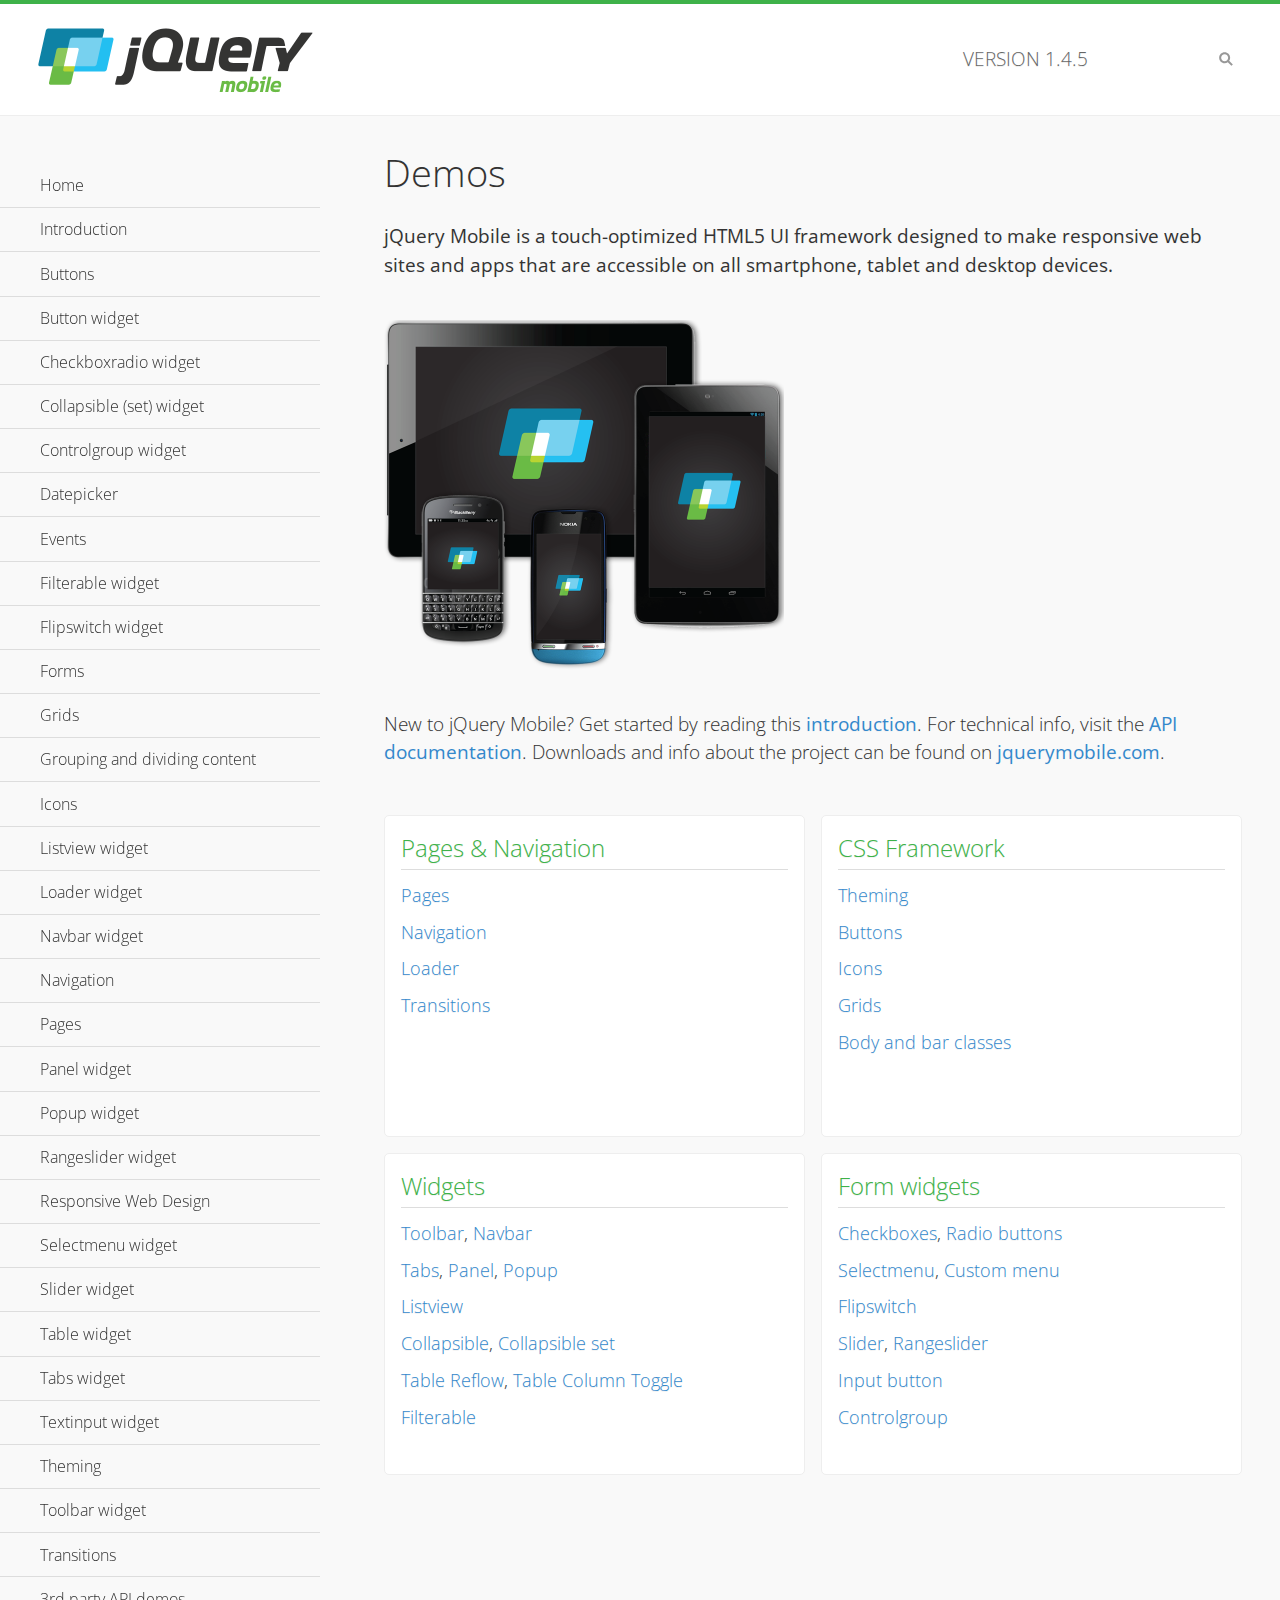
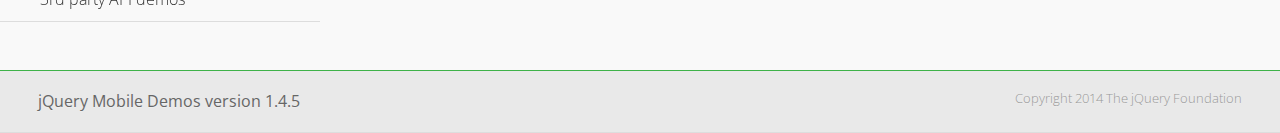
<file: pilot/scripts/jquery.mobile-1.4.5/demos/index.html>
<!DOCTYPE html>
<html>
<head>
	<meta charset="utf-8">
	<meta name="viewport" content="width=device-width, initial-scale=1">
	<title>jQuery Mobile Demos</title>
	<link rel="shortcut icon" href="favicon.ico">
	<link rel="stylesheet" href="css/themes/default/jquery.mobile-1.4.5.min.css">
	<link rel="stylesheet" href="_assets/css/jqm-demos.css">
    <link rel="stylesheet" href="http://fonts.googleapis.com/css?family=Open+Sans:300,400,700">
	<script src="js/jquery.js"></script>
	<script src="_assets/js/index.js"></script>
	<script src="js/jquery.mobile-1.4.5.min.js"></script>
</head>
<body>
<div data-role="page" class="jqm-demos jqm-home">

	<div data-role="header" class="jqm-header">
		<h2><img src="_assets/img/jquery-logo.png" alt="jQuery Mobile"></h2>
		<p>Version <span class="jqm-version"></span></p>
		<a href="#" class="jqm-navmenu-link ui-btn ui-btn-icon-notext ui-corner-all ui-icon-bars ui-nodisc-icon ui-alt-icon ui-btn-left">Menu</a>
		<a href="#" class="jqm-search-link ui-btn ui-btn-icon-notext ui-corner-all ui-icon-search ui-nodisc-icon ui-alt-icon ui-btn-right">Search</a>
	</div><!-- /header -->

	<div role="main" class="ui-content jqm-content">

		<h1>Demos</h1>

		<p><strong>jQuery Mobile is a touch-optimized HTML5 UI framework designed to make responsive web sites and apps that are accessible on all smartphone, tablet and desktop devices.</strong></p>

		<img src="_assets/img/devices.png">

		<p>New to jQuery Mobile? Get started by reading this <a href="intro/" data-ajax="false">introduction</a>. For technical info, visit the <a href="http://api.jquerymobile.com" title="jQuery Mobile API documentation" target="_blank">API documentation</a>. Downloads and info about the project can be found on <a href="http://jquerymobile.com" title="jQuery Mobile web site" target="_blank">jquerymobile.com</a>.</p>

        <div class="ui-grid-a ui-responsive">
        	<div class="ui-block-a">
        		<div class="jqm-block-content">
        			<h3>Pages &amp; Navigation</h3>

        			<p><a href="pages/" data-ajax="false">Pages</a></p>
        			<p><a href="navigation/" data-ajax="false">Navigation</a></p>
        			<p><a href="loader/" data-ajax="false">Loader</a></p>
        			<p><a href="transitions/" data-ajax="false">Transitions</a></p>
        		</div>
        	</div>
        	<div class="ui-block-b">
        		<div class="jqm-block-content">
        			<h3>CSS Framework</h3>

        			<p><a href="theme-default/" data-ajax="false">Theming</a></p>
        			<p><a href="button-markup/" data-ajax="false">Buttons</a></p>
        			<p><a href="icons/" data-ajax="false">Icons</a></p>
        			<p><a href="grids/" data-ajax="false">Grids</a></p>
        			<p><a href="../body-bar-classes/" data-ajax="false">Body and bar classes</a></p>
        		</div>
        	</div>        	
        	<div class="ui-block-a">
        		<div class="jqm-block-content">
        			<h3>Widgets</h3>

        			<p><a href="toolbar/" data-ajax="false">Toolbar</a>, <a href="navbar/" data-ajax="false">Navbar</a></p>
        			<p><a href="tabs/" data-ajax="false">Tabs</a>, <a href="panel/" data-ajax="false">Panel</a>, <a href="popup/" data-ajax="false">Popup</a></p>
        			<p><a href="listview/" data-ajax="false">Listview</a></p>
        			<p><a href="collapsible/" data-ajax="false">Collapsible</a>, <a href="collapsibleset/" data-ajax="false">Collapsible set</a></p>
        			<p><a href="table-reflow/" data-ajax="false">Table Reflow</a>, <a href="table-column-toggle/" data-ajax="false">Table Column Toggle</a></p>
        			<p><a href="filterable/" data-ajax="false">Filterable</a></p>
        		</div>
        	</div>
        	<div class="ui-block-b">
        		<div class="jqm-block-content">
        			<h3>Form widgets</h3>

        			<p><a href="checkboxradio-checkbox/" data-ajax="false">Checkboxes</a>, <a href="checkboxradio-radio/" data-ajax="false">Radio buttons</a></p>
        			<p><a href="selectmenu/" data-ajax="false">Selectmenu</a>, <a href="selectmenu-custom/" data-ajax="false">Custom menu</a></p>
        			<p><a href="flipswitch/" data-ajax="false">Flipswitch</a></p>
        			<p><a href="slider/" data-ajax="false">Slider</a>, <a href="rangeslider/" data-ajax="false">Rangeslider</a></p>
        			<p><a href="button/" data-ajax="false">Input button</a></p>
        			<p><a href="controlgroup/" data-ajax="false">Controlgroup</a></p>
        		</div>
        	</div>
        </div>

	</div><!-- /content -->
	    <div data-role="panel" class="jqm-navmenu-panel" data-position="left" data-display="overlay" data-theme="a">
	    	<ul class="jqm-list ui-alt-icon ui-nodisc-icon">
<li data-filtertext="demos homepage" data-icon="home"><a href=".././">Home</a></li>
<li data-filtertext="introduction overview getting started"><a href="../intro/" data-ajax="false">Introduction</a></li>
<li data-filtertext="buttons button markup buttonmarkup method anchor link button element"><a href="../button-markup/" data-ajax="false">Buttons</a></li>
<li data-filtertext="form button widget input button submit reset"><a href="../button/" data-ajax="false">Button widget</a></li>
<li data-role="collapsible" data-enhanced="true" data-collapsed-icon="carat-d" data-expanded-icon="carat-u" data-iconpos="right" data-inset="false" class="ui-collapsible ui-collapsible-themed-content ui-collapsible-collapsed">
	<h3 class="ui-collapsible-heading ui-collapsible-heading-collapsed">
		<a href="#" class="ui-collapsible-heading-toggle ui-btn ui-btn-icon-right ui-btn-inherit ui-icon-carat-d">
		    Checkboxradio widget<span class="ui-collapsible-heading-status"> click to expand contents</span>
		</a>
	</h3>
	<div class="ui-collapsible-content ui-body-inherit ui-collapsible-content-collapsed" aria-hidden="true">
		<ul>
			<li data-filtertext="form checkboxradio widget checkbox input checkboxes controlgroups"><a href="../checkboxradio-checkbox/" data-ajax="false">Checkboxes</a></li>
			<li data-filtertext="form checkboxradio widget radio input radio buttons controlgroups"><a href="../checkboxradio-radio/" data-ajax="false">Radio buttons</a></li>
		</ul>
	</div>
</li>
<li data-role="collapsible" data-enhanced="true" data-collapsed-icon="carat-d" data-expanded-icon="carat-u" data-iconpos="right" data-inset="false" class="ui-collapsible ui-collapsible-themed-content ui-collapsible-collapsed">
	<h3 class="ui-collapsible-heading ui-collapsible-heading-collapsed">
		<a href="#" class="ui-collapsible-heading-toggle ui-btn ui-btn-icon-right ui-btn-inherit ui-icon-carat-d">
			Collapsible (set) widget<span class="ui-collapsible-heading-status"> click to expand contents</span>
		</a>
	</h3>
	<div class="ui-collapsible-content ui-body-inherit ui-collapsible-content-collapsed" aria-hidden="true">
		<ul>
			<li data-filtertext="collapsibles content formatting"><a href="../collapsible/" data-ajax="false">Collapsible</a></li>
			<li data-filtertext="dynamic collapsible set accordion append expand"><a href="../collapsible-dynamic/" data-ajax="false">Dynamic collapsibles</a></li>
			<li data-filtertext="accordions collapsible set widget content formatting grouped collapsibles"><a href="../collapsibleset/" data-ajax="false">Collapsible set</a></li>
		</ul>
	</div>
</li>
<li data-role="collapsible" data-enhanced="true" data-collapsed-icon="carat-d" data-expanded-icon="carat-u" data-iconpos="right" data-inset="false" class="ui-collapsible ui-collapsible-themed-content ui-collapsible-collapsed">
	<h3 class="ui-collapsible-heading ui-collapsible-heading-collapsed">
		<a href="#" class="ui-collapsible-heading-toggle ui-btn ui-btn-icon-right ui-btn-inherit ui-icon-carat-d">
			Controlgroup widget<span class="ui-collapsible-heading-status"> click to expand contents</span>
		</a>
	</h3>
	<div class="ui-collapsible-content ui-body-inherit ui-collapsible-content-collapsed" aria-hidden="true">
		<ul>
			<li data-filtertext="controlgroups selectmenu checkboxradio input grouped buttons horizontal vertical"><a href="../controlgroup/" data-ajax="false">Controlgroup</a></li>
			<li data-filtertext="dynamic controlgroup dynamically add buttons"><a href="../controlgroup-dynamic/" data-ajax="false">Dynamic controlgroups</a></li>
		</ul>
	</div>
</li>
<li data-filtertext="form datepicker widget date input"><a href="../datepicker/" data-ajax="false">Datepicker</a></li>
<li data-role="collapsible" data-enhanced="true" data-collapsed-icon="carat-d" data-expanded-icon="carat-u" data-iconpos="right" data-inset="false" class="ui-collapsible ui-collapsible-themed-content ui-collapsible-collapsed">
	<h3 class="ui-collapsible-heading ui-collapsible-heading-collapsed">
		<a href="#" class="ui-collapsible-heading-toggle ui-btn ui-btn-icon-right ui-btn-inherit ui-icon-carat-d">
			Events<span class="ui-collapsible-heading-status"> click to expand contents</span>
		</a>
	</h3>
	<div class="ui-collapsible-content ui-body-inherit ui-collapsible-content-collapsed" aria-hidden="true">
		<ul>
			<li data-filtertext="swipe to delete list items listviews swipe events"><a href="../swipe-list/" data-ajax="false">Swipe list items</a></li>
			<li data-filtertext="swipe to navigate swipe page navigation swipe events"><a href="../swipe-page/" data-ajax="false">Swipe page navigation</a></li>
		</ul>
	</div>
</li>
<li data-filtertext="filterable filter elements sorting searching listview table"><a href="../filterable/" data-ajax="false">Filterable widget</a></li>
<li data-filtertext="form flipswitch widget flip toggle switch binary select checkbox input"><a href="../flipswitch/" data-ajax="false">Flipswitch widget</a></li>
<li data-role="collapsible" data-enhanced="true" data-collapsed-icon="carat-d" data-expanded-icon="carat-u" data-iconpos="right" data-inset="false" class="ui-collapsible ui-collapsible-themed-content ui-collapsible-collapsed">
	<h3 class="ui-collapsible-heading ui-collapsible-heading-collapsed">
		<a href="#" class="ui-collapsible-heading-toggle ui-btn ui-btn-icon-right ui-btn-inherit ui-icon-carat-d">
			Forms<span class="ui-collapsible-heading-status"> click to expand contents</span>
		</a>
	</h3>
	<div class="ui-collapsible-content ui-body-inherit ui-collapsible-content-collapsed" aria-hidden="true">
		<ul>
			<li data-filtertext="forms text checkbox radio range button submit reset inputs selects textarea slider flipswitch label form elements"><a href="../forms/" data-ajax="false">Forms</a></li>
			<li data-filtertext="form hide labels hidden accessible ui-hidden-accessible forms"><a href="../forms-label-hidden-accessible/" data-ajax="false">Hide labels</a></li>
			<li data-filtertext="form field containers fieldcontain ui-field-contain forms"><a href="../forms-field-contain/" data-ajax="false">Field containers</a></li>
			<li data-filtertext="forms disabled form elements"><a href="../forms-disabled/" data-ajax="false">Forms disabled</a></li>
			<li data-filtertext="forms gallery examples overview forms text checkbox radio range button submit reset inputs selects textarea slider flipswitch label form elements"><a href="../forms-gallery/" data-ajax="false">Forms gallery</a></li>
		</ul>
	</div>
</li>
<li data-role="collapsible" data-enhanced="true" data-collapsed-icon="carat-d" data-expanded-icon="carat-u" data-iconpos="right" data-inset="false" class="ui-collapsible ui-collapsible-themed-content ui-collapsible-collapsed">
	<h3 class="ui-collapsible-heading ui-collapsible-heading-collapsed">
		<a href="#" class="ui-collapsible-heading-toggle ui-btn ui-btn-icon-right ui-btn-inherit ui-icon-carat-d">
			Grids<span class="ui-collapsible-heading-status"> click to expand contents</span>
		</a>
	</h3>
	<div class="ui-collapsible-content ui-body-inherit ui-collapsible-content-collapsed" aria-hidden="true">
		<ul>
			<li data-filtertext="grids columns blocks content formatting rwd responsive css framework"><a href="../grids/" data-ajax="false">Grids</a></li>
			<li data-filtertext="buttons in grids css framework"><a href="../grids-buttons/" data-ajax="false">Buttons in grids</a></li>
			<li data-filtertext="custom responsive grids rwd css framework"><a href="../grids-custom-responsive/" data-ajax="false">Custom responsive grids</a></li>
		</ul>
	</div>
</li>
<li data-filtertext="blocks content formatting sections heading"><a href="../body-bar-classes/" data-ajax="false">Grouping and dividing content</a></li>
<li data-role="collapsible" data-enhanced="true" data-collapsed-icon="carat-d" data-expanded-icon="carat-u" data-iconpos="right" data-inset="false" class="ui-collapsible ui-collapsible-themed-content ui-collapsible-collapsed">
	<h3 class="ui-collapsible-heading ui-collapsible-heading-collapsed">
		<a href="#" class="ui-collapsible-heading-toggle ui-btn ui-btn-icon-right ui-btn-inherit ui-icon-carat-d">
			Icons<span class="ui-collapsible-heading-status"> click to expand contents</span>
		</a>
	</h3>
	<div class="ui-collapsible-content ui-body-inherit ui-collapsible-content-collapsed" aria-hidden="true">
		<ul>
			<li data-filtertext="button icons svg disc alt custom icon position"><a href="../icons/" data-ajax="false">Icons</a></li>
			<li data-filtertext=""><a href="../icons-grunticon/" data-ajax="false">Grunticon loader</a></li>
		</ul>
	</div>
</li>
<li data-role="collapsible" data-enhanced="true" data-collapsed-icon="carat-d" data-expanded-icon="carat-u" data-iconpos="right" data-inset="false" class="ui-collapsible ui-collapsible-themed-content ui-collapsible-collapsed">
	<h3 class="ui-collapsible-heading ui-collapsible-heading-collapsed">
		<a href="#" class="ui-collapsible-heading-toggle ui-btn ui-btn-icon-right ui-btn-inherit ui-icon-carat-d">
			Listview widget<span class="ui-collapsible-heading-status"> click to expand contents</span>
		</a>
	</h3>
	<div class="ui-collapsible-content ui-body-inherit ui-collapsible-content-collapsed" aria-hidden="true">
		<ul>
			<li data-filtertext="listview widget thumbnails icons nested split button collapsible ul ol"><a href="../listview/" data-ajax="false">Listview</a></li>
			<li data-filtertext="autocomplete filterable reveal listview filtertextbeforefilter placeholder"><a href="../listview-autocomplete/" data-ajax="false">Listview autocomplete</a></li>
			<li data-filtertext="autocomplete filterable reveal listview remote data filtertextbeforefilter placeholder"><a href="../listview-autocomplete-remote/" data-ajax="false">Listview autocomplete remote data</a></li>
			<li data-filtertext="autodividers anchor jump scroll linkbars listview lists ul ol"><a href="../listview-autodividers-linkbar/" data-ajax="false">Listview autodividers linkbar</a></li>
			<li data-filtertext="listview autodividers selector autodividersselector lists ul ol"><a href="../listview-autodividers-selector/" data-ajax="false">Listview autodividers selector</a></li>
			<li data-filtertext="listview nested list items"><a href="../listview-nested-lists/" data-ajax="false">Nested Listviews</a></li>
			<li data-filtertext="listview collapsible list items flat"><a href="../listview-collapsible-item-flat/" data-ajax="false">Listview collapsible list items (flat)</a></li>
			<li data-filtertext="listview collapsible list indented"><a href="../listview-collapsible-item-indented/" data-ajax="false">Listview collapsible list items (indented)</a></li>
			<li data-filtertext="grid listview responsive grids responsive listviews lists ul"><a href="../listview-grid/" data-ajax="false">Listview responsive grid</a></li>
		</ul>
	</div>
</li>
<li data-filtertext="loader widget page loading navigation overlay spinner"><a href="../loader/" data-ajax="false">Loader widget</a></li>
<li data-filtertext="navbar widget navmenu toolbars header footer"><a href="../navbar/" data-ajax="false">Navbar widget</a></li>
<li data-role="collapsible" data-enhanced="true" data-collapsed-icon="carat-d" data-expanded-icon="carat-u" data-iconpos="right" data-inset="false" class="ui-collapsible ui-collapsible-themed-content ui-collapsible-collapsed">
	<h3 class="ui-collapsible-heading ui-collapsible-heading-collapsed">
		<a href="#" class="ui-collapsible-heading-toggle ui-btn ui-btn-icon-right ui-btn-inherit ui-icon-carat-d">
			Navigation<span class="ui-collapsible-heading-status"> click to expand contents</span>
		</a>
	</h3>
	<div class="ui-collapsible-content ui-body-inherit ui-collapsible-content-collapsed" aria-hidden="true">
		<ul>
			<li data-filtertext="ajax navigation navigate widget history event method"><a href="../navigation/" data-ajax="false">Navigation</a></li>
			<li data-filtertext="linking pages page links navigation ajax prefetch cache"><a href="../navigation-linking-pages/" data-ajax="false">Linking pages</a></li>
			<!-- <li data-filtertext="php redirect server redirection server-side navigation"><a href="../navigation-php-redirect/" data-ajax="false">PHP redirect demo</a></li>-->
			<li data-filtertext="navigation redirection hash query"><a href="../navigation-hash-processing/" data-ajax="false">Hash processing demo</a></li>
			<li data-filtertext="navigation redirection hash query"><a href="../page-events/" data-ajax="false">Page Navigation Events</a></li>
		</ul>
	</div>
</li>
<li data-role="collapsible" data-enhanced="true" data-collapsed-icon="carat-d" data-expanded-icon="carat-u" data-iconpos="right" data-inset="false" class="ui-collapsible ui-collapsible-themed-content ui-collapsible-collapsed">
	<h3 class="ui-collapsible-heading ui-collapsible-heading-collapsed">
		<a href="#" class="ui-collapsible-heading-toggle ui-btn ui-btn-icon-right ui-btn-inherit ui-icon-carat-d">
			Pages<span class="ui-collapsible-heading-status"> click to expand contents</span>
		</a>
	</h3>
	<div class="ui-collapsible-content ui-body-inherit ui-collapsible-content-collapsed" aria-hidden="true">
		<ul>
			<li data-filtertext="pages page widget ajax navigation"><a href="../pages/" data-ajax="false">Pages</a></li>
			<li data-filtertext="single page"><a href="../pages-single-page/" data-ajax="false">Single page</a></li>
			<li data-filtertext="multipage multi-page page"><a href="../pages-multi-page/" data-ajax="false">Multi-page template</a></li>
			<li data-filtertext="dialog page widget modal popup"><a href="../pages-dialog/" data-ajax="false">Dialog page</a></li>
		</ul>
	</div>
</li>
<li data-role="collapsible" data-enhanced="true" data-collapsed-icon="carat-d" data-expanded-icon="carat-u" data-iconpos="right" data-inset="false" class="ui-collapsible ui-collapsible-themed-content ui-collapsible-collapsed">
	<h3 class="ui-collapsible-heading ui-collapsible-heading-collapsed">
		<a href="#" class="ui-collapsible-heading-toggle ui-btn ui-btn-icon-right ui-btn-inherit ui-icon-carat-d">
			Panel widget<span class="ui-collapsible-heading-status"> click to expand contents</span>
		</a>
	</h3>
	<div class="ui-collapsible-content ui-body-inherit ui-collapsible-content-collapsed" aria-hidden="true">
		<ul>
			<li data-filtertext="panel widget sliding panels reveal push overlay responsive"><a href="../panel/" data-ajax="false">Panel</a></li>
			<li data-filtertext=""><a href="../panel-external/" data-ajax="false">External panels</a></li>
			<li data-filtertext="panel "><a href="../panel-fixed/" data-ajax="false">Fixed panels</a></li>
			<li data-filtertext="panel slide panels sliding panels shadow rwd responsive breakpoint"><a href="../panel-responsive/" data-ajax="false">Panels responsive</a></li>
			<li data-filtertext="panel custom style custom panel width reveal shadow listview panel styling page background wrapper"><a href="../panel-styling/" data-ajax="false">Custom panel style</a></li>
			<li data-filtertext="panel open on swipe"><a href="../panel-swipe-open/" data-ajax="false">Panel open on swipe</a></li>
			<li data-filtertext="panels outside page internal external toolbars"><a href="../panel-external-internal/" data-ajax="false">Panel external and internal</a></li>
		</ul>
	</div>
</li>
<li data-role="collapsible" data-enhanced="true" data-collapsed-icon="carat-d" data-expanded-icon="carat-u" data-iconpos="right" data-inset="false" class="ui-collapsible ui-collapsible-themed-content ui-collapsible-collapsed">
	<h3 class="ui-collapsible-heading ui-collapsible-heading-collapsed">
		<a href="#" class="ui-collapsible-heading-toggle ui-btn ui-btn-icon-right ui-btn-inherit ui-icon-carat-d">
			Popup widget<span class="ui-collapsible-heading-status"> click to expand contents</span>
		</a>
	</h3>
	<div class="ui-collapsible-content ui-body-inherit ui-collapsible-content-collapsed" aria-hidden="true">
		<ul>
			<li data-filtertext="popup widget popups dialog modal transition tooltip lightbox form overlay screen flip pop fade transition"><a href="../popup/" data-ajax="false">Popup</a></li>
			<li data-filtertext="popup alignment position"><a href="../popup-alignment/" data-ajax="false">Popup alignment</a></li>
			<li data-filtertext="popup arrow size popups popover"><a href="../popup-arrow-size/" data-ajax="false">Popup arrow size</a></li>
			<li data-filtertext="dynamic popups popup images lightbox"><a href="../popup-dynamic/" data-ajax="false">Dynamic popups</a></li>
			<li data-filtertext="popups with iframes scaling"><a href="../popup-iframe/" data-ajax="false">Popups with iframes</a></li>
			<li data-filtertext="popup image scaling"><a href="../popup-image-scaling/" data-ajax="false">Popup image scaling</a></li>
			<li data-filtertext="external popup outside multi-page"><a href="../popup-outside-multipage/" data-ajax="false">Popup outside multi-page</a></li>
		</ul>
	</div>
</li>
<li data-filtertext="form rangeslider widget dual sliders dual handle sliders range input"><a href="../rangeslider/" data-ajax="false">Rangeslider widget</a></li>
<li data-filtertext="responsive web design rwd adaptive progressive enhancement PE accessible mobile breakpoints media query media queries"><a href="../rwd/" data-ajax="false">Responsive Web Design</a></li>
<li data-role="collapsible" data-enhanced="true" data-collapsed-icon="carat-d" data-expanded-icon="carat-u" data-iconpos="right" data-inset="false" class="ui-collapsible ui-collapsible-themed-content ui-collapsible-collapsed">
	<h3 class="ui-collapsible-heading ui-collapsible-heading-collapsed">
		<a href="#" class="ui-collapsible-heading-toggle ui-btn ui-btn-icon-right ui-btn-inherit ui-icon-carat-d">
			Selectmenu widget<span class="ui-collapsible-heading-status"> click to expand contents</span>
		</a>
	</h3>
	<div class="ui-collapsible-content ui-body-inherit ui-collapsible-content-collapsed" aria-hidden="true">
		<ul>
			<li data-filtertext="form selectmenu widget select input custom select menu selects"><a href="../selectmenu/" data-ajax="false">Selectmenu</a></li>
			<li data-filtertext="form custom select menu selectmenu widget custom menu option optgroup multiple selects"><a href="../selectmenu-custom/" data-ajax="false">Custom select menu</a></li>
			<li data-filtertext="filterable select filter popup dialog"><a href="../selectmenu-custom-filter/" data-ajax="false">Custom select menu with filter</a></li>
		</ul>
	</div>
</li>
<li data-role="collapsible" data-enhanced="true" data-collapsed-icon="carat-d" data-expanded-icon="carat-u" data-iconpos="right" data-inset="false" class="ui-collapsible ui-collapsible-themed-content ui-collapsible-collapsed">
	<h3 class="ui-collapsible-heading ui-collapsible-heading-collapsed">
		<a href="#" class="ui-collapsible-heading-toggle ui-btn ui-btn-icon-right ui-btn-inherit ui-icon-carat-d">
			Slider widget<span class="ui-collapsible-heading-status"> click to expand contents</span>
		</a>
	</h3>
	<div class="ui-collapsible-content ui-body-inherit ui-collapsible-content-collapsed" aria-hidden="true">
		<ul>
			<li data-filtertext="form slider widget range input single sliders"><a href="../slider/" data-ajax="false">Slider</a></li>
			<li data-filtertext="form slider widget flipswitch slider binary select flip toggle switch"><a href="../slider-flipswitch/" data-ajax="false">Slider flip toggle switch</a></li>
			<li data-filtertext="form slider tooltip handle value input range sliders"><a href="../slider-tooltip/" data-ajax="false">Slider tooltip</a></li>
		</ul>
	</div>
</li>
<li data-role="collapsible" data-enhanced="true" data-collapsed-icon="carat-d" data-expanded-icon="carat-u" data-iconpos="right" data-inset="false" class="ui-collapsible ui-collapsible-themed-content ui-collapsible-collapsed">
	<h3 class="ui-collapsible-heading ui-collapsible-heading-collapsed">
		<a href="#" class="ui-collapsible-heading-toggle ui-btn ui-btn-icon-right ui-btn-inherit ui-icon-carat-d">
			Table widget<span class="ui-collapsible-heading-status"> click to expand contents</span>
		</a>
	</h3>
	<div class="ui-collapsible-content ui-body-inherit ui-collapsible-content-collapsed" aria-hidden="true">
		<ul>
			<li data-filtertext="table widget reflow column toggle th td responsive tables rwd hide show tabular"><a href="../table-column-toggle/" data-ajax="false">Table Column Toggle</a></li>
			<li data-filtertext="table column toggle phone comparison demo"><a href="../table-column-toggle-example/" data-ajax="false">Table Column Toggle demo</a></li>
			<li data-filtertext="responsive tables table column toggle heading groups rwd breakpoint"><a href="../table-column-toggle-heading-groups/" data-ajax="false">Table Column Toggle heading groups</a></li>
			<li data-filtertext="responsive tables table column toggle hide rwd breakpoint customization options"><a href="../table-column-toggle-options/" data-ajax="false">Table Column Toggle options</a></li>
			<li data-filtertext="table reflow th td responsive rwd columns tabular"><a href="../table-reflow/" data-ajax="false">Table Reflow</a></li>
			<li data-filtertext="responsive tables table reflow heading groups rwd breakpoint"><a href="../table-reflow-heading-groups/" data-ajax="false">Table Reflow heading groups</a></li>
			<li data-filtertext="responsive tables table reflow stripes strokes table style"><a href="../table-reflow-stripes-strokes/" data-ajax="false">Table Reflow stripes and strokes</a></li>
			<li data-filtertext="responsive tables table reflow stack custom styles"><a href="../table-reflow-styling/" data-ajax="false">Table Reflow custom styles</a></li>
		</ul>
	</div>
</li>
<li data-filtertext="ui tabs widget"><a href="../tabs/" data-ajax="false">Tabs widget</a></li>
<li data-filtertext="form textinput widget text input textarea number date time tel email file color password"><a href="../textinput/" data-ajax="false">Textinput widget</a></li>
<li data-role="collapsible" data-enhanced="true" data-collapsed-icon="carat-d" data-expanded-icon="carat-u" data-iconpos="right" data-inset="false" class="ui-collapsible ui-collapsible-themed-content ui-collapsible-collapsed">
	<h3 class="ui-collapsible-heading ui-collapsible-heading-collapsed">
		<a href="#" class="ui-collapsible-heading-toggle ui-btn ui-btn-icon-right ui-btn-inherit ui-icon-carat-d">
			Theming<span class="ui-collapsible-heading-status"> click to expand contents</span>
		</a>
	</h3>
	<div class="ui-collapsible-content ui-body-inherit ui-collapsible-content-collapsed" aria-hidden="true">
		<ul>
			<li data-filtertext="default theme swatches theming style css"><a href="../theme-default/" data-ajax="false">Default theme</a></li>
			<li data-filtertext="classic theme old theme swatches theming style css"><a href="../theme-classic/" data-ajax="false">Classic theme</a></li>
		</ul>
	</div>
</li>
<li data-role="collapsible" data-enhanced="true" data-collapsed-icon="carat-d" data-expanded-icon="carat-u" data-iconpos="right" data-inset="false" class="ui-collapsible ui-collapsible-themed-content ui-collapsible-collapsed">
	<h3 class="ui-collapsible-heading ui-collapsible-heading-collapsed">
		<a href="#" class="ui-collapsible-heading-toggle ui-btn ui-btn-icon-right ui-btn-inherit ui-icon-carat-d">
			Toolbar widget<span class="ui-collapsible-heading-status"> click to expand contents</span>
		</a>
	</h3>
	<div class="ui-collapsible-content ui-body-inherit ui-collapsible-content-collapsed" aria-hidden="true">
		<ul>
			<li data-filtertext="toolbar widget header footer toolbars fixed fullscreen external sections"><a href="../toolbar/" data-ajax="false">Toolbar</a></li>
			<li data-filtertext="dynamic toolbars dynamically add toolbar header footer"><a href="../toolbar-dynamic/" data-ajax="false">Dynamic toolbars</a></li>
			<li data-filtertext="external toolbars header footer"><a href="../toolbar-external/" data-ajax="false">External toolbars</a></li>
			<li data-filtertext="fixed toolbars header footer"><a href="../toolbar-fixed/" data-ajax="false">Fixed toolbars</a></li>
			<li data-filtertext="fixed fullscreen toolbars header footer"><a href="../toolbar-fixed-fullscreen/" data-ajax="false">Fullscreen toolbars</a></li>
			<li data-filtertext="external fixed toolbars header footer"><a href="../toolbar-fixed-external/" data-ajax="false">Fixed external toolbars</a></li>
			<li data-filtertext="external persistent toolbars header footer navbar navmenu"><a href="../toolbar-fixed-persistent/" data-ajax="false">Persistent toolbars</a></li>
			<li data-filtertext="external ajax optimized toolbars persistent toolbars header footer navbar"><a href="../toolbar-fixed-persistent-optimized/" data-ajax="false">Ajax optimized toolbars</a></li>
			<li data-filtertext="form in toolbars header footer"><a href="../toolbar-fixed-forms/" data-ajax="false">Form in toolbar</a></li>
		</ul>
	</div>
</li>
<li data-filtertext="page transitions animated pages popup navigation flip slide fade pop"><a href="../transitions/" data-ajax="false">Transitions</a></li>
<li data-role="collapsible" data-enhanced="true" data-collapsed-icon="carat-d" data-expanded-icon="carat-u" data-iconpos="right" data-inset="false" class="ui-collapsible ui-collapsible-themed-content ui-collapsible-collapsed">
	<h3 class="ui-collapsible-heading ui-collapsible-heading-collapsed">
		<a href="#" class="ui-collapsible-heading-toggle ui-btn ui-btn-icon-right ui-btn-inherit ui-icon-carat-d">
			3rd party API demos<span class="ui-collapsible-heading-status"> click to expand contents</span>
		</a>
	</h3>
	<div class="ui-collapsible-content ui-body-inherit ui-collapsible-content-collapsed" aria-hidden="true">
		<ul>
			<li data-filtertext="backbone requirejs navigation router"><a href="../backbone-requirejs/" data-ajax="false">Backbone RequireJS</a></li>
			<li data-filtertext="google maps geolocation demo"><a href="../map-geolocation/" data-ajax="false">Google Maps geolocation</a></li>
			<li data-filtertext="google maps hybrid"><a href="../map-list-toggle/" data-ajax="false">Google Maps list toggle</a></li>
		</ul>
	</div>
</li>



		     </ul>
		</div><!-- /panel -->


	<div data-role="footer" data-position="fixed" data-tap-toggle="false" class="jqm-footer">
		<p>jQuery Mobile Demos version <span class="jqm-version"></span></p>
		<p>Copyright 2014 The jQuery Foundation</p>
	</div><!-- /footer -->
	<!-- TODO: This should become an external panel so we can add input to markup (unique ID) -->
    <div data-role="panel" class="jqm-search-panel" data-position="right" data-display="overlay" data-theme="a">
		<div class="jqm-search">
			<ul class="jqm-list" data-filter-placeholder="Search demos..." data-filter-reveal="true">
<li data-filtertext="demos homepage" data-icon="home"><a href=".././">Home</a></li>
<li data-filtertext="introduction overview getting started"><a href="../intro/" data-ajax="false">Introduction</a></li>
<li data-filtertext="buttons button markup buttonmarkup method anchor link button element"><a href="../button-markup/" data-ajax="false">Buttons</a></li>
<li data-filtertext="form button widget input button submit reset"><a href="../button/" data-ajax="false">Button widget</a></li>
<li data-role="collapsible" data-enhanced="true" data-collapsed-icon="carat-d" data-expanded-icon="carat-u" data-iconpos="right" data-inset="false" class="ui-collapsible ui-collapsible-themed-content ui-collapsible-collapsed">
	<h3 class="ui-collapsible-heading ui-collapsible-heading-collapsed">
		<a href="#" class="ui-collapsible-heading-toggle ui-btn ui-btn-icon-right ui-btn-inherit ui-icon-carat-d">
		    Checkboxradio widget<span class="ui-collapsible-heading-status"> click to expand contents</span>
		</a>
	</h3>
	<div class="ui-collapsible-content ui-body-inherit ui-collapsible-content-collapsed" aria-hidden="true">
		<ul>
			<li data-filtertext="form checkboxradio widget checkbox input checkboxes controlgroups"><a href="../checkboxradio-checkbox/" data-ajax="false">Checkboxes</a></li>
			<li data-filtertext="form checkboxradio widget radio input radio buttons controlgroups"><a href="../checkboxradio-radio/" data-ajax="false">Radio buttons</a></li>
		</ul>
	</div>
</li>
<li data-role="collapsible" data-enhanced="true" data-collapsed-icon="carat-d" data-expanded-icon="carat-u" data-iconpos="right" data-inset="false" class="ui-collapsible ui-collapsible-themed-content ui-collapsible-collapsed">
	<h3 class="ui-collapsible-heading ui-collapsible-heading-collapsed">
		<a href="#" class="ui-collapsible-heading-toggle ui-btn ui-btn-icon-right ui-btn-inherit ui-icon-carat-d">
			Collapsible (set) widget<span class="ui-collapsible-heading-status"> click to expand contents</span>
		</a>
	</h3>
	<div class="ui-collapsible-content ui-body-inherit ui-collapsible-content-collapsed" aria-hidden="true">
		<ul>
			<li data-filtertext="collapsibles content formatting"><a href="../collapsible/" data-ajax="false">Collapsible</a></li>
			<li data-filtertext="dynamic collapsible set accordion append expand"><a href="../collapsible-dynamic/" data-ajax="false">Dynamic collapsibles</a></li>
			<li data-filtertext="accordions collapsible set widget content formatting grouped collapsibles"><a href="../collapsibleset/" data-ajax="false">Collapsible set</a></li>
		</ul>
	</div>
</li>
<li data-role="collapsible" data-enhanced="true" data-collapsed-icon="carat-d" data-expanded-icon="carat-u" data-iconpos="right" data-inset="false" class="ui-collapsible ui-collapsible-themed-content ui-collapsible-collapsed">
	<h3 class="ui-collapsible-heading ui-collapsible-heading-collapsed">
		<a href="#" class="ui-collapsible-heading-toggle ui-btn ui-btn-icon-right ui-btn-inherit ui-icon-carat-d">
			Controlgroup widget<span class="ui-collapsible-heading-status"> click to expand contents</span>
		</a>
	</h3>
	<div class="ui-collapsible-content ui-body-inherit ui-collapsible-content-collapsed" aria-hidden="true">
		<ul>
			<li data-filtertext="controlgroups selectmenu checkboxradio input grouped buttons horizontal vertical"><a href="../controlgroup/" data-ajax="false">Controlgroup</a></li>
			<li data-filtertext="dynamic controlgroup dynamically add buttons"><a href="../controlgroup-dynamic/" data-ajax="false">Dynamic controlgroups</a></li>
		</ul>
	</div>
</li>
<li data-filtertext="form datepicker widget date input"><a href="../datepicker/" data-ajax="false">Datepicker</a></li>
<li data-role="collapsible" data-enhanced="true" data-collapsed-icon="carat-d" data-expanded-icon="carat-u" data-iconpos="right" data-inset="false" class="ui-collapsible ui-collapsible-themed-content ui-collapsible-collapsed">
	<h3 class="ui-collapsible-heading ui-collapsible-heading-collapsed">
		<a href="#" class="ui-collapsible-heading-toggle ui-btn ui-btn-icon-right ui-btn-inherit ui-icon-carat-d">
			Events<span class="ui-collapsible-heading-status"> click to expand contents</span>
		</a>
	</h3>
	<div class="ui-collapsible-content ui-body-inherit ui-collapsible-content-collapsed" aria-hidden="true">
		<ul>
			<li data-filtertext="swipe to delete list items listviews swipe events"><a href="../swipe-list/" data-ajax="false">Swipe list items</a></li>
			<li data-filtertext="swipe to navigate swipe page navigation swipe events"><a href="../swipe-page/" data-ajax="false">Swipe page navigation</a></li>
		</ul>
	</div>
</li>
<li data-filtertext="filterable filter elements sorting searching listview table"><a href="../filterable/" data-ajax="false">Filterable widget</a></li>
<li data-filtertext="form flipswitch widget flip toggle switch binary select checkbox input"><a href="../flipswitch/" data-ajax="false">Flipswitch widget</a></li>
<li data-role="collapsible" data-enhanced="true" data-collapsed-icon="carat-d" data-expanded-icon="carat-u" data-iconpos="right" data-inset="false" class="ui-collapsible ui-collapsible-themed-content ui-collapsible-collapsed">
	<h3 class="ui-collapsible-heading ui-collapsible-heading-collapsed">
		<a href="#" class="ui-collapsible-heading-toggle ui-btn ui-btn-icon-right ui-btn-inherit ui-icon-carat-d">
			Forms<span class="ui-collapsible-heading-status"> click to expand contents</span>
		</a>
	</h3>
	<div class="ui-collapsible-content ui-body-inherit ui-collapsible-content-collapsed" aria-hidden="true">
		<ul>
			<li data-filtertext="forms text checkbox radio range button submit reset inputs selects textarea slider flipswitch label form elements"><a href="../forms/" data-ajax="false">Forms</a></li>
			<li data-filtertext="form hide labels hidden accessible ui-hidden-accessible forms"><a href="../forms-label-hidden-accessible/" data-ajax="false">Hide labels</a></li>
			<li data-filtertext="form field containers fieldcontain ui-field-contain forms"><a href="../forms-field-contain/" data-ajax="false">Field containers</a></li>
			<li data-filtertext="forms disabled form elements"><a href="../forms-disabled/" data-ajax="false">Forms disabled</a></li>
			<li data-filtertext="forms gallery examples overview forms text checkbox radio range button submit reset inputs selects textarea slider flipswitch label form elements"><a href="../forms-gallery/" data-ajax="false">Forms gallery</a></li>
		</ul>
	</div>
</li>
<li data-role="collapsible" data-enhanced="true" data-collapsed-icon="carat-d" data-expanded-icon="carat-u" data-iconpos="right" data-inset="false" class="ui-collapsible ui-collapsible-themed-content ui-collapsible-collapsed">
	<h3 class="ui-collapsible-heading ui-collapsible-heading-collapsed">
		<a href="#" class="ui-collapsible-heading-toggle ui-btn ui-btn-icon-right ui-btn-inherit ui-icon-carat-d">
			Grids<span class="ui-collapsible-heading-status"> click to expand contents</span>
		</a>
	</h3>
	<div class="ui-collapsible-content ui-body-inherit ui-collapsible-content-collapsed" aria-hidden="true">
		<ul>
			<li data-filtertext="grids columns blocks content formatting rwd responsive css framework"><a href="../grids/" data-ajax="false">Grids</a></li>
			<li data-filtertext="buttons in grids css framework"><a href="../grids-buttons/" data-ajax="false">Buttons in grids</a></li>
			<li data-filtertext="custom responsive grids rwd css framework"><a href="../grids-custom-responsive/" data-ajax="false">Custom responsive grids</a></li>
		</ul>
	</div>
</li>
<li data-filtertext="blocks content formatting sections heading"><a href="../body-bar-classes/" data-ajax="false">Grouping and dividing content</a></li>
<li data-role="collapsible" data-enhanced="true" data-collapsed-icon="carat-d" data-expanded-icon="carat-u" data-iconpos="right" data-inset="false" class="ui-collapsible ui-collapsible-themed-content ui-collapsible-collapsed">
	<h3 class="ui-collapsible-heading ui-collapsible-heading-collapsed">
		<a href="#" class="ui-collapsible-heading-toggle ui-btn ui-btn-icon-right ui-btn-inherit ui-icon-carat-d">
			Icons<span class="ui-collapsible-heading-status"> click to expand contents</span>
		</a>
	</h3>
	<div class="ui-collapsible-content ui-body-inherit ui-collapsible-content-collapsed" aria-hidden="true">
		<ul>
			<li data-filtertext="button icons svg disc alt custom icon position"><a href="../icons/" data-ajax="false">Icons</a></li>
			<li data-filtertext=""><a href="../icons-grunticon/" data-ajax="false">Grunticon loader</a></li>
		</ul>
	</div>
</li>
<li data-role="collapsible" data-enhanced="true" data-collapsed-icon="carat-d" data-expanded-icon="carat-u" data-iconpos="right" data-inset="false" class="ui-collapsible ui-collapsible-themed-content ui-collapsible-collapsed">
	<h3 class="ui-collapsible-heading ui-collapsible-heading-collapsed">
		<a href="#" class="ui-collapsible-heading-toggle ui-btn ui-btn-icon-right ui-btn-inherit ui-icon-carat-d">
			Listview widget<span class="ui-collapsible-heading-status"> click to expand contents</span>
		</a>
	</h3>
	<div class="ui-collapsible-content ui-body-inherit ui-collapsible-content-collapsed" aria-hidden="true">
		<ul>
			<li data-filtertext="listview widget thumbnails icons nested split button collapsible ul ol"><a href="../listview/" data-ajax="false">Listview</a></li>
			<li data-filtertext="autocomplete filterable reveal listview filtertextbeforefilter placeholder"><a href="../listview-autocomplete/" data-ajax="false">Listview autocomplete</a></li>
			<li data-filtertext="autocomplete filterable reveal listview remote data filtertextbeforefilter placeholder"><a href="../listview-autocomplete-remote/" data-ajax="false">Listview autocomplete remote data</a></li>
			<li data-filtertext="autodividers anchor jump scroll linkbars listview lists ul ol"><a href="../listview-autodividers-linkbar/" data-ajax="false">Listview autodividers linkbar</a></li>
			<li data-filtertext="listview autodividers selector autodividersselector lists ul ol"><a href="../listview-autodividers-selector/" data-ajax="false">Listview autodividers selector</a></li>
			<li data-filtertext="listview nested list items"><a href="../listview-nested-lists/" data-ajax="false">Nested Listviews</a></li>
			<li data-filtertext="listview collapsible list items flat"><a href="../listview-collapsible-item-flat/" data-ajax="false">Listview collapsible list items (flat)</a></li>
			<li data-filtertext="listview collapsible list indented"><a href="../listview-collapsible-item-indented/" data-ajax="false">Listview collapsible list items (indented)</a></li>
			<li data-filtertext="grid listview responsive grids responsive listviews lists ul"><a href="../listview-grid/" data-ajax="false">Listview responsive grid</a></li>
		</ul>
	</div>
</li>
<li data-filtertext="loader widget page loading navigation overlay spinner"><a href="../loader/" data-ajax="false">Loader widget</a></li>
<li data-filtertext="navbar widget navmenu toolbars header footer"><a href="../navbar/" data-ajax="false">Navbar widget</a></li>
<li data-role="collapsible" data-enhanced="true" data-collapsed-icon="carat-d" data-expanded-icon="carat-u" data-iconpos="right" data-inset="false" class="ui-collapsible ui-collapsible-themed-content ui-collapsible-collapsed">
	<h3 class="ui-collapsible-heading ui-collapsible-heading-collapsed">
		<a href="#" class="ui-collapsible-heading-toggle ui-btn ui-btn-icon-right ui-btn-inherit ui-icon-carat-d">
			Navigation<span class="ui-collapsible-heading-status"> click to expand contents</span>
		</a>
	</h3>
	<div class="ui-collapsible-content ui-body-inherit ui-collapsible-content-collapsed" aria-hidden="true">
		<ul>
			<li data-filtertext="ajax navigation navigate widget history event method"><a href="../navigation/" data-ajax="false">Navigation</a></li>
			<li data-filtertext="linking pages page links navigation ajax prefetch cache"><a href="../navigation-linking-pages/" data-ajax="false">Linking pages</a></li>
			<!-- <li data-filtertext="php redirect server redirection server-side navigation"><a href="../navigation-php-redirect/" data-ajax="false">PHP redirect demo</a></li>-->
			<li data-filtertext="navigation redirection hash query"><a href="../navigation-hash-processing/" data-ajax="false">Hash processing demo</a></li>
			<li data-filtertext="navigation redirection hash query"><a href="../page-events/" data-ajax="false">Page Navigation Events</a></li>
		</ul>
	</div>
</li>
<li data-role="collapsible" data-enhanced="true" data-collapsed-icon="carat-d" data-expanded-icon="carat-u" data-iconpos="right" data-inset="false" class="ui-collapsible ui-collapsible-themed-content ui-collapsible-collapsed">
	<h3 class="ui-collapsible-heading ui-collapsible-heading-collapsed">
		<a href="#" class="ui-collapsible-heading-toggle ui-btn ui-btn-icon-right ui-btn-inherit ui-icon-carat-d">
			Pages<span class="ui-collapsible-heading-status"> click to expand contents</span>
		</a>
	</h3>
	<div class="ui-collapsible-content ui-body-inherit ui-collapsible-content-collapsed" aria-hidden="true">
		<ul>
			<li data-filtertext="pages page widget ajax navigation"><a href="../pages/" data-ajax="false">Pages</a></li>
			<li data-filtertext="single page"><a href="../pages-single-page/" data-ajax="false">Single page</a></li>
			<li data-filtertext="multipage multi-page page"><a href="../pages-multi-page/" data-ajax="false">Multi-page template</a></li>
			<li data-filtertext="dialog page widget modal popup"><a href="../pages-dialog/" data-ajax="false">Dialog page</a></li>
		</ul>
	</div>
</li>
<li data-role="collapsible" data-enhanced="true" data-collapsed-icon="carat-d" data-expanded-icon="carat-u" data-iconpos="right" data-inset="false" class="ui-collapsible ui-collapsible-themed-content ui-collapsible-collapsed">
	<h3 class="ui-collapsible-heading ui-collapsible-heading-collapsed">
		<a href="#" class="ui-collapsible-heading-toggle ui-btn ui-btn-icon-right ui-btn-inherit ui-icon-carat-d">
			Panel widget<span class="ui-collapsible-heading-status"> click to expand contents</span>
		</a>
	</h3>
	<div class="ui-collapsible-content ui-body-inherit ui-collapsible-content-collapsed" aria-hidden="true">
		<ul>
			<li data-filtertext="panel widget sliding panels reveal push overlay responsive"><a href="../panel/" data-ajax="false">Panel</a></li>
			<li data-filtertext=""><a href="../panel-external/" data-ajax="false">External panels</a></li>
			<li data-filtertext="panel "><a href="../panel-fixed/" data-ajax="false">Fixed panels</a></li>
			<li data-filtertext="panel slide panels sliding panels shadow rwd responsive breakpoint"><a href="../panel-responsive/" data-ajax="false">Panels responsive</a></li>
			<li data-filtertext="panel custom style custom panel width reveal shadow listview panel styling page background wrapper"><a href="../panel-styling/" data-ajax="false">Custom panel style</a></li>
			<li data-filtertext="panel open on swipe"><a href="../panel-swipe-open/" data-ajax="false">Panel open on swipe</a></li>
			<li data-filtertext="panels outside page internal external toolbars"><a href="../panel-external-internal/" data-ajax="false">Panel external and internal</a></li>
		</ul>
	</div>
</li>
<li data-role="collapsible" data-enhanced="true" data-collapsed-icon="carat-d" data-expanded-icon="carat-u" data-iconpos="right" data-inset="false" class="ui-collapsible ui-collapsible-themed-content ui-collapsible-collapsed">
	<h3 class="ui-collapsible-heading ui-collapsible-heading-collapsed">
		<a href="#" class="ui-collapsible-heading-toggle ui-btn ui-btn-icon-right ui-btn-inherit ui-icon-carat-d">
			Popup widget<span class="ui-collapsible-heading-status"> click to expand contents</span>
		</a>
	</h3>
	<div class="ui-collapsible-content ui-body-inherit ui-collapsible-content-collapsed" aria-hidden="true">
		<ul>
			<li data-filtertext="popup widget popups dialog modal transition tooltip lightbox form overlay screen flip pop fade transition"><a href="../popup/" data-ajax="false">Popup</a></li>
			<li data-filtertext="popup alignment position"><a href="../popup-alignment/" data-ajax="false">Popup alignment</a></li>
			<li data-filtertext="popup arrow size popups popover"><a href="../popup-arrow-size/" data-ajax="false">Popup arrow size</a></li>
			<li data-filtertext="dynamic popups popup images lightbox"><a href="../popup-dynamic/" data-ajax="false">Dynamic popups</a></li>
			<li data-filtertext="popups with iframes scaling"><a href="../popup-iframe/" data-ajax="false">Popups with iframes</a></li>
			<li data-filtertext="popup image scaling"><a href="../popup-image-scaling/" data-ajax="false">Popup image scaling</a></li>
			<li data-filtertext="external popup outside multi-page"><a href="../popup-outside-multipage/" data-ajax="false">Popup outside multi-page</a></li>
		</ul>
	</div>
</li>
<li data-filtertext="form rangeslider widget dual sliders dual handle sliders range input"><a href="../rangeslider/" data-ajax="false">Rangeslider widget</a></li>
<li data-filtertext="responsive web design rwd adaptive progressive enhancement PE accessible mobile breakpoints media query media queries"><a href="../rwd/" data-ajax="false">Responsive Web Design</a></li>
<li data-role="collapsible" data-enhanced="true" data-collapsed-icon="carat-d" data-expanded-icon="carat-u" data-iconpos="right" data-inset="false" class="ui-collapsible ui-collapsible-themed-content ui-collapsible-collapsed">
	<h3 class="ui-collapsible-heading ui-collapsible-heading-collapsed">
		<a href="#" class="ui-collapsible-heading-toggle ui-btn ui-btn-icon-right ui-btn-inherit ui-icon-carat-d">
			Selectmenu widget<span class="ui-collapsible-heading-status"> click to expand contents</span>
		</a>
	</h3>
	<div class="ui-collapsible-content ui-body-inherit ui-collapsible-content-collapsed" aria-hidden="true">
		<ul>
			<li data-filtertext="form selectmenu widget select input custom select menu selects"><a href="../selectmenu/" data-ajax="false">Selectmenu</a></li>
			<li data-filtertext="form custom select menu selectmenu widget custom menu option optgroup multiple selects"><a href="../selectmenu-custom/" data-ajax="false">Custom select menu</a></li>
			<li data-filtertext="filterable select filter popup dialog"><a href="../selectmenu-custom-filter/" data-ajax="false">Custom select menu with filter</a></li>
		</ul>
	</div>
</li>
<li data-role="collapsible" data-enhanced="true" data-collapsed-icon="carat-d" data-expanded-icon="carat-u" data-iconpos="right" data-inset="false" class="ui-collapsible ui-collapsible-themed-content ui-collapsible-collapsed">
	<h3 class="ui-collapsible-heading ui-collapsible-heading-collapsed">
		<a href="#" class="ui-collapsible-heading-toggle ui-btn ui-btn-icon-right ui-btn-inherit ui-icon-carat-d">
			Slider widget<span class="ui-collapsible-heading-status"> click to expand contents</span>
		</a>
	</h3>
	<div class="ui-collapsible-content ui-body-inherit ui-collapsible-content-collapsed" aria-hidden="true">
		<ul>
			<li data-filtertext="form slider widget range input single sliders"><a href="../slider/" data-ajax="false">Slider</a></li>
			<li data-filtertext="form slider widget flipswitch slider binary select flip toggle switch"><a href="../slider-flipswitch/" data-ajax="false">Slider flip toggle switch</a></li>
			<li data-filtertext="form slider tooltip handle value input range sliders"><a href="../slider-tooltip/" data-ajax="false">Slider tooltip</a></li>
		</ul>
	</div>
</li>
<li data-role="collapsible" data-enhanced="true" data-collapsed-icon="carat-d" data-expanded-icon="carat-u" data-iconpos="right" data-inset="false" class="ui-collapsible ui-collapsible-themed-content ui-collapsible-collapsed">
	<h3 class="ui-collapsible-heading ui-collapsible-heading-collapsed">
		<a href="#" class="ui-collapsible-heading-toggle ui-btn ui-btn-icon-right ui-btn-inherit ui-icon-carat-d">
			Table widget<span class="ui-collapsible-heading-status"> click to expand contents</span>
		</a>
	</h3>
	<div class="ui-collapsible-content ui-body-inherit ui-collapsible-content-collapsed" aria-hidden="true">
		<ul>
			<li data-filtertext="table widget reflow column toggle th td responsive tables rwd hide show tabular"><a href="../table-column-toggle/" data-ajax="false">Table Column Toggle</a></li>
			<li data-filtertext="table column toggle phone comparison demo"><a href="../table-column-toggle-example/" data-ajax="false">Table Column Toggle demo</a></li>
			<li data-filtertext="responsive tables table column toggle heading groups rwd breakpoint"><a href="../table-column-toggle-heading-groups/" data-ajax="false">Table Column Toggle heading groups</a></li>
			<li data-filtertext="responsive tables table column toggle hide rwd breakpoint customization options"><a href="../table-column-toggle-options/" data-ajax="false">Table Column Toggle options</a></li>
			<li data-filtertext="table reflow th td responsive rwd columns tabular"><a href="../table-reflow/" data-ajax="false">Table Reflow</a></li>
			<li data-filtertext="responsive tables table reflow heading groups rwd breakpoint"><a href="../table-reflow-heading-groups/" data-ajax="false">Table Reflow heading groups</a></li>
			<li data-filtertext="responsive tables table reflow stripes strokes table style"><a href="../table-reflow-stripes-strokes/" data-ajax="false">Table Reflow stripes and strokes</a></li>
			<li data-filtertext="responsive tables table reflow stack custom styles"><a href="../table-reflow-styling/" data-ajax="false">Table Reflow custom styles</a></li>
		</ul>
	</div>
</li>
<li data-filtertext="ui tabs widget"><a href="../tabs/" data-ajax="false">Tabs widget</a></li>
<li data-filtertext="form textinput widget text input textarea number date time tel email file color password"><a href="../textinput/" data-ajax="false">Textinput widget</a></li>
<li data-role="collapsible" data-enhanced="true" data-collapsed-icon="carat-d" data-expanded-icon="carat-u" data-iconpos="right" data-inset="false" class="ui-collapsible ui-collapsible-themed-content ui-collapsible-collapsed">
	<h3 class="ui-collapsible-heading ui-collapsible-heading-collapsed">
		<a href="#" class="ui-collapsible-heading-toggle ui-btn ui-btn-icon-right ui-btn-inherit ui-icon-carat-d">
			Theming<span class="ui-collapsible-heading-status"> click to expand contents</span>
		</a>
	</h3>
	<div class="ui-collapsible-content ui-body-inherit ui-collapsible-content-collapsed" aria-hidden="true">
		<ul>
			<li data-filtertext="default theme swatches theming style css"><a href="../theme-default/" data-ajax="false">Default theme</a></li>
			<li data-filtertext="classic theme old theme swatches theming style css"><a href="../theme-classic/" data-ajax="false">Classic theme</a></li>
		</ul>
	</div>
</li>
<li data-role="collapsible" data-enhanced="true" data-collapsed-icon="carat-d" data-expanded-icon="carat-u" data-iconpos="right" data-inset="false" class="ui-collapsible ui-collapsible-themed-content ui-collapsible-collapsed">
	<h3 class="ui-collapsible-heading ui-collapsible-heading-collapsed">
		<a href="#" class="ui-collapsible-heading-toggle ui-btn ui-btn-icon-right ui-btn-inherit ui-icon-carat-d">
			Toolbar widget<span class="ui-collapsible-heading-status"> click to expand contents</span>
		</a>
	</h3>
	<div class="ui-collapsible-content ui-body-inherit ui-collapsible-content-collapsed" aria-hidden="true">
		<ul>
			<li data-filtertext="toolbar widget header footer toolbars fixed fullscreen external sections"><a href="../toolbar/" data-ajax="false">Toolbar</a></li>
			<li data-filtertext="dynamic toolbars dynamically add toolbar header footer"><a href="../toolbar-dynamic/" data-ajax="false">Dynamic toolbars</a></li>
			<li data-filtertext="external toolbars header footer"><a href="../toolbar-external/" data-ajax="false">External toolbars</a></li>
			<li data-filtertext="fixed toolbars header footer"><a href="../toolbar-fixed/" data-ajax="false">Fixed toolbars</a></li>
			<li data-filtertext="fixed fullscreen toolbars header footer"><a href="../toolbar-fixed-fullscreen/" data-ajax="false">Fullscreen toolbars</a></li>
			<li data-filtertext="external fixed toolbars header footer"><a href="../toolbar-fixed-external/" data-ajax="false">Fixed external toolbars</a></li>
			<li data-filtertext="external persistent toolbars header footer navbar navmenu"><a href="../toolbar-fixed-persistent/" data-ajax="false">Persistent toolbars</a></li>
			<li data-filtertext="external ajax optimized toolbars persistent toolbars header footer navbar"><a href="../toolbar-fixed-persistent-optimized/" data-ajax="false">Ajax optimized toolbars</a></li>
			<li data-filtertext="form in toolbars header footer"><a href="../toolbar-fixed-forms/" data-ajax="false">Form in toolbar</a></li>
		</ul>
	</div>
</li>
<li data-filtertext="page transitions animated pages popup navigation flip slide fade pop"><a href="../transitions/" data-ajax="false">Transitions</a></li>
<li data-role="collapsible" data-enhanced="true" data-collapsed-icon="carat-d" data-expanded-icon="carat-u" data-iconpos="right" data-inset="false" class="ui-collapsible ui-collapsible-themed-content ui-collapsible-collapsed">
	<h3 class="ui-collapsible-heading ui-collapsible-heading-collapsed">
		<a href="#" class="ui-collapsible-heading-toggle ui-btn ui-btn-icon-right ui-btn-inherit ui-icon-carat-d">
			3rd party API demos<span class="ui-collapsible-heading-status"> click to expand contents</span>
		</a>
	</h3>
	<div class="ui-collapsible-content ui-body-inherit ui-collapsible-content-collapsed" aria-hidden="true">
		<ul>
			<li data-filtertext="backbone requirejs navigation router"><a href="../backbone-requirejs/" data-ajax="false">Backbone RequireJS</a></li>
			<li data-filtertext="google maps geolocation demo"><a href="../map-geolocation/" data-ajax="false">Google Maps geolocation</a></li>
			<li data-filtertext="google maps hybrid"><a href="../map-list-toggle/" data-ajax="false">Google Maps list toggle</a></li>
		</ul>
	</div>
</li>



			</ul>
		</div>
	</div><!-- /panel -->


</div><!-- /page -->

</body>
</html>
</file>
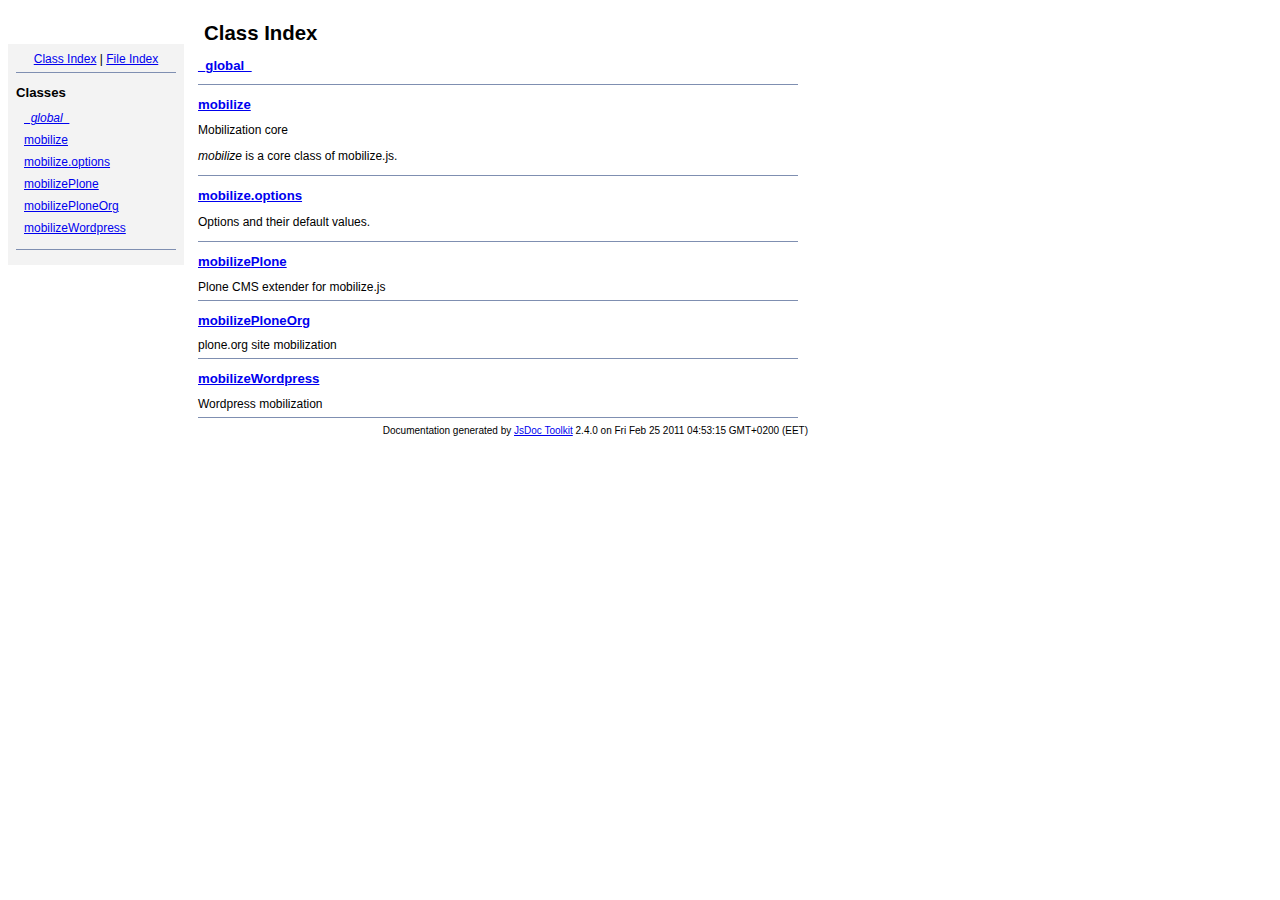
<file: pilot/scripts/mobilize/docs/index.html>
<!DOCTYPE html PUBLIC "-//W3C//DTD XHTML 1.0 Transitional//EN"
        "http://www.w3.org/TR/xhtml1/DTD/xhtml1-transitional.dtd">
<html xmlns="http://www.w3.org/1999/xhtml" xml:lang="en" lang="en">
	<head>
		<meta http-equiv="content-type" content="text/html; charset=utf-8" />
		
		<title>JsDoc Reference - Index</title>
		<meta name="generator" content="JsDoc Toolkit" />
		
		<style type="text/css">
		/* default.css */
body
{
	font: 12px "Lucida Grande", Tahoma, Arial, Helvetica, sans-serif;
	width: 800px;
}

.header
{
	clear: both;
	background-color: #ccc;
	padding: 8px;
}

h1
{
	font-size: 150%;
	font-weight: bold;
	padding: 0;
	margin: 1em 0 0 .3em;
}

hr
{
	border: none 0;
	border-top: 1px solid #7F8FB1;
	height: 1px;
}

pre.code
{
	display: block;
	padding: 8px;
	border: 1px dashed #ccc;
}

#index
{
	margin-top: 24px;
	float: left;
	width: 160px;
	position: absolute;
	left: 8px;
	background-color: #F3F3F3;
	padding: 8px;
}

#content
{
	margin-left: 190px;
	width: 600px;
}

.classList
{
	list-style-type: none;
	padding: 0;
	margin: 0 0 0 8px;
	font-family: arial, sans-serif;
	font-size: 1em;
	overflow: auto;
}

.classList li
{
	padding: 0;
	margin: 0 0 8px 0;
}

.summaryTable { width: 100%; }

h1.classTitle
{
	font-size:170%;
	line-height:130%;
}

h2 { font-size: 110%; }
caption, div.sectionTitle
{
	background-color: #7F8FB1;
	color: #fff;
	font-size:130%;
	text-align: left;
	padding: 2px 6px 2px 6px;
	border: 1px #7F8FB1 solid;
}

div.sectionTitle { margin-bottom: 8px; }
.summaryTable thead { display: none; }

.summaryTable td
{
	vertical-align: top;
	padding: 4px;
	border-bottom: 1px #7F8FB1 solid;
	border-right: 1px #7F8FB1 solid;
}

/*col#summaryAttributes {}*/
.summaryTable td.attributes
{
	border-left: 1px #7F8FB1 solid;
	width: 140px;
	text-align: right;
}

td.attributes, .fixedFont
{
	line-height: 15px;
	color: #002EBE;
	font-family: "Courier New",Courier,monospace;
	font-size: 13px;
}

.summaryTable td.nameDescription
{
	text-align: left;
	font-size: 13px;
	line-height: 15px;
}

.summaryTable td.nameDescription, .description
{
	line-height: 15px;
	padding: 4px;
	padding-left: 4px;
}

.summaryTable { margin-bottom: 8px; }

ul.inheritsList
{
	list-style: square;
	margin-left: 20px;
	padding-left: 0;
}

.detailList {
	margin-left: 20px; 
	line-height: 15px;
}
.detailList dt { margin-left: 20px; }

.detailList .heading
{
	font-weight: bold;
	padding-bottom: 6px;
	margin-left: 0;
}

.light, td.attributes, .light a:link, .light a:visited
{
	color: #777;
	font-style: italic;
}

.fineprint
{
	text-align: right;
	font-size: 10px;
}
		</style>
	</head>
	
	<body>
		<div id="header">
</div>
		
		<div id="index">
			<div align="center"><a href="index.html">Class Index</a>
| <a href="files.html">File Index</a></div>
<hr />
<h2>Classes</h2>
<ul class="classList">
	
	<li><i><a href="symbols/_global_.html">_global_</a></i></li>
	
	<li><a href="symbols/mobilize.html">mobilize</a></li>
	
	<li><a href="symbols/mobilize.options.html">mobilize.options</a></li>
	
	<li><a href="symbols/mobilizePlone.html">mobilizePlone</a></li>
	
	<li><a href="symbols/mobilizePloneOrg.html">mobilizePloneOrg</a></li>
	
	<li><a href="symbols/mobilizeWordpress.html">mobilizeWordpress</a></li>
	
</ul>
<hr />
		</div>
		
		<div id="content">
			<h1 class="classTitle">Class Index</h1>
			
			
			<div>
				<h2><a href="symbols/_global_.html">_global_</a></h2>
				
			</div>
			<hr />
			
			<div>
				<h2><a href="symbols/mobilize.html">mobilize</a></h2>
				Mobilization core
<p>
<i>mobilize</i> is a core class of mobilize.js.
			</div>
			<hr />
			
			<div>
				<h2><a href="symbols/mobilize.options.html">mobilize.options</a></h2>
				<p>
Options and their default values.
			</div>
			<hr />
			
			<div>
				<h2><a href="symbols/mobilizePlone.html">mobilizePlone</a></h2>
				Plone CMS extender for mobilize.js
			</div>
			<hr />
			
			<div>
				<h2><a href="symbols/mobilizePloneOrg.html">mobilizePloneOrg</a></h2>
				plone.org site  mobilization
			</div>
			<hr />
			
			<div>
				<h2><a href="symbols/mobilizeWordpress.html">mobilizeWordpress</a></h2>
				Wordpress mobilization
			</div>
			<hr />
			
			
		</div>
		<div class="fineprint" style="clear:both">
			
			Documentation generated by <a href="http://code.google.com/p/jsdoc-toolkit/" target="_blankt">JsDoc Toolkit</a> 2.4.0 on Fri Feb 25 2011 04:53:15 GMT+0200 (EET)
		</div>
	</body>
</html>
</file>
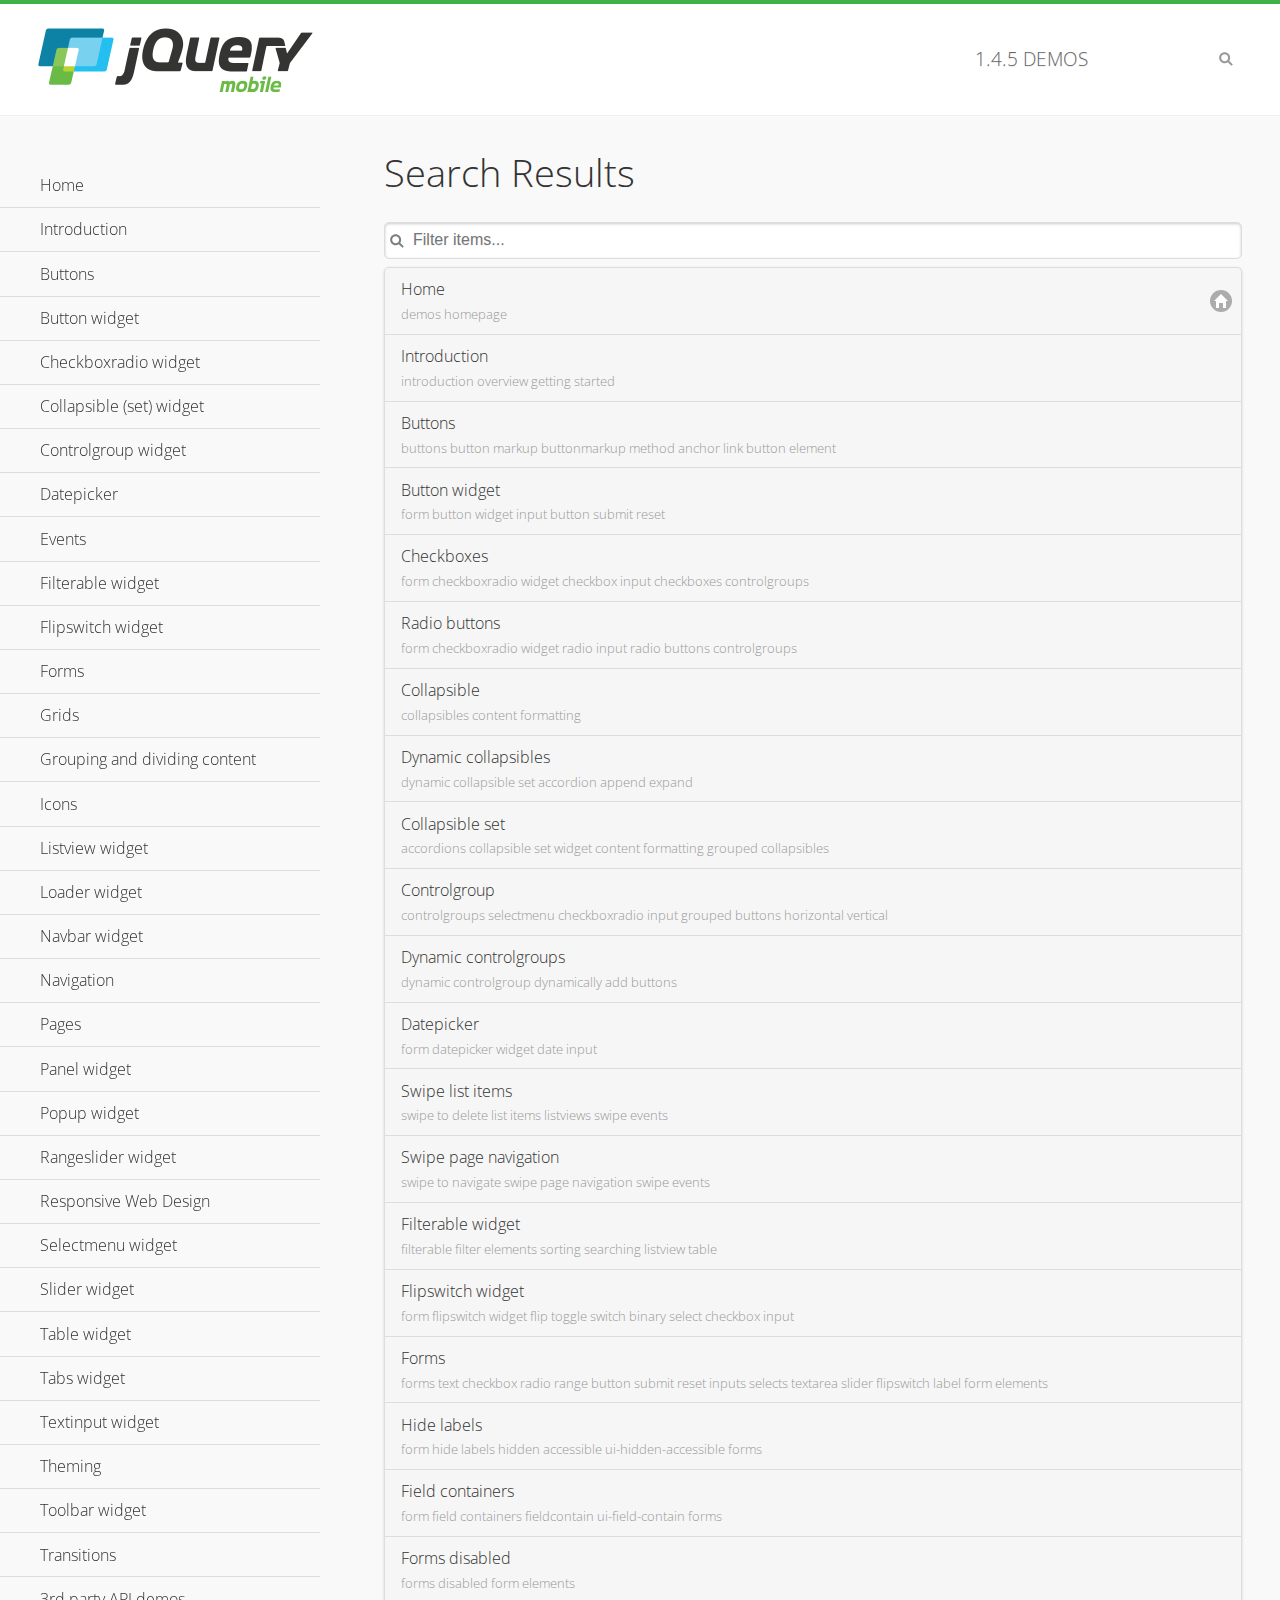
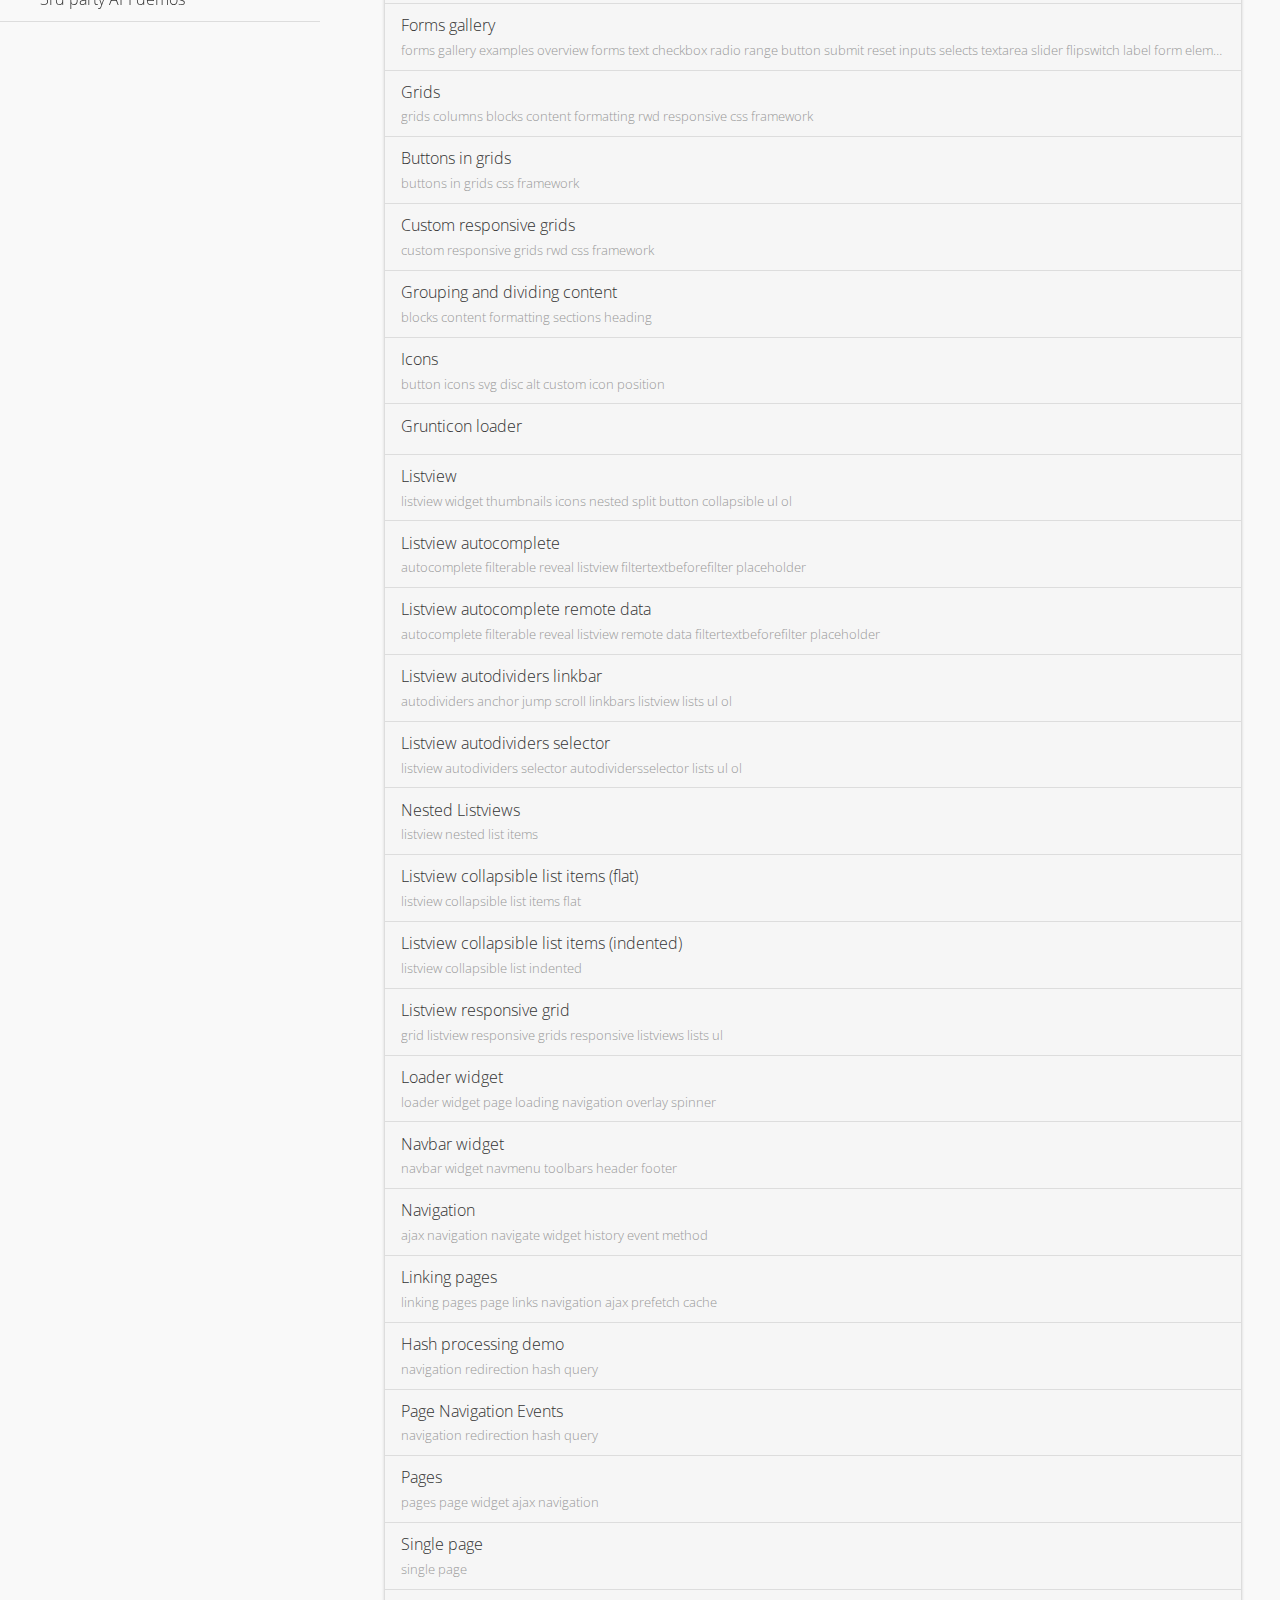
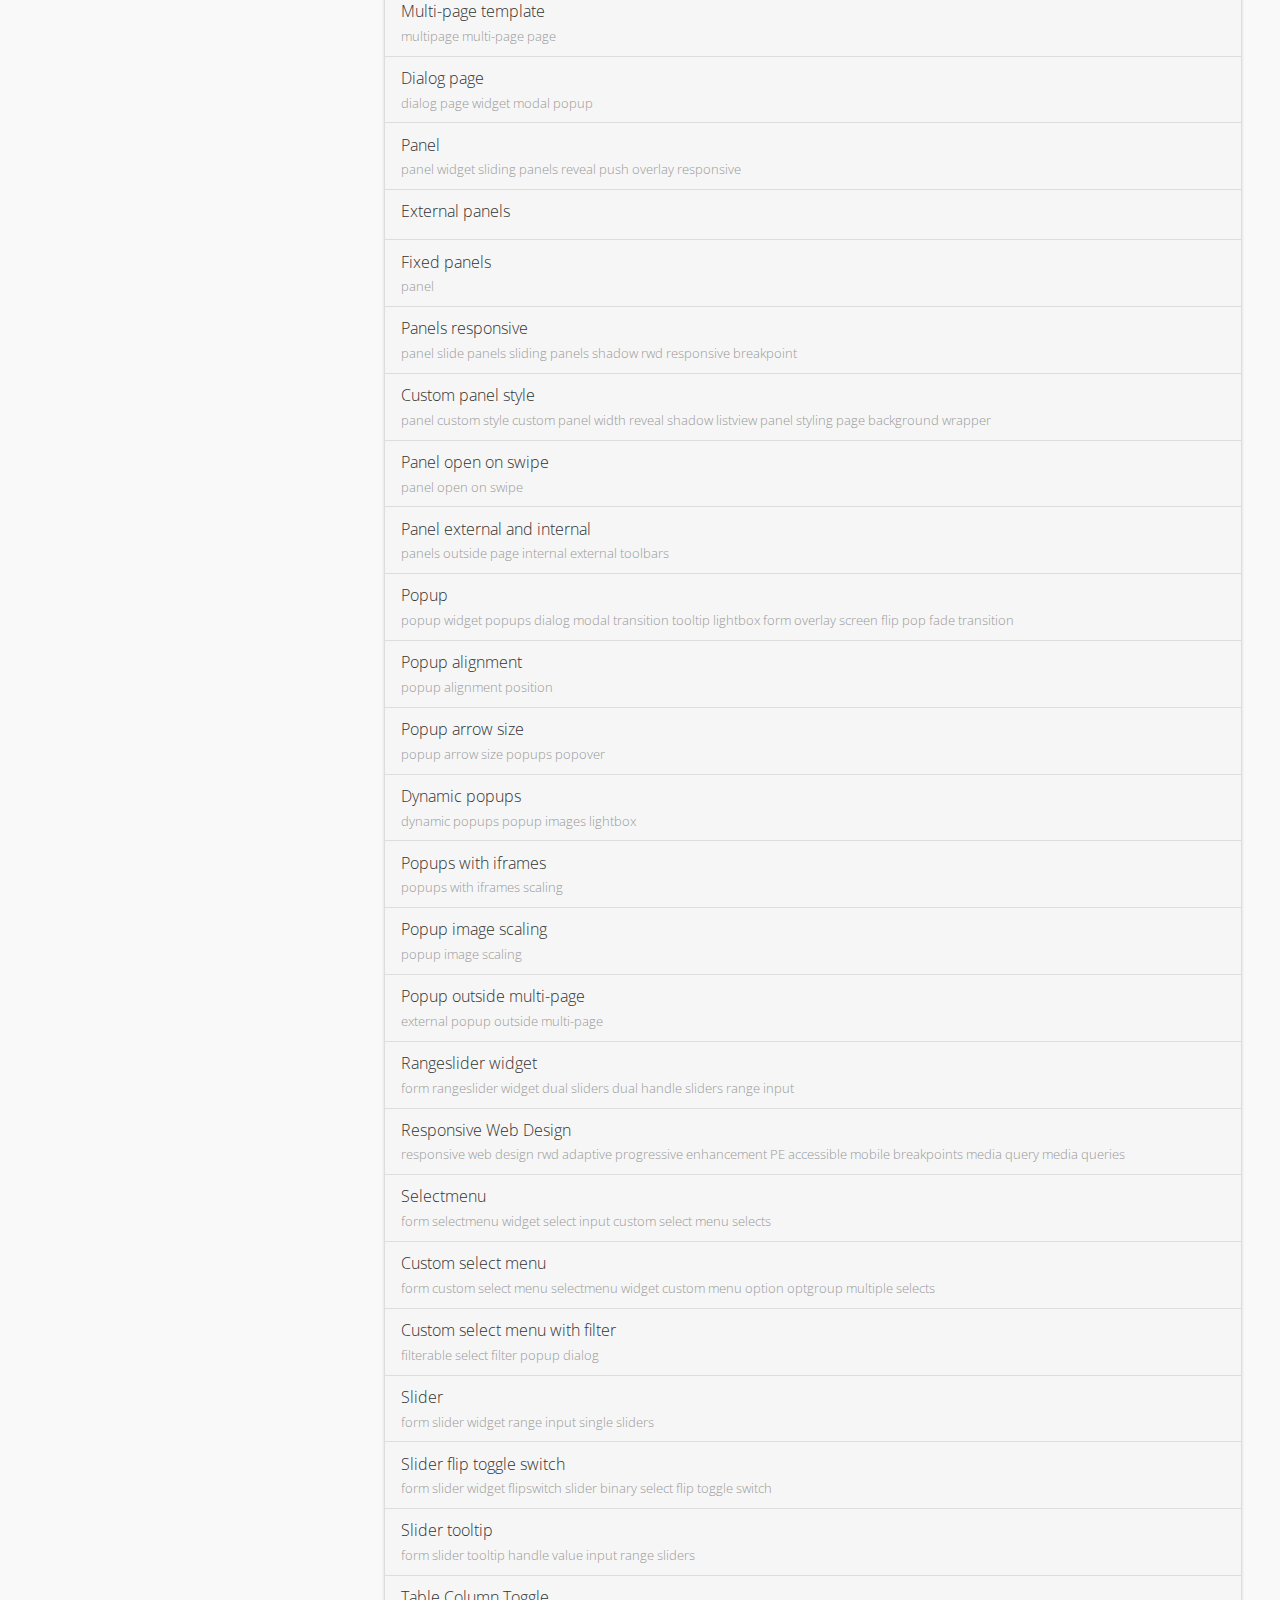
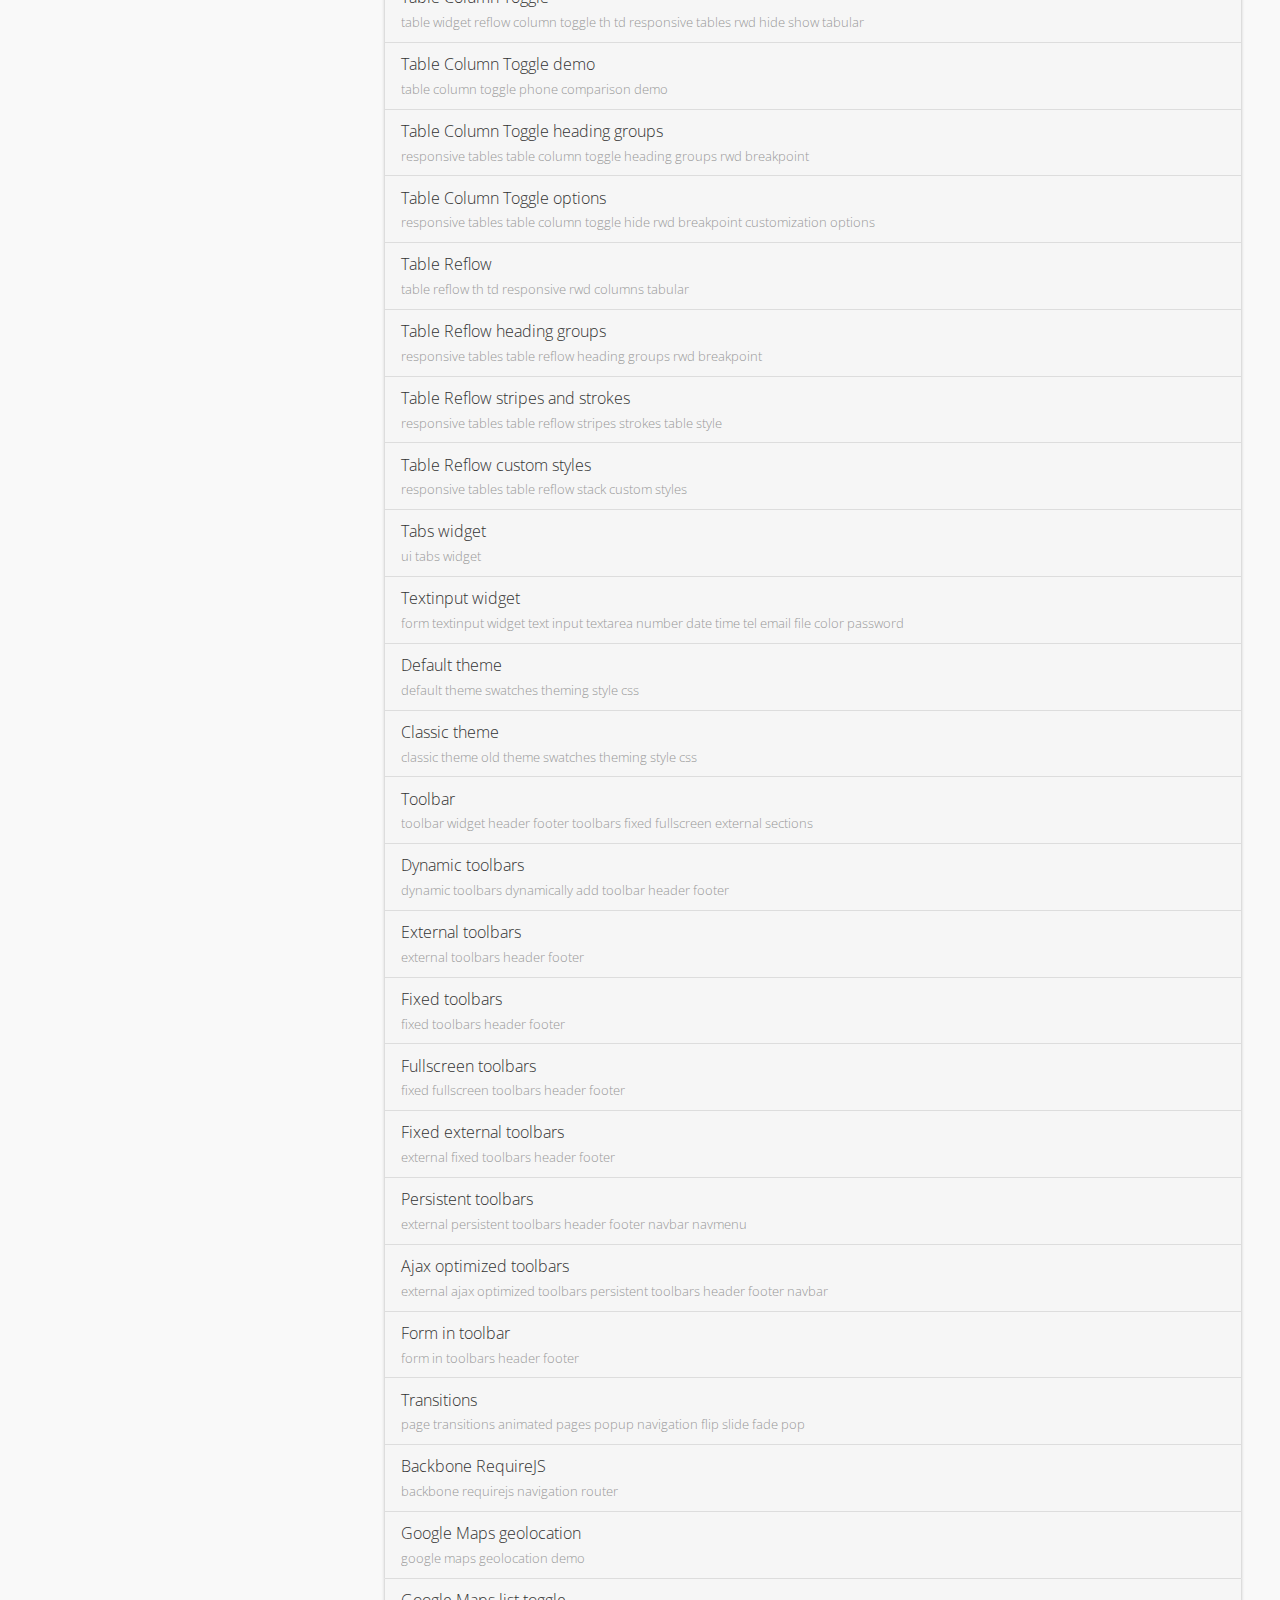
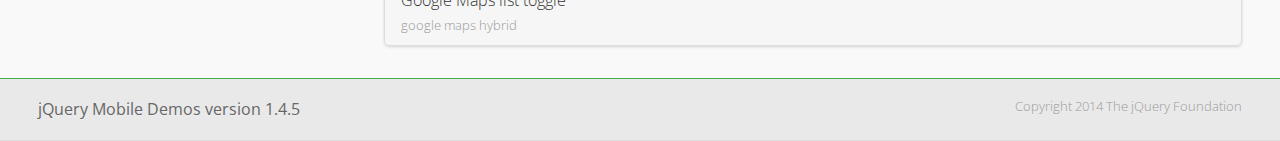
<file: pilot/scripts/jquery.mobile-1.4.5/demos/_search/index.html>
<!DOCTYPE html>
<html>
<head>
	<meta charset="utf-8">
	<meta name="viewport" content="width=device-width, initial-scale=1">
	<title>jQuery Mobile Demos</title>
	<link rel="stylesheet" href="../css/themes/default/jquery.mobile-1.4.5.min.css">
	<link rel="stylesheet" href="../_assets/css/jqm-demos.css">
	<link rel="shortcut icon" href="../_assets/favicon.ico">
    <link rel="stylesheet" href="http://fonts.googleapis.com/css?family=Open+Sans:300,400,700">
	<script src="../js/jquery.js"></script>
	<script src="../_assets/js/index.js"></script>
	<script src="../js/jquery.mobile-1.4.5.min.js"></script>

</head>
<body>
<div data-role="page" class="jqm-demos jqm-demos-index jqm-demos-search-results">

	<div data-role="header" class="jqm-header">
		<h2><a href="../" title="jQuery Mobile Demos home"><img src="../_assets/img/jquery-logo.png" alt="jQuery Mobile"></a></h2>
		<p><span class="jqm-version"></span> Demos</p>
		<a href="#" class="jqm-navmenu-link ui-btn ui-btn-icon-notext ui-corner-all ui-icon-bars ui-nodisc-icon ui-alt-icon ui-btn-left">Menu</a>
		<a href="#" class="jqm-search-link ui-btn ui-btn-icon-notext ui-corner-all ui-icon-search ui-nodisc-icon ui-alt-icon ui-btn-right">Search</a>
	</div><!-- /header -->

	<div role="main" class="ui-content jqm-content">

		<h1>Search Results</h1>

        <div class="jqm-search-results-wrap">
	        <ul class="jqm-list jqm-search-results-list">
<li data-filtertext="demos homepage" data-icon="home"><a href=".././">Home</a></li>
<li data-filtertext="introduction overview getting started"><a href="../intro/" data-ajax="false">Introduction</a></li>
<li data-filtertext="buttons button markup buttonmarkup method anchor link button element"><a href="../button-markup/" data-ajax="false">Buttons</a></li>
<li data-filtertext="form button widget input button submit reset"><a href="../button/" data-ajax="false">Button widget</a></li>
<li data-role="collapsible" data-enhanced="true" data-collapsed-icon="carat-d" data-expanded-icon="carat-u" data-iconpos="right" data-inset="false" class="ui-collapsible ui-collapsible-themed-content ui-collapsible-collapsed">
	<h3 class="ui-collapsible-heading ui-collapsible-heading-collapsed">
		<a href="#" class="ui-collapsible-heading-toggle ui-btn ui-btn-icon-right ui-btn-inherit ui-icon-carat-d">
		    Checkboxradio widget<span class="ui-collapsible-heading-status"> click to expand contents</span>
		</a>
	</h3>
	<div class="ui-collapsible-content ui-body-inherit ui-collapsible-content-collapsed" aria-hidden="true">
		<ul>
			<li data-filtertext="form checkboxradio widget checkbox input checkboxes controlgroups"><a href="../checkboxradio-checkbox/" data-ajax="false">Checkboxes</a></li>
			<li data-filtertext="form checkboxradio widget radio input radio buttons controlgroups"><a href="../checkboxradio-radio/" data-ajax="false">Radio buttons</a></li>
		</ul>
	</div>
</li>
<li data-role="collapsible" data-enhanced="true" data-collapsed-icon="carat-d" data-expanded-icon="carat-u" data-iconpos="right" data-inset="false" class="ui-collapsible ui-collapsible-themed-content ui-collapsible-collapsed">
	<h3 class="ui-collapsible-heading ui-collapsible-heading-collapsed">
		<a href="#" class="ui-collapsible-heading-toggle ui-btn ui-btn-icon-right ui-btn-inherit ui-icon-carat-d">
			Collapsible (set) widget<span class="ui-collapsible-heading-status"> click to expand contents</span>
		</a>
	</h3>
	<div class="ui-collapsible-content ui-body-inherit ui-collapsible-content-collapsed" aria-hidden="true">
		<ul>
			<li data-filtertext="collapsibles content formatting"><a href="../collapsible/" data-ajax="false">Collapsible</a></li>
			<li data-filtertext="dynamic collapsible set accordion append expand"><a href="../collapsible-dynamic/" data-ajax="false">Dynamic collapsibles</a></li>
			<li data-filtertext="accordions collapsible set widget content formatting grouped collapsibles"><a href="../collapsibleset/" data-ajax="false">Collapsible set</a></li>
		</ul>
	</div>
</li>
<li data-role="collapsible" data-enhanced="true" data-collapsed-icon="carat-d" data-expanded-icon="carat-u" data-iconpos="right" data-inset="false" class="ui-collapsible ui-collapsible-themed-content ui-collapsible-collapsed">
	<h3 class="ui-collapsible-heading ui-collapsible-heading-collapsed">
		<a href="#" class="ui-collapsible-heading-toggle ui-btn ui-btn-icon-right ui-btn-inherit ui-icon-carat-d">
			Controlgroup widget<span class="ui-collapsible-heading-status"> click to expand contents</span>
		</a>
	</h3>
	<div class="ui-collapsible-content ui-body-inherit ui-collapsible-content-collapsed" aria-hidden="true">
		<ul>
			<li data-filtertext="controlgroups selectmenu checkboxradio input grouped buttons horizontal vertical"><a href="../controlgroup/" data-ajax="false">Controlgroup</a></li>
			<li data-filtertext="dynamic controlgroup dynamically add buttons"><a href="../controlgroup-dynamic/" data-ajax="false">Dynamic controlgroups</a></li>
		</ul>
	</div>
</li>
<li data-filtertext="form datepicker widget date input"><a href="../datepicker/" data-ajax="false">Datepicker</a></li>
<li data-role="collapsible" data-enhanced="true" data-collapsed-icon="carat-d" data-expanded-icon="carat-u" data-iconpos="right" data-inset="false" class="ui-collapsible ui-collapsible-themed-content ui-collapsible-collapsed">
	<h3 class="ui-collapsible-heading ui-collapsible-heading-collapsed">
		<a href="#" class="ui-collapsible-heading-toggle ui-btn ui-btn-icon-right ui-btn-inherit ui-icon-carat-d">
			Events<span class="ui-collapsible-heading-status"> click to expand contents</span>
		</a>
	</h3>
	<div class="ui-collapsible-content ui-body-inherit ui-collapsible-content-collapsed" aria-hidden="true">
		<ul>
			<li data-filtertext="swipe to delete list items listviews swipe events"><a href="../swipe-list/" data-ajax="false">Swipe list items</a></li>
			<li data-filtertext="swipe to navigate swipe page navigation swipe events"><a href="../swipe-page/" data-ajax="false">Swipe page navigation</a></li>
		</ul>
	</div>
</li>
<li data-filtertext="filterable filter elements sorting searching listview table"><a href="../filterable/" data-ajax="false">Filterable widget</a></li>
<li data-filtertext="form flipswitch widget flip toggle switch binary select checkbox input"><a href="../flipswitch/" data-ajax="false">Flipswitch widget</a></li>
<li data-role="collapsible" data-enhanced="true" data-collapsed-icon="carat-d" data-expanded-icon="carat-u" data-iconpos="right" data-inset="false" class="ui-collapsible ui-collapsible-themed-content ui-collapsible-collapsed">
	<h3 class="ui-collapsible-heading ui-collapsible-heading-collapsed">
		<a href="#" class="ui-collapsible-heading-toggle ui-btn ui-btn-icon-right ui-btn-inherit ui-icon-carat-d">
			Forms<span class="ui-collapsible-heading-status"> click to expand contents</span>
		</a>
	</h3>
	<div class="ui-collapsible-content ui-body-inherit ui-collapsible-content-collapsed" aria-hidden="true">
		<ul>
			<li data-filtertext="forms text checkbox radio range button submit reset inputs selects textarea slider flipswitch label form elements"><a href="../forms/" data-ajax="false">Forms</a></li>
			<li data-filtertext="form hide labels hidden accessible ui-hidden-accessible forms"><a href="../forms-label-hidden-accessible/" data-ajax="false">Hide labels</a></li>
			<li data-filtertext="form field containers fieldcontain ui-field-contain forms"><a href="../forms-field-contain/" data-ajax="false">Field containers</a></li>
			<li data-filtertext="forms disabled form elements"><a href="../forms-disabled/" data-ajax="false">Forms disabled</a></li>
			<li data-filtertext="forms gallery examples overview forms text checkbox radio range button submit reset inputs selects textarea slider flipswitch label form elements"><a href="../forms-gallery/" data-ajax="false">Forms gallery</a></li>
		</ul>
	</div>
</li>
<li data-role="collapsible" data-enhanced="true" data-collapsed-icon="carat-d" data-expanded-icon="carat-u" data-iconpos="right" data-inset="false" class="ui-collapsible ui-collapsible-themed-content ui-collapsible-collapsed">
	<h3 class="ui-collapsible-heading ui-collapsible-heading-collapsed">
		<a href="#" class="ui-collapsible-heading-toggle ui-btn ui-btn-icon-right ui-btn-inherit ui-icon-carat-d">
			Grids<span class="ui-collapsible-heading-status"> click to expand contents</span>
		</a>
	</h3>
	<div class="ui-collapsible-content ui-body-inherit ui-collapsible-content-collapsed" aria-hidden="true">
		<ul>
			<li data-filtertext="grids columns blocks content formatting rwd responsive css framework"><a href="../grids/" data-ajax="false">Grids</a></li>
			<li data-filtertext="buttons in grids css framework"><a href="../grids-buttons/" data-ajax="false">Buttons in grids</a></li>
			<li data-filtertext="custom responsive grids rwd css framework"><a href="../grids-custom-responsive/" data-ajax="false">Custom responsive grids</a></li>
		</ul>
	</div>
</li>
<li data-filtertext="blocks content formatting sections heading"><a href="../body-bar-classes/" data-ajax="false">Grouping and dividing content</a></li>
<li data-role="collapsible" data-enhanced="true" data-collapsed-icon="carat-d" data-expanded-icon="carat-u" data-iconpos="right" data-inset="false" class="ui-collapsible ui-collapsible-themed-content ui-collapsible-collapsed">
	<h3 class="ui-collapsible-heading ui-collapsible-heading-collapsed">
		<a href="#" class="ui-collapsible-heading-toggle ui-btn ui-btn-icon-right ui-btn-inherit ui-icon-carat-d">
			Icons<span class="ui-collapsible-heading-status"> click to expand contents</span>
		</a>
	</h3>
	<div class="ui-collapsible-content ui-body-inherit ui-collapsible-content-collapsed" aria-hidden="true">
		<ul>
			<li data-filtertext="button icons svg disc alt custom icon position"><a href="../icons/" data-ajax="false">Icons</a></li>
			<li data-filtertext=""><a href="../icons-grunticon/" data-ajax="false">Grunticon loader</a></li>
		</ul>
	</div>
</li>
<li data-role="collapsible" data-enhanced="true" data-collapsed-icon="carat-d" data-expanded-icon="carat-u" data-iconpos="right" data-inset="false" class="ui-collapsible ui-collapsible-themed-content ui-collapsible-collapsed">
	<h3 class="ui-collapsible-heading ui-collapsible-heading-collapsed">
		<a href="#" class="ui-collapsible-heading-toggle ui-btn ui-btn-icon-right ui-btn-inherit ui-icon-carat-d">
			Listview widget<span class="ui-collapsible-heading-status"> click to expand contents</span>
		</a>
	</h3>
	<div class="ui-collapsible-content ui-body-inherit ui-collapsible-content-collapsed" aria-hidden="true">
		<ul>
			<li data-filtertext="listview widget thumbnails icons nested split button collapsible ul ol"><a href="../listview/" data-ajax="false">Listview</a></li>
			<li data-filtertext="autocomplete filterable reveal listview filtertextbeforefilter placeholder"><a href="../listview-autocomplete/" data-ajax="false">Listview autocomplete</a></li>
			<li data-filtertext="autocomplete filterable reveal listview remote data filtertextbeforefilter placeholder"><a href="../listview-autocomplete-remote/" data-ajax="false">Listview autocomplete remote data</a></li>
			<li data-filtertext="autodividers anchor jump scroll linkbars listview lists ul ol"><a href="../listview-autodividers-linkbar/" data-ajax="false">Listview autodividers linkbar</a></li>
			<li data-filtertext="listview autodividers selector autodividersselector lists ul ol"><a href="../listview-autodividers-selector/" data-ajax="false">Listview autodividers selector</a></li>
			<li data-filtertext="listview nested list items"><a href="../listview-nested-lists/" data-ajax="false">Nested Listviews</a></li>
			<li data-filtertext="listview collapsible list items flat"><a href="../listview-collapsible-item-flat/" data-ajax="false">Listview collapsible list items (flat)</a></li>
			<li data-filtertext="listview collapsible list indented"><a href="../listview-collapsible-item-indented/" data-ajax="false">Listview collapsible list items (indented)</a></li>
			<li data-filtertext="grid listview responsive grids responsive listviews lists ul"><a href="../listview-grid/" data-ajax="false">Listview responsive grid</a></li>
		</ul>
	</div>
</li>
<li data-filtertext="loader widget page loading navigation overlay spinner"><a href="../loader/" data-ajax="false">Loader widget</a></li>
<li data-filtertext="navbar widget navmenu toolbars header footer"><a href="../navbar/" data-ajax="false">Navbar widget</a></li>
<li data-role="collapsible" data-enhanced="true" data-collapsed-icon="carat-d" data-expanded-icon="carat-u" data-iconpos="right" data-inset="false" class="ui-collapsible ui-collapsible-themed-content ui-collapsible-collapsed">
	<h3 class="ui-collapsible-heading ui-collapsible-heading-collapsed">
		<a href="#" class="ui-collapsible-heading-toggle ui-btn ui-btn-icon-right ui-btn-inherit ui-icon-carat-d">
			Navigation<span class="ui-collapsible-heading-status"> click to expand contents</span>
		</a>
	</h3>
	<div class="ui-collapsible-content ui-body-inherit ui-collapsible-content-collapsed" aria-hidden="true">
		<ul>
			<li data-filtertext="ajax navigation navigate widget history event method"><a href="../navigation/" data-ajax="false">Navigation</a></li>
			<li data-filtertext="linking pages page links navigation ajax prefetch cache"><a href="../navigation-linking-pages/" data-ajax="false">Linking pages</a></li>
			<!-- <li data-filtertext="php redirect server redirection server-side navigation"><a href="../navigation-php-redirect/" data-ajax="false">PHP redirect demo</a></li>-->
			<li data-filtertext="navigation redirection hash query"><a href="../navigation-hash-processing/" data-ajax="false">Hash processing demo</a></li>
			<li data-filtertext="navigation redirection hash query"><a href="../page-events/" data-ajax="false">Page Navigation Events</a></li>
		</ul>
	</div>
</li>
<li data-role="collapsible" data-enhanced="true" data-collapsed-icon="carat-d" data-expanded-icon="carat-u" data-iconpos="right" data-inset="false" class="ui-collapsible ui-collapsible-themed-content ui-collapsible-collapsed">
	<h3 class="ui-collapsible-heading ui-collapsible-heading-collapsed">
		<a href="#" class="ui-collapsible-heading-toggle ui-btn ui-btn-icon-right ui-btn-inherit ui-icon-carat-d">
			Pages<span class="ui-collapsible-heading-status"> click to expand contents</span>
		</a>
	</h3>
	<div class="ui-collapsible-content ui-body-inherit ui-collapsible-content-collapsed" aria-hidden="true">
		<ul>
			<li data-filtertext="pages page widget ajax navigation"><a href="../pages/" data-ajax="false">Pages</a></li>
			<li data-filtertext="single page"><a href="../pages-single-page/" data-ajax="false">Single page</a></li>
			<li data-filtertext="multipage multi-page page"><a href="../pages-multi-page/" data-ajax="false">Multi-page template</a></li>
			<li data-filtertext="dialog page widget modal popup"><a href="../pages-dialog/" data-ajax="false">Dialog page</a></li>
		</ul>
	</div>
</li>
<li data-role="collapsible" data-enhanced="true" data-collapsed-icon="carat-d" data-expanded-icon="carat-u" data-iconpos="right" data-inset="false" class="ui-collapsible ui-collapsible-themed-content ui-collapsible-collapsed">
	<h3 class="ui-collapsible-heading ui-collapsible-heading-collapsed">
		<a href="#" class="ui-collapsible-heading-toggle ui-btn ui-btn-icon-right ui-btn-inherit ui-icon-carat-d">
			Panel widget<span class="ui-collapsible-heading-status"> click to expand contents</span>
		</a>
	</h3>
	<div class="ui-collapsible-content ui-body-inherit ui-collapsible-content-collapsed" aria-hidden="true">
		<ul>
			<li data-filtertext="panel widget sliding panels reveal push overlay responsive"><a href="../panel/" data-ajax="false">Panel</a></li>
			<li data-filtertext=""><a href="../panel-external/" data-ajax="false">External panels</a></li>
			<li data-filtertext="panel "><a href="../panel-fixed/" data-ajax="false">Fixed panels</a></li>
			<li data-filtertext="panel slide panels sliding panels shadow rwd responsive breakpoint"><a href="../panel-responsive/" data-ajax="false">Panels responsive</a></li>
			<li data-filtertext="panel custom style custom panel width reveal shadow listview panel styling page background wrapper"><a href="../panel-styling/" data-ajax="false">Custom panel style</a></li>
			<li data-filtertext="panel open on swipe"><a href="../panel-swipe-open/" data-ajax="false">Panel open on swipe</a></li>
			<li data-filtertext="panels outside page internal external toolbars"><a href="../panel-external-internal/" data-ajax="false">Panel external and internal</a></li>
		</ul>
	</div>
</li>
<li data-role="collapsible" data-enhanced="true" data-collapsed-icon="carat-d" data-expanded-icon="carat-u" data-iconpos="right" data-inset="false" class="ui-collapsible ui-collapsible-themed-content ui-collapsible-collapsed">
	<h3 class="ui-collapsible-heading ui-collapsible-heading-collapsed">
		<a href="#" class="ui-collapsible-heading-toggle ui-btn ui-btn-icon-right ui-btn-inherit ui-icon-carat-d">
			Popup widget<span class="ui-collapsible-heading-status"> click to expand contents</span>
		</a>
	</h3>
	<div class="ui-collapsible-content ui-body-inherit ui-collapsible-content-collapsed" aria-hidden="true">
		<ul>
			<li data-filtertext="popup widget popups dialog modal transition tooltip lightbox form overlay screen flip pop fade transition"><a href="../popup/" data-ajax="false">Popup</a></li>
			<li data-filtertext="popup alignment position"><a href="../popup-alignment/" data-ajax="false">Popup alignment</a></li>
			<li data-filtertext="popup arrow size popups popover"><a href="../popup-arrow-size/" data-ajax="false">Popup arrow size</a></li>
			<li data-filtertext="dynamic popups popup images lightbox"><a href="../popup-dynamic/" data-ajax="false">Dynamic popups</a></li>
			<li data-filtertext="popups with iframes scaling"><a href="../popup-iframe/" data-ajax="false">Popups with iframes</a></li>
			<li data-filtertext="popup image scaling"><a href="../popup-image-scaling/" data-ajax="false">Popup image scaling</a></li>
			<li data-filtertext="external popup outside multi-page"><a href="../popup-outside-multipage/" data-ajax="false">Popup outside multi-page</a></li>
		</ul>
	</div>
</li>
<li data-filtertext="form rangeslider widget dual sliders dual handle sliders range input"><a href="../rangeslider/" data-ajax="false">Rangeslider widget</a></li>
<li data-filtertext="responsive web design rwd adaptive progressive enhancement PE accessible mobile breakpoints media query media queries"><a href="../rwd/" data-ajax="false">Responsive Web Design</a></li>
<li data-role="collapsible" data-enhanced="true" data-collapsed-icon="carat-d" data-expanded-icon="carat-u" data-iconpos="right" data-inset="false" class="ui-collapsible ui-collapsible-themed-content ui-collapsible-collapsed">
	<h3 class="ui-collapsible-heading ui-collapsible-heading-collapsed">
		<a href="#" class="ui-collapsible-heading-toggle ui-btn ui-btn-icon-right ui-btn-inherit ui-icon-carat-d">
			Selectmenu widget<span class="ui-collapsible-heading-status"> click to expand contents</span>
		</a>
	</h3>
	<div class="ui-collapsible-content ui-body-inherit ui-collapsible-content-collapsed" aria-hidden="true">
		<ul>
			<li data-filtertext="form selectmenu widget select input custom select menu selects"><a href="../selectmenu/" data-ajax="false">Selectmenu</a></li>
			<li data-filtertext="form custom select menu selectmenu widget custom menu option optgroup multiple selects"><a href="../selectmenu-custom/" data-ajax="false">Custom select menu</a></li>
			<li data-filtertext="filterable select filter popup dialog"><a href="../selectmenu-custom-filter/" data-ajax="false">Custom select menu with filter</a></li>
		</ul>
	</div>
</li>
<li data-role="collapsible" data-enhanced="true" data-collapsed-icon="carat-d" data-expanded-icon="carat-u" data-iconpos="right" data-inset="false" class="ui-collapsible ui-collapsible-themed-content ui-collapsible-collapsed">
	<h3 class="ui-collapsible-heading ui-collapsible-heading-collapsed">
		<a href="#" class="ui-collapsible-heading-toggle ui-btn ui-btn-icon-right ui-btn-inherit ui-icon-carat-d">
			Slider widget<span class="ui-collapsible-heading-status"> click to expand contents</span>
		</a>
	</h3>
	<div class="ui-collapsible-content ui-body-inherit ui-collapsible-content-collapsed" aria-hidden="true">
		<ul>
			<li data-filtertext="form slider widget range input single sliders"><a href="../slider/" data-ajax="false">Slider</a></li>
			<li data-filtertext="form slider widget flipswitch slider binary select flip toggle switch"><a href="../slider-flipswitch/" data-ajax="false">Slider flip toggle switch</a></li>
			<li data-filtertext="form slider tooltip handle value input range sliders"><a href="../slider-tooltip/" data-ajax="false">Slider tooltip</a></li>
		</ul>
	</div>
</li>
<li data-role="collapsible" data-enhanced="true" data-collapsed-icon="carat-d" data-expanded-icon="carat-u" data-iconpos="right" data-inset="false" class="ui-collapsible ui-collapsible-themed-content ui-collapsible-collapsed">
	<h3 class="ui-collapsible-heading ui-collapsible-heading-collapsed">
		<a href="#" class="ui-collapsible-heading-toggle ui-btn ui-btn-icon-right ui-btn-inherit ui-icon-carat-d">
			Table widget<span class="ui-collapsible-heading-status"> click to expand contents</span>
		</a>
	</h3>
	<div class="ui-collapsible-content ui-body-inherit ui-collapsible-content-collapsed" aria-hidden="true">
		<ul>
			<li data-filtertext="table widget reflow column toggle th td responsive tables rwd hide show tabular"><a href="../table-column-toggle/" data-ajax="false">Table Column Toggle</a></li>
			<li data-filtertext="table column toggle phone comparison demo"><a href="../table-column-toggle-example/" data-ajax="false">Table Column Toggle demo</a></li>
			<li data-filtertext="responsive tables table column toggle heading groups rwd breakpoint"><a href="../table-column-toggle-heading-groups/" data-ajax="false">Table Column Toggle heading groups</a></li>
			<li data-filtertext="responsive tables table column toggle hide rwd breakpoint customization options"><a href="../table-column-toggle-options/" data-ajax="false">Table Column Toggle options</a></li>
			<li data-filtertext="table reflow th td responsive rwd columns tabular"><a href="../table-reflow/" data-ajax="false">Table Reflow</a></li>
			<li data-filtertext="responsive tables table reflow heading groups rwd breakpoint"><a href="../table-reflow-heading-groups/" data-ajax="false">Table Reflow heading groups</a></li>
			<li data-filtertext="responsive tables table reflow stripes strokes table style"><a href="../table-reflow-stripes-strokes/" data-ajax="false">Table Reflow stripes and strokes</a></li>
			<li data-filtertext="responsive tables table reflow stack custom styles"><a href="../table-reflow-styling/" data-ajax="false">Table Reflow custom styles</a></li>
		</ul>
	</div>
</li>
<li data-filtertext="ui tabs widget"><a href="../tabs/" data-ajax="false">Tabs widget</a></li>
<li data-filtertext="form textinput widget text input textarea number date time tel email file color password"><a href="../textinput/" data-ajax="false">Textinput widget</a></li>
<li data-role="collapsible" data-enhanced="true" data-collapsed-icon="carat-d" data-expanded-icon="carat-u" data-iconpos="right" data-inset="false" class="ui-collapsible ui-collapsible-themed-content ui-collapsible-collapsed">
	<h3 class="ui-collapsible-heading ui-collapsible-heading-collapsed">
		<a href="#" class="ui-collapsible-heading-toggle ui-btn ui-btn-icon-right ui-btn-inherit ui-icon-carat-d">
			Theming<span class="ui-collapsible-heading-status"> click to expand contents</span>
		</a>
	</h3>
	<div class="ui-collapsible-content ui-body-inherit ui-collapsible-content-collapsed" aria-hidden="true">
		<ul>
			<li data-filtertext="default theme swatches theming style css"><a href="../theme-default/" data-ajax="false">Default theme</a></li>
			<li data-filtertext="classic theme old theme swatches theming style css"><a href="../theme-classic/" data-ajax="false">Classic theme</a></li>
		</ul>
	</div>
</li>
<li data-role="collapsible" data-enhanced="true" data-collapsed-icon="carat-d" data-expanded-icon="carat-u" data-iconpos="right" data-inset="false" class="ui-collapsible ui-collapsible-themed-content ui-collapsible-collapsed">
	<h3 class="ui-collapsible-heading ui-collapsible-heading-collapsed">
		<a href="#" class="ui-collapsible-heading-toggle ui-btn ui-btn-icon-right ui-btn-inherit ui-icon-carat-d">
			Toolbar widget<span class="ui-collapsible-heading-status"> click to expand contents</span>
		</a>
	</h3>
	<div class="ui-collapsible-content ui-body-inherit ui-collapsible-content-collapsed" aria-hidden="true">
		<ul>
			<li data-filtertext="toolbar widget header footer toolbars fixed fullscreen external sections"><a href="../toolbar/" data-ajax="false">Toolbar</a></li>
			<li data-filtertext="dynamic toolbars dynamically add toolbar header footer"><a href="../toolbar-dynamic/" data-ajax="false">Dynamic toolbars</a></li>
			<li data-filtertext="external toolbars header footer"><a href="../toolbar-external/" data-ajax="false">External toolbars</a></li>
			<li data-filtertext="fixed toolbars header footer"><a href="../toolbar-fixed/" data-ajax="false">Fixed toolbars</a></li>
			<li data-filtertext="fixed fullscreen toolbars header footer"><a href="../toolbar-fixed-fullscreen/" data-ajax="false">Fullscreen toolbars</a></li>
			<li data-filtertext="external fixed toolbars header footer"><a href="../toolbar-fixed-external/" data-ajax="false">Fixed external toolbars</a></li>
			<li data-filtertext="external persistent toolbars header footer navbar navmenu"><a href="../toolbar-fixed-persistent/" data-ajax="false">Persistent toolbars</a></li>
			<li data-filtertext="external ajax optimized toolbars persistent toolbars header footer navbar"><a href="../toolbar-fixed-persistent-optimized/" data-ajax="false">Ajax optimized toolbars</a></li>
			<li data-filtertext="form in toolbars header footer"><a href="../toolbar-fixed-forms/" data-ajax="false">Form in toolbar</a></li>
		</ul>
	</div>
</li>
<li data-filtertext="page transitions animated pages popup navigation flip slide fade pop"><a href="../transitions/" data-ajax="false">Transitions</a></li>
<li data-role="collapsible" data-enhanced="true" data-collapsed-icon="carat-d" data-expanded-icon="carat-u" data-iconpos="right" data-inset="false" class="ui-collapsible ui-collapsible-themed-content ui-collapsible-collapsed">
	<h3 class="ui-collapsible-heading ui-collapsible-heading-collapsed">
		<a href="#" class="ui-collapsible-heading-toggle ui-btn ui-btn-icon-right ui-btn-inherit ui-icon-carat-d">
			3rd party API demos<span class="ui-collapsible-heading-status"> click to expand contents</span>
		</a>
	</h3>
	<div class="ui-collapsible-content ui-body-inherit ui-collapsible-content-collapsed" aria-hidden="true">
		<ul>
			<li data-filtertext="backbone requirejs navigation router"><a href="../backbone-requirejs/" data-ajax="false">Backbone RequireJS</a></li>
			<li data-filtertext="google maps geolocation demo"><a href="../map-geolocation/" data-ajax="false">Google Maps geolocation</a></li>
			<li data-filtertext="google maps hybrid"><a href="../map-list-toggle/" data-ajax="false">Google Maps list toggle</a></li>
		</ul>
	</div>
</li>



	        </ul>
	    </div>

	</div><!-- /content -->
	    <div data-role="panel" class="jqm-navmenu-panel" data-position="left" data-display="overlay" data-theme="a">
	    	<ul class="jqm-list ui-alt-icon ui-nodisc-icon">
<li data-filtertext="demos homepage" data-icon="home"><a href=".././">Home</a></li>
<li data-filtertext="introduction overview getting started"><a href="../intro/" data-ajax="false">Introduction</a></li>
<li data-filtertext="buttons button markup buttonmarkup method anchor link button element"><a href="../button-markup/" data-ajax="false">Buttons</a></li>
<li data-filtertext="form button widget input button submit reset"><a href="../button/" data-ajax="false">Button widget</a></li>
<li data-role="collapsible" data-enhanced="true" data-collapsed-icon="carat-d" data-expanded-icon="carat-u" data-iconpos="right" data-inset="false" class="ui-collapsible ui-collapsible-themed-content ui-collapsible-collapsed">
	<h3 class="ui-collapsible-heading ui-collapsible-heading-collapsed">
		<a href="#" class="ui-collapsible-heading-toggle ui-btn ui-btn-icon-right ui-btn-inherit ui-icon-carat-d">
		    Checkboxradio widget<span class="ui-collapsible-heading-status"> click to expand contents</span>
		</a>
	</h3>
	<div class="ui-collapsible-content ui-body-inherit ui-collapsible-content-collapsed" aria-hidden="true">
		<ul>
			<li data-filtertext="form checkboxradio widget checkbox input checkboxes controlgroups"><a href="../checkboxradio-checkbox/" data-ajax="false">Checkboxes</a></li>
			<li data-filtertext="form checkboxradio widget radio input radio buttons controlgroups"><a href="../checkboxradio-radio/" data-ajax="false">Radio buttons</a></li>
		</ul>
	</div>
</li>
<li data-role="collapsible" data-enhanced="true" data-collapsed-icon="carat-d" data-expanded-icon="carat-u" data-iconpos="right" data-inset="false" class="ui-collapsible ui-collapsible-themed-content ui-collapsible-collapsed">
	<h3 class="ui-collapsible-heading ui-collapsible-heading-collapsed">
		<a href="#" class="ui-collapsible-heading-toggle ui-btn ui-btn-icon-right ui-btn-inherit ui-icon-carat-d">
			Collapsible (set) widget<span class="ui-collapsible-heading-status"> click to expand contents</span>
		</a>
	</h3>
	<div class="ui-collapsible-content ui-body-inherit ui-collapsible-content-collapsed" aria-hidden="true">
		<ul>
			<li data-filtertext="collapsibles content formatting"><a href="../collapsible/" data-ajax="false">Collapsible</a></li>
			<li data-filtertext="dynamic collapsible set accordion append expand"><a href="../collapsible-dynamic/" data-ajax="false">Dynamic collapsibles</a></li>
			<li data-filtertext="accordions collapsible set widget content formatting grouped collapsibles"><a href="../collapsibleset/" data-ajax="false">Collapsible set</a></li>
		</ul>
	</div>
</li>
<li data-role="collapsible" data-enhanced="true" data-collapsed-icon="carat-d" data-expanded-icon="carat-u" data-iconpos="right" data-inset="false" class="ui-collapsible ui-collapsible-themed-content ui-collapsible-collapsed">
	<h3 class="ui-collapsible-heading ui-collapsible-heading-collapsed">
		<a href="#" class="ui-collapsible-heading-toggle ui-btn ui-btn-icon-right ui-btn-inherit ui-icon-carat-d">
			Controlgroup widget<span class="ui-collapsible-heading-status"> click to expand contents</span>
		</a>
	</h3>
	<div class="ui-collapsible-content ui-body-inherit ui-collapsible-content-collapsed" aria-hidden="true">
		<ul>
			<li data-filtertext="controlgroups selectmenu checkboxradio input grouped buttons horizontal vertical"><a href="../controlgroup/" data-ajax="false">Controlgroup</a></li>
			<li data-filtertext="dynamic controlgroup dynamically add buttons"><a href="../controlgroup-dynamic/" data-ajax="false">Dynamic controlgroups</a></li>
		</ul>
	</div>
</li>
<li data-filtertext="form datepicker widget date input"><a href="../datepicker/" data-ajax="false">Datepicker</a></li>
<li data-role="collapsible" data-enhanced="true" data-collapsed-icon="carat-d" data-expanded-icon="carat-u" data-iconpos="right" data-inset="false" class="ui-collapsible ui-collapsible-themed-content ui-collapsible-collapsed">
	<h3 class="ui-collapsible-heading ui-collapsible-heading-collapsed">
		<a href="#" class="ui-collapsible-heading-toggle ui-btn ui-btn-icon-right ui-btn-inherit ui-icon-carat-d">
			Events<span class="ui-collapsible-heading-status"> click to expand contents</span>
		</a>
	</h3>
	<div class="ui-collapsible-content ui-body-inherit ui-collapsible-content-collapsed" aria-hidden="true">
		<ul>
			<li data-filtertext="swipe to delete list items listviews swipe events"><a href="../swipe-list/" data-ajax="false">Swipe list items</a></li>
			<li data-filtertext="swipe to navigate swipe page navigation swipe events"><a href="../swipe-page/" data-ajax="false">Swipe page navigation</a></li>
		</ul>
	</div>
</li>
<li data-filtertext="filterable filter elements sorting searching listview table"><a href="../filterable/" data-ajax="false">Filterable widget</a></li>
<li data-filtertext="form flipswitch widget flip toggle switch binary select checkbox input"><a href="../flipswitch/" data-ajax="false">Flipswitch widget</a></li>
<li data-role="collapsible" data-enhanced="true" data-collapsed-icon="carat-d" data-expanded-icon="carat-u" data-iconpos="right" data-inset="false" class="ui-collapsible ui-collapsible-themed-content ui-collapsible-collapsed">
	<h3 class="ui-collapsible-heading ui-collapsible-heading-collapsed">
		<a href="#" class="ui-collapsible-heading-toggle ui-btn ui-btn-icon-right ui-btn-inherit ui-icon-carat-d">
			Forms<span class="ui-collapsible-heading-status"> click to expand contents</span>
		</a>
	</h3>
	<div class="ui-collapsible-content ui-body-inherit ui-collapsible-content-collapsed" aria-hidden="true">
		<ul>
			<li data-filtertext="forms text checkbox radio range button submit reset inputs selects textarea slider flipswitch label form elements"><a href="../forms/" data-ajax="false">Forms</a></li>
			<li data-filtertext="form hide labels hidden accessible ui-hidden-accessible forms"><a href="../forms-label-hidden-accessible/" data-ajax="false">Hide labels</a></li>
			<li data-filtertext="form field containers fieldcontain ui-field-contain forms"><a href="../forms-field-contain/" data-ajax="false">Field containers</a></li>
			<li data-filtertext="forms disabled form elements"><a href="../forms-disabled/" data-ajax="false">Forms disabled</a></li>
			<li data-filtertext="forms gallery examples overview forms text checkbox radio range button submit reset inputs selects textarea slider flipswitch label form elements"><a href="../forms-gallery/" data-ajax="false">Forms gallery</a></li>
		</ul>
	</div>
</li>
<li data-role="collapsible" data-enhanced="true" data-collapsed-icon="carat-d" data-expanded-icon="carat-u" data-iconpos="right" data-inset="false" class="ui-collapsible ui-collapsible-themed-content ui-collapsible-collapsed">
	<h3 class="ui-collapsible-heading ui-collapsible-heading-collapsed">
		<a href="#" class="ui-collapsible-heading-toggle ui-btn ui-btn-icon-right ui-btn-inherit ui-icon-carat-d">
			Grids<span class="ui-collapsible-heading-status"> click to expand contents</span>
		</a>
	</h3>
	<div class="ui-collapsible-content ui-body-inherit ui-collapsible-content-collapsed" aria-hidden="true">
		<ul>
			<li data-filtertext="grids columns blocks content formatting rwd responsive css framework"><a href="../grids/" data-ajax="false">Grids</a></li>
			<li data-filtertext="buttons in grids css framework"><a href="../grids-buttons/" data-ajax="false">Buttons in grids</a></li>
			<li data-filtertext="custom responsive grids rwd css framework"><a href="../grids-custom-responsive/" data-ajax="false">Custom responsive grids</a></li>
		</ul>
	</div>
</li>
<li data-filtertext="blocks content formatting sections heading"><a href="../body-bar-classes/" data-ajax="false">Grouping and dividing content</a></li>
<li data-role="collapsible" data-enhanced="true" data-collapsed-icon="carat-d" data-expanded-icon="carat-u" data-iconpos="right" data-inset="false" class="ui-collapsible ui-collapsible-themed-content ui-collapsible-collapsed">
	<h3 class="ui-collapsible-heading ui-collapsible-heading-collapsed">
		<a href="#" class="ui-collapsible-heading-toggle ui-btn ui-btn-icon-right ui-btn-inherit ui-icon-carat-d">
			Icons<span class="ui-collapsible-heading-status"> click to expand contents</span>
		</a>
	</h3>
	<div class="ui-collapsible-content ui-body-inherit ui-collapsible-content-collapsed" aria-hidden="true">
		<ul>
			<li data-filtertext="button icons svg disc alt custom icon position"><a href="../icons/" data-ajax="false">Icons</a></li>
			<li data-filtertext=""><a href="../icons-grunticon/" data-ajax="false">Grunticon loader</a></li>
		</ul>
	</div>
</li>
<li data-role="collapsible" data-enhanced="true" data-collapsed-icon="carat-d" data-expanded-icon="carat-u" data-iconpos="right" data-inset="false" class="ui-collapsible ui-collapsible-themed-content ui-collapsible-collapsed">
	<h3 class="ui-collapsible-heading ui-collapsible-heading-collapsed">
		<a href="#" class="ui-collapsible-heading-toggle ui-btn ui-btn-icon-right ui-btn-inherit ui-icon-carat-d">
			Listview widget<span class="ui-collapsible-heading-status"> click to expand contents</span>
		</a>
	</h3>
	<div class="ui-collapsible-content ui-body-inherit ui-collapsible-content-collapsed" aria-hidden="true">
		<ul>
			<li data-filtertext="listview widget thumbnails icons nested split button collapsible ul ol"><a href="../listview/" data-ajax="false">Listview</a></li>
			<li data-filtertext="autocomplete filterable reveal listview filtertextbeforefilter placeholder"><a href="../listview-autocomplete/" data-ajax="false">Listview autocomplete</a></li>
			<li data-filtertext="autocomplete filterable reveal listview remote data filtertextbeforefilter placeholder"><a href="../listview-autocomplete-remote/" data-ajax="false">Listview autocomplete remote data</a></li>
			<li data-filtertext="autodividers anchor jump scroll linkbars listview lists ul ol"><a href="../listview-autodividers-linkbar/" data-ajax="false">Listview autodividers linkbar</a></li>
			<li data-filtertext="listview autodividers selector autodividersselector lists ul ol"><a href="../listview-autodividers-selector/" data-ajax="false">Listview autodividers selector</a></li>
			<li data-filtertext="listview nested list items"><a href="../listview-nested-lists/" data-ajax="false">Nested Listviews</a></li>
			<li data-filtertext="listview collapsible list items flat"><a href="../listview-collapsible-item-flat/" data-ajax="false">Listview collapsible list items (flat)</a></li>
			<li data-filtertext="listview collapsible list indented"><a href="../listview-collapsible-item-indented/" data-ajax="false">Listview collapsible list items (indented)</a></li>
			<li data-filtertext="grid listview responsive grids responsive listviews lists ul"><a href="../listview-grid/" data-ajax="false">Listview responsive grid</a></li>
		</ul>
	</div>
</li>
<li data-filtertext="loader widget page loading navigation overlay spinner"><a href="../loader/" data-ajax="false">Loader widget</a></li>
<li data-filtertext="navbar widget navmenu toolbars header footer"><a href="../navbar/" data-ajax="false">Navbar widget</a></li>
<li data-role="collapsible" data-enhanced="true" data-collapsed-icon="carat-d" data-expanded-icon="carat-u" data-iconpos="right" data-inset="false" class="ui-collapsible ui-collapsible-themed-content ui-collapsible-collapsed">
	<h3 class="ui-collapsible-heading ui-collapsible-heading-collapsed">
		<a href="#" class="ui-collapsible-heading-toggle ui-btn ui-btn-icon-right ui-btn-inherit ui-icon-carat-d">
			Navigation<span class="ui-collapsible-heading-status"> click to expand contents</span>
		</a>
	</h3>
	<div class="ui-collapsible-content ui-body-inherit ui-collapsible-content-collapsed" aria-hidden="true">
		<ul>
			<li data-filtertext="ajax navigation navigate widget history event method"><a href="../navigation/" data-ajax="false">Navigation</a></li>
			<li data-filtertext="linking pages page links navigation ajax prefetch cache"><a href="../navigation-linking-pages/" data-ajax="false">Linking pages</a></li>
			<!-- <li data-filtertext="php redirect server redirection server-side navigation"><a href="../navigation-php-redirect/" data-ajax="false">PHP redirect demo</a></li>-->
			<li data-filtertext="navigation redirection hash query"><a href="../navigation-hash-processing/" data-ajax="false">Hash processing demo</a></li>
			<li data-filtertext="navigation redirection hash query"><a href="../page-events/" data-ajax="false">Page Navigation Events</a></li>
		</ul>
	</div>
</li>
<li data-role="collapsible" data-enhanced="true" data-collapsed-icon="carat-d" data-expanded-icon="carat-u" data-iconpos="right" data-inset="false" class="ui-collapsible ui-collapsible-themed-content ui-collapsible-collapsed">
	<h3 class="ui-collapsible-heading ui-collapsible-heading-collapsed">
		<a href="#" class="ui-collapsible-heading-toggle ui-btn ui-btn-icon-right ui-btn-inherit ui-icon-carat-d">
			Pages<span class="ui-collapsible-heading-status"> click to expand contents</span>
		</a>
	</h3>
	<div class="ui-collapsible-content ui-body-inherit ui-collapsible-content-collapsed" aria-hidden="true">
		<ul>
			<li data-filtertext="pages page widget ajax navigation"><a href="../pages/" data-ajax="false">Pages</a></li>
			<li data-filtertext="single page"><a href="../pages-single-page/" data-ajax="false">Single page</a></li>
			<li data-filtertext="multipage multi-page page"><a href="../pages-multi-page/" data-ajax="false">Multi-page template</a></li>
			<li data-filtertext="dialog page widget modal popup"><a href="../pages-dialog/" data-ajax="false">Dialog page</a></li>
		</ul>
	</div>
</li>
<li data-role="collapsible" data-enhanced="true" data-collapsed-icon="carat-d" data-expanded-icon="carat-u" data-iconpos="right" data-inset="false" class="ui-collapsible ui-collapsible-themed-content ui-collapsible-collapsed">
	<h3 class="ui-collapsible-heading ui-collapsible-heading-collapsed">
		<a href="#" class="ui-collapsible-heading-toggle ui-btn ui-btn-icon-right ui-btn-inherit ui-icon-carat-d">
			Panel widget<span class="ui-collapsible-heading-status"> click to expand contents</span>
		</a>
	</h3>
	<div class="ui-collapsible-content ui-body-inherit ui-collapsible-content-collapsed" aria-hidden="true">
		<ul>
			<li data-filtertext="panel widget sliding panels reveal push overlay responsive"><a href="../panel/" data-ajax="false">Panel</a></li>
			<li data-filtertext=""><a href="../panel-external/" data-ajax="false">External panels</a></li>
			<li data-filtertext="panel "><a href="../panel-fixed/" data-ajax="false">Fixed panels</a></li>
			<li data-filtertext="panel slide panels sliding panels shadow rwd responsive breakpoint"><a href="../panel-responsive/" data-ajax="false">Panels responsive</a></li>
			<li data-filtertext="panel custom style custom panel width reveal shadow listview panel styling page background wrapper"><a href="../panel-styling/" data-ajax="false">Custom panel style</a></li>
			<li data-filtertext="panel open on swipe"><a href="../panel-swipe-open/" data-ajax="false">Panel open on swipe</a></li>
			<li data-filtertext="panels outside page internal external toolbars"><a href="../panel-external-internal/" data-ajax="false">Panel external and internal</a></li>
		</ul>
	</div>
</li>
<li data-role="collapsible" data-enhanced="true" data-collapsed-icon="carat-d" data-expanded-icon="carat-u" data-iconpos="right" data-inset="false" class="ui-collapsible ui-collapsible-themed-content ui-collapsible-collapsed">
	<h3 class="ui-collapsible-heading ui-collapsible-heading-collapsed">
		<a href="#" class="ui-collapsible-heading-toggle ui-btn ui-btn-icon-right ui-btn-inherit ui-icon-carat-d">
			Popup widget<span class="ui-collapsible-heading-status"> click to expand contents</span>
		</a>
	</h3>
	<div class="ui-collapsible-content ui-body-inherit ui-collapsible-content-collapsed" aria-hidden="true">
		<ul>
			<li data-filtertext="popup widget popups dialog modal transition tooltip lightbox form overlay screen flip pop fade transition"><a href="../popup/" data-ajax="false">Popup</a></li>
			<li data-filtertext="popup alignment position"><a href="../popup-alignment/" data-ajax="false">Popup alignment</a></li>
			<li data-filtertext="popup arrow size popups popover"><a href="../popup-arrow-size/" data-ajax="false">Popup arrow size</a></li>
			<li data-filtertext="dynamic popups popup images lightbox"><a href="../popup-dynamic/" data-ajax="false">Dynamic popups</a></li>
			<li data-filtertext="popups with iframes scaling"><a href="../popup-iframe/" data-ajax="false">Popups with iframes</a></li>
			<li data-filtertext="popup image scaling"><a href="../popup-image-scaling/" data-ajax="false">Popup image scaling</a></li>
			<li data-filtertext="external popup outside multi-page"><a href="../popup-outside-multipage/" data-ajax="false">Popup outside multi-page</a></li>
		</ul>
	</div>
</li>
<li data-filtertext="form rangeslider widget dual sliders dual handle sliders range input"><a href="../rangeslider/" data-ajax="false">Rangeslider widget</a></li>
<li data-filtertext="responsive web design rwd adaptive progressive enhancement PE accessible mobile breakpoints media query media queries"><a href="../rwd/" data-ajax="false">Responsive Web Design</a></li>
<li data-role="collapsible" data-enhanced="true" data-collapsed-icon="carat-d" data-expanded-icon="carat-u" data-iconpos="right" data-inset="false" class="ui-collapsible ui-collapsible-themed-content ui-collapsible-collapsed">
	<h3 class="ui-collapsible-heading ui-collapsible-heading-collapsed">
		<a href="#" class="ui-collapsible-heading-toggle ui-btn ui-btn-icon-right ui-btn-inherit ui-icon-carat-d">
			Selectmenu widget<span class="ui-collapsible-heading-status"> click to expand contents</span>
		</a>
	</h3>
	<div class="ui-collapsible-content ui-body-inherit ui-collapsible-content-collapsed" aria-hidden="true">
		<ul>
			<li data-filtertext="form selectmenu widget select input custom select menu selects"><a href="../selectmenu/" data-ajax="false">Selectmenu</a></li>
			<li data-filtertext="form custom select menu selectmenu widget custom menu option optgroup multiple selects"><a href="../selectmenu-custom/" data-ajax="false">Custom select menu</a></li>
			<li data-filtertext="filterable select filter popup dialog"><a href="../selectmenu-custom-filter/" data-ajax="false">Custom select menu with filter</a></li>
		</ul>
	</div>
</li>
<li data-role="collapsible" data-enhanced="true" data-collapsed-icon="carat-d" data-expanded-icon="carat-u" data-iconpos="right" data-inset="false" class="ui-collapsible ui-collapsible-themed-content ui-collapsible-collapsed">
	<h3 class="ui-collapsible-heading ui-collapsible-heading-collapsed">
		<a href="#" class="ui-collapsible-heading-toggle ui-btn ui-btn-icon-right ui-btn-inherit ui-icon-carat-d">
			Slider widget<span class="ui-collapsible-heading-status"> click to expand contents</span>
		</a>
	</h3>
	<div class="ui-collapsible-content ui-body-inherit ui-collapsible-content-collapsed" aria-hidden="true">
		<ul>
			<li data-filtertext="form slider widget range input single sliders"><a href="../slider/" data-ajax="false">Slider</a></li>
			<li data-filtertext="form slider widget flipswitch slider binary select flip toggle switch"><a href="../slider-flipswitch/" data-ajax="false">Slider flip toggle switch</a></li>
			<li data-filtertext="form slider tooltip handle value input range sliders"><a href="../slider-tooltip/" data-ajax="false">Slider tooltip</a></li>
		</ul>
	</div>
</li>
<li data-role="collapsible" data-enhanced="true" data-collapsed-icon="carat-d" data-expanded-icon="carat-u" data-iconpos="right" data-inset="false" class="ui-collapsible ui-collapsible-themed-content ui-collapsible-collapsed">
	<h3 class="ui-collapsible-heading ui-collapsible-heading-collapsed">
		<a href="#" class="ui-collapsible-heading-toggle ui-btn ui-btn-icon-right ui-btn-inherit ui-icon-carat-d">
			Table widget<span class="ui-collapsible-heading-status"> click to expand contents</span>
		</a>
	</h3>
	<div class="ui-collapsible-content ui-body-inherit ui-collapsible-content-collapsed" aria-hidden="true">
		<ul>
			<li data-filtertext="table widget reflow column toggle th td responsive tables rwd hide show tabular"><a href="../table-column-toggle/" data-ajax="false">Table Column Toggle</a></li>
			<li data-filtertext="table column toggle phone comparison demo"><a href="../table-column-toggle-example/" data-ajax="false">Table Column Toggle demo</a></li>
			<li data-filtertext="responsive tables table column toggle heading groups rwd breakpoint"><a href="../table-column-toggle-heading-groups/" data-ajax="false">Table Column Toggle heading groups</a></li>
			<li data-filtertext="responsive tables table column toggle hide rwd breakpoint customization options"><a href="../table-column-toggle-options/" data-ajax="false">Table Column Toggle options</a></li>
			<li data-filtertext="table reflow th td responsive rwd columns tabular"><a href="../table-reflow/" data-ajax="false">Table Reflow</a></li>
			<li data-filtertext="responsive tables table reflow heading groups rwd breakpoint"><a href="../table-reflow-heading-groups/" data-ajax="false">Table Reflow heading groups</a></li>
			<li data-filtertext="responsive tables table reflow stripes strokes table style"><a href="../table-reflow-stripes-strokes/" data-ajax="false">Table Reflow stripes and strokes</a></li>
			<li data-filtertext="responsive tables table reflow stack custom styles"><a href="../table-reflow-styling/" data-ajax="false">Table Reflow custom styles</a></li>
		</ul>
	</div>
</li>
<li data-filtertext="ui tabs widget"><a href="../tabs/" data-ajax="false">Tabs widget</a></li>
<li data-filtertext="form textinput widget text input textarea number date time tel email file color password"><a href="../textinput/" data-ajax="false">Textinput widget</a></li>
<li data-role="collapsible" data-enhanced="true" data-collapsed-icon="carat-d" data-expanded-icon="carat-u" data-iconpos="right" data-inset="false" class="ui-collapsible ui-collapsible-themed-content ui-collapsible-collapsed">
	<h3 class="ui-collapsible-heading ui-collapsible-heading-collapsed">
		<a href="#" class="ui-collapsible-heading-toggle ui-btn ui-btn-icon-right ui-btn-inherit ui-icon-carat-d">
			Theming<span class="ui-collapsible-heading-status"> click to expand contents</span>
		</a>
	</h3>
	<div class="ui-collapsible-content ui-body-inherit ui-collapsible-content-collapsed" aria-hidden="true">
		<ul>
			<li data-filtertext="default theme swatches theming style css"><a href="../theme-default/" data-ajax="false">Default theme</a></li>
			<li data-filtertext="classic theme old theme swatches theming style css"><a href="../theme-classic/" data-ajax="false">Classic theme</a></li>
		</ul>
	</div>
</li>
<li data-role="collapsible" data-enhanced="true" data-collapsed-icon="carat-d" data-expanded-icon="carat-u" data-iconpos="right" data-inset="false" class="ui-collapsible ui-collapsible-themed-content ui-collapsible-collapsed">
	<h3 class="ui-collapsible-heading ui-collapsible-heading-collapsed">
		<a href="#" class="ui-collapsible-heading-toggle ui-btn ui-btn-icon-right ui-btn-inherit ui-icon-carat-d">
			Toolbar widget<span class="ui-collapsible-heading-status"> click to expand contents</span>
		</a>
	</h3>
	<div class="ui-collapsible-content ui-body-inherit ui-collapsible-content-collapsed" aria-hidden="true">
		<ul>
			<li data-filtertext="toolbar widget header footer toolbars fixed fullscreen external sections"><a href="../toolbar/" data-ajax="false">Toolbar</a></li>
			<li data-filtertext="dynamic toolbars dynamically add toolbar header footer"><a href="../toolbar-dynamic/" data-ajax="false">Dynamic toolbars</a></li>
			<li data-filtertext="external toolbars header footer"><a href="../toolbar-external/" data-ajax="false">External toolbars</a></li>
			<li data-filtertext="fixed toolbars header footer"><a href="../toolbar-fixed/" data-ajax="false">Fixed toolbars</a></li>
			<li data-filtertext="fixed fullscreen toolbars header footer"><a href="../toolbar-fixed-fullscreen/" data-ajax="false">Fullscreen toolbars</a></li>
			<li data-filtertext="external fixed toolbars header footer"><a href="../toolbar-fixed-external/" data-ajax="false">Fixed external toolbars</a></li>
			<li data-filtertext="external persistent toolbars header footer navbar navmenu"><a href="../toolbar-fixed-persistent/" data-ajax="false">Persistent toolbars</a></li>
			<li data-filtertext="external ajax optimized toolbars persistent toolbars header footer navbar"><a href="../toolbar-fixed-persistent-optimized/" data-ajax="false">Ajax optimized toolbars</a></li>
			<li data-filtertext="form in toolbars header footer"><a href="../toolbar-fixed-forms/" data-ajax="false">Form in toolbar</a></li>
		</ul>
	</div>
</li>
<li data-filtertext="page transitions animated pages popup navigation flip slide fade pop"><a href="../transitions/" data-ajax="false">Transitions</a></li>
<li data-role="collapsible" data-enhanced="true" data-collapsed-icon="carat-d" data-expanded-icon="carat-u" data-iconpos="right" data-inset="false" class="ui-collapsible ui-collapsible-themed-content ui-collapsible-collapsed">
	<h3 class="ui-collapsible-heading ui-collapsible-heading-collapsed">
		<a href="#" class="ui-collapsible-heading-toggle ui-btn ui-btn-icon-right ui-btn-inherit ui-icon-carat-d">
			3rd party API demos<span class="ui-collapsible-heading-status"> click to expand contents</span>
		</a>
	</h3>
	<div class="ui-collapsible-content ui-body-inherit ui-collapsible-content-collapsed" aria-hidden="true">
		<ul>
			<li data-filtertext="backbone requirejs navigation router"><a href="../backbone-requirejs/" data-ajax="false">Backbone RequireJS</a></li>
			<li data-filtertext="google maps geolocation demo"><a href="../map-geolocation/" data-ajax="false">Google Maps geolocation</a></li>
			<li data-filtertext="google maps hybrid"><a href="../map-list-toggle/" data-ajax="false">Google Maps list toggle</a></li>
		</ul>
	</div>
</li>



		     </ul>
		</div><!-- /panel -->


	<div data-role="footer" data-position="fixed" data-tap-toggle="false" class="jqm-footer">
		<p>jQuery Mobile Demos version <span class="jqm-version"></span></p>
		<p>Copyright 2014 The jQuery Foundation</p>
	</div><!-- /footer -->
	<!-- TODO: This should become an external panel so we can add input to markup (unique ID) -->
    <div data-role="panel" class="jqm-search-panel" data-position="right" data-display="overlay" data-theme="a">
		<div class="jqm-search">
			<ul class="jqm-list" data-filter-placeholder="Search demos..." data-filter-reveal="true">
<li data-filtertext="demos homepage" data-icon="home"><a href=".././">Home</a></li>
<li data-filtertext="introduction overview getting started"><a href="../intro/" data-ajax="false">Introduction</a></li>
<li data-filtertext="buttons button markup buttonmarkup method anchor link button element"><a href="../button-markup/" data-ajax="false">Buttons</a></li>
<li data-filtertext="form button widget input button submit reset"><a href="../button/" data-ajax="false">Button widget</a></li>
<li data-role="collapsible" data-enhanced="true" data-collapsed-icon="carat-d" data-expanded-icon="carat-u" data-iconpos="right" data-inset="false" class="ui-collapsible ui-collapsible-themed-content ui-collapsible-collapsed">
	<h3 class="ui-collapsible-heading ui-collapsible-heading-collapsed">
		<a href="#" class="ui-collapsible-heading-toggle ui-btn ui-btn-icon-right ui-btn-inherit ui-icon-carat-d">
		    Checkboxradio widget<span class="ui-collapsible-heading-status"> click to expand contents</span>
		</a>
	</h3>
	<div class="ui-collapsible-content ui-body-inherit ui-collapsible-content-collapsed" aria-hidden="true">
		<ul>
			<li data-filtertext="form checkboxradio widget checkbox input checkboxes controlgroups"><a href="../checkboxradio-checkbox/" data-ajax="false">Checkboxes</a></li>
			<li data-filtertext="form checkboxradio widget radio input radio buttons controlgroups"><a href="../checkboxradio-radio/" data-ajax="false">Radio buttons</a></li>
		</ul>
	</div>
</li>
<li data-role="collapsible" data-enhanced="true" data-collapsed-icon="carat-d" data-expanded-icon="carat-u" data-iconpos="right" data-inset="false" class="ui-collapsible ui-collapsible-themed-content ui-collapsible-collapsed">
	<h3 class="ui-collapsible-heading ui-collapsible-heading-collapsed">
		<a href="#" class="ui-collapsible-heading-toggle ui-btn ui-btn-icon-right ui-btn-inherit ui-icon-carat-d">
			Collapsible (set) widget<span class="ui-collapsible-heading-status"> click to expand contents</span>
		</a>
	</h3>
	<div class="ui-collapsible-content ui-body-inherit ui-collapsible-content-collapsed" aria-hidden="true">
		<ul>
			<li data-filtertext="collapsibles content formatting"><a href="../collapsible/" data-ajax="false">Collapsible</a></li>
			<li data-filtertext="dynamic collapsible set accordion append expand"><a href="../collapsible-dynamic/" data-ajax="false">Dynamic collapsibles</a></li>
			<li data-filtertext="accordions collapsible set widget content formatting grouped collapsibles"><a href="../collapsibleset/" data-ajax="false">Collapsible set</a></li>
		</ul>
	</div>
</li>
<li data-role="collapsible" data-enhanced="true" data-collapsed-icon="carat-d" data-expanded-icon="carat-u" data-iconpos="right" data-inset="false" class="ui-collapsible ui-collapsible-themed-content ui-collapsible-collapsed">
	<h3 class="ui-collapsible-heading ui-collapsible-heading-collapsed">
		<a href="#" class="ui-collapsible-heading-toggle ui-btn ui-btn-icon-right ui-btn-inherit ui-icon-carat-d">
			Controlgroup widget<span class="ui-collapsible-heading-status"> click to expand contents</span>
		</a>
	</h3>
	<div class="ui-collapsible-content ui-body-inherit ui-collapsible-content-collapsed" aria-hidden="true">
		<ul>
			<li data-filtertext="controlgroups selectmenu checkboxradio input grouped buttons horizontal vertical"><a href="../controlgroup/" data-ajax="false">Controlgroup</a></li>
			<li data-filtertext="dynamic controlgroup dynamically add buttons"><a href="../controlgroup-dynamic/" data-ajax="false">Dynamic controlgroups</a></li>
		</ul>
	</div>
</li>
<li data-filtertext="form datepicker widget date input"><a href="../datepicker/" data-ajax="false">Datepicker</a></li>
<li data-role="collapsible" data-enhanced="true" data-collapsed-icon="carat-d" data-expanded-icon="carat-u" data-iconpos="right" data-inset="false" class="ui-collapsible ui-collapsible-themed-content ui-collapsible-collapsed">
	<h3 class="ui-collapsible-heading ui-collapsible-heading-collapsed">
		<a href="#" class="ui-collapsible-heading-toggle ui-btn ui-btn-icon-right ui-btn-inherit ui-icon-carat-d">
			Events<span class="ui-collapsible-heading-status"> click to expand contents</span>
		</a>
	</h3>
	<div class="ui-collapsible-content ui-body-inherit ui-collapsible-content-collapsed" aria-hidden="true">
		<ul>
			<li data-filtertext="swipe to delete list items listviews swipe events"><a href="../swipe-list/" data-ajax="false">Swipe list items</a></li>
			<li data-filtertext="swipe to navigate swipe page navigation swipe events"><a href="../swipe-page/" data-ajax="false">Swipe page navigation</a></li>
		</ul>
	</div>
</li>
<li data-filtertext="filterable filter elements sorting searching listview table"><a href="../filterable/" data-ajax="false">Filterable widget</a></li>
<li data-filtertext="form flipswitch widget flip toggle switch binary select checkbox input"><a href="../flipswitch/" data-ajax="false">Flipswitch widget</a></li>
<li data-role="collapsible" data-enhanced="true" data-collapsed-icon="carat-d" data-expanded-icon="carat-u" data-iconpos="right" data-inset="false" class="ui-collapsible ui-collapsible-themed-content ui-collapsible-collapsed">
	<h3 class="ui-collapsible-heading ui-collapsible-heading-collapsed">
		<a href="#" class="ui-collapsible-heading-toggle ui-btn ui-btn-icon-right ui-btn-inherit ui-icon-carat-d">
			Forms<span class="ui-collapsible-heading-status"> click to expand contents</span>
		</a>
	</h3>
	<div class="ui-collapsible-content ui-body-inherit ui-collapsible-content-collapsed" aria-hidden="true">
		<ul>
			<li data-filtertext="forms text checkbox radio range button submit reset inputs selects textarea slider flipswitch label form elements"><a href="../forms/" data-ajax="false">Forms</a></li>
			<li data-filtertext="form hide labels hidden accessible ui-hidden-accessible forms"><a href="../forms-label-hidden-accessible/" data-ajax="false">Hide labels</a></li>
			<li data-filtertext="form field containers fieldcontain ui-field-contain forms"><a href="../forms-field-contain/" data-ajax="false">Field containers</a></li>
			<li data-filtertext="forms disabled form elements"><a href="../forms-disabled/" data-ajax="false">Forms disabled</a></li>
			<li data-filtertext="forms gallery examples overview forms text checkbox radio range button submit reset inputs selects textarea slider flipswitch label form elements"><a href="../forms-gallery/" data-ajax="false">Forms gallery</a></li>
		</ul>
	</div>
</li>
<li data-role="collapsible" data-enhanced="true" data-collapsed-icon="carat-d" data-expanded-icon="carat-u" data-iconpos="right" data-inset="false" class="ui-collapsible ui-collapsible-themed-content ui-collapsible-collapsed">
	<h3 class="ui-collapsible-heading ui-collapsible-heading-collapsed">
		<a href="#" class="ui-collapsible-heading-toggle ui-btn ui-btn-icon-right ui-btn-inherit ui-icon-carat-d">
			Grids<span class="ui-collapsible-heading-status"> click to expand contents</span>
		</a>
	</h3>
	<div class="ui-collapsible-content ui-body-inherit ui-collapsible-content-collapsed" aria-hidden="true">
		<ul>
			<li data-filtertext="grids columns blocks content formatting rwd responsive css framework"><a href="../grids/" data-ajax="false">Grids</a></li>
			<li data-filtertext="buttons in grids css framework"><a href="../grids-buttons/" data-ajax="false">Buttons in grids</a></li>
			<li data-filtertext="custom responsive grids rwd css framework"><a href="../grids-custom-responsive/" data-ajax="false">Custom responsive grids</a></li>
		</ul>
	</div>
</li>
<li data-filtertext="blocks content formatting sections heading"><a href="../body-bar-classes/" data-ajax="false">Grouping and dividing content</a></li>
<li data-role="collapsible" data-enhanced="true" data-collapsed-icon="carat-d" data-expanded-icon="carat-u" data-iconpos="right" data-inset="false" class="ui-collapsible ui-collapsible-themed-content ui-collapsible-collapsed">
	<h3 class="ui-collapsible-heading ui-collapsible-heading-collapsed">
		<a href="#" class="ui-collapsible-heading-toggle ui-btn ui-btn-icon-right ui-btn-inherit ui-icon-carat-d">
			Icons<span class="ui-collapsible-heading-status"> click to expand contents</span>
		</a>
	</h3>
	<div class="ui-collapsible-content ui-body-inherit ui-collapsible-content-collapsed" aria-hidden="true">
		<ul>
			<li data-filtertext="button icons svg disc alt custom icon position"><a href="../icons/" data-ajax="false">Icons</a></li>
			<li data-filtertext=""><a href="../icons-grunticon/" data-ajax="false">Grunticon loader</a></li>
		</ul>
	</div>
</li>
<li data-role="collapsible" data-enhanced="true" data-collapsed-icon="carat-d" data-expanded-icon="carat-u" data-iconpos="right" data-inset="false" class="ui-collapsible ui-collapsible-themed-content ui-collapsible-collapsed">
	<h3 class="ui-collapsible-heading ui-collapsible-heading-collapsed">
		<a href="#" class="ui-collapsible-heading-toggle ui-btn ui-btn-icon-right ui-btn-inherit ui-icon-carat-d">
			Listview widget<span class="ui-collapsible-heading-status"> click to expand contents</span>
		</a>
	</h3>
	<div class="ui-collapsible-content ui-body-inherit ui-collapsible-content-collapsed" aria-hidden="true">
		<ul>
			<li data-filtertext="listview widget thumbnails icons nested split button collapsible ul ol"><a href="../listview/" data-ajax="false">Listview</a></li>
			<li data-filtertext="autocomplete filterable reveal listview filtertextbeforefilter placeholder"><a href="../listview-autocomplete/" data-ajax="false">Listview autocomplete</a></li>
			<li data-filtertext="autocomplete filterable reveal listview remote data filtertextbeforefilter placeholder"><a href="../listview-autocomplete-remote/" data-ajax="false">Listview autocomplete remote data</a></li>
			<li data-filtertext="autodividers anchor jump scroll linkbars listview lists ul ol"><a href="../listview-autodividers-linkbar/" data-ajax="false">Listview autodividers linkbar</a></li>
			<li data-filtertext="listview autodividers selector autodividersselector lists ul ol"><a href="../listview-autodividers-selector/" data-ajax="false">Listview autodividers selector</a></li>
			<li data-filtertext="listview nested list items"><a href="../listview-nested-lists/" data-ajax="false">Nested Listviews</a></li>
			<li data-filtertext="listview collapsible list items flat"><a href="../listview-collapsible-item-flat/" data-ajax="false">Listview collapsible list items (flat)</a></li>
			<li data-filtertext="listview collapsible list indented"><a href="../listview-collapsible-item-indented/" data-ajax="false">Listview collapsible list items (indented)</a></li>
			<li data-filtertext="grid listview responsive grids responsive listviews lists ul"><a href="../listview-grid/" data-ajax="false">Listview responsive grid</a></li>
		</ul>
	</div>
</li>
<li data-filtertext="loader widget page loading navigation overlay spinner"><a href="../loader/" data-ajax="false">Loader widget</a></li>
<li data-filtertext="navbar widget navmenu toolbars header footer"><a href="../navbar/" data-ajax="false">Navbar widget</a></li>
<li data-role="collapsible" data-enhanced="true" data-collapsed-icon="carat-d" data-expanded-icon="carat-u" data-iconpos="right" data-inset="false" class="ui-collapsible ui-collapsible-themed-content ui-collapsible-collapsed">
	<h3 class="ui-collapsible-heading ui-collapsible-heading-collapsed">
		<a href="#" class="ui-collapsible-heading-toggle ui-btn ui-btn-icon-right ui-btn-inherit ui-icon-carat-d">
			Navigation<span class="ui-collapsible-heading-status"> click to expand contents</span>
		</a>
	</h3>
	<div class="ui-collapsible-content ui-body-inherit ui-collapsible-content-collapsed" aria-hidden="true">
		<ul>
			<li data-filtertext="ajax navigation navigate widget history event method"><a href="../navigation/" data-ajax="false">Navigation</a></li>
			<li data-filtertext="linking pages page links navigation ajax prefetch cache"><a href="../navigation-linking-pages/" data-ajax="false">Linking pages</a></li>
			<!-- <li data-filtertext="php redirect server redirection server-side navigation"><a href="../navigation-php-redirect/" data-ajax="false">PHP redirect demo</a></li>-->
			<li data-filtertext="navigation redirection hash query"><a href="../navigation-hash-processing/" data-ajax="false">Hash processing demo</a></li>
			<li data-filtertext="navigation redirection hash query"><a href="../page-events/" data-ajax="false">Page Navigation Events</a></li>
		</ul>
	</div>
</li>
<li data-role="collapsible" data-enhanced="true" data-collapsed-icon="carat-d" data-expanded-icon="carat-u" data-iconpos="right" data-inset="false" class="ui-collapsible ui-collapsible-themed-content ui-collapsible-collapsed">
	<h3 class="ui-collapsible-heading ui-collapsible-heading-collapsed">
		<a href="#" class="ui-collapsible-heading-toggle ui-btn ui-btn-icon-right ui-btn-inherit ui-icon-carat-d">
			Pages<span class="ui-collapsible-heading-status"> click to expand contents</span>
		</a>
	</h3>
	<div class="ui-collapsible-content ui-body-inherit ui-collapsible-content-collapsed" aria-hidden="true">
		<ul>
			<li data-filtertext="pages page widget ajax navigation"><a href="../pages/" data-ajax="false">Pages</a></li>
			<li data-filtertext="single page"><a href="../pages-single-page/" data-ajax="false">Single page</a></li>
			<li data-filtertext="multipage multi-page page"><a href="../pages-multi-page/" data-ajax="false">Multi-page template</a></li>
			<li data-filtertext="dialog page widget modal popup"><a href="../pages-dialog/" data-ajax="false">Dialog page</a></li>
		</ul>
	</div>
</li>
<li data-role="collapsible" data-enhanced="true" data-collapsed-icon="carat-d" data-expanded-icon="carat-u" data-iconpos="right" data-inset="false" class="ui-collapsible ui-collapsible-themed-content ui-collapsible-collapsed">
	<h3 class="ui-collapsible-heading ui-collapsible-heading-collapsed">
		<a href="#" class="ui-collapsible-heading-toggle ui-btn ui-btn-icon-right ui-btn-inherit ui-icon-carat-d">
			Panel widget<span class="ui-collapsible-heading-status"> click to expand contents</span>
		</a>
	</h3>
	<div class="ui-collapsible-content ui-body-inherit ui-collapsible-content-collapsed" aria-hidden="true">
		<ul>
			<li data-filtertext="panel widget sliding panels reveal push overlay responsive"><a href="../panel/" data-ajax="false">Panel</a></li>
			<li data-filtertext=""><a href="../panel-external/" data-ajax="false">External panels</a></li>
			<li data-filtertext="panel "><a href="../panel-fixed/" data-ajax="false">Fixed panels</a></li>
			<li data-filtertext="panel slide panels sliding panels shadow rwd responsive breakpoint"><a href="../panel-responsive/" data-ajax="false">Panels responsive</a></li>
			<li data-filtertext="panel custom style custom panel width reveal shadow listview panel styling page background wrapper"><a href="../panel-styling/" data-ajax="false">Custom panel style</a></li>
			<li data-filtertext="panel open on swipe"><a href="../panel-swipe-open/" data-ajax="false">Panel open on swipe</a></li>
			<li data-filtertext="panels outside page internal external toolbars"><a href="../panel-external-internal/" data-ajax="false">Panel external and internal</a></li>
		</ul>
	</div>
</li>
<li data-role="collapsible" data-enhanced="true" data-collapsed-icon="carat-d" data-expanded-icon="carat-u" data-iconpos="right" data-inset="false" class="ui-collapsible ui-collapsible-themed-content ui-collapsible-collapsed">
	<h3 class="ui-collapsible-heading ui-collapsible-heading-collapsed">
		<a href="#" class="ui-collapsible-heading-toggle ui-btn ui-btn-icon-right ui-btn-inherit ui-icon-carat-d">
			Popup widget<span class="ui-collapsible-heading-status"> click to expand contents</span>
		</a>
	</h3>
	<div class="ui-collapsible-content ui-body-inherit ui-collapsible-content-collapsed" aria-hidden="true">
		<ul>
			<li data-filtertext="popup widget popups dialog modal transition tooltip lightbox form overlay screen flip pop fade transition"><a href="../popup/" data-ajax="false">Popup</a></li>
			<li data-filtertext="popup alignment position"><a href="../popup-alignment/" data-ajax="false">Popup alignment</a></li>
			<li data-filtertext="popup arrow size popups popover"><a href="../popup-arrow-size/" data-ajax="false">Popup arrow size</a></li>
			<li data-filtertext="dynamic popups popup images lightbox"><a href="../popup-dynamic/" data-ajax="false">Dynamic popups</a></li>
			<li data-filtertext="popups with iframes scaling"><a href="../popup-iframe/" data-ajax="false">Popups with iframes</a></li>
			<li data-filtertext="popup image scaling"><a href="../popup-image-scaling/" data-ajax="false">Popup image scaling</a></li>
			<li data-filtertext="external popup outside multi-page"><a href="../popup-outside-multipage/" data-ajax="false">Popup outside multi-page</a></li>
		</ul>
	</div>
</li>
<li data-filtertext="form rangeslider widget dual sliders dual handle sliders range input"><a href="../rangeslider/" data-ajax="false">Rangeslider widget</a></li>
<li data-filtertext="responsive web design rwd adaptive progressive enhancement PE accessible mobile breakpoints media query media queries"><a href="../rwd/" data-ajax="false">Responsive Web Design</a></li>
<li data-role="collapsible" data-enhanced="true" data-collapsed-icon="carat-d" data-expanded-icon="carat-u" data-iconpos="right" data-inset="false" class="ui-collapsible ui-collapsible-themed-content ui-collapsible-collapsed">
	<h3 class="ui-collapsible-heading ui-collapsible-heading-collapsed">
		<a href="#" class="ui-collapsible-heading-toggle ui-btn ui-btn-icon-right ui-btn-inherit ui-icon-carat-d">
			Selectmenu widget<span class="ui-collapsible-heading-status"> click to expand contents</span>
		</a>
	</h3>
	<div class="ui-collapsible-content ui-body-inherit ui-collapsible-content-collapsed" aria-hidden="true">
		<ul>
			<li data-filtertext="form selectmenu widget select input custom select menu selects"><a href="../selectmenu/" data-ajax="false">Selectmenu</a></li>
			<li data-filtertext="form custom select menu selectmenu widget custom menu option optgroup multiple selects"><a href="../selectmenu-custom/" data-ajax="false">Custom select menu</a></li>
			<li data-filtertext="filterable select filter popup dialog"><a href="../selectmenu-custom-filter/" data-ajax="false">Custom select menu with filter</a></li>
		</ul>
	</div>
</li>
<li data-role="collapsible" data-enhanced="true" data-collapsed-icon="carat-d" data-expanded-icon="carat-u" data-iconpos="right" data-inset="false" class="ui-collapsible ui-collapsible-themed-content ui-collapsible-collapsed">
	<h3 class="ui-collapsible-heading ui-collapsible-heading-collapsed">
		<a href="#" class="ui-collapsible-heading-toggle ui-btn ui-btn-icon-right ui-btn-inherit ui-icon-carat-d">
			Slider widget<span class="ui-collapsible-heading-status"> click to expand contents</span>
		</a>
	</h3>
	<div class="ui-collapsible-content ui-body-inherit ui-collapsible-content-collapsed" aria-hidden="true">
		<ul>
			<li data-filtertext="form slider widget range input single sliders"><a href="../slider/" data-ajax="false">Slider</a></li>
			<li data-filtertext="form slider widget flipswitch slider binary select flip toggle switch"><a href="../slider-flipswitch/" data-ajax="false">Slider flip toggle switch</a></li>
			<li data-filtertext="form slider tooltip handle value input range sliders"><a href="../slider-tooltip/" data-ajax="false">Slider tooltip</a></li>
		</ul>
	</div>
</li>
<li data-role="collapsible" data-enhanced="true" data-collapsed-icon="carat-d" data-expanded-icon="carat-u" data-iconpos="right" data-inset="false" class="ui-collapsible ui-collapsible-themed-content ui-collapsible-collapsed">
	<h3 class="ui-collapsible-heading ui-collapsible-heading-collapsed">
		<a href="#" class="ui-collapsible-heading-toggle ui-btn ui-btn-icon-right ui-btn-inherit ui-icon-carat-d">
			Table widget<span class="ui-collapsible-heading-status"> click to expand contents</span>
		</a>
	</h3>
	<div class="ui-collapsible-content ui-body-inherit ui-collapsible-content-collapsed" aria-hidden="true">
		<ul>
			<li data-filtertext="table widget reflow column toggle th td responsive tables rwd hide show tabular"><a href="../table-column-toggle/" data-ajax="false">Table Column Toggle</a></li>
			<li data-filtertext="table column toggle phone comparison demo"><a href="../table-column-toggle-example/" data-ajax="false">Table Column Toggle demo</a></li>
			<li data-filtertext="responsive tables table column toggle heading groups rwd breakpoint"><a href="../table-column-toggle-heading-groups/" data-ajax="false">Table Column Toggle heading groups</a></li>
			<li data-filtertext="responsive tables table column toggle hide rwd breakpoint customization options"><a href="../table-column-toggle-options/" data-ajax="false">Table Column Toggle options</a></li>
			<li data-filtertext="table reflow th td responsive rwd columns tabular"><a href="../table-reflow/" data-ajax="false">Table Reflow</a></li>
			<li data-filtertext="responsive tables table reflow heading groups rwd breakpoint"><a href="../table-reflow-heading-groups/" data-ajax="false">Table Reflow heading groups</a></li>
			<li data-filtertext="responsive tables table reflow stripes strokes table style"><a href="../table-reflow-stripes-strokes/" data-ajax="false">Table Reflow stripes and strokes</a></li>
			<li data-filtertext="responsive tables table reflow stack custom styles"><a href="../table-reflow-styling/" data-ajax="false">Table Reflow custom styles</a></li>
		</ul>
	</div>
</li>
<li data-filtertext="ui tabs widget"><a href="../tabs/" data-ajax="false">Tabs widget</a></li>
<li data-filtertext="form textinput widget text input textarea number date time tel email file color password"><a href="../textinput/" data-ajax="false">Textinput widget</a></li>
<li data-role="collapsible" data-enhanced="true" data-collapsed-icon="carat-d" data-expanded-icon="carat-u" data-iconpos="right" data-inset="false" class="ui-collapsible ui-collapsible-themed-content ui-collapsible-collapsed">
	<h3 class="ui-collapsible-heading ui-collapsible-heading-collapsed">
		<a href="#" class="ui-collapsible-heading-toggle ui-btn ui-btn-icon-right ui-btn-inherit ui-icon-carat-d">
			Theming<span class="ui-collapsible-heading-status"> click to expand contents</span>
		</a>
	</h3>
	<div class="ui-collapsible-content ui-body-inherit ui-collapsible-content-collapsed" aria-hidden="true">
		<ul>
			<li data-filtertext="default theme swatches theming style css"><a href="../theme-default/" data-ajax="false">Default theme</a></li>
			<li data-filtertext="classic theme old theme swatches theming style css"><a href="../theme-classic/" data-ajax="false">Classic theme</a></li>
		</ul>
	</div>
</li>
<li data-role="collapsible" data-enhanced="true" data-collapsed-icon="carat-d" data-expanded-icon="carat-u" data-iconpos="right" data-inset="false" class="ui-collapsible ui-collapsible-themed-content ui-collapsible-collapsed">
	<h3 class="ui-collapsible-heading ui-collapsible-heading-collapsed">
		<a href="#" class="ui-collapsible-heading-toggle ui-btn ui-btn-icon-right ui-btn-inherit ui-icon-carat-d">
			Toolbar widget<span class="ui-collapsible-heading-status"> click to expand contents</span>
		</a>
	</h3>
	<div class="ui-collapsible-content ui-body-inherit ui-collapsible-content-collapsed" aria-hidden="true">
		<ul>
			<li data-filtertext="toolbar widget header footer toolbars fixed fullscreen external sections"><a href="../toolbar/" data-ajax="false">Toolbar</a></li>
			<li data-filtertext="dynamic toolbars dynamically add toolbar header footer"><a href="../toolbar-dynamic/" data-ajax="false">Dynamic toolbars</a></li>
			<li data-filtertext="external toolbars header footer"><a href="../toolbar-external/" data-ajax="false">External toolbars</a></li>
			<li data-filtertext="fixed toolbars header footer"><a href="../toolbar-fixed/" data-ajax="false">Fixed toolbars</a></li>
			<li data-filtertext="fixed fullscreen toolbars header footer"><a href="../toolbar-fixed-fullscreen/" data-ajax="false">Fullscreen toolbars</a></li>
			<li data-filtertext="external fixed toolbars header footer"><a href="../toolbar-fixed-external/" data-ajax="false">Fixed external toolbars</a></li>
			<li data-filtertext="external persistent toolbars header footer navbar navmenu"><a href="../toolbar-fixed-persistent/" data-ajax="false">Persistent toolbars</a></li>
			<li data-filtertext="external ajax optimized toolbars persistent toolbars header footer navbar"><a href="../toolbar-fixed-persistent-optimized/" data-ajax="false">Ajax optimized toolbars</a></li>
			<li data-filtertext="form in toolbars header footer"><a href="../toolbar-fixed-forms/" data-ajax="false">Form in toolbar</a></li>
		</ul>
	</div>
</li>
<li data-filtertext="page transitions animated pages popup navigation flip slide fade pop"><a href="../transitions/" data-ajax="false">Transitions</a></li>
<li data-role="collapsible" data-enhanced="true" data-collapsed-icon="carat-d" data-expanded-icon="carat-u" data-iconpos="right" data-inset="false" class="ui-collapsible ui-collapsible-themed-content ui-collapsible-collapsed">
	<h3 class="ui-collapsible-heading ui-collapsible-heading-collapsed">
		<a href="#" class="ui-collapsible-heading-toggle ui-btn ui-btn-icon-right ui-btn-inherit ui-icon-carat-d">
			3rd party API demos<span class="ui-collapsible-heading-status"> click to expand contents</span>
		</a>
	</h3>
	<div class="ui-collapsible-content ui-body-inherit ui-collapsible-content-collapsed" aria-hidden="true">
		<ul>
			<li data-filtertext="backbone requirejs navigation router"><a href="../backbone-requirejs/" data-ajax="false">Backbone RequireJS</a></li>
			<li data-filtertext="google maps geolocation demo"><a href="../map-geolocation/" data-ajax="false">Google Maps geolocation</a></li>
			<li data-filtertext="google maps hybrid"><a href="../map-list-toggle/" data-ajax="false">Google Maps list toggle</a></li>
		</ul>
	</div>
</li>



			</ul>
		</div>
	</div><!-- /panel -->


</div><!-- /page -->

</body>
</html>
</file>
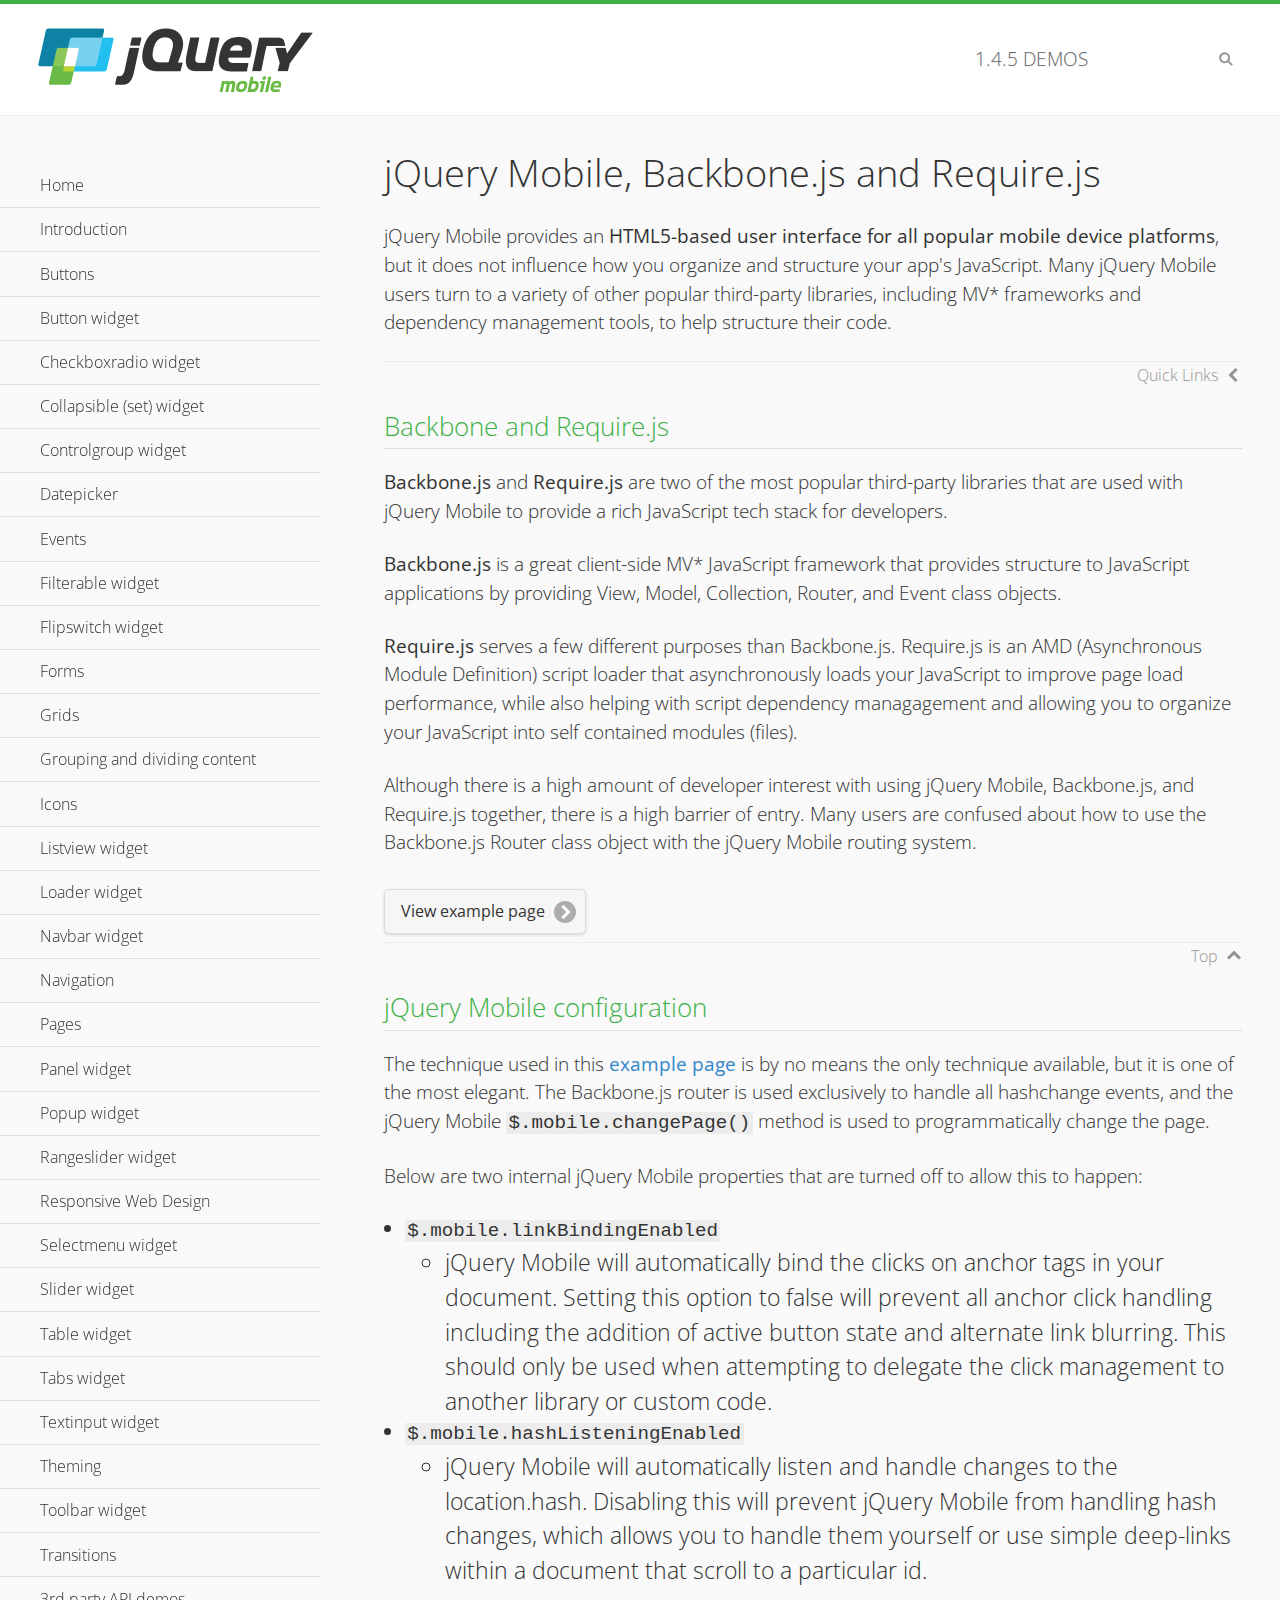
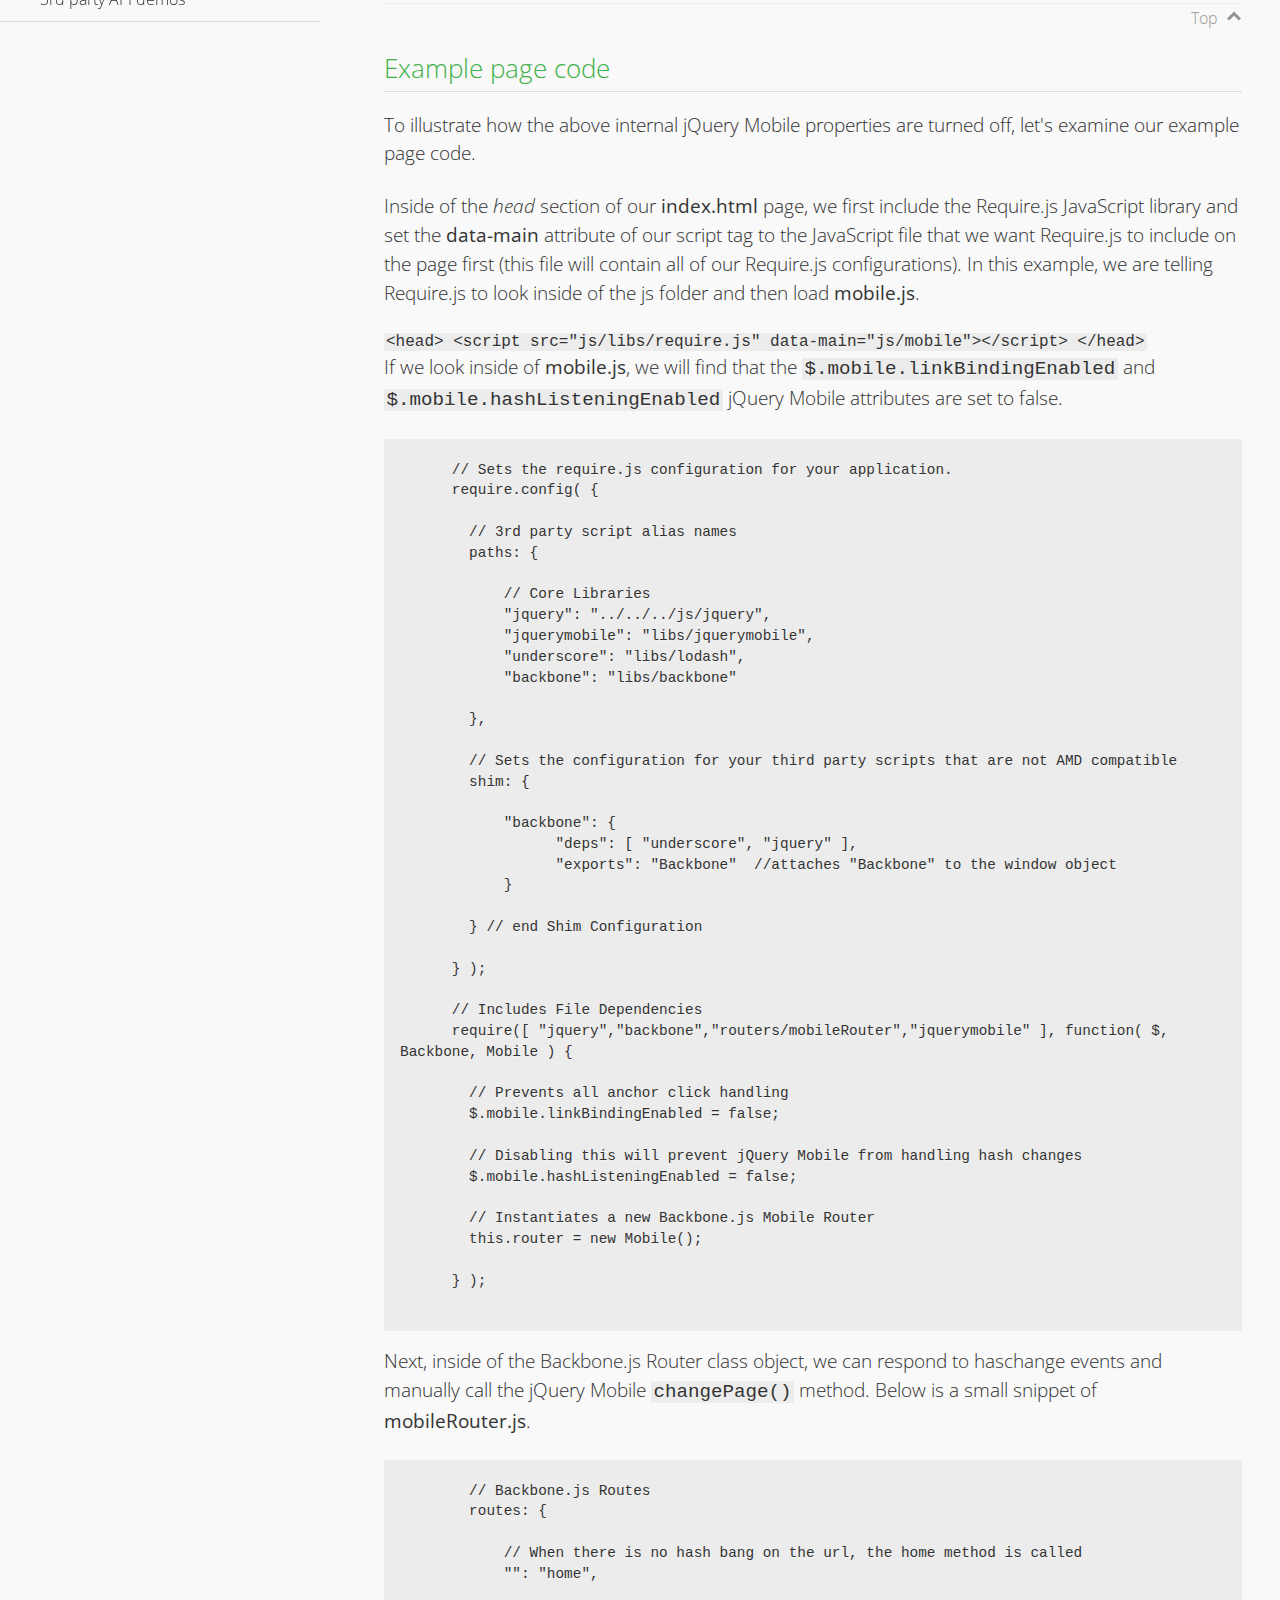
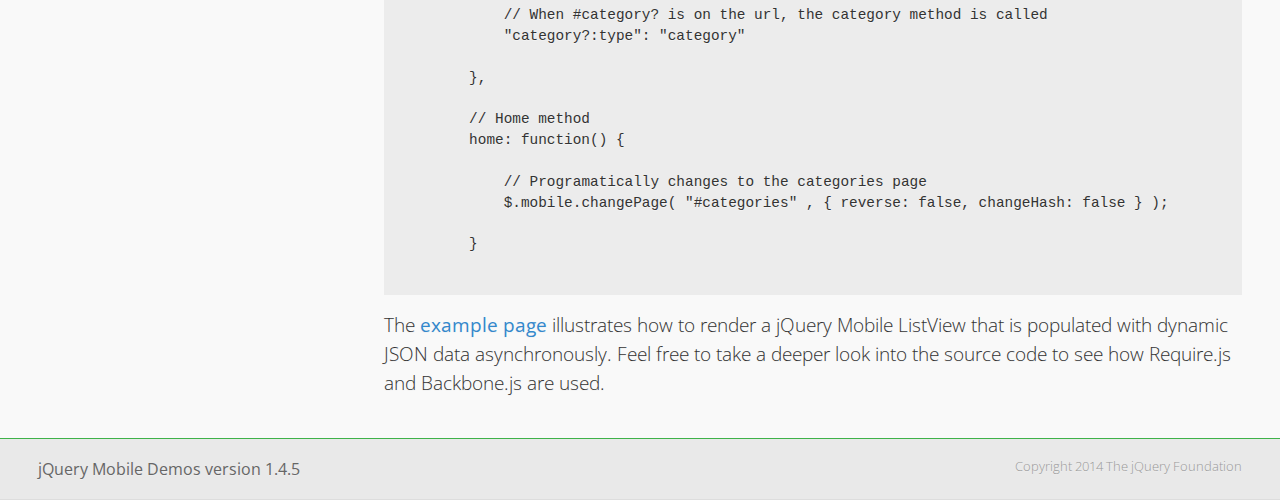
<file: pilot/scripts/jquery.mobile-1.4.5/demos/backbone-requirejs/index.html>
<!DOCTYPE html>
<html>
  <head>
  <meta charset="utf-8">
  <meta name="viewport" content="width=device-width, initial-scale=1">
  <title>jQuery Mobile - Backbone.js and Require.js Apps</title>
	<link rel="shortcut icon" href="../favicon.ico">
    <link rel="stylesheet" href="http://fonts.googleapis.com/css?family=Open+Sans:300,400,700">
	<link rel="stylesheet" href="../css/themes/default/jquery.mobile-1.4.5.min.css">
	<link rel="stylesheet" href="../_assets/css/jqm-demos.css">
	<script src="../js/jquery.js"></script>
	<script src="../_assets/js/index.js"></script>
	<script src="../js/jquery.mobile-1.4.5.min.js"></script>

</head>
<body>
<div data-role="page" class="jqm-demos" data-quicklinks="true">

    <div data-role="header" class="jqm-header">
		<h2><a href="../" title="jQuery Mobile Demos home"><img src="../_assets/img/jquery-logo.png" alt="jQuery Mobile"></a></h2>
		<p><span class="jqm-version"></span> Demos</p>
        <a href="#" class="jqm-navmenu-link ui-btn ui-btn-icon-notext ui-corner-all ui-icon-bars ui-nodisc-icon ui-alt-icon ui-btn-left">Menu</a>
        <a href="#" class="jqm-search-link ui-btn ui-btn-icon-notext ui-corner-all ui-icon-search ui-nodisc-icon ui-alt-icon ui-btn-right">Search</a>
    </div><!-- /header -->

	<div role="main" class="ui-content jqm-content">

      <h1>jQuery Mobile, Backbone.js and Require.js</h1>
      <p>jQuery Mobile provides an <strong>HTML5-based user interface for all popular mobile device platforms</strong>, but it does not influence how you organize and structure your app's JavaScript.  Many jQuery Mobile users turn to a variety of other popular third-party libraries, including MV* frameworks and dependency management tools, to help structure their code.
      </p>

	  <h2>Backbone and Require.js</h2>
      <p><strong>Backbone.js</strong> and <strong>Require.js</strong> are two of the most popular third-party libraries that are used with jQuery Mobile to provide a rich JavaScript tech stack for developers.
      </p>
      <p><strong>Backbone.js</strong> is a great client-side MV* JavaScript framework that provides structure to JavaScript applications by providing View, Model, Collection, Router, and Event class objects.
      </p>
      <p><strong>Require.js</strong> serves a few different purposes than Backbone.js. Require.js is an AMD (Asynchronous Module Definition) script loader that asynchronously loads your JavaScript to improve page load performance, while also helping with script dependency managagement and allowing you to organize your JavaScript into self contained modules (files).
      </p>
      <p>Although there is a high amount of developer interest with using jQuery Mobile, Backbone.js, and Require.js together, there is a high barrier of entry.  Many users are confused about how to use the Backbone.js Router class object with the jQuery Mobile routing system.</p>

	   <a href="backbone-require.html" rel="external" class="ui-btn ui-btn-inline ui-corner-all ui-shadow ui-btn-icon-right ui-icon-carat-r">View example page</a>

      <h2>jQuery Mobile configuration</h2>

      <p>The technique used in this <a href="backbone-require.html" rel="external">example page</a> is by no means the only technique available, but it is one of the most elegant.  The Backbone.js router is used exclusively to handle all hashchange events, and the jQuery Mobile <code>$.mobile.changePage()</code> method is used to programmatically change the page.</p>

      <p>Below are two internal jQuery Mobile properties that are turned off to allow this to happen:</p>

      <ul>
        <li><code>$.mobile.linkBindingEnabled</code>
          <ul>
            <li>jQuery Mobile will automatically bind the clicks on anchor tags in your document. Setting this option to false will prevent all anchor click handling including the addition of active button state and alternate link blurring. This should only be used when attempting to delegate the click management to another library or custom code.</li>
            </ul>
        </li>
        <li><code>$.mobile.hashListeningEnabled</code>
          <ul>
            <li>jQuery Mobile will automatically listen and handle changes to the location.hash. Disabling this will prevent jQuery Mobile from handling hash changes, which allows you to handle them yourself or use simple deep-links within a document that scroll to a particular id.</li>
            </ul>
        </li>
      </ul>

	  <h2>Example page code</h2>
      <p>To illustrate how the above internal jQuery Mobile properties are turned off, let's examine our example page code.</p>

      <p>Inside of the <em>head</em> section of our <strong>index.html</strong> page, we first include the Require.js JavaScript library and set the <strong>data-main</strong> attribute of our script tag to the JavaScript file that we want Require.js to include on the page first (this file will contain all of our Require.js configurations).  In this example, we are telling Require.js to look inside of the js folder and then load <strong>mobile.js</strong>.
      </p>

      <code>
        &lt;head&gt;
          &lt;script src=&quot;js/libs/require.js&quot; data-main=&quot;js/mobile&quot;&gt;&lt;/script&gt;
        &lt;/head&gt;
      </code>
      <p>If we look inside of <strong>mobile.js</strong>, we will find that the <code>$.mobile.linkBindingEnabled</code> and <code>$.mobile.hashListeningEnabled</code> jQuery Mobile attributes are set to false.
      </p>
      <pre>
      <code>
      // Sets the require.js configuration for your application.
      require.config( {

        // 3rd party script alias names
        paths: {

            // Core Libraries
            "jquery": "../../../js/jquery",
            "jquerymobile": "libs/jquerymobile",
            "underscore": "libs/lodash",
            "backbone": "libs/backbone"

        },

        // Sets the configuration for your third party scripts that are not AMD compatible
        shim: {

            "backbone": {
                  "deps": [ "underscore", "jquery" ],
                  "exports": "Backbone"  //attaches "Backbone" to the window object
            }

        } // end Shim Configuration

      } );

      // Includes File Dependencies
      require([ "jquery","backbone","routers/mobileRouter","jquerymobile" ], function( $, Backbone, Mobile ) {

        // Prevents all anchor click handling
        $.mobile.linkBindingEnabled = false;

        // Disabling this will prevent jQuery Mobile from handling hash changes
        $.mobile.hashListeningEnabled = false;

        // Instantiates a new Backbone.js Mobile Router
        this.router = new Mobile();

      } );
</code>
</pre>
<p>Next, inside of the Backbone.js Router class object, we can respond to haschange events and manually call the jQuery Mobile <code>changePage()</code> method.  Below is a small snippet of <strong>mobileRouter.js</strong>.</p>
<pre>
<code>
        // Backbone.js Routes
        routes: {

            // When there is no hash bang on the url, the home method is called
            "": "home",

            // When #category? is on the url, the category method is called
            "category?:type": "category"

        },

        // Home method
        home: function() {

            // Programatically changes to the categories page
            $.mobile.changePage( "#categories" , { reverse: false, changeHash: false } );

        }
</code>
</pre>

		<p>The <a href="backbone-require.html" rel="external">example page</a> illustrates how to render a jQuery Mobile ListView that is populated with dynamic JSON data asynchronously. Feel free to take a deeper look into the source code to see how Require.js and Backbone.js are used.</p>

    </div><!-- /content -->
	    <div data-role="panel" class="jqm-navmenu-panel" data-position="left" data-display="overlay" data-theme="a">
	    	<ul class="jqm-list ui-alt-icon ui-nodisc-icon">
<li data-filtertext="demos homepage" data-icon="home"><a href=".././">Home</a></li>
<li data-filtertext="introduction overview getting started"><a href="../intro/" data-ajax="false">Introduction</a></li>
<li data-filtertext="buttons button markup buttonmarkup method anchor link button element"><a href="../button-markup/" data-ajax="false">Buttons</a></li>
<li data-filtertext="form button widget input button submit reset"><a href="../button/" data-ajax="false">Button widget</a></li>
<li data-role="collapsible" data-enhanced="true" data-collapsed-icon="carat-d" data-expanded-icon="carat-u" data-iconpos="right" data-inset="false" class="ui-collapsible ui-collapsible-themed-content ui-collapsible-collapsed">
	<h3 class="ui-collapsible-heading ui-collapsible-heading-collapsed">
		<a href="#" class="ui-collapsible-heading-toggle ui-btn ui-btn-icon-right ui-btn-inherit ui-icon-carat-d">
		    Checkboxradio widget<span class="ui-collapsible-heading-status"> click to expand contents</span>
		</a>
	</h3>
	<div class="ui-collapsible-content ui-body-inherit ui-collapsible-content-collapsed" aria-hidden="true">
		<ul>
			<li data-filtertext="form checkboxradio widget checkbox input checkboxes controlgroups"><a href="../checkboxradio-checkbox/" data-ajax="false">Checkboxes</a></li>
			<li data-filtertext="form checkboxradio widget radio input radio buttons controlgroups"><a href="../checkboxradio-radio/" data-ajax="false">Radio buttons</a></li>
		</ul>
	</div>
</li>
<li data-role="collapsible" data-enhanced="true" data-collapsed-icon="carat-d" data-expanded-icon="carat-u" data-iconpos="right" data-inset="false" class="ui-collapsible ui-collapsible-themed-content ui-collapsible-collapsed">
	<h3 class="ui-collapsible-heading ui-collapsible-heading-collapsed">
		<a href="#" class="ui-collapsible-heading-toggle ui-btn ui-btn-icon-right ui-btn-inherit ui-icon-carat-d">
			Collapsible (set) widget<span class="ui-collapsible-heading-status"> click to expand contents</span>
		</a>
	</h3>
	<div class="ui-collapsible-content ui-body-inherit ui-collapsible-content-collapsed" aria-hidden="true">
		<ul>
			<li data-filtertext="collapsibles content formatting"><a href="../collapsible/" data-ajax="false">Collapsible</a></li>
			<li data-filtertext="dynamic collapsible set accordion append expand"><a href="../collapsible-dynamic/" data-ajax="false">Dynamic collapsibles</a></li>
			<li data-filtertext="accordions collapsible set widget content formatting grouped collapsibles"><a href="../collapsibleset/" data-ajax="false">Collapsible set</a></li>
		</ul>
	</div>
</li>
<li data-role="collapsible" data-enhanced="true" data-collapsed-icon="carat-d" data-expanded-icon="carat-u" data-iconpos="right" data-inset="false" class="ui-collapsible ui-collapsible-themed-content ui-collapsible-collapsed">
	<h3 class="ui-collapsible-heading ui-collapsible-heading-collapsed">
		<a href="#" class="ui-collapsible-heading-toggle ui-btn ui-btn-icon-right ui-btn-inherit ui-icon-carat-d">
			Controlgroup widget<span class="ui-collapsible-heading-status"> click to expand contents</span>
		</a>
	</h3>
	<div class="ui-collapsible-content ui-body-inherit ui-collapsible-content-collapsed" aria-hidden="true">
		<ul>
			<li data-filtertext="controlgroups selectmenu checkboxradio input grouped buttons horizontal vertical"><a href="../controlgroup/" data-ajax="false">Controlgroup</a></li>
			<li data-filtertext="dynamic controlgroup dynamically add buttons"><a href="../controlgroup-dynamic/" data-ajax="false">Dynamic controlgroups</a></li>
		</ul>
	</div>
</li>
<li data-filtertext="form datepicker widget date input"><a href="../datepicker/" data-ajax="false">Datepicker</a></li>
<li data-role="collapsible" data-enhanced="true" data-collapsed-icon="carat-d" data-expanded-icon="carat-u" data-iconpos="right" data-inset="false" class="ui-collapsible ui-collapsible-themed-content ui-collapsible-collapsed">
	<h3 class="ui-collapsible-heading ui-collapsible-heading-collapsed">
		<a href="#" class="ui-collapsible-heading-toggle ui-btn ui-btn-icon-right ui-btn-inherit ui-icon-carat-d">
			Events<span class="ui-collapsible-heading-status"> click to expand contents</span>
		</a>
	</h3>
	<div class="ui-collapsible-content ui-body-inherit ui-collapsible-content-collapsed" aria-hidden="true">
		<ul>
			<li data-filtertext="swipe to delete list items listviews swipe events"><a href="../swipe-list/" data-ajax="false">Swipe list items</a></li>
			<li data-filtertext="swipe to navigate swipe page navigation swipe events"><a href="../swipe-page/" data-ajax="false">Swipe page navigation</a></li>
		</ul>
	</div>
</li>
<li data-filtertext="filterable filter elements sorting searching listview table"><a href="../filterable/" data-ajax="false">Filterable widget</a></li>
<li data-filtertext="form flipswitch widget flip toggle switch binary select checkbox input"><a href="../flipswitch/" data-ajax="false">Flipswitch widget</a></li>
<li data-role="collapsible" data-enhanced="true" data-collapsed-icon="carat-d" data-expanded-icon="carat-u" data-iconpos="right" data-inset="false" class="ui-collapsible ui-collapsible-themed-content ui-collapsible-collapsed">
	<h3 class="ui-collapsible-heading ui-collapsible-heading-collapsed">
		<a href="#" class="ui-collapsible-heading-toggle ui-btn ui-btn-icon-right ui-btn-inherit ui-icon-carat-d">
			Forms<span class="ui-collapsible-heading-status"> click to expand contents</span>
		</a>
	</h3>
	<div class="ui-collapsible-content ui-body-inherit ui-collapsible-content-collapsed" aria-hidden="true">
		<ul>
			<li data-filtertext="forms text checkbox radio range button submit reset inputs selects textarea slider flipswitch label form elements"><a href="../forms/" data-ajax="false">Forms</a></li>
			<li data-filtertext="form hide labels hidden accessible ui-hidden-accessible forms"><a href="../forms-label-hidden-accessible/" data-ajax="false">Hide labels</a></li>
			<li data-filtertext="form field containers fieldcontain ui-field-contain forms"><a href="../forms-field-contain/" data-ajax="false">Field containers</a></li>
			<li data-filtertext="forms disabled form elements"><a href="../forms-disabled/" data-ajax="false">Forms disabled</a></li>
			<li data-filtertext="forms gallery examples overview forms text checkbox radio range button submit reset inputs selects textarea slider flipswitch label form elements"><a href="../forms-gallery/" data-ajax="false">Forms gallery</a></li>
		</ul>
	</div>
</li>
<li data-role="collapsible" data-enhanced="true" data-collapsed-icon="carat-d" data-expanded-icon="carat-u" data-iconpos="right" data-inset="false" class="ui-collapsible ui-collapsible-themed-content ui-collapsible-collapsed">
	<h3 class="ui-collapsible-heading ui-collapsible-heading-collapsed">
		<a href="#" class="ui-collapsible-heading-toggle ui-btn ui-btn-icon-right ui-btn-inherit ui-icon-carat-d">
			Grids<span class="ui-collapsible-heading-status"> click to expand contents</span>
		</a>
	</h3>
	<div class="ui-collapsible-content ui-body-inherit ui-collapsible-content-collapsed" aria-hidden="true">
		<ul>
			<li data-filtertext="grids columns blocks content formatting rwd responsive css framework"><a href="../grids/" data-ajax="false">Grids</a></li>
			<li data-filtertext="buttons in grids css framework"><a href="../grids-buttons/" data-ajax="false">Buttons in grids</a></li>
			<li data-filtertext="custom responsive grids rwd css framework"><a href="../grids-custom-responsive/" data-ajax="false">Custom responsive grids</a></li>
		</ul>
	</div>
</li>
<li data-filtertext="blocks content formatting sections heading"><a href="../body-bar-classes/" data-ajax="false">Grouping and dividing content</a></li>
<li data-role="collapsible" data-enhanced="true" data-collapsed-icon="carat-d" data-expanded-icon="carat-u" data-iconpos="right" data-inset="false" class="ui-collapsible ui-collapsible-themed-content ui-collapsible-collapsed">
	<h3 class="ui-collapsible-heading ui-collapsible-heading-collapsed">
		<a href="#" class="ui-collapsible-heading-toggle ui-btn ui-btn-icon-right ui-btn-inherit ui-icon-carat-d">
			Icons<span class="ui-collapsible-heading-status"> click to expand contents</span>
		</a>
	</h3>
	<div class="ui-collapsible-content ui-body-inherit ui-collapsible-content-collapsed" aria-hidden="true">
		<ul>
			<li data-filtertext="button icons svg disc alt custom icon position"><a href="../icons/" data-ajax="false">Icons</a></li>
			<li data-filtertext=""><a href="../icons-grunticon/" data-ajax="false">Grunticon loader</a></li>
		</ul>
	</div>
</li>
<li data-role="collapsible" data-enhanced="true" data-collapsed-icon="carat-d" data-expanded-icon="carat-u" data-iconpos="right" data-inset="false" class="ui-collapsible ui-collapsible-themed-content ui-collapsible-collapsed">
	<h3 class="ui-collapsible-heading ui-collapsible-heading-collapsed">
		<a href="#" class="ui-collapsible-heading-toggle ui-btn ui-btn-icon-right ui-btn-inherit ui-icon-carat-d">
			Listview widget<span class="ui-collapsible-heading-status"> click to expand contents</span>
		</a>
	</h3>
	<div class="ui-collapsible-content ui-body-inherit ui-collapsible-content-collapsed" aria-hidden="true">
		<ul>
			<li data-filtertext="listview widget thumbnails icons nested split button collapsible ul ol"><a href="../listview/" data-ajax="false">Listview</a></li>
			<li data-filtertext="autocomplete filterable reveal listview filtertextbeforefilter placeholder"><a href="../listview-autocomplete/" data-ajax="false">Listview autocomplete</a></li>
			<li data-filtertext="autocomplete filterable reveal listview remote data filtertextbeforefilter placeholder"><a href="../listview-autocomplete-remote/" data-ajax="false">Listview autocomplete remote data</a></li>
			<li data-filtertext="autodividers anchor jump scroll linkbars listview lists ul ol"><a href="../listview-autodividers-linkbar/" data-ajax="false">Listview autodividers linkbar</a></li>
			<li data-filtertext="listview autodividers selector autodividersselector lists ul ol"><a href="../listview-autodividers-selector/" data-ajax="false">Listview autodividers selector</a></li>
			<li data-filtertext="listview nested list items"><a href="../listview-nested-lists/" data-ajax="false">Nested Listviews</a></li>
			<li data-filtertext="listview collapsible list items flat"><a href="../listview-collapsible-item-flat/" data-ajax="false">Listview collapsible list items (flat)</a></li>
			<li data-filtertext="listview collapsible list indented"><a href="../listview-collapsible-item-indented/" data-ajax="false">Listview collapsible list items (indented)</a></li>
			<li data-filtertext="grid listview responsive grids responsive listviews lists ul"><a href="../listview-grid/" data-ajax="false">Listview responsive grid</a></li>
		</ul>
	</div>
</li>
<li data-filtertext="loader widget page loading navigation overlay spinner"><a href="../loader/" data-ajax="false">Loader widget</a></li>
<li data-filtertext="navbar widget navmenu toolbars header footer"><a href="../navbar/" data-ajax="false">Navbar widget</a></li>
<li data-role="collapsible" data-enhanced="true" data-collapsed-icon="carat-d" data-expanded-icon="carat-u" data-iconpos="right" data-inset="false" class="ui-collapsible ui-collapsible-themed-content ui-collapsible-collapsed">
	<h3 class="ui-collapsible-heading ui-collapsible-heading-collapsed">
		<a href="#" class="ui-collapsible-heading-toggle ui-btn ui-btn-icon-right ui-btn-inherit ui-icon-carat-d">
			Navigation<span class="ui-collapsible-heading-status"> click to expand contents</span>
		</a>
	</h3>
	<div class="ui-collapsible-content ui-body-inherit ui-collapsible-content-collapsed" aria-hidden="true">
		<ul>
			<li data-filtertext="ajax navigation navigate widget history event method"><a href="../navigation/" data-ajax="false">Navigation</a></li>
			<li data-filtertext="linking pages page links navigation ajax prefetch cache"><a href="../navigation-linking-pages/" data-ajax="false">Linking pages</a></li>
			<!-- <li data-filtertext="php redirect server redirection server-side navigation"><a href="../navigation-php-redirect/" data-ajax="false">PHP redirect demo</a></li>-->
			<li data-filtertext="navigation redirection hash query"><a href="../navigation-hash-processing/" data-ajax="false">Hash processing demo</a></li>
			<li data-filtertext="navigation redirection hash query"><a href="../page-events/" data-ajax="false">Page Navigation Events</a></li>
		</ul>
	</div>
</li>
<li data-role="collapsible" data-enhanced="true" data-collapsed-icon="carat-d" data-expanded-icon="carat-u" data-iconpos="right" data-inset="false" class="ui-collapsible ui-collapsible-themed-content ui-collapsible-collapsed">
	<h3 class="ui-collapsible-heading ui-collapsible-heading-collapsed">
		<a href="#" class="ui-collapsible-heading-toggle ui-btn ui-btn-icon-right ui-btn-inherit ui-icon-carat-d">
			Pages<span class="ui-collapsible-heading-status"> click to expand contents</span>
		</a>
	</h3>
	<div class="ui-collapsible-content ui-body-inherit ui-collapsible-content-collapsed" aria-hidden="true">
		<ul>
			<li data-filtertext="pages page widget ajax navigation"><a href="../pages/" data-ajax="false">Pages</a></li>
			<li data-filtertext="single page"><a href="../pages-single-page/" data-ajax="false">Single page</a></li>
			<li data-filtertext="multipage multi-page page"><a href="../pages-multi-page/" data-ajax="false">Multi-page template</a></li>
			<li data-filtertext="dialog page widget modal popup"><a href="../pages-dialog/" data-ajax="false">Dialog page</a></li>
		</ul>
	</div>
</li>
<li data-role="collapsible" data-enhanced="true" data-collapsed-icon="carat-d" data-expanded-icon="carat-u" data-iconpos="right" data-inset="false" class="ui-collapsible ui-collapsible-themed-content ui-collapsible-collapsed">
	<h3 class="ui-collapsible-heading ui-collapsible-heading-collapsed">
		<a href="#" class="ui-collapsible-heading-toggle ui-btn ui-btn-icon-right ui-btn-inherit ui-icon-carat-d">
			Panel widget<span class="ui-collapsible-heading-status"> click to expand contents</span>
		</a>
	</h3>
	<div class="ui-collapsible-content ui-body-inherit ui-collapsible-content-collapsed" aria-hidden="true">
		<ul>
			<li data-filtertext="panel widget sliding panels reveal push overlay responsive"><a href="../panel/" data-ajax="false">Panel</a></li>
			<li data-filtertext=""><a href="../panel-external/" data-ajax="false">External panels</a></li>
			<li data-filtertext="panel "><a href="../panel-fixed/" data-ajax="false">Fixed panels</a></li>
			<li data-filtertext="panel slide panels sliding panels shadow rwd responsive breakpoint"><a href="../panel-responsive/" data-ajax="false">Panels responsive</a></li>
			<li data-filtertext="panel custom style custom panel width reveal shadow listview panel styling page background wrapper"><a href="../panel-styling/" data-ajax="false">Custom panel style</a></li>
			<li data-filtertext="panel open on swipe"><a href="../panel-swipe-open/" data-ajax="false">Panel open on swipe</a></li>
			<li data-filtertext="panels outside page internal external toolbars"><a href="../panel-external-internal/" data-ajax="false">Panel external and internal</a></li>
		</ul>
	</div>
</li>
<li data-role="collapsible" data-enhanced="true" data-collapsed-icon="carat-d" data-expanded-icon="carat-u" data-iconpos="right" data-inset="false" class="ui-collapsible ui-collapsible-themed-content ui-collapsible-collapsed">
	<h3 class="ui-collapsible-heading ui-collapsible-heading-collapsed">
		<a href="#" class="ui-collapsible-heading-toggle ui-btn ui-btn-icon-right ui-btn-inherit ui-icon-carat-d">
			Popup widget<span class="ui-collapsible-heading-status"> click to expand contents</span>
		</a>
	</h3>
	<div class="ui-collapsible-content ui-body-inherit ui-collapsible-content-collapsed" aria-hidden="true">
		<ul>
			<li data-filtertext="popup widget popups dialog modal transition tooltip lightbox form overlay screen flip pop fade transition"><a href="../popup/" data-ajax="false">Popup</a></li>
			<li data-filtertext="popup alignment position"><a href="../popup-alignment/" data-ajax="false">Popup alignment</a></li>
			<li data-filtertext="popup arrow size popups popover"><a href="../popup-arrow-size/" data-ajax="false">Popup arrow size</a></li>
			<li data-filtertext="dynamic popups popup images lightbox"><a href="../popup-dynamic/" data-ajax="false">Dynamic popups</a></li>
			<li data-filtertext="popups with iframes scaling"><a href="../popup-iframe/" data-ajax="false">Popups with iframes</a></li>
			<li data-filtertext="popup image scaling"><a href="../popup-image-scaling/" data-ajax="false">Popup image scaling</a></li>
			<li data-filtertext="external popup outside multi-page"><a href="../popup-outside-multipage/" data-ajax="false">Popup outside multi-page</a></li>
		</ul>
	</div>
</li>
<li data-filtertext="form rangeslider widget dual sliders dual handle sliders range input"><a href="../rangeslider/" data-ajax="false">Rangeslider widget</a></li>
<li data-filtertext="responsive web design rwd adaptive progressive enhancement PE accessible mobile breakpoints media query media queries"><a href="../rwd/" data-ajax="false">Responsive Web Design</a></li>
<li data-role="collapsible" data-enhanced="true" data-collapsed-icon="carat-d" data-expanded-icon="carat-u" data-iconpos="right" data-inset="false" class="ui-collapsible ui-collapsible-themed-content ui-collapsible-collapsed">
	<h3 class="ui-collapsible-heading ui-collapsible-heading-collapsed">
		<a href="#" class="ui-collapsible-heading-toggle ui-btn ui-btn-icon-right ui-btn-inherit ui-icon-carat-d">
			Selectmenu widget<span class="ui-collapsible-heading-status"> click to expand contents</span>
		</a>
	</h3>
	<div class="ui-collapsible-content ui-body-inherit ui-collapsible-content-collapsed" aria-hidden="true">
		<ul>
			<li data-filtertext="form selectmenu widget select input custom select menu selects"><a href="../selectmenu/" data-ajax="false">Selectmenu</a></li>
			<li data-filtertext="form custom select menu selectmenu widget custom menu option optgroup multiple selects"><a href="../selectmenu-custom/" data-ajax="false">Custom select menu</a></li>
			<li data-filtertext="filterable select filter popup dialog"><a href="../selectmenu-custom-filter/" data-ajax="false">Custom select menu with filter</a></li>
		</ul>
	</div>
</li>
<li data-role="collapsible" data-enhanced="true" data-collapsed-icon="carat-d" data-expanded-icon="carat-u" data-iconpos="right" data-inset="false" class="ui-collapsible ui-collapsible-themed-content ui-collapsible-collapsed">
	<h3 class="ui-collapsible-heading ui-collapsible-heading-collapsed">
		<a href="#" class="ui-collapsible-heading-toggle ui-btn ui-btn-icon-right ui-btn-inherit ui-icon-carat-d">
			Slider widget<span class="ui-collapsible-heading-status"> click to expand contents</span>
		</a>
	</h3>
	<div class="ui-collapsible-content ui-body-inherit ui-collapsible-content-collapsed" aria-hidden="true">
		<ul>
			<li data-filtertext="form slider widget range input single sliders"><a href="../slider/" data-ajax="false">Slider</a></li>
			<li data-filtertext="form slider widget flipswitch slider binary select flip toggle switch"><a href="../slider-flipswitch/" data-ajax="false">Slider flip toggle switch</a></li>
			<li data-filtertext="form slider tooltip handle value input range sliders"><a href="../slider-tooltip/" data-ajax="false">Slider tooltip</a></li>
		</ul>
	</div>
</li>
<li data-role="collapsible" data-enhanced="true" data-collapsed-icon="carat-d" data-expanded-icon="carat-u" data-iconpos="right" data-inset="false" class="ui-collapsible ui-collapsible-themed-content ui-collapsible-collapsed">
	<h3 class="ui-collapsible-heading ui-collapsible-heading-collapsed">
		<a href="#" class="ui-collapsible-heading-toggle ui-btn ui-btn-icon-right ui-btn-inherit ui-icon-carat-d">
			Table widget<span class="ui-collapsible-heading-status"> click to expand contents</span>
		</a>
	</h3>
	<div class="ui-collapsible-content ui-body-inherit ui-collapsible-content-collapsed" aria-hidden="true">
		<ul>
			<li data-filtertext="table widget reflow column toggle th td responsive tables rwd hide show tabular"><a href="../table-column-toggle/" data-ajax="false">Table Column Toggle</a></li>
			<li data-filtertext="table column toggle phone comparison demo"><a href="../table-column-toggle-example/" data-ajax="false">Table Column Toggle demo</a></li>
			<li data-filtertext="responsive tables table column toggle heading groups rwd breakpoint"><a href="../table-column-toggle-heading-groups/" data-ajax="false">Table Column Toggle heading groups</a></li>
			<li data-filtertext="responsive tables table column toggle hide rwd breakpoint customization options"><a href="../table-column-toggle-options/" data-ajax="false">Table Column Toggle options</a></li>
			<li data-filtertext="table reflow th td responsive rwd columns tabular"><a href="../table-reflow/" data-ajax="false">Table Reflow</a></li>
			<li data-filtertext="responsive tables table reflow heading groups rwd breakpoint"><a href="../table-reflow-heading-groups/" data-ajax="false">Table Reflow heading groups</a></li>
			<li data-filtertext="responsive tables table reflow stripes strokes table style"><a href="../table-reflow-stripes-strokes/" data-ajax="false">Table Reflow stripes and strokes</a></li>
			<li data-filtertext="responsive tables table reflow stack custom styles"><a href="../table-reflow-styling/" data-ajax="false">Table Reflow custom styles</a></li>
		</ul>
	</div>
</li>
<li data-filtertext="ui tabs widget"><a href="../tabs/" data-ajax="false">Tabs widget</a></li>
<li data-filtertext="form textinput widget text input textarea number date time tel email file color password"><a href="../textinput/" data-ajax="false">Textinput widget</a></li>
<li data-role="collapsible" data-enhanced="true" data-collapsed-icon="carat-d" data-expanded-icon="carat-u" data-iconpos="right" data-inset="false" class="ui-collapsible ui-collapsible-themed-content ui-collapsible-collapsed">
	<h3 class="ui-collapsible-heading ui-collapsible-heading-collapsed">
		<a href="#" class="ui-collapsible-heading-toggle ui-btn ui-btn-icon-right ui-btn-inherit ui-icon-carat-d">
			Theming<span class="ui-collapsible-heading-status"> click to expand contents</span>
		</a>
	</h3>
	<div class="ui-collapsible-content ui-body-inherit ui-collapsible-content-collapsed" aria-hidden="true">
		<ul>
			<li data-filtertext="default theme swatches theming style css"><a href="../theme-default/" data-ajax="false">Default theme</a></li>
			<li data-filtertext="classic theme old theme swatches theming style css"><a href="../theme-classic/" data-ajax="false">Classic theme</a></li>
		</ul>
	</div>
</li>
<li data-role="collapsible" data-enhanced="true" data-collapsed-icon="carat-d" data-expanded-icon="carat-u" data-iconpos="right" data-inset="false" class="ui-collapsible ui-collapsible-themed-content ui-collapsible-collapsed">
	<h3 class="ui-collapsible-heading ui-collapsible-heading-collapsed">
		<a href="#" class="ui-collapsible-heading-toggle ui-btn ui-btn-icon-right ui-btn-inherit ui-icon-carat-d">
			Toolbar widget<span class="ui-collapsible-heading-status"> click to expand contents</span>
		</a>
	</h3>
	<div class="ui-collapsible-content ui-body-inherit ui-collapsible-content-collapsed" aria-hidden="true">
		<ul>
			<li data-filtertext="toolbar widget header footer toolbars fixed fullscreen external sections"><a href="../toolbar/" data-ajax="false">Toolbar</a></li>
			<li data-filtertext="dynamic toolbars dynamically add toolbar header footer"><a href="../toolbar-dynamic/" data-ajax="false">Dynamic toolbars</a></li>
			<li data-filtertext="external toolbars header footer"><a href="../toolbar-external/" data-ajax="false">External toolbars</a></li>
			<li data-filtertext="fixed toolbars header footer"><a href="../toolbar-fixed/" data-ajax="false">Fixed toolbars</a></li>
			<li data-filtertext="fixed fullscreen toolbars header footer"><a href="../toolbar-fixed-fullscreen/" data-ajax="false">Fullscreen toolbars</a></li>
			<li data-filtertext="external fixed toolbars header footer"><a href="../toolbar-fixed-external/" data-ajax="false">Fixed external toolbars</a></li>
			<li data-filtertext="external persistent toolbars header footer navbar navmenu"><a href="../toolbar-fixed-persistent/" data-ajax="false">Persistent toolbars</a></li>
			<li data-filtertext="external ajax optimized toolbars persistent toolbars header footer navbar"><a href="../toolbar-fixed-persistent-optimized/" data-ajax="false">Ajax optimized toolbars</a></li>
			<li data-filtertext="form in toolbars header footer"><a href="../toolbar-fixed-forms/" data-ajax="false">Form in toolbar</a></li>
		</ul>
	</div>
</li>
<li data-filtertext="page transitions animated pages popup navigation flip slide fade pop"><a href="../transitions/" data-ajax="false">Transitions</a></li>
<li data-role="collapsible" data-enhanced="true" data-collapsed-icon="carat-d" data-expanded-icon="carat-u" data-iconpos="right" data-inset="false" class="ui-collapsible ui-collapsible-themed-content ui-collapsible-collapsed">
	<h3 class="ui-collapsible-heading ui-collapsible-heading-collapsed">
		<a href="#" class="ui-collapsible-heading-toggle ui-btn ui-btn-icon-right ui-btn-inherit ui-icon-carat-d">
			3rd party API demos<span class="ui-collapsible-heading-status"> click to expand contents</span>
		</a>
	</h3>
	<div class="ui-collapsible-content ui-body-inherit ui-collapsible-content-collapsed" aria-hidden="true">
		<ul>
			<li data-filtertext="backbone requirejs navigation router"><a href="../backbone-requirejs/" data-ajax="false">Backbone RequireJS</a></li>
			<li data-filtertext="google maps geolocation demo"><a href="../map-geolocation/" data-ajax="false">Google Maps geolocation</a></li>
			<li data-filtertext="google maps hybrid"><a href="../map-list-toggle/" data-ajax="false">Google Maps list toggle</a></li>
		</ul>
	</div>
</li>



		     </ul>
		</div><!-- /panel -->


    <div data-role="footer" data-position="fixed" data-tap-toggle="false" class="jqm-footer">
        <p>jQuery Mobile Demos version <span class="jqm-version"></span></p>
        <p>Copyright 2014 The jQuery Foundation</p>
    </div><!-- /footer -->
	<!-- TODO: This should become an external panel so we can add input to markup (unique ID) -->
    <div data-role="panel" class="jqm-search-panel" data-position="right" data-display="overlay" data-theme="a">
		<div class="jqm-search">
			<ul class="jqm-list" data-filter-placeholder="Search demos..." data-filter-reveal="true">
<li data-filtertext="demos homepage" data-icon="home"><a href=".././">Home</a></li>
<li data-filtertext="introduction overview getting started"><a href="../intro/" data-ajax="false">Introduction</a></li>
<li data-filtertext="buttons button markup buttonmarkup method anchor link button element"><a href="../button-markup/" data-ajax="false">Buttons</a></li>
<li data-filtertext="form button widget input button submit reset"><a href="../button/" data-ajax="false">Button widget</a></li>
<li data-role="collapsible" data-enhanced="true" data-collapsed-icon="carat-d" data-expanded-icon="carat-u" data-iconpos="right" data-inset="false" class="ui-collapsible ui-collapsible-themed-content ui-collapsible-collapsed">
	<h3 class="ui-collapsible-heading ui-collapsible-heading-collapsed">
		<a href="#" class="ui-collapsible-heading-toggle ui-btn ui-btn-icon-right ui-btn-inherit ui-icon-carat-d">
		    Checkboxradio widget<span class="ui-collapsible-heading-status"> click to expand contents</span>
		</a>
	</h3>
	<div class="ui-collapsible-content ui-body-inherit ui-collapsible-content-collapsed" aria-hidden="true">
		<ul>
			<li data-filtertext="form checkboxradio widget checkbox input checkboxes controlgroups"><a href="../checkboxradio-checkbox/" data-ajax="false">Checkboxes</a></li>
			<li data-filtertext="form checkboxradio widget radio input radio buttons controlgroups"><a href="../checkboxradio-radio/" data-ajax="false">Radio buttons</a></li>
		</ul>
	</div>
</li>
<li data-role="collapsible" data-enhanced="true" data-collapsed-icon="carat-d" data-expanded-icon="carat-u" data-iconpos="right" data-inset="false" class="ui-collapsible ui-collapsible-themed-content ui-collapsible-collapsed">
	<h3 class="ui-collapsible-heading ui-collapsible-heading-collapsed">
		<a href="#" class="ui-collapsible-heading-toggle ui-btn ui-btn-icon-right ui-btn-inherit ui-icon-carat-d">
			Collapsible (set) widget<span class="ui-collapsible-heading-status"> click to expand contents</span>
		</a>
	</h3>
	<div class="ui-collapsible-content ui-body-inherit ui-collapsible-content-collapsed" aria-hidden="true">
		<ul>
			<li data-filtertext="collapsibles content formatting"><a href="../collapsible/" data-ajax="false">Collapsible</a></li>
			<li data-filtertext="dynamic collapsible set accordion append expand"><a href="../collapsible-dynamic/" data-ajax="false">Dynamic collapsibles</a></li>
			<li data-filtertext="accordions collapsible set widget content formatting grouped collapsibles"><a href="../collapsibleset/" data-ajax="false">Collapsible set</a></li>
		</ul>
	</div>
</li>
<li data-role="collapsible" data-enhanced="true" data-collapsed-icon="carat-d" data-expanded-icon="carat-u" data-iconpos="right" data-inset="false" class="ui-collapsible ui-collapsible-themed-content ui-collapsible-collapsed">
	<h3 class="ui-collapsible-heading ui-collapsible-heading-collapsed">
		<a href="#" class="ui-collapsible-heading-toggle ui-btn ui-btn-icon-right ui-btn-inherit ui-icon-carat-d">
			Controlgroup widget<span class="ui-collapsible-heading-status"> click to expand contents</span>
		</a>
	</h3>
	<div class="ui-collapsible-content ui-body-inherit ui-collapsible-content-collapsed" aria-hidden="true">
		<ul>
			<li data-filtertext="controlgroups selectmenu checkboxradio input grouped buttons horizontal vertical"><a href="../controlgroup/" data-ajax="false">Controlgroup</a></li>
			<li data-filtertext="dynamic controlgroup dynamically add buttons"><a href="../controlgroup-dynamic/" data-ajax="false">Dynamic controlgroups</a></li>
		</ul>
	</div>
</li>
<li data-filtertext="form datepicker widget date input"><a href="../datepicker/" data-ajax="false">Datepicker</a></li>
<li data-role="collapsible" data-enhanced="true" data-collapsed-icon="carat-d" data-expanded-icon="carat-u" data-iconpos="right" data-inset="false" class="ui-collapsible ui-collapsible-themed-content ui-collapsible-collapsed">
	<h3 class="ui-collapsible-heading ui-collapsible-heading-collapsed">
		<a href="#" class="ui-collapsible-heading-toggle ui-btn ui-btn-icon-right ui-btn-inherit ui-icon-carat-d">
			Events<span class="ui-collapsible-heading-status"> click to expand contents</span>
		</a>
	</h3>
	<div class="ui-collapsible-content ui-body-inherit ui-collapsible-content-collapsed" aria-hidden="true">
		<ul>
			<li data-filtertext="swipe to delete list items listviews swipe events"><a href="../swipe-list/" data-ajax="false">Swipe list items</a></li>
			<li data-filtertext="swipe to navigate swipe page navigation swipe events"><a href="../swipe-page/" data-ajax="false">Swipe page navigation</a></li>
		</ul>
	</div>
</li>
<li data-filtertext="filterable filter elements sorting searching listview table"><a href="../filterable/" data-ajax="false">Filterable widget</a></li>
<li data-filtertext="form flipswitch widget flip toggle switch binary select checkbox input"><a href="../flipswitch/" data-ajax="false">Flipswitch widget</a></li>
<li data-role="collapsible" data-enhanced="true" data-collapsed-icon="carat-d" data-expanded-icon="carat-u" data-iconpos="right" data-inset="false" class="ui-collapsible ui-collapsible-themed-content ui-collapsible-collapsed">
	<h3 class="ui-collapsible-heading ui-collapsible-heading-collapsed">
		<a href="#" class="ui-collapsible-heading-toggle ui-btn ui-btn-icon-right ui-btn-inherit ui-icon-carat-d">
			Forms<span class="ui-collapsible-heading-status"> click to expand contents</span>
		</a>
	</h3>
	<div class="ui-collapsible-content ui-body-inherit ui-collapsible-content-collapsed" aria-hidden="true">
		<ul>
			<li data-filtertext="forms text checkbox radio range button submit reset inputs selects textarea slider flipswitch label form elements"><a href="../forms/" data-ajax="false">Forms</a></li>
			<li data-filtertext="form hide labels hidden accessible ui-hidden-accessible forms"><a href="../forms-label-hidden-accessible/" data-ajax="false">Hide labels</a></li>
			<li data-filtertext="form field containers fieldcontain ui-field-contain forms"><a href="../forms-field-contain/" data-ajax="false">Field containers</a></li>
			<li data-filtertext="forms disabled form elements"><a href="../forms-disabled/" data-ajax="false">Forms disabled</a></li>
			<li data-filtertext="forms gallery examples overview forms text checkbox radio range button submit reset inputs selects textarea slider flipswitch label form elements"><a href="../forms-gallery/" data-ajax="false">Forms gallery</a></li>
		</ul>
	</div>
</li>
<li data-role="collapsible" data-enhanced="true" data-collapsed-icon="carat-d" data-expanded-icon="carat-u" data-iconpos="right" data-inset="false" class="ui-collapsible ui-collapsible-themed-content ui-collapsible-collapsed">
	<h3 class="ui-collapsible-heading ui-collapsible-heading-collapsed">
		<a href="#" class="ui-collapsible-heading-toggle ui-btn ui-btn-icon-right ui-btn-inherit ui-icon-carat-d">
			Grids<span class="ui-collapsible-heading-status"> click to expand contents</span>
		</a>
	</h3>
	<div class="ui-collapsible-content ui-body-inherit ui-collapsible-content-collapsed" aria-hidden="true">
		<ul>
			<li data-filtertext="grids columns blocks content formatting rwd responsive css framework"><a href="../grids/" data-ajax="false">Grids</a></li>
			<li data-filtertext="buttons in grids css framework"><a href="../grids-buttons/" data-ajax="false">Buttons in grids</a></li>
			<li data-filtertext="custom responsive grids rwd css framework"><a href="../grids-custom-responsive/" data-ajax="false">Custom responsive grids</a></li>
		</ul>
	</div>
</li>
<li data-filtertext="blocks content formatting sections heading"><a href="../body-bar-classes/" data-ajax="false">Grouping and dividing content</a></li>
<li data-role="collapsible" data-enhanced="true" data-collapsed-icon="carat-d" data-expanded-icon="carat-u" data-iconpos="right" data-inset="false" class="ui-collapsible ui-collapsible-themed-content ui-collapsible-collapsed">
	<h3 class="ui-collapsible-heading ui-collapsible-heading-collapsed">
		<a href="#" class="ui-collapsible-heading-toggle ui-btn ui-btn-icon-right ui-btn-inherit ui-icon-carat-d">
			Icons<span class="ui-collapsible-heading-status"> click to expand contents</span>
		</a>
	</h3>
	<div class="ui-collapsible-content ui-body-inherit ui-collapsible-content-collapsed" aria-hidden="true">
		<ul>
			<li data-filtertext="button icons svg disc alt custom icon position"><a href="../icons/" data-ajax="false">Icons</a></li>
			<li data-filtertext=""><a href="../icons-grunticon/" data-ajax="false">Grunticon loader</a></li>
		</ul>
	</div>
</li>
<li data-role="collapsible" data-enhanced="true" data-collapsed-icon="carat-d" data-expanded-icon="carat-u" data-iconpos="right" data-inset="false" class="ui-collapsible ui-collapsible-themed-content ui-collapsible-collapsed">
	<h3 class="ui-collapsible-heading ui-collapsible-heading-collapsed">
		<a href="#" class="ui-collapsible-heading-toggle ui-btn ui-btn-icon-right ui-btn-inherit ui-icon-carat-d">
			Listview widget<span class="ui-collapsible-heading-status"> click to expand contents</span>
		</a>
	</h3>
	<div class="ui-collapsible-content ui-body-inherit ui-collapsible-content-collapsed" aria-hidden="true">
		<ul>
			<li data-filtertext="listview widget thumbnails icons nested split button collapsible ul ol"><a href="../listview/" data-ajax="false">Listview</a></li>
			<li data-filtertext="autocomplete filterable reveal listview filtertextbeforefilter placeholder"><a href="../listview-autocomplete/" data-ajax="false">Listview autocomplete</a></li>
			<li data-filtertext="autocomplete filterable reveal listview remote data filtertextbeforefilter placeholder"><a href="../listview-autocomplete-remote/" data-ajax="false">Listview autocomplete remote data</a></li>
			<li data-filtertext="autodividers anchor jump scroll linkbars listview lists ul ol"><a href="../listview-autodividers-linkbar/" data-ajax="false">Listview autodividers linkbar</a></li>
			<li data-filtertext="listview autodividers selector autodividersselector lists ul ol"><a href="../listview-autodividers-selector/" data-ajax="false">Listview autodividers selector</a></li>
			<li data-filtertext="listview nested list items"><a href="../listview-nested-lists/" data-ajax="false">Nested Listviews</a></li>
			<li data-filtertext="listview collapsible list items flat"><a href="../listview-collapsible-item-flat/" data-ajax="false">Listview collapsible list items (flat)</a></li>
			<li data-filtertext="listview collapsible list indented"><a href="../listview-collapsible-item-indented/" data-ajax="false">Listview collapsible list items (indented)</a></li>
			<li data-filtertext="grid listview responsive grids responsive listviews lists ul"><a href="../listview-grid/" data-ajax="false">Listview responsive grid</a></li>
		</ul>
	</div>
</li>
<li data-filtertext="loader widget page loading navigation overlay spinner"><a href="../loader/" data-ajax="false">Loader widget</a></li>
<li data-filtertext="navbar widget navmenu toolbars header footer"><a href="../navbar/" data-ajax="false">Navbar widget</a></li>
<li data-role="collapsible" data-enhanced="true" data-collapsed-icon="carat-d" data-expanded-icon="carat-u" data-iconpos="right" data-inset="false" class="ui-collapsible ui-collapsible-themed-content ui-collapsible-collapsed">
	<h3 class="ui-collapsible-heading ui-collapsible-heading-collapsed">
		<a href="#" class="ui-collapsible-heading-toggle ui-btn ui-btn-icon-right ui-btn-inherit ui-icon-carat-d">
			Navigation<span class="ui-collapsible-heading-status"> click to expand contents</span>
		</a>
	</h3>
	<div class="ui-collapsible-content ui-body-inherit ui-collapsible-content-collapsed" aria-hidden="true">
		<ul>
			<li data-filtertext="ajax navigation navigate widget history event method"><a href="../navigation/" data-ajax="false">Navigation</a></li>
			<li data-filtertext="linking pages page links navigation ajax prefetch cache"><a href="../navigation-linking-pages/" data-ajax="false">Linking pages</a></li>
			<!-- <li data-filtertext="php redirect server redirection server-side navigation"><a href="../navigation-php-redirect/" data-ajax="false">PHP redirect demo</a></li>-->
			<li data-filtertext="navigation redirection hash query"><a href="../navigation-hash-processing/" data-ajax="false">Hash processing demo</a></li>
			<li data-filtertext="navigation redirection hash query"><a href="../page-events/" data-ajax="false">Page Navigation Events</a></li>
		</ul>
	</div>
</li>
<li data-role="collapsible" data-enhanced="true" data-collapsed-icon="carat-d" data-expanded-icon="carat-u" data-iconpos="right" data-inset="false" class="ui-collapsible ui-collapsible-themed-content ui-collapsible-collapsed">
	<h3 class="ui-collapsible-heading ui-collapsible-heading-collapsed">
		<a href="#" class="ui-collapsible-heading-toggle ui-btn ui-btn-icon-right ui-btn-inherit ui-icon-carat-d">
			Pages<span class="ui-collapsible-heading-status"> click to expand contents</span>
		</a>
	</h3>
	<div class="ui-collapsible-content ui-body-inherit ui-collapsible-content-collapsed" aria-hidden="true">
		<ul>
			<li data-filtertext="pages page widget ajax navigation"><a href="../pages/" data-ajax="false">Pages</a></li>
			<li data-filtertext="single page"><a href="../pages-single-page/" data-ajax="false">Single page</a></li>
			<li data-filtertext="multipage multi-page page"><a href="../pages-multi-page/" data-ajax="false">Multi-page template</a></li>
			<li data-filtertext="dialog page widget modal popup"><a href="../pages-dialog/" data-ajax="false">Dialog page</a></li>
		</ul>
	</div>
</li>
<li data-role="collapsible" data-enhanced="true" data-collapsed-icon="carat-d" data-expanded-icon="carat-u" data-iconpos="right" data-inset="false" class="ui-collapsible ui-collapsible-themed-content ui-collapsible-collapsed">
	<h3 class="ui-collapsible-heading ui-collapsible-heading-collapsed">
		<a href="#" class="ui-collapsible-heading-toggle ui-btn ui-btn-icon-right ui-btn-inherit ui-icon-carat-d">
			Panel widget<span class="ui-collapsible-heading-status"> click to expand contents</span>
		</a>
	</h3>
	<div class="ui-collapsible-content ui-body-inherit ui-collapsible-content-collapsed" aria-hidden="true">
		<ul>
			<li data-filtertext="panel widget sliding panels reveal push overlay responsive"><a href="../panel/" data-ajax="false">Panel</a></li>
			<li data-filtertext=""><a href="../panel-external/" data-ajax="false">External panels</a></li>
			<li data-filtertext="panel "><a href="../panel-fixed/" data-ajax="false">Fixed panels</a></li>
			<li data-filtertext="panel slide panels sliding panels shadow rwd responsive breakpoint"><a href="../panel-responsive/" data-ajax="false">Panels responsive</a></li>
			<li data-filtertext="panel custom style custom panel width reveal shadow listview panel styling page background wrapper"><a href="../panel-styling/" data-ajax="false">Custom panel style</a></li>
			<li data-filtertext="panel open on swipe"><a href="../panel-swipe-open/" data-ajax="false">Panel open on swipe</a></li>
			<li data-filtertext="panels outside page internal external toolbars"><a href="../panel-external-internal/" data-ajax="false">Panel external and internal</a></li>
		</ul>
	</div>
</li>
<li data-role="collapsible" data-enhanced="true" data-collapsed-icon="carat-d" data-expanded-icon="carat-u" data-iconpos="right" data-inset="false" class="ui-collapsible ui-collapsible-themed-content ui-collapsible-collapsed">
	<h3 class="ui-collapsible-heading ui-collapsible-heading-collapsed">
		<a href="#" class="ui-collapsible-heading-toggle ui-btn ui-btn-icon-right ui-btn-inherit ui-icon-carat-d">
			Popup widget<span class="ui-collapsible-heading-status"> click to expand contents</span>
		</a>
	</h3>
	<div class="ui-collapsible-content ui-body-inherit ui-collapsible-content-collapsed" aria-hidden="true">
		<ul>
			<li data-filtertext="popup widget popups dialog modal transition tooltip lightbox form overlay screen flip pop fade transition"><a href="../popup/" data-ajax="false">Popup</a></li>
			<li data-filtertext="popup alignment position"><a href="../popup-alignment/" data-ajax="false">Popup alignment</a></li>
			<li data-filtertext="popup arrow size popups popover"><a href="../popup-arrow-size/" data-ajax="false">Popup arrow size</a></li>
			<li data-filtertext="dynamic popups popup images lightbox"><a href="../popup-dynamic/" data-ajax="false">Dynamic popups</a></li>
			<li data-filtertext="popups with iframes scaling"><a href="../popup-iframe/" data-ajax="false">Popups with iframes</a></li>
			<li data-filtertext="popup image scaling"><a href="../popup-image-scaling/" data-ajax="false">Popup image scaling</a></li>
			<li data-filtertext="external popup outside multi-page"><a href="../popup-outside-multipage/" data-ajax="false">Popup outside multi-page</a></li>
		</ul>
	</div>
</li>
<li data-filtertext="form rangeslider widget dual sliders dual handle sliders range input"><a href="../rangeslider/" data-ajax="false">Rangeslider widget</a></li>
<li data-filtertext="responsive web design rwd adaptive progressive enhancement PE accessible mobile breakpoints media query media queries"><a href="../rwd/" data-ajax="false">Responsive Web Design</a></li>
<li data-role="collapsible" data-enhanced="true" data-collapsed-icon="carat-d" data-expanded-icon="carat-u" data-iconpos="right" data-inset="false" class="ui-collapsible ui-collapsible-themed-content ui-collapsible-collapsed">
	<h3 class="ui-collapsible-heading ui-collapsible-heading-collapsed">
		<a href="#" class="ui-collapsible-heading-toggle ui-btn ui-btn-icon-right ui-btn-inherit ui-icon-carat-d">
			Selectmenu widget<span class="ui-collapsible-heading-status"> click to expand contents</span>
		</a>
	</h3>
	<div class="ui-collapsible-content ui-body-inherit ui-collapsible-content-collapsed" aria-hidden="true">
		<ul>
			<li data-filtertext="form selectmenu widget select input custom select menu selects"><a href="../selectmenu/" data-ajax="false">Selectmenu</a></li>
			<li data-filtertext="form custom select menu selectmenu widget custom menu option optgroup multiple selects"><a href="../selectmenu-custom/" data-ajax="false">Custom select menu</a></li>
			<li data-filtertext="filterable select filter popup dialog"><a href="../selectmenu-custom-filter/" data-ajax="false">Custom select menu with filter</a></li>
		</ul>
	</div>
</li>
<li data-role="collapsible" data-enhanced="true" data-collapsed-icon="carat-d" data-expanded-icon="carat-u" data-iconpos="right" data-inset="false" class="ui-collapsible ui-collapsible-themed-content ui-collapsible-collapsed">
	<h3 class="ui-collapsible-heading ui-collapsible-heading-collapsed">
		<a href="#" class="ui-collapsible-heading-toggle ui-btn ui-btn-icon-right ui-btn-inherit ui-icon-carat-d">
			Slider widget<span class="ui-collapsible-heading-status"> click to expand contents</span>
		</a>
	</h3>
	<div class="ui-collapsible-content ui-body-inherit ui-collapsible-content-collapsed" aria-hidden="true">
		<ul>
			<li data-filtertext="form slider widget range input single sliders"><a href="../slider/" data-ajax="false">Slider</a></li>
			<li data-filtertext="form slider widget flipswitch slider binary select flip toggle switch"><a href="../slider-flipswitch/" data-ajax="false">Slider flip toggle switch</a></li>
			<li data-filtertext="form slider tooltip handle value input range sliders"><a href="../slider-tooltip/" data-ajax="false">Slider tooltip</a></li>
		</ul>
	</div>
</li>
<li data-role="collapsible" data-enhanced="true" data-collapsed-icon="carat-d" data-expanded-icon="carat-u" data-iconpos="right" data-inset="false" class="ui-collapsible ui-collapsible-themed-content ui-collapsible-collapsed">
	<h3 class="ui-collapsible-heading ui-collapsible-heading-collapsed">
		<a href="#" class="ui-collapsible-heading-toggle ui-btn ui-btn-icon-right ui-btn-inherit ui-icon-carat-d">
			Table widget<span class="ui-collapsible-heading-status"> click to expand contents</span>
		</a>
	</h3>
	<div class="ui-collapsible-content ui-body-inherit ui-collapsible-content-collapsed" aria-hidden="true">
		<ul>
			<li data-filtertext="table widget reflow column toggle th td responsive tables rwd hide show tabular"><a href="../table-column-toggle/" data-ajax="false">Table Column Toggle</a></li>
			<li data-filtertext="table column toggle phone comparison demo"><a href="../table-column-toggle-example/" data-ajax="false">Table Column Toggle demo</a></li>
			<li data-filtertext="responsive tables table column toggle heading groups rwd breakpoint"><a href="../table-column-toggle-heading-groups/" data-ajax="false">Table Column Toggle heading groups</a></li>
			<li data-filtertext="responsive tables table column toggle hide rwd breakpoint customization options"><a href="../table-column-toggle-options/" data-ajax="false">Table Column Toggle options</a></li>
			<li data-filtertext="table reflow th td responsive rwd columns tabular"><a href="../table-reflow/" data-ajax="false">Table Reflow</a></li>
			<li data-filtertext="responsive tables table reflow heading groups rwd breakpoint"><a href="../table-reflow-heading-groups/" data-ajax="false">Table Reflow heading groups</a></li>
			<li data-filtertext="responsive tables table reflow stripes strokes table style"><a href="../table-reflow-stripes-strokes/" data-ajax="false">Table Reflow stripes and strokes</a></li>
			<li data-filtertext="responsive tables table reflow stack custom styles"><a href="../table-reflow-styling/" data-ajax="false">Table Reflow custom styles</a></li>
		</ul>
	</div>
</li>
<li data-filtertext="ui tabs widget"><a href="../tabs/" data-ajax="false">Tabs widget</a></li>
<li data-filtertext="form textinput widget text input textarea number date time tel email file color password"><a href="../textinput/" data-ajax="false">Textinput widget</a></li>
<li data-role="collapsible" data-enhanced="true" data-collapsed-icon="carat-d" data-expanded-icon="carat-u" data-iconpos="right" data-inset="false" class="ui-collapsible ui-collapsible-themed-content ui-collapsible-collapsed">
	<h3 class="ui-collapsible-heading ui-collapsible-heading-collapsed">
		<a href="#" class="ui-collapsible-heading-toggle ui-btn ui-btn-icon-right ui-btn-inherit ui-icon-carat-d">
			Theming<span class="ui-collapsible-heading-status"> click to expand contents</span>
		</a>
	</h3>
	<div class="ui-collapsible-content ui-body-inherit ui-collapsible-content-collapsed" aria-hidden="true">
		<ul>
			<li data-filtertext="default theme swatches theming style css"><a href="../theme-default/" data-ajax="false">Default theme</a></li>
			<li data-filtertext="classic theme old theme swatches theming style css"><a href="../theme-classic/" data-ajax="false">Classic theme</a></li>
		</ul>
	</div>
</li>
<li data-role="collapsible" data-enhanced="true" data-collapsed-icon="carat-d" data-expanded-icon="carat-u" data-iconpos="right" data-inset="false" class="ui-collapsible ui-collapsible-themed-content ui-collapsible-collapsed">
	<h3 class="ui-collapsible-heading ui-collapsible-heading-collapsed">
		<a href="#" class="ui-collapsible-heading-toggle ui-btn ui-btn-icon-right ui-btn-inherit ui-icon-carat-d">
			Toolbar widget<span class="ui-collapsible-heading-status"> click to expand contents</span>
		</a>
	</h3>
	<div class="ui-collapsible-content ui-body-inherit ui-collapsible-content-collapsed" aria-hidden="true">
		<ul>
			<li data-filtertext="toolbar widget header footer toolbars fixed fullscreen external sections"><a href="../toolbar/" data-ajax="false">Toolbar</a></li>
			<li data-filtertext="dynamic toolbars dynamically add toolbar header footer"><a href="../toolbar-dynamic/" data-ajax="false">Dynamic toolbars</a></li>
			<li data-filtertext="external toolbars header footer"><a href="../toolbar-external/" data-ajax="false">External toolbars</a></li>
			<li data-filtertext="fixed toolbars header footer"><a href="../toolbar-fixed/" data-ajax="false">Fixed toolbars</a></li>
			<li data-filtertext="fixed fullscreen toolbars header footer"><a href="../toolbar-fixed-fullscreen/" data-ajax="false">Fullscreen toolbars</a></li>
			<li data-filtertext="external fixed toolbars header footer"><a href="../toolbar-fixed-external/" data-ajax="false">Fixed external toolbars</a></li>
			<li data-filtertext="external persistent toolbars header footer navbar navmenu"><a href="../toolbar-fixed-persistent/" data-ajax="false">Persistent toolbars</a></li>
			<li data-filtertext="external ajax optimized toolbars persistent toolbars header footer navbar"><a href="../toolbar-fixed-persistent-optimized/" data-ajax="false">Ajax optimized toolbars</a></li>
			<li data-filtertext="form in toolbars header footer"><a href="../toolbar-fixed-forms/" data-ajax="false">Form in toolbar</a></li>
		</ul>
	</div>
</li>
<li data-filtertext="page transitions animated pages popup navigation flip slide fade pop"><a href="../transitions/" data-ajax="false">Transitions</a></li>
<li data-role="collapsible" data-enhanced="true" data-collapsed-icon="carat-d" data-expanded-icon="carat-u" data-iconpos="right" data-inset="false" class="ui-collapsible ui-collapsible-themed-content ui-collapsible-collapsed">
	<h3 class="ui-collapsible-heading ui-collapsible-heading-collapsed">
		<a href="#" class="ui-collapsible-heading-toggle ui-btn ui-btn-icon-right ui-btn-inherit ui-icon-carat-d">
			3rd party API demos<span class="ui-collapsible-heading-status"> click to expand contents</span>
		</a>
	</h3>
	<div class="ui-collapsible-content ui-body-inherit ui-collapsible-content-collapsed" aria-hidden="true">
		<ul>
			<li data-filtertext="backbone requirejs navigation router"><a href="../backbone-requirejs/" data-ajax="false">Backbone RequireJS</a></li>
			<li data-filtertext="google maps geolocation demo"><a href="../map-geolocation/" data-ajax="false">Google Maps geolocation</a></li>
			<li data-filtertext="google maps hybrid"><a href="../map-list-toggle/" data-ajax="false">Google Maps list toggle</a></li>
		</ul>
	</div>
</li>



			</ul>
		</div>
	</div><!-- /panel -->


</div><!-- /page -->

</body>
</html>
</file>
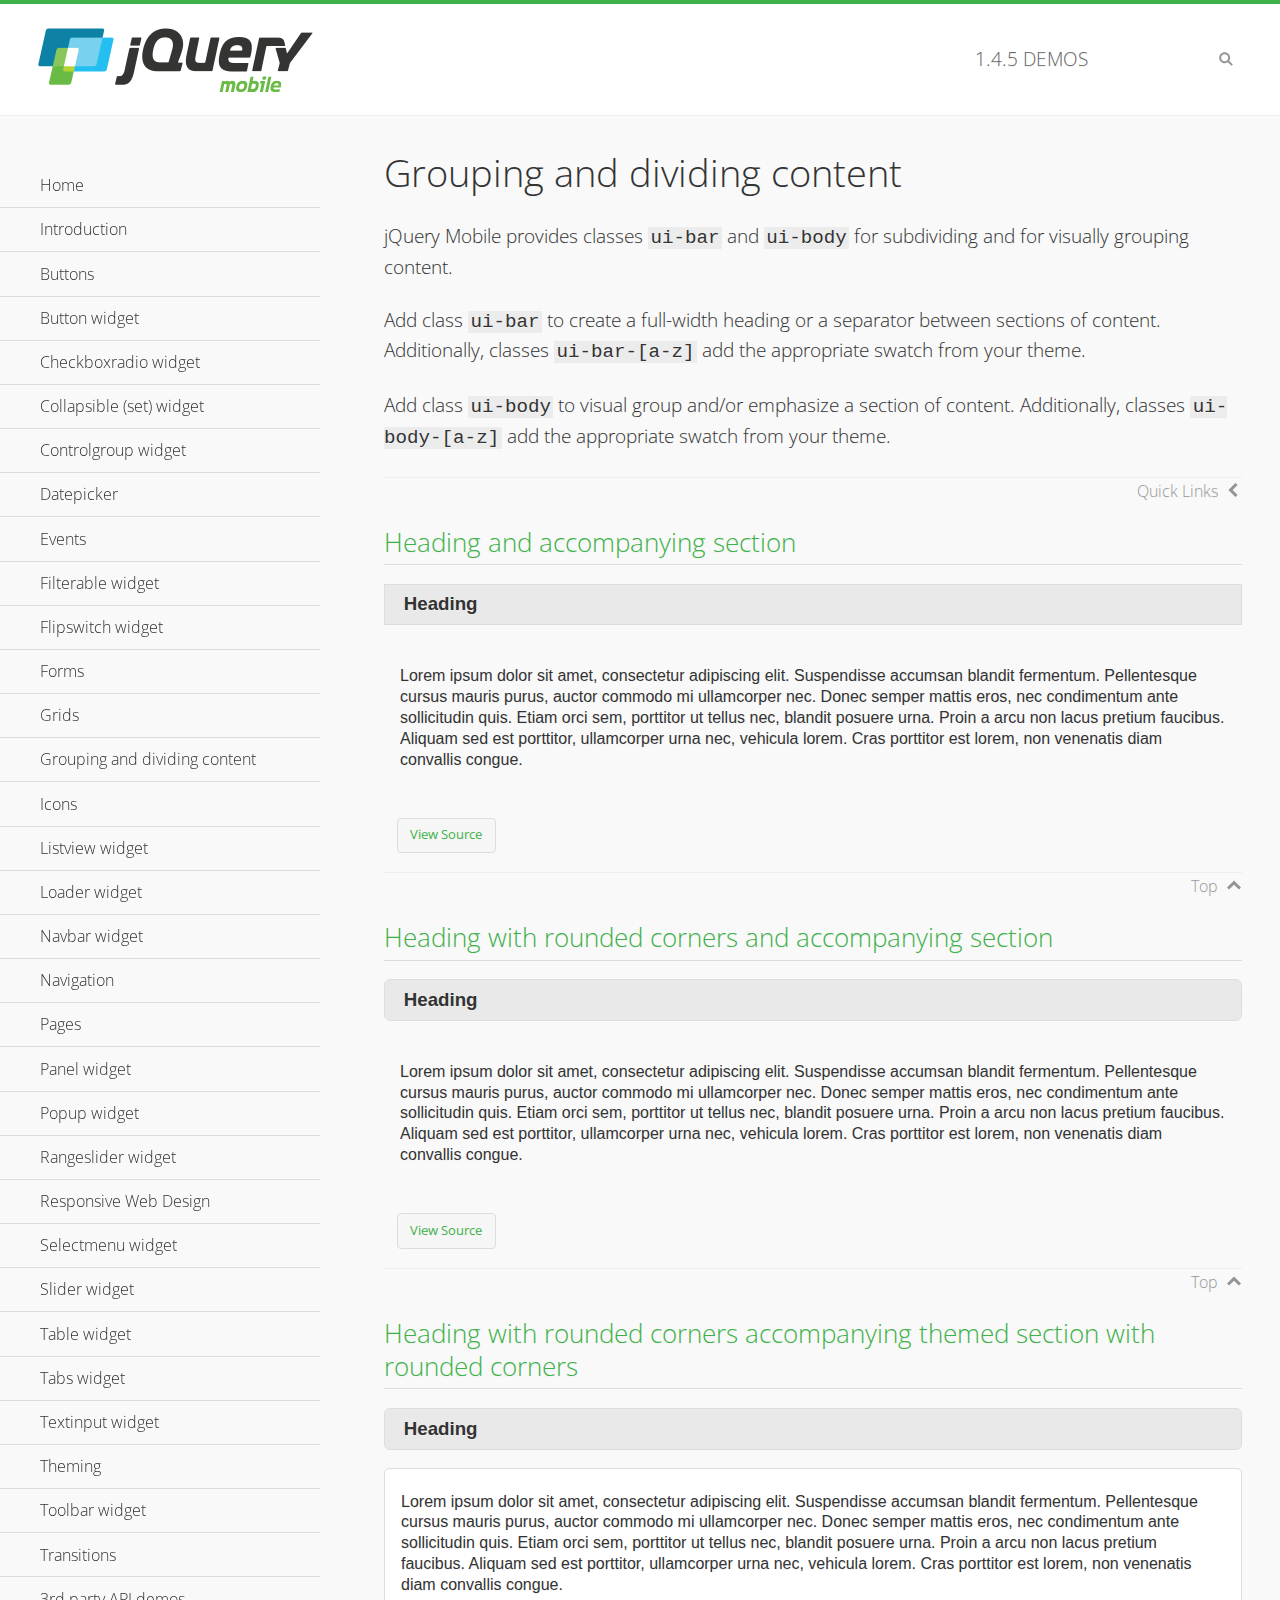
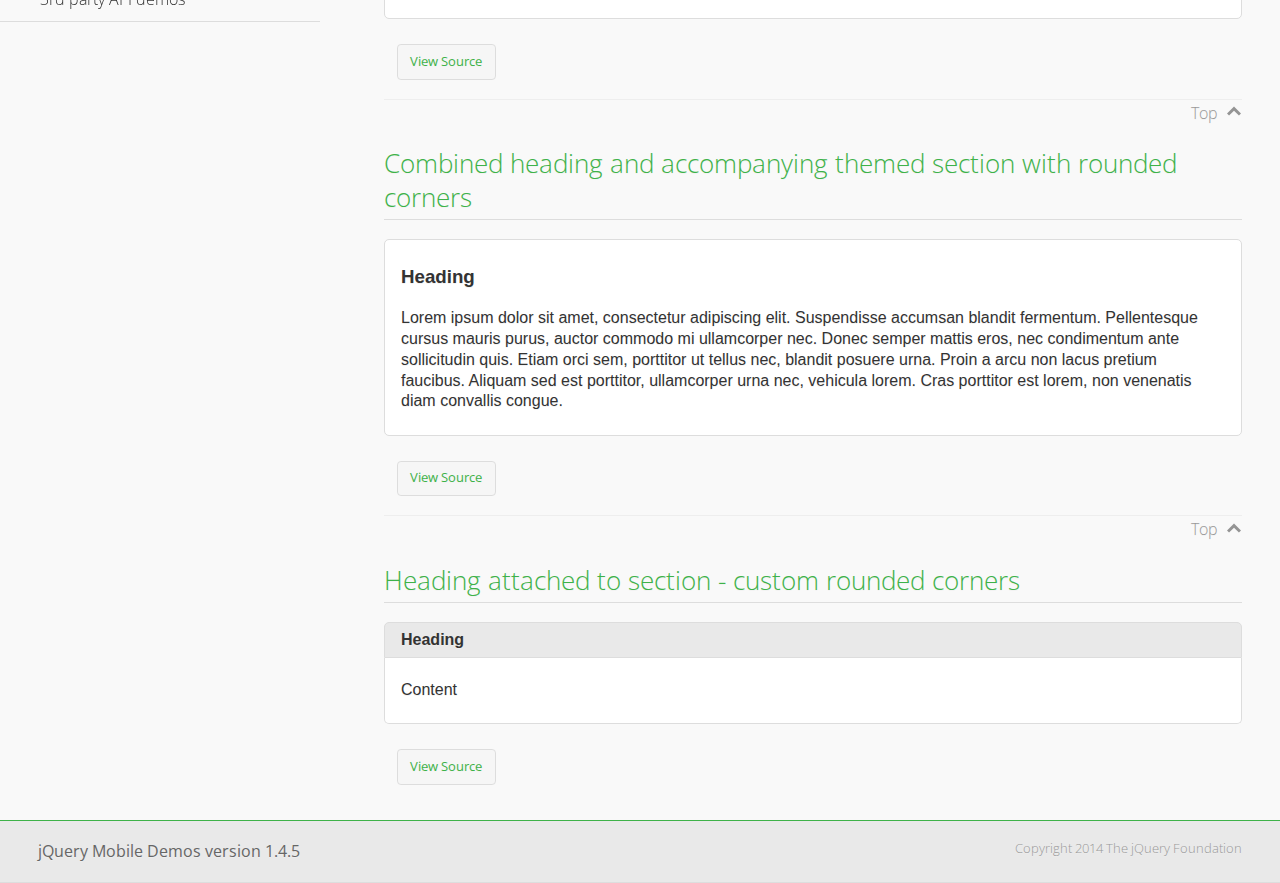
<file: pilot/scripts/jquery.mobile-1.4.5/demos/body-bar-classes/index.html>
<!DOCTYPE html>
<html>
	<head>
	<meta charset="utf-8">
	<meta name="viewport" content="width=device-width, initial-scale=1">
	<title>Grouping and dividing content - jQuery Mobile Demos</title>
	<link rel="shortcut icon" href="../favicon.ico">
	<link rel="stylesheet" href="http://fonts.googleapis.com/css?family=Open+Sans:300,400,700">
	<link rel="stylesheet" href="../css/themes/default/jquery.mobile-1.4.5.min.css">
	<link rel="stylesheet" href="../_assets/css/jqm-demos.css">
	<script src="../js/jquery.js"></script>
	<script src="../_assets/js/index.js"></script>
	<script src="../js/jquery.mobile-1.4.5.min.js"></script>
  <style id="combined-heading-and-section">
    .custom-corners .ui-bar {
      -webkit-border-top-left-radius: inherit;
      border-top-left-radius: inherit;
      -webkit-border-top-right-radius: inherit;
      border-top-right-radius: inherit;
    }
    .custom-corners .ui-body {
      border-top-width: 0;
      -webkit-border-bottom-left-radius: inherit;
      border-bottom-left-radius: inherit;
      -webkit-border-bottom-right-radius: inherit;
      border-bottom-right-radius: inherit;
    }
  </style>
</head>
<body>
<div data-role="page" class="jqm-demos" data-quicklinks="true">

	<div data-role="header" class="jqm-header">
		<h2><a href="../" title="jQuery Mobile Demos home"><img src="../_assets/img/jquery-logo.png" alt="jQuery Mobile"></a></h2>
		<p><span class="jqm-version"></span> Demos</p>
		<a href="#" class="jqm-navmenu-link ui-btn ui-btn-icon-notext ui-corner-all ui-icon-bars ui-nodisc-icon ui-alt-icon ui-btn-left">Menu</a>
		<a href="#" class="jqm-search-link ui-btn ui-btn-icon-notext ui-corner-all ui-icon-search ui-nodisc-icon ui-alt-icon ui-btn-right">Search</a>
	</div><!-- /header -->

	<div role="main" class="ui-content jqm-content">

		<h1>Grouping and dividing content</h1>

		<p>jQuery Mobile provides classes <code>ui-bar</code> and <code>ui-body</code> for subdividing and for visually grouping content.</p>
		<p>Add class <code>ui-bar</code> to create a full-width heading or a separator between sections of content. Additionally, classes <code>ui-bar-[a-z]</code> add the appropriate swatch from your theme.</p>
		<p>Add class <code>ui-body</code> to visual group and/or emphasize a section of content. Additionally, classes <code>ui-body-[a-z]</code> add the appropriate swatch from your theme.</p>

		<h2>Heading and accompanying section</h2>

		<div data-demo-html="true">
      <h3 class="ui-bar ui-bar-a">Heading</h3>
			<div class="ui-body">
				<p>Lorem ipsum dolor sit amet, consectetur adipiscing elit. Suspendisse accumsan blandit fermentum. Pellentesque cursus mauris purus, auctor commodo mi ullamcorper nec. Donec semper mattis eros, nec condimentum ante sollicitudin quis. Etiam orci sem, porttitor ut tellus nec, blandit posuere urna. Proin a arcu non lacus pretium faucibus. Aliquam sed est porttitor, ullamcorper urna nec, vehicula lorem. Cras porttitor est lorem, non venenatis diam convallis congue.</p>
			</div>
		</div>

		<h2>Heading with rounded corners and accompanying section</h2>

		<div data-demo-html="true">
      <h3 class="ui-bar ui-bar-a ui-corner-all">Heading</h3>
			<div class="ui-body">
				<p>Lorem ipsum dolor sit amet, consectetur adipiscing elit. Suspendisse accumsan blandit fermentum. Pellentesque cursus mauris purus, auctor commodo mi ullamcorper nec. Donec semper mattis eros, nec condimentum ante sollicitudin quis. Etiam orci sem, porttitor ut tellus nec, blandit posuere urna. Proin a arcu non lacus pretium faucibus. Aliquam sed est porttitor, ullamcorper urna nec, vehicula lorem. Cras porttitor est lorem, non venenatis diam convallis congue.</p>
			</div>
		</div>

		<h2>Heading with rounded corners accompanying themed section with rounded corners</h2>

		<div data-demo-html="true">
      <h3 class="ui-bar ui-bar-a ui-corner-all">Heading</h3>
			<div class="ui-body ui-body-a ui-corner-all">
				<p>Lorem ipsum dolor sit amet, consectetur adipiscing elit. Suspendisse accumsan blandit fermentum. Pellentesque cursus mauris purus, auctor commodo mi ullamcorper nec. Donec semper mattis eros, nec condimentum ante sollicitudin quis. Etiam orci sem, porttitor ut tellus nec, blandit posuere urna. Proin a arcu non lacus pretium faucibus. Aliquam sed est porttitor, ullamcorper urna nec, vehicula lorem. Cras porttitor est lorem, non venenatis diam convallis congue.</p>
			</div>
		</div>

		<h2>Combined heading and accompanying themed section with rounded corners</h2>

		<div data-demo-html="true">
			<div class="ui-body ui-body-a ui-corner-all">
	      <h3>Heading</h3>
				<p>Lorem ipsum dolor sit amet, consectetur adipiscing elit. Suspendisse accumsan blandit fermentum. Pellentesque cursus mauris purus, auctor commodo mi ullamcorper nec. Donec semper mattis eros, nec condimentum ante sollicitudin quis. Etiam orci sem, porttitor ut tellus nec, blandit posuere urna. Proin a arcu non lacus pretium faucibus. Aliquam sed est porttitor, ullamcorper urna nec, vehicula lorem. Cras porttitor est lorem, non venenatis diam convallis congue.</p>
			</div>
		</div>

		<h2>Heading attached to section - custom rounded corners</h2>

		<div data-demo-html="true" data-demo-css="#combined-heading-and-section">
      <div class="ui-corner-all custom-corners">
        <div class="ui-bar ui-bar-a">
          <h3>Heading</h3>
        </div>
        <div class="ui-body ui-body-a">
          <p>Content</p>
        </div>
      </div>
		</div>

	</div><!-- /content -->
	    <div data-role="panel" class="jqm-navmenu-panel" data-position="left" data-display="overlay" data-theme="a">
	    	<ul class="jqm-list ui-alt-icon ui-nodisc-icon">
<li data-filtertext="demos homepage" data-icon="home"><a href=".././">Home</a></li>
<li data-filtertext="introduction overview getting started"><a href="../intro/" data-ajax="false">Introduction</a></li>
<li data-filtertext="buttons button markup buttonmarkup method anchor link button element"><a href="../button-markup/" data-ajax="false">Buttons</a></li>
<li data-filtertext="form button widget input button submit reset"><a href="../button/" data-ajax="false">Button widget</a></li>
<li data-role="collapsible" data-enhanced="true" data-collapsed-icon="carat-d" data-expanded-icon="carat-u" data-iconpos="right" data-inset="false" class="ui-collapsible ui-collapsible-themed-content ui-collapsible-collapsed">
	<h3 class="ui-collapsible-heading ui-collapsible-heading-collapsed">
		<a href="#" class="ui-collapsible-heading-toggle ui-btn ui-btn-icon-right ui-btn-inherit ui-icon-carat-d">
		    Checkboxradio widget<span class="ui-collapsible-heading-status"> click to expand contents</span>
		</a>
	</h3>
	<div class="ui-collapsible-content ui-body-inherit ui-collapsible-content-collapsed" aria-hidden="true">
		<ul>
			<li data-filtertext="form checkboxradio widget checkbox input checkboxes controlgroups"><a href="../checkboxradio-checkbox/" data-ajax="false">Checkboxes</a></li>
			<li data-filtertext="form checkboxradio widget radio input radio buttons controlgroups"><a href="../checkboxradio-radio/" data-ajax="false">Radio buttons</a></li>
		</ul>
	</div>
</li>
<li data-role="collapsible" data-enhanced="true" data-collapsed-icon="carat-d" data-expanded-icon="carat-u" data-iconpos="right" data-inset="false" class="ui-collapsible ui-collapsible-themed-content ui-collapsible-collapsed">
	<h3 class="ui-collapsible-heading ui-collapsible-heading-collapsed">
		<a href="#" class="ui-collapsible-heading-toggle ui-btn ui-btn-icon-right ui-btn-inherit ui-icon-carat-d">
			Collapsible (set) widget<span class="ui-collapsible-heading-status"> click to expand contents</span>
		</a>
	</h3>
	<div class="ui-collapsible-content ui-body-inherit ui-collapsible-content-collapsed" aria-hidden="true">
		<ul>
			<li data-filtertext="collapsibles content formatting"><a href="../collapsible/" data-ajax="false">Collapsible</a></li>
			<li data-filtertext="dynamic collapsible set accordion append expand"><a href="../collapsible-dynamic/" data-ajax="false">Dynamic collapsibles</a></li>
			<li data-filtertext="accordions collapsible set widget content formatting grouped collapsibles"><a href="../collapsibleset/" data-ajax="false">Collapsible set</a></li>
		</ul>
	</div>
</li>
<li data-role="collapsible" data-enhanced="true" data-collapsed-icon="carat-d" data-expanded-icon="carat-u" data-iconpos="right" data-inset="false" class="ui-collapsible ui-collapsible-themed-content ui-collapsible-collapsed">
	<h3 class="ui-collapsible-heading ui-collapsible-heading-collapsed">
		<a href="#" class="ui-collapsible-heading-toggle ui-btn ui-btn-icon-right ui-btn-inherit ui-icon-carat-d">
			Controlgroup widget<span class="ui-collapsible-heading-status"> click to expand contents</span>
		</a>
	</h3>
	<div class="ui-collapsible-content ui-body-inherit ui-collapsible-content-collapsed" aria-hidden="true">
		<ul>
			<li data-filtertext="controlgroups selectmenu checkboxradio input grouped buttons horizontal vertical"><a href="../controlgroup/" data-ajax="false">Controlgroup</a></li>
			<li data-filtertext="dynamic controlgroup dynamically add buttons"><a href="../controlgroup-dynamic/" data-ajax="false">Dynamic controlgroups</a></li>
		</ul>
	</div>
</li>
<li data-filtertext="form datepicker widget date input"><a href="../datepicker/" data-ajax="false">Datepicker</a></li>
<li data-role="collapsible" data-enhanced="true" data-collapsed-icon="carat-d" data-expanded-icon="carat-u" data-iconpos="right" data-inset="false" class="ui-collapsible ui-collapsible-themed-content ui-collapsible-collapsed">
	<h3 class="ui-collapsible-heading ui-collapsible-heading-collapsed">
		<a href="#" class="ui-collapsible-heading-toggle ui-btn ui-btn-icon-right ui-btn-inherit ui-icon-carat-d">
			Events<span class="ui-collapsible-heading-status"> click to expand contents</span>
		</a>
	</h3>
	<div class="ui-collapsible-content ui-body-inherit ui-collapsible-content-collapsed" aria-hidden="true">
		<ul>
			<li data-filtertext="swipe to delete list items listviews swipe events"><a href="../swipe-list/" data-ajax="false">Swipe list items</a></li>
			<li data-filtertext="swipe to navigate swipe page navigation swipe events"><a href="../swipe-page/" data-ajax="false">Swipe page navigation</a></li>
		</ul>
	</div>
</li>
<li data-filtertext="filterable filter elements sorting searching listview table"><a href="../filterable/" data-ajax="false">Filterable widget</a></li>
<li data-filtertext="form flipswitch widget flip toggle switch binary select checkbox input"><a href="../flipswitch/" data-ajax="false">Flipswitch widget</a></li>
<li data-role="collapsible" data-enhanced="true" data-collapsed-icon="carat-d" data-expanded-icon="carat-u" data-iconpos="right" data-inset="false" class="ui-collapsible ui-collapsible-themed-content ui-collapsible-collapsed">
	<h3 class="ui-collapsible-heading ui-collapsible-heading-collapsed">
		<a href="#" class="ui-collapsible-heading-toggle ui-btn ui-btn-icon-right ui-btn-inherit ui-icon-carat-d">
			Forms<span class="ui-collapsible-heading-status"> click to expand contents</span>
		</a>
	</h3>
	<div class="ui-collapsible-content ui-body-inherit ui-collapsible-content-collapsed" aria-hidden="true">
		<ul>
			<li data-filtertext="forms text checkbox radio range button submit reset inputs selects textarea slider flipswitch label form elements"><a href="../forms/" data-ajax="false">Forms</a></li>
			<li data-filtertext="form hide labels hidden accessible ui-hidden-accessible forms"><a href="../forms-label-hidden-accessible/" data-ajax="false">Hide labels</a></li>
			<li data-filtertext="form field containers fieldcontain ui-field-contain forms"><a href="../forms-field-contain/" data-ajax="false">Field containers</a></li>
			<li data-filtertext="forms disabled form elements"><a href="../forms-disabled/" data-ajax="false">Forms disabled</a></li>
			<li data-filtertext="forms gallery examples overview forms text checkbox radio range button submit reset inputs selects textarea slider flipswitch label form elements"><a href="../forms-gallery/" data-ajax="false">Forms gallery</a></li>
		</ul>
	</div>
</li>
<li data-role="collapsible" data-enhanced="true" data-collapsed-icon="carat-d" data-expanded-icon="carat-u" data-iconpos="right" data-inset="false" class="ui-collapsible ui-collapsible-themed-content ui-collapsible-collapsed">
	<h3 class="ui-collapsible-heading ui-collapsible-heading-collapsed">
		<a href="#" class="ui-collapsible-heading-toggle ui-btn ui-btn-icon-right ui-btn-inherit ui-icon-carat-d">
			Grids<span class="ui-collapsible-heading-status"> click to expand contents</span>
		</a>
	</h3>
	<div class="ui-collapsible-content ui-body-inherit ui-collapsible-content-collapsed" aria-hidden="true">
		<ul>
			<li data-filtertext="grids columns blocks content formatting rwd responsive css framework"><a href="../grids/" data-ajax="false">Grids</a></li>
			<li data-filtertext="buttons in grids css framework"><a href="../grids-buttons/" data-ajax="false">Buttons in grids</a></li>
			<li data-filtertext="custom responsive grids rwd css framework"><a href="../grids-custom-responsive/" data-ajax="false">Custom responsive grids</a></li>
		</ul>
	</div>
</li>
<li data-filtertext="blocks content formatting sections heading"><a href="../body-bar-classes/" data-ajax="false">Grouping and dividing content</a></li>
<li data-role="collapsible" data-enhanced="true" data-collapsed-icon="carat-d" data-expanded-icon="carat-u" data-iconpos="right" data-inset="false" class="ui-collapsible ui-collapsible-themed-content ui-collapsible-collapsed">
	<h3 class="ui-collapsible-heading ui-collapsible-heading-collapsed">
		<a href="#" class="ui-collapsible-heading-toggle ui-btn ui-btn-icon-right ui-btn-inherit ui-icon-carat-d">
			Icons<span class="ui-collapsible-heading-status"> click to expand contents</span>
		</a>
	</h3>
	<div class="ui-collapsible-content ui-body-inherit ui-collapsible-content-collapsed" aria-hidden="true">
		<ul>
			<li data-filtertext="button icons svg disc alt custom icon position"><a href="../icons/" data-ajax="false">Icons</a></li>
			<li data-filtertext=""><a href="../icons-grunticon/" data-ajax="false">Grunticon loader</a></li>
		</ul>
	</div>
</li>
<li data-role="collapsible" data-enhanced="true" data-collapsed-icon="carat-d" data-expanded-icon="carat-u" data-iconpos="right" data-inset="false" class="ui-collapsible ui-collapsible-themed-content ui-collapsible-collapsed">
	<h3 class="ui-collapsible-heading ui-collapsible-heading-collapsed">
		<a href="#" class="ui-collapsible-heading-toggle ui-btn ui-btn-icon-right ui-btn-inherit ui-icon-carat-d">
			Listview widget<span class="ui-collapsible-heading-status"> click to expand contents</span>
		</a>
	</h3>
	<div class="ui-collapsible-content ui-body-inherit ui-collapsible-content-collapsed" aria-hidden="true">
		<ul>
			<li data-filtertext="listview widget thumbnails icons nested split button collapsible ul ol"><a href="../listview/" data-ajax="false">Listview</a></li>
			<li data-filtertext="autocomplete filterable reveal listview filtertextbeforefilter placeholder"><a href="../listview-autocomplete/" data-ajax="false">Listview autocomplete</a></li>
			<li data-filtertext="autocomplete filterable reveal listview remote data filtertextbeforefilter placeholder"><a href="../listview-autocomplete-remote/" data-ajax="false">Listview autocomplete remote data</a></li>
			<li data-filtertext="autodividers anchor jump scroll linkbars listview lists ul ol"><a href="../listview-autodividers-linkbar/" data-ajax="false">Listview autodividers linkbar</a></li>
			<li data-filtertext="listview autodividers selector autodividersselector lists ul ol"><a href="../listview-autodividers-selector/" data-ajax="false">Listview autodividers selector</a></li>
			<li data-filtertext="listview nested list items"><a href="../listview-nested-lists/" data-ajax="false">Nested Listviews</a></li>
			<li data-filtertext="listview collapsible list items flat"><a href="../listview-collapsible-item-flat/" data-ajax="false">Listview collapsible list items (flat)</a></li>
			<li data-filtertext="listview collapsible list indented"><a href="../listview-collapsible-item-indented/" data-ajax="false">Listview collapsible list items (indented)</a></li>
			<li data-filtertext="grid listview responsive grids responsive listviews lists ul"><a href="../listview-grid/" data-ajax="false">Listview responsive grid</a></li>
		</ul>
	</div>
</li>
<li data-filtertext="loader widget page loading navigation overlay spinner"><a href="../loader/" data-ajax="false">Loader widget</a></li>
<li data-filtertext="navbar widget navmenu toolbars header footer"><a href="../navbar/" data-ajax="false">Navbar widget</a></li>
<li data-role="collapsible" data-enhanced="true" data-collapsed-icon="carat-d" data-expanded-icon="carat-u" data-iconpos="right" data-inset="false" class="ui-collapsible ui-collapsible-themed-content ui-collapsible-collapsed">
	<h3 class="ui-collapsible-heading ui-collapsible-heading-collapsed">
		<a href="#" class="ui-collapsible-heading-toggle ui-btn ui-btn-icon-right ui-btn-inherit ui-icon-carat-d">
			Navigation<span class="ui-collapsible-heading-status"> click to expand contents</span>
		</a>
	</h3>
	<div class="ui-collapsible-content ui-body-inherit ui-collapsible-content-collapsed" aria-hidden="true">
		<ul>
			<li data-filtertext="ajax navigation navigate widget history event method"><a href="../navigation/" data-ajax="false">Navigation</a></li>
			<li data-filtertext="linking pages page links navigation ajax prefetch cache"><a href="../navigation-linking-pages/" data-ajax="false">Linking pages</a></li>
			<!-- <li data-filtertext="php redirect server redirection server-side navigation"><a href="../navigation-php-redirect/" data-ajax="false">PHP redirect demo</a></li>-->
			<li data-filtertext="navigation redirection hash query"><a href="../navigation-hash-processing/" data-ajax="false">Hash processing demo</a></li>
			<li data-filtertext="navigation redirection hash query"><a href="../page-events/" data-ajax="false">Page Navigation Events</a></li>
		</ul>
	</div>
</li>
<li data-role="collapsible" data-enhanced="true" data-collapsed-icon="carat-d" data-expanded-icon="carat-u" data-iconpos="right" data-inset="false" class="ui-collapsible ui-collapsible-themed-content ui-collapsible-collapsed">
	<h3 class="ui-collapsible-heading ui-collapsible-heading-collapsed">
		<a href="#" class="ui-collapsible-heading-toggle ui-btn ui-btn-icon-right ui-btn-inherit ui-icon-carat-d">
			Pages<span class="ui-collapsible-heading-status"> click to expand contents</span>
		</a>
	</h3>
	<div class="ui-collapsible-content ui-body-inherit ui-collapsible-content-collapsed" aria-hidden="true">
		<ul>
			<li data-filtertext="pages page widget ajax navigation"><a href="../pages/" data-ajax="false">Pages</a></li>
			<li data-filtertext="single page"><a href="../pages-single-page/" data-ajax="false">Single page</a></li>
			<li data-filtertext="multipage multi-page page"><a href="../pages-multi-page/" data-ajax="false">Multi-page template</a></li>
			<li data-filtertext="dialog page widget modal popup"><a href="../pages-dialog/" data-ajax="false">Dialog page</a></li>
		</ul>
	</div>
</li>
<li data-role="collapsible" data-enhanced="true" data-collapsed-icon="carat-d" data-expanded-icon="carat-u" data-iconpos="right" data-inset="false" class="ui-collapsible ui-collapsible-themed-content ui-collapsible-collapsed">
	<h3 class="ui-collapsible-heading ui-collapsible-heading-collapsed">
		<a href="#" class="ui-collapsible-heading-toggle ui-btn ui-btn-icon-right ui-btn-inherit ui-icon-carat-d">
			Panel widget<span class="ui-collapsible-heading-status"> click to expand contents</span>
		</a>
	</h3>
	<div class="ui-collapsible-content ui-body-inherit ui-collapsible-content-collapsed" aria-hidden="true">
		<ul>
			<li data-filtertext="panel widget sliding panels reveal push overlay responsive"><a href="../panel/" data-ajax="false">Panel</a></li>
			<li data-filtertext=""><a href="../panel-external/" data-ajax="false">External panels</a></li>
			<li data-filtertext="panel "><a href="../panel-fixed/" data-ajax="false">Fixed panels</a></li>
			<li data-filtertext="panel slide panels sliding panels shadow rwd responsive breakpoint"><a href="../panel-responsive/" data-ajax="false">Panels responsive</a></li>
			<li data-filtertext="panel custom style custom panel width reveal shadow listview panel styling page background wrapper"><a href="../panel-styling/" data-ajax="false">Custom panel style</a></li>
			<li data-filtertext="panel open on swipe"><a href="../panel-swipe-open/" data-ajax="false">Panel open on swipe</a></li>
			<li data-filtertext="panels outside page internal external toolbars"><a href="../panel-external-internal/" data-ajax="false">Panel external and internal</a></li>
		</ul>
	</div>
</li>
<li data-role="collapsible" data-enhanced="true" data-collapsed-icon="carat-d" data-expanded-icon="carat-u" data-iconpos="right" data-inset="false" class="ui-collapsible ui-collapsible-themed-content ui-collapsible-collapsed">
	<h3 class="ui-collapsible-heading ui-collapsible-heading-collapsed">
		<a href="#" class="ui-collapsible-heading-toggle ui-btn ui-btn-icon-right ui-btn-inherit ui-icon-carat-d">
			Popup widget<span class="ui-collapsible-heading-status"> click to expand contents</span>
		</a>
	</h3>
	<div class="ui-collapsible-content ui-body-inherit ui-collapsible-content-collapsed" aria-hidden="true">
		<ul>
			<li data-filtertext="popup widget popups dialog modal transition tooltip lightbox form overlay screen flip pop fade transition"><a href="../popup/" data-ajax="false">Popup</a></li>
			<li data-filtertext="popup alignment position"><a href="../popup-alignment/" data-ajax="false">Popup alignment</a></li>
			<li data-filtertext="popup arrow size popups popover"><a href="../popup-arrow-size/" data-ajax="false">Popup arrow size</a></li>
			<li data-filtertext="dynamic popups popup images lightbox"><a href="../popup-dynamic/" data-ajax="false">Dynamic popups</a></li>
			<li data-filtertext="popups with iframes scaling"><a href="../popup-iframe/" data-ajax="false">Popups with iframes</a></li>
			<li data-filtertext="popup image scaling"><a href="../popup-image-scaling/" data-ajax="false">Popup image scaling</a></li>
			<li data-filtertext="external popup outside multi-page"><a href="../popup-outside-multipage/" data-ajax="false">Popup outside multi-page</a></li>
		</ul>
	</div>
</li>
<li data-filtertext="form rangeslider widget dual sliders dual handle sliders range input"><a href="../rangeslider/" data-ajax="false">Rangeslider widget</a></li>
<li data-filtertext="responsive web design rwd adaptive progressive enhancement PE accessible mobile breakpoints media query media queries"><a href="../rwd/" data-ajax="false">Responsive Web Design</a></li>
<li data-role="collapsible" data-enhanced="true" data-collapsed-icon="carat-d" data-expanded-icon="carat-u" data-iconpos="right" data-inset="false" class="ui-collapsible ui-collapsible-themed-content ui-collapsible-collapsed">
	<h3 class="ui-collapsible-heading ui-collapsible-heading-collapsed">
		<a href="#" class="ui-collapsible-heading-toggle ui-btn ui-btn-icon-right ui-btn-inherit ui-icon-carat-d">
			Selectmenu widget<span class="ui-collapsible-heading-status"> click to expand contents</span>
		</a>
	</h3>
	<div class="ui-collapsible-content ui-body-inherit ui-collapsible-content-collapsed" aria-hidden="true">
		<ul>
			<li data-filtertext="form selectmenu widget select input custom select menu selects"><a href="../selectmenu/" data-ajax="false">Selectmenu</a></li>
			<li data-filtertext="form custom select menu selectmenu widget custom menu option optgroup multiple selects"><a href="../selectmenu-custom/" data-ajax="false">Custom select menu</a></li>
			<li data-filtertext="filterable select filter popup dialog"><a href="../selectmenu-custom-filter/" data-ajax="false">Custom select menu with filter</a></li>
		</ul>
	</div>
</li>
<li data-role="collapsible" data-enhanced="true" data-collapsed-icon="carat-d" data-expanded-icon="carat-u" data-iconpos="right" data-inset="false" class="ui-collapsible ui-collapsible-themed-content ui-collapsible-collapsed">
	<h3 class="ui-collapsible-heading ui-collapsible-heading-collapsed">
		<a href="#" class="ui-collapsible-heading-toggle ui-btn ui-btn-icon-right ui-btn-inherit ui-icon-carat-d">
			Slider widget<span class="ui-collapsible-heading-status"> click to expand contents</span>
		</a>
	</h3>
	<div class="ui-collapsible-content ui-body-inherit ui-collapsible-content-collapsed" aria-hidden="true">
		<ul>
			<li data-filtertext="form slider widget range input single sliders"><a href="../slider/" data-ajax="false">Slider</a></li>
			<li data-filtertext="form slider widget flipswitch slider binary select flip toggle switch"><a href="../slider-flipswitch/" data-ajax="false">Slider flip toggle switch</a></li>
			<li data-filtertext="form slider tooltip handle value input range sliders"><a href="../slider-tooltip/" data-ajax="false">Slider tooltip</a></li>
		</ul>
	</div>
</li>
<li data-role="collapsible" data-enhanced="true" data-collapsed-icon="carat-d" data-expanded-icon="carat-u" data-iconpos="right" data-inset="false" class="ui-collapsible ui-collapsible-themed-content ui-collapsible-collapsed">
	<h3 class="ui-collapsible-heading ui-collapsible-heading-collapsed">
		<a href="#" class="ui-collapsible-heading-toggle ui-btn ui-btn-icon-right ui-btn-inherit ui-icon-carat-d">
			Table widget<span class="ui-collapsible-heading-status"> click to expand contents</span>
		</a>
	</h3>
	<div class="ui-collapsible-content ui-body-inherit ui-collapsible-content-collapsed" aria-hidden="true">
		<ul>
			<li data-filtertext="table widget reflow column toggle th td responsive tables rwd hide show tabular"><a href="../table-column-toggle/" data-ajax="false">Table Column Toggle</a></li>
			<li data-filtertext="table column toggle phone comparison demo"><a href="../table-column-toggle-example/" data-ajax="false">Table Column Toggle demo</a></li>
			<li data-filtertext="responsive tables table column toggle heading groups rwd breakpoint"><a href="../table-column-toggle-heading-groups/" data-ajax="false">Table Column Toggle heading groups</a></li>
			<li data-filtertext="responsive tables table column toggle hide rwd breakpoint customization options"><a href="../table-column-toggle-options/" data-ajax="false">Table Column Toggle options</a></li>
			<li data-filtertext="table reflow th td responsive rwd columns tabular"><a href="../table-reflow/" data-ajax="false">Table Reflow</a></li>
			<li data-filtertext="responsive tables table reflow heading groups rwd breakpoint"><a href="../table-reflow-heading-groups/" data-ajax="false">Table Reflow heading groups</a></li>
			<li data-filtertext="responsive tables table reflow stripes strokes table style"><a href="../table-reflow-stripes-strokes/" data-ajax="false">Table Reflow stripes and strokes</a></li>
			<li data-filtertext="responsive tables table reflow stack custom styles"><a href="../table-reflow-styling/" data-ajax="false">Table Reflow custom styles</a></li>
		</ul>
	</div>
</li>
<li data-filtertext="ui tabs widget"><a href="../tabs/" data-ajax="false">Tabs widget</a></li>
<li data-filtertext="form textinput widget text input textarea number date time tel email file color password"><a href="../textinput/" data-ajax="false">Textinput widget</a></li>
<li data-role="collapsible" data-enhanced="true" data-collapsed-icon="carat-d" data-expanded-icon="carat-u" data-iconpos="right" data-inset="false" class="ui-collapsible ui-collapsible-themed-content ui-collapsible-collapsed">
	<h3 class="ui-collapsible-heading ui-collapsible-heading-collapsed">
		<a href="#" class="ui-collapsible-heading-toggle ui-btn ui-btn-icon-right ui-btn-inherit ui-icon-carat-d">
			Theming<span class="ui-collapsible-heading-status"> click to expand contents</span>
		</a>
	</h3>
	<div class="ui-collapsible-content ui-body-inherit ui-collapsible-content-collapsed" aria-hidden="true">
		<ul>
			<li data-filtertext="default theme swatches theming style css"><a href="../theme-default/" data-ajax="false">Default theme</a></li>
			<li data-filtertext="classic theme old theme swatches theming style css"><a href="../theme-classic/" data-ajax="false">Classic theme</a></li>
		</ul>
	</div>
</li>
<li data-role="collapsible" data-enhanced="true" data-collapsed-icon="carat-d" data-expanded-icon="carat-u" data-iconpos="right" data-inset="false" class="ui-collapsible ui-collapsible-themed-content ui-collapsible-collapsed">
	<h3 class="ui-collapsible-heading ui-collapsible-heading-collapsed">
		<a href="#" class="ui-collapsible-heading-toggle ui-btn ui-btn-icon-right ui-btn-inherit ui-icon-carat-d">
			Toolbar widget<span class="ui-collapsible-heading-status"> click to expand contents</span>
		</a>
	</h3>
	<div class="ui-collapsible-content ui-body-inherit ui-collapsible-content-collapsed" aria-hidden="true">
		<ul>
			<li data-filtertext="toolbar widget header footer toolbars fixed fullscreen external sections"><a href="../toolbar/" data-ajax="false">Toolbar</a></li>
			<li data-filtertext="dynamic toolbars dynamically add toolbar header footer"><a href="../toolbar-dynamic/" data-ajax="false">Dynamic toolbars</a></li>
			<li data-filtertext="external toolbars header footer"><a href="../toolbar-external/" data-ajax="false">External toolbars</a></li>
			<li data-filtertext="fixed toolbars header footer"><a href="../toolbar-fixed/" data-ajax="false">Fixed toolbars</a></li>
			<li data-filtertext="fixed fullscreen toolbars header footer"><a href="../toolbar-fixed-fullscreen/" data-ajax="false">Fullscreen toolbars</a></li>
			<li data-filtertext="external fixed toolbars header footer"><a href="../toolbar-fixed-external/" data-ajax="false">Fixed external toolbars</a></li>
			<li data-filtertext="external persistent toolbars header footer navbar navmenu"><a href="../toolbar-fixed-persistent/" data-ajax="false">Persistent toolbars</a></li>
			<li data-filtertext="external ajax optimized toolbars persistent toolbars header footer navbar"><a href="../toolbar-fixed-persistent-optimized/" data-ajax="false">Ajax optimized toolbars</a></li>
			<li data-filtertext="form in toolbars header footer"><a href="../toolbar-fixed-forms/" data-ajax="false">Form in toolbar</a></li>
		</ul>
	</div>
</li>
<li data-filtertext="page transitions animated pages popup navigation flip slide fade pop"><a href="../transitions/" data-ajax="false">Transitions</a></li>
<li data-role="collapsible" data-enhanced="true" data-collapsed-icon="carat-d" data-expanded-icon="carat-u" data-iconpos="right" data-inset="false" class="ui-collapsible ui-collapsible-themed-content ui-collapsible-collapsed">
	<h3 class="ui-collapsible-heading ui-collapsible-heading-collapsed">
		<a href="#" class="ui-collapsible-heading-toggle ui-btn ui-btn-icon-right ui-btn-inherit ui-icon-carat-d">
			3rd party API demos<span class="ui-collapsible-heading-status"> click to expand contents</span>
		</a>
	</h3>
	<div class="ui-collapsible-content ui-body-inherit ui-collapsible-content-collapsed" aria-hidden="true">
		<ul>
			<li data-filtertext="backbone requirejs navigation router"><a href="../backbone-requirejs/" data-ajax="false">Backbone RequireJS</a></li>
			<li data-filtertext="google maps geolocation demo"><a href="../map-geolocation/" data-ajax="false">Google Maps geolocation</a></li>
			<li data-filtertext="google maps hybrid"><a href="../map-list-toggle/" data-ajax="false">Google Maps list toggle</a></li>
		</ul>
	</div>
</li>



		     </ul>
		</div><!-- /panel -->


	<div data-role="footer" data-position="fixed" data-tap-toggle="false" class="jqm-footer">
		<p>jQuery Mobile Demos version <span class="jqm-version"></span></p>
		<p>Copyright 2014 The jQuery Foundation</p>
	</div><!-- /footer -->
	<!-- TODO: This should become an external panel so we can add input to markup (unique ID) -->
    <div data-role="panel" class="jqm-search-panel" data-position="right" data-display="overlay" data-theme="a">
		<div class="jqm-search">
			<ul class="jqm-list" data-filter-placeholder="Search demos..." data-filter-reveal="true">
<li data-filtertext="demos homepage" data-icon="home"><a href=".././">Home</a></li>
<li data-filtertext="introduction overview getting started"><a href="../intro/" data-ajax="false">Introduction</a></li>
<li data-filtertext="buttons button markup buttonmarkup method anchor link button element"><a href="../button-markup/" data-ajax="false">Buttons</a></li>
<li data-filtertext="form button widget input button submit reset"><a href="../button/" data-ajax="false">Button widget</a></li>
<li data-role="collapsible" data-enhanced="true" data-collapsed-icon="carat-d" data-expanded-icon="carat-u" data-iconpos="right" data-inset="false" class="ui-collapsible ui-collapsible-themed-content ui-collapsible-collapsed">
	<h3 class="ui-collapsible-heading ui-collapsible-heading-collapsed">
		<a href="#" class="ui-collapsible-heading-toggle ui-btn ui-btn-icon-right ui-btn-inherit ui-icon-carat-d">
		    Checkboxradio widget<span class="ui-collapsible-heading-status"> click to expand contents</span>
		</a>
	</h3>
	<div class="ui-collapsible-content ui-body-inherit ui-collapsible-content-collapsed" aria-hidden="true">
		<ul>
			<li data-filtertext="form checkboxradio widget checkbox input checkboxes controlgroups"><a href="../checkboxradio-checkbox/" data-ajax="false">Checkboxes</a></li>
			<li data-filtertext="form checkboxradio widget radio input radio buttons controlgroups"><a href="../checkboxradio-radio/" data-ajax="false">Radio buttons</a></li>
		</ul>
	</div>
</li>
<li data-role="collapsible" data-enhanced="true" data-collapsed-icon="carat-d" data-expanded-icon="carat-u" data-iconpos="right" data-inset="false" class="ui-collapsible ui-collapsible-themed-content ui-collapsible-collapsed">
	<h3 class="ui-collapsible-heading ui-collapsible-heading-collapsed">
		<a href="#" class="ui-collapsible-heading-toggle ui-btn ui-btn-icon-right ui-btn-inherit ui-icon-carat-d">
			Collapsible (set) widget<span class="ui-collapsible-heading-status"> click to expand contents</span>
		</a>
	</h3>
	<div class="ui-collapsible-content ui-body-inherit ui-collapsible-content-collapsed" aria-hidden="true">
		<ul>
			<li data-filtertext="collapsibles content formatting"><a href="../collapsible/" data-ajax="false">Collapsible</a></li>
			<li data-filtertext="dynamic collapsible set accordion append expand"><a href="../collapsible-dynamic/" data-ajax="false">Dynamic collapsibles</a></li>
			<li data-filtertext="accordions collapsible set widget content formatting grouped collapsibles"><a href="../collapsibleset/" data-ajax="false">Collapsible set</a></li>
		</ul>
	</div>
</li>
<li data-role="collapsible" data-enhanced="true" data-collapsed-icon="carat-d" data-expanded-icon="carat-u" data-iconpos="right" data-inset="false" class="ui-collapsible ui-collapsible-themed-content ui-collapsible-collapsed">
	<h3 class="ui-collapsible-heading ui-collapsible-heading-collapsed">
		<a href="#" class="ui-collapsible-heading-toggle ui-btn ui-btn-icon-right ui-btn-inherit ui-icon-carat-d">
			Controlgroup widget<span class="ui-collapsible-heading-status"> click to expand contents</span>
		</a>
	</h3>
	<div class="ui-collapsible-content ui-body-inherit ui-collapsible-content-collapsed" aria-hidden="true">
		<ul>
			<li data-filtertext="controlgroups selectmenu checkboxradio input grouped buttons horizontal vertical"><a href="../controlgroup/" data-ajax="false">Controlgroup</a></li>
			<li data-filtertext="dynamic controlgroup dynamically add buttons"><a href="../controlgroup-dynamic/" data-ajax="false">Dynamic controlgroups</a></li>
		</ul>
	</div>
</li>
<li data-filtertext="form datepicker widget date input"><a href="../datepicker/" data-ajax="false">Datepicker</a></li>
<li data-role="collapsible" data-enhanced="true" data-collapsed-icon="carat-d" data-expanded-icon="carat-u" data-iconpos="right" data-inset="false" class="ui-collapsible ui-collapsible-themed-content ui-collapsible-collapsed">
	<h3 class="ui-collapsible-heading ui-collapsible-heading-collapsed">
		<a href="#" class="ui-collapsible-heading-toggle ui-btn ui-btn-icon-right ui-btn-inherit ui-icon-carat-d">
			Events<span class="ui-collapsible-heading-status"> click to expand contents</span>
		</a>
	</h3>
	<div class="ui-collapsible-content ui-body-inherit ui-collapsible-content-collapsed" aria-hidden="true">
		<ul>
			<li data-filtertext="swipe to delete list items listviews swipe events"><a href="../swipe-list/" data-ajax="false">Swipe list items</a></li>
			<li data-filtertext="swipe to navigate swipe page navigation swipe events"><a href="../swipe-page/" data-ajax="false">Swipe page navigation</a></li>
		</ul>
	</div>
</li>
<li data-filtertext="filterable filter elements sorting searching listview table"><a href="../filterable/" data-ajax="false">Filterable widget</a></li>
<li data-filtertext="form flipswitch widget flip toggle switch binary select checkbox input"><a href="../flipswitch/" data-ajax="false">Flipswitch widget</a></li>
<li data-role="collapsible" data-enhanced="true" data-collapsed-icon="carat-d" data-expanded-icon="carat-u" data-iconpos="right" data-inset="false" class="ui-collapsible ui-collapsible-themed-content ui-collapsible-collapsed">
	<h3 class="ui-collapsible-heading ui-collapsible-heading-collapsed">
		<a href="#" class="ui-collapsible-heading-toggle ui-btn ui-btn-icon-right ui-btn-inherit ui-icon-carat-d">
			Forms<span class="ui-collapsible-heading-status"> click to expand contents</span>
		</a>
	</h3>
	<div class="ui-collapsible-content ui-body-inherit ui-collapsible-content-collapsed" aria-hidden="true">
		<ul>
			<li data-filtertext="forms text checkbox radio range button submit reset inputs selects textarea slider flipswitch label form elements"><a href="../forms/" data-ajax="false">Forms</a></li>
			<li data-filtertext="form hide labels hidden accessible ui-hidden-accessible forms"><a href="../forms-label-hidden-accessible/" data-ajax="false">Hide labels</a></li>
			<li data-filtertext="form field containers fieldcontain ui-field-contain forms"><a href="../forms-field-contain/" data-ajax="false">Field containers</a></li>
			<li data-filtertext="forms disabled form elements"><a href="../forms-disabled/" data-ajax="false">Forms disabled</a></li>
			<li data-filtertext="forms gallery examples overview forms text checkbox radio range button submit reset inputs selects textarea slider flipswitch label form elements"><a href="../forms-gallery/" data-ajax="false">Forms gallery</a></li>
		</ul>
	</div>
</li>
<li data-role="collapsible" data-enhanced="true" data-collapsed-icon="carat-d" data-expanded-icon="carat-u" data-iconpos="right" data-inset="false" class="ui-collapsible ui-collapsible-themed-content ui-collapsible-collapsed">
	<h3 class="ui-collapsible-heading ui-collapsible-heading-collapsed">
		<a href="#" class="ui-collapsible-heading-toggle ui-btn ui-btn-icon-right ui-btn-inherit ui-icon-carat-d">
			Grids<span class="ui-collapsible-heading-status"> click to expand contents</span>
		</a>
	</h3>
	<div class="ui-collapsible-content ui-body-inherit ui-collapsible-content-collapsed" aria-hidden="true">
		<ul>
			<li data-filtertext="grids columns blocks content formatting rwd responsive css framework"><a href="../grids/" data-ajax="false">Grids</a></li>
			<li data-filtertext="buttons in grids css framework"><a href="../grids-buttons/" data-ajax="false">Buttons in grids</a></li>
			<li data-filtertext="custom responsive grids rwd css framework"><a href="../grids-custom-responsive/" data-ajax="false">Custom responsive grids</a></li>
		</ul>
	</div>
</li>
<li data-filtertext="blocks content formatting sections heading"><a href="../body-bar-classes/" data-ajax="false">Grouping and dividing content</a></li>
<li data-role="collapsible" data-enhanced="true" data-collapsed-icon="carat-d" data-expanded-icon="carat-u" data-iconpos="right" data-inset="false" class="ui-collapsible ui-collapsible-themed-content ui-collapsible-collapsed">
	<h3 class="ui-collapsible-heading ui-collapsible-heading-collapsed">
		<a href="#" class="ui-collapsible-heading-toggle ui-btn ui-btn-icon-right ui-btn-inherit ui-icon-carat-d">
			Icons<span class="ui-collapsible-heading-status"> click to expand contents</span>
		</a>
	</h3>
	<div class="ui-collapsible-content ui-body-inherit ui-collapsible-content-collapsed" aria-hidden="true">
		<ul>
			<li data-filtertext="button icons svg disc alt custom icon position"><a href="../icons/" data-ajax="false">Icons</a></li>
			<li data-filtertext=""><a href="../icons-grunticon/" data-ajax="false">Grunticon loader</a></li>
		</ul>
	</div>
</li>
<li data-role="collapsible" data-enhanced="true" data-collapsed-icon="carat-d" data-expanded-icon="carat-u" data-iconpos="right" data-inset="false" class="ui-collapsible ui-collapsible-themed-content ui-collapsible-collapsed">
	<h3 class="ui-collapsible-heading ui-collapsible-heading-collapsed">
		<a href="#" class="ui-collapsible-heading-toggle ui-btn ui-btn-icon-right ui-btn-inherit ui-icon-carat-d">
			Listview widget<span class="ui-collapsible-heading-status"> click to expand contents</span>
		</a>
	</h3>
	<div class="ui-collapsible-content ui-body-inherit ui-collapsible-content-collapsed" aria-hidden="true">
		<ul>
			<li data-filtertext="listview widget thumbnails icons nested split button collapsible ul ol"><a href="../listview/" data-ajax="false">Listview</a></li>
			<li data-filtertext="autocomplete filterable reveal listview filtertextbeforefilter placeholder"><a href="../listview-autocomplete/" data-ajax="false">Listview autocomplete</a></li>
			<li data-filtertext="autocomplete filterable reveal listview remote data filtertextbeforefilter placeholder"><a href="../listview-autocomplete-remote/" data-ajax="false">Listview autocomplete remote data</a></li>
			<li data-filtertext="autodividers anchor jump scroll linkbars listview lists ul ol"><a href="../listview-autodividers-linkbar/" data-ajax="false">Listview autodividers linkbar</a></li>
			<li data-filtertext="listview autodividers selector autodividersselector lists ul ol"><a href="../listview-autodividers-selector/" data-ajax="false">Listview autodividers selector</a></li>
			<li data-filtertext="listview nested list items"><a href="../listview-nested-lists/" data-ajax="false">Nested Listviews</a></li>
			<li data-filtertext="listview collapsible list items flat"><a href="../listview-collapsible-item-flat/" data-ajax="false">Listview collapsible list items (flat)</a></li>
			<li data-filtertext="listview collapsible list indented"><a href="../listview-collapsible-item-indented/" data-ajax="false">Listview collapsible list items (indented)</a></li>
			<li data-filtertext="grid listview responsive grids responsive listviews lists ul"><a href="../listview-grid/" data-ajax="false">Listview responsive grid</a></li>
		</ul>
	</div>
</li>
<li data-filtertext="loader widget page loading navigation overlay spinner"><a href="../loader/" data-ajax="false">Loader widget</a></li>
<li data-filtertext="navbar widget navmenu toolbars header footer"><a href="../navbar/" data-ajax="false">Navbar widget</a></li>
<li data-role="collapsible" data-enhanced="true" data-collapsed-icon="carat-d" data-expanded-icon="carat-u" data-iconpos="right" data-inset="false" class="ui-collapsible ui-collapsible-themed-content ui-collapsible-collapsed">
	<h3 class="ui-collapsible-heading ui-collapsible-heading-collapsed">
		<a href="#" class="ui-collapsible-heading-toggle ui-btn ui-btn-icon-right ui-btn-inherit ui-icon-carat-d">
			Navigation<span class="ui-collapsible-heading-status"> click to expand contents</span>
		</a>
	</h3>
	<div class="ui-collapsible-content ui-body-inherit ui-collapsible-content-collapsed" aria-hidden="true">
		<ul>
			<li data-filtertext="ajax navigation navigate widget history event method"><a href="../navigation/" data-ajax="false">Navigation</a></li>
			<li data-filtertext="linking pages page links navigation ajax prefetch cache"><a href="../navigation-linking-pages/" data-ajax="false">Linking pages</a></li>
			<!-- <li data-filtertext="php redirect server redirection server-side navigation"><a href="../navigation-php-redirect/" data-ajax="false">PHP redirect demo</a></li>-->
			<li data-filtertext="navigation redirection hash query"><a href="../navigation-hash-processing/" data-ajax="false">Hash processing demo</a></li>
			<li data-filtertext="navigation redirection hash query"><a href="../page-events/" data-ajax="false">Page Navigation Events</a></li>
		</ul>
	</div>
</li>
<li data-role="collapsible" data-enhanced="true" data-collapsed-icon="carat-d" data-expanded-icon="carat-u" data-iconpos="right" data-inset="false" class="ui-collapsible ui-collapsible-themed-content ui-collapsible-collapsed">
	<h3 class="ui-collapsible-heading ui-collapsible-heading-collapsed">
		<a href="#" class="ui-collapsible-heading-toggle ui-btn ui-btn-icon-right ui-btn-inherit ui-icon-carat-d">
			Pages<span class="ui-collapsible-heading-status"> click to expand contents</span>
		</a>
	</h3>
	<div class="ui-collapsible-content ui-body-inherit ui-collapsible-content-collapsed" aria-hidden="true">
		<ul>
			<li data-filtertext="pages page widget ajax navigation"><a href="../pages/" data-ajax="false">Pages</a></li>
			<li data-filtertext="single page"><a href="../pages-single-page/" data-ajax="false">Single page</a></li>
			<li data-filtertext="multipage multi-page page"><a href="../pages-multi-page/" data-ajax="false">Multi-page template</a></li>
			<li data-filtertext="dialog page widget modal popup"><a href="../pages-dialog/" data-ajax="false">Dialog page</a></li>
		</ul>
	</div>
</li>
<li data-role="collapsible" data-enhanced="true" data-collapsed-icon="carat-d" data-expanded-icon="carat-u" data-iconpos="right" data-inset="false" class="ui-collapsible ui-collapsible-themed-content ui-collapsible-collapsed">
	<h3 class="ui-collapsible-heading ui-collapsible-heading-collapsed">
		<a href="#" class="ui-collapsible-heading-toggle ui-btn ui-btn-icon-right ui-btn-inherit ui-icon-carat-d">
			Panel widget<span class="ui-collapsible-heading-status"> click to expand contents</span>
		</a>
	</h3>
	<div class="ui-collapsible-content ui-body-inherit ui-collapsible-content-collapsed" aria-hidden="true">
		<ul>
			<li data-filtertext="panel widget sliding panels reveal push overlay responsive"><a href="../panel/" data-ajax="false">Panel</a></li>
			<li data-filtertext=""><a href="../panel-external/" data-ajax="false">External panels</a></li>
			<li data-filtertext="panel "><a href="../panel-fixed/" data-ajax="false">Fixed panels</a></li>
			<li data-filtertext="panel slide panels sliding panels shadow rwd responsive breakpoint"><a href="../panel-responsive/" data-ajax="false">Panels responsive</a></li>
			<li data-filtertext="panel custom style custom panel width reveal shadow listview panel styling page background wrapper"><a href="../panel-styling/" data-ajax="false">Custom panel style</a></li>
			<li data-filtertext="panel open on swipe"><a href="../panel-swipe-open/" data-ajax="false">Panel open on swipe</a></li>
			<li data-filtertext="panels outside page internal external toolbars"><a href="../panel-external-internal/" data-ajax="false">Panel external and internal</a></li>
		</ul>
	</div>
</li>
<li data-role="collapsible" data-enhanced="true" data-collapsed-icon="carat-d" data-expanded-icon="carat-u" data-iconpos="right" data-inset="false" class="ui-collapsible ui-collapsible-themed-content ui-collapsible-collapsed">
	<h3 class="ui-collapsible-heading ui-collapsible-heading-collapsed">
		<a href="#" class="ui-collapsible-heading-toggle ui-btn ui-btn-icon-right ui-btn-inherit ui-icon-carat-d">
			Popup widget<span class="ui-collapsible-heading-status"> click to expand contents</span>
		</a>
	</h3>
	<div class="ui-collapsible-content ui-body-inherit ui-collapsible-content-collapsed" aria-hidden="true">
		<ul>
			<li data-filtertext="popup widget popups dialog modal transition tooltip lightbox form overlay screen flip pop fade transition"><a href="../popup/" data-ajax="false">Popup</a></li>
			<li data-filtertext="popup alignment position"><a href="../popup-alignment/" data-ajax="false">Popup alignment</a></li>
			<li data-filtertext="popup arrow size popups popover"><a href="../popup-arrow-size/" data-ajax="false">Popup arrow size</a></li>
			<li data-filtertext="dynamic popups popup images lightbox"><a href="../popup-dynamic/" data-ajax="false">Dynamic popups</a></li>
			<li data-filtertext="popups with iframes scaling"><a href="../popup-iframe/" data-ajax="false">Popups with iframes</a></li>
			<li data-filtertext="popup image scaling"><a href="../popup-image-scaling/" data-ajax="false">Popup image scaling</a></li>
			<li data-filtertext="external popup outside multi-page"><a href="../popup-outside-multipage/" data-ajax="false">Popup outside multi-page</a></li>
		</ul>
	</div>
</li>
<li data-filtertext="form rangeslider widget dual sliders dual handle sliders range input"><a href="../rangeslider/" data-ajax="false">Rangeslider widget</a></li>
<li data-filtertext="responsive web design rwd adaptive progressive enhancement PE accessible mobile breakpoints media query media queries"><a href="../rwd/" data-ajax="false">Responsive Web Design</a></li>
<li data-role="collapsible" data-enhanced="true" data-collapsed-icon="carat-d" data-expanded-icon="carat-u" data-iconpos="right" data-inset="false" class="ui-collapsible ui-collapsible-themed-content ui-collapsible-collapsed">
	<h3 class="ui-collapsible-heading ui-collapsible-heading-collapsed">
		<a href="#" class="ui-collapsible-heading-toggle ui-btn ui-btn-icon-right ui-btn-inherit ui-icon-carat-d">
			Selectmenu widget<span class="ui-collapsible-heading-status"> click to expand contents</span>
		</a>
	</h3>
	<div class="ui-collapsible-content ui-body-inherit ui-collapsible-content-collapsed" aria-hidden="true">
		<ul>
			<li data-filtertext="form selectmenu widget select input custom select menu selects"><a href="../selectmenu/" data-ajax="false">Selectmenu</a></li>
			<li data-filtertext="form custom select menu selectmenu widget custom menu option optgroup multiple selects"><a href="../selectmenu-custom/" data-ajax="false">Custom select menu</a></li>
			<li data-filtertext="filterable select filter popup dialog"><a href="../selectmenu-custom-filter/" data-ajax="false">Custom select menu with filter</a></li>
		</ul>
	</div>
</li>
<li data-role="collapsible" data-enhanced="true" data-collapsed-icon="carat-d" data-expanded-icon="carat-u" data-iconpos="right" data-inset="false" class="ui-collapsible ui-collapsible-themed-content ui-collapsible-collapsed">
	<h3 class="ui-collapsible-heading ui-collapsible-heading-collapsed">
		<a href="#" class="ui-collapsible-heading-toggle ui-btn ui-btn-icon-right ui-btn-inherit ui-icon-carat-d">
			Slider widget<span class="ui-collapsible-heading-status"> click to expand contents</span>
		</a>
	</h3>
	<div class="ui-collapsible-content ui-body-inherit ui-collapsible-content-collapsed" aria-hidden="true">
		<ul>
			<li data-filtertext="form slider widget range input single sliders"><a href="../slider/" data-ajax="false">Slider</a></li>
			<li data-filtertext="form slider widget flipswitch slider binary select flip toggle switch"><a href="../slider-flipswitch/" data-ajax="false">Slider flip toggle switch</a></li>
			<li data-filtertext="form slider tooltip handle value input range sliders"><a href="../slider-tooltip/" data-ajax="false">Slider tooltip</a></li>
		</ul>
	</div>
</li>
<li data-role="collapsible" data-enhanced="true" data-collapsed-icon="carat-d" data-expanded-icon="carat-u" data-iconpos="right" data-inset="false" class="ui-collapsible ui-collapsible-themed-content ui-collapsible-collapsed">
	<h3 class="ui-collapsible-heading ui-collapsible-heading-collapsed">
		<a href="#" class="ui-collapsible-heading-toggle ui-btn ui-btn-icon-right ui-btn-inherit ui-icon-carat-d">
			Table widget<span class="ui-collapsible-heading-status"> click to expand contents</span>
		</a>
	</h3>
	<div class="ui-collapsible-content ui-body-inherit ui-collapsible-content-collapsed" aria-hidden="true">
		<ul>
			<li data-filtertext="table widget reflow column toggle th td responsive tables rwd hide show tabular"><a href="../table-column-toggle/" data-ajax="false">Table Column Toggle</a></li>
			<li data-filtertext="table column toggle phone comparison demo"><a href="../table-column-toggle-example/" data-ajax="false">Table Column Toggle demo</a></li>
			<li data-filtertext="responsive tables table column toggle heading groups rwd breakpoint"><a href="../table-column-toggle-heading-groups/" data-ajax="false">Table Column Toggle heading groups</a></li>
			<li data-filtertext="responsive tables table column toggle hide rwd breakpoint customization options"><a href="../table-column-toggle-options/" data-ajax="false">Table Column Toggle options</a></li>
			<li data-filtertext="table reflow th td responsive rwd columns tabular"><a href="../table-reflow/" data-ajax="false">Table Reflow</a></li>
			<li data-filtertext="responsive tables table reflow heading groups rwd breakpoint"><a href="../table-reflow-heading-groups/" data-ajax="false">Table Reflow heading groups</a></li>
			<li data-filtertext="responsive tables table reflow stripes strokes table style"><a href="../table-reflow-stripes-strokes/" data-ajax="false">Table Reflow stripes and strokes</a></li>
			<li data-filtertext="responsive tables table reflow stack custom styles"><a href="../table-reflow-styling/" data-ajax="false">Table Reflow custom styles</a></li>
		</ul>
	</div>
</li>
<li data-filtertext="ui tabs widget"><a href="../tabs/" data-ajax="false">Tabs widget</a></li>
<li data-filtertext="form textinput widget text input textarea number date time tel email file color password"><a href="../textinput/" data-ajax="false">Textinput widget</a></li>
<li data-role="collapsible" data-enhanced="true" data-collapsed-icon="carat-d" data-expanded-icon="carat-u" data-iconpos="right" data-inset="false" class="ui-collapsible ui-collapsible-themed-content ui-collapsible-collapsed">
	<h3 class="ui-collapsible-heading ui-collapsible-heading-collapsed">
		<a href="#" class="ui-collapsible-heading-toggle ui-btn ui-btn-icon-right ui-btn-inherit ui-icon-carat-d">
			Theming<span class="ui-collapsible-heading-status"> click to expand contents</span>
		</a>
	</h3>
	<div class="ui-collapsible-content ui-body-inherit ui-collapsible-content-collapsed" aria-hidden="true">
		<ul>
			<li data-filtertext="default theme swatches theming style css"><a href="../theme-default/" data-ajax="false">Default theme</a></li>
			<li data-filtertext="classic theme old theme swatches theming style css"><a href="../theme-classic/" data-ajax="false">Classic theme</a></li>
		</ul>
	</div>
</li>
<li data-role="collapsible" data-enhanced="true" data-collapsed-icon="carat-d" data-expanded-icon="carat-u" data-iconpos="right" data-inset="false" class="ui-collapsible ui-collapsible-themed-content ui-collapsible-collapsed">
	<h3 class="ui-collapsible-heading ui-collapsible-heading-collapsed">
		<a href="#" class="ui-collapsible-heading-toggle ui-btn ui-btn-icon-right ui-btn-inherit ui-icon-carat-d">
			Toolbar widget<span class="ui-collapsible-heading-status"> click to expand contents</span>
		</a>
	</h3>
	<div class="ui-collapsible-content ui-body-inherit ui-collapsible-content-collapsed" aria-hidden="true">
		<ul>
			<li data-filtertext="toolbar widget header footer toolbars fixed fullscreen external sections"><a href="../toolbar/" data-ajax="false">Toolbar</a></li>
			<li data-filtertext="dynamic toolbars dynamically add toolbar header footer"><a href="../toolbar-dynamic/" data-ajax="false">Dynamic toolbars</a></li>
			<li data-filtertext="external toolbars header footer"><a href="../toolbar-external/" data-ajax="false">External toolbars</a></li>
			<li data-filtertext="fixed toolbars header footer"><a href="../toolbar-fixed/" data-ajax="false">Fixed toolbars</a></li>
			<li data-filtertext="fixed fullscreen toolbars header footer"><a href="../toolbar-fixed-fullscreen/" data-ajax="false">Fullscreen toolbars</a></li>
			<li data-filtertext="external fixed toolbars header footer"><a href="../toolbar-fixed-external/" data-ajax="false">Fixed external toolbars</a></li>
			<li data-filtertext="external persistent toolbars header footer navbar navmenu"><a href="../toolbar-fixed-persistent/" data-ajax="false">Persistent toolbars</a></li>
			<li data-filtertext="external ajax optimized toolbars persistent toolbars header footer navbar"><a href="../toolbar-fixed-persistent-optimized/" data-ajax="false">Ajax optimized toolbars</a></li>
			<li data-filtertext="form in toolbars header footer"><a href="../toolbar-fixed-forms/" data-ajax="false">Form in toolbar</a></li>
		</ul>
	</div>
</li>
<li data-filtertext="page transitions animated pages popup navigation flip slide fade pop"><a href="../transitions/" data-ajax="false">Transitions</a></li>
<li data-role="collapsible" data-enhanced="true" data-collapsed-icon="carat-d" data-expanded-icon="carat-u" data-iconpos="right" data-inset="false" class="ui-collapsible ui-collapsible-themed-content ui-collapsible-collapsed">
	<h3 class="ui-collapsible-heading ui-collapsible-heading-collapsed">
		<a href="#" class="ui-collapsible-heading-toggle ui-btn ui-btn-icon-right ui-btn-inherit ui-icon-carat-d">
			3rd party API demos<span class="ui-collapsible-heading-status"> click to expand contents</span>
		</a>
	</h3>
	<div class="ui-collapsible-content ui-body-inherit ui-collapsible-content-collapsed" aria-hidden="true">
		<ul>
			<li data-filtertext="backbone requirejs navigation router"><a href="../backbone-requirejs/" data-ajax="false">Backbone RequireJS</a></li>
			<li data-filtertext="google maps geolocation demo"><a href="../map-geolocation/" data-ajax="false">Google Maps geolocation</a></li>
			<li data-filtertext="google maps hybrid"><a href="../map-list-toggle/" data-ajax="false">Google Maps list toggle</a></li>
		</ul>
	</div>
</li>



			</ul>
		</div>
	</div><!-- /panel -->


</div><!-- /page -->

</body>
</html>
</file>
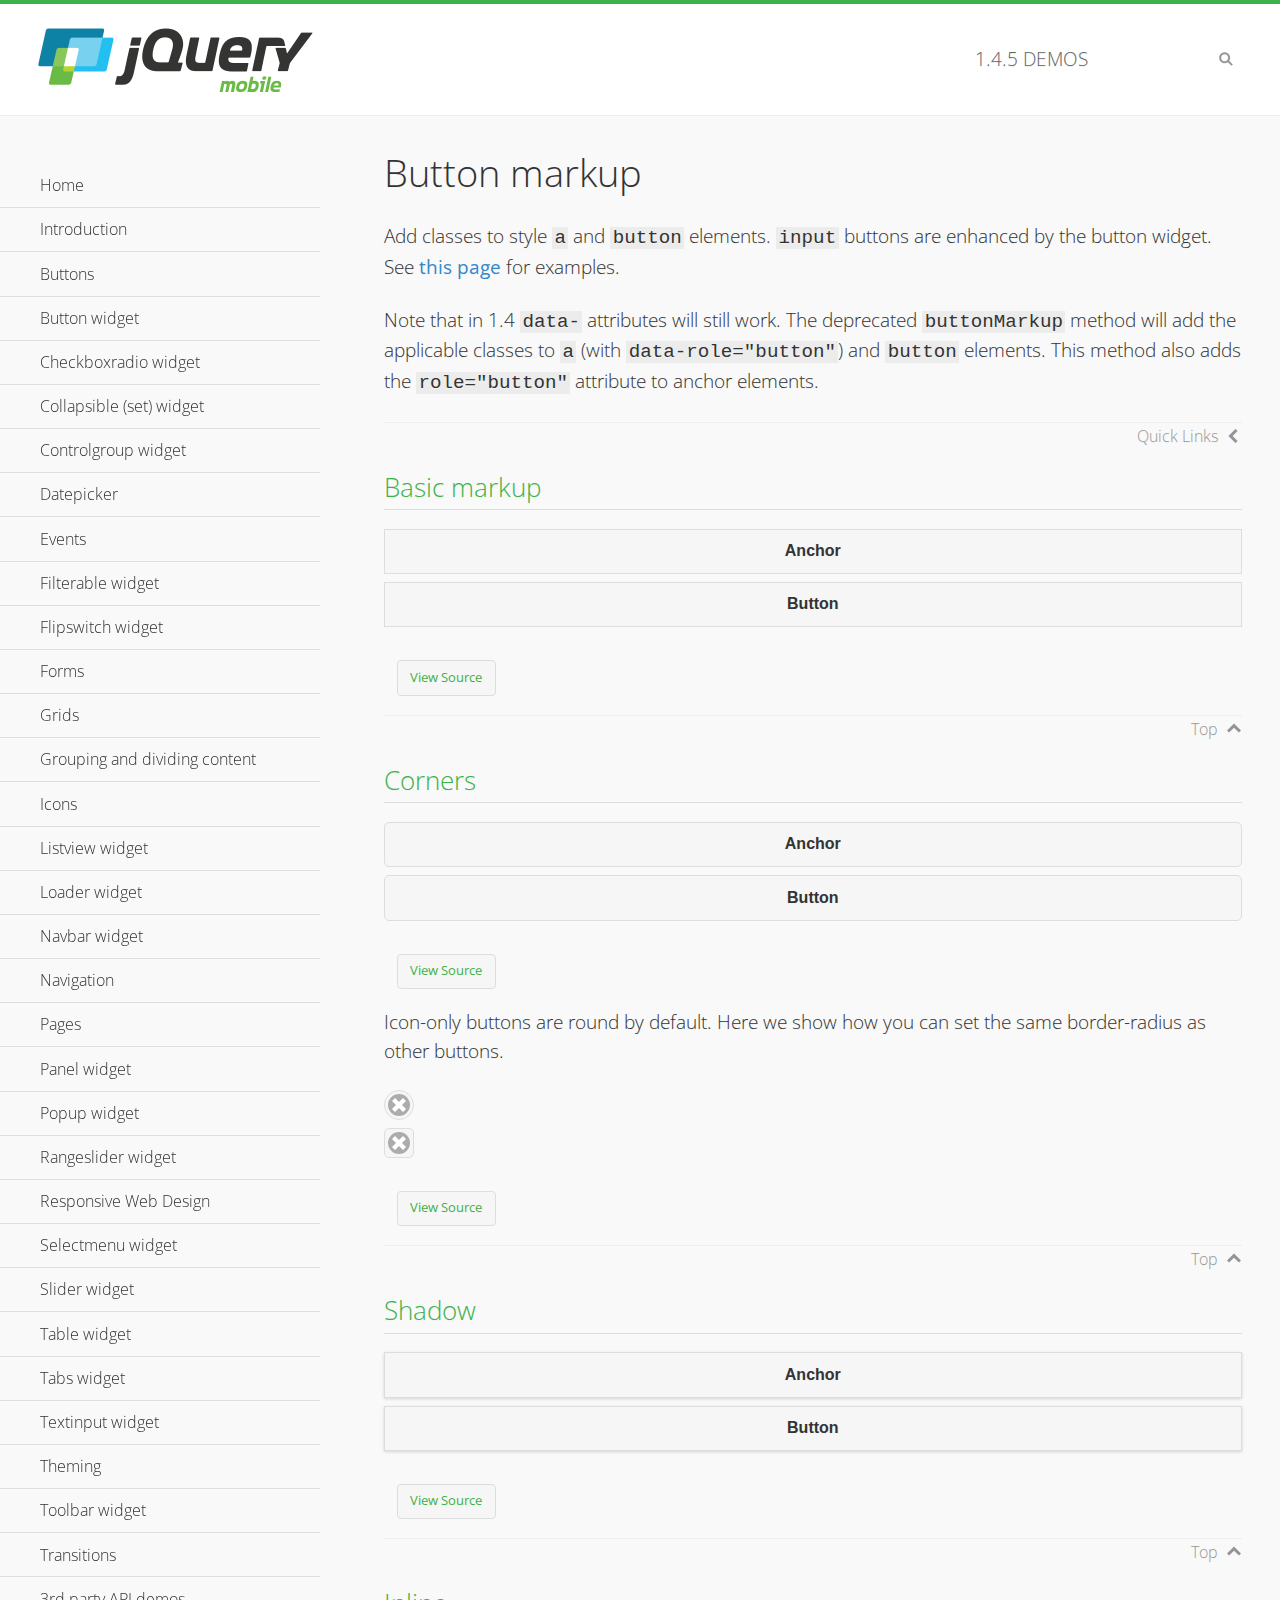
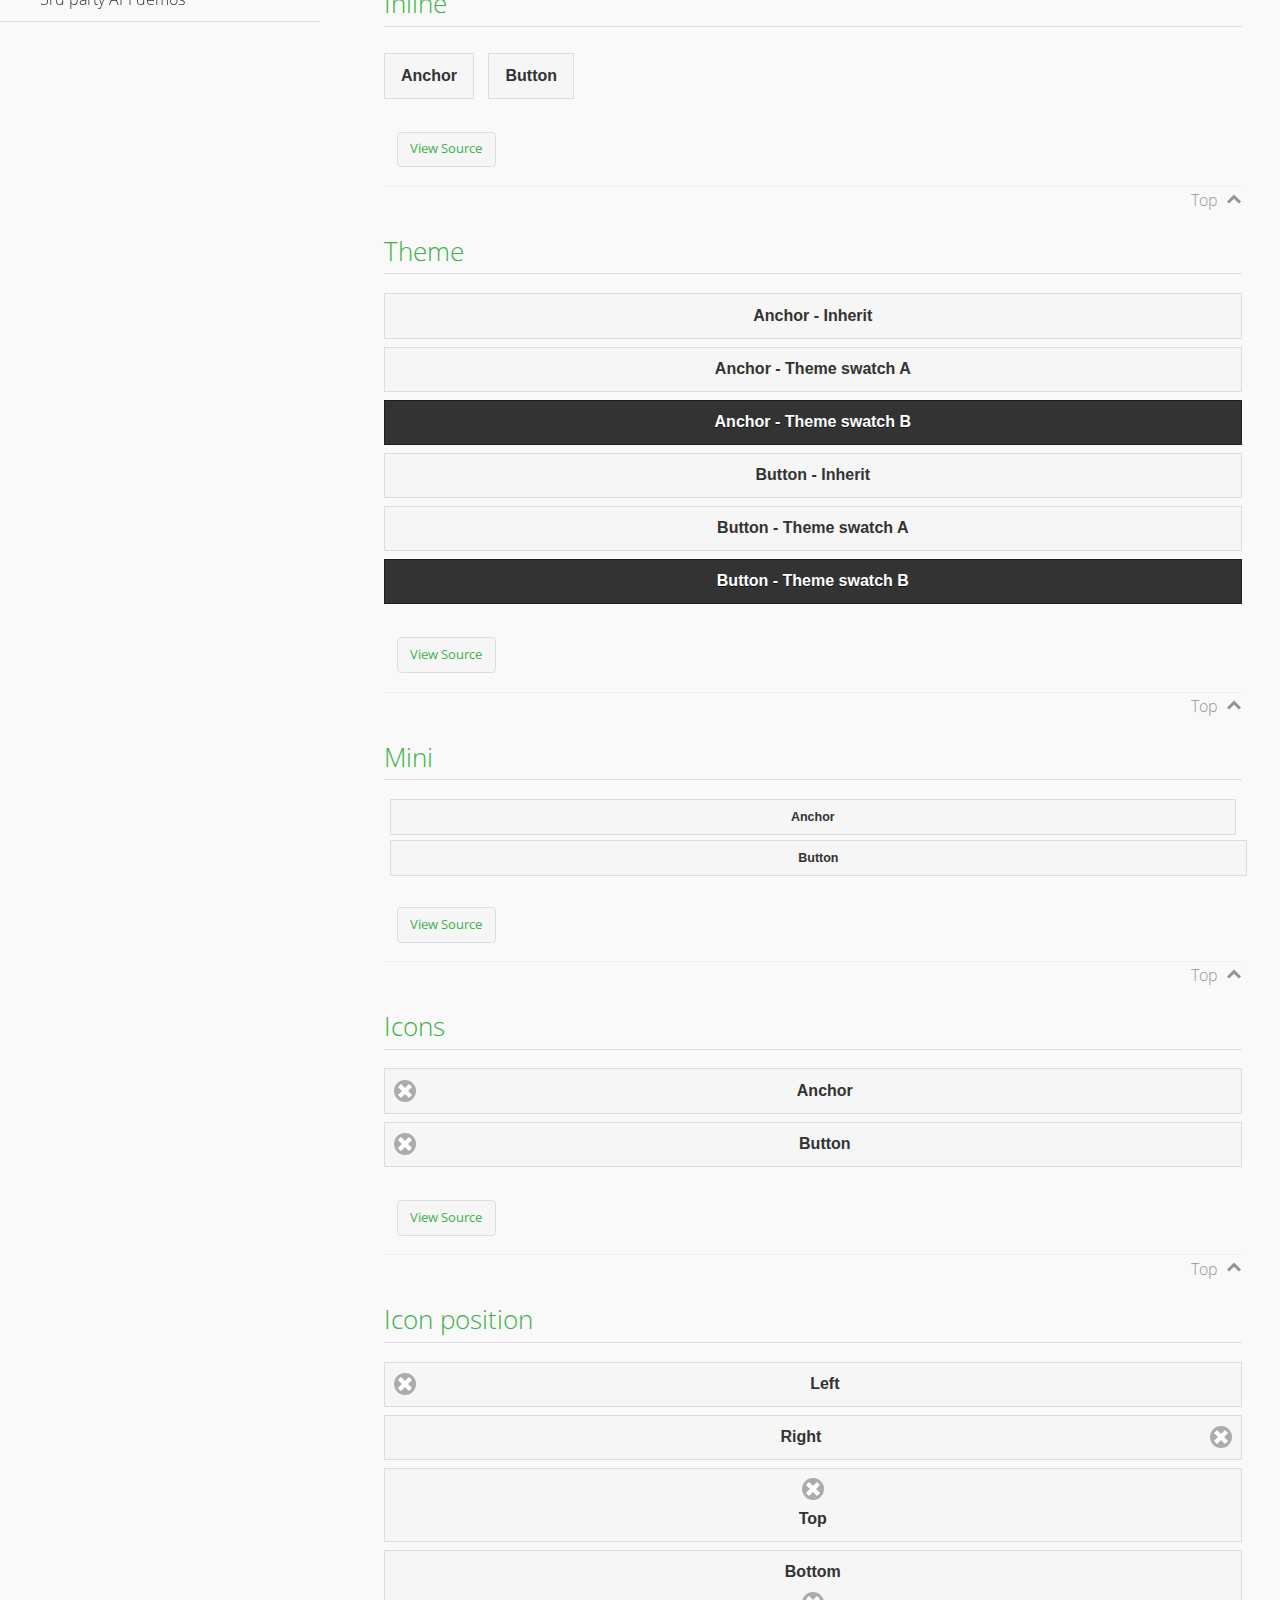
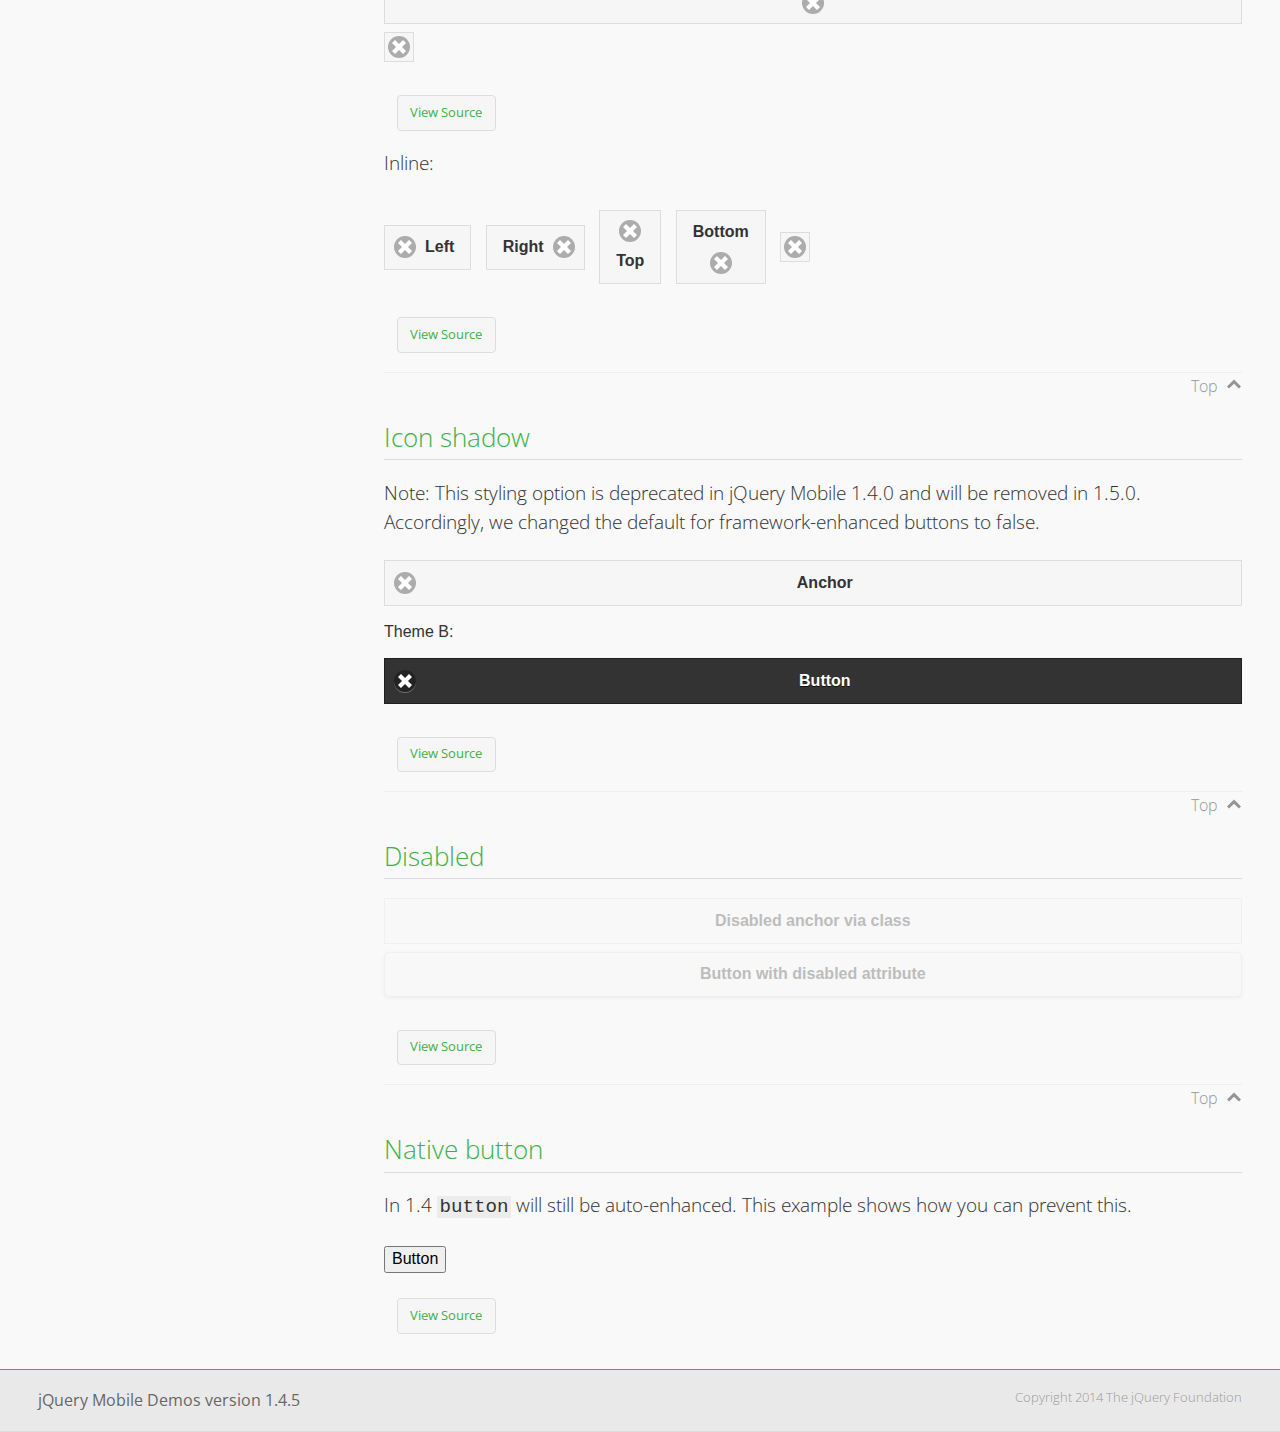
<file: pilot/scripts/jquery.mobile-1.4.5/demos/button-markup/index.html>
<!DOCTYPE html>
<html>
<head>
	<meta charset="utf-8">
	<meta name="viewport" content="width=device-width, initial-scale=1">
	<title>Button markup - jQuery Mobile Demos</title>
	<link rel="shortcut icon" href="../favicon.ico">
    <link rel="stylesheet" href="http://fonts.googleapis.com/css?family=Open+Sans:300,400,700">
	<link rel="stylesheet" href="../css/themes/default/jquery.mobile-1.4.5.min.css">
	<link rel="stylesheet" href="../_assets/css/jqm-demos.css">
	<script src="../js/jquery.js"></script>
	<script src="../_assets/js/index.js"></script>
	<script src="../js/jquery.mobile-1.4.5.min.js"></script>
	<style>
		#custom-border-radius .ui-btn-icon-notext.ui-corner-all {
			-webkit-border-radius: .3125em;
			border-radius: .3125em;
		}
	</style>
</head>
<body>
<div data-role="page" class="jqm-demos" data-quicklinks="true">

	<div data-role="header" class="jqm-header">
		<h2><a href="../" title="jQuery Mobile Demos home"><img src="../_assets/img/jquery-logo.png" alt="jQuery Mobile"></a></h2>
		<p><span class="jqm-version"></span> Demos</p>
		<a href="#" class="jqm-navmenu-link ui-btn ui-btn-icon-notext ui-corner-all ui-icon-bars ui-nodisc-icon ui-alt-icon ui-btn-left">Menu</a>
		<a href="#" class="jqm-search-link ui-btn ui-btn-icon-notext ui-corner-all ui-icon-search ui-nodisc-icon ui-alt-icon ui-btn-right">Search</a>
	</div><!-- /header -->

	<div role="main" class="ui-content jqm-content">

		<h1>Button markup</h1>

		<p>Add classes to style <code>a</code> and <code>button</code> elements. <code>input</code> buttons are enhanced by the button widget. See <a href="../button/" data-ajax="false">this page</a> for examples.</p>

		<p>Note that in 1.4 <code>data-</code> attributes will still work. The deprecated <code>buttonMarkup</code> method will add the applicable classes to <code>a</code> (with <code>data-role="button"</code>) and <code>button</code> elements. This method also adds the <code>role="button"</code> attribute to anchor elements.</p>

		<h2>Basic markup</h2>

		<div data-demo-html="true">
			<a href="#" class="ui-btn">Anchor</a>
			<button class="ui-btn">Button</button>
		</div><!--/demo-html -->

		<h2>Corners</h2>

		<div data-demo-html="true">
			<a href="#" class="ui-btn ui-corner-all">Anchor</a>
			<button class="ui-btn ui-corner-all">Button</button>
		</div><!--/demo-html -->

		<p>Icon-only buttons are round by default. Here we show how you can set the same border-radius as other buttons.</p>

		<div data-demo-html="true" data-demo-css="true">
			<a href="#" class="ui-btn ui-icon-delete ui-btn-icon-notext ui-corner-all">No text</a>
			<div id="custom-border-radius">
				<a href="#" class="ui-btn ui-icon-delete ui-btn-icon-notext ui-corner-all">No text</a>
			</div>
		</div><!--/demo-html -->

		<h2>Shadow</h2>

		<div data-demo-html="true">
			<a href="#" class="ui-btn ui-shadow">Anchor</a>
			<button class="ui-btn ui-shadow">Button</button>
		</div><!--/demo-html -->

		<h2>Inline</h2>

		<div data-demo-html="true">
			<a href="#" class="ui-btn ui-btn-inline">Anchor</a>
			<button class="ui-btn ui-btn-inline">Button</button>
		</div><!--/demo-html -->

		<h2>Theme</h2>

		<div data-demo-html="true">
			<a href="#" class="ui-btn">Anchor - Inherit</a>
			<a href="#" class="ui-btn ui-btn-a">Anchor - Theme swatch A</a>
			<a href="#" class="ui-btn ui-btn-b">Anchor - Theme swatch B</a>
			<button class="ui-btn">Button - Inherit</button>
			<button class="ui-btn ui-btn-a">Button - Theme swatch A</button>
			<button class="ui-btn ui-btn-b">Button - Theme swatch B</button>
		</div><!--/demo-html -->

		<h2>Mini</h2>

		<div data-demo-html="true">
			<a href="#" class="ui-btn ui-mini">Anchor</a>
			<button class="ui-btn ui-mini">Button</button>
		</div><!--/demo-html -->

		<h2>Icons</h2>

		<div data-demo-html="true">
			<a href="#" class="ui-btn ui-icon-delete ui-btn-icon-left">Anchor</a>
			<button class="ui-btn ui-icon-delete ui-btn-icon-left">Button</button>
		</div><!--/demo-html -->

		<h2>Icon position</h2>

		<div data-demo-html="true">
			<a href="#" class="ui-btn ui-icon-delete ui-btn-icon-left">Left</a>
			<a href="#" class="ui-btn ui-icon-delete ui-btn-icon-right">Right</a>
			<a href="#" class="ui-btn ui-icon-delete ui-btn-icon-top">Top</a>
			<a href="#" class="ui-btn ui-icon-delete ui-btn-icon-bottom">Bottom</a>
			<a href="#" class="ui-btn ui-icon-delete ui-btn-icon-notext">Icon only</a>
		</div><!--/demo-html -->

		<p>Inline:</p>

		<div data-demo-html="true">
			<a href="#" class="ui-btn ui-btn-inline ui-icon-delete ui-btn-icon-left">Left</a>
			<a href="#" class="ui-btn ui-btn-inline ui-icon-delete ui-btn-icon-right">Right</a>
			<a href="#" class="ui-btn ui-btn-inline ui-icon-delete ui-btn-icon-top">Top</a>
			<a href="#" class="ui-btn ui-btn-inline ui-icon-delete ui-btn-icon-bottom">Bottom</a>
			<a href="#" class="ui-btn ui-btn-inline ui-icon-delete ui-btn-icon-notext">Icon only</a>
		</div><!--/demo-html -->

		<h2>Icon shadow</h2>
		<p>Note: This styling option is deprecated in jQuery Mobile 1.4.0 and will be removed in 1.5.0. Accordingly, we changed the default for framework-enhanced buttons to false.</p>

		<div data-demo-html="true">
			<a href="#" class="ui-btn ui-icon-delete ui-btn-icon-left ui-shadow-icon">Anchor</a>
			<p>Theme B:</p>
			<button class="ui-btn ui-icon-delete ui-btn-icon-left ui-shadow-icon ui-btn-b">Button</button>
		</div><!--/demo-html -->

		<h2>Disabled</h2>

		<div data-demo-html="true">
			<a href="#" class="ui-btn ui-state-disabled">Disabled anchor via class</a>
			<button disabled>Button with disabled attribute</button>
		</div><!--/demo-html -->

		<h2>Native button</h2>
		<!-- TODO: Remove this demo in 1.5 -->
		<p>In 1.4 <code>button</code> will still be auto-enhanced. This example shows how you can prevent this.</p>

		<div data-demo-html="true">
			<button data-role="none">Button</button>
		</div><!--/demo-html -->

	</div><!-- /content -->
	    <div data-role="panel" class="jqm-navmenu-panel" data-position="left" data-display="overlay" data-theme="a">
	    	<ul class="jqm-list ui-alt-icon ui-nodisc-icon">
<li data-filtertext="demos homepage" data-icon="home"><a href=".././">Home</a></li>
<li data-filtertext="introduction overview getting started"><a href="../intro/" data-ajax="false">Introduction</a></li>
<li data-filtertext="buttons button markup buttonmarkup method anchor link button element"><a href="../button-markup/" data-ajax="false">Buttons</a></li>
<li data-filtertext="form button widget input button submit reset"><a href="../button/" data-ajax="false">Button widget</a></li>
<li data-role="collapsible" data-enhanced="true" data-collapsed-icon="carat-d" data-expanded-icon="carat-u" data-iconpos="right" data-inset="false" class="ui-collapsible ui-collapsible-themed-content ui-collapsible-collapsed">
	<h3 class="ui-collapsible-heading ui-collapsible-heading-collapsed">
		<a href="#" class="ui-collapsible-heading-toggle ui-btn ui-btn-icon-right ui-btn-inherit ui-icon-carat-d">
		    Checkboxradio widget<span class="ui-collapsible-heading-status"> click to expand contents</span>
		</a>
	</h3>
	<div class="ui-collapsible-content ui-body-inherit ui-collapsible-content-collapsed" aria-hidden="true">
		<ul>
			<li data-filtertext="form checkboxradio widget checkbox input checkboxes controlgroups"><a href="../checkboxradio-checkbox/" data-ajax="false">Checkboxes</a></li>
			<li data-filtertext="form checkboxradio widget radio input radio buttons controlgroups"><a href="../checkboxradio-radio/" data-ajax="false">Radio buttons</a></li>
		</ul>
	</div>
</li>
<li data-role="collapsible" data-enhanced="true" data-collapsed-icon="carat-d" data-expanded-icon="carat-u" data-iconpos="right" data-inset="false" class="ui-collapsible ui-collapsible-themed-content ui-collapsible-collapsed">
	<h3 class="ui-collapsible-heading ui-collapsible-heading-collapsed">
		<a href="#" class="ui-collapsible-heading-toggle ui-btn ui-btn-icon-right ui-btn-inherit ui-icon-carat-d">
			Collapsible (set) widget<span class="ui-collapsible-heading-status"> click to expand contents</span>
		</a>
	</h3>
	<div class="ui-collapsible-content ui-body-inherit ui-collapsible-content-collapsed" aria-hidden="true">
		<ul>
			<li data-filtertext="collapsibles content formatting"><a href="../collapsible/" data-ajax="false">Collapsible</a></li>
			<li data-filtertext="dynamic collapsible set accordion append expand"><a href="../collapsible-dynamic/" data-ajax="false">Dynamic collapsibles</a></li>
			<li data-filtertext="accordions collapsible set widget content formatting grouped collapsibles"><a href="../collapsibleset/" data-ajax="false">Collapsible set</a></li>
		</ul>
	</div>
</li>
<li data-role="collapsible" data-enhanced="true" data-collapsed-icon="carat-d" data-expanded-icon="carat-u" data-iconpos="right" data-inset="false" class="ui-collapsible ui-collapsible-themed-content ui-collapsible-collapsed">
	<h3 class="ui-collapsible-heading ui-collapsible-heading-collapsed">
		<a href="#" class="ui-collapsible-heading-toggle ui-btn ui-btn-icon-right ui-btn-inherit ui-icon-carat-d">
			Controlgroup widget<span class="ui-collapsible-heading-status"> click to expand contents</span>
		</a>
	</h3>
	<div class="ui-collapsible-content ui-body-inherit ui-collapsible-content-collapsed" aria-hidden="true">
		<ul>
			<li data-filtertext="controlgroups selectmenu checkboxradio input grouped buttons horizontal vertical"><a href="../controlgroup/" data-ajax="false">Controlgroup</a></li>
			<li data-filtertext="dynamic controlgroup dynamically add buttons"><a href="../controlgroup-dynamic/" data-ajax="false">Dynamic controlgroups</a></li>
		</ul>
	</div>
</li>
<li data-filtertext="form datepicker widget date input"><a href="../datepicker/" data-ajax="false">Datepicker</a></li>
<li data-role="collapsible" data-enhanced="true" data-collapsed-icon="carat-d" data-expanded-icon="carat-u" data-iconpos="right" data-inset="false" class="ui-collapsible ui-collapsible-themed-content ui-collapsible-collapsed">
	<h3 class="ui-collapsible-heading ui-collapsible-heading-collapsed">
		<a href="#" class="ui-collapsible-heading-toggle ui-btn ui-btn-icon-right ui-btn-inherit ui-icon-carat-d">
			Events<span class="ui-collapsible-heading-status"> click to expand contents</span>
		</a>
	</h3>
	<div class="ui-collapsible-content ui-body-inherit ui-collapsible-content-collapsed" aria-hidden="true">
		<ul>
			<li data-filtertext="swipe to delete list items listviews swipe events"><a href="../swipe-list/" data-ajax="false">Swipe list items</a></li>
			<li data-filtertext="swipe to navigate swipe page navigation swipe events"><a href="../swipe-page/" data-ajax="false">Swipe page navigation</a></li>
		</ul>
	</div>
</li>
<li data-filtertext="filterable filter elements sorting searching listview table"><a href="../filterable/" data-ajax="false">Filterable widget</a></li>
<li data-filtertext="form flipswitch widget flip toggle switch binary select checkbox input"><a href="../flipswitch/" data-ajax="false">Flipswitch widget</a></li>
<li data-role="collapsible" data-enhanced="true" data-collapsed-icon="carat-d" data-expanded-icon="carat-u" data-iconpos="right" data-inset="false" class="ui-collapsible ui-collapsible-themed-content ui-collapsible-collapsed">
	<h3 class="ui-collapsible-heading ui-collapsible-heading-collapsed">
		<a href="#" class="ui-collapsible-heading-toggle ui-btn ui-btn-icon-right ui-btn-inherit ui-icon-carat-d">
			Forms<span class="ui-collapsible-heading-status"> click to expand contents</span>
		</a>
	</h3>
	<div class="ui-collapsible-content ui-body-inherit ui-collapsible-content-collapsed" aria-hidden="true">
		<ul>
			<li data-filtertext="forms text checkbox radio range button submit reset inputs selects textarea slider flipswitch label form elements"><a href="../forms/" data-ajax="false">Forms</a></li>
			<li data-filtertext="form hide labels hidden accessible ui-hidden-accessible forms"><a href="../forms-label-hidden-accessible/" data-ajax="false">Hide labels</a></li>
			<li data-filtertext="form field containers fieldcontain ui-field-contain forms"><a href="../forms-field-contain/" data-ajax="false">Field containers</a></li>
			<li data-filtertext="forms disabled form elements"><a href="../forms-disabled/" data-ajax="false">Forms disabled</a></li>
			<li data-filtertext="forms gallery examples overview forms text checkbox radio range button submit reset inputs selects textarea slider flipswitch label form elements"><a href="../forms-gallery/" data-ajax="false">Forms gallery</a></li>
		</ul>
	</div>
</li>
<li data-role="collapsible" data-enhanced="true" data-collapsed-icon="carat-d" data-expanded-icon="carat-u" data-iconpos="right" data-inset="false" class="ui-collapsible ui-collapsible-themed-content ui-collapsible-collapsed">
	<h3 class="ui-collapsible-heading ui-collapsible-heading-collapsed">
		<a href="#" class="ui-collapsible-heading-toggle ui-btn ui-btn-icon-right ui-btn-inherit ui-icon-carat-d">
			Grids<span class="ui-collapsible-heading-status"> click to expand contents</span>
		</a>
	</h3>
	<div class="ui-collapsible-content ui-body-inherit ui-collapsible-content-collapsed" aria-hidden="true">
		<ul>
			<li data-filtertext="grids columns blocks content formatting rwd responsive css framework"><a href="../grids/" data-ajax="false">Grids</a></li>
			<li data-filtertext="buttons in grids css framework"><a href="../grids-buttons/" data-ajax="false">Buttons in grids</a></li>
			<li data-filtertext="custom responsive grids rwd css framework"><a href="../grids-custom-responsive/" data-ajax="false">Custom responsive grids</a></li>
		</ul>
	</div>
</li>
<li data-filtertext="blocks content formatting sections heading"><a href="../body-bar-classes/" data-ajax="false">Grouping and dividing content</a></li>
<li data-role="collapsible" data-enhanced="true" data-collapsed-icon="carat-d" data-expanded-icon="carat-u" data-iconpos="right" data-inset="false" class="ui-collapsible ui-collapsible-themed-content ui-collapsible-collapsed">
	<h3 class="ui-collapsible-heading ui-collapsible-heading-collapsed">
		<a href="#" class="ui-collapsible-heading-toggle ui-btn ui-btn-icon-right ui-btn-inherit ui-icon-carat-d">
			Icons<span class="ui-collapsible-heading-status"> click to expand contents</span>
		</a>
	</h3>
	<div class="ui-collapsible-content ui-body-inherit ui-collapsible-content-collapsed" aria-hidden="true">
		<ul>
			<li data-filtertext="button icons svg disc alt custom icon position"><a href="../icons/" data-ajax="false">Icons</a></li>
			<li data-filtertext=""><a href="../icons-grunticon/" data-ajax="false">Grunticon loader</a></li>
		</ul>
	</div>
</li>
<li data-role="collapsible" data-enhanced="true" data-collapsed-icon="carat-d" data-expanded-icon="carat-u" data-iconpos="right" data-inset="false" class="ui-collapsible ui-collapsible-themed-content ui-collapsible-collapsed">
	<h3 class="ui-collapsible-heading ui-collapsible-heading-collapsed">
		<a href="#" class="ui-collapsible-heading-toggle ui-btn ui-btn-icon-right ui-btn-inherit ui-icon-carat-d">
			Listview widget<span class="ui-collapsible-heading-status"> click to expand contents</span>
		</a>
	</h3>
	<div class="ui-collapsible-content ui-body-inherit ui-collapsible-content-collapsed" aria-hidden="true">
		<ul>
			<li data-filtertext="listview widget thumbnails icons nested split button collapsible ul ol"><a href="../listview/" data-ajax="false">Listview</a></li>
			<li data-filtertext="autocomplete filterable reveal listview filtertextbeforefilter placeholder"><a href="../listview-autocomplete/" data-ajax="false">Listview autocomplete</a></li>
			<li data-filtertext="autocomplete filterable reveal listview remote data filtertextbeforefilter placeholder"><a href="../listview-autocomplete-remote/" data-ajax="false">Listview autocomplete remote data</a></li>
			<li data-filtertext="autodividers anchor jump scroll linkbars listview lists ul ol"><a href="../listview-autodividers-linkbar/" data-ajax="false">Listview autodividers linkbar</a></li>
			<li data-filtertext="listview autodividers selector autodividersselector lists ul ol"><a href="../listview-autodividers-selector/" data-ajax="false">Listview autodividers selector</a></li>
			<li data-filtertext="listview nested list items"><a href="../listview-nested-lists/" data-ajax="false">Nested Listviews</a></li>
			<li data-filtertext="listview collapsible list items flat"><a href="../listview-collapsible-item-flat/" data-ajax="false">Listview collapsible list items (flat)</a></li>
			<li data-filtertext="listview collapsible list indented"><a href="../listview-collapsible-item-indented/" data-ajax="false">Listview collapsible list items (indented)</a></li>
			<li data-filtertext="grid listview responsive grids responsive listviews lists ul"><a href="../listview-grid/" data-ajax="false">Listview responsive grid</a></li>
		</ul>
	</div>
</li>
<li data-filtertext="loader widget page loading navigation overlay spinner"><a href="../loader/" data-ajax="false">Loader widget</a></li>
<li data-filtertext="navbar widget navmenu toolbars header footer"><a href="../navbar/" data-ajax="false">Navbar widget</a></li>
<li data-role="collapsible" data-enhanced="true" data-collapsed-icon="carat-d" data-expanded-icon="carat-u" data-iconpos="right" data-inset="false" class="ui-collapsible ui-collapsible-themed-content ui-collapsible-collapsed">
	<h3 class="ui-collapsible-heading ui-collapsible-heading-collapsed">
		<a href="#" class="ui-collapsible-heading-toggle ui-btn ui-btn-icon-right ui-btn-inherit ui-icon-carat-d">
			Navigation<span class="ui-collapsible-heading-status"> click to expand contents</span>
		</a>
	</h3>
	<div class="ui-collapsible-content ui-body-inherit ui-collapsible-content-collapsed" aria-hidden="true">
		<ul>
			<li data-filtertext="ajax navigation navigate widget history event method"><a href="../navigation/" data-ajax="false">Navigation</a></li>
			<li data-filtertext="linking pages page links navigation ajax prefetch cache"><a href="../navigation-linking-pages/" data-ajax="false">Linking pages</a></li>
			<!-- <li data-filtertext="php redirect server redirection server-side navigation"><a href="../navigation-php-redirect/" data-ajax="false">PHP redirect demo</a></li>-->
			<li data-filtertext="navigation redirection hash query"><a href="../navigation-hash-processing/" data-ajax="false">Hash processing demo</a></li>
			<li data-filtertext="navigation redirection hash query"><a href="../page-events/" data-ajax="false">Page Navigation Events</a></li>
		</ul>
	</div>
</li>
<li data-role="collapsible" data-enhanced="true" data-collapsed-icon="carat-d" data-expanded-icon="carat-u" data-iconpos="right" data-inset="false" class="ui-collapsible ui-collapsible-themed-content ui-collapsible-collapsed">
	<h3 class="ui-collapsible-heading ui-collapsible-heading-collapsed">
		<a href="#" class="ui-collapsible-heading-toggle ui-btn ui-btn-icon-right ui-btn-inherit ui-icon-carat-d">
			Pages<span class="ui-collapsible-heading-status"> click to expand contents</span>
		</a>
	</h3>
	<div class="ui-collapsible-content ui-body-inherit ui-collapsible-content-collapsed" aria-hidden="true">
		<ul>
			<li data-filtertext="pages page widget ajax navigation"><a href="../pages/" data-ajax="false">Pages</a></li>
			<li data-filtertext="single page"><a href="../pages-single-page/" data-ajax="false">Single page</a></li>
			<li data-filtertext="multipage multi-page page"><a href="../pages-multi-page/" data-ajax="false">Multi-page template</a></li>
			<li data-filtertext="dialog page widget modal popup"><a href="../pages-dialog/" data-ajax="false">Dialog page</a></li>
		</ul>
	</div>
</li>
<li data-role="collapsible" data-enhanced="true" data-collapsed-icon="carat-d" data-expanded-icon="carat-u" data-iconpos="right" data-inset="false" class="ui-collapsible ui-collapsible-themed-content ui-collapsible-collapsed">
	<h3 class="ui-collapsible-heading ui-collapsible-heading-collapsed">
		<a href="#" class="ui-collapsible-heading-toggle ui-btn ui-btn-icon-right ui-btn-inherit ui-icon-carat-d">
			Panel widget<span class="ui-collapsible-heading-status"> click to expand contents</span>
		</a>
	</h3>
	<div class="ui-collapsible-content ui-body-inherit ui-collapsible-content-collapsed" aria-hidden="true">
		<ul>
			<li data-filtertext="panel widget sliding panels reveal push overlay responsive"><a href="../panel/" data-ajax="false">Panel</a></li>
			<li data-filtertext=""><a href="../panel-external/" data-ajax="false">External panels</a></li>
			<li data-filtertext="panel "><a href="../panel-fixed/" data-ajax="false">Fixed panels</a></li>
			<li data-filtertext="panel slide panels sliding panels shadow rwd responsive breakpoint"><a href="../panel-responsive/" data-ajax="false">Panels responsive</a></li>
			<li data-filtertext="panel custom style custom panel width reveal shadow listview panel styling page background wrapper"><a href="../panel-styling/" data-ajax="false">Custom panel style</a></li>
			<li data-filtertext="panel open on swipe"><a href="../panel-swipe-open/" data-ajax="false">Panel open on swipe</a></li>
			<li data-filtertext="panels outside page internal external toolbars"><a href="../panel-external-internal/" data-ajax="false">Panel external and internal</a></li>
		</ul>
	</div>
</li>
<li data-role="collapsible" data-enhanced="true" data-collapsed-icon="carat-d" data-expanded-icon="carat-u" data-iconpos="right" data-inset="false" class="ui-collapsible ui-collapsible-themed-content ui-collapsible-collapsed">
	<h3 class="ui-collapsible-heading ui-collapsible-heading-collapsed">
		<a href="#" class="ui-collapsible-heading-toggle ui-btn ui-btn-icon-right ui-btn-inherit ui-icon-carat-d">
			Popup widget<span class="ui-collapsible-heading-status"> click to expand contents</span>
		</a>
	</h3>
	<div class="ui-collapsible-content ui-body-inherit ui-collapsible-content-collapsed" aria-hidden="true">
		<ul>
			<li data-filtertext="popup widget popups dialog modal transition tooltip lightbox form overlay screen flip pop fade transition"><a href="../popup/" data-ajax="false">Popup</a></li>
			<li data-filtertext="popup alignment position"><a href="../popup-alignment/" data-ajax="false">Popup alignment</a></li>
			<li data-filtertext="popup arrow size popups popover"><a href="../popup-arrow-size/" data-ajax="false">Popup arrow size</a></li>
			<li data-filtertext="dynamic popups popup images lightbox"><a href="../popup-dynamic/" data-ajax="false">Dynamic popups</a></li>
			<li data-filtertext="popups with iframes scaling"><a href="../popup-iframe/" data-ajax="false">Popups with iframes</a></li>
			<li data-filtertext="popup image scaling"><a href="../popup-image-scaling/" data-ajax="false">Popup image scaling</a></li>
			<li data-filtertext="external popup outside multi-page"><a href="../popup-outside-multipage/" data-ajax="false">Popup outside multi-page</a></li>
		</ul>
	</div>
</li>
<li data-filtertext="form rangeslider widget dual sliders dual handle sliders range input"><a href="../rangeslider/" data-ajax="false">Rangeslider widget</a></li>
<li data-filtertext="responsive web design rwd adaptive progressive enhancement PE accessible mobile breakpoints media query media queries"><a href="../rwd/" data-ajax="false">Responsive Web Design</a></li>
<li data-role="collapsible" data-enhanced="true" data-collapsed-icon="carat-d" data-expanded-icon="carat-u" data-iconpos="right" data-inset="false" class="ui-collapsible ui-collapsible-themed-content ui-collapsible-collapsed">
	<h3 class="ui-collapsible-heading ui-collapsible-heading-collapsed">
		<a href="#" class="ui-collapsible-heading-toggle ui-btn ui-btn-icon-right ui-btn-inherit ui-icon-carat-d">
			Selectmenu widget<span class="ui-collapsible-heading-status"> click to expand contents</span>
		</a>
	</h3>
	<div class="ui-collapsible-content ui-body-inherit ui-collapsible-content-collapsed" aria-hidden="true">
		<ul>
			<li data-filtertext="form selectmenu widget select input custom select menu selects"><a href="../selectmenu/" data-ajax="false">Selectmenu</a></li>
			<li data-filtertext="form custom select menu selectmenu widget custom menu option optgroup multiple selects"><a href="../selectmenu-custom/" data-ajax="false">Custom select menu</a></li>
			<li data-filtertext="filterable select filter popup dialog"><a href="../selectmenu-custom-filter/" data-ajax="false">Custom select menu with filter</a></li>
		</ul>
	</div>
</li>
<li data-role="collapsible" data-enhanced="true" data-collapsed-icon="carat-d" data-expanded-icon="carat-u" data-iconpos="right" data-inset="false" class="ui-collapsible ui-collapsible-themed-content ui-collapsible-collapsed">
	<h3 class="ui-collapsible-heading ui-collapsible-heading-collapsed">
		<a href="#" class="ui-collapsible-heading-toggle ui-btn ui-btn-icon-right ui-btn-inherit ui-icon-carat-d">
			Slider widget<span class="ui-collapsible-heading-status"> click to expand contents</span>
		</a>
	</h3>
	<div class="ui-collapsible-content ui-body-inherit ui-collapsible-content-collapsed" aria-hidden="true">
		<ul>
			<li data-filtertext="form slider widget range input single sliders"><a href="../slider/" data-ajax="false">Slider</a></li>
			<li data-filtertext="form slider widget flipswitch slider binary select flip toggle switch"><a href="../slider-flipswitch/" data-ajax="false">Slider flip toggle switch</a></li>
			<li data-filtertext="form slider tooltip handle value input range sliders"><a href="../slider-tooltip/" data-ajax="false">Slider tooltip</a></li>
		</ul>
	</div>
</li>
<li data-role="collapsible" data-enhanced="true" data-collapsed-icon="carat-d" data-expanded-icon="carat-u" data-iconpos="right" data-inset="false" class="ui-collapsible ui-collapsible-themed-content ui-collapsible-collapsed">
	<h3 class="ui-collapsible-heading ui-collapsible-heading-collapsed">
		<a href="#" class="ui-collapsible-heading-toggle ui-btn ui-btn-icon-right ui-btn-inherit ui-icon-carat-d">
			Table widget<span class="ui-collapsible-heading-status"> click to expand contents</span>
		</a>
	</h3>
	<div class="ui-collapsible-content ui-body-inherit ui-collapsible-content-collapsed" aria-hidden="true">
		<ul>
			<li data-filtertext="table widget reflow column toggle th td responsive tables rwd hide show tabular"><a href="../table-column-toggle/" data-ajax="false">Table Column Toggle</a></li>
			<li data-filtertext="table column toggle phone comparison demo"><a href="../table-column-toggle-example/" data-ajax="false">Table Column Toggle demo</a></li>
			<li data-filtertext="responsive tables table column toggle heading groups rwd breakpoint"><a href="../table-column-toggle-heading-groups/" data-ajax="false">Table Column Toggle heading groups</a></li>
			<li data-filtertext="responsive tables table column toggle hide rwd breakpoint customization options"><a href="../table-column-toggle-options/" data-ajax="false">Table Column Toggle options</a></li>
			<li data-filtertext="table reflow th td responsive rwd columns tabular"><a href="../table-reflow/" data-ajax="false">Table Reflow</a></li>
			<li data-filtertext="responsive tables table reflow heading groups rwd breakpoint"><a href="../table-reflow-heading-groups/" data-ajax="false">Table Reflow heading groups</a></li>
			<li data-filtertext="responsive tables table reflow stripes strokes table style"><a href="../table-reflow-stripes-strokes/" data-ajax="false">Table Reflow stripes and strokes</a></li>
			<li data-filtertext="responsive tables table reflow stack custom styles"><a href="../table-reflow-styling/" data-ajax="false">Table Reflow custom styles</a></li>
		</ul>
	</div>
</li>
<li data-filtertext="ui tabs widget"><a href="../tabs/" data-ajax="false">Tabs widget</a></li>
<li data-filtertext="form textinput widget text input textarea number date time tel email file color password"><a href="../textinput/" data-ajax="false">Textinput widget</a></li>
<li data-role="collapsible" data-enhanced="true" data-collapsed-icon="carat-d" data-expanded-icon="carat-u" data-iconpos="right" data-inset="false" class="ui-collapsible ui-collapsible-themed-content ui-collapsible-collapsed">
	<h3 class="ui-collapsible-heading ui-collapsible-heading-collapsed">
		<a href="#" class="ui-collapsible-heading-toggle ui-btn ui-btn-icon-right ui-btn-inherit ui-icon-carat-d">
			Theming<span class="ui-collapsible-heading-status"> click to expand contents</span>
		</a>
	</h3>
	<div class="ui-collapsible-content ui-body-inherit ui-collapsible-content-collapsed" aria-hidden="true">
		<ul>
			<li data-filtertext="default theme swatches theming style css"><a href="../theme-default/" data-ajax="false">Default theme</a></li>
			<li data-filtertext="classic theme old theme swatches theming style css"><a href="../theme-classic/" data-ajax="false">Classic theme</a></li>
		</ul>
	</div>
</li>
<li data-role="collapsible" data-enhanced="true" data-collapsed-icon="carat-d" data-expanded-icon="carat-u" data-iconpos="right" data-inset="false" class="ui-collapsible ui-collapsible-themed-content ui-collapsible-collapsed">
	<h3 class="ui-collapsible-heading ui-collapsible-heading-collapsed">
		<a href="#" class="ui-collapsible-heading-toggle ui-btn ui-btn-icon-right ui-btn-inherit ui-icon-carat-d">
			Toolbar widget<span class="ui-collapsible-heading-status"> click to expand contents</span>
		</a>
	</h3>
	<div class="ui-collapsible-content ui-body-inherit ui-collapsible-content-collapsed" aria-hidden="true">
		<ul>
			<li data-filtertext="toolbar widget header footer toolbars fixed fullscreen external sections"><a href="../toolbar/" data-ajax="false">Toolbar</a></li>
			<li data-filtertext="dynamic toolbars dynamically add toolbar header footer"><a href="../toolbar-dynamic/" data-ajax="false">Dynamic toolbars</a></li>
			<li data-filtertext="external toolbars header footer"><a href="../toolbar-external/" data-ajax="false">External toolbars</a></li>
			<li data-filtertext="fixed toolbars header footer"><a href="../toolbar-fixed/" data-ajax="false">Fixed toolbars</a></li>
			<li data-filtertext="fixed fullscreen toolbars header footer"><a href="../toolbar-fixed-fullscreen/" data-ajax="false">Fullscreen toolbars</a></li>
			<li data-filtertext="external fixed toolbars header footer"><a href="../toolbar-fixed-external/" data-ajax="false">Fixed external toolbars</a></li>
			<li data-filtertext="external persistent toolbars header footer navbar navmenu"><a href="../toolbar-fixed-persistent/" data-ajax="false">Persistent toolbars</a></li>
			<li data-filtertext="external ajax optimized toolbars persistent toolbars header footer navbar"><a href="../toolbar-fixed-persistent-optimized/" data-ajax="false">Ajax optimized toolbars</a></li>
			<li data-filtertext="form in toolbars header footer"><a href="../toolbar-fixed-forms/" data-ajax="false">Form in toolbar</a></li>
		</ul>
	</div>
</li>
<li data-filtertext="page transitions animated pages popup navigation flip slide fade pop"><a href="../transitions/" data-ajax="false">Transitions</a></li>
<li data-role="collapsible" data-enhanced="true" data-collapsed-icon="carat-d" data-expanded-icon="carat-u" data-iconpos="right" data-inset="false" class="ui-collapsible ui-collapsible-themed-content ui-collapsible-collapsed">
	<h3 class="ui-collapsible-heading ui-collapsible-heading-collapsed">
		<a href="#" class="ui-collapsible-heading-toggle ui-btn ui-btn-icon-right ui-btn-inherit ui-icon-carat-d">
			3rd party API demos<span class="ui-collapsible-heading-status"> click to expand contents</span>
		</a>
	</h3>
	<div class="ui-collapsible-content ui-body-inherit ui-collapsible-content-collapsed" aria-hidden="true">
		<ul>
			<li data-filtertext="backbone requirejs navigation router"><a href="../backbone-requirejs/" data-ajax="false">Backbone RequireJS</a></li>
			<li data-filtertext="google maps geolocation demo"><a href="../map-geolocation/" data-ajax="false">Google Maps geolocation</a></li>
			<li data-filtertext="google maps hybrid"><a href="../map-list-toggle/" data-ajax="false">Google Maps list toggle</a></li>
		</ul>
	</div>
</li>



		     </ul>
		</div><!-- /panel -->


	<div data-role="footer" data-position="fixed" data-tap-toggle="false" class="jqm-footer">
		<p>jQuery Mobile Demos version <span class="jqm-version"></span></p>
		<p>Copyright 2014 The jQuery Foundation</p>
	</div><!-- /footer -->
	<!-- TODO: This should become an external panel so we can add input to markup (unique ID) -->
    <div data-role="panel" class="jqm-search-panel" data-position="right" data-display="overlay" data-theme="a">
		<div class="jqm-search">
			<ul class="jqm-list" data-filter-placeholder="Search demos..." data-filter-reveal="true">
<li data-filtertext="demos homepage" data-icon="home"><a href=".././">Home</a></li>
<li data-filtertext="introduction overview getting started"><a href="../intro/" data-ajax="false">Introduction</a></li>
<li data-filtertext="buttons button markup buttonmarkup method anchor link button element"><a href="../button-markup/" data-ajax="false">Buttons</a></li>
<li data-filtertext="form button widget input button submit reset"><a href="../button/" data-ajax="false">Button widget</a></li>
<li data-role="collapsible" data-enhanced="true" data-collapsed-icon="carat-d" data-expanded-icon="carat-u" data-iconpos="right" data-inset="false" class="ui-collapsible ui-collapsible-themed-content ui-collapsible-collapsed">
	<h3 class="ui-collapsible-heading ui-collapsible-heading-collapsed">
		<a href="#" class="ui-collapsible-heading-toggle ui-btn ui-btn-icon-right ui-btn-inherit ui-icon-carat-d">
		    Checkboxradio widget<span class="ui-collapsible-heading-status"> click to expand contents</span>
		</a>
	</h3>
	<div class="ui-collapsible-content ui-body-inherit ui-collapsible-content-collapsed" aria-hidden="true">
		<ul>
			<li data-filtertext="form checkboxradio widget checkbox input checkboxes controlgroups"><a href="../checkboxradio-checkbox/" data-ajax="false">Checkboxes</a></li>
			<li data-filtertext="form checkboxradio widget radio input radio buttons controlgroups"><a href="../checkboxradio-radio/" data-ajax="false">Radio buttons</a></li>
		</ul>
	</div>
</li>
<li data-role="collapsible" data-enhanced="true" data-collapsed-icon="carat-d" data-expanded-icon="carat-u" data-iconpos="right" data-inset="false" class="ui-collapsible ui-collapsible-themed-content ui-collapsible-collapsed">
	<h3 class="ui-collapsible-heading ui-collapsible-heading-collapsed">
		<a href="#" class="ui-collapsible-heading-toggle ui-btn ui-btn-icon-right ui-btn-inherit ui-icon-carat-d">
			Collapsible (set) widget<span class="ui-collapsible-heading-status"> click to expand contents</span>
		</a>
	</h3>
	<div class="ui-collapsible-content ui-body-inherit ui-collapsible-content-collapsed" aria-hidden="true">
		<ul>
			<li data-filtertext="collapsibles content formatting"><a href="../collapsible/" data-ajax="false">Collapsible</a></li>
			<li data-filtertext="dynamic collapsible set accordion append expand"><a href="../collapsible-dynamic/" data-ajax="false">Dynamic collapsibles</a></li>
			<li data-filtertext="accordions collapsible set widget content formatting grouped collapsibles"><a href="../collapsibleset/" data-ajax="false">Collapsible set</a></li>
		</ul>
	</div>
</li>
<li data-role="collapsible" data-enhanced="true" data-collapsed-icon="carat-d" data-expanded-icon="carat-u" data-iconpos="right" data-inset="false" class="ui-collapsible ui-collapsible-themed-content ui-collapsible-collapsed">
	<h3 class="ui-collapsible-heading ui-collapsible-heading-collapsed">
		<a href="#" class="ui-collapsible-heading-toggle ui-btn ui-btn-icon-right ui-btn-inherit ui-icon-carat-d">
			Controlgroup widget<span class="ui-collapsible-heading-status"> click to expand contents</span>
		</a>
	</h3>
	<div class="ui-collapsible-content ui-body-inherit ui-collapsible-content-collapsed" aria-hidden="true">
		<ul>
			<li data-filtertext="controlgroups selectmenu checkboxradio input grouped buttons horizontal vertical"><a href="../controlgroup/" data-ajax="false">Controlgroup</a></li>
			<li data-filtertext="dynamic controlgroup dynamically add buttons"><a href="../controlgroup-dynamic/" data-ajax="false">Dynamic controlgroups</a></li>
		</ul>
	</div>
</li>
<li data-filtertext="form datepicker widget date input"><a href="../datepicker/" data-ajax="false">Datepicker</a></li>
<li data-role="collapsible" data-enhanced="true" data-collapsed-icon="carat-d" data-expanded-icon="carat-u" data-iconpos="right" data-inset="false" class="ui-collapsible ui-collapsible-themed-content ui-collapsible-collapsed">
	<h3 class="ui-collapsible-heading ui-collapsible-heading-collapsed">
		<a href="#" class="ui-collapsible-heading-toggle ui-btn ui-btn-icon-right ui-btn-inherit ui-icon-carat-d">
			Events<span class="ui-collapsible-heading-status"> click to expand contents</span>
		</a>
	</h3>
	<div class="ui-collapsible-content ui-body-inherit ui-collapsible-content-collapsed" aria-hidden="true">
		<ul>
			<li data-filtertext="swipe to delete list items listviews swipe events"><a href="../swipe-list/" data-ajax="false">Swipe list items</a></li>
			<li data-filtertext="swipe to navigate swipe page navigation swipe events"><a href="../swipe-page/" data-ajax="false">Swipe page navigation</a></li>
		</ul>
	</div>
</li>
<li data-filtertext="filterable filter elements sorting searching listview table"><a href="../filterable/" data-ajax="false">Filterable widget</a></li>
<li data-filtertext="form flipswitch widget flip toggle switch binary select checkbox input"><a href="../flipswitch/" data-ajax="false">Flipswitch widget</a></li>
<li data-role="collapsible" data-enhanced="true" data-collapsed-icon="carat-d" data-expanded-icon="carat-u" data-iconpos="right" data-inset="false" class="ui-collapsible ui-collapsible-themed-content ui-collapsible-collapsed">
	<h3 class="ui-collapsible-heading ui-collapsible-heading-collapsed">
		<a href="#" class="ui-collapsible-heading-toggle ui-btn ui-btn-icon-right ui-btn-inherit ui-icon-carat-d">
			Forms<span class="ui-collapsible-heading-status"> click to expand contents</span>
		</a>
	</h3>
	<div class="ui-collapsible-content ui-body-inherit ui-collapsible-content-collapsed" aria-hidden="true">
		<ul>
			<li data-filtertext="forms text checkbox radio range button submit reset inputs selects textarea slider flipswitch label form elements"><a href="../forms/" data-ajax="false">Forms</a></li>
			<li data-filtertext="form hide labels hidden accessible ui-hidden-accessible forms"><a href="../forms-label-hidden-accessible/" data-ajax="false">Hide labels</a></li>
			<li data-filtertext="form field containers fieldcontain ui-field-contain forms"><a href="../forms-field-contain/" data-ajax="false">Field containers</a></li>
			<li data-filtertext="forms disabled form elements"><a href="../forms-disabled/" data-ajax="false">Forms disabled</a></li>
			<li data-filtertext="forms gallery examples overview forms text checkbox radio range button submit reset inputs selects textarea slider flipswitch label form elements"><a href="../forms-gallery/" data-ajax="false">Forms gallery</a></li>
		</ul>
	</div>
</li>
<li data-role="collapsible" data-enhanced="true" data-collapsed-icon="carat-d" data-expanded-icon="carat-u" data-iconpos="right" data-inset="false" class="ui-collapsible ui-collapsible-themed-content ui-collapsible-collapsed">
	<h3 class="ui-collapsible-heading ui-collapsible-heading-collapsed">
		<a href="#" class="ui-collapsible-heading-toggle ui-btn ui-btn-icon-right ui-btn-inherit ui-icon-carat-d">
			Grids<span class="ui-collapsible-heading-status"> click to expand contents</span>
		</a>
	</h3>
	<div class="ui-collapsible-content ui-body-inherit ui-collapsible-content-collapsed" aria-hidden="true">
		<ul>
			<li data-filtertext="grids columns blocks content formatting rwd responsive css framework"><a href="../grids/" data-ajax="false">Grids</a></li>
			<li data-filtertext="buttons in grids css framework"><a href="../grids-buttons/" data-ajax="false">Buttons in grids</a></li>
			<li data-filtertext="custom responsive grids rwd css framework"><a href="../grids-custom-responsive/" data-ajax="false">Custom responsive grids</a></li>
		</ul>
	</div>
</li>
<li data-filtertext="blocks content formatting sections heading"><a href="../body-bar-classes/" data-ajax="false">Grouping and dividing content</a></li>
<li data-role="collapsible" data-enhanced="true" data-collapsed-icon="carat-d" data-expanded-icon="carat-u" data-iconpos="right" data-inset="false" class="ui-collapsible ui-collapsible-themed-content ui-collapsible-collapsed">
	<h3 class="ui-collapsible-heading ui-collapsible-heading-collapsed">
		<a href="#" class="ui-collapsible-heading-toggle ui-btn ui-btn-icon-right ui-btn-inherit ui-icon-carat-d">
			Icons<span class="ui-collapsible-heading-status"> click to expand contents</span>
		</a>
	</h3>
	<div class="ui-collapsible-content ui-body-inherit ui-collapsible-content-collapsed" aria-hidden="true">
		<ul>
			<li data-filtertext="button icons svg disc alt custom icon position"><a href="../icons/" data-ajax="false">Icons</a></li>
			<li data-filtertext=""><a href="../icons-grunticon/" data-ajax="false">Grunticon loader</a></li>
		</ul>
	</div>
</li>
<li data-role="collapsible" data-enhanced="true" data-collapsed-icon="carat-d" data-expanded-icon="carat-u" data-iconpos="right" data-inset="false" class="ui-collapsible ui-collapsible-themed-content ui-collapsible-collapsed">
	<h3 class="ui-collapsible-heading ui-collapsible-heading-collapsed">
		<a href="#" class="ui-collapsible-heading-toggle ui-btn ui-btn-icon-right ui-btn-inherit ui-icon-carat-d">
			Listview widget<span class="ui-collapsible-heading-status"> click to expand contents</span>
		</a>
	</h3>
	<div class="ui-collapsible-content ui-body-inherit ui-collapsible-content-collapsed" aria-hidden="true">
		<ul>
			<li data-filtertext="listview widget thumbnails icons nested split button collapsible ul ol"><a href="../listview/" data-ajax="false">Listview</a></li>
			<li data-filtertext="autocomplete filterable reveal listview filtertextbeforefilter placeholder"><a href="../listview-autocomplete/" data-ajax="false">Listview autocomplete</a></li>
			<li data-filtertext="autocomplete filterable reveal listview remote data filtertextbeforefilter placeholder"><a href="../listview-autocomplete-remote/" data-ajax="false">Listview autocomplete remote data</a></li>
			<li data-filtertext="autodividers anchor jump scroll linkbars listview lists ul ol"><a href="../listview-autodividers-linkbar/" data-ajax="false">Listview autodividers linkbar</a></li>
			<li data-filtertext="listview autodividers selector autodividersselector lists ul ol"><a href="../listview-autodividers-selector/" data-ajax="false">Listview autodividers selector</a></li>
			<li data-filtertext="listview nested list items"><a href="../listview-nested-lists/" data-ajax="false">Nested Listviews</a></li>
			<li data-filtertext="listview collapsible list items flat"><a href="../listview-collapsible-item-flat/" data-ajax="false">Listview collapsible list items (flat)</a></li>
			<li data-filtertext="listview collapsible list indented"><a href="../listview-collapsible-item-indented/" data-ajax="false">Listview collapsible list items (indented)</a></li>
			<li data-filtertext="grid listview responsive grids responsive listviews lists ul"><a href="../listview-grid/" data-ajax="false">Listview responsive grid</a></li>
		</ul>
	</div>
</li>
<li data-filtertext="loader widget page loading navigation overlay spinner"><a href="../loader/" data-ajax="false">Loader widget</a></li>
<li data-filtertext="navbar widget navmenu toolbars header footer"><a href="../navbar/" data-ajax="false">Navbar widget</a></li>
<li data-role="collapsible" data-enhanced="true" data-collapsed-icon="carat-d" data-expanded-icon="carat-u" data-iconpos="right" data-inset="false" class="ui-collapsible ui-collapsible-themed-content ui-collapsible-collapsed">
	<h3 class="ui-collapsible-heading ui-collapsible-heading-collapsed">
		<a href="#" class="ui-collapsible-heading-toggle ui-btn ui-btn-icon-right ui-btn-inherit ui-icon-carat-d">
			Navigation<span class="ui-collapsible-heading-status"> click to expand contents</span>
		</a>
	</h3>
	<div class="ui-collapsible-content ui-body-inherit ui-collapsible-content-collapsed" aria-hidden="true">
		<ul>
			<li data-filtertext="ajax navigation navigate widget history event method"><a href="../navigation/" data-ajax="false">Navigation</a></li>
			<li data-filtertext="linking pages page links navigation ajax prefetch cache"><a href="../navigation-linking-pages/" data-ajax="false">Linking pages</a></li>
			<!-- <li data-filtertext="php redirect server redirection server-side navigation"><a href="../navigation-php-redirect/" data-ajax="false">PHP redirect demo</a></li>-->
			<li data-filtertext="navigation redirection hash query"><a href="../navigation-hash-processing/" data-ajax="false">Hash processing demo</a></li>
			<li data-filtertext="navigation redirection hash query"><a href="../page-events/" data-ajax="false">Page Navigation Events</a></li>
		</ul>
	</div>
</li>
<li data-role="collapsible" data-enhanced="true" data-collapsed-icon="carat-d" data-expanded-icon="carat-u" data-iconpos="right" data-inset="false" class="ui-collapsible ui-collapsible-themed-content ui-collapsible-collapsed">
	<h3 class="ui-collapsible-heading ui-collapsible-heading-collapsed">
		<a href="#" class="ui-collapsible-heading-toggle ui-btn ui-btn-icon-right ui-btn-inherit ui-icon-carat-d">
			Pages<span class="ui-collapsible-heading-status"> click to expand contents</span>
		</a>
	</h3>
	<div class="ui-collapsible-content ui-body-inherit ui-collapsible-content-collapsed" aria-hidden="true">
		<ul>
			<li data-filtertext="pages page widget ajax navigation"><a href="../pages/" data-ajax="false">Pages</a></li>
			<li data-filtertext="single page"><a href="../pages-single-page/" data-ajax="false">Single page</a></li>
			<li data-filtertext="multipage multi-page page"><a href="../pages-multi-page/" data-ajax="false">Multi-page template</a></li>
			<li data-filtertext="dialog page widget modal popup"><a href="../pages-dialog/" data-ajax="false">Dialog page</a></li>
		</ul>
	</div>
</li>
<li data-role="collapsible" data-enhanced="true" data-collapsed-icon="carat-d" data-expanded-icon="carat-u" data-iconpos="right" data-inset="false" class="ui-collapsible ui-collapsible-themed-content ui-collapsible-collapsed">
	<h3 class="ui-collapsible-heading ui-collapsible-heading-collapsed">
		<a href="#" class="ui-collapsible-heading-toggle ui-btn ui-btn-icon-right ui-btn-inherit ui-icon-carat-d">
			Panel widget<span class="ui-collapsible-heading-status"> click to expand contents</span>
		</a>
	</h3>
	<div class="ui-collapsible-content ui-body-inherit ui-collapsible-content-collapsed" aria-hidden="true">
		<ul>
			<li data-filtertext="panel widget sliding panels reveal push overlay responsive"><a href="../panel/" data-ajax="false">Panel</a></li>
			<li data-filtertext=""><a href="../panel-external/" data-ajax="false">External panels</a></li>
			<li data-filtertext="panel "><a href="../panel-fixed/" data-ajax="false">Fixed panels</a></li>
			<li data-filtertext="panel slide panels sliding panels shadow rwd responsive breakpoint"><a href="../panel-responsive/" data-ajax="false">Panels responsive</a></li>
			<li data-filtertext="panel custom style custom panel width reveal shadow listview panel styling page background wrapper"><a href="../panel-styling/" data-ajax="false">Custom panel style</a></li>
			<li data-filtertext="panel open on swipe"><a href="../panel-swipe-open/" data-ajax="false">Panel open on swipe</a></li>
			<li data-filtertext="panels outside page internal external toolbars"><a href="../panel-external-internal/" data-ajax="false">Panel external and internal</a></li>
		</ul>
	</div>
</li>
<li data-role="collapsible" data-enhanced="true" data-collapsed-icon="carat-d" data-expanded-icon="carat-u" data-iconpos="right" data-inset="false" class="ui-collapsible ui-collapsible-themed-content ui-collapsible-collapsed">
	<h3 class="ui-collapsible-heading ui-collapsible-heading-collapsed">
		<a href="#" class="ui-collapsible-heading-toggle ui-btn ui-btn-icon-right ui-btn-inherit ui-icon-carat-d">
			Popup widget<span class="ui-collapsible-heading-status"> click to expand contents</span>
		</a>
	</h3>
	<div class="ui-collapsible-content ui-body-inherit ui-collapsible-content-collapsed" aria-hidden="true">
		<ul>
			<li data-filtertext="popup widget popups dialog modal transition tooltip lightbox form overlay screen flip pop fade transition"><a href="../popup/" data-ajax="false">Popup</a></li>
			<li data-filtertext="popup alignment position"><a href="../popup-alignment/" data-ajax="false">Popup alignment</a></li>
			<li data-filtertext="popup arrow size popups popover"><a href="../popup-arrow-size/" data-ajax="false">Popup arrow size</a></li>
			<li data-filtertext="dynamic popups popup images lightbox"><a href="../popup-dynamic/" data-ajax="false">Dynamic popups</a></li>
			<li data-filtertext="popups with iframes scaling"><a href="../popup-iframe/" data-ajax="false">Popups with iframes</a></li>
			<li data-filtertext="popup image scaling"><a href="../popup-image-scaling/" data-ajax="false">Popup image scaling</a></li>
			<li data-filtertext="external popup outside multi-page"><a href="../popup-outside-multipage/" data-ajax="false">Popup outside multi-page</a></li>
		</ul>
	</div>
</li>
<li data-filtertext="form rangeslider widget dual sliders dual handle sliders range input"><a href="../rangeslider/" data-ajax="false">Rangeslider widget</a></li>
<li data-filtertext="responsive web design rwd adaptive progressive enhancement PE accessible mobile breakpoints media query media queries"><a href="../rwd/" data-ajax="false">Responsive Web Design</a></li>
<li data-role="collapsible" data-enhanced="true" data-collapsed-icon="carat-d" data-expanded-icon="carat-u" data-iconpos="right" data-inset="false" class="ui-collapsible ui-collapsible-themed-content ui-collapsible-collapsed">
	<h3 class="ui-collapsible-heading ui-collapsible-heading-collapsed">
		<a href="#" class="ui-collapsible-heading-toggle ui-btn ui-btn-icon-right ui-btn-inherit ui-icon-carat-d">
			Selectmenu widget<span class="ui-collapsible-heading-status"> click to expand contents</span>
		</a>
	</h3>
	<div class="ui-collapsible-content ui-body-inherit ui-collapsible-content-collapsed" aria-hidden="true">
		<ul>
			<li data-filtertext="form selectmenu widget select input custom select menu selects"><a href="../selectmenu/" data-ajax="false">Selectmenu</a></li>
			<li data-filtertext="form custom select menu selectmenu widget custom menu option optgroup multiple selects"><a href="../selectmenu-custom/" data-ajax="false">Custom select menu</a></li>
			<li data-filtertext="filterable select filter popup dialog"><a href="../selectmenu-custom-filter/" data-ajax="false">Custom select menu with filter</a></li>
		</ul>
	</div>
</li>
<li data-role="collapsible" data-enhanced="true" data-collapsed-icon="carat-d" data-expanded-icon="carat-u" data-iconpos="right" data-inset="false" class="ui-collapsible ui-collapsible-themed-content ui-collapsible-collapsed">
	<h3 class="ui-collapsible-heading ui-collapsible-heading-collapsed">
		<a href="#" class="ui-collapsible-heading-toggle ui-btn ui-btn-icon-right ui-btn-inherit ui-icon-carat-d">
			Slider widget<span class="ui-collapsible-heading-status"> click to expand contents</span>
		</a>
	</h3>
	<div class="ui-collapsible-content ui-body-inherit ui-collapsible-content-collapsed" aria-hidden="true">
		<ul>
			<li data-filtertext="form slider widget range input single sliders"><a href="../slider/" data-ajax="false">Slider</a></li>
			<li data-filtertext="form slider widget flipswitch slider binary select flip toggle switch"><a href="../slider-flipswitch/" data-ajax="false">Slider flip toggle switch</a></li>
			<li data-filtertext="form slider tooltip handle value input range sliders"><a href="../slider-tooltip/" data-ajax="false">Slider tooltip</a></li>
		</ul>
	</div>
</li>
<li data-role="collapsible" data-enhanced="true" data-collapsed-icon="carat-d" data-expanded-icon="carat-u" data-iconpos="right" data-inset="false" class="ui-collapsible ui-collapsible-themed-content ui-collapsible-collapsed">
	<h3 class="ui-collapsible-heading ui-collapsible-heading-collapsed">
		<a href="#" class="ui-collapsible-heading-toggle ui-btn ui-btn-icon-right ui-btn-inherit ui-icon-carat-d">
			Table widget<span class="ui-collapsible-heading-status"> click to expand contents</span>
		</a>
	</h3>
	<div class="ui-collapsible-content ui-body-inherit ui-collapsible-content-collapsed" aria-hidden="true">
		<ul>
			<li data-filtertext="table widget reflow column toggle th td responsive tables rwd hide show tabular"><a href="../table-column-toggle/" data-ajax="false">Table Column Toggle</a></li>
			<li data-filtertext="table column toggle phone comparison demo"><a href="../table-column-toggle-example/" data-ajax="false">Table Column Toggle demo</a></li>
			<li data-filtertext="responsive tables table column toggle heading groups rwd breakpoint"><a href="../table-column-toggle-heading-groups/" data-ajax="false">Table Column Toggle heading groups</a></li>
			<li data-filtertext="responsive tables table column toggle hide rwd breakpoint customization options"><a href="../table-column-toggle-options/" data-ajax="false">Table Column Toggle options</a></li>
			<li data-filtertext="table reflow th td responsive rwd columns tabular"><a href="../table-reflow/" data-ajax="false">Table Reflow</a></li>
			<li data-filtertext="responsive tables table reflow heading groups rwd breakpoint"><a href="../table-reflow-heading-groups/" data-ajax="false">Table Reflow heading groups</a></li>
			<li data-filtertext="responsive tables table reflow stripes strokes table style"><a href="../table-reflow-stripes-strokes/" data-ajax="false">Table Reflow stripes and strokes</a></li>
			<li data-filtertext="responsive tables table reflow stack custom styles"><a href="../table-reflow-styling/" data-ajax="false">Table Reflow custom styles</a></li>
		</ul>
	</div>
</li>
<li data-filtertext="ui tabs widget"><a href="../tabs/" data-ajax="false">Tabs widget</a></li>
<li data-filtertext="form textinput widget text input textarea number date time tel email file color password"><a href="../textinput/" data-ajax="false">Textinput widget</a></li>
<li data-role="collapsible" data-enhanced="true" data-collapsed-icon="carat-d" data-expanded-icon="carat-u" data-iconpos="right" data-inset="false" class="ui-collapsible ui-collapsible-themed-content ui-collapsible-collapsed">
	<h3 class="ui-collapsible-heading ui-collapsible-heading-collapsed">
		<a href="#" class="ui-collapsible-heading-toggle ui-btn ui-btn-icon-right ui-btn-inherit ui-icon-carat-d">
			Theming<span class="ui-collapsible-heading-status"> click to expand contents</span>
		</a>
	</h3>
	<div class="ui-collapsible-content ui-body-inherit ui-collapsible-content-collapsed" aria-hidden="true">
		<ul>
			<li data-filtertext="default theme swatches theming style css"><a href="../theme-default/" data-ajax="false">Default theme</a></li>
			<li data-filtertext="classic theme old theme swatches theming style css"><a href="../theme-classic/" data-ajax="false">Classic theme</a></li>
		</ul>
	</div>
</li>
<li data-role="collapsible" data-enhanced="true" data-collapsed-icon="carat-d" data-expanded-icon="carat-u" data-iconpos="right" data-inset="false" class="ui-collapsible ui-collapsible-themed-content ui-collapsible-collapsed">
	<h3 class="ui-collapsible-heading ui-collapsible-heading-collapsed">
		<a href="#" class="ui-collapsible-heading-toggle ui-btn ui-btn-icon-right ui-btn-inherit ui-icon-carat-d">
			Toolbar widget<span class="ui-collapsible-heading-status"> click to expand contents</span>
		</a>
	</h3>
	<div class="ui-collapsible-content ui-body-inherit ui-collapsible-content-collapsed" aria-hidden="true">
		<ul>
			<li data-filtertext="toolbar widget header footer toolbars fixed fullscreen external sections"><a href="../toolbar/" data-ajax="false">Toolbar</a></li>
			<li data-filtertext="dynamic toolbars dynamically add toolbar header footer"><a href="../toolbar-dynamic/" data-ajax="false">Dynamic toolbars</a></li>
			<li data-filtertext="external toolbars header footer"><a href="../toolbar-external/" data-ajax="false">External toolbars</a></li>
			<li data-filtertext="fixed toolbars header footer"><a href="../toolbar-fixed/" data-ajax="false">Fixed toolbars</a></li>
			<li data-filtertext="fixed fullscreen toolbars header footer"><a href="../toolbar-fixed-fullscreen/" data-ajax="false">Fullscreen toolbars</a></li>
			<li data-filtertext="external fixed toolbars header footer"><a href="../toolbar-fixed-external/" data-ajax="false">Fixed external toolbars</a></li>
			<li data-filtertext="external persistent toolbars header footer navbar navmenu"><a href="../toolbar-fixed-persistent/" data-ajax="false">Persistent toolbars</a></li>
			<li data-filtertext="external ajax optimized toolbars persistent toolbars header footer navbar"><a href="../toolbar-fixed-persistent-optimized/" data-ajax="false">Ajax optimized toolbars</a></li>
			<li data-filtertext="form in toolbars header footer"><a href="../toolbar-fixed-forms/" data-ajax="false">Form in toolbar</a></li>
		</ul>
	</div>
</li>
<li data-filtertext="page transitions animated pages popup navigation flip slide fade pop"><a href="../transitions/" data-ajax="false">Transitions</a></li>
<li data-role="collapsible" data-enhanced="true" data-collapsed-icon="carat-d" data-expanded-icon="carat-u" data-iconpos="right" data-inset="false" class="ui-collapsible ui-collapsible-themed-content ui-collapsible-collapsed">
	<h3 class="ui-collapsible-heading ui-collapsible-heading-collapsed">
		<a href="#" class="ui-collapsible-heading-toggle ui-btn ui-btn-icon-right ui-btn-inherit ui-icon-carat-d">
			3rd party API demos<span class="ui-collapsible-heading-status"> click to expand contents</span>
		</a>
	</h3>
	<div class="ui-collapsible-content ui-body-inherit ui-collapsible-content-collapsed" aria-hidden="true">
		<ul>
			<li data-filtertext="backbone requirejs navigation router"><a href="../backbone-requirejs/" data-ajax="false">Backbone RequireJS</a></li>
			<li data-filtertext="google maps geolocation demo"><a href="../map-geolocation/" data-ajax="false">Google Maps geolocation</a></li>
			<li data-filtertext="google maps hybrid"><a href="../map-list-toggle/" data-ajax="false">Google Maps list toggle</a></li>
		</ul>
	</div>
</li>



			</ul>
		</div>
	</div><!-- /panel -->


</div><!-- /page -->

</body>
</html>
</file>
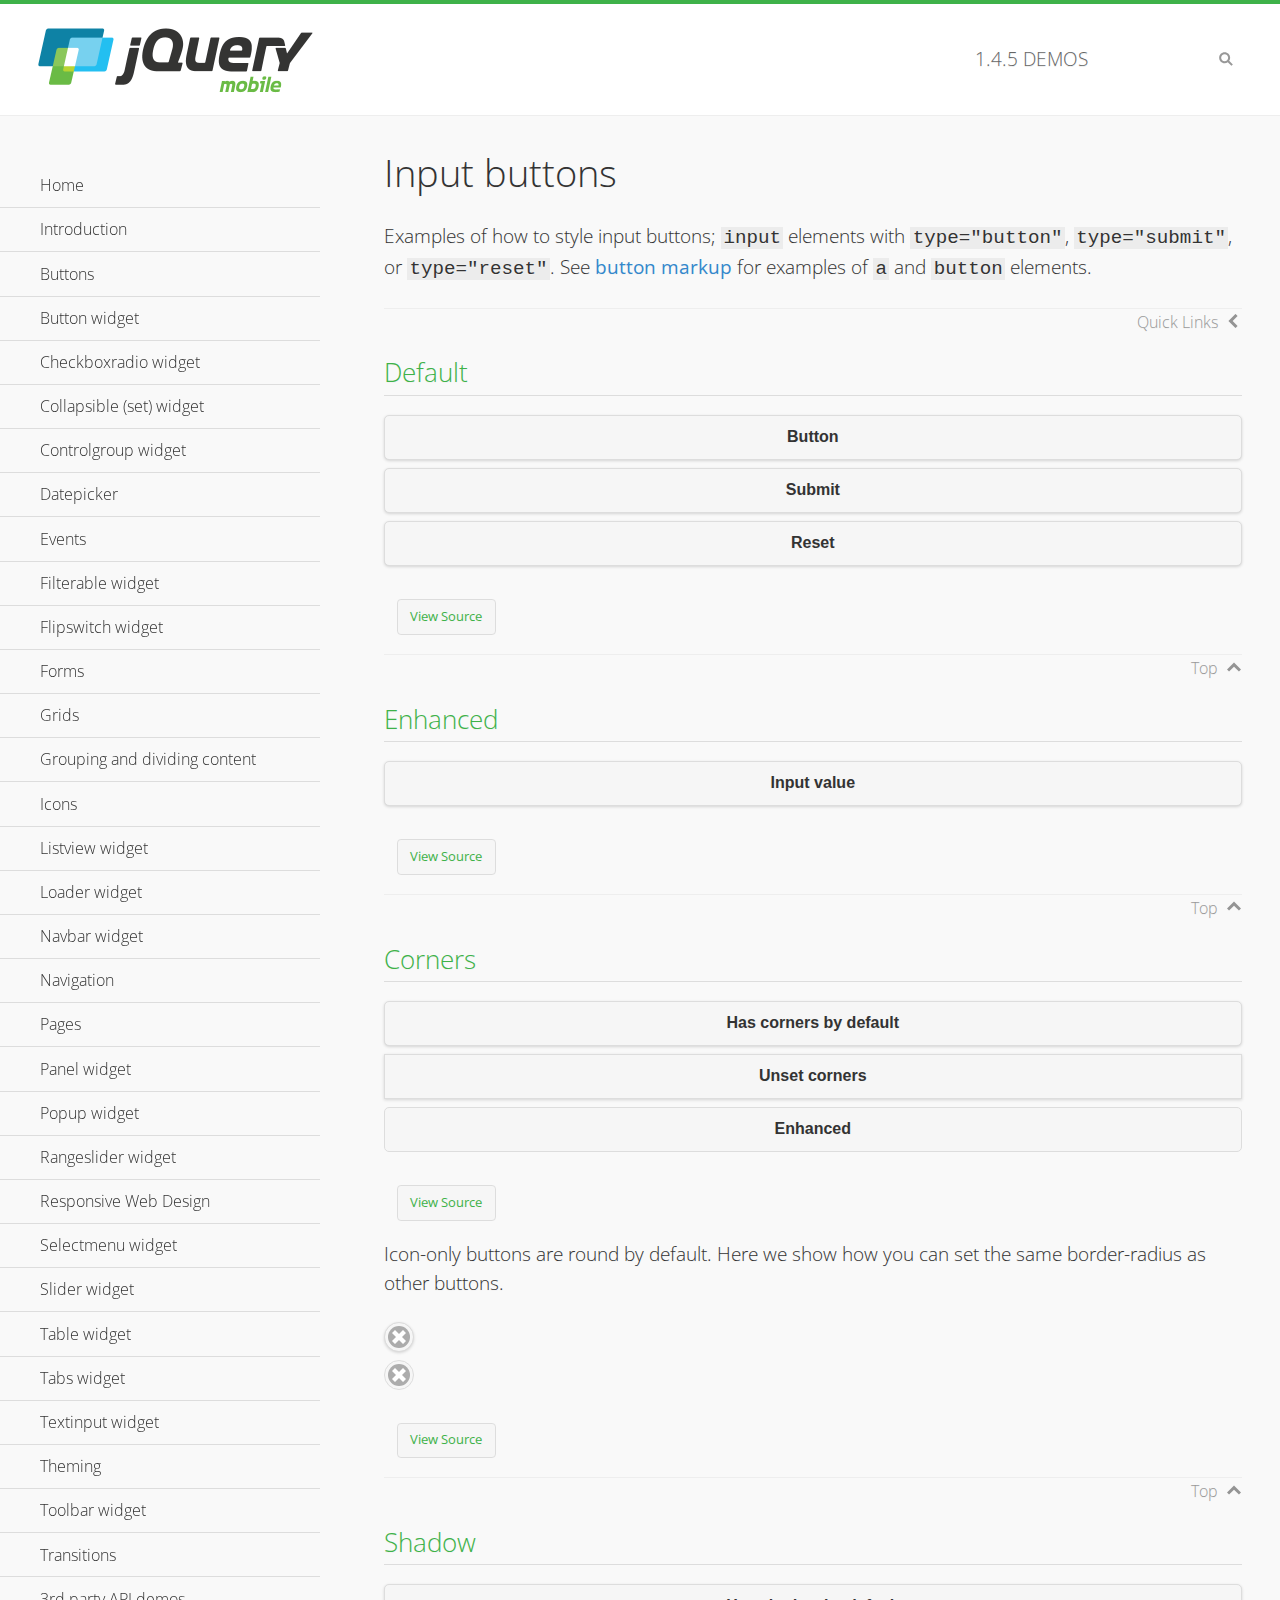
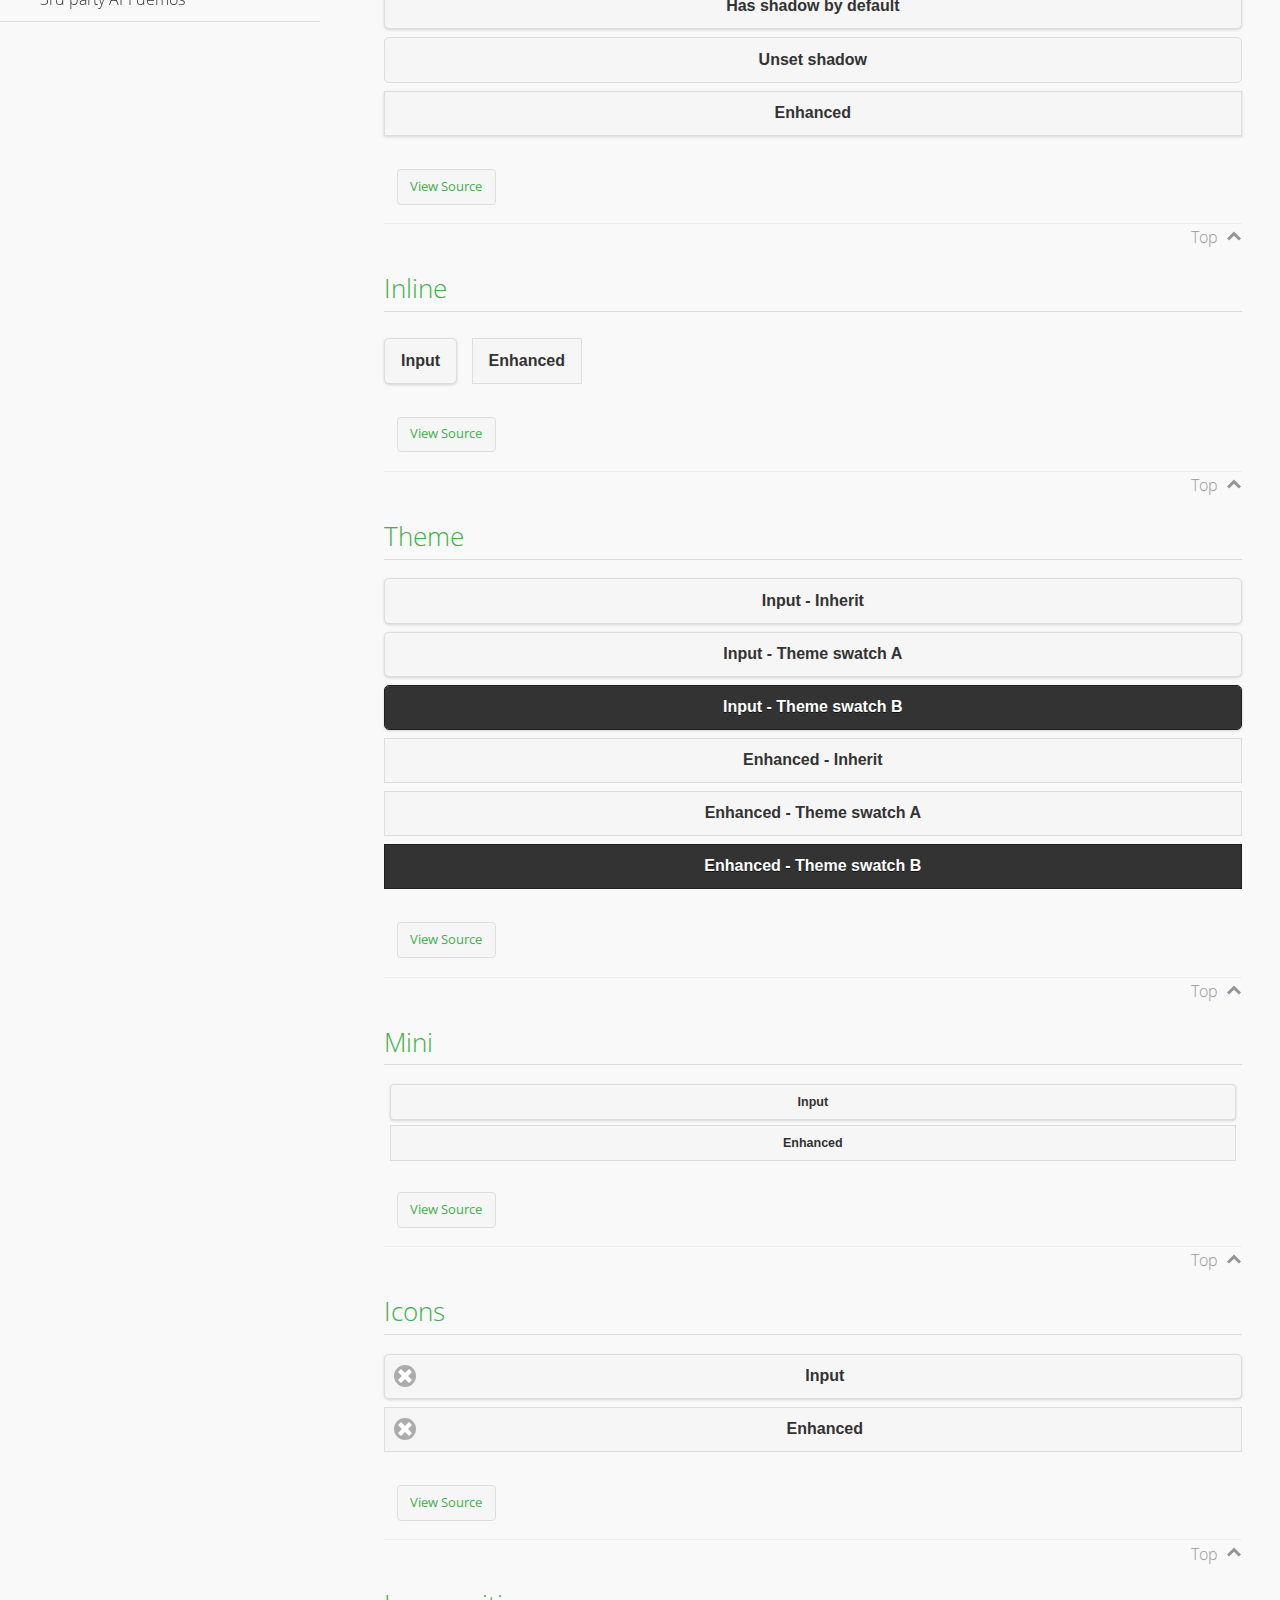
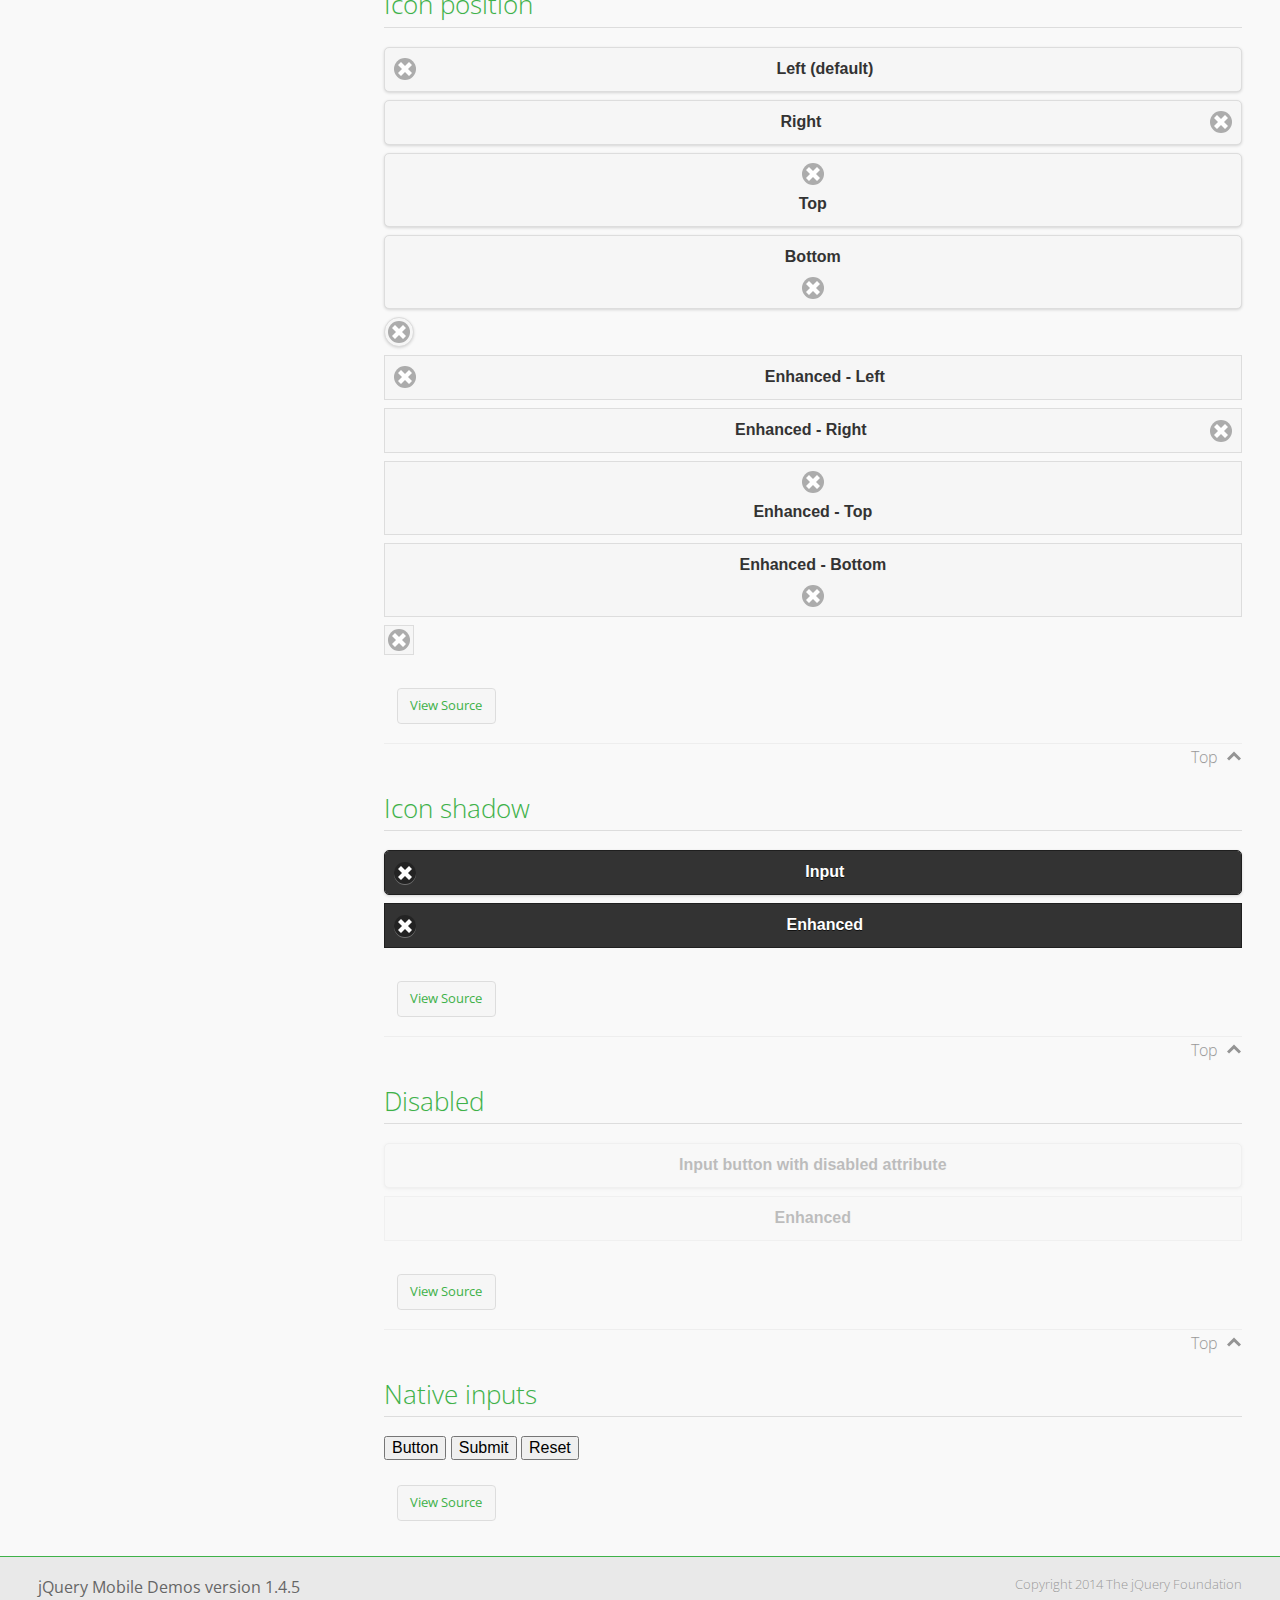
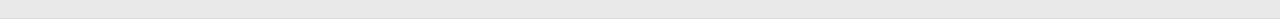
<file: pilot/scripts/jquery.mobile-1.4.5/demos/button/index.html>
<!DOCTYPE html>
<html>
<head>
	<meta charset="utf-8">
	<meta name="viewport" content="width=device-width, initial-scale=1">
	<title>Input buttons - jQuery Mobile Demos</title>
	<link rel="shortcut icon" href="../favicon.ico">
    <link rel="stylesheet" href="http://fonts.googleapis.com/css?family=Open+Sans:300,400,700">
	<link rel="stylesheet" href="../css/themes/default/jquery.mobile-1.4.5.min.css">
	<link rel="stylesheet" href="../_assets/css/jqm-demos.css">
	<script src="../js/jquery.js"></script>
	<script src="../_assets/js/index.js"></script>
	<script src="../js/jquery.mobile-1.4.5.min.js"></script>
</head>
<body>
<div data-role="page" class="jqm-demos" data-quicklinks="true">

	<div data-role="header" class="jqm-header">
		<h2><a href="../" title="jQuery Mobile Demos home"><img src="../_assets/img/jquery-logo.png" alt="jQuery Mobile"></a></h2>
		<p><span class="jqm-version"></span> Demos</p>
		<a href="#" class="jqm-navmenu-link ui-btn ui-btn-icon-notext ui-corner-all ui-icon-bars ui-nodisc-icon ui-alt-icon ui-btn-left">Menu</a>
		<a href="#" class="jqm-search-link ui-btn ui-btn-icon-notext ui-corner-all ui-icon-search ui-nodisc-icon ui-alt-icon ui-btn-right">Search</a>
	</div><!-- /header -->

	<div role="main" class="ui-content jqm-content">

		<h1>Input buttons</h1>

		<p>Examples of how to style input buttons; <code>input</code> elements with <code>type="button"</code>, <code>type="submit"</code>, or <code>type="reset"</code>. See <a href="../button-markup/">button markup</a> for examples of <code>a</code> and <code>button</code> elements.</p>

		<h2>Default</h2>

		<div data-demo-html="true">
			<form>
				<input type="button" value="Button">
				<input type="submit" value="Submit">
				<input type="reset" value="Reset">
			</form>
		</div><!--/demo-html -->

		<h2>Enhanced</h2>

		<div data-demo-html="true">
			<form>
				<div class="ui-input-btn ui-btn ui-corner-all ui-shadow">
					Input value
					<input type="button" data-enhanced="true" value="Input value">
				</div>
			</form>
		</div><!--/demo-html -->

		<h2>Corners</h2>

		<div data-demo-html="true">
			<form>
				<input type="button" value="Has corners by default">
				<input type="button" data-corners="false" value="Unset corners">
				<div class="ui-input-btn ui-btn ui-corner-all">
					Enhanced
					<input type="button" data-enhanced="true" value="Enhanced">
				</div>
			</form>
		</div><!--/demo-html -->

		<p>Icon-only buttons are round by default. Here we show how you can set the same border-radius as other buttons.</p>

		<div data-demo-html="true" data-demo-css="true">
			<form>
				<input type="button" data-icon="delete" data-iconpos="notext" value="Icon only">
				<div id="custom-border-radius">
					<div class="ui-input-btn ui-btn ui-icon-delete ui-btn-icon-notext ui-corner-all">
						Enhanced - Icon only
						<input type="button" data-enhanced="true" value="Enhanced - Icon only">
					</div>
				</div>
			</form>
		</div><!--/demo-html -->

		<h2>Shadow</h2>

		<div data-demo-html="true">
			<form>
				<input type="button" value="Has shadow by default">
				<input type="button" data-shadow="false" value="Unset shadow">
				<div class="ui-input-btn ui-btn ui-shadow">
					Enhanced
					<input type="button" data-enhanced="true" value="Enhanced">
				</div>
			</form>
		</div><!--/demo-html -->

		<h2>Inline</h2>

		<div data-demo-html="true">
			<form>
				<input type="button" data-inline="true" value="Input">
				<div class="ui-input-btn ui-btn ui-btn-inline">
					Enhanced
					<input type="button" data-enhanced="true" value="Enhanced">
				</div>
			</form>
		</div><!--/demo-html -->

		<h2>Theme</h2>

		<div data-demo-html="true">
			<form>
				<input type="button" value="Input - Inherit">
				<input type="button" data-theme="a" value="Input - Theme swatch A">
				<input type="button" data-theme="b" value="Input - Theme swatch B">
				<div class="ui-input-btn ui-btn">
					Enhanced - Inherit
					<input type="button" data-enhanced="true" value="Enhanced - Inherit">
				</div>
				<div class="ui-input-btn ui-btn ui-btn-a">
					Enhanced - Theme swatch A
					<input type="button" data-enhanced="true" value="Enhanced - Theme swatch A">
				</div>
				<div class="ui-input-btn ui-btn ui-btn-b">
					Enhanced - Theme swatch B
					<input type="button" data-enhanced="true" value="Enhanced - Theme swatch B">
				</div>
			</form>
		</div><!--/demo-html -->

		<h2>Mini</h2>

		<div data-demo-html="true">
			<form>
				<input type="button" data-mini="true" value="Input">
				<div class="ui-input-btn ui-btn ui-mini">
					Enhanced
					<input type="button" data-enhanced="true" value="Enhanced">
				</div>
			</form>
		</div><!--/demo-html -->

		<h2>Icons</h2>

		<div data-demo-html="true">
			<form>
				<input type="button" data-icon="delete" value="Input">
				<div class="ui-input-btn ui-btn ui-icon-delete ui-btn-icon-left">
					Enhanced
					<input type="button" data-enhanced="true" value="Enhanced">
				</div>
			</form>
		</div><!--/demo-html -->

		<h2>Icon position</h2>

		<div data-demo-html="true">
			<form>
				<input type="button" data-icon="delete" value="Left (default)">
				<input type="button" data-icon="delete" data-iconpos="right" value="Right">
				<input type="button" data-icon="delete" data-iconpos="top" value="Top">
				<input type="button" data-icon="delete" data-iconpos="bottom" value="Bottom">
				<input type="button" data-icon="delete" data-iconpos="notext" value="Icon only">
				<div class="ui-input-btn ui-btn ui-icon-delete ui-btn-icon-left">
					Enhanced - Left
					<input type="button" data-enhanced="true" value="Enhanced - Left">
				</div>
				<div class="ui-input-btn ui-btn ui-icon-delete ui-btn-icon-right">
					Enhanced - Right
					<input type="button" data-enhanced="true" value="Enhanced - Right">
				</div>
				<div class="ui-input-btn ui-btn ui-icon-delete ui-btn-icon-top">
					Enhanced - Top
					<input type="button" data-enhanced="true" value="Enhanced - Top">
				</div>
				<div class="ui-input-btn ui-btn ui-icon-delete ui-btn-icon-bottom">
					Enhanced - Bottom
					<input type="button" data-enhanced="true" value="Enhanced - Bottom">
				</div>
				<div class="ui-input-btn ui-btn ui-icon-delete ui-btn-icon-notext">
					Enhanced - Icon only
					<input type="button" data-enhanced="true" value="Enhanced - Icon only">
				</div>
			</form>
		</div><!--/demo-html -->

		<h2>Icon shadow</h2>

		<div data-demo-html="true">
			<form>
				<input type="button" data-theme="b" data-icon="delete" data-iconshadow="true" value="Input">
				<div class="ui-input-btn ui-btn ui-btn-b ui-icon-delete ui-btn-icon-left ui-shadow-icon">
					Enhanced
					<input type="button" data-enhanced="true" value="Enhanced">
				</div>
			</form>
		</div><!--/demo-html -->

		<h2>Disabled</h2>

		<div data-demo-html="true">
			<form>
				<input type="button" disabled value="Input button with disabled attribute">
				<div class="ui-input-btn ui-btn ui-state-disabled">
					Enhanced
					<input type="button" disabled data-enhanced="true" value="Enhanced">
				</div>
			</form>
		</div><!--/demo-html -->

		<h2>Native inputs</h2>

		<div data-demo-html="true">
			<form>
				<input type="button" data-role="none" value="Button">
				<input type="submit" data-role="none" value="Submit">
				<input type="reset" data-role="none" value="Reset">
			</form>
		</div><!--/demo-html -->

	</div><!-- /content -->
	    <div data-role="panel" class="jqm-navmenu-panel" data-position="left" data-display="overlay" data-theme="a">
	    	<ul class="jqm-list ui-alt-icon ui-nodisc-icon">
<li data-filtertext="demos homepage" data-icon="home"><a href=".././">Home</a></li>
<li data-filtertext="introduction overview getting started"><a href="../intro/" data-ajax="false">Introduction</a></li>
<li data-filtertext="buttons button markup buttonmarkup method anchor link button element"><a href="../button-markup/" data-ajax="false">Buttons</a></li>
<li data-filtertext="form button widget input button submit reset"><a href="../button/" data-ajax="false">Button widget</a></li>
<li data-role="collapsible" data-enhanced="true" data-collapsed-icon="carat-d" data-expanded-icon="carat-u" data-iconpos="right" data-inset="false" class="ui-collapsible ui-collapsible-themed-content ui-collapsible-collapsed">
	<h3 class="ui-collapsible-heading ui-collapsible-heading-collapsed">
		<a href="#" class="ui-collapsible-heading-toggle ui-btn ui-btn-icon-right ui-btn-inherit ui-icon-carat-d">
		    Checkboxradio widget<span class="ui-collapsible-heading-status"> click to expand contents</span>
		</a>
	</h3>
	<div class="ui-collapsible-content ui-body-inherit ui-collapsible-content-collapsed" aria-hidden="true">
		<ul>
			<li data-filtertext="form checkboxradio widget checkbox input checkboxes controlgroups"><a href="../checkboxradio-checkbox/" data-ajax="false">Checkboxes</a></li>
			<li data-filtertext="form checkboxradio widget radio input radio buttons controlgroups"><a href="../checkboxradio-radio/" data-ajax="false">Radio buttons</a></li>
		</ul>
	</div>
</li>
<li data-role="collapsible" data-enhanced="true" data-collapsed-icon="carat-d" data-expanded-icon="carat-u" data-iconpos="right" data-inset="false" class="ui-collapsible ui-collapsible-themed-content ui-collapsible-collapsed">
	<h3 class="ui-collapsible-heading ui-collapsible-heading-collapsed">
		<a href="#" class="ui-collapsible-heading-toggle ui-btn ui-btn-icon-right ui-btn-inherit ui-icon-carat-d">
			Collapsible (set) widget<span class="ui-collapsible-heading-status"> click to expand contents</span>
		</a>
	</h3>
	<div class="ui-collapsible-content ui-body-inherit ui-collapsible-content-collapsed" aria-hidden="true">
		<ul>
			<li data-filtertext="collapsibles content formatting"><a href="../collapsible/" data-ajax="false">Collapsible</a></li>
			<li data-filtertext="dynamic collapsible set accordion append expand"><a href="../collapsible-dynamic/" data-ajax="false">Dynamic collapsibles</a></li>
			<li data-filtertext="accordions collapsible set widget content formatting grouped collapsibles"><a href="../collapsibleset/" data-ajax="false">Collapsible set</a></li>
		</ul>
	</div>
</li>
<li data-role="collapsible" data-enhanced="true" data-collapsed-icon="carat-d" data-expanded-icon="carat-u" data-iconpos="right" data-inset="false" class="ui-collapsible ui-collapsible-themed-content ui-collapsible-collapsed">
	<h3 class="ui-collapsible-heading ui-collapsible-heading-collapsed">
		<a href="#" class="ui-collapsible-heading-toggle ui-btn ui-btn-icon-right ui-btn-inherit ui-icon-carat-d">
			Controlgroup widget<span class="ui-collapsible-heading-status"> click to expand contents</span>
		</a>
	</h3>
	<div class="ui-collapsible-content ui-body-inherit ui-collapsible-content-collapsed" aria-hidden="true">
		<ul>
			<li data-filtertext="controlgroups selectmenu checkboxradio input grouped buttons horizontal vertical"><a href="../controlgroup/" data-ajax="false">Controlgroup</a></li>
			<li data-filtertext="dynamic controlgroup dynamically add buttons"><a href="../controlgroup-dynamic/" data-ajax="false">Dynamic controlgroups</a></li>
		</ul>
	</div>
</li>
<li data-filtertext="form datepicker widget date input"><a href="../datepicker/" data-ajax="false">Datepicker</a></li>
<li data-role="collapsible" data-enhanced="true" data-collapsed-icon="carat-d" data-expanded-icon="carat-u" data-iconpos="right" data-inset="false" class="ui-collapsible ui-collapsible-themed-content ui-collapsible-collapsed">
	<h3 class="ui-collapsible-heading ui-collapsible-heading-collapsed">
		<a href="#" class="ui-collapsible-heading-toggle ui-btn ui-btn-icon-right ui-btn-inherit ui-icon-carat-d">
			Events<span class="ui-collapsible-heading-status"> click to expand contents</span>
		</a>
	</h3>
	<div class="ui-collapsible-content ui-body-inherit ui-collapsible-content-collapsed" aria-hidden="true">
		<ul>
			<li data-filtertext="swipe to delete list items listviews swipe events"><a href="../swipe-list/" data-ajax="false">Swipe list items</a></li>
			<li data-filtertext="swipe to navigate swipe page navigation swipe events"><a href="../swipe-page/" data-ajax="false">Swipe page navigation</a></li>
		</ul>
	</div>
</li>
<li data-filtertext="filterable filter elements sorting searching listview table"><a href="../filterable/" data-ajax="false">Filterable widget</a></li>
<li data-filtertext="form flipswitch widget flip toggle switch binary select checkbox input"><a href="../flipswitch/" data-ajax="false">Flipswitch widget</a></li>
<li data-role="collapsible" data-enhanced="true" data-collapsed-icon="carat-d" data-expanded-icon="carat-u" data-iconpos="right" data-inset="false" class="ui-collapsible ui-collapsible-themed-content ui-collapsible-collapsed">
	<h3 class="ui-collapsible-heading ui-collapsible-heading-collapsed">
		<a href="#" class="ui-collapsible-heading-toggle ui-btn ui-btn-icon-right ui-btn-inherit ui-icon-carat-d">
			Forms<span class="ui-collapsible-heading-status"> click to expand contents</span>
		</a>
	</h3>
	<div class="ui-collapsible-content ui-body-inherit ui-collapsible-content-collapsed" aria-hidden="true">
		<ul>
			<li data-filtertext="forms text checkbox radio range button submit reset inputs selects textarea slider flipswitch label form elements"><a href="../forms/" data-ajax="false">Forms</a></li>
			<li data-filtertext="form hide labels hidden accessible ui-hidden-accessible forms"><a href="../forms-label-hidden-accessible/" data-ajax="false">Hide labels</a></li>
			<li data-filtertext="form field containers fieldcontain ui-field-contain forms"><a href="../forms-field-contain/" data-ajax="false">Field containers</a></li>
			<li data-filtertext="forms disabled form elements"><a href="../forms-disabled/" data-ajax="false">Forms disabled</a></li>
			<li data-filtertext="forms gallery examples overview forms text checkbox radio range button submit reset inputs selects textarea slider flipswitch label form elements"><a href="../forms-gallery/" data-ajax="false">Forms gallery</a></li>
		</ul>
	</div>
</li>
<li data-role="collapsible" data-enhanced="true" data-collapsed-icon="carat-d" data-expanded-icon="carat-u" data-iconpos="right" data-inset="false" class="ui-collapsible ui-collapsible-themed-content ui-collapsible-collapsed">
	<h3 class="ui-collapsible-heading ui-collapsible-heading-collapsed">
		<a href="#" class="ui-collapsible-heading-toggle ui-btn ui-btn-icon-right ui-btn-inherit ui-icon-carat-d">
			Grids<span class="ui-collapsible-heading-status"> click to expand contents</span>
		</a>
	</h3>
	<div class="ui-collapsible-content ui-body-inherit ui-collapsible-content-collapsed" aria-hidden="true">
		<ul>
			<li data-filtertext="grids columns blocks content formatting rwd responsive css framework"><a href="../grids/" data-ajax="false">Grids</a></li>
			<li data-filtertext="buttons in grids css framework"><a href="../grids-buttons/" data-ajax="false">Buttons in grids</a></li>
			<li data-filtertext="custom responsive grids rwd css framework"><a href="../grids-custom-responsive/" data-ajax="false">Custom responsive grids</a></li>
		</ul>
	</div>
</li>
<li data-filtertext="blocks content formatting sections heading"><a href="../body-bar-classes/" data-ajax="false">Grouping and dividing content</a></li>
<li data-role="collapsible" data-enhanced="true" data-collapsed-icon="carat-d" data-expanded-icon="carat-u" data-iconpos="right" data-inset="false" class="ui-collapsible ui-collapsible-themed-content ui-collapsible-collapsed">
	<h3 class="ui-collapsible-heading ui-collapsible-heading-collapsed">
		<a href="#" class="ui-collapsible-heading-toggle ui-btn ui-btn-icon-right ui-btn-inherit ui-icon-carat-d">
			Icons<span class="ui-collapsible-heading-status"> click to expand contents</span>
		</a>
	</h3>
	<div class="ui-collapsible-content ui-body-inherit ui-collapsible-content-collapsed" aria-hidden="true">
		<ul>
			<li data-filtertext="button icons svg disc alt custom icon position"><a href="../icons/" data-ajax="false">Icons</a></li>
			<li data-filtertext=""><a href="../icons-grunticon/" data-ajax="false">Grunticon loader</a></li>
		</ul>
	</div>
</li>
<li data-role="collapsible" data-enhanced="true" data-collapsed-icon="carat-d" data-expanded-icon="carat-u" data-iconpos="right" data-inset="false" class="ui-collapsible ui-collapsible-themed-content ui-collapsible-collapsed">
	<h3 class="ui-collapsible-heading ui-collapsible-heading-collapsed">
		<a href="#" class="ui-collapsible-heading-toggle ui-btn ui-btn-icon-right ui-btn-inherit ui-icon-carat-d">
			Listview widget<span class="ui-collapsible-heading-status"> click to expand contents</span>
		</a>
	</h3>
	<div class="ui-collapsible-content ui-body-inherit ui-collapsible-content-collapsed" aria-hidden="true">
		<ul>
			<li data-filtertext="listview widget thumbnails icons nested split button collapsible ul ol"><a href="../listview/" data-ajax="false">Listview</a></li>
			<li data-filtertext="autocomplete filterable reveal listview filtertextbeforefilter placeholder"><a href="../listview-autocomplete/" data-ajax="false">Listview autocomplete</a></li>
			<li data-filtertext="autocomplete filterable reveal listview remote data filtertextbeforefilter placeholder"><a href="../listview-autocomplete-remote/" data-ajax="false">Listview autocomplete remote data</a></li>
			<li data-filtertext="autodividers anchor jump scroll linkbars listview lists ul ol"><a href="../listview-autodividers-linkbar/" data-ajax="false">Listview autodividers linkbar</a></li>
			<li data-filtertext="listview autodividers selector autodividersselector lists ul ol"><a href="../listview-autodividers-selector/" data-ajax="false">Listview autodividers selector</a></li>
			<li data-filtertext="listview nested list items"><a href="../listview-nested-lists/" data-ajax="false">Nested Listviews</a></li>
			<li data-filtertext="listview collapsible list items flat"><a href="../listview-collapsible-item-flat/" data-ajax="false">Listview collapsible list items (flat)</a></li>
			<li data-filtertext="listview collapsible list indented"><a href="../listview-collapsible-item-indented/" data-ajax="false">Listview collapsible list items (indented)</a></li>
			<li data-filtertext="grid listview responsive grids responsive listviews lists ul"><a href="../listview-grid/" data-ajax="false">Listview responsive grid</a></li>
		</ul>
	</div>
</li>
<li data-filtertext="loader widget page loading navigation overlay spinner"><a href="../loader/" data-ajax="false">Loader widget</a></li>
<li data-filtertext="navbar widget navmenu toolbars header footer"><a href="../navbar/" data-ajax="false">Navbar widget</a></li>
<li data-role="collapsible" data-enhanced="true" data-collapsed-icon="carat-d" data-expanded-icon="carat-u" data-iconpos="right" data-inset="false" class="ui-collapsible ui-collapsible-themed-content ui-collapsible-collapsed">
	<h3 class="ui-collapsible-heading ui-collapsible-heading-collapsed">
		<a href="#" class="ui-collapsible-heading-toggle ui-btn ui-btn-icon-right ui-btn-inherit ui-icon-carat-d">
			Navigation<span class="ui-collapsible-heading-status"> click to expand contents</span>
		</a>
	</h3>
	<div class="ui-collapsible-content ui-body-inherit ui-collapsible-content-collapsed" aria-hidden="true">
		<ul>
			<li data-filtertext="ajax navigation navigate widget history event method"><a href="../navigation/" data-ajax="false">Navigation</a></li>
			<li data-filtertext="linking pages page links navigation ajax prefetch cache"><a href="../navigation-linking-pages/" data-ajax="false">Linking pages</a></li>
			<!-- <li data-filtertext="php redirect server redirection server-side navigation"><a href="../navigation-php-redirect/" data-ajax="false">PHP redirect demo</a></li>-->
			<li data-filtertext="navigation redirection hash query"><a href="../navigation-hash-processing/" data-ajax="false">Hash processing demo</a></li>
			<li data-filtertext="navigation redirection hash query"><a href="../page-events/" data-ajax="false">Page Navigation Events</a></li>
		</ul>
	</div>
</li>
<li data-role="collapsible" data-enhanced="true" data-collapsed-icon="carat-d" data-expanded-icon="carat-u" data-iconpos="right" data-inset="false" class="ui-collapsible ui-collapsible-themed-content ui-collapsible-collapsed">
	<h3 class="ui-collapsible-heading ui-collapsible-heading-collapsed">
		<a href="#" class="ui-collapsible-heading-toggle ui-btn ui-btn-icon-right ui-btn-inherit ui-icon-carat-d">
			Pages<span class="ui-collapsible-heading-status"> click to expand contents</span>
		</a>
	</h3>
	<div class="ui-collapsible-content ui-body-inherit ui-collapsible-content-collapsed" aria-hidden="true">
		<ul>
			<li data-filtertext="pages page widget ajax navigation"><a href="../pages/" data-ajax="false">Pages</a></li>
			<li data-filtertext="single page"><a href="../pages-single-page/" data-ajax="false">Single page</a></li>
			<li data-filtertext="multipage multi-page page"><a href="../pages-multi-page/" data-ajax="false">Multi-page template</a></li>
			<li data-filtertext="dialog page widget modal popup"><a href="../pages-dialog/" data-ajax="false">Dialog page</a></li>
		</ul>
	</div>
</li>
<li data-role="collapsible" data-enhanced="true" data-collapsed-icon="carat-d" data-expanded-icon="carat-u" data-iconpos="right" data-inset="false" class="ui-collapsible ui-collapsible-themed-content ui-collapsible-collapsed">
	<h3 class="ui-collapsible-heading ui-collapsible-heading-collapsed">
		<a href="#" class="ui-collapsible-heading-toggle ui-btn ui-btn-icon-right ui-btn-inherit ui-icon-carat-d">
			Panel widget<span class="ui-collapsible-heading-status"> click to expand contents</span>
		</a>
	</h3>
	<div class="ui-collapsible-content ui-body-inherit ui-collapsible-content-collapsed" aria-hidden="true">
		<ul>
			<li data-filtertext="panel widget sliding panels reveal push overlay responsive"><a href="../panel/" data-ajax="false">Panel</a></li>
			<li data-filtertext=""><a href="../panel-external/" data-ajax="false">External panels</a></li>
			<li data-filtertext="panel "><a href="../panel-fixed/" data-ajax="false">Fixed panels</a></li>
			<li data-filtertext="panel slide panels sliding panels shadow rwd responsive breakpoint"><a href="../panel-responsive/" data-ajax="false">Panels responsive</a></li>
			<li data-filtertext="panel custom style custom panel width reveal shadow listview panel styling page background wrapper"><a href="../panel-styling/" data-ajax="false">Custom panel style</a></li>
			<li data-filtertext="panel open on swipe"><a href="../panel-swipe-open/" data-ajax="false">Panel open on swipe</a></li>
			<li data-filtertext="panels outside page internal external toolbars"><a href="../panel-external-internal/" data-ajax="false">Panel external and internal</a></li>
		</ul>
	</div>
</li>
<li data-role="collapsible" data-enhanced="true" data-collapsed-icon="carat-d" data-expanded-icon="carat-u" data-iconpos="right" data-inset="false" class="ui-collapsible ui-collapsible-themed-content ui-collapsible-collapsed">
	<h3 class="ui-collapsible-heading ui-collapsible-heading-collapsed">
		<a href="#" class="ui-collapsible-heading-toggle ui-btn ui-btn-icon-right ui-btn-inherit ui-icon-carat-d">
			Popup widget<span class="ui-collapsible-heading-status"> click to expand contents</span>
		</a>
	</h3>
	<div class="ui-collapsible-content ui-body-inherit ui-collapsible-content-collapsed" aria-hidden="true">
		<ul>
			<li data-filtertext="popup widget popups dialog modal transition tooltip lightbox form overlay screen flip pop fade transition"><a href="../popup/" data-ajax="false">Popup</a></li>
			<li data-filtertext="popup alignment position"><a href="../popup-alignment/" data-ajax="false">Popup alignment</a></li>
			<li data-filtertext="popup arrow size popups popover"><a href="../popup-arrow-size/" data-ajax="false">Popup arrow size</a></li>
			<li data-filtertext="dynamic popups popup images lightbox"><a href="../popup-dynamic/" data-ajax="false">Dynamic popups</a></li>
			<li data-filtertext="popups with iframes scaling"><a href="../popup-iframe/" data-ajax="false">Popups with iframes</a></li>
			<li data-filtertext="popup image scaling"><a href="../popup-image-scaling/" data-ajax="false">Popup image scaling</a></li>
			<li data-filtertext="external popup outside multi-page"><a href="../popup-outside-multipage/" data-ajax="false">Popup outside multi-page</a></li>
		</ul>
	</div>
</li>
<li data-filtertext="form rangeslider widget dual sliders dual handle sliders range input"><a href="../rangeslider/" data-ajax="false">Rangeslider widget</a></li>
<li data-filtertext="responsive web design rwd adaptive progressive enhancement PE accessible mobile breakpoints media query media queries"><a href="../rwd/" data-ajax="false">Responsive Web Design</a></li>
<li data-role="collapsible" data-enhanced="true" data-collapsed-icon="carat-d" data-expanded-icon="carat-u" data-iconpos="right" data-inset="false" class="ui-collapsible ui-collapsible-themed-content ui-collapsible-collapsed">
	<h3 class="ui-collapsible-heading ui-collapsible-heading-collapsed">
		<a href="#" class="ui-collapsible-heading-toggle ui-btn ui-btn-icon-right ui-btn-inherit ui-icon-carat-d">
			Selectmenu widget<span class="ui-collapsible-heading-status"> click to expand contents</span>
		</a>
	</h3>
	<div class="ui-collapsible-content ui-body-inherit ui-collapsible-content-collapsed" aria-hidden="true">
		<ul>
			<li data-filtertext="form selectmenu widget select input custom select menu selects"><a href="../selectmenu/" data-ajax="false">Selectmenu</a></li>
			<li data-filtertext="form custom select menu selectmenu widget custom menu option optgroup multiple selects"><a href="../selectmenu-custom/" data-ajax="false">Custom select menu</a></li>
			<li data-filtertext="filterable select filter popup dialog"><a href="../selectmenu-custom-filter/" data-ajax="false">Custom select menu with filter</a></li>
		</ul>
	</div>
</li>
<li data-role="collapsible" data-enhanced="true" data-collapsed-icon="carat-d" data-expanded-icon="carat-u" data-iconpos="right" data-inset="false" class="ui-collapsible ui-collapsible-themed-content ui-collapsible-collapsed">
	<h3 class="ui-collapsible-heading ui-collapsible-heading-collapsed">
		<a href="#" class="ui-collapsible-heading-toggle ui-btn ui-btn-icon-right ui-btn-inherit ui-icon-carat-d">
			Slider widget<span class="ui-collapsible-heading-status"> click to expand contents</span>
		</a>
	</h3>
	<div class="ui-collapsible-content ui-body-inherit ui-collapsible-content-collapsed" aria-hidden="true">
		<ul>
			<li data-filtertext="form slider widget range input single sliders"><a href="../slider/" data-ajax="false">Slider</a></li>
			<li data-filtertext="form slider widget flipswitch slider binary select flip toggle switch"><a href="../slider-flipswitch/" data-ajax="false">Slider flip toggle switch</a></li>
			<li data-filtertext="form slider tooltip handle value input range sliders"><a href="../slider-tooltip/" data-ajax="false">Slider tooltip</a></li>
		</ul>
	</div>
</li>
<li data-role="collapsible" data-enhanced="true" data-collapsed-icon="carat-d" data-expanded-icon="carat-u" data-iconpos="right" data-inset="false" class="ui-collapsible ui-collapsible-themed-content ui-collapsible-collapsed">
	<h3 class="ui-collapsible-heading ui-collapsible-heading-collapsed">
		<a href="#" class="ui-collapsible-heading-toggle ui-btn ui-btn-icon-right ui-btn-inherit ui-icon-carat-d">
			Table widget<span class="ui-collapsible-heading-status"> click to expand contents</span>
		</a>
	</h3>
	<div class="ui-collapsible-content ui-body-inherit ui-collapsible-content-collapsed" aria-hidden="true">
		<ul>
			<li data-filtertext="table widget reflow column toggle th td responsive tables rwd hide show tabular"><a href="../table-column-toggle/" data-ajax="false">Table Column Toggle</a></li>
			<li data-filtertext="table column toggle phone comparison demo"><a href="../table-column-toggle-example/" data-ajax="false">Table Column Toggle demo</a></li>
			<li data-filtertext="responsive tables table column toggle heading groups rwd breakpoint"><a href="../table-column-toggle-heading-groups/" data-ajax="false">Table Column Toggle heading groups</a></li>
			<li data-filtertext="responsive tables table column toggle hide rwd breakpoint customization options"><a href="../table-column-toggle-options/" data-ajax="false">Table Column Toggle options</a></li>
			<li data-filtertext="table reflow th td responsive rwd columns tabular"><a href="../table-reflow/" data-ajax="false">Table Reflow</a></li>
			<li data-filtertext="responsive tables table reflow heading groups rwd breakpoint"><a href="../table-reflow-heading-groups/" data-ajax="false">Table Reflow heading groups</a></li>
			<li data-filtertext="responsive tables table reflow stripes strokes table style"><a href="../table-reflow-stripes-strokes/" data-ajax="false">Table Reflow stripes and strokes</a></li>
			<li data-filtertext="responsive tables table reflow stack custom styles"><a href="../table-reflow-styling/" data-ajax="false">Table Reflow custom styles</a></li>
		</ul>
	</div>
</li>
<li data-filtertext="ui tabs widget"><a href="../tabs/" data-ajax="false">Tabs widget</a></li>
<li data-filtertext="form textinput widget text input textarea number date time tel email file color password"><a href="../textinput/" data-ajax="false">Textinput widget</a></li>
<li data-role="collapsible" data-enhanced="true" data-collapsed-icon="carat-d" data-expanded-icon="carat-u" data-iconpos="right" data-inset="false" class="ui-collapsible ui-collapsible-themed-content ui-collapsible-collapsed">
	<h3 class="ui-collapsible-heading ui-collapsible-heading-collapsed">
		<a href="#" class="ui-collapsible-heading-toggle ui-btn ui-btn-icon-right ui-btn-inherit ui-icon-carat-d">
			Theming<span class="ui-collapsible-heading-status"> click to expand contents</span>
		</a>
	</h3>
	<div class="ui-collapsible-content ui-body-inherit ui-collapsible-content-collapsed" aria-hidden="true">
		<ul>
			<li data-filtertext="default theme swatches theming style css"><a href="../theme-default/" data-ajax="false">Default theme</a></li>
			<li data-filtertext="classic theme old theme swatches theming style css"><a href="../theme-classic/" data-ajax="false">Classic theme</a></li>
		</ul>
	</div>
</li>
<li data-role="collapsible" data-enhanced="true" data-collapsed-icon="carat-d" data-expanded-icon="carat-u" data-iconpos="right" data-inset="false" class="ui-collapsible ui-collapsible-themed-content ui-collapsible-collapsed">
	<h3 class="ui-collapsible-heading ui-collapsible-heading-collapsed">
		<a href="#" class="ui-collapsible-heading-toggle ui-btn ui-btn-icon-right ui-btn-inherit ui-icon-carat-d">
			Toolbar widget<span class="ui-collapsible-heading-status"> click to expand contents</span>
		</a>
	</h3>
	<div class="ui-collapsible-content ui-body-inherit ui-collapsible-content-collapsed" aria-hidden="true">
		<ul>
			<li data-filtertext="toolbar widget header footer toolbars fixed fullscreen external sections"><a href="../toolbar/" data-ajax="false">Toolbar</a></li>
			<li data-filtertext="dynamic toolbars dynamically add toolbar header footer"><a href="../toolbar-dynamic/" data-ajax="false">Dynamic toolbars</a></li>
			<li data-filtertext="external toolbars header footer"><a href="../toolbar-external/" data-ajax="false">External toolbars</a></li>
			<li data-filtertext="fixed toolbars header footer"><a href="../toolbar-fixed/" data-ajax="false">Fixed toolbars</a></li>
			<li data-filtertext="fixed fullscreen toolbars header footer"><a href="../toolbar-fixed-fullscreen/" data-ajax="false">Fullscreen toolbars</a></li>
			<li data-filtertext="external fixed toolbars header footer"><a href="../toolbar-fixed-external/" data-ajax="false">Fixed external toolbars</a></li>
			<li data-filtertext="external persistent toolbars header footer navbar navmenu"><a href="../toolbar-fixed-persistent/" data-ajax="false">Persistent toolbars</a></li>
			<li data-filtertext="external ajax optimized toolbars persistent toolbars header footer navbar"><a href="../toolbar-fixed-persistent-optimized/" data-ajax="false">Ajax optimized toolbars</a></li>
			<li data-filtertext="form in toolbars header footer"><a href="../toolbar-fixed-forms/" data-ajax="false">Form in toolbar</a></li>
		</ul>
	</div>
</li>
<li data-filtertext="page transitions animated pages popup navigation flip slide fade pop"><a href="../transitions/" data-ajax="false">Transitions</a></li>
<li data-role="collapsible" data-enhanced="true" data-collapsed-icon="carat-d" data-expanded-icon="carat-u" data-iconpos="right" data-inset="false" class="ui-collapsible ui-collapsible-themed-content ui-collapsible-collapsed">
	<h3 class="ui-collapsible-heading ui-collapsible-heading-collapsed">
		<a href="#" class="ui-collapsible-heading-toggle ui-btn ui-btn-icon-right ui-btn-inherit ui-icon-carat-d">
			3rd party API demos<span class="ui-collapsible-heading-status"> click to expand contents</span>
		</a>
	</h3>
	<div class="ui-collapsible-content ui-body-inherit ui-collapsible-content-collapsed" aria-hidden="true">
		<ul>
			<li data-filtertext="backbone requirejs navigation router"><a href="../backbone-requirejs/" data-ajax="false">Backbone RequireJS</a></li>
			<li data-filtertext="google maps geolocation demo"><a href="../map-geolocation/" data-ajax="false">Google Maps geolocation</a></li>
			<li data-filtertext="google maps hybrid"><a href="../map-list-toggle/" data-ajax="false">Google Maps list toggle</a></li>
		</ul>
	</div>
</li>



		     </ul>
		</div><!-- /panel -->


	<div data-role="footer" data-position="fixed" data-tap-toggle="false" class="jqm-footer">
		<p>jQuery Mobile Demos version <span class="jqm-version"></span></p>
		<p>Copyright 2014 The jQuery Foundation</p>
	</div><!-- /footer -->
	<!-- TODO: This should become an external panel so we can add input to markup (unique ID) -->
    <div data-role="panel" class="jqm-search-panel" data-position="right" data-display="overlay" data-theme="a">
		<div class="jqm-search">
			<ul class="jqm-list" data-filter-placeholder="Search demos..." data-filter-reveal="true">
<li data-filtertext="demos homepage" data-icon="home"><a href=".././">Home</a></li>
<li data-filtertext="introduction overview getting started"><a href="../intro/" data-ajax="false">Introduction</a></li>
<li data-filtertext="buttons button markup buttonmarkup method anchor link button element"><a href="../button-markup/" data-ajax="false">Buttons</a></li>
<li data-filtertext="form button widget input button submit reset"><a href="../button/" data-ajax="false">Button widget</a></li>
<li data-role="collapsible" data-enhanced="true" data-collapsed-icon="carat-d" data-expanded-icon="carat-u" data-iconpos="right" data-inset="false" class="ui-collapsible ui-collapsible-themed-content ui-collapsible-collapsed">
	<h3 class="ui-collapsible-heading ui-collapsible-heading-collapsed">
		<a href="#" class="ui-collapsible-heading-toggle ui-btn ui-btn-icon-right ui-btn-inherit ui-icon-carat-d">
		    Checkboxradio widget<span class="ui-collapsible-heading-status"> click to expand contents</span>
		</a>
	</h3>
	<div class="ui-collapsible-content ui-body-inherit ui-collapsible-content-collapsed" aria-hidden="true">
		<ul>
			<li data-filtertext="form checkboxradio widget checkbox input checkboxes controlgroups"><a href="../checkboxradio-checkbox/" data-ajax="false">Checkboxes</a></li>
			<li data-filtertext="form checkboxradio widget radio input radio buttons controlgroups"><a href="../checkboxradio-radio/" data-ajax="false">Radio buttons</a></li>
		</ul>
	</div>
</li>
<li data-role="collapsible" data-enhanced="true" data-collapsed-icon="carat-d" data-expanded-icon="carat-u" data-iconpos="right" data-inset="false" class="ui-collapsible ui-collapsible-themed-content ui-collapsible-collapsed">
	<h3 class="ui-collapsible-heading ui-collapsible-heading-collapsed">
		<a href="#" class="ui-collapsible-heading-toggle ui-btn ui-btn-icon-right ui-btn-inherit ui-icon-carat-d">
			Collapsible (set) widget<span class="ui-collapsible-heading-status"> click to expand contents</span>
		</a>
	</h3>
	<div class="ui-collapsible-content ui-body-inherit ui-collapsible-content-collapsed" aria-hidden="true">
		<ul>
			<li data-filtertext="collapsibles content formatting"><a href="../collapsible/" data-ajax="false">Collapsible</a></li>
			<li data-filtertext="dynamic collapsible set accordion append expand"><a href="../collapsible-dynamic/" data-ajax="false">Dynamic collapsibles</a></li>
			<li data-filtertext="accordions collapsible set widget content formatting grouped collapsibles"><a href="../collapsibleset/" data-ajax="false">Collapsible set</a></li>
		</ul>
	</div>
</li>
<li data-role="collapsible" data-enhanced="true" data-collapsed-icon="carat-d" data-expanded-icon="carat-u" data-iconpos="right" data-inset="false" class="ui-collapsible ui-collapsible-themed-content ui-collapsible-collapsed">
	<h3 class="ui-collapsible-heading ui-collapsible-heading-collapsed">
		<a href="#" class="ui-collapsible-heading-toggle ui-btn ui-btn-icon-right ui-btn-inherit ui-icon-carat-d">
			Controlgroup widget<span class="ui-collapsible-heading-status"> click to expand contents</span>
		</a>
	</h3>
	<div class="ui-collapsible-content ui-body-inherit ui-collapsible-content-collapsed" aria-hidden="true">
		<ul>
			<li data-filtertext="controlgroups selectmenu checkboxradio input grouped buttons horizontal vertical"><a href="../controlgroup/" data-ajax="false">Controlgroup</a></li>
			<li data-filtertext="dynamic controlgroup dynamically add buttons"><a href="../controlgroup-dynamic/" data-ajax="false">Dynamic controlgroups</a></li>
		</ul>
	</div>
</li>
<li data-filtertext="form datepicker widget date input"><a href="../datepicker/" data-ajax="false">Datepicker</a></li>
<li data-role="collapsible" data-enhanced="true" data-collapsed-icon="carat-d" data-expanded-icon="carat-u" data-iconpos="right" data-inset="false" class="ui-collapsible ui-collapsible-themed-content ui-collapsible-collapsed">
	<h3 class="ui-collapsible-heading ui-collapsible-heading-collapsed">
		<a href="#" class="ui-collapsible-heading-toggle ui-btn ui-btn-icon-right ui-btn-inherit ui-icon-carat-d">
			Events<span class="ui-collapsible-heading-status"> click to expand contents</span>
		</a>
	</h3>
	<div class="ui-collapsible-content ui-body-inherit ui-collapsible-content-collapsed" aria-hidden="true">
		<ul>
			<li data-filtertext="swipe to delete list items listviews swipe events"><a href="../swipe-list/" data-ajax="false">Swipe list items</a></li>
			<li data-filtertext="swipe to navigate swipe page navigation swipe events"><a href="../swipe-page/" data-ajax="false">Swipe page navigation</a></li>
		</ul>
	</div>
</li>
<li data-filtertext="filterable filter elements sorting searching listview table"><a href="../filterable/" data-ajax="false">Filterable widget</a></li>
<li data-filtertext="form flipswitch widget flip toggle switch binary select checkbox input"><a href="../flipswitch/" data-ajax="false">Flipswitch widget</a></li>
<li data-role="collapsible" data-enhanced="true" data-collapsed-icon="carat-d" data-expanded-icon="carat-u" data-iconpos="right" data-inset="false" class="ui-collapsible ui-collapsible-themed-content ui-collapsible-collapsed">
	<h3 class="ui-collapsible-heading ui-collapsible-heading-collapsed">
		<a href="#" class="ui-collapsible-heading-toggle ui-btn ui-btn-icon-right ui-btn-inherit ui-icon-carat-d">
			Forms<span class="ui-collapsible-heading-status"> click to expand contents</span>
		</a>
	</h3>
	<div class="ui-collapsible-content ui-body-inherit ui-collapsible-content-collapsed" aria-hidden="true">
		<ul>
			<li data-filtertext="forms text checkbox radio range button submit reset inputs selects textarea slider flipswitch label form elements"><a href="../forms/" data-ajax="false">Forms</a></li>
			<li data-filtertext="form hide labels hidden accessible ui-hidden-accessible forms"><a href="../forms-label-hidden-accessible/" data-ajax="false">Hide labels</a></li>
			<li data-filtertext="form field containers fieldcontain ui-field-contain forms"><a href="../forms-field-contain/" data-ajax="false">Field containers</a></li>
			<li data-filtertext="forms disabled form elements"><a href="../forms-disabled/" data-ajax="false">Forms disabled</a></li>
			<li data-filtertext="forms gallery examples overview forms text checkbox radio range button submit reset inputs selects textarea slider flipswitch label form elements"><a href="../forms-gallery/" data-ajax="false">Forms gallery</a></li>
		</ul>
	</div>
</li>
<li data-role="collapsible" data-enhanced="true" data-collapsed-icon="carat-d" data-expanded-icon="carat-u" data-iconpos="right" data-inset="false" class="ui-collapsible ui-collapsible-themed-content ui-collapsible-collapsed">
	<h3 class="ui-collapsible-heading ui-collapsible-heading-collapsed">
		<a href="#" class="ui-collapsible-heading-toggle ui-btn ui-btn-icon-right ui-btn-inherit ui-icon-carat-d">
			Grids<span class="ui-collapsible-heading-status"> click to expand contents</span>
		</a>
	</h3>
	<div class="ui-collapsible-content ui-body-inherit ui-collapsible-content-collapsed" aria-hidden="true">
		<ul>
			<li data-filtertext="grids columns blocks content formatting rwd responsive css framework"><a href="../grids/" data-ajax="false">Grids</a></li>
			<li data-filtertext="buttons in grids css framework"><a href="../grids-buttons/" data-ajax="false">Buttons in grids</a></li>
			<li data-filtertext="custom responsive grids rwd css framework"><a href="../grids-custom-responsive/" data-ajax="false">Custom responsive grids</a></li>
		</ul>
	</div>
</li>
<li data-filtertext="blocks content formatting sections heading"><a href="../body-bar-classes/" data-ajax="false">Grouping and dividing content</a></li>
<li data-role="collapsible" data-enhanced="true" data-collapsed-icon="carat-d" data-expanded-icon="carat-u" data-iconpos="right" data-inset="false" class="ui-collapsible ui-collapsible-themed-content ui-collapsible-collapsed">
	<h3 class="ui-collapsible-heading ui-collapsible-heading-collapsed">
		<a href="#" class="ui-collapsible-heading-toggle ui-btn ui-btn-icon-right ui-btn-inherit ui-icon-carat-d">
			Icons<span class="ui-collapsible-heading-status"> click to expand contents</span>
		</a>
	</h3>
	<div class="ui-collapsible-content ui-body-inherit ui-collapsible-content-collapsed" aria-hidden="true">
		<ul>
			<li data-filtertext="button icons svg disc alt custom icon position"><a href="../icons/" data-ajax="false">Icons</a></li>
			<li data-filtertext=""><a href="../icons-grunticon/" data-ajax="false">Grunticon loader</a></li>
		</ul>
	</div>
</li>
<li data-role="collapsible" data-enhanced="true" data-collapsed-icon="carat-d" data-expanded-icon="carat-u" data-iconpos="right" data-inset="false" class="ui-collapsible ui-collapsible-themed-content ui-collapsible-collapsed">
	<h3 class="ui-collapsible-heading ui-collapsible-heading-collapsed">
		<a href="#" class="ui-collapsible-heading-toggle ui-btn ui-btn-icon-right ui-btn-inherit ui-icon-carat-d">
			Listview widget<span class="ui-collapsible-heading-status"> click to expand contents</span>
		</a>
	</h3>
	<div class="ui-collapsible-content ui-body-inherit ui-collapsible-content-collapsed" aria-hidden="true">
		<ul>
			<li data-filtertext="listview widget thumbnails icons nested split button collapsible ul ol"><a href="../listview/" data-ajax="false">Listview</a></li>
			<li data-filtertext="autocomplete filterable reveal listview filtertextbeforefilter placeholder"><a href="../listview-autocomplete/" data-ajax="false">Listview autocomplete</a></li>
			<li data-filtertext="autocomplete filterable reveal listview remote data filtertextbeforefilter placeholder"><a href="../listview-autocomplete-remote/" data-ajax="false">Listview autocomplete remote data</a></li>
			<li data-filtertext="autodividers anchor jump scroll linkbars listview lists ul ol"><a href="../listview-autodividers-linkbar/" data-ajax="false">Listview autodividers linkbar</a></li>
			<li data-filtertext="listview autodividers selector autodividersselector lists ul ol"><a href="../listview-autodividers-selector/" data-ajax="false">Listview autodividers selector</a></li>
			<li data-filtertext="listview nested list items"><a href="../listview-nested-lists/" data-ajax="false">Nested Listviews</a></li>
			<li data-filtertext="listview collapsible list items flat"><a href="../listview-collapsible-item-flat/" data-ajax="false">Listview collapsible list items (flat)</a></li>
			<li data-filtertext="listview collapsible list indented"><a href="../listview-collapsible-item-indented/" data-ajax="false">Listview collapsible list items (indented)</a></li>
			<li data-filtertext="grid listview responsive grids responsive listviews lists ul"><a href="../listview-grid/" data-ajax="false">Listview responsive grid</a></li>
		</ul>
	</div>
</li>
<li data-filtertext="loader widget page loading navigation overlay spinner"><a href="../loader/" data-ajax="false">Loader widget</a></li>
<li data-filtertext="navbar widget navmenu toolbars header footer"><a href="../navbar/" data-ajax="false">Navbar widget</a></li>
<li data-role="collapsible" data-enhanced="true" data-collapsed-icon="carat-d" data-expanded-icon="carat-u" data-iconpos="right" data-inset="false" class="ui-collapsible ui-collapsible-themed-content ui-collapsible-collapsed">
	<h3 class="ui-collapsible-heading ui-collapsible-heading-collapsed">
		<a href="#" class="ui-collapsible-heading-toggle ui-btn ui-btn-icon-right ui-btn-inherit ui-icon-carat-d">
			Navigation<span class="ui-collapsible-heading-status"> click to expand contents</span>
		</a>
	</h3>
	<div class="ui-collapsible-content ui-body-inherit ui-collapsible-content-collapsed" aria-hidden="true">
		<ul>
			<li data-filtertext="ajax navigation navigate widget history event method"><a href="../navigation/" data-ajax="false">Navigation</a></li>
			<li data-filtertext="linking pages page links navigation ajax prefetch cache"><a href="../navigation-linking-pages/" data-ajax="false">Linking pages</a></li>
			<!-- <li data-filtertext="php redirect server redirection server-side navigation"><a href="../navigation-php-redirect/" data-ajax="false">PHP redirect demo</a></li>-->
			<li data-filtertext="navigation redirection hash query"><a href="../navigation-hash-processing/" data-ajax="false">Hash processing demo</a></li>
			<li data-filtertext="navigation redirection hash query"><a href="../page-events/" data-ajax="false">Page Navigation Events</a></li>
		</ul>
	</div>
</li>
<li data-role="collapsible" data-enhanced="true" data-collapsed-icon="carat-d" data-expanded-icon="carat-u" data-iconpos="right" data-inset="false" class="ui-collapsible ui-collapsible-themed-content ui-collapsible-collapsed">
	<h3 class="ui-collapsible-heading ui-collapsible-heading-collapsed">
		<a href="#" class="ui-collapsible-heading-toggle ui-btn ui-btn-icon-right ui-btn-inherit ui-icon-carat-d">
			Pages<span class="ui-collapsible-heading-status"> click to expand contents</span>
		</a>
	</h3>
	<div class="ui-collapsible-content ui-body-inherit ui-collapsible-content-collapsed" aria-hidden="true">
		<ul>
			<li data-filtertext="pages page widget ajax navigation"><a href="../pages/" data-ajax="false">Pages</a></li>
			<li data-filtertext="single page"><a href="../pages-single-page/" data-ajax="false">Single page</a></li>
			<li data-filtertext="multipage multi-page page"><a href="../pages-multi-page/" data-ajax="false">Multi-page template</a></li>
			<li data-filtertext="dialog page widget modal popup"><a href="../pages-dialog/" data-ajax="false">Dialog page</a></li>
		</ul>
	</div>
</li>
<li data-role="collapsible" data-enhanced="true" data-collapsed-icon="carat-d" data-expanded-icon="carat-u" data-iconpos="right" data-inset="false" class="ui-collapsible ui-collapsible-themed-content ui-collapsible-collapsed">
	<h3 class="ui-collapsible-heading ui-collapsible-heading-collapsed">
		<a href="#" class="ui-collapsible-heading-toggle ui-btn ui-btn-icon-right ui-btn-inherit ui-icon-carat-d">
			Panel widget<span class="ui-collapsible-heading-status"> click to expand contents</span>
		</a>
	</h3>
	<div class="ui-collapsible-content ui-body-inherit ui-collapsible-content-collapsed" aria-hidden="true">
		<ul>
			<li data-filtertext="panel widget sliding panels reveal push overlay responsive"><a href="../panel/" data-ajax="false">Panel</a></li>
			<li data-filtertext=""><a href="../panel-external/" data-ajax="false">External panels</a></li>
			<li data-filtertext="panel "><a href="../panel-fixed/" data-ajax="false">Fixed panels</a></li>
			<li data-filtertext="panel slide panels sliding panels shadow rwd responsive breakpoint"><a href="../panel-responsive/" data-ajax="false">Panels responsive</a></li>
			<li data-filtertext="panel custom style custom panel width reveal shadow listview panel styling page background wrapper"><a href="../panel-styling/" data-ajax="false">Custom panel style</a></li>
			<li data-filtertext="panel open on swipe"><a href="../panel-swipe-open/" data-ajax="false">Panel open on swipe</a></li>
			<li data-filtertext="panels outside page internal external toolbars"><a href="../panel-external-internal/" data-ajax="false">Panel external and internal</a></li>
		</ul>
	</div>
</li>
<li data-role="collapsible" data-enhanced="true" data-collapsed-icon="carat-d" data-expanded-icon="carat-u" data-iconpos="right" data-inset="false" class="ui-collapsible ui-collapsible-themed-content ui-collapsible-collapsed">
	<h3 class="ui-collapsible-heading ui-collapsible-heading-collapsed">
		<a href="#" class="ui-collapsible-heading-toggle ui-btn ui-btn-icon-right ui-btn-inherit ui-icon-carat-d">
			Popup widget<span class="ui-collapsible-heading-status"> click to expand contents</span>
		</a>
	</h3>
	<div class="ui-collapsible-content ui-body-inherit ui-collapsible-content-collapsed" aria-hidden="true">
		<ul>
			<li data-filtertext="popup widget popups dialog modal transition tooltip lightbox form overlay screen flip pop fade transition"><a href="../popup/" data-ajax="false">Popup</a></li>
			<li data-filtertext="popup alignment position"><a href="../popup-alignment/" data-ajax="false">Popup alignment</a></li>
			<li data-filtertext="popup arrow size popups popover"><a href="../popup-arrow-size/" data-ajax="false">Popup arrow size</a></li>
			<li data-filtertext="dynamic popups popup images lightbox"><a href="../popup-dynamic/" data-ajax="false">Dynamic popups</a></li>
			<li data-filtertext="popups with iframes scaling"><a href="../popup-iframe/" data-ajax="false">Popups with iframes</a></li>
			<li data-filtertext="popup image scaling"><a href="../popup-image-scaling/" data-ajax="false">Popup image scaling</a></li>
			<li data-filtertext="external popup outside multi-page"><a href="../popup-outside-multipage/" data-ajax="false">Popup outside multi-page</a></li>
		</ul>
	</div>
</li>
<li data-filtertext="form rangeslider widget dual sliders dual handle sliders range input"><a href="../rangeslider/" data-ajax="false">Rangeslider widget</a></li>
<li data-filtertext="responsive web design rwd adaptive progressive enhancement PE accessible mobile breakpoints media query media queries"><a href="../rwd/" data-ajax="false">Responsive Web Design</a></li>
<li data-role="collapsible" data-enhanced="true" data-collapsed-icon="carat-d" data-expanded-icon="carat-u" data-iconpos="right" data-inset="false" class="ui-collapsible ui-collapsible-themed-content ui-collapsible-collapsed">
	<h3 class="ui-collapsible-heading ui-collapsible-heading-collapsed">
		<a href="#" class="ui-collapsible-heading-toggle ui-btn ui-btn-icon-right ui-btn-inherit ui-icon-carat-d">
			Selectmenu widget<span class="ui-collapsible-heading-status"> click to expand contents</span>
		</a>
	</h3>
	<div class="ui-collapsible-content ui-body-inherit ui-collapsible-content-collapsed" aria-hidden="true">
		<ul>
			<li data-filtertext="form selectmenu widget select input custom select menu selects"><a href="../selectmenu/" data-ajax="false">Selectmenu</a></li>
			<li data-filtertext="form custom select menu selectmenu widget custom menu option optgroup multiple selects"><a href="../selectmenu-custom/" data-ajax="false">Custom select menu</a></li>
			<li data-filtertext="filterable select filter popup dialog"><a href="../selectmenu-custom-filter/" data-ajax="false">Custom select menu with filter</a></li>
		</ul>
	</div>
</li>
<li data-role="collapsible" data-enhanced="true" data-collapsed-icon="carat-d" data-expanded-icon="carat-u" data-iconpos="right" data-inset="false" class="ui-collapsible ui-collapsible-themed-content ui-collapsible-collapsed">
	<h3 class="ui-collapsible-heading ui-collapsible-heading-collapsed">
		<a href="#" class="ui-collapsible-heading-toggle ui-btn ui-btn-icon-right ui-btn-inherit ui-icon-carat-d">
			Slider widget<span class="ui-collapsible-heading-status"> click to expand contents</span>
		</a>
	</h3>
	<div class="ui-collapsible-content ui-body-inherit ui-collapsible-content-collapsed" aria-hidden="true">
		<ul>
			<li data-filtertext="form slider widget range input single sliders"><a href="../slider/" data-ajax="false">Slider</a></li>
			<li data-filtertext="form slider widget flipswitch slider binary select flip toggle switch"><a href="../slider-flipswitch/" data-ajax="false">Slider flip toggle switch</a></li>
			<li data-filtertext="form slider tooltip handle value input range sliders"><a href="../slider-tooltip/" data-ajax="false">Slider tooltip</a></li>
		</ul>
	</div>
</li>
<li data-role="collapsible" data-enhanced="true" data-collapsed-icon="carat-d" data-expanded-icon="carat-u" data-iconpos="right" data-inset="false" class="ui-collapsible ui-collapsible-themed-content ui-collapsible-collapsed">
	<h3 class="ui-collapsible-heading ui-collapsible-heading-collapsed">
		<a href="#" class="ui-collapsible-heading-toggle ui-btn ui-btn-icon-right ui-btn-inherit ui-icon-carat-d">
			Table widget<span class="ui-collapsible-heading-status"> click to expand contents</span>
		</a>
	</h3>
	<div class="ui-collapsible-content ui-body-inherit ui-collapsible-content-collapsed" aria-hidden="true">
		<ul>
			<li data-filtertext="table widget reflow column toggle th td responsive tables rwd hide show tabular"><a href="../table-column-toggle/" data-ajax="false">Table Column Toggle</a></li>
			<li data-filtertext="table column toggle phone comparison demo"><a href="../table-column-toggle-example/" data-ajax="false">Table Column Toggle demo</a></li>
			<li data-filtertext="responsive tables table column toggle heading groups rwd breakpoint"><a href="../table-column-toggle-heading-groups/" data-ajax="false">Table Column Toggle heading groups</a></li>
			<li data-filtertext="responsive tables table column toggle hide rwd breakpoint customization options"><a href="../table-column-toggle-options/" data-ajax="false">Table Column Toggle options</a></li>
			<li data-filtertext="table reflow th td responsive rwd columns tabular"><a href="../table-reflow/" data-ajax="false">Table Reflow</a></li>
			<li data-filtertext="responsive tables table reflow heading groups rwd breakpoint"><a href="../table-reflow-heading-groups/" data-ajax="false">Table Reflow heading groups</a></li>
			<li data-filtertext="responsive tables table reflow stripes strokes table style"><a href="../table-reflow-stripes-strokes/" data-ajax="false">Table Reflow stripes and strokes</a></li>
			<li data-filtertext="responsive tables table reflow stack custom styles"><a href="../table-reflow-styling/" data-ajax="false">Table Reflow custom styles</a></li>
		</ul>
	</div>
</li>
<li data-filtertext="ui tabs widget"><a href="../tabs/" data-ajax="false">Tabs widget</a></li>
<li data-filtertext="form textinput widget text input textarea number date time tel email file color password"><a href="../textinput/" data-ajax="false">Textinput widget</a></li>
<li data-role="collapsible" data-enhanced="true" data-collapsed-icon="carat-d" data-expanded-icon="carat-u" data-iconpos="right" data-inset="false" class="ui-collapsible ui-collapsible-themed-content ui-collapsible-collapsed">
	<h3 class="ui-collapsible-heading ui-collapsible-heading-collapsed">
		<a href="#" class="ui-collapsible-heading-toggle ui-btn ui-btn-icon-right ui-btn-inherit ui-icon-carat-d">
			Theming<span class="ui-collapsible-heading-status"> click to expand contents</span>
		</a>
	</h3>
	<div class="ui-collapsible-content ui-body-inherit ui-collapsible-content-collapsed" aria-hidden="true">
		<ul>
			<li data-filtertext="default theme swatches theming style css"><a href="../theme-default/" data-ajax="false">Default theme</a></li>
			<li data-filtertext="classic theme old theme swatches theming style css"><a href="../theme-classic/" data-ajax="false">Classic theme</a></li>
		</ul>
	</div>
</li>
<li data-role="collapsible" data-enhanced="true" data-collapsed-icon="carat-d" data-expanded-icon="carat-u" data-iconpos="right" data-inset="false" class="ui-collapsible ui-collapsible-themed-content ui-collapsible-collapsed">
	<h3 class="ui-collapsible-heading ui-collapsible-heading-collapsed">
		<a href="#" class="ui-collapsible-heading-toggle ui-btn ui-btn-icon-right ui-btn-inherit ui-icon-carat-d">
			Toolbar widget<span class="ui-collapsible-heading-status"> click to expand contents</span>
		</a>
	</h3>
	<div class="ui-collapsible-content ui-body-inherit ui-collapsible-content-collapsed" aria-hidden="true">
		<ul>
			<li data-filtertext="toolbar widget header footer toolbars fixed fullscreen external sections"><a href="../toolbar/" data-ajax="false">Toolbar</a></li>
			<li data-filtertext="dynamic toolbars dynamically add toolbar header footer"><a href="../toolbar-dynamic/" data-ajax="false">Dynamic toolbars</a></li>
			<li data-filtertext="external toolbars header footer"><a href="../toolbar-external/" data-ajax="false">External toolbars</a></li>
			<li data-filtertext="fixed toolbars header footer"><a href="../toolbar-fixed/" data-ajax="false">Fixed toolbars</a></li>
			<li data-filtertext="fixed fullscreen toolbars header footer"><a href="../toolbar-fixed-fullscreen/" data-ajax="false">Fullscreen toolbars</a></li>
			<li data-filtertext="external fixed toolbars header footer"><a href="../toolbar-fixed-external/" data-ajax="false">Fixed external toolbars</a></li>
			<li data-filtertext="external persistent toolbars header footer navbar navmenu"><a href="../toolbar-fixed-persistent/" data-ajax="false">Persistent toolbars</a></li>
			<li data-filtertext="external ajax optimized toolbars persistent toolbars header footer navbar"><a href="../toolbar-fixed-persistent-optimized/" data-ajax="false">Ajax optimized toolbars</a></li>
			<li data-filtertext="form in toolbars header footer"><a href="../toolbar-fixed-forms/" data-ajax="false">Form in toolbar</a></li>
		</ul>
	</div>
</li>
<li data-filtertext="page transitions animated pages popup navigation flip slide fade pop"><a href="../transitions/" data-ajax="false">Transitions</a></li>
<li data-role="collapsible" data-enhanced="true" data-collapsed-icon="carat-d" data-expanded-icon="carat-u" data-iconpos="right" data-inset="false" class="ui-collapsible ui-collapsible-themed-content ui-collapsible-collapsed">
	<h3 class="ui-collapsible-heading ui-collapsible-heading-collapsed">
		<a href="#" class="ui-collapsible-heading-toggle ui-btn ui-btn-icon-right ui-btn-inherit ui-icon-carat-d">
			3rd party API demos<span class="ui-collapsible-heading-status"> click to expand contents</span>
		</a>
	</h3>
	<div class="ui-collapsible-content ui-body-inherit ui-collapsible-content-collapsed" aria-hidden="true">
		<ul>
			<li data-filtertext="backbone requirejs navigation router"><a href="../backbone-requirejs/" data-ajax="false">Backbone RequireJS</a></li>
			<li data-filtertext="google maps geolocation demo"><a href="../map-geolocation/" data-ajax="false">Google Maps geolocation</a></li>
			<li data-filtertext="google maps hybrid"><a href="../map-list-toggle/" data-ajax="false">Google Maps list toggle</a></li>
		</ul>
	</div>
</li>



			</ul>
		</div>
	</div><!-- /panel -->


</div><!-- /page -->

</body>
</html>
</file>
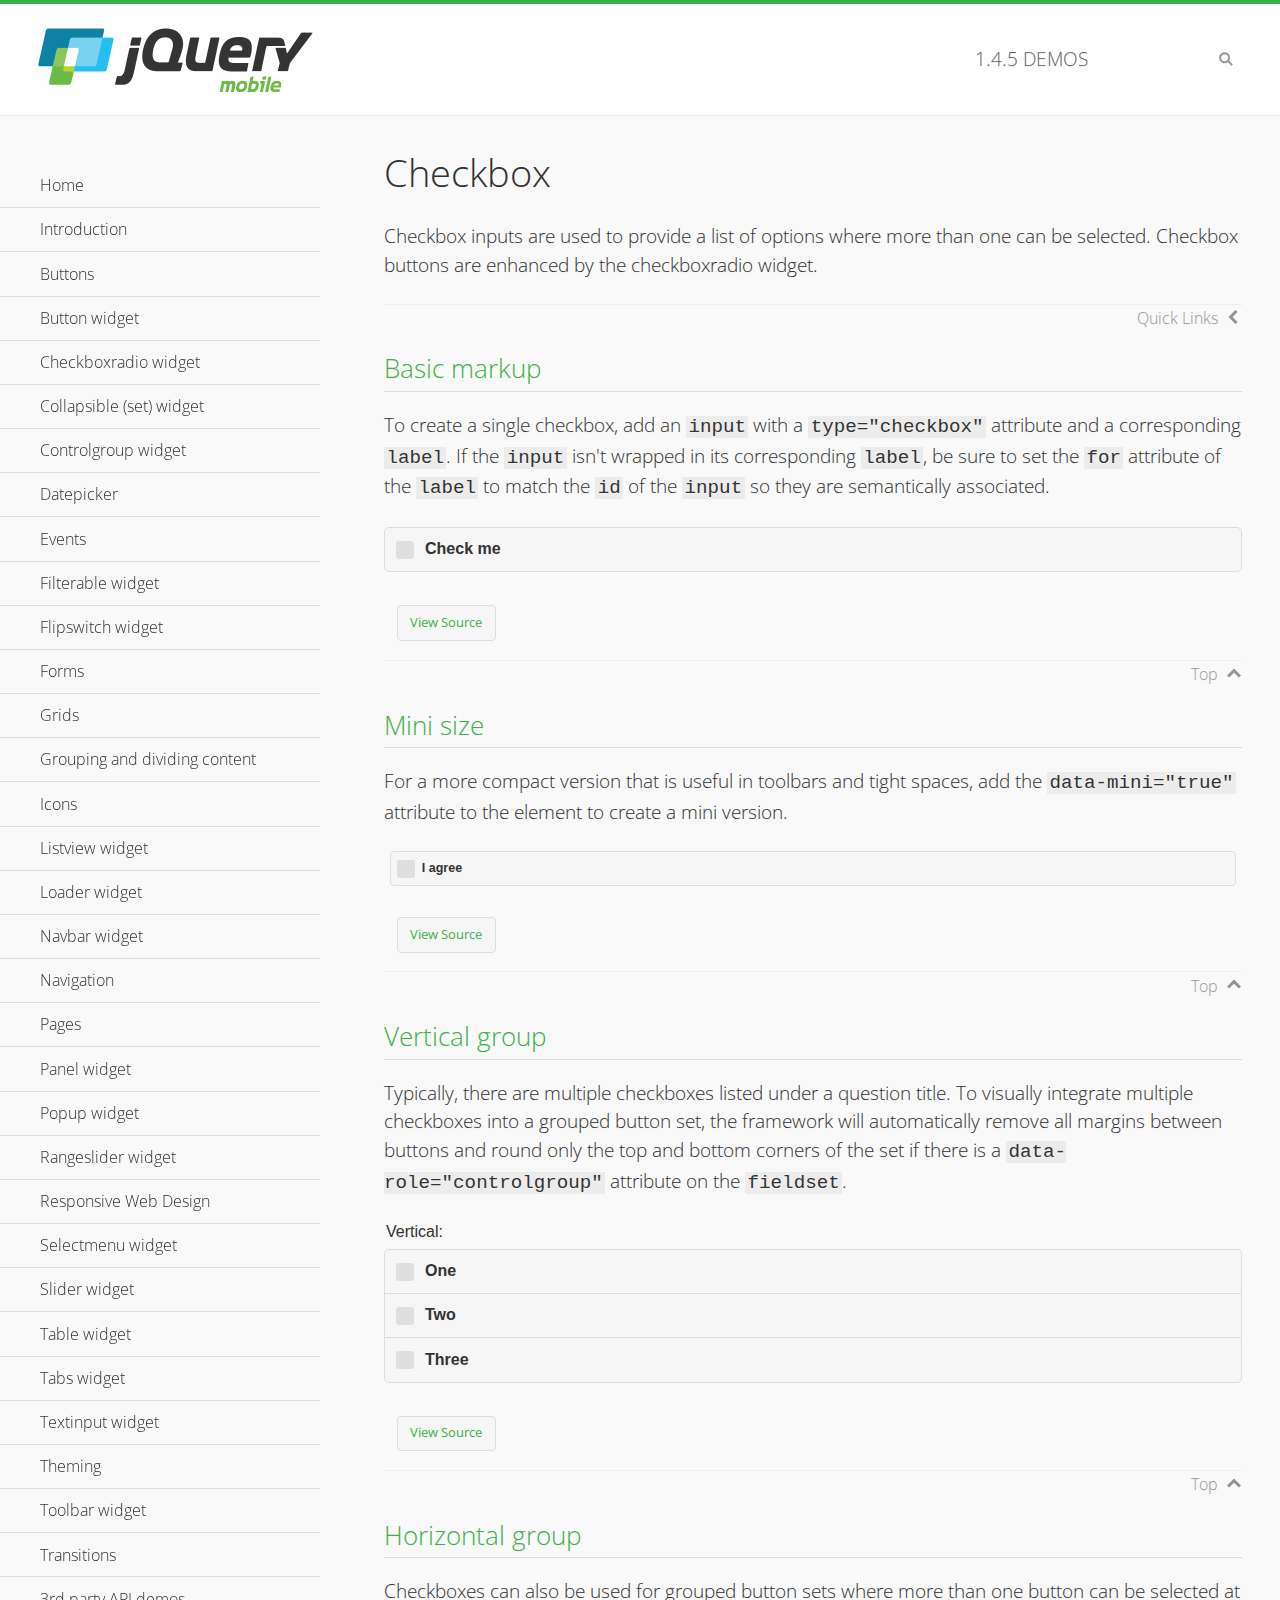
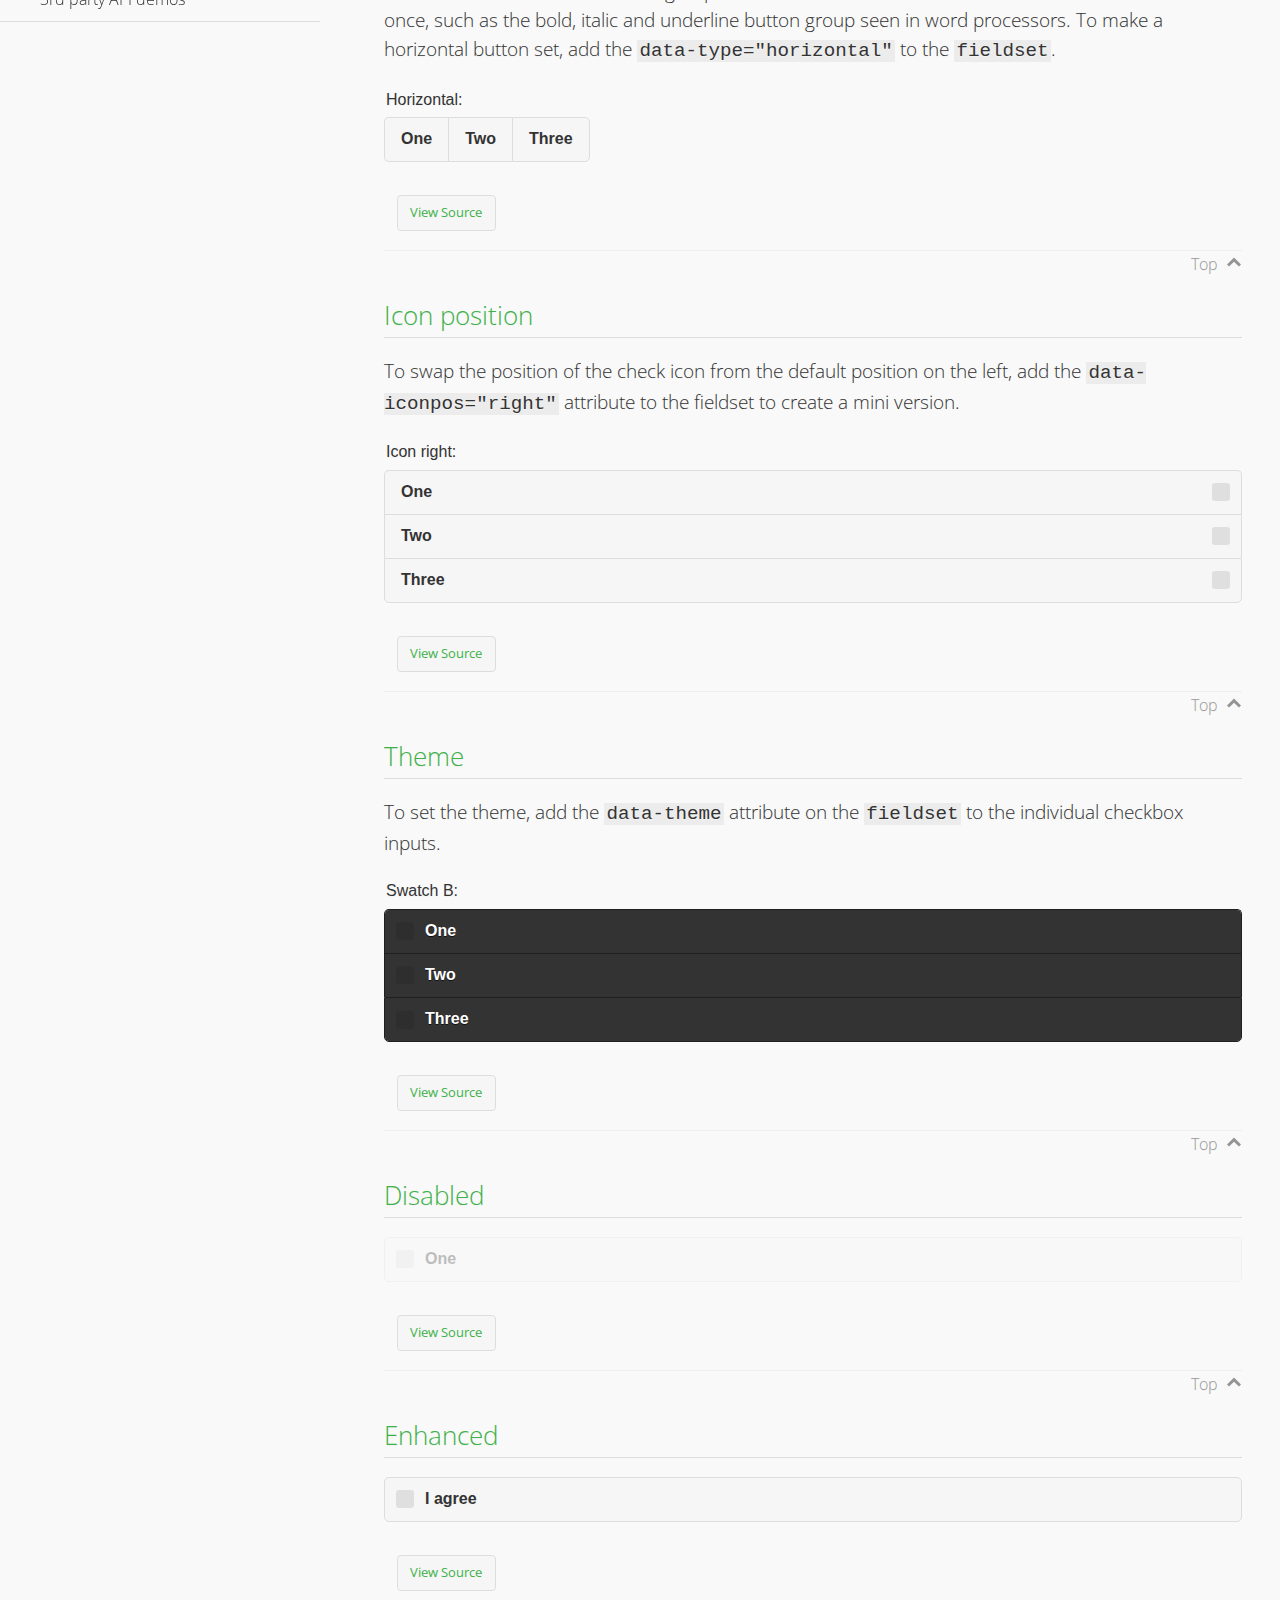
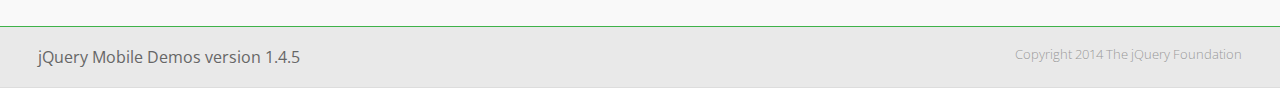
<file: pilot/scripts/jquery.mobile-1.4.5/demos/checkboxradio-checkbox/index.html>
<!DOCTYPE html>
<html>
<head>
	<meta charset="utf-8">
	<meta name="viewport" content="width=device-width, initial-scale=1">
	<title>Checkbox - jQuery Mobile Demos</title>
	<link rel="shortcut icon" href="../favicon.ico">
	<link rel="stylesheet" href="http://fonts.googleapis.com/css?family=Open+Sans:300,400,700">
	<link rel="stylesheet" href="../css/themes/default/jquery.mobile-1.4.5.min.css">
	<link rel="stylesheet" href="../_assets/css/jqm-demos.css">
	<script src="../js/jquery.js"></script>
	<script src="../_assets/js/index.js"></script>
	<script src="../js/jquery.mobile-1.4.5.min.js"></script>
</head>
<body>
<div data-role="page" class="jqm-demos" data-quicklinks="true">

	<div data-role="header" class="jqm-header">
		<h2><a href="../" title="jQuery Mobile Demos home"><img src="../_assets/img/jquery-logo.png" alt="jQuery Mobile"></a></h2>
		<p><span class="jqm-version"></span> Demos</p>
		<a href="#" class="jqm-navmenu-link ui-btn ui-btn-icon-notext ui-corner-all ui-icon-bars ui-nodisc-icon ui-alt-icon ui-btn-left">Menu</a>
		<a href="#" class="jqm-search-link ui-btn ui-btn-icon-notext ui-corner-all ui-icon-search ui-nodisc-icon ui-alt-icon ui-btn-right">Search</a>
	</div><!-- /header -->

	<div role="main" class="ui-content jqm-content">

		<h1>Checkbox</h1>

		<p>Checkbox inputs are used to provide a list of options where more than one can be selected. Checkbox buttons are enhanced by the checkboxradio widget.</p>

		<h2>Basic markup</h2>

		<p>To create a single checkbox, add an <code>input</code> with a <code>type="checkbox"</code> attribute and a corresponding <code>label</code>. If the <code>input</code> isn't wrapped in its corresponding <code>label</code>, be sure to set the <code>for</code> attribute of the <code>label</code> to match the <code>id</code> of the <code>input</code> so they are semantically associated.</p>

		<div data-demo-html="true">
			<form>
				<label>
					<input type="checkbox" name="checkbox-0 ">Check me
				</label>
			</form>
		</div><!--/demo-html -->

		<h2>Mini size</h2>

		<p>For a more compact version that is useful in toolbars and tight spaces, add the <code>data-mini="true"</code> attribute to the element to create a mini version. </p>

		<div data-demo-html="true">
			<form>
				<input type="checkbox" name="checkbox-mini-0" id="checkbox-mini-0" data-mini="true">
				<label for="checkbox-mini-0">I agree</label>
			</form>
		</div><!--/demo-html -->

		<h2>Vertical group</h2>

		<p>Typically, there are multiple checkboxes listed under a question title. To visually integrate multiple checkboxes into a grouped button set, the framework will automatically remove all margins between buttons and round only the top and bottom corners of the set if there is a <code> data-role="controlgroup"</code> attribute on the <code>fieldset</code>.</p>

		<div data-demo-html="true">
			<form>
				<fieldset data-role="controlgroup">
					<legend>Vertical:</legend>
					<input type="checkbox" name="checkbox-v-2a" id="checkbox-v-2a">
					<label for="checkbox-v-2a">One</label>
					<input type="checkbox" name="checkbox-v-2b" id="checkbox-v-2b">
					<label for="checkbox-v-2b">Two</label>
					<input type="checkbox" name="checkbox-v-2c" id="checkbox-v-2c">
					<label for="checkbox-v-2c">Three</label>
				</fieldset>
			</form>
		</div><!--/demo-html -->

		<h2>Horizontal group</h2>

		<p>Checkboxes can also be used for grouped button sets where more than one button can be selected at once, such as the bold, italic and underline button group seen in word processors. To make a horizontal button set, add the <code> data-type="horizontal"</code> to the <code>fieldset</code>.</p>

		<div data-demo-html="true">
			<form>
				<fieldset data-role="controlgroup" data-type="horizontal">
					<legend>Horizontal:</legend>
					<input type="checkbox" name="checkbox-h-2a" id="checkbox-h-2a">
					<label for="checkbox-h-2a">One</label>
					<input type="checkbox" name="checkbox-h-2b" id="checkbox-h-2b">
					<label for="checkbox-h-2b">Two</label>
					<input type="checkbox" name="checkbox-h-2c" id="checkbox-h-2c">
					<label for="checkbox-h-2c">Three</label>
				</fieldset>
			</form>
		</div><!--/demo-html -->

		<h2>Icon position</h2>

		<p>To swap the position of the check icon from the default position on the left, add the <code>data-iconpos="right"</code> attribute to the fieldset to create a mini version. </p>

		<div data-demo-html="true">
			<form>
				<fieldset data-role="controlgroup" data-iconpos="right">
					<legend>Icon right:</legend>
					<input type="checkbox" name="checkbox-h-6a" id="checkbox-h-6a">
					<label for="checkbox-h-6a">One</label>
					<input type="checkbox" name="checkbox-h-6b" id="checkbox-h-6b">
					<label for="checkbox-h-6b">Two</label>
					<input type="checkbox" name="checkbox-h-6c" id="checkbox-h-6c">
					<label for="checkbox-h-6c">Three</label>
				</fieldset>
			</form>
		</div><!--/demo-html -->

		<h2>Theme</h2>

		<p>To set the theme, add the <code>data-theme</code> attribute on the <code>fieldset</code> to the individual checkbox inputs.</p>

		<div data-demo-html="true">
			<form>
				<fieldset data-role="controlgroup">
					<legend>Swatch B:</legend>
					<input type="checkbox" name="checkbox-t-2a" id="checkbox-t-2a" data-theme="b">
					<label for="checkbox-t-2a">One</label>
					<input type="checkbox" name="checkbox-t-2b" id="checkbox-t-2b" data-theme="b">
					<label for="checkbox-t-2b">Two</label>
					<input type="checkbox" name="checkbox-t-2c" id="checkbox-t-2c" data-theme="b">
					<label for="checkbox-t-2c">Three</label>
				</fieldset>
			</form>
		</div><!--/demo-html -->

		<h2>Disabled</h2>

		<div data-demo-html="true">
			<form>
				<input disabled type="checkbox" name="checkbox-t-3a" id="checkbox-t-3a" data-theme="a">
				<label for="checkbox-t-3a">One</label>
			</form>
		</div><!--/demo-html -->

		<h2>Enhanced</h2>

		<div data-demo-html="true">
			<div class="ui-checkbox">
				<label for="checkbox-enhanced" class="ui-btn ui-corner-all ui-btn-inherit ui-btn-icon-left ui-checkbox-off">I agree</label>
				<input type="checkbox" name="checkbox-enhanced" id="checkbox-enhanced" data-enhanced="true">
			</div>
		</div><!--/demo-html -->

	</div><!-- /content -->
	    <div data-role="panel" class="jqm-navmenu-panel" data-position="left" data-display="overlay" data-theme="a">
	    	<ul class="jqm-list ui-alt-icon ui-nodisc-icon">
<li data-filtertext="demos homepage" data-icon="home"><a href=".././">Home</a></li>
<li data-filtertext="introduction overview getting started"><a href="../intro/" data-ajax="false">Introduction</a></li>
<li data-filtertext="buttons button markup buttonmarkup method anchor link button element"><a href="../button-markup/" data-ajax="false">Buttons</a></li>
<li data-filtertext="form button widget input button submit reset"><a href="../button/" data-ajax="false">Button widget</a></li>
<li data-role="collapsible" data-enhanced="true" data-collapsed-icon="carat-d" data-expanded-icon="carat-u" data-iconpos="right" data-inset="false" class="ui-collapsible ui-collapsible-themed-content ui-collapsible-collapsed">
	<h3 class="ui-collapsible-heading ui-collapsible-heading-collapsed">
		<a href="#" class="ui-collapsible-heading-toggle ui-btn ui-btn-icon-right ui-btn-inherit ui-icon-carat-d">
		    Checkboxradio widget<span class="ui-collapsible-heading-status"> click to expand contents</span>
		</a>
	</h3>
	<div class="ui-collapsible-content ui-body-inherit ui-collapsible-content-collapsed" aria-hidden="true">
		<ul>
			<li data-filtertext="form checkboxradio widget checkbox input checkboxes controlgroups"><a href="../checkboxradio-checkbox/" data-ajax="false">Checkboxes</a></li>
			<li data-filtertext="form checkboxradio widget radio input radio buttons controlgroups"><a href="../checkboxradio-radio/" data-ajax="false">Radio buttons</a></li>
		</ul>
	</div>
</li>
<li data-role="collapsible" data-enhanced="true" data-collapsed-icon="carat-d" data-expanded-icon="carat-u" data-iconpos="right" data-inset="false" class="ui-collapsible ui-collapsible-themed-content ui-collapsible-collapsed">
	<h3 class="ui-collapsible-heading ui-collapsible-heading-collapsed">
		<a href="#" class="ui-collapsible-heading-toggle ui-btn ui-btn-icon-right ui-btn-inherit ui-icon-carat-d">
			Collapsible (set) widget<span class="ui-collapsible-heading-status"> click to expand contents</span>
		</a>
	</h3>
	<div class="ui-collapsible-content ui-body-inherit ui-collapsible-content-collapsed" aria-hidden="true">
		<ul>
			<li data-filtertext="collapsibles content formatting"><a href="../collapsible/" data-ajax="false">Collapsible</a></li>
			<li data-filtertext="dynamic collapsible set accordion append expand"><a href="../collapsible-dynamic/" data-ajax="false">Dynamic collapsibles</a></li>
			<li data-filtertext="accordions collapsible set widget content formatting grouped collapsibles"><a href="../collapsibleset/" data-ajax="false">Collapsible set</a></li>
		</ul>
	</div>
</li>
<li data-role="collapsible" data-enhanced="true" data-collapsed-icon="carat-d" data-expanded-icon="carat-u" data-iconpos="right" data-inset="false" class="ui-collapsible ui-collapsible-themed-content ui-collapsible-collapsed">
	<h3 class="ui-collapsible-heading ui-collapsible-heading-collapsed">
		<a href="#" class="ui-collapsible-heading-toggle ui-btn ui-btn-icon-right ui-btn-inherit ui-icon-carat-d">
			Controlgroup widget<span class="ui-collapsible-heading-status"> click to expand contents</span>
		</a>
	</h3>
	<div class="ui-collapsible-content ui-body-inherit ui-collapsible-content-collapsed" aria-hidden="true">
		<ul>
			<li data-filtertext="controlgroups selectmenu checkboxradio input grouped buttons horizontal vertical"><a href="../controlgroup/" data-ajax="false">Controlgroup</a></li>
			<li data-filtertext="dynamic controlgroup dynamically add buttons"><a href="../controlgroup-dynamic/" data-ajax="false">Dynamic controlgroups</a></li>
		</ul>
	</div>
</li>
<li data-filtertext="form datepicker widget date input"><a href="../datepicker/" data-ajax="false">Datepicker</a></li>
<li data-role="collapsible" data-enhanced="true" data-collapsed-icon="carat-d" data-expanded-icon="carat-u" data-iconpos="right" data-inset="false" class="ui-collapsible ui-collapsible-themed-content ui-collapsible-collapsed">
	<h3 class="ui-collapsible-heading ui-collapsible-heading-collapsed">
		<a href="#" class="ui-collapsible-heading-toggle ui-btn ui-btn-icon-right ui-btn-inherit ui-icon-carat-d">
			Events<span class="ui-collapsible-heading-status"> click to expand contents</span>
		</a>
	</h3>
	<div class="ui-collapsible-content ui-body-inherit ui-collapsible-content-collapsed" aria-hidden="true">
		<ul>
			<li data-filtertext="swipe to delete list items listviews swipe events"><a href="../swipe-list/" data-ajax="false">Swipe list items</a></li>
			<li data-filtertext="swipe to navigate swipe page navigation swipe events"><a href="../swipe-page/" data-ajax="false">Swipe page navigation</a></li>
		</ul>
	</div>
</li>
<li data-filtertext="filterable filter elements sorting searching listview table"><a href="../filterable/" data-ajax="false">Filterable widget</a></li>
<li data-filtertext="form flipswitch widget flip toggle switch binary select checkbox input"><a href="../flipswitch/" data-ajax="false">Flipswitch widget</a></li>
<li data-role="collapsible" data-enhanced="true" data-collapsed-icon="carat-d" data-expanded-icon="carat-u" data-iconpos="right" data-inset="false" class="ui-collapsible ui-collapsible-themed-content ui-collapsible-collapsed">
	<h3 class="ui-collapsible-heading ui-collapsible-heading-collapsed">
		<a href="#" class="ui-collapsible-heading-toggle ui-btn ui-btn-icon-right ui-btn-inherit ui-icon-carat-d">
			Forms<span class="ui-collapsible-heading-status"> click to expand contents</span>
		</a>
	</h3>
	<div class="ui-collapsible-content ui-body-inherit ui-collapsible-content-collapsed" aria-hidden="true">
		<ul>
			<li data-filtertext="forms text checkbox radio range button submit reset inputs selects textarea slider flipswitch label form elements"><a href="../forms/" data-ajax="false">Forms</a></li>
			<li data-filtertext="form hide labels hidden accessible ui-hidden-accessible forms"><a href="../forms-label-hidden-accessible/" data-ajax="false">Hide labels</a></li>
			<li data-filtertext="form field containers fieldcontain ui-field-contain forms"><a href="../forms-field-contain/" data-ajax="false">Field containers</a></li>
			<li data-filtertext="forms disabled form elements"><a href="../forms-disabled/" data-ajax="false">Forms disabled</a></li>
			<li data-filtertext="forms gallery examples overview forms text checkbox radio range button submit reset inputs selects textarea slider flipswitch label form elements"><a href="../forms-gallery/" data-ajax="false">Forms gallery</a></li>
		</ul>
	</div>
</li>
<li data-role="collapsible" data-enhanced="true" data-collapsed-icon="carat-d" data-expanded-icon="carat-u" data-iconpos="right" data-inset="false" class="ui-collapsible ui-collapsible-themed-content ui-collapsible-collapsed">
	<h3 class="ui-collapsible-heading ui-collapsible-heading-collapsed">
		<a href="#" class="ui-collapsible-heading-toggle ui-btn ui-btn-icon-right ui-btn-inherit ui-icon-carat-d">
			Grids<span class="ui-collapsible-heading-status"> click to expand contents</span>
		</a>
	</h3>
	<div class="ui-collapsible-content ui-body-inherit ui-collapsible-content-collapsed" aria-hidden="true">
		<ul>
			<li data-filtertext="grids columns blocks content formatting rwd responsive css framework"><a href="../grids/" data-ajax="false">Grids</a></li>
			<li data-filtertext="buttons in grids css framework"><a href="../grids-buttons/" data-ajax="false">Buttons in grids</a></li>
			<li data-filtertext="custom responsive grids rwd css framework"><a href="../grids-custom-responsive/" data-ajax="false">Custom responsive grids</a></li>
		</ul>
	</div>
</li>
<li data-filtertext="blocks content formatting sections heading"><a href="../body-bar-classes/" data-ajax="false">Grouping and dividing content</a></li>
<li data-role="collapsible" data-enhanced="true" data-collapsed-icon="carat-d" data-expanded-icon="carat-u" data-iconpos="right" data-inset="false" class="ui-collapsible ui-collapsible-themed-content ui-collapsible-collapsed">
	<h3 class="ui-collapsible-heading ui-collapsible-heading-collapsed">
		<a href="#" class="ui-collapsible-heading-toggle ui-btn ui-btn-icon-right ui-btn-inherit ui-icon-carat-d">
			Icons<span class="ui-collapsible-heading-status"> click to expand contents</span>
		</a>
	</h3>
	<div class="ui-collapsible-content ui-body-inherit ui-collapsible-content-collapsed" aria-hidden="true">
		<ul>
			<li data-filtertext="button icons svg disc alt custom icon position"><a href="../icons/" data-ajax="false">Icons</a></li>
			<li data-filtertext=""><a href="../icons-grunticon/" data-ajax="false">Grunticon loader</a></li>
		</ul>
	</div>
</li>
<li data-role="collapsible" data-enhanced="true" data-collapsed-icon="carat-d" data-expanded-icon="carat-u" data-iconpos="right" data-inset="false" class="ui-collapsible ui-collapsible-themed-content ui-collapsible-collapsed">
	<h3 class="ui-collapsible-heading ui-collapsible-heading-collapsed">
		<a href="#" class="ui-collapsible-heading-toggle ui-btn ui-btn-icon-right ui-btn-inherit ui-icon-carat-d">
			Listview widget<span class="ui-collapsible-heading-status"> click to expand contents</span>
		</a>
	</h3>
	<div class="ui-collapsible-content ui-body-inherit ui-collapsible-content-collapsed" aria-hidden="true">
		<ul>
			<li data-filtertext="listview widget thumbnails icons nested split button collapsible ul ol"><a href="../listview/" data-ajax="false">Listview</a></li>
			<li data-filtertext="autocomplete filterable reveal listview filtertextbeforefilter placeholder"><a href="../listview-autocomplete/" data-ajax="false">Listview autocomplete</a></li>
			<li data-filtertext="autocomplete filterable reveal listview remote data filtertextbeforefilter placeholder"><a href="../listview-autocomplete-remote/" data-ajax="false">Listview autocomplete remote data</a></li>
			<li data-filtertext="autodividers anchor jump scroll linkbars listview lists ul ol"><a href="../listview-autodividers-linkbar/" data-ajax="false">Listview autodividers linkbar</a></li>
			<li data-filtertext="listview autodividers selector autodividersselector lists ul ol"><a href="../listview-autodividers-selector/" data-ajax="false">Listview autodividers selector</a></li>
			<li data-filtertext="listview nested list items"><a href="../listview-nested-lists/" data-ajax="false">Nested Listviews</a></li>
			<li data-filtertext="listview collapsible list items flat"><a href="../listview-collapsible-item-flat/" data-ajax="false">Listview collapsible list items (flat)</a></li>
			<li data-filtertext="listview collapsible list indented"><a href="../listview-collapsible-item-indented/" data-ajax="false">Listview collapsible list items (indented)</a></li>
			<li data-filtertext="grid listview responsive grids responsive listviews lists ul"><a href="../listview-grid/" data-ajax="false">Listview responsive grid</a></li>
		</ul>
	</div>
</li>
<li data-filtertext="loader widget page loading navigation overlay spinner"><a href="../loader/" data-ajax="false">Loader widget</a></li>
<li data-filtertext="navbar widget navmenu toolbars header footer"><a href="../navbar/" data-ajax="false">Navbar widget</a></li>
<li data-role="collapsible" data-enhanced="true" data-collapsed-icon="carat-d" data-expanded-icon="carat-u" data-iconpos="right" data-inset="false" class="ui-collapsible ui-collapsible-themed-content ui-collapsible-collapsed">
	<h3 class="ui-collapsible-heading ui-collapsible-heading-collapsed">
		<a href="#" class="ui-collapsible-heading-toggle ui-btn ui-btn-icon-right ui-btn-inherit ui-icon-carat-d">
			Navigation<span class="ui-collapsible-heading-status"> click to expand contents</span>
		</a>
	</h3>
	<div class="ui-collapsible-content ui-body-inherit ui-collapsible-content-collapsed" aria-hidden="true">
		<ul>
			<li data-filtertext="ajax navigation navigate widget history event method"><a href="../navigation/" data-ajax="false">Navigation</a></li>
			<li data-filtertext="linking pages page links navigation ajax prefetch cache"><a href="../navigation-linking-pages/" data-ajax="false">Linking pages</a></li>
			<!-- <li data-filtertext="php redirect server redirection server-side navigation"><a href="../navigation-php-redirect/" data-ajax="false">PHP redirect demo</a></li>-->
			<li data-filtertext="navigation redirection hash query"><a href="../navigation-hash-processing/" data-ajax="false">Hash processing demo</a></li>
			<li data-filtertext="navigation redirection hash query"><a href="../page-events/" data-ajax="false">Page Navigation Events</a></li>
		</ul>
	</div>
</li>
<li data-role="collapsible" data-enhanced="true" data-collapsed-icon="carat-d" data-expanded-icon="carat-u" data-iconpos="right" data-inset="false" class="ui-collapsible ui-collapsible-themed-content ui-collapsible-collapsed">
	<h3 class="ui-collapsible-heading ui-collapsible-heading-collapsed">
		<a href="#" class="ui-collapsible-heading-toggle ui-btn ui-btn-icon-right ui-btn-inherit ui-icon-carat-d">
			Pages<span class="ui-collapsible-heading-status"> click to expand contents</span>
		</a>
	</h3>
	<div class="ui-collapsible-content ui-body-inherit ui-collapsible-content-collapsed" aria-hidden="true">
		<ul>
			<li data-filtertext="pages page widget ajax navigation"><a href="../pages/" data-ajax="false">Pages</a></li>
			<li data-filtertext="single page"><a href="../pages-single-page/" data-ajax="false">Single page</a></li>
			<li data-filtertext="multipage multi-page page"><a href="../pages-multi-page/" data-ajax="false">Multi-page template</a></li>
			<li data-filtertext="dialog page widget modal popup"><a href="../pages-dialog/" data-ajax="false">Dialog page</a></li>
		</ul>
	</div>
</li>
<li data-role="collapsible" data-enhanced="true" data-collapsed-icon="carat-d" data-expanded-icon="carat-u" data-iconpos="right" data-inset="false" class="ui-collapsible ui-collapsible-themed-content ui-collapsible-collapsed">
	<h3 class="ui-collapsible-heading ui-collapsible-heading-collapsed">
		<a href="#" class="ui-collapsible-heading-toggle ui-btn ui-btn-icon-right ui-btn-inherit ui-icon-carat-d">
			Panel widget<span class="ui-collapsible-heading-status"> click to expand contents</span>
		</a>
	</h3>
	<div class="ui-collapsible-content ui-body-inherit ui-collapsible-content-collapsed" aria-hidden="true">
		<ul>
			<li data-filtertext="panel widget sliding panels reveal push overlay responsive"><a href="../panel/" data-ajax="false">Panel</a></li>
			<li data-filtertext=""><a href="../panel-external/" data-ajax="false">External panels</a></li>
			<li data-filtertext="panel "><a href="../panel-fixed/" data-ajax="false">Fixed panels</a></li>
			<li data-filtertext="panel slide panels sliding panels shadow rwd responsive breakpoint"><a href="../panel-responsive/" data-ajax="false">Panels responsive</a></li>
			<li data-filtertext="panel custom style custom panel width reveal shadow listview panel styling page background wrapper"><a href="../panel-styling/" data-ajax="false">Custom panel style</a></li>
			<li data-filtertext="panel open on swipe"><a href="../panel-swipe-open/" data-ajax="false">Panel open on swipe</a></li>
			<li data-filtertext="panels outside page internal external toolbars"><a href="../panel-external-internal/" data-ajax="false">Panel external and internal</a></li>
		</ul>
	</div>
</li>
<li data-role="collapsible" data-enhanced="true" data-collapsed-icon="carat-d" data-expanded-icon="carat-u" data-iconpos="right" data-inset="false" class="ui-collapsible ui-collapsible-themed-content ui-collapsible-collapsed">
	<h3 class="ui-collapsible-heading ui-collapsible-heading-collapsed">
		<a href="#" class="ui-collapsible-heading-toggle ui-btn ui-btn-icon-right ui-btn-inherit ui-icon-carat-d">
			Popup widget<span class="ui-collapsible-heading-status"> click to expand contents</span>
		</a>
	</h3>
	<div class="ui-collapsible-content ui-body-inherit ui-collapsible-content-collapsed" aria-hidden="true">
		<ul>
			<li data-filtertext="popup widget popups dialog modal transition tooltip lightbox form overlay screen flip pop fade transition"><a href="../popup/" data-ajax="false">Popup</a></li>
			<li data-filtertext="popup alignment position"><a href="../popup-alignment/" data-ajax="false">Popup alignment</a></li>
			<li data-filtertext="popup arrow size popups popover"><a href="../popup-arrow-size/" data-ajax="false">Popup arrow size</a></li>
			<li data-filtertext="dynamic popups popup images lightbox"><a href="../popup-dynamic/" data-ajax="false">Dynamic popups</a></li>
			<li data-filtertext="popups with iframes scaling"><a href="../popup-iframe/" data-ajax="false">Popups with iframes</a></li>
			<li data-filtertext="popup image scaling"><a href="../popup-image-scaling/" data-ajax="false">Popup image scaling</a></li>
			<li data-filtertext="external popup outside multi-page"><a href="../popup-outside-multipage/" data-ajax="false">Popup outside multi-page</a></li>
		</ul>
	</div>
</li>
<li data-filtertext="form rangeslider widget dual sliders dual handle sliders range input"><a href="../rangeslider/" data-ajax="false">Rangeslider widget</a></li>
<li data-filtertext="responsive web design rwd adaptive progressive enhancement PE accessible mobile breakpoints media query media queries"><a href="../rwd/" data-ajax="false">Responsive Web Design</a></li>
<li data-role="collapsible" data-enhanced="true" data-collapsed-icon="carat-d" data-expanded-icon="carat-u" data-iconpos="right" data-inset="false" class="ui-collapsible ui-collapsible-themed-content ui-collapsible-collapsed">
	<h3 class="ui-collapsible-heading ui-collapsible-heading-collapsed">
		<a href="#" class="ui-collapsible-heading-toggle ui-btn ui-btn-icon-right ui-btn-inherit ui-icon-carat-d">
			Selectmenu widget<span class="ui-collapsible-heading-status"> click to expand contents</span>
		</a>
	</h3>
	<div class="ui-collapsible-content ui-body-inherit ui-collapsible-content-collapsed" aria-hidden="true">
		<ul>
			<li data-filtertext="form selectmenu widget select input custom select menu selects"><a href="../selectmenu/" data-ajax="false">Selectmenu</a></li>
			<li data-filtertext="form custom select menu selectmenu widget custom menu option optgroup multiple selects"><a href="../selectmenu-custom/" data-ajax="false">Custom select menu</a></li>
			<li data-filtertext="filterable select filter popup dialog"><a href="../selectmenu-custom-filter/" data-ajax="false">Custom select menu with filter</a></li>
		</ul>
	</div>
</li>
<li data-role="collapsible" data-enhanced="true" data-collapsed-icon="carat-d" data-expanded-icon="carat-u" data-iconpos="right" data-inset="false" class="ui-collapsible ui-collapsible-themed-content ui-collapsible-collapsed">
	<h3 class="ui-collapsible-heading ui-collapsible-heading-collapsed">
		<a href="#" class="ui-collapsible-heading-toggle ui-btn ui-btn-icon-right ui-btn-inherit ui-icon-carat-d">
			Slider widget<span class="ui-collapsible-heading-status"> click to expand contents</span>
		</a>
	</h3>
	<div class="ui-collapsible-content ui-body-inherit ui-collapsible-content-collapsed" aria-hidden="true">
		<ul>
			<li data-filtertext="form slider widget range input single sliders"><a href="../slider/" data-ajax="false">Slider</a></li>
			<li data-filtertext="form slider widget flipswitch slider binary select flip toggle switch"><a href="../slider-flipswitch/" data-ajax="false">Slider flip toggle switch</a></li>
			<li data-filtertext="form slider tooltip handle value input range sliders"><a href="../slider-tooltip/" data-ajax="false">Slider tooltip</a></li>
		</ul>
	</div>
</li>
<li data-role="collapsible" data-enhanced="true" data-collapsed-icon="carat-d" data-expanded-icon="carat-u" data-iconpos="right" data-inset="false" class="ui-collapsible ui-collapsible-themed-content ui-collapsible-collapsed">
	<h3 class="ui-collapsible-heading ui-collapsible-heading-collapsed">
		<a href="#" class="ui-collapsible-heading-toggle ui-btn ui-btn-icon-right ui-btn-inherit ui-icon-carat-d">
			Table widget<span class="ui-collapsible-heading-status"> click to expand contents</span>
		</a>
	</h3>
	<div class="ui-collapsible-content ui-body-inherit ui-collapsible-content-collapsed" aria-hidden="true">
		<ul>
			<li data-filtertext="table widget reflow column toggle th td responsive tables rwd hide show tabular"><a href="../table-column-toggle/" data-ajax="false">Table Column Toggle</a></li>
			<li data-filtertext="table column toggle phone comparison demo"><a href="../table-column-toggle-example/" data-ajax="false">Table Column Toggle demo</a></li>
			<li data-filtertext="responsive tables table column toggle heading groups rwd breakpoint"><a href="../table-column-toggle-heading-groups/" data-ajax="false">Table Column Toggle heading groups</a></li>
			<li data-filtertext="responsive tables table column toggle hide rwd breakpoint customization options"><a href="../table-column-toggle-options/" data-ajax="false">Table Column Toggle options</a></li>
			<li data-filtertext="table reflow th td responsive rwd columns tabular"><a href="../table-reflow/" data-ajax="false">Table Reflow</a></li>
			<li data-filtertext="responsive tables table reflow heading groups rwd breakpoint"><a href="../table-reflow-heading-groups/" data-ajax="false">Table Reflow heading groups</a></li>
			<li data-filtertext="responsive tables table reflow stripes strokes table style"><a href="../table-reflow-stripes-strokes/" data-ajax="false">Table Reflow stripes and strokes</a></li>
			<li data-filtertext="responsive tables table reflow stack custom styles"><a href="../table-reflow-styling/" data-ajax="false">Table Reflow custom styles</a></li>
		</ul>
	</div>
</li>
<li data-filtertext="ui tabs widget"><a href="../tabs/" data-ajax="false">Tabs widget</a></li>
<li data-filtertext="form textinput widget text input textarea number date time tel email file color password"><a href="../textinput/" data-ajax="false">Textinput widget</a></li>
<li data-role="collapsible" data-enhanced="true" data-collapsed-icon="carat-d" data-expanded-icon="carat-u" data-iconpos="right" data-inset="false" class="ui-collapsible ui-collapsible-themed-content ui-collapsible-collapsed">
	<h3 class="ui-collapsible-heading ui-collapsible-heading-collapsed">
		<a href="#" class="ui-collapsible-heading-toggle ui-btn ui-btn-icon-right ui-btn-inherit ui-icon-carat-d">
			Theming<span class="ui-collapsible-heading-status"> click to expand contents</span>
		</a>
	</h3>
	<div class="ui-collapsible-content ui-body-inherit ui-collapsible-content-collapsed" aria-hidden="true">
		<ul>
			<li data-filtertext="default theme swatches theming style css"><a href="../theme-default/" data-ajax="false">Default theme</a></li>
			<li data-filtertext="classic theme old theme swatches theming style css"><a href="../theme-classic/" data-ajax="false">Classic theme</a></li>
		</ul>
	</div>
</li>
<li data-role="collapsible" data-enhanced="true" data-collapsed-icon="carat-d" data-expanded-icon="carat-u" data-iconpos="right" data-inset="false" class="ui-collapsible ui-collapsible-themed-content ui-collapsible-collapsed">
	<h3 class="ui-collapsible-heading ui-collapsible-heading-collapsed">
		<a href="#" class="ui-collapsible-heading-toggle ui-btn ui-btn-icon-right ui-btn-inherit ui-icon-carat-d">
			Toolbar widget<span class="ui-collapsible-heading-status"> click to expand contents</span>
		</a>
	</h3>
	<div class="ui-collapsible-content ui-body-inherit ui-collapsible-content-collapsed" aria-hidden="true">
		<ul>
			<li data-filtertext="toolbar widget header footer toolbars fixed fullscreen external sections"><a href="../toolbar/" data-ajax="false">Toolbar</a></li>
			<li data-filtertext="dynamic toolbars dynamically add toolbar header footer"><a href="../toolbar-dynamic/" data-ajax="false">Dynamic toolbars</a></li>
			<li data-filtertext="external toolbars header footer"><a href="../toolbar-external/" data-ajax="false">External toolbars</a></li>
			<li data-filtertext="fixed toolbars header footer"><a href="../toolbar-fixed/" data-ajax="false">Fixed toolbars</a></li>
			<li data-filtertext="fixed fullscreen toolbars header footer"><a href="../toolbar-fixed-fullscreen/" data-ajax="false">Fullscreen toolbars</a></li>
			<li data-filtertext="external fixed toolbars header footer"><a href="../toolbar-fixed-external/" data-ajax="false">Fixed external toolbars</a></li>
			<li data-filtertext="external persistent toolbars header footer navbar navmenu"><a href="../toolbar-fixed-persistent/" data-ajax="false">Persistent toolbars</a></li>
			<li data-filtertext="external ajax optimized toolbars persistent toolbars header footer navbar"><a href="../toolbar-fixed-persistent-optimized/" data-ajax="false">Ajax optimized toolbars</a></li>
			<li data-filtertext="form in toolbars header footer"><a href="../toolbar-fixed-forms/" data-ajax="false">Form in toolbar</a></li>
		</ul>
	</div>
</li>
<li data-filtertext="page transitions animated pages popup navigation flip slide fade pop"><a href="../transitions/" data-ajax="false">Transitions</a></li>
<li data-role="collapsible" data-enhanced="true" data-collapsed-icon="carat-d" data-expanded-icon="carat-u" data-iconpos="right" data-inset="false" class="ui-collapsible ui-collapsible-themed-content ui-collapsible-collapsed">
	<h3 class="ui-collapsible-heading ui-collapsible-heading-collapsed">
		<a href="#" class="ui-collapsible-heading-toggle ui-btn ui-btn-icon-right ui-btn-inherit ui-icon-carat-d">
			3rd party API demos<span class="ui-collapsible-heading-status"> click to expand contents</span>
		</a>
	</h3>
	<div class="ui-collapsible-content ui-body-inherit ui-collapsible-content-collapsed" aria-hidden="true">
		<ul>
			<li data-filtertext="backbone requirejs navigation router"><a href="../backbone-requirejs/" data-ajax="false">Backbone RequireJS</a></li>
			<li data-filtertext="google maps geolocation demo"><a href="../map-geolocation/" data-ajax="false">Google Maps geolocation</a></li>
			<li data-filtertext="google maps hybrid"><a href="../map-list-toggle/" data-ajax="false">Google Maps list toggle</a></li>
		</ul>
	</div>
</li>



		     </ul>
		</div><!-- /panel -->


	<div data-role="footer" data-position="fixed" data-tap-toggle="false" class="jqm-footer">
		<p>jQuery Mobile Demos version <span class="jqm-version"></span></p>
		<p>Copyright 2014 The jQuery Foundation</p>
	</div><!-- /footer -->
	<!-- TODO: This should become an external panel so we can add input to markup (unique ID) -->
    <div data-role="panel" class="jqm-search-panel" data-position="right" data-display="overlay" data-theme="a">
		<div class="jqm-search">
			<ul class="jqm-list" data-filter-placeholder="Search demos..." data-filter-reveal="true">
<li data-filtertext="demos homepage" data-icon="home"><a href=".././">Home</a></li>
<li data-filtertext="introduction overview getting started"><a href="../intro/" data-ajax="false">Introduction</a></li>
<li data-filtertext="buttons button markup buttonmarkup method anchor link button element"><a href="../button-markup/" data-ajax="false">Buttons</a></li>
<li data-filtertext="form button widget input button submit reset"><a href="../button/" data-ajax="false">Button widget</a></li>
<li data-role="collapsible" data-enhanced="true" data-collapsed-icon="carat-d" data-expanded-icon="carat-u" data-iconpos="right" data-inset="false" class="ui-collapsible ui-collapsible-themed-content ui-collapsible-collapsed">
	<h3 class="ui-collapsible-heading ui-collapsible-heading-collapsed">
		<a href="#" class="ui-collapsible-heading-toggle ui-btn ui-btn-icon-right ui-btn-inherit ui-icon-carat-d">
		    Checkboxradio widget<span class="ui-collapsible-heading-status"> click to expand contents</span>
		</a>
	</h3>
	<div class="ui-collapsible-content ui-body-inherit ui-collapsible-content-collapsed" aria-hidden="true">
		<ul>
			<li data-filtertext="form checkboxradio widget checkbox input checkboxes controlgroups"><a href="../checkboxradio-checkbox/" data-ajax="false">Checkboxes</a></li>
			<li data-filtertext="form checkboxradio widget radio input radio buttons controlgroups"><a href="../checkboxradio-radio/" data-ajax="false">Radio buttons</a></li>
		</ul>
	</div>
</li>
<li data-role="collapsible" data-enhanced="true" data-collapsed-icon="carat-d" data-expanded-icon="carat-u" data-iconpos="right" data-inset="false" class="ui-collapsible ui-collapsible-themed-content ui-collapsible-collapsed">
	<h3 class="ui-collapsible-heading ui-collapsible-heading-collapsed">
		<a href="#" class="ui-collapsible-heading-toggle ui-btn ui-btn-icon-right ui-btn-inherit ui-icon-carat-d">
			Collapsible (set) widget<span class="ui-collapsible-heading-status"> click to expand contents</span>
		</a>
	</h3>
	<div class="ui-collapsible-content ui-body-inherit ui-collapsible-content-collapsed" aria-hidden="true">
		<ul>
			<li data-filtertext="collapsibles content formatting"><a href="../collapsible/" data-ajax="false">Collapsible</a></li>
			<li data-filtertext="dynamic collapsible set accordion append expand"><a href="../collapsible-dynamic/" data-ajax="false">Dynamic collapsibles</a></li>
			<li data-filtertext="accordions collapsible set widget content formatting grouped collapsibles"><a href="../collapsibleset/" data-ajax="false">Collapsible set</a></li>
		</ul>
	</div>
</li>
<li data-role="collapsible" data-enhanced="true" data-collapsed-icon="carat-d" data-expanded-icon="carat-u" data-iconpos="right" data-inset="false" class="ui-collapsible ui-collapsible-themed-content ui-collapsible-collapsed">
	<h3 class="ui-collapsible-heading ui-collapsible-heading-collapsed">
		<a href="#" class="ui-collapsible-heading-toggle ui-btn ui-btn-icon-right ui-btn-inherit ui-icon-carat-d">
			Controlgroup widget<span class="ui-collapsible-heading-status"> click to expand contents</span>
		</a>
	</h3>
	<div class="ui-collapsible-content ui-body-inherit ui-collapsible-content-collapsed" aria-hidden="true">
		<ul>
			<li data-filtertext="controlgroups selectmenu checkboxradio input grouped buttons horizontal vertical"><a href="../controlgroup/" data-ajax="false">Controlgroup</a></li>
			<li data-filtertext="dynamic controlgroup dynamically add buttons"><a href="../controlgroup-dynamic/" data-ajax="false">Dynamic controlgroups</a></li>
		</ul>
	</div>
</li>
<li data-filtertext="form datepicker widget date input"><a href="../datepicker/" data-ajax="false">Datepicker</a></li>
<li data-role="collapsible" data-enhanced="true" data-collapsed-icon="carat-d" data-expanded-icon="carat-u" data-iconpos="right" data-inset="false" class="ui-collapsible ui-collapsible-themed-content ui-collapsible-collapsed">
	<h3 class="ui-collapsible-heading ui-collapsible-heading-collapsed">
		<a href="#" class="ui-collapsible-heading-toggle ui-btn ui-btn-icon-right ui-btn-inherit ui-icon-carat-d">
			Events<span class="ui-collapsible-heading-status"> click to expand contents</span>
		</a>
	</h3>
	<div class="ui-collapsible-content ui-body-inherit ui-collapsible-content-collapsed" aria-hidden="true">
		<ul>
			<li data-filtertext="swipe to delete list items listviews swipe events"><a href="../swipe-list/" data-ajax="false">Swipe list items</a></li>
			<li data-filtertext="swipe to navigate swipe page navigation swipe events"><a href="../swipe-page/" data-ajax="false">Swipe page navigation</a></li>
		</ul>
	</div>
</li>
<li data-filtertext="filterable filter elements sorting searching listview table"><a href="../filterable/" data-ajax="false">Filterable widget</a></li>
<li data-filtertext="form flipswitch widget flip toggle switch binary select checkbox input"><a href="../flipswitch/" data-ajax="false">Flipswitch widget</a></li>
<li data-role="collapsible" data-enhanced="true" data-collapsed-icon="carat-d" data-expanded-icon="carat-u" data-iconpos="right" data-inset="false" class="ui-collapsible ui-collapsible-themed-content ui-collapsible-collapsed">
	<h3 class="ui-collapsible-heading ui-collapsible-heading-collapsed">
		<a href="#" class="ui-collapsible-heading-toggle ui-btn ui-btn-icon-right ui-btn-inherit ui-icon-carat-d">
			Forms<span class="ui-collapsible-heading-status"> click to expand contents</span>
		</a>
	</h3>
	<div class="ui-collapsible-content ui-body-inherit ui-collapsible-content-collapsed" aria-hidden="true">
		<ul>
			<li data-filtertext="forms text checkbox radio range button submit reset inputs selects textarea slider flipswitch label form elements"><a href="../forms/" data-ajax="false">Forms</a></li>
			<li data-filtertext="form hide labels hidden accessible ui-hidden-accessible forms"><a href="../forms-label-hidden-accessible/" data-ajax="false">Hide labels</a></li>
			<li data-filtertext="form field containers fieldcontain ui-field-contain forms"><a href="../forms-field-contain/" data-ajax="false">Field containers</a></li>
			<li data-filtertext="forms disabled form elements"><a href="../forms-disabled/" data-ajax="false">Forms disabled</a></li>
			<li data-filtertext="forms gallery examples overview forms text checkbox radio range button submit reset inputs selects textarea slider flipswitch label form elements"><a href="../forms-gallery/" data-ajax="false">Forms gallery</a></li>
		</ul>
	</div>
</li>
<li data-role="collapsible" data-enhanced="true" data-collapsed-icon="carat-d" data-expanded-icon="carat-u" data-iconpos="right" data-inset="false" class="ui-collapsible ui-collapsible-themed-content ui-collapsible-collapsed">
	<h3 class="ui-collapsible-heading ui-collapsible-heading-collapsed">
		<a href="#" class="ui-collapsible-heading-toggle ui-btn ui-btn-icon-right ui-btn-inherit ui-icon-carat-d">
			Grids<span class="ui-collapsible-heading-status"> click to expand contents</span>
		</a>
	</h3>
	<div class="ui-collapsible-content ui-body-inherit ui-collapsible-content-collapsed" aria-hidden="true">
		<ul>
			<li data-filtertext="grids columns blocks content formatting rwd responsive css framework"><a href="../grids/" data-ajax="false">Grids</a></li>
			<li data-filtertext="buttons in grids css framework"><a href="../grids-buttons/" data-ajax="false">Buttons in grids</a></li>
			<li data-filtertext="custom responsive grids rwd css framework"><a href="../grids-custom-responsive/" data-ajax="false">Custom responsive grids</a></li>
		</ul>
	</div>
</li>
<li data-filtertext="blocks content formatting sections heading"><a href="../body-bar-classes/" data-ajax="false">Grouping and dividing content</a></li>
<li data-role="collapsible" data-enhanced="true" data-collapsed-icon="carat-d" data-expanded-icon="carat-u" data-iconpos="right" data-inset="false" class="ui-collapsible ui-collapsible-themed-content ui-collapsible-collapsed">
	<h3 class="ui-collapsible-heading ui-collapsible-heading-collapsed">
		<a href="#" class="ui-collapsible-heading-toggle ui-btn ui-btn-icon-right ui-btn-inherit ui-icon-carat-d">
			Icons<span class="ui-collapsible-heading-status"> click to expand contents</span>
		</a>
	</h3>
	<div class="ui-collapsible-content ui-body-inherit ui-collapsible-content-collapsed" aria-hidden="true">
		<ul>
			<li data-filtertext="button icons svg disc alt custom icon position"><a href="../icons/" data-ajax="false">Icons</a></li>
			<li data-filtertext=""><a href="../icons-grunticon/" data-ajax="false">Grunticon loader</a></li>
		</ul>
	</div>
</li>
<li data-role="collapsible" data-enhanced="true" data-collapsed-icon="carat-d" data-expanded-icon="carat-u" data-iconpos="right" data-inset="false" class="ui-collapsible ui-collapsible-themed-content ui-collapsible-collapsed">
	<h3 class="ui-collapsible-heading ui-collapsible-heading-collapsed">
		<a href="#" class="ui-collapsible-heading-toggle ui-btn ui-btn-icon-right ui-btn-inherit ui-icon-carat-d">
			Listview widget<span class="ui-collapsible-heading-status"> click to expand contents</span>
		</a>
	</h3>
	<div class="ui-collapsible-content ui-body-inherit ui-collapsible-content-collapsed" aria-hidden="true">
		<ul>
			<li data-filtertext="listview widget thumbnails icons nested split button collapsible ul ol"><a href="../listview/" data-ajax="false">Listview</a></li>
			<li data-filtertext="autocomplete filterable reveal listview filtertextbeforefilter placeholder"><a href="../listview-autocomplete/" data-ajax="false">Listview autocomplete</a></li>
			<li data-filtertext="autocomplete filterable reveal listview remote data filtertextbeforefilter placeholder"><a href="../listview-autocomplete-remote/" data-ajax="false">Listview autocomplete remote data</a></li>
			<li data-filtertext="autodividers anchor jump scroll linkbars listview lists ul ol"><a href="../listview-autodividers-linkbar/" data-ajax="false">Listview autodividers linkbar</a></li>
			<li data-filtertext="listview autodividers selector autodividersselector lists ul ol"><a href="../listview-autodividers-selector/" data-ajax="false">Listview autodividers selector</a></li>
			<li data-filtertext="listview nested list items"><a href="../listview-nested-lists/" data-ajax="false">Nested Listviews</a></li>
			<li data-filtertext="listview collapsible list items flat"><a href="../listview-collapsible-item-flat/" data-ajax="false">Listview collapsible list items (flat)</a></li>
			<li data-filtertext="listview collapsible list indented"><a href="../listview-collapsible-item-indented/" data-ajax="false">Listview collapsible list items (indented)</a></li>
			<li data-filtertext="grid listview responsive grids responsive listviews lists ul"><a href="../listview-grid/" data-ajax="false">Listview responsive grid</a></li>
		</ul>
	</div>
</li>
<li data-filtertext="loader widget page loading navigation overlay spinner"><a href="../loader/" data-ajax="false">Loader widget</a></li>
<li data-filtertext="navbar widget navmenu toolbars header footer"><a href="../navbar/" data-ajax="false">Navbar widget</a></li>
<li data-role="collapsible" data-enhanced="true" data-collapsed-icon="carat-d" data-expanded-icon="carat-u" data-iconpos="right" data-inset="false" class="ui-collapsible ui-collapsible-themed-content ui-collapsible-collapsed">
	<h3 class="ui-collapsible-heading ui-collapsible-heading-collapsed">
		<a href="#" class="ui-collapsible-heading-toggle ui-btn ui-btn-icon-right ui-btn-inherit ui-icon-carat-d">
			Navigation<span class="ui-collapsible-heading-status"> click to expand contents</span>
		</a>
	</h3>
	<div class="ui-collapsible-content ui-body-inherit ui-collapsible-content-collapsed" aria-hidden="true">
		<ul>
			<li data-filtertext="ajax navigation navigate widget history event method"><a href="../navigation/" data-ajax="false">Navigation</a></li>
			<li data-filtertext="linking pages page links navigation ajax prefetch cache"><a href="../navigation-linking-pages/" data-ajax="false">Linking pages</a></li>
			<!-- <li data-filtertext="php redirect server redirection server-side navigation"><a href="../navigation-php-redirect/" data-ajax="false">PHP redirect demo</a></li>-->
			<li data-filtertext="navigation redirection hash query"><a href="../navigation-hash-processing/" data-ajax="false">Hash processing demo</a></li>
			<li data-filtertext="navigation redirection hash query"><a href="../page-events/" data-ajax="false">Page Navigation Events</a></li>
		</ul>
	</div>
</li>
<li data-role="collapsible" data-enhanced="true" data-collapsed-icon="carat-d" data-expanded-icon="carat-u" data-iconpos="right" data-inset="false" class="ui-collapsible ui-collapsible-themed-content ui-collapsible-collapsed">
	<h3 class="ui-collapsible-heading ui-collapsible-heading-collapsed">
		<a href="#" class="ui-collapsible-heading-toggle ui-btn ui-btn-icon-right ui-btn-inherit ui-icon-carat-d">
			Pages<span class="ui-collapsible-heading-status"> click to expand contents</span>
		</a>
	</h3>
	<div class="ui-collapsible-content ui-body-inherit ui-collapsible-content-collapsed" aria-hidden="true">
		<ul>
			<li data-filtertext="pages page widget ajax navigation"><a href="../pages/" data-ajax="false">Pages</a></li>
			<li data-filtertext="single page"><a href="../pages-single-page/" data-ajax="false">Single page</a></li>
			<li data-filtertext="multipage multi-page page"><a href="../pages-multi-page/" data-ajax="false">Multi-page template</a></li>
			<li data-filtertext="dialog page widget modal popup"><a href="../pages-dialog/" data-ajax="false">Dialog page</a></li>
		</ul>
	</div>
</li>
<li data-role="collapsible" data-enhanced="true" data-collapsed-icon="carat-d" data-expanded-icon="carat-u" data-iconpos="right" data-inset="false" class="ui-collapsible ui-collapsible-themed-content ui-collapsible-collapsed">
	<h3 class="ui-collapsible-heading ui-collapsible-heading-collapsed">
		<a href="#" class="ui-collapsible-heading-toggle ui-btn ui-btn-icon-right ui-btn-inherit ui-icon-carat-d">
			Panel widget<span class="ui-collapsible-heading-status"> click to expand contents</span>
		</a>
	</h3>
	<div class="ui-collapsible-content ui-body-inherit ui-collapsible-content-collapsed" aria-hidden="true">
		<ul>
			<li data-filtertext="panel widget sliding panels reveal push overlay responsive"><a href="../panel/" data-ajax="false">Panel</a></li>
			<li data-filtertext=""><a href="../panel-external/" data-ajax="false">External panels</a></li>
			<li data-filtertext="panel "><a href="../panel-fixed/" data-ajax="false">Fixed panels</a></li>
			<li data-filtertext="panel slide panels sliding panels shadow rwd responsive breakpoint"><a href="../panel-responsive/" data-ajax="false">Panels responsive</a></li>
			<li data-filtertext="panel custom style custom panel width reveal shadow listview panel styling page background wrapper"><a href="../panel-styling/" data-ajax="false">Custom panel style</a></li>
			<li data-filtertext="panel open on swipe"><a href="../panel-swipe-open/" data-ajax="false">Panel open on swipe</a></li>
			<li data-filtertext="panels outside page internal external toolbars"><a href="../panel-external-internal/" data-ajax="false">Panel external and internal</a></li>
		</ul>
	</div>
</li>
<li data-role="collapsible" data-enhanced="true" data-collapsed-icon="carat-d" data-expanded-icon="carat-u" data-iconpos="right" data-inset="false" class="ui-collapsible ui-collapsible-themed-content ui-collapsible-collapsed">
	<h3 class="ui-collapsible-heading ui-collapsible-heading-collapsed">
		<a href="#" class="ui-collapsible-heading-toggle ui-btn ui-btn-icon-right ui-btn-inherit ui-icon-carat-d">
			Popup widget<span class="ui-collapsible-heading-status"> click to expand contents</span>
		</a>
	</h3>
	<div class="ui-collapsible-content ui-body-inherit ui-collapsible-content-collapsed" aria-hidden="true">
		<ul>
			<li data-filtertext="popup widget popups dialog modal transition tooltip lightbox form overlay screen flip pop fade transition"><a href="../popup/" data-ajax="false">Popup</a></li>
			<li data-filtertext="popup alignment position"><a href="../popup-alignment/" data-ajax="false">Popup alignment</a></li>
			<li data-filtertext="popup arrow size popups popover"><a href="../popup-arrow-size/" data-ajax="false">Popup arrow size</a></li>
			<li data-filtertext="dynamic popups popup images lightbox"><a href="../popup-dynamic/" data-ajax="false">Dynamic popups</a></li>
			<li data-filtertext="popups with iframes scaling"><a href="../popup-iframe/" data-ajax="false">Popups with iframes</a></li>
			<li data-filtertext="popup image scaling"><a href="../popup-image-scaling/" data-ajax="false">Popup image scaling</a></li>
			<li data-filtertext="external popup outside multi-page"><a href="../popup-outside-multipage/" data-ajax="false">Popup outside multi-page</a></li>
		</ul>
	</div>
</li>
<li data-filtertext="form rangeslider widget dual sliders dual handle sliders range input"><a href="../rangeslider/" data-ajax="false">Rangeslider widget</a></li>
<li data-filtertext="responsive web design rwd adaptive progressive enhancement PE accessible mobile breakpoints media query media queries"><a href="../rwd/" data-ajax="false">Responsive Web Design</a></li>
<li data-role="collapsible" data-enhanced="true" data-collapsed-icon="carat-d" data-expanded-icon="carat-u" data-iconpos="right" data-inset="false" class="ui-collapsible ui-collapsible-themed-content ui-collapsible-collapsed">
	<h3 class="ui-collapsible-heading ui-collapsible-heading-collapsed">
		<a href="#" class="ui-collapsible-heading-toggle ui-btn ui-btn-icon-right ui-btn-inherit ui-icon-carat-d">
			Selectmenu widget<span class="ui-collapsible-heading-status"> click to expand contents</span>
		</a>
	</h3>
	<div class="ui-collapsible-content ui-body-inherit ui-collapsible-content-collapsed" aria-hidden="true">
		<ul>
			<li data-filtertext="form selectmenu widget select input custom select menu selects"><a href="../selectmenu/" data-ajax="false">Selectmenu</a></li>
			<li data-filtertext="form custom select menu selectmenu widget custom menu option optgroup multiple selects"><a href="../selectmenu-custom/" data-ajax="false">Custom select menu</a></li>
			<li data-filtertext="filterable select filter popup dialog"><a href="../selectmenu-custom-filter/" data-ajax="false">Custom select menu with filter</a></li>
		</ul>
	</div>
</li>
<li data-role="collapsible" data-enhanced="true" data-collapsed-icon="carat-d" data-expanded-icon="carat-u" data-iconpos="right" data-inset="false" class="ui-collapsible ui-collapsible-themed-content ui-collapsible-collapsed">
	<h3 class="ui-collapsible-heading ui-collapsible-heading-collapsed">
		<a href="#" class="ui-collapsible-heading-toggle ui-btn ui-btn-icon-right ui-btn-inherit ui-icon-carat-d">
			Slider widget<span class="ui-collapsible-heading-status"> click to expand contents</span>
		</a>
	</h3>
	<div class="ui-collapsible-content ui-body-inherit ui-collapsible-content-collapsed" aria-hidden="true">
		<ul>
			<li data-filtertext="form slider widget range input single sliders"><a href="../slider/" data-ajax="false">Slider</a></li>
			<li data-filtertext="form slider widget flipswitch slider binary select flip toggle switch"><a href="../slider-flipswitch/" data-ajax="false">Slider flip toggle switch</a></li>
			<li data-filtertext="form slider tooltip handle value input range sliders"><a href="../slider-tooltip/" data-ajax="false">Slider tooltip</a></li>
		</ul>
	</div>
</li>
<li data-role="collapsible" data-enhanced="true" data-collapsed-icon="carat-d" data-expanded-icon="carat-u" data-iconpos="right" data-inset="false" class="ui-collapsible ui-collapsible-themed-content ui-collapsible-collapsed">
	<h3 class="ui-collapsible-heading ui-collapsible-heading-collapsed">
		<a href="#" class="ui-collapsible-heading-toggle ui-btn ui-btn-icon-right ui-btn-inherit ui-icon-carat-d">
			Table widget<span class="ui-collapsible-heading-status"> click to expand contents</span>
		</a>
	</h3>
	<div class="ui-collapsible-content ui-body-inherit ui-collapsible-content-collapsed" aria-hidden="true">
		<ul>
			<li data-filtertext="table widget reflow column toggle th td responsive tables rwd hide show tabular"><a href="../table-column-toggle/" data-ajax="false">Table Column Toggle</a></li>
			<li data-filtertext="table column toggle phone comparison demo"><a href="../table-column-toggle-example/" data-ajax="false">Table Column Toggle demo</a></li>
			<li data-filtertext="responsive tables table column toggle heading groups rwd breakpoint"><a href="../table-column-toggle-heading-groups/" data-ajax="false">Table Column Toggle heading groups</a></li>
			<li data-filtertext="responsive tables table column toggle hide rwd breakpoint customization options"><a href="../table-column-toggle-options/" data-ajax="false">Table Column Toggle options</a></li>
			<li data-filtertext="table reflow th td responsive rwd columns tabular"><a href="../table-reflow/" data-ajax="false">Table Reflow</a></li>
			<li data-filtertext="responsive tables table reflow heading groups rwd breakpoint"><a href="../table-reflow-heading-groups/" data-ajax="false">Table Reflow heading groups</a></li>
			<li data-filtertext="responsive tables table reflow stripes strokes table style"><a href="../table-reflow-stripes-strokes/" data-ajax="false">Table Reflow stripes and strokes</a></li>
			<li data-filtertext="responsive tables table reflow stack custom styles"><a href="../table-reflow-styling/" data-ajax="false">Table Reflow custom styles</a></li>
		</ul>
	</div>
</li>
<li data-filtertext="ui tabs widget"><a href="../tabs/" data-ajax="false">Tabs widget</a></li>
<li data-filtertext="form textinput widget text input textarea number date time tel email file color password"><a href="../textinput/" data-ajax="false">Textinput widget</a></li>
<li data-role="collapsible" data-enhanced="true" data-collapsed-icon="carat-d" data-expanded-icon="carat-u" data-iconpos="right" data-inset="false" class="ui-collapsible ui-collapsible-themed-content ui-collapsible-collapsed">
	<h3 class="ui-collapsible-heading ui-collapsible-heading-collapsed">
		<a href="#" class="ui-collapsible-heading-toggle ui-btn ui-btn-icon-right ui-btn-inherit ui-icon-carat-d">
			Theming<span class="ui-collapsible-heading-status"> click to expand contents</span>
		</a>
	</h3>
	<div class="ui-collapsible-content ui-body-inherit ui-collapsible-content-collapsed" aria-hidden="true">
		<ul>
			<li data-filtertext="default theme swatches theming style css"><a href="../theme-default/" data-ajax="false">Default theme</a></li>
			<li data-filtertext="classic theme old theme swatches theming style css"><a href="../theme-classic/" data-ajax="false">Classic theme</a></li>
		</ul>
	</div>
</li>
<li data-role="collapsible" data-enhanced="true" data-collapsed-icon="carat-d" data-expanded-icon="carat-u" data-iconpos="right" data-inset="false" class="ui-collapsible ui-collapsible-themed-content ui-collapsible-collapsed">
	<h3 class="ui-collapsible-heading ui-collapsible-heading-collapsed">
		<a href="#" class="ui-collapsible-heading-toggle ui-btn ui-btn-icon-right ui-btn-inherit ui-icon-carat-d">
			Toolbar widget<span class="ui-collapsible-heading-status"> click to expand contents</span>
		</a>
	</h3>
	<div class="ui-collapsible-content ui-body-inherit ui-collapsible-content-collapsed" aria-hidden="true">
		<ul>
			<li data-filtertext="toolbar widget header footer toolbars fixed fullscreen external sections"><a href="../toolbar/" data-ajax="false">Toolbar</a></li>
			<li data-filtertext="dynamic toolbars dynamically add toolbar header footer"><a href="../toolbar-dynamic/" data-ajax="false">Dynamic toolbars</a></li>
			<li data-filtertext="external toolbars header footer"><a href="../toolbar-external/" data-ajax="false">External toolbars</a></li>
			<li data-filtertext="fixed toolbars header footer"><a href="../toolbar-fixed/" data-ajax="false">Fixed toolbars</a></li>
			<li data-filtertext="fixed fullscreen toolbars header footer"><a href="../toolbar-fixed-fullscreen/" data-ajax="false">Fullscreen toolbars</a></li>
			<li data-filtertext="external fixed toolbars header footer"><a href="../toolbar-fixed-external/" data-ajax="false">Fixed external toolbars</a></li>
			<li data-filtertext="external persistent toolbars header footer navbar navmenu"><a href="../toolbar-fixed-persistent/" data-ajax="false">Persistent toolbars</a></li>
			<li data-filtertext="external ajax optimized toolbars persistent toolbars header footer navbar"><a href="../toolbar-fixed-persistent-optimized/" data-ajax="false">Ajax optimized toolbars</a></li>
			<li data-filtertext="form in toolbars header footer"><a href="../toolbar-fixed-forms/" data-ajax="false">Form in toolbar</a></li>
		</ul>
	</div>
</li>
<li data-filtertext="page transitions animated pages popup navigation flip slide fade pop"><a href="../transitions/" data-ajax="false">Transitions</a></li>
<li data-role="collapsible" data-enhanced="true" data-collapsed-icon="carat-d" data-expanded-icon="carat-u" data-iconpos="right" data-inset="false" class="ui-collapsible ui-collapsible-themed-content ui-collapsible-collapsed">
	<h3 class="ui-collapsible-heading ui-collapsible-heading-collapsed">
		<a href="#" class="ui-collapsible-heading-toggle ui-btn ui-btn-icon-right ui-btn-inherit ui-icon-carat-d">
			3rd party API demos<span class="ui-collapsible-heading-status"> click to expand contents</span>
		</a>
	</h3>
	<div class="ui-collapsible-content ui-body-inherit ui-collapsible-content-collapsed" aria-hidden="true">
		<ul>
			<li data-filtertext="backbone requirejs navigation router"><a href="../backbone-requirejs/" data-ajax="false">Backbone RequireJS</a></li>
			<li data-filtertext="google maps geolocation demo"><a href="../map-geolocation/" data-ajax="false">Google Maps geolocation</a></li>
			<li data-filtertext="google maps hybrid"><a href="../map-list-toggle/" data-ajax="false">Google Maps list toggle</a></li>
		</ul>
	</div>
</li>



			</ul>
		</div>
	</div><!-- /panel -->


</div><!-- /page -->

</body>
</html>
</file>
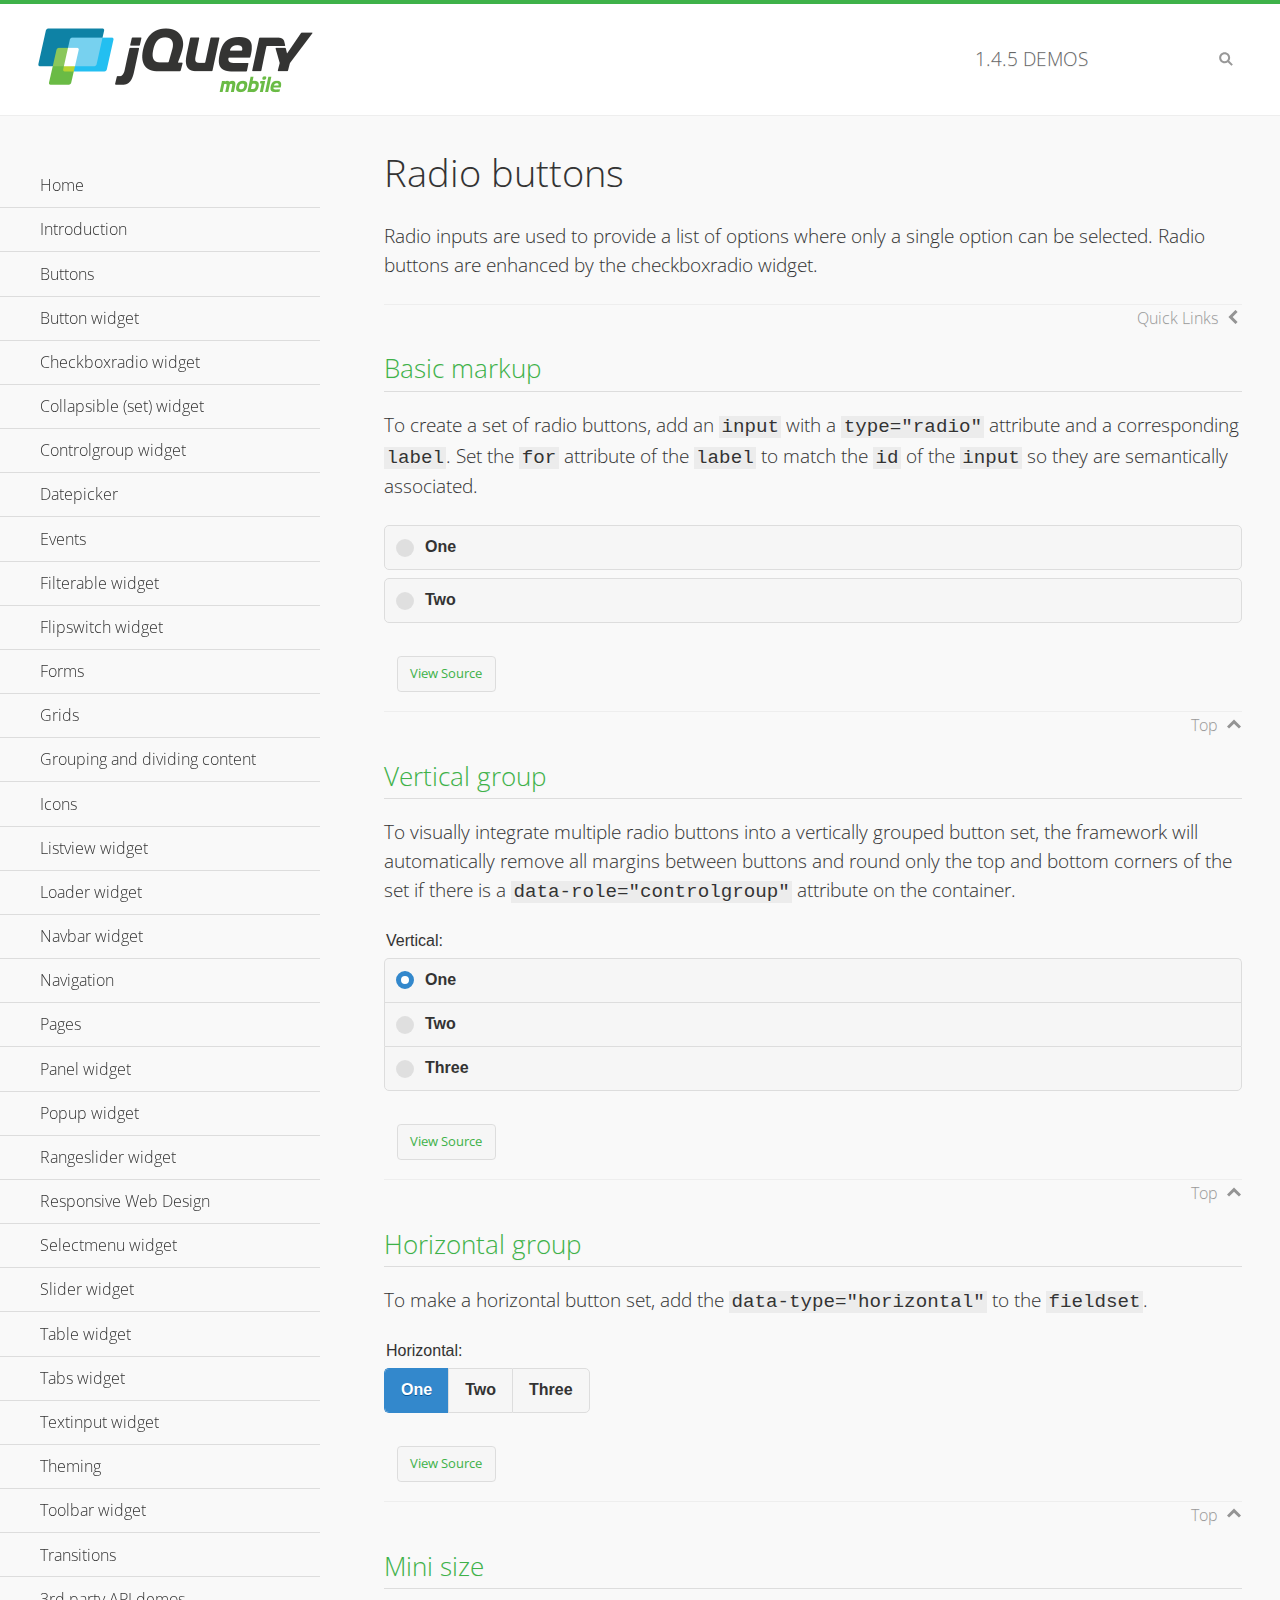
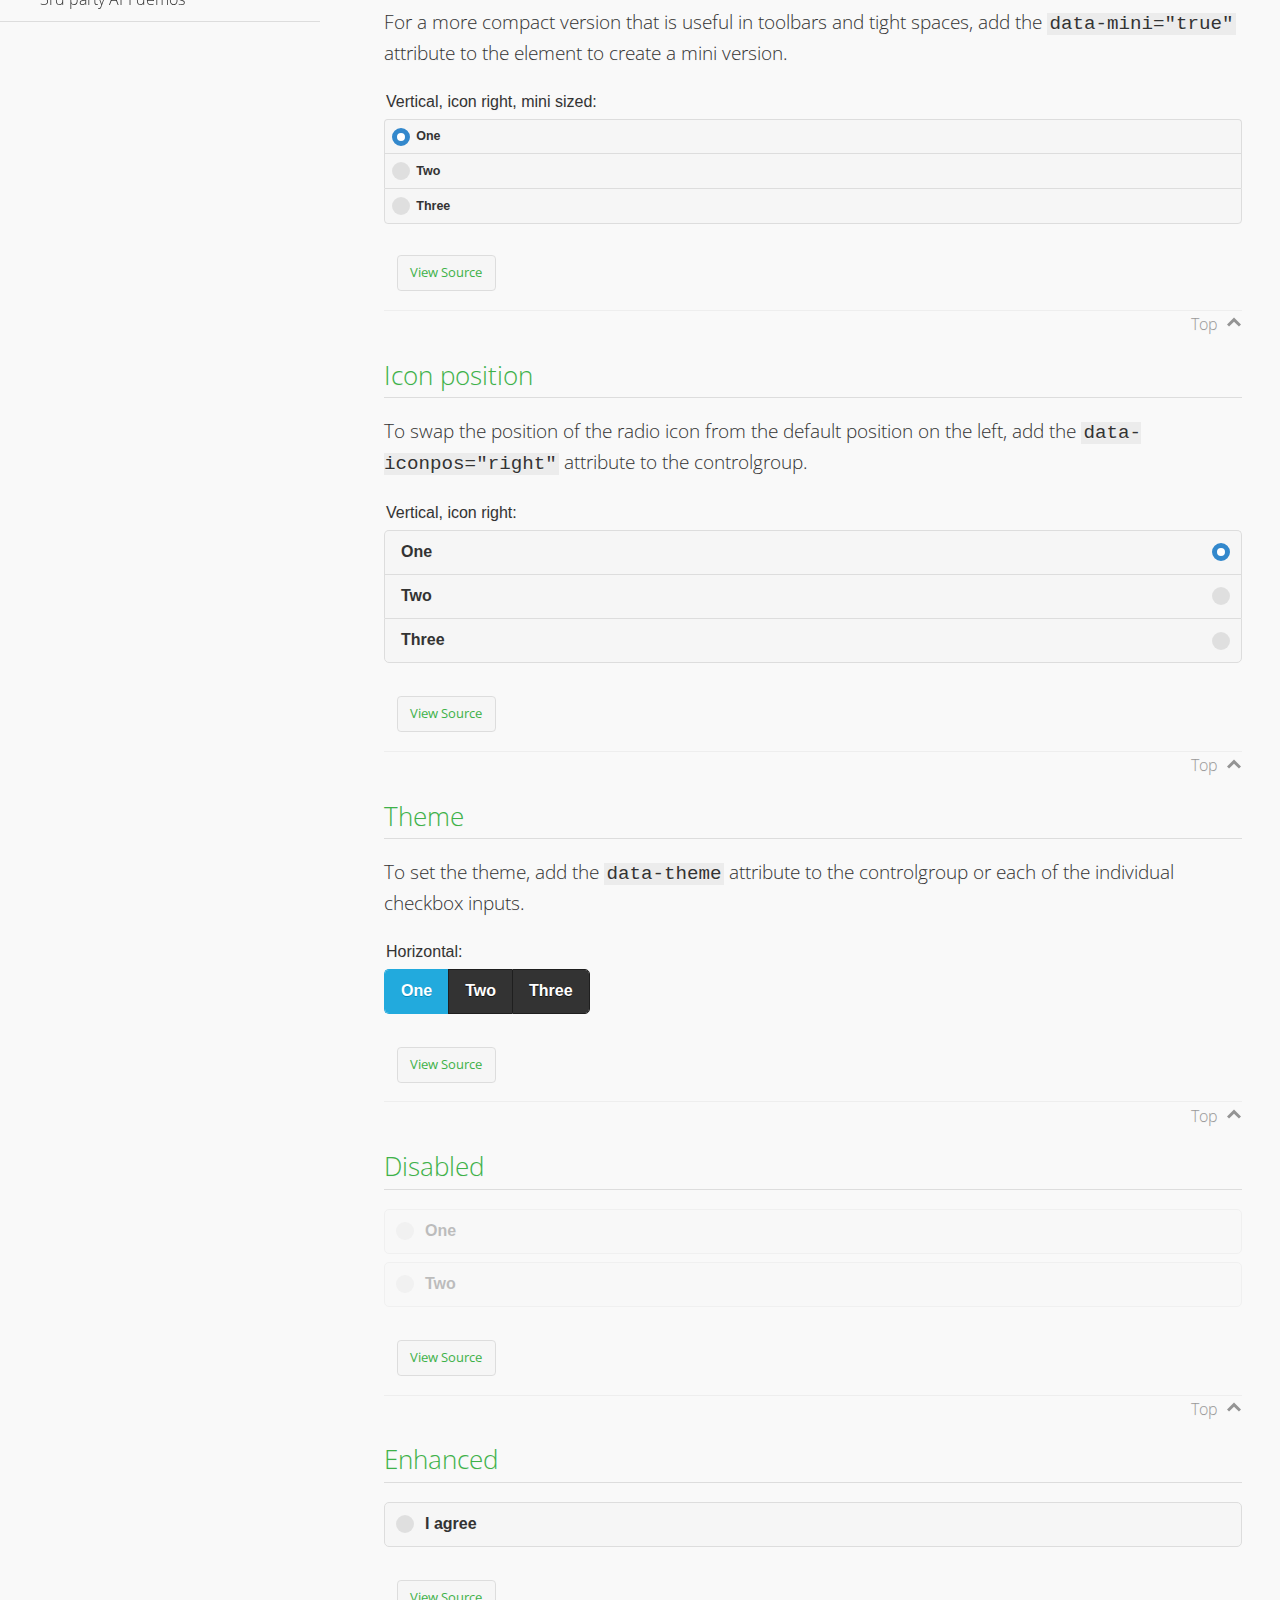
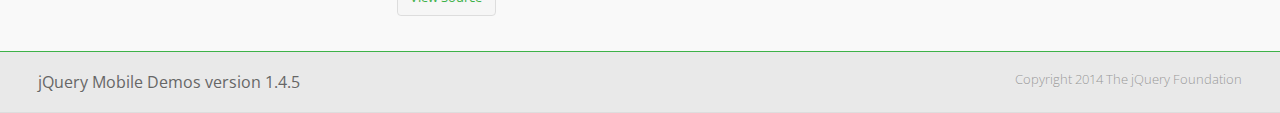
<file: pilot/scripts/jquery.mobile-1.4.5/demos/checkboxradio-radio/index.html>
<!DOCTYPE html>
<html>
<head>
	<meta charset="utf-8">
	<meta name="viewport" content="width=device-width, initial-scale=1">
	<title>Radio buttons - jQuery Mobile Demos</title>
	<link rel="shortcut icon" href="../favicon.ico">
	<link rel="stylesheet" href="http://fonts.googleapis.com/css?family=Open+Sans:300,400,700">
	<link rel="stylesheet" href="../css/themes/default/jquery.mobile-1.4.5.min.css">
	<link rel="stylesheet" href="../_assets/css/jqm-demos.css">
	<script src="../js/jquery.js"></script>
	<script src="../_assets/js/index.js"></script>
	<script src="../js/jquery.mobile-1.4.5.min.js"></script>
</head>
<body>
<div data-role="page" class="jqm-demos" data-quicklinks="true">

	<div data-role="header" class="jqm-header">
		<h2><a href="../" title="jQuery Mobile Demos home"><img src="../_assets/img/jquery-logo.png" alt="jQuery Mobile"></a></h2>
		<p><span class="jqm-version"></span> Demos</p>
		<a href="#" class="jqm-navmenu-link ui-btn ui-btn-icon-notext ui-corner-all ui-icon-bars ui-nodisc-icon ui-alt-icon ui-btn-left">Menu</a>
		<a href="#" class="jqm-search-link ui-btn ui-btn-icon-notext ui-corner-all ui-icon-search ui-nodisc-icon ui-alt-icon ui-btn-right">Search</a>
	</div><!-- /header -->

	<div role="main" class="ui-content jqm-content">

		<h1>Radio buttons</h1>

		<p>Radio inputs are used to provide a list of options where only a single option can be selected. Radio buttons are enhanced by the checkboxradio widget.</p>

		<h2>Basic markup</h2>

		<p>To create a set of radio buttons, add an <code>input</code> with a <code>type="radio"</code> attribute and a corresponding <code>label</code>. Set the <code>for</code> attribute of the <code>label</code> to match the <code>id</code> of the <code>input</code> so they are semantically associated.</p>

		<div data-demo-html="true">
			<form>
				<label>
					<input type="radio" name="radio-choice-0" id="radio-choice-0a">One
				</label>

				<label for="radio-choice-0b">Two</label>
				<input type="radio" name="radio-choice-0" id="radio-choice-0b" class="custom">
			</form>
		</div><!--/demo-html -->

		<h2>Vertical group</h2>

		<p>To visually integrate multiple radio buttons into a vertically grouped button set, the framework will automatically remove all margins between buttons and round only the top and bottom corners of the set if there is a <code> data-role="controlgroup"</code> attribute on the container.</p>

		<div data-demo-html="true">
			<form>
					<fieldset data-role="controlgroup">
					<legend>Vertical:</legend>
					<input type="radio" name="radio-choice-v-2" id="radio-choice-v-2a" value="on" checked="checked">
					<label for="radio-choice-v-2a">One</label>
					<input type="radio" name="radio-choice-v-2" id="radio-choice-v-2b" value="off">
					<label for="radio-choice-v-2b">Two</label>
					<input type="radio" name="radio-choice-v-2" id="radio-choice-v-2c" value="other">
					<label for="radio-choice-v-2c">Three</label>
				</fieldset>
			</form>
		</div><!--/demo-html -->

		<h2>Horizontal group</h2>

		<p>To make a horizontal button set, add the <code> data-type="horizontal"</code> to the <code>fieldset</code>.</p>

		<div data-demo-html="true">
			<form>
				<fieldset data-role="controlgroup" data-type="horizontal">
					<legend>Horizontal:</legend>
					<input type="radio" name="radio-choice-h-2" id="radio-choice-h-2a" value="on" checked="checked">
					<label for="radio-choice-h-2a">One</label>
					<input type="radio" name="radio-choice-h-2" id="radio-choice-h-2b" value="off">
					<label for="radio-choice-h-2b">Two</label>
					<input type="radio" name="radio-choice-h-2" id="radio-choice-h-2c" value="other">
					<label for="radio-choice-h-2c">Three</label>
				</fieldset>
			</form>
		</div><!--/demo-html -->

		<h2>Mini size</h2>

		<p>For a more compact version that is useful in toolbars and tight spaces, add the <code>data-mini="true"</code> attribute to the element to create a mini version. </p>

		<div data-demo-html="true">
			<form>
				<fieldset data-role="controlgroup" data-mini="true">
					<legend>Vertical, icon right, mini sized:</legend>
					<input type="radio" name="radio-choice-v-6" id="radio-choice-v-6a" value="on" checked="checked">
					<label for="radio-choice-v-6a">One</label>
					<input type="radio" name="radio-choice-v-6" id="radio-choice-v-6b" value="off">
					<label for="radio-choice-v-6b">Two</label>
					<input type="radio" name="radio-choice-v-6" id="radio-choice-v-6c" value="other">
					<label for="radio-choice-v-6c">Three</label>
				</fieldset>
			</form>
		</div><!--/demo-html -->

		<h2>Icon position</h2>

		<p>To swap the position of the radio icon from the default position on the left, add the <code>data-iconpos="right"</code> attribute to the controlgroup.</p>

		<div data-demo-html="true">
			<form>
				<fieldset data-role="controlgroup" data-iconpos="right">
					<legend>Vertical, icon right:</legend>
					<input type="radio" name="radio-choice-w-6" id="radio-choice-w-6a" value="on" checked="checked">
					<label for="radio-choice-w-6a">One</label>
					<input type="radio" name="radio-choice-w-6" id="radio-choice-w-6b" value="off">
					<label for="radio-choice-w-6b">Two</label>
					<input type="radio" name="radio-choice-w-6" id="radio-choice-w-6c" value="other">
					<label for="radio-choice-w-6c">Three</label>
				</fieldset>
			</form>
		</div><!--/demo-html -->

		<h2>Theme</h2>

		<p>To set the theme, add the <code>data-theme</code> attribute to the controlgroup or each of the individual checkbox inputs.</p>

		<div data-demo-html="true">
			<form>
				<fieldset data-role="controlgroup" data-theme="b" data-type="horizontal">
					<legend>Horizontal:</legend>
					<input type="radio" name="radio-choice-t-6" id="radio-choice-t-6a" value="on" checked="checked">
					<label for="radio-choice-t-6a">One</label>
					<input type="radio" name="radio-choice-t-6" id="radio-choice-t-6b" value="off">
					<label for="radio-choice-t-6b">Two</label>
					<input type="radio" name="radio-choice-t-6" id="radio-choice-t-6c" value="other">
					<label for="radio-choice-t-6c">Three</label>
				</fieldset>
			</form>
		</div><!--/demo-html -->

		<h2>Disabled</h2>

		<div data-demo-html="true">
			<form>
				<label>
					<input type="radio" name="radio-choice-7" id="radio-choice-7a" disabled="disabled">One
				</label>
				<label for="radio-choice-7b">Two</label>
				<input type="radio" name="radio-choice-7" id="radio-choice-7b" disabled="disabled">
			</form>
		</div><!--/demo-html -->

		<h2>Enhanced</h2>

		<div data-demo-html="true">
			<div class="ui-radio">
				<label for="radio-enhanced" class="ui-btn ui-corner-all ui-btn-inherit ui-btn-icon-left ui-radio-off">I agree</label>
				<input type="radio" name="radio-enhanced" id="radio-enhanced" data-enhanced="true">
			</div>
		</div><!--/demo-html -->

	</div><!-- /content -->
	    <div data-role="panel" class="jqm-navmenu-panel" data-position="left" data-display="overlay" data-theme="a">
	    	<ul class="jqm-list ui-alt-icon ui-nodisc-icon">
<li data-filtertext="demos homepage" data-icon="home"><a href=".././">Home</a></li>
<li data-filtertext="introduction overview getting started"><a href="../intro/" data-ajax="false">Introduction</a></li>
<li data-filtertext="buttons button markup buttonmarkup method anchor link button element"><a href="../button-markup/" data-ajax="false">Buttons</a></li>
<li data-filtertext="form button widget input button submit reset"><a href="../button/" data-ajax="false">Button widget</a></li>
<li data-role="collapsible" data-enhanced="true" data-collapsed-icon="carat-d" data-expanded-icon="carat-u" data-iconpos="right" data-inset="false" class="ui-collapsible ui-collapsible-themed-content ui-collapsible-collapsed">
	<h3 class="ui-collapsible-heading ui-collapsible-heading-collapsed">
		<a href="#" class="ui-collapsible-heading-toggle ui-btn ui-btn-icon-right ui-btn-inherit ui-icon-carat-d">
		    Checkboxradio widget<span class="ui-collapsible-heading-status"> click to expand contents</span>
		</a>
	</h3>
	<div class="ui-collapsible-content ui-body-inherit ui-collapsible-content-collapsed" aria-hidden="true">
		<ul>
			<li data-filtertext="form checkboxradio widget checkbox input checkboxes controlgroups"><a href="../checkboxradio-checkbox/" data-ajax="false">Checkboxes</a></li>
			<li data-filtertext="form checkboxradio widget radio input radio buttons controlgroups"><a href="../checkboxradio-radio/" data-ajax="false">Radio buttons</a></li>
		</ul>
	</div>
</li>
<li data-role="collapsible" data-enhanced="true" data-collapsed-icon="carat-d" data-expanded-icon="carat-u" data-iconpos="right" data-inset="false" class="ui-collapsible ui-collapsible-themed-content ui-collapsible-collapsed">
	<h3 class="ui-collapsible-heading ui-collapsible-heading-collapsed">
		<a href="#" class="ui-collapsible-heading-toggle ui-btn ui-btn-icon-right ui-btn-inherit ui-icon-carat-d">
			Collapsible (set) widget<span class="ui-collapsible-heading-status"> click to expand contents</span>
		</a>
	</h3>
	<div class="ui-collapsible-content ui-body-inherit ui-collapsible-content-collapsed" aria-hidden="true">
		<ul>
			<li data-filtertext="collapsibles content formatting"><a href="../collapsible/" data-ajax="false">Collapsible</a></li>
			<li data-filtertext="dynamic collapsible set accordion append expand"><a href="../collapsible-dynamic/" data-ajax="false">Dynamic collapsibles</a></li>
			<li data-filtertext="accordions collapsible set widget content formatting grouped collapsibles"><a href="../collapsibleset/" data-ajax="false">Collapsible set</a></li>
		</ul>
	</div>
</li>
<li data-role="collapsible" data-enhanced="true" data-collapsed-icon="carat-d" data-expanded-icon="carat-u" data-iconpos="right" data-inset="false" class="ui-collapsible ui-collapsible-themed-content ui-collapsible-collapsed">
	<h3 class="ui-collapsible-heading ui-collapsible-heading-collapsed">
		<a href="#" class="ui-collapsible-heading-toggle ui-btn ui-btn-icon-right ui-btn-inherit ui-icon-carat-d">
			Controlgroup widget<span class="ui-collapsible-heading-status"> click to expand contents</span>
		</a>
	</h3>
	<div class="ui-collapsible-content ui-body-inherit ui-collapsible-content-collapsed" aria-hidden="true">
		<ul>
			<li data-filtertext="controlgroups selectmenu checkboxradio input grouped buttons horizontal vertical"><a href="../controlgroup/" data-ajax="false">Controlgroup</a></li>
			<li data-filtertext="dynamic controlgroup dynamically add buttons"><a href="../controlgroup-dynamic/" data-ajax="false">Dynamic controlgroups</a></li>
		</ul>
	</div>
</li>
<li data-filtertext="form datepicker widget date input"><a href="../datepicker/" data-ajax="false">Datepicker</a></li>
<li data-role="collapsible" data-enhanced="true" data-collapsed-icon="carat-d" data-expanded-icon="carat-u" data-iconpos="right" data-inset="false" class="ui-collapsible ui-collapsible-themed-content ui-collapsible-collapsed">
	<h3 class="ui-collapsible-heading ui-collapsible-heading-collapsed">
		<a href="#" class="ui-collapsible-heading-toggle ui-btn ui-btn-icon-right ui-btn-inherit ui-icon-carat-d">
			Events<span class="ui-collapsible-heading-status"> click to expand contents</span>
		</a>
	</h3>
	<div class="ui-collapsible-content ui-body-inherit ui-collapsible-content-collapsed" aria-hidden="true">
		<ul>
			<li data-filtertext="swipe to delete list items listviews swipe events"><a href="../swipe-list/" data-ajax="false">Swipe list items</a></li>
			<li data-filtertext="swipe to navigate swipe page navigation swipe events"><a href="../swipe-page/" data-ajax="false">Swipe page navigation</a></li>
		</ul>
	</div>
</li>
<li data-filtertext="filterable filter elements sorting searching listview table"><a href="../filterable/" data-ajax="false">Filterable widget</a></li>
<li data-filtertext="form flipswitch widget flip toggle switch binary select checkbox input"><a href="../flipswitch/" data-ajax="false">Flipswitch widget</a></li>
<li data-role="collapsible" data-enhanced="true" data-collapsed-icon="carat-d" data-expanded-icon="carat-u" data-iconpos="right" data-inset="false" class="ui-collapsible ui-collapsible-themed-content ui-collapsible-collapsed">
	<h3 class="ui-collapsible-heading ui-collapsible-heading-collapsed">
		<a href="#" class="ui-collapsible-heading-toggle ui-btn ui-btn-icon-right ui-btn-inherit ui-icon-carat-d">
			Forms<span class="ui-collapsible-heading-status"> click to expand contents</span>
		</a>
	</h3>
	<div class="ui-collapsible-content ui-body-inherit ui-collapsible-content-collapsed" aria-hidden="true">
		<ul>
			<li data-filtertext="forms text checkbox radio range button submit reset inputs selects textarea slider flipswitch label form elements"><a href="../forms/" data-ajax="false">Forms</a></li>
			<li data-filtertext="form hide labels hidden accessible ui-hidden-accessible forms"><a href="../forms-label-hidden-accessible/" data-ajax="false">Hide labels</a></li>
			<li data-filtertext="form field containers fieldcontain ui-field-contain forms"><a href="../forms-field-contain/" data-ajax="false">Field containers</a></li>
			<li data-filtertext="forms disabled form elements"><a href="../forms-disabled/" data-ajax="false">Forms disabled</a></li>
			<li data-filtertext="forms gallery examples overview forms text checkbox radio range button submit reset inputs selects textarea slider flipswitch label form elements"><a href="../forms-gallery/" data-ajax="false">Forms gallery</a></li>
		</ul>
	</div>
</li>
<li data-role="collapsible" data-enhanced="true" data-collapsed-icon="carat-d" data-expanded-icon="carat-u" data-iconpos="right" data-inset="false" class="ui-collapsible ui-collapsible-themed-content ui-collapsible-collapsed">
	<h3 class="ui-collapsible-heading ui-collapsible-heading-collapsed">
		<a href="#" class="ui-collapsible-heading-toggle ui-btn ui-btn-icon-right ui-btn-inherit ui-icon-carat-d">
			Grids<span class="ui-collapsible-heading-status"> click to expand contents</span>
		</a>
	</h3>
	<div class="ui-collapsible-content ui-body-inherit ui-collapsible-content-collapsed" aria-hidden="true">
		<ul>
			<li data-filtertext="grids columns blocks content formatting rwd responsive css framework"><a href="../grids/" data-ajax="false">Grids</a></li>
			<li data-filtertext="buttons in grids css framework"><a href="../grids-buttons/" data-ajax="false">Buttons in grids</a></li>
			<li data-filtertext="custom responsive grids rwd css framework"><a href="../grids-custom-responsive/" data-ajax="false">Custom responsive grids</a></li>
		</ul>
	</div>
</li>
<li data-filtertext="blocks content formatting sections heading"><a href="../body-bar-classes/" data-ajax="false">Grouping and dividing content</a></li>
<li data-role="collapsible" data-enhanced="true" data-collapsed-icon="carat-d" data-expanded-icon="carat-u" data-iconpos="right" data-inset="false" class="ui-collapsible ui-collapsible-themed-content ui-collapsible-collapsed">
	<h3 class="ui-collapsible-heading ui-collapsible-heading-collapsed">
		<a href="#" class="ui-collapsible-heading-toggle ui-btn ui-btn-icon-right ui-btn-inherit ui-icon-carat-d">
			Icons<span class="ui-collapsible-heading-status"> click to expand contents</span>
		</a>
	</h3>
	<div class="ui-collapsible-content ui-body-inherit ui-collapsible-content-collapsed" aria-hidden="true">
		<ul>
			<li data-filtertext="button icons svg disc alt custom icon position"><a href="../icons/" data-ajax="false">Icons</a></li>
			<li data-filtertext=""><a href="../icons-grunticon/" data-ajax="false">Grunticon loader</a></li>
		</ul>
	</div>
</li>
<li data-role="collapsible" data-enhanced="true" data-collapsed-icon="carat-d" data-expanded-icon="carat-u" data-iconpos="right" data-inset="false" class="ui-collapsible ui-collapsible-themed-content ui-collapsible-collapsed">
	<h3 class="ui-collapsible-heading ui-collapsible-heading-collapsed">
		<a href="#" class="ui-collapsible-heading-toggle ui-btn ui-btn-icon-right ui-btn-inherit ui-icon-carat-d">
			Listview widget<span class="ui-collapsible-heading-status"> click to expand contents</span>
		</a>
	</h3>
	<div class="ui-collapsible-content ui-body-inherit ui-collapsible-content-collapsed" aria-hidden="true">
		<ul>
			<li data-filtertext="listview widget thumbnails icons nested split button collapsible ul ol"><a href="../listview/" data-ajax="false">Listview</a></li>
			<li data-filtertext="autocomplete filterable reveal listview filtertextbeforefilter placeholder"><a href="../listview-autocomplete/" data-ajax="false">Listview autocomplete</a></li>
			<li data-filtertext="autocomplete filterable reveal listview remote data filtertextbeforefilter placeholder"><a href="../listview-autocomplete-remote/" data-ajax="false">Listview autocomplete remote data</a></li>
			<li data-filtertext="autodividers anchor jump scroll linkbars listview lists ul ol"><a href="../listview-autodividers-linkbar/" data-ajax="false">Listview autodividers linkbar</a></li>
			<li data-filtertext="listview autodividers selector autodividersselector lists ul ol"><a href="../listview-autodividers-selector/" data-ajax="false">Listview autodividers selector</a></li>
			<li data-filtertext="listview nested list items"><a href="../listview-nested-lists/" data-ajax="false">Nested Listviews</a></li>
			<li data-filtertext="listview collapsible list items flat"><a href="../listview-collapsible-item-flat/" data-ajax="false">Listview collapsible list items (flat)</a></li>
			<li data-filtertext="listview collapsible list indented"><a href="../listview-collapsible-item-indented/" data-ajax="false">Listview collapsible list items (indented)</a></li>
			<li data-filtertext="grid listview responsive grids responsive listviews lists ul"><a href="../listview-grid/" data-ajax="false">Listview responsive grid</a></li>
		</ul>
	</div>
</li>
<li data-filtertext="loader widget page loading navigation overlay spinner"><a href="../loader/" data-ajax="false">Loader widget</a></li>
<li data-filtertext="navbar widget navmenu toolbars header footer"><a href="../navbar/" data-ajax="false">Navbar widget</a></li>
<li data-role="collapsible" data-enhanced="true" data-collapsed-icon="carat-d" data-expanded-icon="carat-u" data-iconpos="right" data-inset="false" class="ui-collapsible ui-collapsible-themed-content ui-collapsible-collapsed">
	<h3 class="ui-collapsible-heading ui-collapsible-heading-collapsed">
		<a href="#" class="ui-collapsible-heading-toggle ui-btn ui-btn-icon-right ui-btn-inherit ui-icon-carat-d">
			Navigation<span class="ui-collapsible-heading-status"> click to expand contents</span>
		</a>
	</h3>
	<div class="ui-collapsible-content ui-body-inherit ui-collapsible-content-collapsed" aria-hidden="true">
		<ul>
			<li data-filtertext="ajax navigation navigate widget history event method"><a href="../navigation/" data-ajax="false">Navigation</a></li>
			<li data-filtertext="linking pages page links navigation ajax prefetch cache"><a href="../navigation-linking-pages/" data-ajax="false">Linking pages</a></li>
			<!-- <li data-filtertext="php redirect server redirection server-side navigation"><a href="../navigation-php-redirect/" data-ajax="false">PHP redirect demo</a></li>-->
			<li data-filtertext="navigation redirection hash query"><a href="../navigation-hash-processing/" data-ajax="false">Hash processing demo</a></li>
			<li data-filtertext="navigation redirection hash query"><a href="../page-events/" data-ajax="false">Page Navigation Events</a></li>
		</ul>
	</div>
</li>
<li data-role="collapsible" data-enhanced="true" data-collapsed-icon="carat-d" data-expanded-icon="carat-u" data-iconpos="right" data-inset="false" class="ui-collapsible ui-collapsible-themed-content ui-collapsible-collapsed">
	<h3 class="ui-collapsible-heading ui-collapsible-heading-collapsed">
		<a href="#" class="ui-collapsible-heading-toggle ui-btn ui-btn-icon-right ui-btn-inherit ui-icon-carat-d">
			Pages<span class="ui-collapsible-heading-status"> click to expand contents</span>
		</a>
	</h3>
	<div class="ui-collapsible-content ui-body-inherit ui-collapsible-content-collapsed" aria-hidden="true">
		<ul>
			<li data-filtertext="pages page widget ajax navigation"><a href="../pages/" data-ajax="false">Pages</a></li>
			<li data-filtertext="single page"><a href="../pages-single-page/" data-ajax="false">Single page</a></li>
			<li data-filtertext="multipage multi-page page"><a href="../pages-multi-page/" data-ajax="false">Multi-page template</a></li>
			<li data-filtertext="dialog page widget modal popup"><a href="../pages-dialog/" data-ajax="false">Dialog page</a></li>
		</ul>
	</div>
</li>
<li data-role="collapsible" data-enhanced="true" data-collapsed-icon="carat-d" data-expanded-icon="carat-u" data-iconpos="right" data-inset="false" class="ui-collapsible ui-collapsible-themed-content ui-collapsible-collapsed">
	<h3 class="ui-collapsible-heading ui-collapsible-heading-collapsed">
		<a href="#" class="ui-collapsible-heading-toggle ui-btn ui-btn-icon-right ui-btn-inherit ui-icon-carat-d">
			Panel widget<span class="ui-collapsible-heading-status"> click to expand contents</span>
		</a>
	</h3>
	<div class="ui-collapsible-content ui-body-inherit ui-collapsible-content-collapsed" aria-hidden="true">
		<ul>
			<li data-filtertext="panel widget sliding panels reveal push overlay responsive"><a href="../panel/" data-ajax="false">Panel</a></li>
			<li data-filtertext=""><a href="../panel-external/" data-ajax="false">External panels</a></li>
			<li data-filtertext="panel "><a href="../panel-fixed/" data-ajax="false">Fixed panels</a></li>
			<li data-filtertext="panel slide panels sliding panels shadow rwd responsive breakpoint"><a href="../panel-responsive/" data-ajax="false">Panels responsive</a></li>
			<li data-filtertext="panel custom style custom panel width reveal shadow listview panel styling page background wrapper"><a href="../panel-styling/" data-ajax="false">Custom panel style</a></li>
			<li data-filtertext="panel open on swipe"><a href="../panel-swipe-open/" data-ajax="false">Panel open on swipe</a></li>
			<li data-filtertext="panels outside page internal external toolbars"><a href="../panel-external-internal/" data-ajax="false">Panel external and internal</a></li>
		</ul>
	</div>
</li>
<li data-role="collapsible" data-enhanced="true" data-collapsed-icon="carat-d" data-expanded-icon="carat-u" data-iconpos="right" data-inset="false" class="ui-collapsible ui-collapsible-themed-content ui-collapsible-collapsed">
	<h3 class="ui-collapsible-heading ui-collapsible-heading-collapsed">
		<a href="#" class="ui-collapsible-heading-toggle ui-btn ui-btn-icon-right ui-btn-inherit ui-icon-carat-d">
			Popup widget<span class="ui-collapsible-heading-status"> click to expand contents</span>
		</a>
	</h3>
	<div class="ui-collapsible-content ui-body-inherit ui-collapsible-content-collapsed" aria-hidden="true">
		<ul>
			<li data-filtertext="popup widget popups dialog modal transition tooltip lightbox form overlay screen flip pop fade transition"><a href="../popup/" data-ajax="false">Popup</a></li>
			<li data-filtertext="popup alignment position"><a href="../popup-alignment/" data-ajax="false">Popup alignment</a></li>
			<li data-filtertext="popup arrow size popups popover"><a href="../popup-arrow-size/" data-ajax="false">Popup arrow size</a></li>
			<li data-filtertext="dynamic popups popup images lightbox"><a href="../popup-dynamic/" data-ajax="false">Dynamic popups</a></li>
			<li data-filtertext="popups with iframes scaling"><a href="../popup-iframe/" data-ajax="false">Popups with iframes</a></li>
			<li data-filtertext="popup image scaling"><a href="../popup-image-scaling/" data-ajax="false">Popup image scaling</a></li>
			<li data-filtertext="external popup outside multi-page"><a href="../popup-outside-multipage/" data-ajax="false">Popup outside multi-page</a></li>
		</ul>
	</div>
</li>
<li data-filtertext="form rangeslider widget dual sliders dual handle sliders range input"><a href="../rangeslider/" data-ajax="false">Rangeslider widget</a></li>
<li data-filtertext="responsive web design rwd adaptive progressive enhancement PE accessible mobile breakpoints media query media queries"><a href="../rwd/" data-ajax="false">Responsive Web Design</a></li>
<li data-role="collapsible" data-enhanced="true" data-collapsed-icon="carat-d" data-expanded-icon="carat-u" data-iconpos="right" data-inset="false" class="ui-collapsible ui-collapsible-themed-content ui-collapsible-collapsed">
	<h3 class="ui-collapsible-heading ui-collapsible-heading-collapsed">
		<a href="#" class="ui-collapsible-heading-toggle ui-btn ui-btn-icon-right ui-btn-inherit ui-icon-carat-d">
			Selectmenu widget<span class="ui-collapsible-heading-status"> click to expand contents</span>
		</a>
	</h3>
	<div class="ui-collapsible-content ui-body-inherit ui-collapsible-content-collapsed" aria-hidden="true">
		<ul>
			<li data-filtertext="form selectmenu widget select input custom select menu selects"><a href="../selectmenu/" data-ajax="false">Selectmenu</a></li>
			<li data-filtertext="form custom select menu selectmenu widget custom menu option optgroup multiple selects"><a href="../selectmenu-custom/" data-ajax="false">Custom select menu</a></li>
			<li data-filtertext="filterable select filter popup dialog"><a href="../selectmenu-custom-filter/" data-ajax="false">Custom select menu with filter</a></li>
		</ul>
	</div>
</li>
<li data-role="collapsible" data-enhanced="true" data-collapsed-icon="carat-d" data-expanded-icon="carat-u" data-iconpos="right" data-inset="false" class="ui-collapsible ui-collapsible-themed-content ui-collapsible-collapsed">
	<h3 class="ui-collapsible-heading ui-collapsible-heading-collapsed">
		<a href="#" class="ui-collapsible-heading-toggle ui-btn ui-btn-icon-right ui-btn-inherit ui-icon-carat-d">
			Slider widget<span class="ui-collapsible-heading-status"> click to expand contents</span>
		</a>
	</h3>
	<div class="ui-collapsible-content ui-body-inherit ui-collapsible-content-collapsed" aria-hidden="true">
		<ul>
			<li data-filtertext="form slider widget range input single sliders"><a href="../slider/" data-ajax="false">Slider</a></li>
			<li data-filtertext="form slider widget flipswitch slider binary select flip toggle switch"><a href="../slider-flipswitch/" data-ajax="false">Slider flip toggle switch</a></li>
			<li data-filtertext="form slider tooltip handle value input range sliders"><a href="../slider-tooltip/" data-ajax="false">Slider tooltip</a></li>
		</ul>
	</div>
</li>
<li data-role="collapsible" data-enhanced="true" data-collapsed-icon="carat-d" data-expanded-icon="carat-u" data-iconpos="right" data-inset="false" class="ui-collapsible ui-collapsible-themed-content ui-collapsible-collapsed">
	<h3 class="ui-collapsible-heading ui-collapsible-heading-collapsed">
		<a href="#" class="ui-collapsible-heading-toggle ui-btn ui-btn-icon-right ui-btn-inherit ui-icon-carat-d">
			Table widget<span class="ui-collapsible-heading-status"> click to expand contents</span>
		</a>
	</h3>
	<div class="ui-collapsible-content ui-body-inherit ui-collapsible-content-collapsed" aria-hidden="true">
		<ul>
			<li data-filtertext="table widget reflow column toggle th td responsive tables rwd hide show tabular"><a href="../table-column-toggle/" data-ajax="false">Table Column Toggle</a></li>
			<li data-filtertext="table column toggle phone comparison demo"><a href="../table-column-toggle-example/" data-ajax="false">Table Column Toggle demo</a></li>
			<li data-filtertext="responsive tables table column toggle heading groups rwd breakpoint"><a href="../table-column-toggle-heading-groups/" data-ajax="false">Table Column Toggle heading groups</a></li>
			<li data-filtertext="responsive tables table column toggle hide rwd breakpoint customization options"><a href="../table-column-toggle-options/" data-ajax="false">Table Column Toggle options</a></li>
			<li data-filtertext="table reflow th td responsive rwd columns tabular"><a href="../table-reflow/" data-ajax="false">Table Reflow</a></li>
			<li data-filtertext="responsive tables table reflow heading groups rwd breakpoint"><a href="../table-reflow-heading-groups/" data-ajax="false">Table Reflow heading groups</a></li>
			<li data-filtertext="responsive tables table reflow stripes strokes table style"><a href="../table-reflow-stripes-strokes/" data-ajax="false">Table Reflow stripes and strokes</a></li>
			<li data-filtertext="responsive tables table reflow stack custom styles"><a href="../table-reflow-styling/" data-ajax="false">Table Reflow custom styles</a></li>
		</ul>
	</div>
</li>
<li data-filtertext="ui tabs widget"><a href="../tabs/" data-ajax="false">Tabs widget</a></li>
<li data-filtertext="form textinput widget text input textarea number date time tel email file color password"><a href="../textinput/" data-ajax="false">Textinput widget</a></li>
<li data-role="collapsible" data-enhanced="true" data-collapsed-icon="carat-d" data-expanded-icon="carat-u" data-iconpos="right" data-inset="false" class="ui-collapsible ui-collapsible-themed-content ui-collapsible-collapsed">
	<h3 class="ui-collapsible-heading ui-collapsible-heading-collapsed">
		<a href="#" class="ui-collapsible-heading-toggle ui-btn ui-btn-icon-right ui-btn-inherit ui-icon-carat-d">
			Theming<span class="ui-collapsible-heading-status"> click to expand contents</span>
		</a>
	</h3>
	<div class="ui-collapsible-content ui-body-inherit ui-collapsible-content-collapsed" aria-hidden="true">
		<ul>
			<li data-filtertext="default theme swatches theming style css"><a href="../theme-default/" data-ajax="false">Default theme</a></li>
			<li data-filtertext="classic theme old theme swatches theming style css"><a href="../theme-classic/" data-ajax="false">Classic theme</a></li>
		</ul>
	</div>
</li>
<li data-role="collapsible" data-enhanced="true" data-collapsed-icon="carat-d" data-expanded-icon="carat-u" data-iconpos="right" data-inset="false" class="ui-collapsible ui-collapsible-themed-content ui-collapsible-collapsed">
	<h3 class="ui-collapsible-heading ui-collapsible-heading-collapsed">
		<a href="#" class="ui-collapsible-heading-toggle ui-btn ui-btn-icon-right ui-btn-inherit ui-icon-carat-d">
			Toolbar widget<span class="ui-collapsible-heading-status"> click to expand contents</span>
		</a>
	</h3>
	<div class="ui-collapsible-content ui-body-inherit ui-collapsible-content-collapsed" aria-hidden="true">
		<ul>
			<li data-filtertext="toolbar widget header footer toolbars fixed fullscreen external sections"><a href="../toolbar/" data-ajax="false">Toolbar</a></li>
			<li data-filtertext="dynamic toolbars dynamically add toolbar header footer"><a href="../toolbar-dynamic/" data-ajax="false">Dynamic toolbars</a></li>
			<li data-filtertext="external toolbars header footer"><a href="../toolbar-external/" data-ajax="false">External toolbars</a></li>
			<li data-filtertext="fixed toolbars header footer"><a href="../toolbar-fixed/" data-ajax="false">Fixed toolbars</a></li>
			<li data-filtertext="fixed fullscreen toolbars header footer"><a href="../toolbar-fixed-fullscreen/" data-ajax="false">Fullscreen toolbars</a></li>
			<li data-filtertext="external fixed toolbars header footer"><a href="../toolbar-fixed-external/" data-ajax="false">Fixed external toolbars</a></li>
			<li data-filtertext="external persistent toolbars header footer navbar navmenu"><a href="../toolbar-fixed-persistent/" data-ajax="false">Persistent toolbars</a></li>
			<li data-filtertext="external ajax optimized toolbars persistent toolbars header footer navbar"><a href="../toolbar-fixed-persistent-optimized/" data-ajax="false">Ajax optimized toolbars</a></li>
			<li data-filtertext="form in toolbars header footer"><a href="../toolbar-fixed-forms/" data-ajax="false">Form in toolbar</a></li>
		</ul>
	</div>
</li>
<li data-filtertext="page transitions animated pages popup navigation flip slide fade pop"><a href="../transitions/" data-ajax="false">Transitions</a></li>
<li data-role="collapsible" data-enhanced="true" data-collapsed-icon="carat-d" data-expanded-icon="carat-u" data-iconpos="right" data-inset="false" class="ui-collapsible ui-collapsible-themed-content ui-collapsible-collapsed">
	<h3 class="ui-collapsible-heading ui-collapsible-heading-collapsed">
		<a href="#" class="ui-collapsible-heading-toggle ui-btn ui-btn-icon-right ui-btn-inherit ui-icon-carat-d">
			3rd party API demos<span class="ui-collapsible-heading-status"> click to expand contents</span>
		</a>
	</h3>
	<div class="ui-collapsible-content ui-body-inherit ui-collapsible-content-collapsed" aria-hidden="true">
		<ul>
			<li data-filtertext="backbone requirejs navigation router"><a href="../backbone-requirejs/" data-ajax="false">Backbone RequireJS</a></li>
			<li data-filtertext="google maps geolocation demo"><a href="../map-geolocation/" data-ajax="false">Google Maps geolocation</a></li>
			<li data-filtertext="google maps hybrid"><a href="../map-list-toggle/" data-ajax="false">Google Maps list toggle</a></li>
		</ul>
	</div>
</li>



		     </ul>
		</div><!-- /panel -->


	<div data-role="footer" data-position="fixed" data-tap-toggle="false" class="jqm-footer">
		<p>jQuery Mobile Demos version <span class="jqm-version"></span></p>
		<p>Copyright 2014 The jQuery Foundation</p>
	</div><!-- /footer -->
	<!-- TODO: This should become an external panel so we can add input to markup (unique ID) -->
    <div data-role="panel" class="jqm-search-panel" data-position="right" data-display="overlay" data-theme="a">
		<div class="jqm-search">
			<ul class="jqm-list" data-filter-placeholder="Search demos..." data-filter-reveal="true">
<li data-filtertext="demos homepage" data-icon="home"><a href=".././">Home</a></li>
<li data-filtertext="introduction overview getting started"><a href="../intro/" data-ajax="false">Introduction</a></li>
<li data-filtertext="buttons button markup buttonmarkup method anchor link button element"><a href="../button-markup/" data-ajax="false">Buttons</a></li>
<li data-filtertext="form button widget input button submit reset"><a href="../button/" data-ajax="false">Button widget</a></li>
<li data-role="collapsible" data-enhanced="true" data-collapsed-icon="carat-d" data-expanded-icon="carat-u" data-iconpos="right" data-inset="false" class="ui-collapsible ui-collapsible-themed-content ui-collapsible-collapsed">
	<h3 class="ui-collapsible-heading ui-collapsible-heading-collapsed">
		<a href="#" class="ui-collapsible-heading-toggle ui-btn ui-btn-icon-right ui-btn-inherit ui-icon-carat-d">
		    Checkboxradio widget<span class="ui-collapsible-heading-status"> click to expand contents</span>
		</a>
	</h3>
	<div class="ui-collapsible-content ui-body-inherit ui-collapsible-content-collapsed" aria-hidden="true">
		<ul>
			<li data-filtertext="form checkboxradio widget checkbox input checkboxes controlgroups"><a href="../checkboxradio-checkbox/" data-ajax="false">Checkboxes</a></li>
			<li data-filtertext="form checkboxradio widget radio input radio buttons controlgroups"><a href="../checkboxradio-radio/" data-ajax="false">Radio buttons</a></li>
		</ul>
	</div>
</li>
<li data-role="collapsible" data-enhanced="true" data-collapsed-icon="carat-d" data-expanded-icon="carat-u" data-iconpos="right" data-inset="false" class="ui-collapsible ui-collapsible-themed-content ui-collapsible-collapsed">
	<h3 class="ui-collapsible-heading ui-collapsible-heading-collapsed">
		<a href="#" class="ui-collapsible-heading-toggle ui-btn ui-btn-icon-right ui-btn-inherit ui-icon-carat-d">
			Collapsible (set) widget<span class="ui-collapsible-heading-status"> click to expand contents</span>
		</a>
	</h3>
	<div class="ui-collapsible-content ui-body-inherit ui-collapsible-content-collapsed" aria-hidden="true">
		<ul>
			<li data-filtertext="collapsibles content formatting"><a href="../collapsible/" data-ajax="false">Collapsible</a></li>
			<li data-filtertext="dynamic collapsible set accordion append expand"><a href="../collapsible-dynamic/" data-ajax="false">Dynamic collapsibles</a></li>
			<li data-filtertext="accordions collapsible set widget content formatting grouped collapsibles"><a href="../collapsibleset/" data-ajax="false">Collapsible set</a></li>
		</ul>
	</div>
</li>
<li data-role="collapsible" data-enhanced="true" data-collapsed-icon="carat-d" data-expanded-icon="carat-u" data-iconpos="right" data-inset="false" class="ui-collapsible ui-collapsible-themed-content ui-collapsible-collapsed">
	<h3 class="ui-collapsible-heading ui-collapsible-heading-collapsed">
		<a href="#" class="ui-collapsible-heading-toggle ui-btn ui-btn-icon-right ui-btn-inherit ui-icon-carat-d">
			Controlgroup widget<span class="ui-collapsible-heading-status"> click to expand contents</span>
		</a>
	</h3>
	<div class="ui-collapsible-content ui-body-inherit ui-collapsible-content-collapsed" aria-hidden="true">
		<ul>
			<li data-filtertext="controlgroups selectmenu checkboxradio input grouped buttons horizontal vertical"><a href="../controlgroup/" data-ajax="false">Controlgroup</a></li>
			<li data-filtertext="dynamic controlgroup dynamically add buttons"><a href="../controlgroup-dynamic/" data-ajax="false">Dynamic controlgroups</a></li>
		</ul>
	</div>
</li>
<li data-filtertext="form datepicker widget date input"><a href="../datepicker/" data-ajax="false">Datepicker</a></li>
<li data-role="collapsible" data-enhanced="true" data-collapsed-icon="carat-d" data-expanded-icon="carat-u" data-iconpos="right" data-inset="false" class="ui-collapsible ui-collapsible-themed-content ui-collapsible-collapsed">
	<h3 class="ui-collapsible-heading ui-collapsible-heading-collapsed">
		<a href="#" class="ui-collapsible-heading-toggle ui-btn ui-btn-icon-right ui-btn-inherit ui-icon-carat-d">
			Events<span class="ui-collapsible-heading-status"> click to expand contents</span>
		</a>
	</h3>
	<div class="ui-collapsible-content ui-body-inherit ui-collapsible-content-collapsed" aria-hidden="true">
		<ul>
			<li data-filtertext="swipe to delete list items listviews swipe events"><a href="../swipe-list/" data-ajax="false">Swipe list items</a></li>
			<li data-filtertext="swipe to navigate swipe page navigation swipe events"><a href="../swipe-page/" data-ajax="false">Swipe page navigation</a></li>
		</ul>
	</div>
</li>
<li data-filtertext="filterable filter elements sorting searching listview table"><a href="../filterable/" data-ajax="false">Filterable widget</a></li>
<li data-filtertext="form flipswitch widget flip toggle switch binary select checkbox input"><a href="../flipswitch/" data-ajax="false">Flipswitch widget</a></li>
<li data-role="collapsible" data-enhanced="true" data-collapsed-icon="carat-d" data-expanded-icon="carat-u" data-iconpos="right" data-inset="false" class="ui-collapsible ui-collapsible-themed-content ui-collapsible-collapsed">
	<h3 class="ui-collapsible-heading ui-collapsible-heading-collapsed">
		<a href="#" class="ui-collapsible-heading-toggle ui-btn ui-btn-icon-right ui-btn-inherit ui-icon-carat-d">
			Forms<span class="ui-collapsible-heading-status"> click to expand contents</span>
		</a>
	</h3>
	<div class="ui-collapsible-content ui-body-inherit ui-collapsible-content-collapsed" aria-hidden="true">
		<ul>
			<li data-filtertext="forms text checkbox radio range button submit reset inputs selects textarea slider flipswitch label form elements"><a href="../forms/" data-ajax="false">Forms</a></li>
			<li data-filtertext="form hide labels hidden accessible ui-hidden-accessible forms"><a href="../forms-label-hidden-accessible/" data-ajax="false">Hide labels</a></li>
			<li data-filtertext="form field containers fieldcontain ui-field-contain forms"><a href="../forms-field-contain/" data-ajax="false">Field containers</a></li>
			<li data-filtertext="forms disabled form elements"><a href="../forms-disabled/" data-ajax="false">Forms disabled</a></li>
			<li data-filtertext="forms gallery examples overview forms text checkbox radio range button submit reset inputs selects textarea slider flipswitch label form elements"><a href="../forms-gallery/" data-ajax="false">Forms gallery</a></li>
		</ul>
	</div>
</li>
<li data-role="collapsible" data-enhanced="true" data-collapsed-icon="carat-d" data-expanded-icon="carat-u" data-iconpos="right" data-inset="false" class="ui-collapsible ui-collapsible-themed-content ui-collapsible-collapsed">
	<h3 class="ui-collapsible-heading ui-collapsible-heading-collapsed">
		<a href="#" class="ui-collapsible-heading-toggle ui-btn ui-btn-icon-right ui-btn-inherit ui-icon-carat-d">
			Grids<span class="ui-collapsible-heading-status"> click to expand contents</span>
		</a>
	</h3>
	<div class="ui-collapsible-content ui-body-inherit ui-collapsible-content-collapsed" aria-hidden="true">
		<ul>
			<li data-filtertext="grids columns blocks content formatting rwd responsive css framework"><a href="../grids/" data-ajax="false">Grids</a></li>
			<li data-filtertext="buttons in grids css framework"><a href="../grids-buttons/" data-ajax="false">Buttons in grids</a></li>
			<li data-filtertext="custom responsive grids rwd css framework"><a href="../grids-custom-responsive/" data-ajax="false">Custom responsive grids</a></li>
		</ul>
	</div>
</li>
<li data-filtertext="blocks content formatting sections heading"><a href="../body-bar-classes/" data-ajax="false">Grouping and dividing content</a></li>
<li data-role="collapsible" data-enhanced="true" data-collapsed-icon="carat-d" data-expanded-icon="carat-u" data-iconpos="right" data-inset="false" class="ui-collapsible ui-collapsible-themed-content ui-collapsible-collapsed">
	<h3 class="ui-collapsible-heading ui-collapsible-heading-collapsed">
		<a href="#" class="ui-collapsible-heading-toggle ui-btn ui-btn-icon-right ui-btn-inherit ui-icon-carat-d">
			Icons<span class="ui-collapsible-heading-status"> click to expand contents</span>
		</a>
	</h3>
	<div class="ui-collapsible-content ui-body-inherit ui-collapsible-content-collapsed" aria-hidden="true">
		<ul>
			<li data-filtertext="button icons svg disc alt custom icon position"><a href="../icons/" data-ajax="false">Icons</a></li>
			<li data-filtertext=""><a href="../icons-grunticon/" data-ajax="false">Grunticon loader</a></li>
		</ul>
	</div>
</li>
<li data-role="collapsible" data-enhanced="true" data-collapsed-icon="carat-d" data-expanded-icon="carat-u" data-iconpos="right" data-inset="false" class="ui-collapsible ui-collapsible-themed-content ui-collapsible-collapsed">
	<h3 class="ui-collapsible-heading ui-collapsible-heading-collapsed">
		<a href="#" class="ui-collapsible-heading-toggle ui-btn ui-btn-icon-right ui-btn-inherit ui-icon-carat-d">
			Listview widget<span class="ui-collapsible-heading-status"> click to expand contents</span>
		</a>
	</h3>
	<div class="ui-collapsible-content ui-body-inherit ui-collapsible-content-collapsed" aria-hidden="true">
		<ul>
			<li data-filtertext="listview widget thumbnails icons nested split button collapsible ul ol"><a href="../listview/" data-ajax="false">Listview</a></li>
			<li data-filtertext="autocomplete filterable reveal listview filtertextbeforefilter placeholder"><a href="../listview-autocomplete/" data-ajax="false">Listview autocomplete</a></li>
			<li data-filtertext="autocomplete filterable reveal listview remote data filtertextbeforefilter placeholder"><a href="../listview-autocomplete-remote/" data-ajax="false">Listview autocomplete remote data</a></li>
			<li data-filtertext="autodividers anchor jump scroll linkbars listview lists ul ol"><a href="../listview-autodividers-linkbar/" data-ajax="false">Listview autodividers linkbar</a></li>
			<li data-filtertext="listview autodividers selector autodividersselector lists ul ol"><a href="../listview-autodividers-selector/" data-ajax="false">Listview autodividers selector</a></li>
			<li data-filtertext="listview nested list items"><a href="../listview-nested-lists/" data-ajax="false">Nested Listviews</a></li>
			<li data-filtertext="listview collapsible list items flat"><a href="../listview-collapsible-item-flat/" data-ajax="false">Listview collapsible list items (flat)</a></li>
			<li data-filtertext="listview collapsible list indented"><a href="../listview-collapsible-item-indented/" data-ajax="false">Listview collapsible list items (indented)</a></li>
			<li data-filtertext="grid listview responsive grids responsive listviews lists ul"><a href="../listview-grid/" data-ajax="false">Listview responsive grid</a></li>
		</ul>
	</div>
</li>
<li data-filtertext="loader widget page loading navigation overlay spinner"><a href="../loader/" data-ajax="false">Loader widget</a></li>
<li data-filtertext="navbar widget navmenu toolbars header footer"><a href="../navbar/" data-ajax="false">Navbar widget</a></li>
<li data-role="collapsible" data-enhanced="true" data-collapsed-icon="carat-d" data-expanded-icon="carat-u" data-iconpos="right" data-inset="false" class="ui-collapsible ui-collapsible-themed-content ui-collapsible-collapsed">
	<h3 class="ui-collapsible-heading ui-collapsible-heading-collapsed">
		<a href="#" class="ui-collapsible-heading-toggle ui-btn ui-btn-icon-right ui-btn-inherit ui-icon-carat-d">
			Navigation<span class="ui-collapsible-heading-status"> click to expand contents</span>
		</a>
	</h3>
	<div class="ui-collapsible-content ui-body-inherit ui-collapsible-content-collapsed" aria-hidden="true">
		<ul>
			<li data-filtertext="ajax navigation navigate widget history event method"><a href="../navigation/" data-ajax="false">Navigation</a></li>
			<li data-filtertext="linking pages page links navigation ajax prefetch cache"><a href="../navigation-linking-pages/" data-ajax="false">Linking pages</a></li>
			<!-- <li data-filtertext="php redirect server redirection server-side navigation"><a href="../navigation-php-redirect/" data-ajax="false">PHP redirect demo</a></li>-->
			<li data-filtertext="navigation redirection hash query"><a href="../navigation-hash-processing/" data-ajax="false">Hash processing demo</a></li>
			<li data-filtertext="navigation redirection hash query"><a href="../page-events/" data-ajax="false">Page Navigation Events</a></li>
		</ul>
	</div>
</li>
<li data-role="collapsible" data-enhanced="true" data-collapsed-icon="carat-d" data-expanded-icon="carat-u" data-iconpos="right" data-inset="false" class="ui-collapsible ui-collapsible-themed-content ui-collapsible-collapsed">
	<h3 class="ui-collapsible-heading ui-collapsible-heading-collapsed">
		<a href="#" class="ui-collapsible-heading-toggle ui-btn ui-btn-icon-right ui-btn-inherit ui-icon-carat-d">
			Pages<span class="ui-collapsible-heading-status"> click to expand contents</span>
		</a>
	</h3>
	<div class="ui-collapsible-content ui-body-inherit ui-collapsible-content-collapsed" aria-hidden="true">
		<ul>
			<li data-filtertext="pages page widget ajax navigation"><a href="../pages/" data-ajax="false">Pages</a></li>
			<li data-filtertext="single page"><a href="../pages-single-page/" data-ajax="false">Single page</a></li>
			<li data-filtertext="multipage multi-page page"><a href="../pages-multi-page/" data-ajax="false">Multi-page template</a></li>
			<li data-filtertext="dialog page widget modal popup"><a href="../pages-dialog/" data-ajax="false">Dialog page</a></li>
		</ul>
	</div>
</li>
<li data-role="collapsible" data-enhanced="true" data-collapsed-icon="carat-d" data-expanded-icon="carat-u" data-iconpos="right" data-inset="false" class="ui-collapsible ui-collapsible-themed-content ui-collapsible-collapsed">
	<h3 class="ui-collapsible-heading ui-collapsible-heading-collapsed">
		<a href="#" class="ui-collapsible-heading-toggle ui-btn ui-btn-icon-right ui-btn-inherit ui-icon-carat-d">
			Panel widget<span class="ui-collapsible-heading-status"> click to expand contents</span>
		</a>
	</h3>
	<div class="ui-collapsible-content ui-body-inherit ui-collapsible-content-collapsed" aria-hidden="true">
		<ul>
			<li data-filtertext="panel widget sliding panels reveal push overlay responsive"><a href="../panel/" data-ajax="false">Panel</a></li>
			<li data-filtertext=""><a href="../panel-external/" data-ajax="false">External panels</a></li>
			<li data-filtertext="panel "><a href="../panel-fixed/" data-ajax="false">Fixed panels</a></li>
			<li data-filtertext="panel slide panels sliding panels shadow rwd responsive breakpoint"><a href="../panel-responsive/" data-ajax="false">Panels responsive</a></li>
			<li data-filtertext="panel custom style custom panel width reveal shadow listview panel styling page background wrapper"><a href="../panel-styling/" data-ajax="false">Custom panel style</a></li>
			<li data-filtertext="panel open on swipe"><a href="../panel-swipe-open/" data-ajax="false">Panel open on swipe</a></li>
			<li data-filtertext="panels outside page internal external toolbars"><a href="../panel-external-internal/" data-ajax="false">Panel external and internal</a></li>
		</ul>
	</div>
</li>
<li data-role="collapsible" data-enhanced="true" data-collapsed-icon="carat-d" data-expanded-icon="carat-u" data-iconpos="right" data-inset="false" class="ui-collapsible ui-collapsible-themed-content ui-collapsible-collapsed">
	<h3 class="ui-collapsible-heading ui-collapsible-heading-collapsed">
		<a href="#" class="ui-collapsible-heading-toggle ui-btn ui-btn-icon-right ui-btn-inherit ui-icon-carat-d">
			Popup widget<span class="ui-collapsible-heading-status"> click to expand contents</span>
		</a>
	</h3>
	<div class="ui-collapsible-content ui-body-inherit ui-collapsible-content-collapsed" aria-hidden="true">
		<ul>
			<li data-filtertext="popup widget popups dialog modal transition tooltip lightbox form overlay screen flip pop fade transition"><a href="../popup/" data-ajax="false">Popup</a></li>
			<li data-filtertext="popup alignment position"><a href="../popup-alignment/" data-ajax="false">Popup alignment</a></li>
			<li data-filtertext="popup arrow size popups popover"><a href="../popup-arrow-size/" data-ajax="false">Popup arrow size</a></li>
			<li data-filtertext="dynamic popups popup images lightbox"><a href="../popup-dynamic/" data-ajax="false">Dynamic popups</a></li>
			<li data-filtertext="popups with iframes scaling"><a href="../popup-iframe/" data-ajax="false">Popups with iframes</a></li>
			<li data-filtertext="popup image scaling"><a href="../popup-image-scaling/" data-ajax="false">Popup image scaling</a></li>
			<li data-filtertext="external popup outside multi-page"><a href="../popup-outside-multipage/" data-ajax="false">Popup outside multi-page</a></li>
		</ul>
	</div>
</li>
<li data-filtertext="form rangeslider widget dual sliders dual handle sliders range input"><a href="../rangeslider/" data-ajax="false">Rangeslider widget</a></li>
<li data-filtertext="responsive web design rwd adaptive progressive enhancement PE accessible mobile breakpoints media query media queries"><a href="../rwd/" data-ajax="false">Responsive Web Design</a></li>
<li data-role="collapsible" data-enhanced="true" data-collapsed-icon="carat-d" data-expanded-icon="carat-u" data-iconpos="right" data-inset="false" class="ui-collapsible ui-collapsible-themed-content ui-collapsible-collapsed">
	<h3 class="ui-collapsible-heading ui-collapsible-heading-collapsed">
		<a href="#" class="ui-collapsible-heading-toggle ui-btn ui-btn-icon-right ui-btn-inherit ui-icon-carat-d">
			Selectmenu widget<span class="ui-collapsible-heading-status"> click to expand contents</span>
		</a>
	</h3>
	<div class="ui-collapsible-content ui-body-inherit ui-collapsible-content-collapsed" aria-hidden="true">
		<ul>
			<li data-filtertext="form selectmenu widget select input custom select menu selects"><a href="../selectmenu/" data-ajax="false">Selectmenu</a></li>
			<li data-filtertext="form custom select menu selectmenu widget custom menu option optgroup multiple selects"><a href="../selectmenu-custom/" data-ajax="false">Custom select menu</a></li>
			<li data-filtertext="filterable select filter popup dialog"><a href="../selectmenu-custom-filter/" data-ajax="false">Custom select menu with filter</a></li>
		</ul>
	</div>
</li>
<li data-role="collapsible" data-enhanced="true" data-collapsed-icon="carat-d" data-expanded-icon="carat-u" data-iconpos="right" data-inset="false" class="ui-collapsible ui-collapsible-themed-content ui-collapsible-collapsed">
	<h3 class="ui-collapsible-heading ui-collapsible-heading-collapsed">
		<a href="#" class="ui-collapsible-heading-toggle ui-btn ui-btn-icon-right ui-btn-inherit ui-icon-carat-d">
			Slider widget<span class="ui-collapsible-heading-status"> click to expand contents</span>
		</a>
	</h3>
	<div class="ui-collapsible-content ui-body-inherit ui-collapsible-content-collapsed" aria-hidden="true">
		<ul>
			<li data-filtertext="form slider widget range input single sliders"><a href="../slider/" data-ajax="false">Slider</a></li>
			<li data-filtertext="form slider widget flipswitch slider binary select flip toggle switch"><a href="../slider-flipswitch/" data-ajax="false">Slider flip toggle switch</a></li>
			<li data-filtertext="form slider tooltip handle value input range sliders"><a href="../slider-tooltip/" data-ajax="false">Slider tooltip</a></li>
		</ul>
	</div>
</li>
<li data-role="collapsible" data-enhanced="true" data-collapsed-icon="carat-d" data-expanded-icon="carat-u" data-iconpos="right" data-inset="false" class="ui-collapsible ui-collapsible-themed-content ui-collapsible-collapsed">
	<h3 class="ui-collapsible-heading ui-collapsible-heading-collapsed">
		<a href="#" class="ui-collapsible-heading-toggle ui-btn ui-btn-icon-right ui-btn-inherit ui-icon-carat-d">
			Table widget<span class="ui-collapsible-heading-status"> click to expand contents</span>
		</a>
	</h3>
	<div class="ui-collapsible-content ui-body-inherit ui-collapsible-content-collapsed" aria-hidden="true">
		<ul>
			<li data-filtertext="table widget reflow column toggle th td responsive tables rwd hide show tabular"><a href="../table-column-toggle/" data-ajax="false">Table Column Toggle</a></li>
			<li data-filtertext="table column toggle phone comparison demo"><a href="../table-column-toggle-example/" data-ajax="false">Table Column Toggle demo</a></li>
			<li data-filtertext="responsive tables table column toggle heading groups rwd breakpoint"><a href="../table-column-toggle-heading-groups/" data-ajax="false">Table Column Toggle heading groups</a></li>
			<li data-filtertext="responsive tables table column toggle hide rwd breakpoint customization options"><a href="../table-column-toggle-options/" data-ajax="false">Table Column Toggle options</a></li>
			<li data-filtertext="table reflow th td responsive rwd columns tabular"><a href="../table-reflow/" data-ajax="false">Table Reflow</a></li>
			<li data-filtertext="responsive tables table reflow heading groups rwd breakpoint"><a href="../table-reflow-heading-groups/" data-ajax="false">Table Reflow heading groups</a></li>
			<li data-filtertext="responsive tables table reflow stripes strokes table style"><a href="../table-reflow-stripes-strokes/" data-ajax="false">Table Reflow stripes and strokes</a></li>
			<li data-filtertext="responsive tables table reflow stack custom styles"><a href="../table-reflow-styling/" data-ajax="false">Table Reflow custom styles</a></li>
		</ul>
	</div>
</li>
<li data-filtertext="ui tabs widget"><a href="../tabs/" data-ajax="false">Tabs widget</a></li>
<li data-filtertext="form textinput widget text input textarea number date time tel email file color password"><a href="../textinput/" data-ajax="false">Textinput widget</a></li>
<li data-role="collapsible" data-enhanced="true" data-collapsed-icon="carat-d" data-expanded-icon="carat-u" data-iconpos="right" data-inset="false" class="ui-collapsible ui-collapsible-themed-content ui-collapsible-collapsed">
	<h3 class="ui-collapsible-heading ui-collapsible-heading-collapsed">
		<a href="#" class="ui-collapsible-heading-toggle ui-btn ui-btn-icon-right ui-btn-inherit ui-icon-carat-d">
			Theming<span class="ui-collapsible-heading-status"> click to expand contents</span>
		</a>
	</h3>
	<div class="ui-collapsible-content ui-body-inherit ui-collapsible-content-collapsed" aria-hidden="true">
		<ul>
			<li data-filtertext="default theme swatches theming style css"><a href="../theme-default/" data-ajax="false">Default theme</a></li>
			<li data-filtertext="classic theme old theme swatches theming style css"><a href="../theme-classic/" data-ajax="false">Classic theme</a></li>
		</ul>
	</div>
</li>
<li data-role="collapsible" data-enhanced="true" data-collapsed-icon="carat-d" data-expanded-icon="carat-u" data-iconpos="right" data-inset="false" class="ui-collapsible ui-collapsible-themed-content ui-collapsible-collapsed">
	<h3 class="ui-collapsible-heading ui-collapsible-heading-collapsed">
		<a href="#" class="ui-collapsible-heading-toggle ui-btn ui-btn-icon-right ui-btn-inherit ui-icon-carat-d">
			Toolbar widget<span class="ui-collapsible-heading-status"> click to expand contents</span>
		</a>
	</h3>
	<div class="ui-collapsible-content ui-body-inherit ui-collapsible-content-collapsed" aria-hidden="true">
		<ul>
			<li data-filtertext="toolbar widget header footer toolbars fixed fullscreen external sections"><a href="../toolbar/" data-ajax="false">Toolbar</a></li>
			<li data-filtertext="dynamic toolbars dynamically add toolbar header footer"><a href="../toolbar-dynamic/" data-ajax="false">Dynamic toolbars</a></li>
			<li data-filtertext="external toolbars header footer"><a href="../toolbar-external/" data-ajax="false">External toolbars</a></li>
			<li data-filtertext="fixed toolbars header footer"><a href="../toolbar-fixed/" data-ajax="false">Fixed toolbars</a></li>
			<li data-filtertext="fixed fullscreen toolbars header footer"><a href="../toolbar-fixed-fullscreen/" data-ajax="false">Fullscreen toolbars</a></li>
			<li data-filtertext="external fixed toolbars header footer"><a href="../toolbar-fixed-external/" data-ajax="false">Fixed external toolbars</a></li>
			<li data-filtertext="external persistent toolbars header footer navbar navmenu"><a href="../toolbar-fixed-persistent/" data-ajax="false">Persistent toolbars</a></li>
			<li data-filtertext="external ajax optimized toolbars persistent toolbars header footer navbar"><a href="../toolbar-fixed-persistent-optimized/" data-ajax="false">Ajax optimized toolbars</a></li>
			<li data-filtertext="form in toolbars header footer"><a href="../toolbar-fixed-forms/" data-ajax="false">Form in toolbar</a></li>
		</ul>
	</div>
</li>
<li data-filtertext="page transitions animated pages popup navigation flip slide fade pop"><a href="../transitions/" data-ajax="false">Transitions</a></li>
<li data-role="collapsible" data-enhanced="true" data-collapsed-icon="carat-d" data-expanded-icon="carat-u" data-iconpos="right" data-inset="false" class="ui-collapsible ui-collapsible-themed-content ui-collapsible-collapsed">
	<h3 class="ui-collapsible-heading ui-collapsible-heading-collapsed">
		<a href="#" class="ui-collapsible-heading-toggle ui-btn ui-btn-icon-right ui-btn-inherit ui-icon-carat-d">
			3rd party API demos<span class="ui-collapsible-heading-status"> click to expand contents</span>
		</a>
	</h3>
	<div class="ui-collapsible-content ui-body-inherit ui-collapsible-content-collapsed" aria-hidden="true">
		<ul>
			<li data-filtertext="backbone requirejs navigation router"><a href="../backbone-requirejs/" data-ajax="false">Backbone RequireJS</a></li>
			<li data-filtertext="google maps geolocation demo"><a href="../map-geolocation/" data-ajax="false">Google Maps geolocation</a></li>
			<li data-filtertext="google maps hybrid"><a href="../map-list-toggle/" data-ajax="false">Google Maps list toggle</a></li>
		</ul>
	</div>
</li>



			</ul>
		</div>
	</div><!-- /panel -->


</div><!-- /page -->

</body>
</html>
</file>
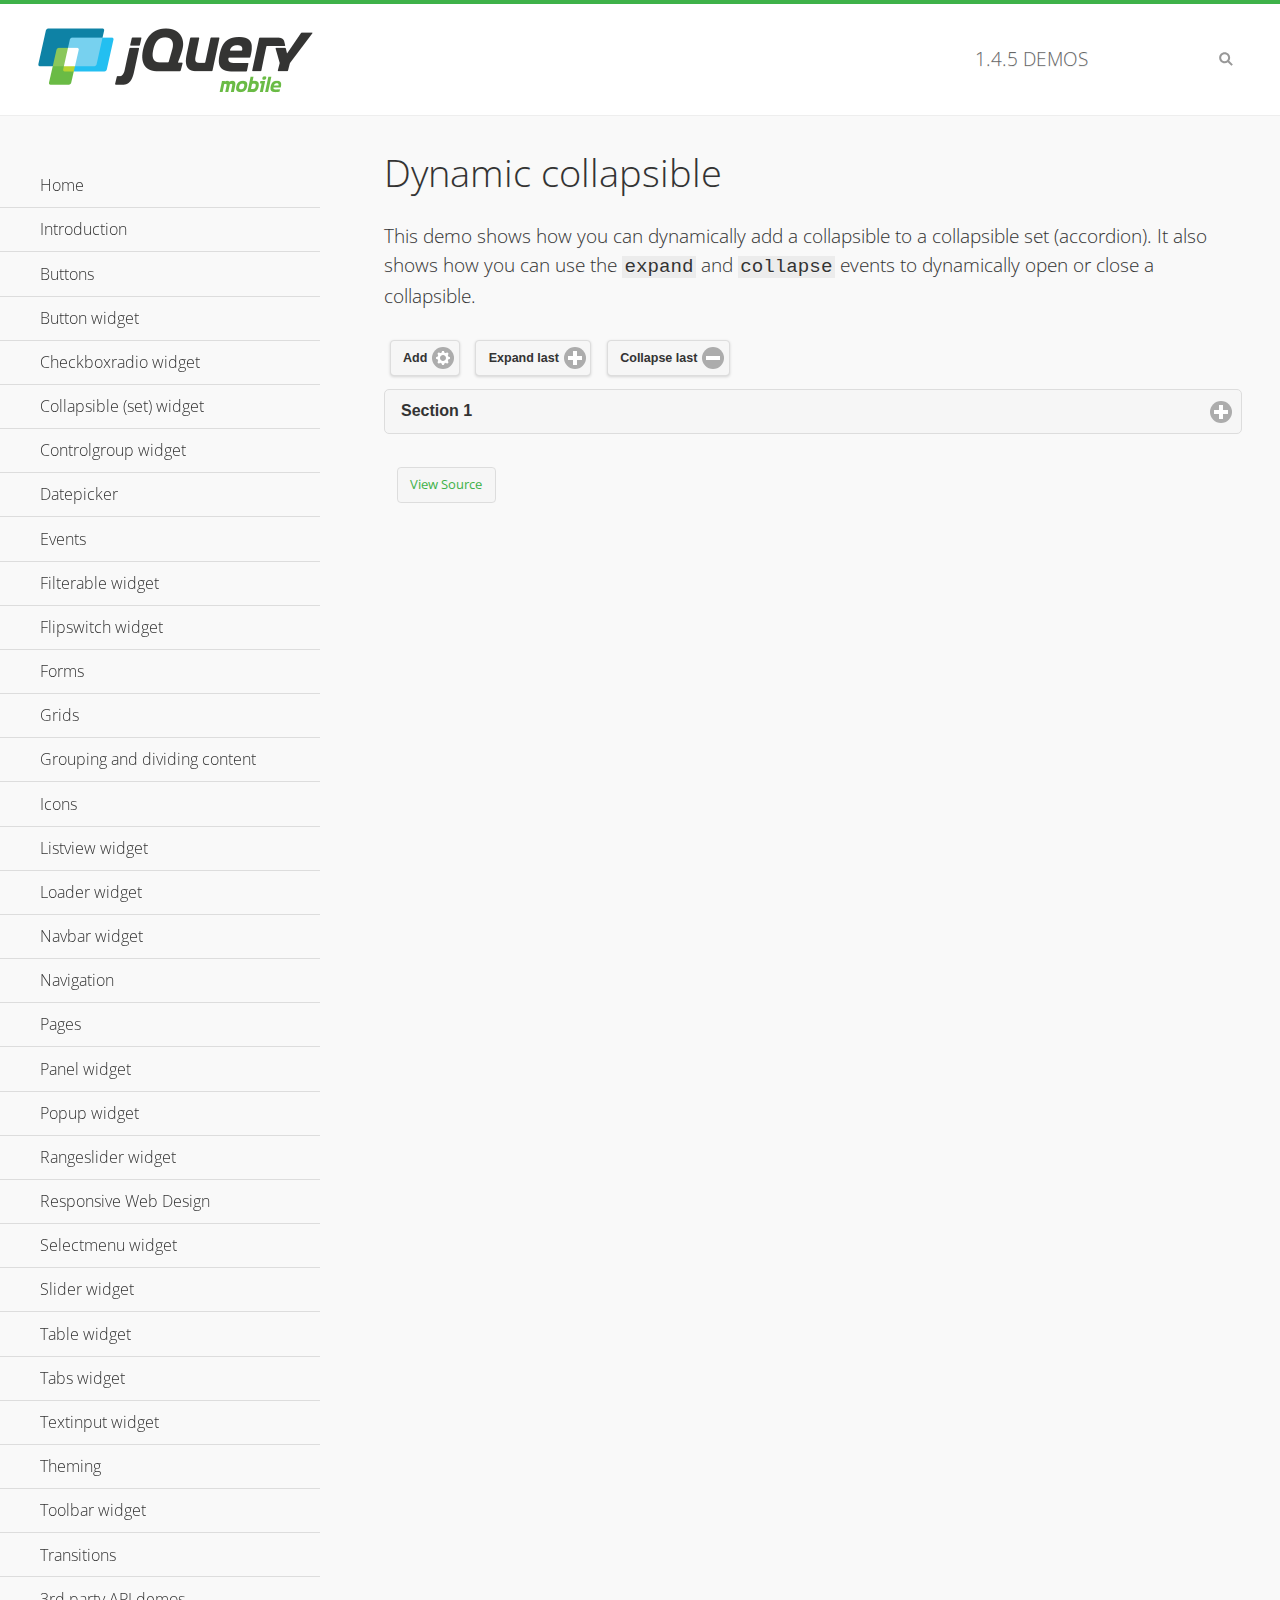
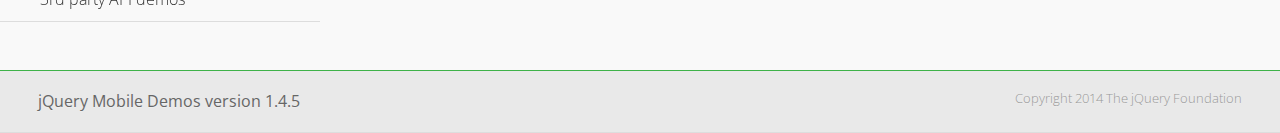
<file: pilot/scripts/jquery.mobile-1.4.5/demos/collapsible-dynamic/index.html>
<!DOCTYPE html>
<html>
<head>
	<meta charset="utf-8">
	<meta name="viewport" content="width=device-width, initial-scale=1">
	<title>Dynamic collapsible - jQuery Mobile Demos</title>
	<link rel="shortcut icon" href="../favicon.ico">
    <link rel="stylesheet" href="http://fonts.googleapis.com/css?family=Open+Sans:300,400,700">
	<link rel="stylesheet" href="../css/themes/default/jquery.mobile-1.4.5.min.css">
	<link rel="stylesheet" href="../_assets/css/jqm-demos.css">
	<script src="../js/jquery.js"></script>
	<script src="../_assets/js/index.js"></script>
	<script src="../js/jquery.mobile-1.4.5.min.js"></script>
	<script>
		$( document ).on( "pagecreate", function() {
			var nextId = 1;

			$("#add").click(function() {
				nextId++;
				var content = "<div data-role='collapsible' id='set" + nextId + "'><h3>Section " + nextId + "</h3><p>I am the collapsible content in a set so this feels like an accordion. I am hidden by default because I have the 'collapsed' state; you need to expand the header to see me.</p></div>";

				$( "#set" ).append( content ).collapsibleset( "refresh" );
			});

			$( "#expand" ).click(function() {
				$("#set").children(":last").collapsible( "expand" );
			});

			$( "#collapse" ).click(function() {
				$( "#set" ).children( ":last" ).collapsible( "collapse" );
			});
		});
	</script>
</head>
<body>
<div data-role="page" class="jqm-demos">

	<div data-role="header" class="jqm-header">
		<h2><a href="../" title="jQuery Mobile Demos home"><img src="../_assets/img/jquery-logo.png" alt="jQuery Mobile"></a></h2>
		<p><span class="jqm-version"></span> Demos</p>
		<a href="#" class="jqm-navmenu-link ui-btn ui-btn-icon-notext ui-corner-all ui-icon-bars ui-nodisc-icon ui-alt-icon ui-btn-left">Menu</a>
		<a href="#" class="jqm-search-link ui-btn ui-btn-icon-notext ui-corner-all ui-icon-search ui-nodisc-icon ui-alt-icon ui-btn-right">Search</a>
	</div><!-- /header -->

	<div role="main" class="ui-content jqm-content">

        <h1>Dynamic collapsible</h1>

        <p>This demo shows how you can dynamically add a collapsible to a collapsible set (accordion). It also shows how you can use the <code>expand</code> and <code>collapse</code> events to dynamically open or close a collapsible.</p>

        <div data-demo-html="true" data-demo-js="true">
            <button type="button" data-icon="gear" data-iconpos="right" data-mini="true" data-inline="true" id="add">Add</button>
            <button type="button" data-icon="plus" data-iconpos="right" data-mini="true" data-inline="true" id="expand">Expand last</button>
            <button type="button" data-icon="minus" data-iconpos="right" data-mini="true" data-inline="true" id="collapse">Collapse last</button>

            <div data-role="collapsibleset" data-content-theme="a" data-iconpos="right" id="set">
                <div data-role="collapsible" id="set1" data-collapsed="true">
                    <h3>Section 1</h3>
                    <p>I'm the collapsible content.</p>
                </div>
            </div>

        </div><!--/demo-html -->

	</div><!-- /content -->
	    <div data-role="panel" class="jqm-navmenu-panel" data-position="left" data-display="overlay" data-theme="a">
	    	<ul class="jqm-list ui-alt-icon ui-nodisc-icon">
<li data-filtertext="demos homepage" data-icon="home"><a href=".././">Home</a></li>
<li data-filtertext="introduction overview getting started"><a href="../intro/" data-ajax="false">Introduction</a></li>
<li data-filtertext="buttons button markup buttonmarkup method anchor link button element"><a href="../button-markup/" data-ajax="false">Buttons</a></li>
<li data-filtertext="form button widget input button submit reset"><a href="../button/" data-ajax="false">Button widget</a></li>
<li data-role="collapsible" data-enhanced="true" data-collapsed-icon="carat-d" data-expanded-icon="carat-u" data-iconpos="right" data-inset="false" class="ui-collapsible ui-collapsible-themed-content ui-collapsible-collapsed">
	<h3 class="ui-collapsible-heading ui-collapsible-heading-collapsed">
		<a href="#" class="ui-collapsible-heading-toggle ui-btn ui-btn-icon-right ui-btn-inherit ui-icon-carat-d">
		    Checkboxradio widget<span class="ui-collapsible-heading-status"> click to expand contents</span>
		</a>
	</h3>
	<div class="ui-collapsible-content ui-body-inherit ui-collapsible-content-collapsed" aria-hidden="true">
		<ul>
			<li data-filtertext="form checkboxradio widget checkbox input checkboxes controlgroups"><a href="../checkboxradio-checkbox/" data-ajax="false">Checkboxes</a></li>
			<li data-filtertext="form checkboxradio widget radio input radio buttons controlgroups"><a href="../checkboxradio-radio/" data-ajax="false">Radio buttons</a></li>
		</ul>
	</div>
</li>
<li data-role="collapsible" data-enhanced="true" data-collapsed-icon="carat-d" data-expanded-icon="carat-u" data-iconpos="right" data-inset="false" class="ui-collapsible ui-collapsible-themed-content ui-collapsible-collapsed">
	<h3 class="ui-collapsible-heading ui-collapsible-heading-collapsed">
		<a href="#" class="ui-collapsible-heading-toggle ui-btn ui-btn-icon-right ui-btn-inherit ui-icon-carat-d">
			Collapsible (set) widget<span class="ui-collapsible-heading-status"> click to expand contents</span>
		</a>
	</h3>
	<div class="ui-collapsible-content ui-body-inherit ui-collapsible-content-collapsed" aria-hidden="true">
		<ul>
			<li data-filtertext="collapsibles content formatting"><a href="../collapsible/" data-ajax="false">Collapsible</a></li>
			<li data-filtertext="dynamic collapsible set accordion append expand"><a href="../collapsible-dynamic/" data-ajax="false">Dynamic collapsibles</a></li>
			<li data-filtertext="accordions collapsible set widget content formatting grouped collapsibles"><a href="../collapsibleset/" data-ajax="false">Collapsible set</a></li>
		</ul>
	</div>
</li>
<li data-role="collapsible" data-enhanced="true" data-collapsed-icon="carat-d" data-expanded-icon="carat-u" data-iconpos="right" data-inset="false" class="ui-collapsible ui-collapsible-themed-content ui-collapsible-collapsed">
	<h3 class="ui-collapsible-heading ui-collapsible-heading-collapsed">
		<a href="#" class="ui-collapsible-heading-toggle ui-btn ui-btn-icon-right ui-btn-inherit ui-icon-carat-d">
			Controlgroup widget<span class="ui-collapsible-heading-status"> click to expand contents</span>
		</a>
	</h3>
	<div class="ui-collapsible-content ui-body-inherit ui-collapsible-content-collapsed" aria-hidden="true">
		<ul>
			<li data-filtertext="controlgroups selectmenu checkboxradio input grouped buttons horizontal vertical"><a href="../controlgroup/" data-ajax="false">Controlgroup</a></li>
			<li data-filtertext="dynamic controlgroup dynamically add buttons"><a href="../controlgroup-dynamic/" data-ajax="false">Dynamic controlgroups</a></li>
		</ul>
	</div>
</li>
<li data-filtertext="form datepicker widget date input"><a href="../datepicker/" data-ajax="false">Datepicker</a></li>
<li data-role="collapsible" data-enhanced="true" data-collapsed-icon="carat-d" data-expanded-icon="carat-u" data-iconpos="right" data-inset="false" class="ui-collapsible ui-collapsible-themed-content ui-collapsible-collapsed">
	<h3 class="ui-collapsible-heading ui-collapsible-heading-collapsed">
		<a href="#" class="ui-collapsible-heading-toggle ui-btn ui-btn-icon-right ui-btn-inherit ui-icon-carat-d">
			Events<span class="ui-collapsible-heading-status"> click to expand contents</span>
		</a>
	</h3>
	<div class="ui-collapsible-content ui-body-inherit ui-collapsible-content-collapsed" aria-hidden="true">
		<ul>
			<li data-filtertext="swipe to delete list items listviews swipe events"><a href="../swipe-list/" data-ajax="false">Swipe list items</a></li>
			<li data-filtertext="swipe to navigate swipe page navigation swipe events"><a href="../swipe-page/" data-ajax="false">Swipe page navigation</a></li>
		</ul>
	</div>
</li>
<li data-filtertext="filterable filter elements sorting searching listview table"><a href="../filterable/" data-ajax="false">Filterable widget</a></li>
<li data-filtertext="form flipswitch widget flip toggle switch binary select checkbox input"><a href="../flipswitch/" data-ajax="false">Flipswitch widget</a></li>
<li data-role="collapsible" data-enhanced="true" data-collapsed-icon="carat-d" data-expanded-icon="carat-u" data-iconpos="right" data-inset="false" class="ui-collapsible ui-collapsible-themed-content ui-collapsible-collapsed">
	<h3 class="ui-collapsible-heading ui-collapsible-heading-collapsed">
		<a href="#" class="ui-collapsible-heading-toggle ui-btn ui-btn-icon-right ui-btn-inherit ui-icon-carat-d">
			Forms<span class="ui-collapsible-heading-status"> click to expand contents</span>
		</a>
	</h3>
	<div class="ui-collapsible-content ui-body-inherit ui-collapsible-content-collapsed" aria-hidden="true">
		<ul>
			<li data-filtertext="forms text checkbox radio range button submit reset inputs selects textarea slider flipswitch label form elements"><a href="../forms/" data-ajax="false">Forms</a></li>
			<li data-filtertext="form hide labels hidden accessible ui-hidden-accessible forms"><a href="../forms-label-hidden-accessible/" data-ajax="false">Hide labels</a></li>
			<li data-filtertext="form field containers fieldcontain ui-field-contain forms"><a href="../forms-field-contain/" data-ajax="false">Field containers</a></li>
			<li data-filtertext="forms disabled form elements"><a href="../forms-disabled/" data-ajax="false">Forms disabled</a></li>
			<li data-filtertext="forms gallery examples overview forms text checkbox radio range button submit reset inputs selects textarea slider flipswitch label form elements"><a href="../forms-gallery/" data-ajax="false">Forms gallery</a></li>
		</ul>
	</div>
</li>
<li data-role="collapsible" data-enhanced="true" data-collapsed-icon="carat-d" data-expanded-icon="carat-u" data-iconpos="right" data-inset="false" class="ui-collapsible ui-collapsible-themed-content ui-collapsible-collapsed">
	<h3 class="ui-collapsible-heading ui-collapsible-heading-collapsed">
		<a href="#" class="ui-collapsible-heading-toggle ui-btn ui-btn-icon-right ui-btn-inherit ui-icon-carat-d">
			Grids<span class="ui-collapsible-heading-status"> click to expand contents</span>
		</a>
	</h3>
	<div class="ui-collapsible-content ui-body-inherit ui-collapsible-content-collapsed" aria-hidden="true">
		<ul>
			<li data-filtertext="grids columns blocks content formatting rwd responsive css framework"><a href="../grids/" data-ajax="false">Grids</a></li>
			<li data-filtertext="buttons in grids css framework"><a href="../grids-buttons/" data-ajax="false">Buttons in grids</a></li>
			<li data-filtertext="custom responsive grids rwd css framework"><a href="../grids-custom-responsive/" data-ajax="false">Custom responsive grids</a></li>
		</ul>
	</div>
</li>
<li data-filtertext="blocks content formatting sections heading"><a href="../body-bar-classes/" data-ajax="false">Grouping and dividing content</a></li>
<li data-role="collapsible" data-enhanced="true" data-collapsed-icon="carat-d" data-expanded-icon="carat-u" data-iconpos="right" data-inset="false" class="ui-collapsible ui-collapsible-themed-content ui-collapsible-collapsed">
	<h3 class="ui-collapsible-heading ui-collapsible-heading-collapsed">
		<a href="#" class="ui-collapsible-heading-toggle ui-btn ui-btn-icon-right ui-btn-inherit ui-icon-carat-d">
			Icons<span class="ui-collapsible-heading-status"> click to expand contents</span>
		</a>
	</h3>
	<div class="ui-collapsible-content ui-body-inherit ui-collapsible-content-collapsed" aria-hidden="true">
		<ul>
			<li data-filtertext="button icons svg disc alt custom icon position"><a href="../icons/" data-ajax="false">Icons</a></li>
			<li data-filtertext=""><a href="../icons-grunticon/" data-ajax="false">Grunticon loader</a></li>
		</ul>
	</div>
</li>
<li data-role="collapsible" data-enhanced="true" data-collapsed-icon="carat-d" data-expanded-icon="carat-u" data-iconpos="right" data-inset="false" class="ui-collapsible ui-collapsible-themed-content ui-collapsible-collapsed">
	<h3 class="ui-collapsible-heading ui-collapsible-heading-collapsed">
		<a href="#" class="ui-collapsible-heading-toggle ui-btn ui-btn-icon-right ui-btn-inherit ui-icon-carat-d">
			Listview widget<span class="ui-collapsible-heading-status"> click to expand contents</span>
		</a>
	</h3>
	<div class="ui-collapsible-content ui-body-inherit ui-collapsible-content-collapsed" aria-hidden="true">
		<ul>
			<li data-filtertext="listview widget thumbnails icons nested split button collapsible ul ol"><a href="../listview/" data-ajax="false">Listview</a></li>
			<li data-filtertext="autocomplete filterable reveal listview filtertextbeforefilter placeholder"><a href="../listview-autocomplete/" data-ajax="false">Listview autocomplete</a></li>
			<li data-filtertext="autocomplete filterable reveal listview remote data filtertextbeforefilter placeholder"><a href="../listview-autocomplete-remote/" data-ajax="false">Listview autocomplete remote data</a></li>
			<li data-filtertext="autodividers anchor jump scroll linkbars listview lists ul ol"><a href="../listview-autodividers-linkbar/" data-ajax="false">Listview autodividers linkbar</a></li>
			<li data-filtertext="listview autodividers selector autodividersselector lists ul ol"><a href="../listview-autodividers-selector/" data-ajax="false">Listview autodividers selector</a></li>
			<li data-filtertext="listview nested list items"><a href="../listview-nested-lists/" data-ajax="false">Nested Listviews</a></li>
			<li data-filtertext="listview collapsible list items flat"><a href="../listview-collapsible-item-flat/" data-ajax="false">Listview collapsible list items (flat)</a></li>
			<li data-filtertext="listview collapsible list indented"><a href="../listview-collapsible-item-indented/" data-ajax="false">Listview collapsible list items (indented)</a></li>
			<li data-filtertext="grid listview responsive grids responsive listviews lists ul"><a href="../listview-grid/" data-ajax="false">Listview responsive grid</a></li>
		</ul>
	</div>
</li>
<li data-filtertext="loader widget page loading navigation overlay spinner"><a href="../loader/" data-ajax="false">Loader widget</a></li>
<li data-filtertext="navbar widget navmenu toolbars header footer"><a href="../navbar/" data-ajax="false">Navbar widget</a></li>
<li data-role="collapsible" data-enhanced="true" data-collapsed-icon="carat-d" data-expanded-icon="carat-u" data-iconpos="right" data-inset="false" class="ui-collapsible ui-collapsible-themed-content ui-collapsible-collapsed">
	<h3 class="ui-collapsible-heading ui-collapsible-heading-collapsed">
		<a href="#" class="ui-collapsible-heading-toggle ui-btn ui-btn-icon-right ui-btn-inherit ui-icon-carat-d">
			Navigation<span class="ui-collapsible-heading-status"> click to expand contents</span>
		</a>
	</h3>
	<div class="ui-collapsible-content ui-body-inherit ui-collapsible-content-collapsed" aria-hidden="true">
		<ul>
			<li data-filtertext="ajax navigation navigate widget history event method"><a href="../navigation/" data-ajax="false">Navigation</a></li>
			<li data-filtertext="linking pages page links navigation ajax prefetch cache"><a href="../navigation-linking-pages/" data-ajax="false">Linking pages</a></li>
			<!-- <li data-filtertext="php redirect server redirection server-side navigation"><a href="../navigation-php-redirect/" data-ajax="false">PHP redirect demo</a></li>-->
			<li data-filtertext="navigation redirection hash query"><a href="../navigation-hash-processing/" data-ajax="false">Hash processing demo</a></li>
			<li data-filtertext="navigation redirection hash query"><a href="../page-events/" data-ajax="false">Page Navigation Events</a></li>
		</ul>
	</div>
</li>
<li data-role="collapsible" data-enhanced="true" data-collapsed-icon="carat-d" data-expanded-icon="carat-u" data-iconpos="right" data-inset="false" class="ui-collapsible ui-collapsible-themed-content ui-collapsible-collapsed">
	<h3 class="ui-collapsible-heading ui-collapsible-heading-collapsed">
		<a href="#" class="ui-collapsible-heading-toggle ui-btn ui-btn-icon-right ui-btn-inherit ui-icon-carat-d">
			Pages<span class="ui-collapsible-heading-status"> click to expand contents</span>
		</a>
	</h3>
	<div class="ui-collapsible-content ui-body-inherit ui-collapsible-content-collapsed" aria-hidden="true">
		<ul>
			<li data-filtertext="pages page widget ajax navigation"><a href="../pages/" data-ajax="false">Pages</a></li>
			<li data-filtertext="single page"><a href="../pages-single-page/" data-ajax="false">Single page</a></li>
			<li data-filtertext="multipage multi-page page"><a href="../pages-multi-page/" data-ajax="false">Multi-page template</a></li>
			<li data-filtertext="dialog page widget modal popup"><a href="../pages-dialog/" data-ajax="false">Dialog page</a></li>
		</ul>
	</div>
</li>
<li data-role="collapsible" data-enhanced="true" data-collapsed-icon="carat-d" data-expanded-icon="carat-u" data-iconpos="right" data-inset="false" class="ui-collapsible ui-collapsible-themed-content ui-collapsible-collapsed">
	<h3 class="ui-collapsible-heading ui-collapsible-heading-collapsed">
		<a href="#" class="ui-collapsible-heading-toggle ui-btn ui-btn-icon-right ui-btn-inherit ui-icon-carat-d">
			Panel widget<span class="ui-collapsible-heading-status"> click to expand contents</span>
		</a>
	</h3>
	<div class="ui-collapsible-content ui-body-inherit ui-collapsible-content-collapsed" aria-hidden="true">
		<ul>
			<li data-filtertext="panel widget sliding panels reveal push overlay responsive"><a href="../panel/" data-ajax="false">Panel</a></li>
			<li data-filtertext=""><a href="../panel-external/" data-ajax="false">External panels</a></li>
			<li data-filtertext="panel "><a href="../panel-fixed/" data-ajax="false">Fixed panels</a></li>
			<li data-filtertext="panel slide panels sliding panels shadow rwd responsive breakpoint"><a href="../panel-responsive/" data-ajax="false">Panels responsive</a></li>
			<li data-filtertext="panel custom style custom panel width reveal shadow listview panel styling page background wrapper"><a href="../panel-styling/" data-ajax="false">Custom panel style</a></li>
			<li data-filtertext="panel open on swipe"><a href="../panel-swipe-open/" data-ajax="false">Panel open on swipe</a></li>
			<li data-filtertext="panels outside page internal external toolbars"><a href="../panel-external-internal/" data-ajax="false">Panel external and internal</a></li>
		</ul>
	</div>
</li>
<li data-role="collapsible" data-enhanced="true" data-collapsed-icon="carat-d" data-expanded-icon="carat-u" data-iconpos="right" data-inset="false" class="ui-collapsible ui-collapsible-themed-content ui-collapsible-collapsed">
	<h3 class="ui-collapsible-heading ui-collapsible-heading-collapsed">
		<a href="#" class="ui-collapsible-heading-toggle ui-btn ui-btn-icon-right ui-btn-inherit ui-icon-carat-d">
			Popup widget<span class="ui-collapsible-heading-status"> click to expand contents</span>
		</a>
	</h3>
	<div class="ui-collapsible-content ui-body-inherit ui-collapsible-content-collapsed" aria-hidden="true">
		<ul>
			<li data-filtertext="popup widget popups dialog modal transition tooltip lightbox form overlay screen flip pop fade transition"><a href="../popup/" data-ajax="false">Popup</a></li>
			<li data-filtertext="popup alignment position"><a href="../popup-alignment/" data-ajax="false">Popup alignment</a></li>
			<li data-filtertext="popup arrow size popups popover"><a href="../popup-arrow-size/" data-ajax="false">Popup arrow size</a></li>
			<li data-filtertext="dynamic popups popup images lightbox"><a href="../popup-dynamic/" data-ajax="false">Dynamic popups</a></li>
			<li data-filtertext="popups with iframes scaling"><a href="../popup-iframe/" data-ajax="false">Popups with iframes</a></li>
			<li data-filtertext="popup image scaling"><a href="../popup-image-scaling/" data-ajax="false">Popup image scaling</a></li>
			<li data-filtertext="external popup outside multi-page"><a href="../popup-outside-multipage/" data-ajax="false">Popup outside multi-page</a></li>
		</ul>
	</div>
</li>
<li data-filtertext="form rangeslider widget dual sliders dual handle sliders range input"><a href="../rangeslider/" data-ajax="false">Rangeslider widget</a></li>
<li data-filtertext="responsive web design rwd adaptive progressive enhancement PE accessible mobile breakpoints media query media queries"><a href="../rwd/" data-ajax="false">Responsive Web Design</a></li>
<li data-role="collapsible" data-enhanced="true" data-collapsed-icon="carat-d" data-expanded-icon="carat-u" data-iconpos="right" data-inset="false" class="ui-collapsible ui-collapsible-themed-content ui-collapsible-collapsed">
	<h3 class="ui-collapsible-heading ui-collapsible-heading-collapsed">
		<a href="#" class="ui-collapsible-heading-toggle ui-btn ui-btn-icon-right ui-btn-inherit ui-icon-carat-d">
			Selectmenu widget<span class="ui-collapsible-heading-status"> click to expand contents</span>
		</a>
	</h3>
	<div class="ui-collapsible-content ui-body-inherit ui-collapsible-content-collapsed" aria-hidden="true">
		<ul>
			<li data-filtertext="form selectmenu widget select input custom select menu selects"><a href="../selectmenu/" data-ajax="false">Selectmenu</a></li>
			<li data-filtertext="form custom select menu selectmenu widget custom menu option optgroup multiple selects"><a href="../selectmenu-custom/" data-ajax="false">Custom select menu</a></li>
			<li data-filtertext="filterable select filter popup dialog"><a href="../selectmenu-custom-filter/" data-ajax="false">Custom select menu with filter</a></li>
		</ul>
	</div>
</li>
<li data-role="collapsible" data-enhanced="true" data-collapsed-icon="carat-d" data-expanded-icon="carat-u" data-iconpos="right" data-inset="false" class="ui-collapsible ui-collapsible-themed-content ui-collapsible-collapsed">
	<h3 class="ui-collapsible-heading ui-collapsible-heading-collapsed">
		<a href="#" class="ui-collapsible-heading-toggle ui-btn ui-btn-icon-right ui-btn-inherit ui-icon-carat-d">
			Slider widget<span class="ui-collapsible-heading-status"> click to expand contents</span>
		</a>
	</h3>
	<div class="ui-collapsible-content ui-body-inherit ui-collapsible-content-collapsed" aria-hidden="true">
		<ul>
			<li data-filtertext="form slider widget range input single sliders"><a href="../slider/" data-ajax="false">Slider</a></li>
			<li data-filtertext="form slider widget flipswitch slider binary select flip toggle switch"><a href="../slider-flipswitch/" data-ajax="false">Slider flip toggle switch</a></li>
			<li data-filtertext="form slider tooltip handle value input range sliders"><a href="../slider-tooltip/" data-ajax="false">Slider tooltip</a></li>
		</ul>
	</div>
</li>
<li data-role="collapsible" data-enhanced="true" data-collapsed-icon="carat-d" data-expanded-icon="carat-u" data-iconpos="right" data-inset="false" class="ui-collapsible ui-collapsible-themed-content ui-collapsible-collapsed">
	<h3 class="ui-collapsible-heading ui-collapsible-heading-collapsed">
		<a href="#" class="ui-collapsible-heading-toggle ui-btn ui-btn-icon-right ui-btn-inherit ui-icon-carat-d">
			Table widget<span class="ui-collapsible-heading-status"> click to expand contents</span>
		</a>
	</h3>
	<div class="ui-collapsible-content ui-body-inherit ui-collapsible-content-collapsed" aria-hidden="true">
		<ul>
			<li data-filtertext="table widget reflow column toggle th td responsive tables rwd hide show tabular"><a href="../table-column-toggle/" data-ajax="false">Table Column Toggle</a></li>
			<li data-filtertext="table column toggle phone comparison demo"><a href="../table-column-toggle-example/" data-ajax="false">Table Column Toggle demo</a></li>
			<li data-filtertext="responsive tables table column toggle heading groups rwd breakpoint"><a href="../table-column-toggle-heading-groups/" data-ajax="false">Table Column Toggle heading groups</a></li>
			<li data-filtertext="responsive tables table column toggle hide rwd breakpoint customization options"><a href="../table-column-toggle-options/" data-ajax="false">Table Column Toggle options</a></li>
			<li data-filtertext="table reflow th td responsive rwd columns tabular"><a href="../table-reflow/" data-ajax="false">Table Reflow</a></li>
			<li data-filtertext="responsive tables table reflow heading groups rwd breakpoint"><a href="../table-reflow-heading-groups/" data-ajax="false">Table Reflow heading groups</a></li>
			<li data-filtertext="responsive tables table reflow stripes strokes table style"><a href="../table-reflow-stripes-strokes/" data-ajax="false">Table Reflow stripes and strokes</a></li>
			<li data-filtertext="responsive tables table reflow stack custom styles"><a href="../table-reflow-styling/" data-ajax="false">Table Reflow custom styles</a></li>
		</ul>
	</div>
</li>
<li data-filtertext="ui tabs widget"><a href="../tabs/" data-ajax="false">Tabs widget</a></li>
<li data-filtertext="form textinput widget text input textarea number date time tel email file color password"><a href="../textinput/" data-ajax="false">Textinput widget</a></li>
<li data-role="collapsible" data-enhanced="true" data-collapsed-icon="carat-d" data-expanded-icon="carat-u" data-iconpos="right" data-inset="false" class="ui-collapsible ui-collapsible-themed-content ui-collapsible-collapsed">
	<h3 class="ui-collapsible-heading ui-collapsible-heading-collapsed">
		<a href="#" class="ui-collapsible-heading-toggle ui-btn ui-btn-icon-right ui-btn-inherit ui-icon-carat-d">
			Theming<span class="ui-collapsible-heading-status"> click to expand contents</span>
		</a>
	</h3>
	<div class="ui-collapsible-content ui-body-inherit ui-collapsible-content-collapsed" aria-hidden="true">
		<ul>
			<li data-filtertext="default theme swatches theming style css"><a href="../theme-default/" data-ajax="false">Default theme</a></li>
			<li data-filtertext="classic theme old theme swatches theming style css"><a href="../theme-classic/" data-ajax="false">Classic theme</a></li>
		</ul>
	</div>
</li>
<li data-role="collapsible" data-enhanced="true" data-collapsed-icon="carat-d" data-expanded-icon="carat-u" data-iconpos="right" data-inset="false" class="ui-collapsible ui-collapsible-themed-content ui-collapsible-collapsed">
	<h3 class="ui-collapsible-heading ui-collapsible-heading-collapsed">
		<a href="#" class="ui-collapsible-heading-toggle ui-btn ui-btn-icon-right ui-btn-inherit ui-icon-carat-d">
			Toolbar widget<span class="ui-collapsible-heading-status"> click to expand contents</span>
		</a>
	</h3>
	<div class="ui-collapsible-content ui-body-inherit ui-collapsible-content-collapsed" aria-hidden="true">
		<ul>
			<li data-filtertext="toolbar widget header footer toolbars fixed fullscreen external sections"><a href="../toolbar/" data-ajax="false">Toolbar</a></li>
			<li data-filtertext="dynamic toolbars dynamically add toolbar header footer"><a href="../toolbar-dynamic/" data-ajax="false">Dynamic toolbars</a></li>
			<li data-filtertext="external toolbars header footer"><a href="../toolbar-external/" data-ajax="false">External toolbars</a></li>
			<li data-filtertext="fixed toolbars header footer"><a href="../toolbar-fixed/" data-ajax="false">Fixed toolbars</a></li>
			<li data-filtertext="fixed fullscreen toolbars header footer"><a href="../toolbar-fixed-fullscreen/" data-ajax="false">Fullscreen toolbars</a></li>
			<li data-filtertext="external fixed toolbars header footer"><a href="../toolbar-fixed-external/" data-ajax="false">Fixed external toolbars</a></li>
			<li data-filtertext="external persistent toolbars header footer navbar navmenu"><a href="../toolbar-fixed-persistent/" data-ajax="false">Persistent toolbars</a></li>
			<li data-filtertext="external ajax optimized toolbars persistent toolbars header footer navbar"><a href="../toolbar-fixed-persistent-optimized/" data-ajax="false">Ajax optimized toolbars</a></li>
			<li data-filtertext="form in toolbars header footer"><a href="../toolbar-fixed-forms/" data-ajax="false">Form in toolbar</a></li>
		</ul>
	</div>
</li>
<li data-filtertext="page transitions animated pages popup navigation flip slide fade pop"><a href="../transitions/" data-ajax="false">Transitions</a></li>
<li data-role="collapsible" data-enhanced="true" data-collapsed-icon="carat-d" data-expanded-icon="carat-u" data-iconpos="right" data-inset="false" class="ui-collapsible ui-collapsible-themed-content ui-collapsible-collapsed">
	<h3 class="ui-collapsible-heading ui-collapsible-heading-collapsed">
		<a href="#" class="ui-collapsible-heading-toggle ui-btn ui-btn-icon-right ui-btn-inherit ui-icon-carat-d">
			3rd party API demos<span class="ui-collapsible-heading-status"> click to expand contents</span>
		</a>
	</h3>
	<div class="ui-collapsible-content ui-body-inherit ui-collapsible-content-collapsed" aria-hidden="true">
		<ul>
			<li data-filtertext="backbone requirejs navigation router"><a href="../backbone-requirejs/" data-ajax="false">Backbone RequireJS</a></li>
			<li data-filtertext="google maps geolocation demo"><a href="../map-geolocation/" data-ajax="false">Google Maps geolocation</a></li>
			<li data-filtertext="google maps hybrid"><a href="../map-list-toggle/" data-ajax="false">Google Maps list toggle</a></li>
		</ul>
	</div>
</li>



		     </ul>
		</div><!-- /panel -->


	<div data-role="footer" data-position="fixed" data-tap-toggle="false" class="jqm-footer">
		<p>jQuery Mobile Demos version <span class="jqm-version"></span></p>
		<p>Copyright 2014 The jQuery Foundation</p>
	</div><!-- /footer -->
	<!-- TODO: This should become an external panel so we can add input to markup (unique ID) -->
    <div data-role="panel" class="jqm-search-panel" data-position="right" data-display="overlay" data-theme="a">
		<div class="jqm-search">
			<ul class="jqm-list" data-filter-placeholder="Search demos..." data-filter-reveal="true">
<li data-filtertext="demos homepage" data-icon="home"><a href=".././">Home</a></li>
<li data-filtertext="introduction overview getting started"><a href="../intro/" data-ajax="false">Introduction</a></li>
<li data-filtertext="buttons button markup buttonmarkup method anchor link button element"><a href="../button-markup/" data-ajax="false">Buttons</a></li>
<li data-filtertext="form button widget input button submit reset"><a href="../button/" data-ajax="false">Button widget</a></li>
<li data-role="collapsible" data-enhanced="true" data-collapsed-icon="carat-d" data-expanded-icon="carat-u" data-iconpos="right" data-inset="false" class="ui-collapsible ui-collapsible-themed-content ui-collapsible-collapsed">
	<h3 class="ui-collapsible-heading ui-collapsible-heading-collapsed">
		<a href="#" class="ui-collapsible-heading-toggle ui-btn ui-btn-icon-right ui-btn-inherit ui-icon-carat-d">
		    Checkboxradio widget<span class="ui-collapsible-heading-status"> click to expand contents</span>
		</a>
	</h3>
	<div class="ui-collapsible-content ui-body-inherit ui-collapsible-content-collapsed" aria-hidden="true">
		<ul>
			<li data-filtertext="form checkboxradio widget checkbox input checkboxes controlgroups"><a href="../checkboxradio-checkbox/" data-ajax="false">Checkboxes</a></li>
			<li data-filtertext="form checkboxradio widget radio input radio buttons controlgroups"><a href="../checkboxradio-radio/" data-ajax="false">Radio buttons</a></li>
		</ul>
	</div>
</li>
<li data-role="collapsible" data-enhanced="true" data-collapsed-icon="carat-d" data-expanded-icon="carat-u" data-iconpos="right" data-inset="false" class="ui-collapsible ui-collapsible-themed-content ui-collapsible-collapsed">
	<h3 class="ui-collapsible-heading ui-collapsible-heading-collapsed">
		<a href="#" class="ui-collapsible-heading-toggle ui-btn ui-btn-icon-right ui-btn-inherit ui-icon-carat-d">
			Collapsible (set) widget<span class="ui-collapsible-heading-status"> click to expand contents</span>
		</a>
	</h3>
	<div class="ui-collapsible-content ui-body-inherit ui-collapsible-content-collapsed" aria-hidden="true">
		<ul>
			<li data-filtertext="collapsibles content formatting"><a href="../collapsible/" data-ajax="false">Collapsible</a></li>
			<li data-filtertext="dynamic collapsible set accordion append expand"><a href="../collapsible-dynamic/" data-ajax="false">Dynamic collapsibles</a></li>
			<li data-filtertext="accordions collapsible set widget content formatting grouped collapsibles"><a href="../collapsibleset/" data-ajax="false">Collapsible set</a></li>
		</ul>
	</div>
</li>
<li data-role="collapsible" data-enhanced="true" data-collapsed-icon="carat-d" data-expanded-icon="carat-u" data-iconpos="right" data-inset="false" class="ui-collapsible ui-collapsible-themed-content ui-collapsible-collapsed">
	<h3 class="ui-collapsible-heading ui-collapsible-heading-collapsed">
		<a href="#" class="ui-collapsible-heading-toggle ui-btn ui-btn-icon-right ui-btn-inherit ui-icon-carat-d">
			Controlgroup widget<span class="ui-collapsible-heading-status"> click to expand contents</span>
		</a>
	</h3>
	<div class="ui-collapsible-content ui-body-inherit ui-collapsible-content-collapsed" aria-hidden="true">
		<ul>
			<li data-filtertext="controlgroups selectmenu checkboxradio input grouped buttons horizontal vertical"><a href="../controlgroup/" data-ajax="false">Controlgroup</a></li>
			<li data-filtertext="dynamic controlgroup dynamically add buttons"><a href="../controlgroup-dynamic/" data-ajax="false">Dynamic controlgroups</a></li>
		</ul>
	</div>
</li>
<li data-filtertext="form datepicker widget date input"><a href="../datepicker/" data-ajax="false">Datepicker</a></li>
<li data-role="collapsible" data-enhanced="true" data-collapsed-icon="carat-d" data-expanded-icon="carat-u" data-iconpos="right" data-inset="false" class="ui-collapsible ui-collapsible-themed-content ui-collapsible-collapsed">
	<h3 class="ui-collapsible-heading ui-collapsible-heading-collapsed">
		<a href="#" class="ui-collapsible-heading-toggle ui-btn ui-btn-icon-right ui-btn-inherit ui-icon-carat-d">
			Events<span class="ui-collapsible-heading-status"> click to expand contents</span>
		</a>
	</h3>
	<div class="ui-collapsible-content ui-body-inherit ui-collapsible-content-collapsed" aria-hidden="true">
		<ul>
			<li data-filtertext="swipe to delete list items listviews swipe events"><a href="../swipe-list/" data-ajax="false">Swipe list items</a></li>
			<li data-filtertext="swipe to navigate swipe page navigation swipe events"><a href="../swipe-page/" data-ajax="false">Swipe page navigation</a></li>
		</ul>
	</div>
</li>
<li data-filtertext="filterable filter elements sorting searching listview table"><a href="../filterable/" data-ajax="false">Filterable widget</a></li>
<li data-filtertext="form flipswitch widget flip toggle switch binary select checkbox input"><a href="../flipswitch/" data-ajax="false">Flipswitch widget</a></li>
<li data-role="collapsible" data-enhanced="true" data-collapsed-icon="carat-d" data-expanded-icon="carat-u" data-iconpos="right" data-inset="false" class="ui-collapsible ui-collapsible-themed-content ui-collapsible-collapsed">
	<h3 class="ui-collapsible-heading ui-collapsible-heading-collapsed">
		<a href="#" class="ui-collapsible-heading-toggle ui-btn ui-btn-icon-right ui-btn-inherit ui-icon-carat-d">
			Forms<span class="ui-collapsible-heading-status"> click to expand contents</span>
		</a>
	</h3>
	<div class="ui-collapsible-content ui-body-inherit ui-collapsible-content-collapsed" aria-hidden="true">
		<ul>
			<li data-filtertext="forms text checkbox radio range button submit reset inputs selects textarea slider flipswitch label form elements"><a href="../forms/" data-ajax="false">Forms</a></li>
			<li data-filtertext="form hide labels hidden accessible ui-hidden-accessible forms"><a href="../forms-label-hidden-accessible/" data-ajax="false">Hide labels</a></li>
			<li data-filtertext="form field containers fieldcontain ui-field-contain forms"><a href="../forms-field-contain/" data-ajax="false">Field containers</a></li>
			<li data-filtertext="forms disabled form elements"><a href="../forms-disabled/" data-ajax="false">Forms disabled</a></li>
			<li data-filtertext="forms gallery examples overview forms text checkbox radio range button submit reset inputs selects textarea slider flipswitch label form elements"><a href="../forms-gallery/" data-ajax="false">Forms gallery</a></li>
		</ul>
	</div>
</li>
<li data-role="collapsible" data-enhanced="true" data-collapsed-icon="carat-d" data-expanded-icon="carat-u" data-iconpos="right" data-inset="false" class="ui-collapsible ui-collapsible-themed-content ui-collapsible-collapsed">
	<h3 class="ui-collapsible-heading ui-collapsible-heading-collapsed">
		<a href="#" class="ui-collapsible-heading-toggle ui-btn ui-btn-icon-right ui-btn-inherit ui-icon-carat-d">
			Grids<span class="ui-collapsible-heading-status"> click to expand contents</span>
		</a>
	</h3>
	<div class="ui-collapsible-content ui-body-inherit ui-collapsible-content-collapsed" aria-hidden="true">
		<ul>
			<li data-filtertext="grids columns blocks content formatting rwd responsive css framework"><a href="../grids/" data-ajax="false">Grids</a></li>
			<li data-filtertext="buttons in grids css framework"><a href="../grids-buttons/" data-ajax="false">Buttons in grids</a></li>
			<li data-filtertext="custom responsive grids rwd css framework"><a href="../grids-custom-responsive/" data-ajax="false">Custom responsive grids</a></li>
		</ul>
	</div>
</li>
<li data-filtertext="blocks content formatting sections heading"><a href="../body-bar-classes/" data-ajax="false">Grouping and dividing content</a></li>
<li data-role="collapsible" data-enhanced="true" data-collapsed-icon="carat-d" data-expanded-icon="carat-u" data-iconpos="right" data-inset="false" class="ui-collapsible ui-collapsible-themed-content ui-collapsible-collapsed">
	<h3 class="ui-collapsible-heading ui-collapsible-heading-collapsed">
		<a href="#" class="ui-collapsible-heading-toggle ui-btn ui-btn-icon-right ui-btn-inherit ui-icon-carat-d">
			Icons<span class="ui-collapsible-heading-status"> click to expand contents</span>
		</a>
	</h3>
	<div class="ui-collapsible-content ui-body-inherit ui-collapsible-content-collapsed" aria-hidden="true">
		<ul>
			<li data-filtertext="button icons svg disc alt custom icon position"><a href="../icons/" data-ajax="false">Icons</a></li>
			<li data-filtertext=""><a href="../icons-grunticon/" data-ajax="false">Grunticon loader</a></li>
		</ul>
	</div>
</li>
<li data-role="collapsible" data-enhanced="true" data-collapsed-icon="carat-d" data-expanded-icon="carat-u" data-iconpos="right" data-inset="false" class="ui-collapsible ui-collapsible-themed-content ui-collapsible-collapsed">
	<h3 class="ui-collapsible-heading ui-collapsible-heading-collapsed">
		<a href="#" class="ui-collapsible-heading-toggle ui-btn ui-btn-icon-right ui-btn-inherit ui-icon-carat-d">
			Listview widget<span class="ui-collapsible-heading-status"> click to expand contents</span>
		</a>
	</h3>
	<div class="ui-collapsible-content ui-body-inherit ui-collapsible-content-collapsed" aria-hidden="true">
		<ul>
			<li data-filtertext="listview widget thumbnails icons nested split button collapsible ul ol"><a href="../listview/" data-ajax="false">Listview</a></li>
			<li data-filtertext="autocomplete filterable reveal listview filtertextbeforefilter placeholder"><a href="../listview-autocomplete/" data-ajax="false">Listview autocomplete</a></li>
			<li data-filtertext="autocomplete filterable reveal listview remote data filtertextbeforefilter placeholder"><a href="../listview-autocomplete-remote/" data-ajax="false">Listview autocomplete remote data</a></li>
			<li data-filtertext="autodividers anchor jump scroll linkbars listview lists ul ol"><a href="../listview-autodividers-linkbar/" data-ajax="false">Listview autodividers linkbar</a></li>
			<li data-filtertext="listview autodividers selector autodividersselector lists ul ol"><a href="../listview-autodividers-selector/" data-ajax="false">Listview autodividers selector</a></li>
			<li data-filtertext="listview nested list items"><a href="../listview-nested-lists/" data-ajax="false">Nested Listviews</a></li>
			<li data-filtertext="listview collapsible list items flat"><a href="../listview-collapsible-item-flat/" data-ajax="false">Listview collapsible list items (flat)</a></li>
			<li data-filtertext="listview collapsible list indented"><a href="../listview-collapsible-item-indented/" data-ajax="false">Listview collapsible list items (indented)</a></li>
			<li data-filtertext="grid listview responsive grids responsive listviews lists ul"><a href="../listview-grid/" data-ajax="false">Listview responsive grid</a></li>
		</ul>
	</div>
</li>
<li data-filtertext="loader widget page loading navigation overlay spinner"><a href="../loader/" data-ajax="false">Loader widget</a></li>
<li data-filtertext="navbar widget navmenu toolbars header footer"><a href="../navbar/" data-ajax="false">Navbar widget</a></li>
<li data-role="collapsible" data-enhanced="true" data-collapsed-icon="carat-d" data-expanded-icon="carat-u" data-iconpos="right" data-inset="false" class="ui-collapsible ui-collapsible-themed-content ui-collapsible-collapsed">
	<h3 class="ui-collapsible-heading ui-collapsible-heading-collapsed">
		<a href="#" class="ui-collapsible-heading-toggle ui-btn ui-btn-icon-right ui-btn-inherit ui-icon-carat-d">
			Navigation<span class="ui-collapsible-heading-status"> click to expand contents</span>
		</a>
	</h3>
	<div class="ui-collapsible-content ui-body-inherit ui-collapsible-content-collapsed" aria-hidden="true">
		<ul>
			<li data-filtertext="ajax navigation navigate widget history event method"><a href="../navigation/" data-ajax="false">Navigation</a></li>
			<li data-filtertext="linking pages page links navigation ajax prefetch cache"><a href="../navigation-linking-pages/" data-ajax="false">Linking pages</a></li>
			<!-- <li data-filtertext="php redirect server redirection server-side navigation"><a href="../navigation-php-redirect/" data-ajax="false">PHP redirect demo</a></li>-->
			<li data-filtertext="navigation redirection hash query"><a href="../navigation-hash-processing/" data-ajax="false">Hash processing demo</a></li>
			<li data-filtertext="navigation redirection hash query"><a href="../page-events/" data-ajax="false">Page Navigation Events</a></li>
		</ul>
	</div>
</li>
<li data-role="collapsible" data-enhanced="true" data-collapsed-icon="carat-d" data-expanded-icon="carat-u" data-iconpos="right" data-inset="false" class="ui-collapsible ui-collapsible-themed-content ui-collapsible-collapsed">
	<h3 class="ui-collapsible-heading ui-collapsible-heading-collapsed">
		<a href="#" class="ui-collapsible-heading-toggle ui-btn ui-btn-icon-right ui-btn-inherit ui-icon-carat-d">
			Pages<span class="ui-collapsible-heading-status"> click to expand contents</span>
		</a>
	</h3>
	<div class="ui-collapsible-content ui-body-inherit ui-collapsible-content-collapsed" aria-hidden="true">
		<ul>
			<li data-filtertext="pages page widget ajax navigation"><a href="../pages/" data-ajax="false">Pages</a></li>
			<li data-filtertext="single page"><a href="../pages-single-page/" data-ajax="false">Single page</a></li>
			<li data-filtertext="multipage multi-page page"><a href="../pages-multi-page/" data-ajax="false">Multi-page template</a></li>
			<li data-filtertext="dialog page widget modal popup"><a href="../pages-dialog/" data-ajax="false">Dialog page</a></li>
		</ul>
	</div>
</li>
<li data-role="collapsible" data-enhanced="true" data-collapsed-icon="carat-d" data-expanded-icon="carat-u" data-iconpos="right" data-inset="false" class="ui-collapsible ui-collapsible-themed-content ui-collapsible-collapsed">
	<h3 class="ui-collapsible-heading ui-collapsible-heading-collapsed">
		<a href="#" class="ui-collapsible-heading-toggle ui-btn ui-btn-icon-right ui-btn-inherit ui-icon-carat-d">
			Panel widget<span class="ui-collapsible-heading-status"> click to expand contents</span>
		</a>
	</h3>
	<div class="ui-collapsible-content ui-body-inherit ui-collapsible-content-collapsed" aria-hidden="true">
		<ul>
			<li data-filtertext="panel widget sliding panels reveal push overlay responsive"><a href="../panel/" data-ajax="false">Panel</a></li>
			<li data-filtertext=""><a href="../panel-external/" data-ajax="false">External panels</a></li>
			<li data-filtertext="panel "><a href="../panel-fixed/" data-ajax="false">Fixed panels</a></li>
			<li data-filtertext="panel slide panels sliding panels shadow rwd responsive breakpoint"><a href="../panel-responsive/" data-ajax="false">Panels responsive</a></li>
			<li data-filtertext="panel custom style custom panel width reveal shadow listview panel styling page background wrapper"><a href="../panel-styling/" data-ajax="false">Custom panel style</a></li>
			<li data-filtertext="panel open on swipe"><a href="../panel-swipe-open/" data-ajax="false">Panel open on swipe</a></li>
			<li data-filtertext="panels outside page internal external toolbars"><a href="../panel-external-internal/" data-ajax="false">Panel external and internal</a></li>
		</ul>
	</div>
</li>
<li data-role="collapsible" data-enhanced="true" data-collapsed-icon="carat-d" data-expanded-icon="carat-u" data-iconpos="right" data-inset="false" class="ui-collapsible ui-collapsible-themed-content ui-collapsible-collapsed">
	<h3 class="ui-collapsible-heading ui-collapsible-heading-collapsed">
		<a href="#" class="ui-collapsible-heading-toggle ui-btn ui-btn-icon-right ui-btn-inherit ui-icon-carat-d">
			Popup widget<span class="ui-collapsible-heading-status"> click to expand contents</span>
		</a>
	</h3>
	<div class="ui-collapsible-content ui-body-inherit ui-collapsible-content-collapsed" aria-hidden="true">
		<ul>
			<li data-filtertext="popup widget popups dialog modal transition tooltip lightbox form overlay screen flip pop fade transition"><a href="../popup/" data-ajax="false">Popup</a></li>
			<li data-filtertext="popup alignment position"><a href="../popup-alignment/" data-ajax="false">Popup alignment</a></li>
			<li data-filtertext="popup arrow size popups popover"><a href="../popup-arrow-size/" data-ajax="false">Popup arrow size</a></li>
			<li data-filtertext="dynamic popups popup images lightbox"><a href="../popup-dynamic/" data-ajax="false">Dynamic popups</a></li>
			<li data-filtertext="popups with iframes scaling"><a href="../popup-iframe/" data-ajax="false">Popups with iframes</a></li>
			<li data-filtertext="popup image scaling"><a href="../popup-image-scaling/" data-ajax="false">Popup image scaling</a></li>
			<li data-filtertext="external popup outside multi-page"><a href="../popup-outside-multipage/" data-ajax="false">Popup outside multi-page</a></li>
		</ul>
	</div>
</li>
<li data-filtertext="form rangeslider widget dual sliders dual handle sliders range input"><a href="../rangeslider/" data-ajax="false">Rangeslider widget</a></li>
<li data-filtertext="responsive web design rwd adaptive progressive enhancement PE accessible mobile breakpoints media query media queries"><a href="../rwd/" data-ajax="false">Responsive Web Design</a></li>
<li data-role="collapsible" data-enhanced="true" data-collapsed-icon="carat-d" data-expanded-icon="carat-u" data-iconpos="right" data-inset="false" class="ui-collapsible ui-collapsible-themed-content ui-collapsible-collapsed">
	<h3 class="ui-collapsible-heading ui-collapsible-heading-collapsed">
		<a href="#" class="ui-collapsible-heading-toggle ui-btn ui-btn-icon-right ui-btn-inherit ui-icon-carat-d">
			Selectmenu widget<span class="ui-collapsible-heading-status"> click to expand contents</span>
		</a>
	</h3>
	<div class="ui-collapsible-content ui-body-inherit ui-collapsible-content-collapsed" aria-hidden="true">
		<ul>
			<li data-filtertext="form selectmenu widget select input custom select menu selects"><a href="../selectmenu/" data-ajax="false">Selectmenu</a></li>
			<li data-filtertext="form custom select menu selectmenu widget custom menu option optgroup multiple selects"><a href="../selectmenu-custom/" data-ajax="false">Custom select menu</a></li>
			<li data-filtertext="filterable select filter popup dialog"><a href="../selectmenu-custom-filter/" data-ajax="false">Custom select menu with filter</a></li>
		</ul>
	</div>
</li>
<li data-role="collapsible" data-enhanced="true" data-collapsed-icon="carat-d" data-expanded-icon="carat-u" data-iconpos="right" data-inset="false" class="ui-collapsible ui-collapsible-themed-content ui-collapsible-collapsed">
	<h3 class="ui-collapsible-heading ui-collapsible-heading-collapsed">
		<a href="#" class="ui-collapsible-heading-toggle ui-btn ui-btn-icon-right ui-btn-inherit ui-icon-carat-d">
			Slider widget<span class="ui-collapsible-heading-status"> click to expand contents</span>
		</a>
	</h3>
	<div class="ui-collapsible-content ui-body-inherit ui-collapsible-content-collapsed" aria-hidden="true">
		<ul>
			<li data-filtertext="form slider widget range input single sliders"><a href="../slider/" data-ajax="false">Slider</a></li>
			<li data-filtertext="form slider widget flipswitch slider binary select flip toggle switch"><a href="../slider-flipswitch/" data-ajax="false">Slider flip toggle switch</a></li>
			<li data-filtertext="form slider tooltip handle value input range sliders"><a href="../slider-tooltip/" data-ajax="false">Slider tooltip</a></li>
		</ul>
	</div>
</li>
<li data-role="collapsible" data-enhanced="true" data-collapsed-icon="carat-d" data-expanded-icon="carat-u" data-iconpos="right" data-inset="false" class="ui-collapsible ui-collapsible-themed-content ui-collapsible-collapsed">
	<h3 class="ui-collapsible-heading ui-collapsible-heading-collapsed">
		<a href="#" class="ui-collapsible-heading-toggle ui-btn ui-btn-icon-right ui-btn-inherit ui-icon-carat-d">
			Table widget<span class="ui-collapsible-heading-status"> click to expand contents</span>
		</a>
	</h3>
	<div class="ui-collapsible-content ui-body-inherit ui-collapsible-content-collapsed" aria-hidden="true">
		<ul>
			<li data-filtertext="table widget reflow column toggle th td responsive tables rwd hide show tabular"><a href="../table-column-toggle/" data-ajax="false">Table Column Toggle</a></li>
			<li data-filtertext="table column toggle phone comparison demo"><a href="../table-column-toggle-example/" data-ajax="false">Table Column Toggle demo</a></li>
			<li data-filtertext="responsive tables table column toggle heading groups rwd breakpoint"><a href="../table-column-toggle-heading-groups/" data-ajax="false">Table Column Toggle heading groups</a></li>
			<li data-filtertext="responsive tables table column toggle hide rwd breakpoint customization options"><a href="../table-column-toggle-options/" data-ajax="false">Table Column Toggle options</a></li>
			<li data-filtertext="table reflow th td responsive rwd columns tabular"><a href="../table-reflow/" data-ajax="false">Table Reflow</a></li>
			<li data-filtertext="responsive tables table reflow heading groups rwd breakpoint"><a href="../table-reflow-heading-groups/" data-ajax="false">Table Reflow heading groups</a></li>
			<li data-filtertext="responsive tables table reflow stripes strokes table style"><a href="../table-reflow-stripes-strokes/" data-ajax="false">Table Reflow stripes and strokes</a></li>
			<li data-filtertext="responsive tables table reflow stack custom styles"><a href="../table-reflow-styling/" data-ajax="false">Table Reflow custom styles</a></li>
		</ul>
	</div>
</li>
<li data-filtertext="ui tabs widget"><a href="../tabs/" data-ajax="false">Tabs widget</a></li>
<li data-filtertext="form textinput widget text input textarea number date time tel email file color password"><a href="../textinput/" data-ajax="false">Textinput widget</a></li>
<li data-role="collapsible" data-enhanced="true" data-collapsed-icon="carat-d" data-expanded-icon="carat-u" data-iconpos="right" data-inset="false" class="ui-collapsible ui-collapsible-themed-content ui-collapsible-collapsed">
	<h3 class="ui-collapsible-heading ui-collapsible-heading-collapsed">
		<a href="#" class="ui-collapsible-heading-toggle ui-btn ui-btn-icon-right ui-btn-inherit ui-icon-carat-d">
			Theming<span class="ui-collapsible-heading-status"> click to expand contents</span>
		</a>
	</h3>
	<div class="ui-collapsible-content ui-body-inherit ui-collapsible-content-collapsed" aria-hidden="true">
		<ul>
			<li data-filtertext="default theme swatches theming style css"><a href="../theme-default/" data-ajax="false">Default theme</a></li>
			<li data-filtertext="classic theme old theme swatches theming style css"><a href="../theme-classic/" data-ajax="false">Classic theme</a></li>
		</ul>
	</div>
</li>
<li data-role="collapsible" data-enhanced="true" data-collapsed-icon="carat-d" data-expanded-icon="carat-u" data-iconpos="right" data-inset="false" class="ui-collapsible ui-collapsible-themed-content ui-collapsible-collapsed">
	<h3 class="ui-collapsible-heading ui-collapsible-heading-collapsed">
		<a href="#" class="ui-collapsible-heading-toggle ui-btn ui-btn-icon-right ui-btn-inherit ui-icon-carat-d">
			Toolbar widget<span class="ui-collapsible-heading-status"> click to expand contents</span>
		</a>
	</h3>
	<div class="ui-collapsible-content ui-body-inherit ui-collapsible-content-collapsed" aria-hidden="true">
		<ul>
			<li data-filtertext="toolbar widget header footer toolbars fixed fullscreen external sections"><a href="../toolbar/" data-ajax="false">Toolbar</a></li>
			<li data-filtertext="dynamic toolbars dynamically add toolbar header footer"><a href="../toolbar-dynamic/" data-ajax="false">Dynamic toolbars</a></li>
			<li data-filtertext="external toolbars header footer"><a href="../toolbar-external/" data-ajax="false">External toolbars</a></li>
			<li data-filtertext="fixed toolbars header footer"><a href="../toolbar-fixed/" data-ajax="false">Fixed toolbars</a></li>
			<li data-filtertext="fixed fullscreen toolbars header footer"><a href="../toolbar-fixed-fullscreen/" data-ajax="false">Fullscreen toolbars</a></li>
			<li data-filtertext="external fixed toolbars header footer"><a href="../toolbar-fixed-external/" data-ajax="false">Fixed external toolbars</a></li>
			<li data-filtertext="external persistent toolbars header footer navbar navmenu"><a href="../toolbar-fixed-persistent/" data-ajax="false">Persistent toolbars</a></li>
			<li data-filtertext="external ajax optimized toolbars persistent toolbars header footer navbar"><a href="../toolbar-fixed-persistent-optimized/" data-ajax="false">Ajax optimized toolbars</a></li>
			<li data-filtertext="form in toolbars header footer"><a href="../toolbar-fixed-forms/" data-ajax="false">Form in toolbar</a></li>
		</ul>
	</div>
</li>
<li data-filtertext="page transitions animated pages popup navigation flip slide fade pop"><a href="../transitions/" data-ajax="false">Transitions</a></li>
<li data-role="collapsible" data-enhanced="true" data-collapsed-icon="carat-d" data-expanded-icon="carat-u" data-iconpos="right" data-inset="false" class="ui-collapsible ui-collapsible-themed-content ui-collapsible-collapsed">
	<h3 class="ui-collapsible-heading ui-collapsible-heading-collapsed">
		<a href="#" class="ui-collapsible-heading-toggle ui-btn ui-btn-icon-right ui-btn-inherit ui-icon-carat-d">
			3rd party API demos<span class="ui-collapsible-heading-status"> click to expand contents</span>
		</a>
	</h3>
	<div class="ui-collapsible-content ui-body-inherit ui-collapsible-content-collapsed" aria-hidden="true">
		<ul>
			<li data-filtertext="backbone requirejs navigation router"><a href="../backbone-requirejs/" data-ajax="false">Backbone RequireJS</a></li>
			<li data-filtertext="google maps geolocation demo"><a href="../map-geolocation/" data-ajax="false">Google Maps geolocation</a></li>
			<li data-filtertext="google maps hybrid"><a href="../map-list-toggle/" data-ajax="false">Google Maps list toggle</a></li>
		</ul>
	</div>
</li>



			</ul>
		</div>
	</div><!-- /panel -->


</div><!-- /page -->

</body>
</html>
</file>
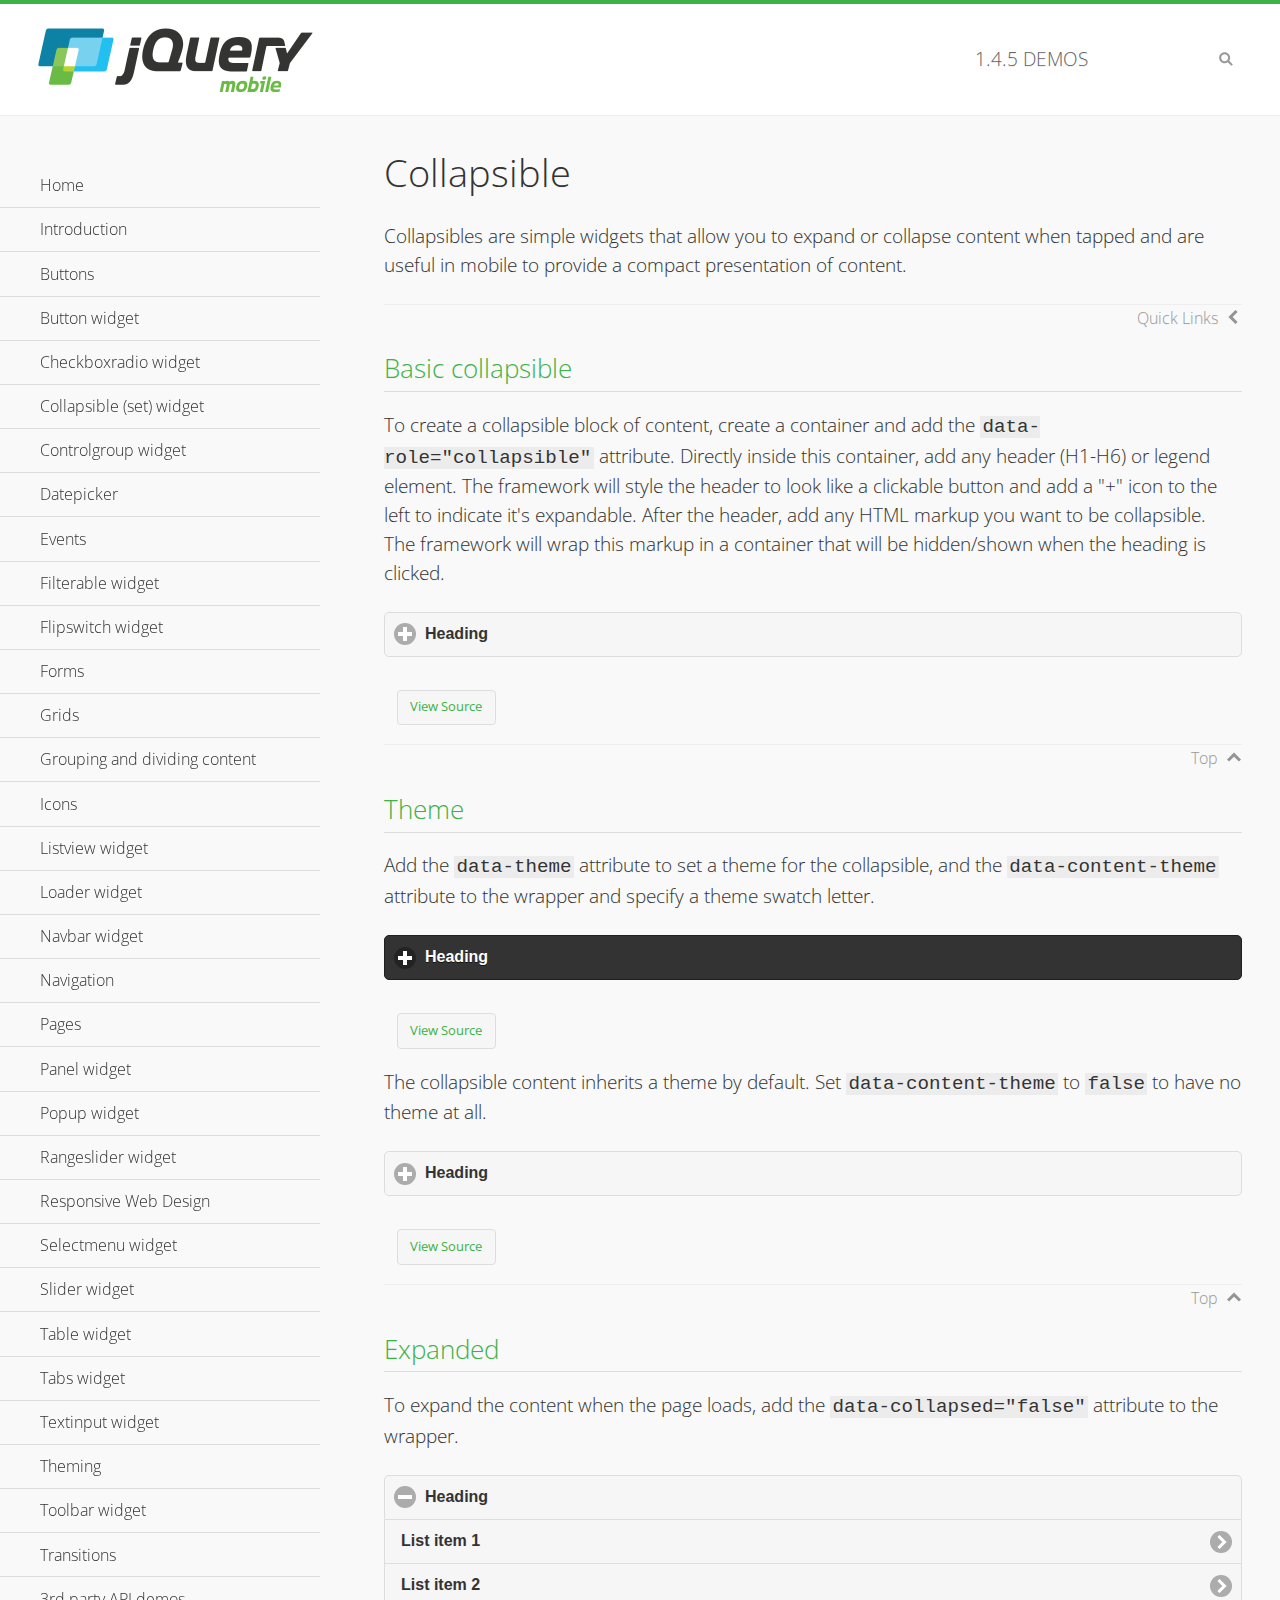
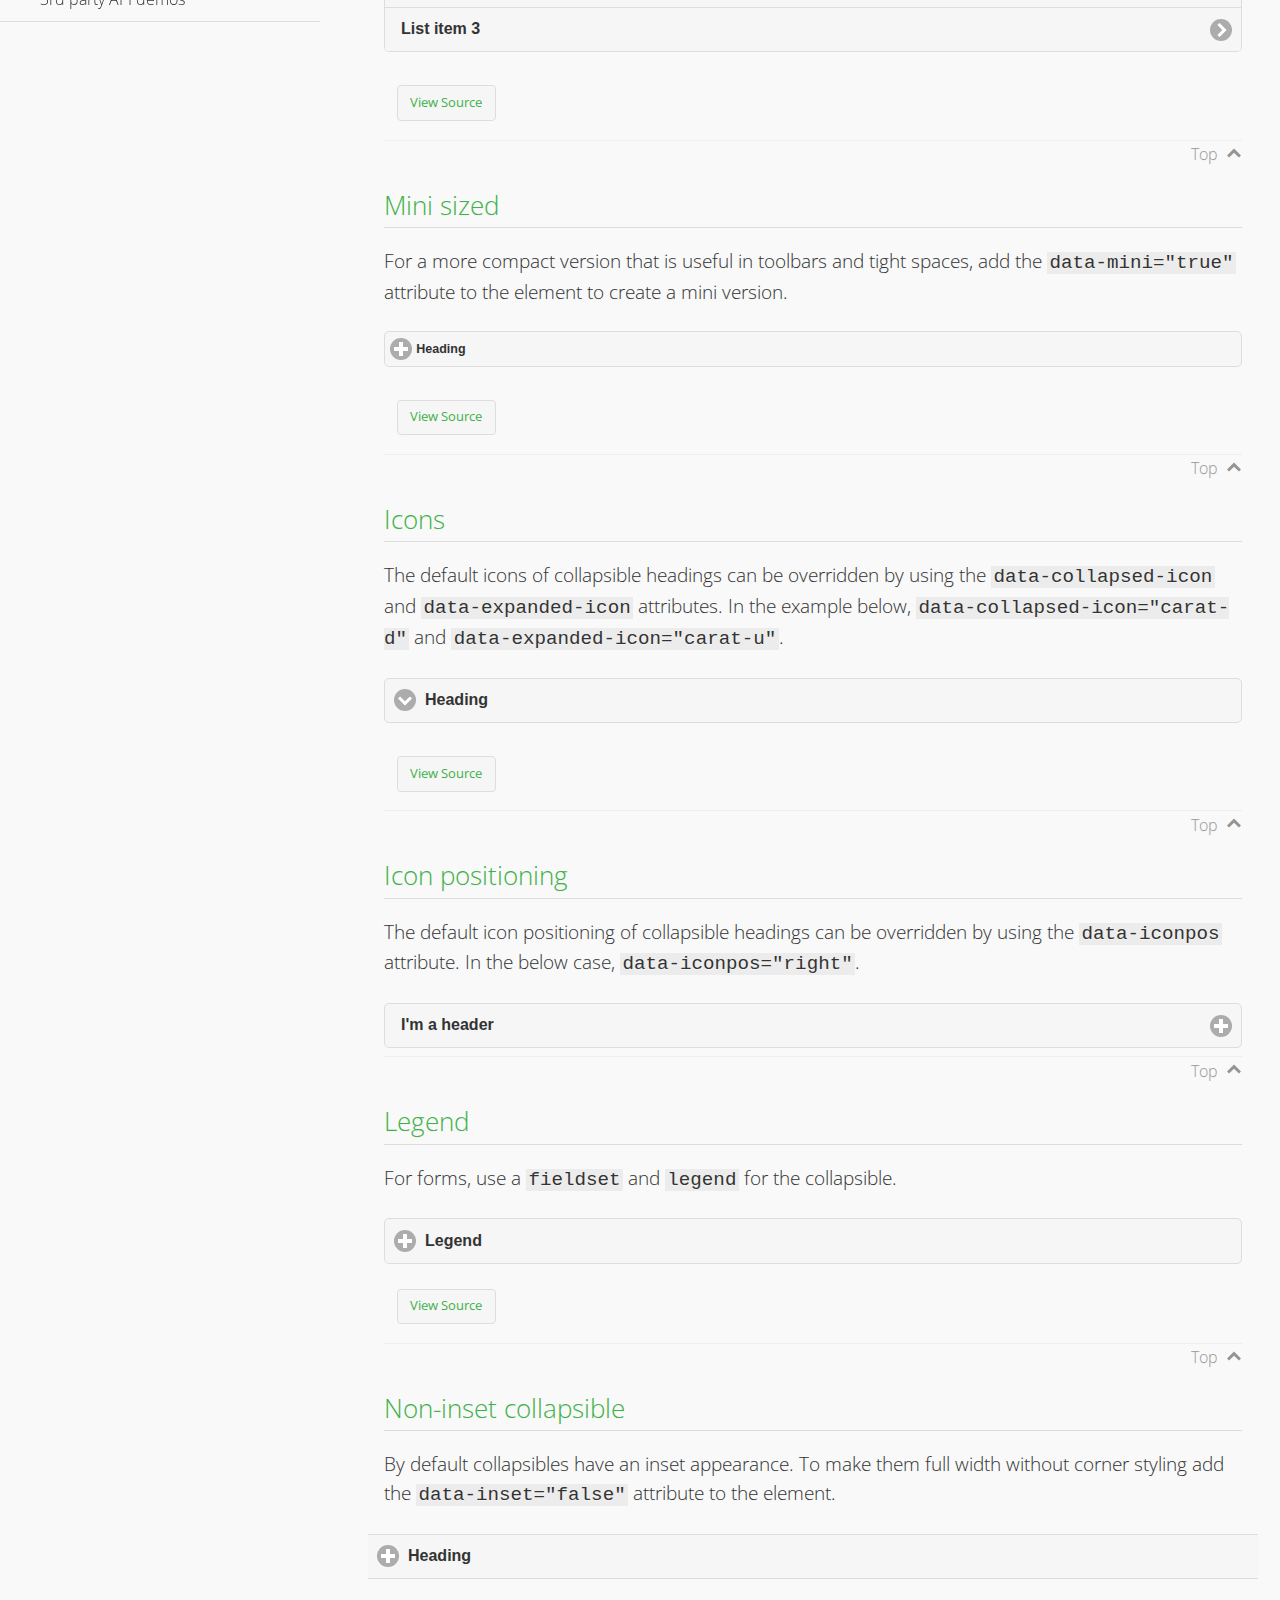
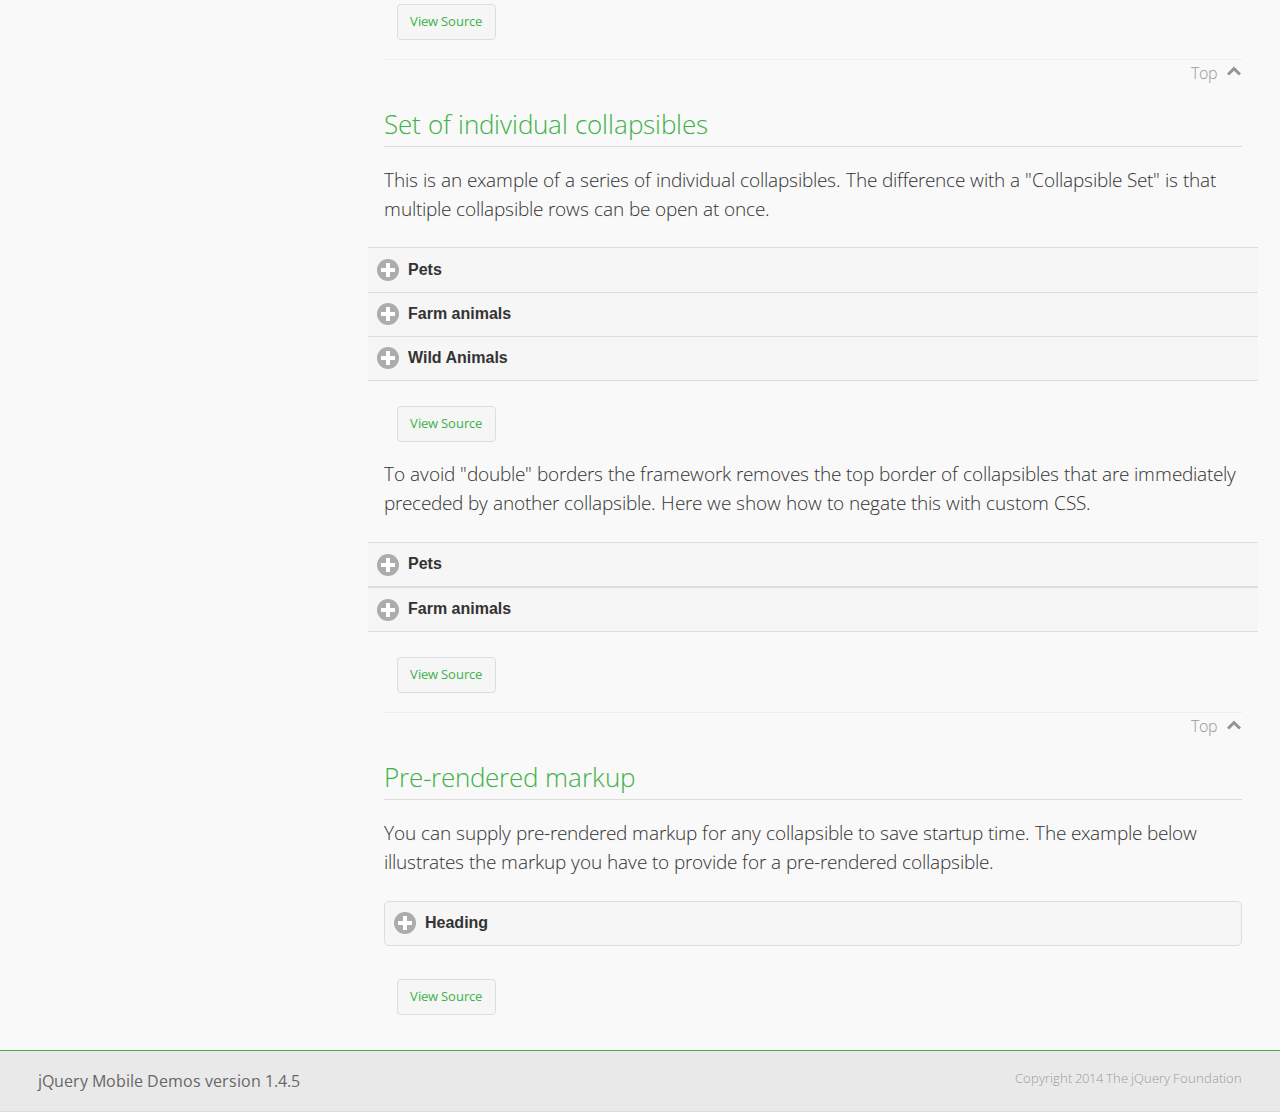
<file: pilot/scripts/jquery.mobile-1.4.5/demos/collapsible/index.html>
<!DOCTYPE html>
<html>
<head>
	<meta charset="utf-8">
	<meta name="viewport" content="width=device-width, initial-scale=1">
	<title>Collapsible - jQuery Mobile Demos</title>
    <link rel="stylesheet" href="../css/themes/default/jquery.mobile-1.4.5.min.css">
    <link rel="stylesheet" href="../_assets/css/jqm-demos.css">
    <link rel="shortcut icon" href="../favicon.ico">
    <link rel="stylesheet" href="http://fonts.googleapis.com/css?family=Open+Sans:300,400,700">
    <script src="../js/jquery.js"></script>
    <script src="../_assets/js/index.js"></script>
    <script src="../js/jquery.mobile-1.4.5.min.js"></script>
    <style id="negateDoubleBorder">
        #demo-borders .ui-collapsible-heading .ui-btn { border-top-width: 1px !important; }
    </style>
</head>
<body>
<div data-role="page" class="jqm-demos" data-quicklinks="true">

    <div data-role="header" class="jqm-header">
		<h2><a href="../" title="jQuery Mobile Demos home"><img src="../_assets/img/jquery-logo.png" alt="jQuery Mobile"></a></h2>
		<p><span class="jqm-version"></span> Demos</p>
        <a href="#" class="jqm-navmenu-link ui-btn ui-btn-icon-notext ui-corner-all ui-icon-bars ui-nodisc-icon ui-alt-icon ui-btn-left">Menu</a>
        <a href="#" class="jqm-search-link ui-btn ui-btn-icon-notext ui-corner-all ui-icon-search ui-nodisc-icon ui-alt-icon ui-btn-right">Search</a>
    </div><!-- /header -->

    <div role="main" class="ui-content jqm-content">

        <h1>Collapsible</h1>

        <p>Collapsibles are simple widgets that allow you to expand or collapse content when tapped and are useful in mobile to provide a compact presentation of content.</p>

        <h2>Basic collapsible</h2>

        <p>To create a collapsible block of content, create a container and add the <code> data-role="collapsible"</code> attribute. Directly inside this container, add any header (H1-H6) or legend element. The framework will style the header to look like a clickable button and add a "+" icon to the left to indicate it's expandable. After the header, add any HTML markup you want to be collapsible. The framework will wrap this markup in a container that will be hidden/shown when the heading is clicked.</p>

        <div data-demo-html="true">
            <div data-role="collapsible">
                <h4>Heading</h4>
                <p>I'm the collapsible content. By default I'm closed, but you can click the header to open me.</p>
            </div>
        </div><!--/demo-html -->

        <h2>Theme</h2>

        <p>Add the <code>data-theme</code> attribute to set a theme for the collapsible, and the <code>data-content-theme</code> attribute to the wrapper and specify a theme swatch letter.</p>

        <div data-demo-html="true">
            <div data-role="collapsible" data-theme="b" data-content-theme="b">
                <h4>Heading</h4>
                <p>I'm the collapsible content with a themed content block set to "b".</p>
            </div>
        </div><!--/demo-html -->

        <p>The collapsible content inherits a theme by default. Set <code>data-content-theme</code> to <code>false</code> to have no theme at all.</p>

        <div data-demo-html="true">
            <div data-role="collapsible" data-content-theme="false">
                <h4>Heading</h4>
                <p>I'm the collapsible content without a theme.</p>
            </div>
        </div><!--/demo-html -->

        <h2>Expanded</h2>

        <p>To expand the content when the page loads, add the <code>data-collapsed="false"</code> attribute to the wrapper.</p>

        <div data-demo-html="true">
            <div data-role="collapsible" data-collapsed="false">
                <h4>Heading</h4>
                <ul data-role="listview">
                    <li><a href="#">List item 1</a></li>
                    <li><a href="#">List item 2</a></li>
                    <li><a href="#">List item 3</a></li>
                </ul>
            </div>
        </div><!--/demo-html -->

        <h2>Mini sized</h2>

        <p>For a more compact version that is useful in toolbars and tight spaces, add the <code>data-mini="true"</code> attribute to the element to create a mini version. </p>

        <div data-demo-html="true">
            <div data-role="collapsible" data-mini="true">
                <h4>Heading</h4>
                <ul data-role="listview">
                    <li><a href="#">List item 1</a></li>
                    <li><a href="#">List item 2</a></li>
                    <li><a href="#">List item 3</a></li>
                </ul>
            </div>
        </div><!--/demo-html -->

            <h2>Icons</h2>

            <p>The default icons of collapsible headings can be overridden by using the <code>data-collapsed-icon</code> and <code>data-expanded-icon</code> attributes. In the example below, <code>data-collapsed-icon="carat-d"</code> and <code>data-expanded-icon="carat-u"</code>.</p>

            <div data-demo-html="true">
                <div data-role="collapsible" data-collapsed-icon="carat-d" data-expanded-icon="carat-u">
                    <h4>Heading</h4>
                    <ul data-role="listview" data-inset="false">
                        <li>Read-only list item 1</li>
                        <li>Read-only list item 2</li>
                        <li>Read-only list item 3</li>
                    </ul>
                </div>
            </div><!--/demo-html -->

            <h2>Icon positioning</h2>

            <p>The default icon positioning of collapsible headings can be overridden by using the <code>data-iconpos</code> attribute. In the below case, <code>data-iconpos="right"</code>.</p>

            <div data-role="collapsible" data-iconpos="right">
                <h3>I'm a header</h3>
                <p><code>data-iconpos="right"</code></p>
            </div>

        <h2>Legend</h2>

        <p>For forms, use a <code>fieldset</code> and <code>legend</code> for the collapsible.</p>
        <div data-demo-html="true">
            <form>
                <fieldset data-role="collapsible">
                    <legend>Legend</legend>

                    <label for="textinput-f">Text Input:</label>
                    <input type="text" name="textinput-f" id="textinput-f" placeholder="Text input" value="">

                    <div data-role="controlgroup">
                        <input type="checkbox" name="checkbox-1-a" id="checkbox-1-a">
                        <label for="checkbox-1-a">One</label>
                        <input type="checkbox" name="checkbox-2-a" id="checkbox-2-a">
                        <label for="checkbox-2-a">Two</label>
                        <input type="checkbox" name="checkbox-3-a" id="checkbox-3-a">
                        <label for="checkbox-3-a">Three</label>
                    </div>
                </fieldset>
            </form>
        </div><!--/demo-html -->

        <h2>Non-inset collapsible</h2>

        <p>By default collapsibles have an inset appearance. To make them full width without corner styling add the <code>data-inset="false"</code> attribute to the element.</p>

        <div data-demo-html="true">
            <div data-role="collapsible" data-inset="false">
                <h4>Heading</h4>
                <p>I'm the collapsible content. By default I'm closed, but you can click the header to open me.</p>
            </div>
        </div><!--/demo-html -->

        <h2>Set of individual collapsibles</h2>

        <p>This is an example of a series of individual collapsibles. The difference with a "Collapsible Set" is that multiple collapsible rows can be open at once.</p>

        <div data-demo-html="true">
            <div data-role="collapsible" data-inset="false">
                <h3>Pets</h3>
                <ul data-role="listview">
                    <li><a href="#">Canary</a></li>
                    <li><a href="#">Cat</a></li>
                    <li><a href="#">Dog</a></li>
                    <li><a href="#">Gerbil</a></li>
                    <li><a href="#">Iguana</a></li>
                    <li><a href="#">Mouse</a></li>
                </ul>
            </div><!-- /collapsible -->
            <div data-role="collapsible" data-inset="false">
                <h3>Farm animals</h3>
                <ul data-role="listview">
                    <li><a href="#">Chicken</a></li>
                    <li><a href="#">Cow</a></li>
                    <li><a href="#">Duck</a></li>
                    <li><a href="#">Horse</a></li>
                    <li><a href="#">Pig</a></li>
                    <li><a href="#">Sheep</a></li>
                </ul>
            </div><!-- /collapsible -->
            <div data-role="collapsible" data-inset="false">
                <h3>Wild Animals</h3>
                <ul data-role="listview">
                    <li><a href="#">Aardvark</a></li>
                    <li><a href="#">Alligator</a></li>
                    <li><a href="#">Ant</a></li>
                    <li><a href="#">Bear</a></li>
                    <li><a href="#">Beaver</a></li>
                    <li><a href="#">Cougar</a></li>
                    <li><a href="#">Dingo</a></li>
                </ul>
            </div><!-- /collapsible -->
        </div><!--/demo-html -->

        <p>To avoid "double" borders the framework removes the top border of collapsibles that are immediately preceded by another collapsible. Here we show how to negate this with custom CSS.</p>

        <div data-demo-html="true" data-demo-css="#negateDoubleBorder">
            <div id="demo-borders">
                <div data-role="collapsible" data-inset="false">
                    <h3>Pets</h3>
                    <ul data-role="listview">
                        <li><a href="#">Canary</a></li>
                        <li><a href="#">Cat</a></li>
                        <li><a href="#">Dog</a></li>
                        <li><a href="#">Gerbil</a></li>
                        <li><a href="#">Iguana</a></li>
                        <li><a href="#">Mouse</a></li>
                    </ul>
                </div><!-- /collapsible -->
                <div data-role="collapsible" data-inset="false">
                    <h3>Farm animals</h3>
                    <ul data-role="listview">
                        <li><a href="#">Chicken</a></li>
                        <li><a href="#">Cow</a></li>
                        <li><a href="#">Duck</a></li>
                        <li><a href="#">Horse</a></li>
                        <li><a href="#">Pig</a></li>
                        <li><a href="#">Sheep</a></li>
                    </ul>
                </div><!-- /collapsible -->
            </div>
        </div><!--/demo-html -->

			<h2>Pre-rendered markup</h2>
			<p>You can supply pre-rendered markup for any collapsible to save startup time. The example below illustrates the markup you have to provide for a pre-rendered collapsible.</p>
				<div data-demo-html="true">
					<div data-role="collapsible" data-enhanced="true" class="ui-collapsible ui-collapsible-inset ui-corner-all ui-collapsible-collapsed">
						<h4 class="ui-collapsible-heading ui-collapsible-heading-collapsed">
							<a href="#" class="ui-collapsible-heading-toggle ui-btn ui-btn-icon-left ui-icon-plus">
							Heading
							<div class="ui-collapsible-heading-status"> click to expand contents</div>
							</a>
						</h4>
						<div class="ui-collapsible-content ui-collapsible-content-collapsed" aria-hidden="true">
						<p>I'm the collapsible content. By default I'm closed, but you can click the header to open me.</p>
						</div>
					</div>
				</div>

	</div><!-- /content -->
	    <div data-role="panel" class="jqm-navmenu-panel" data-position="left" data-display="overlay" data-theme="a">
	    	<ul class="jqm-list ui-alt-icon ui-nodisc-icon">
<li data-filtertext="demos homepage" data-icon="home"><a href=".././">Home</a></li>
<li data-filtertext="introduction overview getting started"><a href="../intro/" data-ajax="false">Introduction</a></li>
<li data-filtertext="buttons button markup buttonmarkup method anchor link button element"><a href="../button-markup/" data-ajax="false">Buttons</a></li>
<li data-filtertext="form button widget input button submit reset"><a href="../button/" data-ajax="false">Button widget</a></li>
<li data-role="collapsible" data-enhanced="true" data-collapsed-icon="carat-d" data-expanded-icon="carat-u" data-iconpos="right" data-inset="false" class="ui-collapsible ui-collapsible-themed-content ui-collapsible-collapsed">
	<h3 class="ui-collapsible-heading ui-collapsible-heading-collapsed">
		<a href="#" class="ui-collapsible-heading-toggle ui-btn ui-btn-icon-right ui-btn-inherit ui-icon-carat-d">
		    Checkboxradio widget<span class="ui-collapsible-heading-status"> click to expand contents</span>
		</a>
	</h3>
	<div class="ui-collapsible-content ui-body-inherit ui-collapsible-content-collapsed" aria-hidden="true">
		<ul>
			<li data-filtertext="form checkboxradio widget checkbox input checkboxes controlgroups"><a href="../checkboxradio-checkbox/" data-ajax="false">Checkboxes</a></li>
			<li data-filtertext="form checkboxradio widget radio input radio buttons controlgroups"><a href="../checkboxradio-radio/" data-ajax="false">Radio buttons</a></li>
		</ul>
	</div>
</li>
<li data-role="collapsible" data-enhanced="true" data-collapsed-icon="carat-d" data-expanded-icon="carat-u" data-iconpos="right" data-inset="false" class="ui-collapsible ui-collapsible-themed-content ui-collapsible-collapsed">
	<h3 class="ui-collapsible-heading ui-collapsible-heading-collapsed">
		<a href="#" class="ui-collapsible-heading-toggle ui-btn ui-btn-icon-right ui-btn-inherit ui-icon-carat-d">
			Collapsible (set) widget<span class="ui-collapsible-heading-status"> click to expand contents</span>
		</a>
	</h3>
	<div class="ui-collapsible-content ui-body-inherit ui-collapsible-content-collapsed" aria-hidden="true">
		<ul>
			<li data-filtertext="collapsibles content formatting"><a href="../collapsible/" data-ajax="false">Collapsible</a></li>
			<li data-filtertext="dynamic collapsible set accordion append expand"><a href="../collapsible-dynamic/" data-ajax="false">Dynamic collapsibles</a></li>
			<li data-filtertext="accordions collapsible set widget content formatting grouped collapsibles"><a href="../collapsibleset/" data-ajax="false">Collapsible set</a></li>
		</ul>
	</div>
</li>
<li data-role="collapsible" data-enhanced="true" data-collapsed-icon="carat-d" data-expanded-icon="carat-u" data-iconpos="right" data-inset="false" class="ui-collapsible ui-collapsible-themed-content ui-collapsible-collapsed">
	<h3 class="ui-collapsible-heading ui-collapsible-heading-collapsed">
		<a href="#" class="ui-collapsible-heading-toggle ui-btn ui-btn-icon-right ui-btn-inherit ui-icon-carat-d">
			Controlgroup widget<span class="ui-collapsible-heading-status"> click to expand contents</span>
		</a>
	</h3>
	<div class="ui-collapsible-content ui-body-inherit ui-collapsible-content-collapsed" aria-hidden="true">
		<ul>
			<li data-filtertext="controlgroups selectmenu checkboxradio input grouped buttons horizontal vertical"><a href="../controlgroup/" data-ajax="false">Controlgroup</a></li>
			<li data-filtertext="dynamic controlgroup dynamically add buttons"><a href="../controlgroup-dynamic/" data-ajax="false">Dynamic controlgroups</a></li>
		</ul>
	</div>
</li>
<li data-filtertext="form datepicker widget date input"><a href="../datepicker/" data-ajax="false">Datepicker</a></li>
<li data-role="collapsible" data-enhanced="true" data-collapsed-icon="carat-d" data-expanded-icon="carat-u" data-iconpos="right" data-inset="false" class="ui-collapsible ui-collapsible-themed-content ui-collapsible-collapsed">
	<h3 class="ui-collapsible-heading ui-collapsible-heading-collapsed">
		<a href="#" class="ui-collapsible-heading-toggle ui-btn ui-btn-icon-right ui-btn-inherit ui-icon-carat-d">
			Events<span class="ui-collapsible-heading-status"> click to expand contents</span>
		</a>
	</h3>
	<div class="ui-collapsible-content ui-body-inherit ui-collapsible-content-collapsed" aria-hidden="true">
		<ul>
			<li data-filtertext="swipe to delete list items listviews swipe events"><a href="../swipe-list/" data-ajax="false">Swipe list items</a></li>
			<li data-filtertext="swipe to navigate swipe page navigation swipe events"><a href="../swipe-page/" data-ajax="false">Swipe page navigation</a></li>
		</ul>
	</div>
</li>
<li data-filtertext="filterable filter elements sorting searching listview table"><a href="../filterable/" data-ajax="false">Filterable widget</a></li>
<li data-filtertext="form flipswitch widget flip toggle switch binary select checkbox input"><a href="../flipswitch/" data-ajax="false">Flipswitch widget</a></li>
<li data-role="collapsible" data-enhanced="true" data-collapsed-icon="carat-d" data-expanded-icon="carat-u" data-iconpos="right" data-inset="false" class="ui-collapsible ui-collapsible-themed-content ui-collapsible-collapsed">
	<h3 class="ui-collapsible-heading ui-collapsible-heading-collapsed">
		<a href="#" class="ui-collapsible-heading-toggle ui-btn ui-btn-icon-right ui-btn-inherit ui-icon-carat-d">
			Forms<span class="ui-collapsible-heading-status"> click to expand contents</span>
		</a>
	</h3>
	<div class="ui-collapsible-content ui-body-inherit ui-collapsible-content-collapsed" aria-hidden="true">
		<ul>
			<li data-filtertext="forms text checkbox radio range button submit reset inputs selects textarea slider flipswitch label form elements"><a href="../forms/" data-ajax="false">Forms</a></li>
			<li data-filtertext="form hide labels hidden accessible ui-hidden-accessible forms"><a href="../forms-label-hidden-accessible/" data-ajax="false">Hide labels</a></li>
			<li data-filtertext="form field containers fieldcontain ui-field-contain forms"><a href="../forms-field-contain/" data-ajax="false">Field containers</a></li>
			<li data-filtertext="forms disabled form elements"><a href="../forms-disabled/" data-ajax="false">Forms disabled</a></li>
			<li data-filtertext="forms gallery examples overview forms text checkbox radio range button submit reset inputs selects textarea slider flipswitch label form elements"><a href="../forms-gallery/" data-ajax="false">Forms gallery</a></li>
		</ul>
	</div>
</li>
<li data-role="collapsible" data-enhanced="true" data-collapsed-icon="carat-d" data-expanded-icon="carat-u" data-iconpos="right" data-inset="false" class="ui-collapsible ui-collapsible-themed-content ui-collapsible-collapsed">
	<h3 class="ui-collapsible-heading ui-collapsible-heading-collapsed">
		<a href="#" class="ui-collapsible-heading-toggle ui-btn ui-btn-icon-right ui-btn-inherit ui-icon-carat-d">
			Grids<span class="ui-collapsible-heading-status"> click to expand contents</span>
		</a>
	</h3>
	<div class="ui-collapsible-content ui-body-inherit ui-collapsible-content-collapsed" aria-hidden="true">
		<ul>
			<li data-filtertext="grids columns blocks content formatting rwd responsive css framework"><a href="../grids/" data-ajax="false">Grids</a></li>
			<li data-filtertext="buttons in grids css framework"><a href="../grids-buttons/" data-ajax="false">Buttons in grids</a></li>
			<li data-filtertext="custom responsive grids rwd css framework"><a href="../grids-custom-responsive/" data-ajax="false">Custom responsive grids</a></li>
		</ul>
	</div>
</li>
<li data-filtertext="blocks content formatting sections heading"><a href="../body-bar-classes/" data-ajax="false">Grouping and dividing content</a></li>
<li data-role="collapsible" data-enhanced="true" data-collapsed-icon="carat-d" data-expanded-icon="carat-u" data-iconpos="right" data-inset="false" class="ui-collapsible ui-collapsible-themed-content ui-collapsible-collapsed">
	<h3 class="ui-collapsible-heading ui-collapsible-heading-collapsed">
		<a href="#" class="ui-collapsible-heading-toggle ui-btn ui-btn-icon-right ui-btn-inherit ui-icon-carat-d">
			Icons<span class="ui-collapsible-heading-status"> click to expand contents</span>
		</a>
	</h3>
	<div class="ui-collapsible-content ui-body-inherit ui-collapsible-content-collapsed" aria-hidden="true">
		<ul>
			<li data-filtertext="button icons svg disc alt custom icon position"><a href="../icons/" data-ajax="false">Icons</a></li>
			<li data-filtertext=""><a href="../icons-grunticon/" data-ajax="false">Grunticon loader</a></li>
		</ul>
	</div>
</li>
<li data-role="collapsible" data-enhanced="true" data-collapsed-icon="carat-d" data-expanded-icon="carat-u" data-iconpos="right" data-inset="false" class="ui-collapsible ui-collapsible-themed-content ui-collapsible-collapsed">
	<h3 class="ui-collapsible-heading ui-collapsible-heading-collapsed">
		<a href="#" class="ui-collapsible-heading-toggle ui-btn ui-btn-icon-right ui-btn-inherit ui-icon-carat-d">
			Listview widget<span class="ui-collapsible-heading-status"> click to expand contents</span>
		</a>
	</h3>
	<div class="ui-collapsible-content ui-body-inherit ui-collapsible-content-collapsed" aria-hidden="true">
		<ul>
			<li data-filtertext="listview widget thumbnails icons nested split button collapsible ul ol"><a href="../listview/" data-ajax="false">Listview</a></li>
			<li data-filtertext="autocomplete filterable reveal listview filtertextbeforefilter placeholder"><a href="../listview-autocomplete/" data-ajax="false">Listview autocomplete</a></li>
			<li data-filtertext="autocomplete filterable reveal listview remote data filtertextbeforefilter placeholder"><a href="../listview-autocomplete-remote/" data-ajax="false">Listview autocomplete remote data</a></li>
			<li data-filtertext="autodividers anchor jump scroll linkbars listview lists ul ol"><a href="../listview-autodividers-linkbar/" data-ajax="false">Listview autodividers linkbar</a></li>
			<li data-filtertext="listview autodividers selector autodividersselector lists ul ol"><a href="../listview-autodividers-selector/" data-ajax="false">Listview autodividers selector</a></li>
			<li data-filtertext="listview nested list items"><a href="../listview-nested-lists/" data-ajax="false">Nested Listviews</a></li>
			<li data-filtertext="listview collapsible list items flat"><a href="../listview-collapsible-item-flat/" data-ajax="false">Listview collapsible list items (flat)</a></li>
			<li data-filtertext="listview collapsible list indented"><a href="../listview-collapsible-item-indented/" data-ajax="false">Listview collapsible list items (indented)</a></li>
			<li data-filtertext="grid listview responsive grids responsive listviews lists ul"><a href="../listview-grid/" data-ajax="false">Listview responsive grid</a></li>
		</ul>
	</div>
</li>
<li data-filtertext="loader widget page loading navigation overlay spinner"><a href="../loader/" data-ajax="false">Loader widget</a></li>
<li data-filtertext="navbar widget navmenu toolbars header footer"><a href="../navbar/" data-ajax="false">Navbar widget</a></li>
<li data-role="collapsible" data-enhanced="true" data-collapsed-icon="carat-d" data-expanded-icon="carat-u" data-iconpos="right" data-inset="false" class="ui-collapsible ui-collapsible-themed-content ui-collapsible-collapsed">
	<h3 class="ui-collapsible-heading ui-collapsible-heading-collapsed">
		<a href="#" class="ui-collapsible-heading-toggle ui-btn ui-btn-icon-right ui-btn-inherit ui-icon-carat-d">
			Navigation<span class="ui-collapsible-heading-status"> click to expand contents</span>
		</a>
	</h3>
	<div class="ui-collapsible-content ui-body-inherit ui-collapsible-content-collapsed" aria-hidden="true">
		<ul>
			<li data-filtertext="ajax navigation navigate widget history event method"><a href="../navigation/" data-ajax="false">Navigation</a></li>
			<li data-filtertext="linking pages page links navigation ajax prefetch cache"><a href="../navigation-linking-pages/" data-ajax="false">Linking pages</a></li>
			<!-- <li data-filtertext="php redirect server redirection server-side navigation"><a href="../navigation-php-redirect/" data-ajax="false">PHP redirect demo</a></li>-->
			<li data-filtertext="navigation redirection hash query"><a href="../navigation-hash-processing/" data-ajax="false">Hash processing demo</a></li>
			<li data-filtertext="navigation redirection hash query"><a href="../page-events/" data-ajax="false">Page Navigation Events</a></li>
		</ul>
	</div>
</li>
<li data-role="collapsible" data-enhanced="true" data-collapsed-icon="carat-d" data-expanded-icon="carat-u" data-iconpos="right" data-inset="false" class="ui-collapsible ui-collapsible-themed-content ui-collapsible-collapsed">
	<h3 class="ui-collapsible-heading ui-collapsible-heading-collapsed">
		<a href="#" class="ui-collapsible-heading-toggle ui-btn ui-btn-icon-right ui-btn-inherit ui-icon-carat-d">
			Pages<span class="ui-collapsible-heading-status"> click to expand contents</span>
		</a>
	</h3>
	<div class="ui-collapsible-content ui-body-inherit ui-collapsible-content-collapsed" aria-hidden="true">
		<ul>
			<li data-filtertext="pages page widget ajax navigation"><a href="../pages/" data-ajax="false">Pages</a></li>
			<li data-filtertext="single page"><a href="../pages-single-page/" data-ajax="false">Single page</a></li>
			<li data-filtertext="multipage multi-page page"><a href="../pages-multi-page/" data-ajax="false">Multi-page template</a></li>
			<li data-filtertext="dialog page widget modal popup"><a href="../pages-dialog/" data-ajax="false">Dialog page</a></li>
		</ul>
	</div>
</li>
<li data-role="collapsible" data-enhanced="true" data-collapsed-icon="carat-d" data-expanded-icon="carat-u" data-iconpos="right" data-inset="false" class="ui-collapsible ui-collapsible-themed-content ui-collapsible-collapsed">
	<h3 class="ui-collapsible-heading ui-collapsible-heading-collapsed">
		<a href="#" class="ui-collapsible-heading-toggle ui-btn ui-btn-icon-right ui-btn-inherit ui-icon-carat-d">
			Panel widget<span class="ui-collapsible-heading-status"> click to expand contents</span>
		</a>
	</h3>
	<div class="ui-collapsible-content ui-body-inherit ui-collapsible-content-collapsed" aria-hidden="true">
		<ul>
			<li data-filtertext="panel widget sliding panels reveal push overlay responsive"><a href="../panel/" data-ajax="false">Panel</a></li>
			<li data-filtertext=""><a href="../panel-external/" data-ajax="false">External panels</a></li>
			<li data-filtertext="panel "><a href="../panel-fixed/" data-ajax="false">Fixed panels</a></li>
			<li data-filtertext="panel slide panels sliding panels shadow rwd responsive breakpoint"><a href="../panel-responsive/" data-ajax="false">Panels responsive</a></li>
			<li data-filtertext="panel custom style custom panel width reveal shadow listview panel styling page background wrapper"><a href="../panel-styling/" data-ajax="false">Custom panel style</a></li>
			<li data-filtertext="panel open on swipe"><a href="../panel-swipe-open/" data-ajax="false">Panel open on swipe</a></li>
			<li data-filtertext="panels outside page internal external toolbars"><a href="../panel-external-internal/" data-ajax="false">Panel external and internal</a></li>
		</ul>
	</div>
</li>
<li data-role="collapsible" data-enhanced="true" data-collapsed-icon="carat-d" data-expanded-icon="carat-u" data-iconpos="right" data-inset="false" class="ui-collapsible ui-collapsible-themed-content ui-collapsible-collapsed">
	<h3 class="ui-collapsible-heading ui-collapsible-heading-collapsed">
		<a href="#" class="ui-collapsible-heading-toggle ui-btn ui-btn-icon-right ui-btn-inherit ui-icon-carat-d">
			Popup widget<span class="ui-collapsible-heading-status"> click to expand contents</span>
		</a>
	</h3>
	<div class="ui-collapsible-content ui-body-inherit ui-collapsible-content-collapsed" aria-hidden="true">
		<ul>
			<li data-filtertext="popup widget popups dialog modal transition tooltip lightbox form overlay screen flip pop fade transition"><a href="../popup/" data-ajax="false">Popup</a></li>
			<li data-filtertext="popup alignment position"><a href="../popup-alignment/" data-ajax="false">Popup alignment</a></li>
			<li data-filtertext="popup arrow size popups popover"><a href="../popup-arrow-size/" data-ajax="false">Popup arrow size</a></li>
			<li data-filtertext="dynamic popups popup images lightbox"><a href="../popup-dynamic/" data-ajax="false">Dynamic popups</a></li>
			<li data-filtertext="popups with iframes scaling"><a href="../popup-iframe/" data-ajax="false">Popups with iframes</a></li>
			<li data-filtertext="popup image scaling"><a href="../popup-image-scaling/" data-ajax="false">Popup image scaling</a></li>
			<li data-filtertext="external popup outside multi-page"><a href="../popup-outside-multipage/" data-ajax="false">Popup outside multi-page</a></li>
		</ul>
	</div>
</li>
<li data-filtertext="form rangeslider widget dual sliders dual handle sliders range input"><a href="../rangeslider/" data-ajax="false">Rangeslider widget</a></li>
<li data-filtertext="responsive web design rwd adaptive progressive enhancement PE accessible mobile breakpoints media query media queries"><a href="../rwd/" data-ajax="false">Responsive Web Design</a></li>
<li data-role="collapsible" data-enhanced="true" data-collapsed-icon="carat-d" data-expanded-icon="carat-u" data-iconpos="right" data-inset="false" class="ui-collapsible ui-collapsible-themed-content ui-collapsible-collapsed">
	<h3 class="ui-collapsible-heading ui-collapsible-heading-collapsed">
		<a href="#" class="ui-collapsible-heading-toggle ui-btn ui-btn-icon-right ui-btn-inherit ui-icon-carat-d">
			Selectmenu widget<span class="ui-collapsible-heading-status"> click to expand contents</span>
		</a>
	</h3>
	<div class="ui-collapsible-content ui-body-inherit ui-collapsible-content-collapsed" aria-hidden="true">
		<ul>
			<li data-filtertext="form selectmenu widget select input custom select menu selects"><a href="../selectmenu/" data-ajax="false">Selectmenu</a></li>
			<li data-filtertext="form custom select menu selectmenu widget custom menu option optgroup multiple selects"><a href="../selectmenu-custom/" data-ajax="false">Custom select menu</a></li>
			<li data-filtertext="filterable select filter popup dialog"><a href="../selectmenu-custom-filter/" data-ajax="false">Custom select menu with filter</a></li>
		</ul>
	</div>
</li>
<li data-role="collapsible" data-enhanced="true" data-collapsed-icon="carat-d" data-expanded-icon="carat-u" data-iconpos="right" data-inset="false" class="ui-collapsible ui-collapsible-themed-content ui-collapsible-collapsed">
	<h3 class="ui-collapsible-heading ui-collapsible-heading-collapsed">
		<a href="#" class="ui-collapsible-heading-toggle ui-btn ui-btn-icon-right ui-btn-inherit ui-icon-carat-d">
			Slider widget<span class="ui-collapsible-heading-status"> click to expand contents</span>
		</a>
	</h3>
	<div class="ui-collapsible-content ui-body-inherit ui-collapsible-content-collapsed" aria-hidden="true">
		<ul>
			<li data-filtertext="form slider widget range input single sliders"><a href="../slider/" data-ajax="false">Slider</a></li>
			<li data-filtertext="form slider widget flipswitch slider binary select flip toggle switch"><a href="../slider-flipswitch/" data-ajax="false">Slider flip toggle switch</a></li>
			<li data-filtertext="form slider tooltip handle value input range sliders"><a href="../slider-tooltip/" data-ajax="false">Slider tooltip</a></li>
		</ul>
	</div>
</li>
<li data-role="collapsible" data-enhanced="true" data-collapsed-icon="carat-d" data-expanded-icon="carat-u" data-iconpos="right" data-inset="false" class="ui-collapsible ui-collapsible-themed-content ui-collapsible-collapsed">
	<h3 class="ui-collapsible-heading ui-collapsible-heading-collapsed">
		<a href="#" class="ui-collapsible-heading-toggle ui-btn ui-btn-icon-right ui-btn-inherit ui-icon-carat-d">
			Table widget<span class="ui-collapsible-heading-status"> click to expand contents</span>
		</a>
	</h3>
	<div class="ui-collapsible-content ui-body-inherit ui-collapsible-content-collapsed" aria-hidden="true">
		<ul>
			<li data-filtertext="table widget reflow column toggle th td responsive tables rwd hide show tabular"><a href="../table-column-toggle/" data-ajax="false">Table Column Toggle</a></li>
			<li data-filtertext="table column toggle phone comparison demo"><a href="../table-column-toggle-example/" data-ajax="false">Table Column Toggle demo</a></li>
			<li data-filtertext="responsive tables table column toggle heading groups rwd breakpoint"><a href="../table-column-toggle-heading-groups/" data-ajax="false">Table Column Toggle heading groups</a></li>
			<li data-filtertext="responsive tables table column toggle hide rwd breakpoint customization options"><a href="../table-column-toggle-options/" data-ajax="false">Table Column Toggle options</a></li>
			<li data-filtertext="table reflow th td responsive rwd columns tabular"><a href="../table-reflow/" data-ajax="false">Table Reflow</a></li>
			<li data-filtertext="responsive tables table reflow heading groups rwd breakpoint"><a href="../table-reflow-heading-groups/" data-ajax="false">Table Reflow heading groups</a></li>
			<li data-filtertext="responsive tables table reflow stripes strokes table style"><a href="../table-reflow-stripes-strokes/" data-ajax="false">Table Reflow stripes and strokes</a></li>
			<li data-filtertext="responsive tables table reflow stack custom styles"><a href="../table-reflow-styling/" data-ajax="false">Table Reflow custom styles</a></li>
		</ul>
	</div>
</li>
<li data-filtertext="ui tabs widget"><a href="../tabs/" data-ajax="false">Tabs widget</a></li>
<li data-filtertext="form textinput widget text input textarea number date time tel email file color password"><a href="../textinput/" data-ajax="false">Textinput widget</a></li>
<li data-role="collapsible" data-enhanced="true" data-collapsed-icon="carat-d" data-expanded-icon="carat-u" data-iconpos="right" data-inset="false" class="ui-collapsible ui-collapsible-themed-content ui-collapsible-collapsed">
	<h3 class="ui-collapsible-heading ui-collapsible-heading-collapsed">
		<a href="#" class="ui-collapsible-heading-toggle ui-btn ui-btn-icon-right ui-btn-inherit ui-icon-carat-d">
			Theming<span class="ui-collapsible-heading-status"> click to expand contents</span>
		</a>
	</h3>
	<div class="ui-collapsible-content ui-body-inherit ui-collapsible-content-collapsed" aria-hidden="true">
		<ul>
			<li data-filtertext="default theme swatches theming style css"><a href="../theme-default/" data-ajax="false">Default theme</a></li>
			<li data-filtertext="classic theme old theme swatches theming style css"><a href="../theme-classic/" data-ajax="false">Classic theme</a></li>
		</ul>
	</div>
</li>
<li data-role="collapsible" data-enhanced="true" data-collapsed-icon="carat-d" data-expanded-icon="carat-u" data-iconpos="right" data-inset="false" class="ui-collapsible ui-collapsible-themed-content ui-collapsible-collapsed">
	<h3 class="ui-collapsible-heading ui-collapsible-heading-collapsed">
		<a href="#" class="ui-collapsible-heading-toggle ui-btn ui-btn-icon-right ui-btn-inherit ui-icon-carat-d">
			Toolbar widget<span class="ui-collapsible-heading-status"> click to expand contents</span>
		</a>
	</h3>
	<div class="ui-collapsible-content ui-body-inherit ui-collapsible-content-collapsed" aria-hidden="true">
		<ul>
			<li data-filtertext="toolbar widget header footer toolbars fixed fullscreen external sections"><a href="../toolbar/" data-ajax="false">Toolbar</a></li>
			<li data-filtertext="dynamic toolbars dynamically add toolbar header footer"><a href="../toolbar-dynamic/" data-ajax="false">Dynamic toolbars</a></li>
			<li data-filtertext="external toolbars header footer"><a href="../toolbar-external/" data-ajax="false">External toolbars</a></li>
			<li data-filtertext="fixed toolbars header footer"><a href="../toolbar-fixed/" data-ajax="false">Fixed toolbars</a></li>
			<li data-filtertext="fixed fullscreen toolbars header footer"><a href="../toolbar-fixed-fullscreen/" data-ajax="false">Fullscreen toolbars</a></li>
			<li data-filtertext="external fixed toolbars header footer"><a href="../toolbar-fixed-external/" data-ajax="false">Fixed external toolbars</a></li>
			<li data-filtertext="external persistent toolbars header footer navbar navmenu"><a href="../toolbar-fixed-persistent/" data-ajax="false">Persistent toolbars</a></li>
			<li data-filtertext="external ajax optimized toolbars persistent toolbars header footer navbar"><a href="../toolbar-fixed-persistent-optimized/" data-ajax="false">Ajax optimized toolbars</a></li>
			<li data-filtertext="form in toolbars header footer"><a href="../toolbar-fixed-forms/" data-ajax="false">Form in toolbar</a></li>
		</ul>
	</div>
</li>
<li data-filtertext="page transitions animated pages popup navigation flip slide fade pop"><a href="../transitions/" data-ajax="false">Transitions</a></li>
<li data-role="collapsible" data-enhanced="true" data-collapsed-icon="carat-d" data-expanded-icon="carat-u" data-iconpos="right" data-inset="false" class="ui-collapsible ui-collapsible-themed-content ui-collapsible-collapsed">
	<h3 class="ui-collapsible-heading ui-collapsible-heading-collapsed">
		<a href="#" class="ui-collapsible-heading-toggle ui-btn ui-btn-icon-right ui-btn-inherit ui-icon-carat-d">
			3rd party API demos<span class="ui-collapsible-heading-status"> click to expand contents</span>
		</a>
	</h3>
	<div class="ui-collapsible-content ui-body-inherit ui-collapsible-content-collapsed" aria-hidden="true">
		<ul>
			<li data-filtertext="backbone requirejs navigation router"><a href="../backbone-requirejs/" data-ajax="false">Backbone RequireJS</a></li>
			<li data-filtertext="google maps geolocation demo"><a href="../map-geolocation/" data-ajax="false">Google Maps geolocation</a></li>
			<li data-filtertext="google maps hybrid"><a href="../map-list-toggle/" data-ajax="false">Google Maps list toggle</a></li>
		</ul>
	</div>
</li>



		     </ul>
		</div><!-- /panel -->


	<div data-role="footer" data-position="fixed" data-tap-toggle="false" class="jqm-footer">
		<p>jQuery Mobile Demos version <span class="jqm-version"></span></p>
		<p>Copyright 2014 The jQuery Foundation</p>
	</div><!-- /footer -->
	<!-- TODO: This should become an external panel so we can add input to markup (unique ID) -->
    <div data-role="panel" class="jqm-search-panel" data-position="right" data-display="overlay" data-theme="a">
		<div class="jqm-search">
			<ul class="jqm-list" data-filter-placeholder="Search demos..." data-filter-reveal="true">
<li data-filtertext="demos homepage" data-icon="home"><a href=".././">Home</a></li>
<li data-filtertext="introduction overview getting started"><a href="../intro/" data-ajax="false">Introduction</a></li>
<li data-filtertext="buttons button markup buttonmarkup method anchor link button element"><a href="../button-markup/" data-ajax="false">Buttons</a></li>
<li data-filtertext="form button widget input button submit reset"><a href="../button/" data-ajax="false">Button widget</a></li>
<li data-role="collapsible" data-enhanced="true" data-collapsed-icon="carat-d" data-expanded-icon="carat-u" data-iconpos="right" data-inset="false" class="ui-collapsible ui-collapsible-themed-content ui-collapsible-collapsed">
	<h3 class="ui-collapsible-heading ui-collapsible-heading-collapsed">
		<a href="#" class="ui-collapsible-heading-toggle ui-btn ui-btn-icon-right ui-btn-inherit ui-icon-carat-d">
		    Checkboxradio widget<span class="ui-collapsible-heading-status"> click to expand contents</span>
		</a>
	</h3>
	<div class="ui-collapsible-content ui-body-inherit ui-collapsible-content-collapsed" aria-hidden="true">
		<ul>
			<li data-filtertext="form checkboxradio widget checkbox input checkboxes controlgroups"><a href="../checkboxradio-checkbox/" data-ajax="false">Checkboxes</a></li>
			<li data-filtertext="form checkboxradio widget radio input radio buttons controlgroups"><a href="../checkboxradio-radio/" data-ajax="false">Radio buttons</a></li>
		</ul>
	</div>
</li>
<li data-role="collapsible" data-enhanced="true" data-collapsed-icon="carat-d" data-expanded-icon="carat-u" data-iconpos="right" data-inset="false" class="ui-collapsible ui-collapsible-themed-content ui-collapsible-collapsed">
	<h3 class="ui-collapsible-heading ui-collapsible-heading-collapsed">
		<a href="#" class="ui-collapsible-heading-toggle ui-btn ui-btn-icon-right ui-btn-inherit ui-icon-carat-d">
			Collapsible (set) widget<span class="ui-collapsible-heading-status"> click to expand contents</span>
		</a>
	</h3>
	<div class="ui-collapsible-content ui-body-inherit ui-collapsible-content-collapsed" aria-hidden="true">
		<ul>
			<li data-filtertext="collapsibles content formatting"><a href="../collapsible/" data-ajax="false">Collapsible</a></li>
			<li data-filtertext="dynamic collapsible set accordion append expand"><a href="../collapsible-dynamic/" data-ajax="false">Dynamic collapsibles</a></li>
			<li data-filtertext="accordions collapsible set widget content formatting grouped collapsibles"><a href="../collapsibleset/" data-ajax="false">Collapsible set</a></li>
		</ul>
	</div>
</li>
<li data-role="collapsible" data-enhanced="true" data-collapsed-icon="carat-d" data-expanded-icon="carat-u" data-iconpos="right" data-inset="false" class="ui-collapsible ui-collapsible-themed-content ui-collapsible-collapsed">
	<h3 class="ui-collapsible-heading ui-collapsible-heading-collapsed">
		<a href="#" class="ui-collapsible-heading-toggle ui-btn ui-btn-icon-right ui-btn-inherit ui-icon-carat-d">
			Controlgroup widget<span class="ui-collapsible-heading-status"> click to expand contents</span>
		</a>
	</h3>
	<div class="ui-collapsible-content ui-body-inherit ui-collapsible-content-collapsed" aria-hidden="true">
		<ul>
			<li data-filtertext="controlgroups selectmenu checkboxradio input grouped buttons horizontal vertical"><a href="../controlgroup/" data-ajax="false">Controlgroup</a></li>
			<li data-filtertext="dynamic controlgroup dynamically add buttons"><a href="../controlgroup-dynamic/" data-ajax="false">Dynamic controlgroups</a></li>
		</ul>
	</div>
</li>
<li data-filtertext="form datepicker widget date input"><a href="../datepicker/" data-ajax="false">Datepicker</a></li>
<li data-role="collapsible" data-enhanced="true" data-collapsed-icon="carat-d" data-expanded-icon="carat-u" data-iconpos="right" data-inset="false" class="ui-collapsible ui-collapsible-themed-content ui-collapsible-collapsed">
	<h3 class="ui-collapsible-heading ui-collapsible-heading-collapsed">
		<a href="#" class="ui-collapsible-heading-toggle ui-btn ui-btn-icon-right ui-btn-inherit ui-icon-carat-d">
			Events<span class="ui-collapsible-heading-status"> click to expand contents</span>
		</a>
	</h3>
	<div class="ui-collapsible-content ui-body-inherit ui-collapsible-content-collapsed" aria-hidden="true">
		<ul>
			<li data-filtertext="swipe to delete list items listviews swipe events"><a href="../swipe-list/" data-ajax="false">Swipe list items</a></li>
			<li data-filtertext="swipe to navigate swipe page navigation swipe events"><a href="../swipe-page/" data-ajax="false">Swipe page navigation</a></li>
		</ul>
	</div>
</li>
<li data-filtertext="filterable filter elements sorting searching listview table"><a href="../filterable/" data-ajax="false">Filterable widget</a></li>
<li data-filtertext="form flipswitch widget flip toggle switch binary select checkbox input"><a href="../flipswitch/" data-ajax="false">Flipswitch widget</a></li>
<li data-role="collapsible" data-enhanced="true" data-collapsed-icon="carat-d" data-expanded-icon="carat-u" data-iconpos="right" data-inset="false" class="ui-collapsible ui-collapsible-themed-content ui-collapsible-collapsed">
	<h3 class="ui-collapsible-heading ui-collapsible-heading-collapsed">
		<a href="#" class="ui-collapsible-heading-toggle ui-btn ui-btn-icon-right ui-btn-inherit ui-icon-carat-d">
			Forms<span class="ui-collapsible-heading-status"> click to expand contents</span>
		</a>
	</h3>
	<div class="ui-collapsible-content ui-body-inherit ui-collapsible-content-collapsed" aria-hidden="true">
		<ul>
			<li data-filtertext="forms text checkbox radio range button submit reset inputs selects textarea slider flipswitch label form elements"><a href="../forms/" data-ajax="false">Forms</a></li>
			<li data-filtertext="form hide labels hidden accessible ui-hidden-accessible forms"><a href="../forms-label-hidden-accessible/" data-ajax="false">Hide labels</a></li>
			<li data-filtertext="form field containers fieldcontain ui-field-contain forms"><a href="../forms-field-contain/" data-ajax="false">Field containers</a></li>
			<li data-filtertext="forms disabled form elements"><a href="../forms-disabled/" data-ajax="false">Forms disabled</a></li>
			<li data-filtertext="forms gallery examples overview forms text checkbox radio range button submit reset inputs selects textarea slider flipswitch label form elements"><a href="../forms-gallery/" data-ajax="false">Forms gallery</a></li>
		</ul>
	</div>
</li>
<li data-role="collapsible" data-enhanced="true" data-collapsed-icon="carat-d" data-expanded-icon="carat-u" data-iconpos="right" data-inset="false" class="ui-collapsible ui-collapsible-themed-content ui-collapsible-collapsed">
	<h3 class="ui-collapsible-heading ui-collapsible-heading-collapsed">
		<a href="#" class="ui-collapsible-heading-toggle ui-btn ui-btn-icon-right ui-btn-inherit ui-icon-carat-d">
			Grids<span class="ui-collapsible-heading-status"> click to expand contents</span>
		</a>
	</h3>
	<div class="ui-collapsible-content ui-body-inherit ui-collapsible-content-collapsed" aria-hidden="true">
		<ul>
			<li data-filtertext="grids columns blocks content formatting rwd responsive css framework"><a href="../grids/" data-ajax="false">Grids</a></li>
			<li data-filtertext="buttons in grids css framework"><a href="../grids-buttons/" data-ajax="false">Buttons in grids</a></li>
			<li data-filtertext="custom responsive grids rwd css framework"><a href="../grids-custom-responsive/" data-ajax="false">Custom responsive grids</a></li>
		</ul>
	</div>
</li>
<li data-filtertext="blocks content formatting sections heading"><a href="../body-bar-classes/" data-ajax="false">Grouping and dividing content</a></li>
<li data-role="collapsible" data-enhanced="true" data-collapsed-icon="carat-d" data-expanded-icon="carat-u" data-iconpos="right" data-inset="false" class="ui-collapsible ui-collapsible-themed-content ui-collapsible-collapsed">
	<h3 class="ui-collapsible-heading ui-collapsible-heading-collapsed">
		<a href="#" class="ui-collapsible-heading-toggle ui-btn ui-btn-icon-right ui-btn-inherit ui-icon-carat-d">
			Icons<span class="ui-collapsible-heading-status"> click to expand contents</span>
		</a>
	</h3>
	<div class="ui-collapsible-content ui-body-inherit ui-collapsible-content-collapsed" aria-hidden="true">
		<ul>
			<li data-filtertext="button icons svg disc alt custom icon position"><a href="../icons/" data-ajax="false">Icons</a></li>
			<li data-filtertext=""><a href="../icons-grunticon/" data-ajax="false">Grunticon loader</a></li>
		</ul>
	</div>
</li>
<li data-role="collapsible" data-enhanced="true" data-collapsed-icon="carat-d" data-expanded-icon="carat-u" data-iconpos="right" data-inset="false" class="ui-collapsible ui-collapsible-themed-content ui-collapsible-collapsed">
	<h3 class="ui-collapsible-heading ui-collapsible-heading-collapsed">
		<a href="#" class="ui-collapsible-heading-toggle ui-btn ui-btn-icon-right ui-btn-inherit ui-icon-carat-d">
			Listview widget<span class="ui-collapsible-heading-status"> click to expand contents</span>
		</a>
	</h3>
	<div class="ui-collapsible-content ui-body-inherit ui-collapsible-content-collapsed" aria-hidden="true">
		<ul>
			<li data-filtertext="listview widget thumbnails icons nested split button collapsible ul ol"><a href="../listview/" data-ajax="false">Listview</a></li>
			<li data-filtertext="autocomplete filterable reveal listview filtertextbeforefilter placeholder"><a href="../listview-autocomplete/" data-ajax="false">Listview autocomplete</a></li>
			<li data-filtertext="autocomplete filterable reveal listview remote data filtertextbeforefilter placeholder"><a href="../listview-autocomplete-remote/" data-ajax="false">Listview autocomplete remote data</a></li>
			<li data-filtertext="autodividers anchor jump scroll linkbars listview lists ul ol"><a href="../listview-autodividers-linkbar/" data-ajax="false">Listview autodividers linkbar</a></li>
			<li data-filtertext="listview autodividers selector autodividersselector lists ul ol"><a href="../listview-autodividers-selector/" data-ajax="false">Listview autodividers selector</a></li>
			<li data-filtertext="listview nested list items"><a href="../listview-nested-lists/" data-ajax="false">Nested Listviews</a></li>
			<li data-filtertext="listview collapsible list items flat"><a href="../listview-collapsible-item-flat/" data-ajax="false">Listview collapsible list items (flat)</a></li>
			<li data-filtertext="listview collapsible list indented"><a href="../listview-collapsible-item-indented/" data-ajax="false">Listview collapsible list items (indented)</a></li>
			<li data-filtertext="grid listview responsive grids responsive listviews lists ul"><a href="../listview-grid/" data-ajax="false">Listview responsive grid</a></li>
		</ul>
	</div>
</li>
<li data-filtertext="loader widget page loading navigation overlay spinner"><a href="../loader/" data-ajax="false">Loader widget</a></li>
<li data-filtertext="navbar widget navmenu toolbars header footer"><a href="../navbar/" data-ajax="false">Navbar widget</a></li>
<li data-role="collapsible" data-enhanced="true" data-collapsed-icon="carat-d" data-expanded-icon="carat-u" data-iconpos="right" data-inset="false" class="ui-collapsible ui-collapsible-themed-content ui-collapsible-collapsed">
	<h3 class="ui-collapsible-heading ui-collapsible-heading-collapsed">
		<a href="#" class="ui-collapsible-heading-toggle ui-btn ui-btn-icon-right ui-btn-inherit ui-icon-carat-d">
			Navigation<span class="ui-collapsible-heading-status"> click to expand contents</span>
		</a>
	</h3>
	<div class="ui-collapsible-content ui-body-inherit ui-collapsible-content-collapsed" aria-hidden="true">
		<ul>
			<li data-filtertext="ajax navigation navigate widget history event method"><a href="../navigation/" data-ajax="false">Navigation</a></li>
			<li data-filtertext="linking pages page links navigation ajax prefetch cache"><a href="../navigation-linking-pages/" data-ajax="false">Linking pages</a></li>
			<!-- <li data-filtertext="php redirect server redirection server-side navigation"><a href="../navigation-php-redirect/" data-ajax="false">PHP redirect demo</a></li>-->
			<li data-filtertext="navigation redirection hash query"><a href="../navigation-hash-processing/" data-ajax="false">Hash processing demo</a></li>
			<li data-filtertext="navigation redirection hash query"><a href="../page-events/" data-ajax="false">Page Navigation Events</a></li>
		</ul>
	</div>
</li>
<li data-role="collapsible" data-enhanced="true" data-collapsed-icon="carat-d" data-expanded-icon="carat-u" data-iconpos="right" data-inset="false" class="ui-collapsible ui-collapsible-themed-content ui-collapsible-collapsed">
	<h3 class="ui-collapsible-heading ui-collapsible-heading-collapsed">
		<a href="#" class="ui-collapsible-heading-toggle ui-btn ui-btn-icon-right ui-btn-inherit ui-icon-carat-d">
			Pages<span class="ui-collapsible-heading-status"> click to expand contents</span>
		</a>
	</h3>
	<div class="ui-collapsible-content ui-body-inherit ui-collapsible-content-collapsed" aria-hidden="true">
		<ul>
			<li data-filtertext="pages page widget ajax navigation"><a href="../pages/" data-ajax="false">Pages</a></li>
			<li data-filtertext="single page"><a href="../pages-single-page/" data-ajax="false">Single page</a></li>
			<li data-filtertext="multipage multi-page page"><a href="../pages-multi-page/" data-ajax="false">Multi-page template</a></li>
			<li data-filtertext="dialog page widget modal popup"><a href="../pages-dialog/" data-ajax="false">Dialog page</a></li>
		</ul>
	</div>
</li>
<li data-role="collapsible" data-enhanced="true" data-collapsed-icon="carat-d" data-expanded-icon="carat-u" data-iconpos="right" data-inset="false" class="ui-collapsible ui-collapsible-themed-content ui-collapsible-collapsed">
	<h3 class="ui-collapsible-heading ui-collapsible-heading-collapsed">
		<a href="#" class="ui-collapsible-heading-toggle ui-btn ui-btn-icon-right ui-btn-inherit ui-icon-carat-d">
			Panel widget<span class="ui-collapsible-heading-status"> click to expand contents</span>
		</a>
	</h3>
	<div class="ui-collapsible-content ui-body-inherit ui-collapsible-content-collapsed" aria-hidden="true">
		<ul>
			<li data-filtertext="panel widget sliding panels reveal push overlay responsive"><a href="../panel/" data-ajax="false">Panel</a></li>
			<li data-filtertext=""><a href="../panel-external/" data-ajax="false">External panels</a></li>
			<li data-filtertext="panel "><a href="../panel-fixed/" data-ajax="false">Fixed panels</a></li>
			<li data-filtertext="panel slide panels sliding panels shadow rwd responsive breakpoint"><a href="../panel-responsive/" data-ajax="false">Panels responsive</a></li>
			<li data-filtertext="panel custom style custom panel width reveal shadow listview panel styling page background wrapper"><a href="../panel-styling/" data-ajax="false">Custom panel style</a></li>
			<li data-filtertext="panel open on swipe"><a href="../panel-swipe-open/" data-ajax="false">Panel open on swipe</a></li>
			<li data-filtertext="panels outside page internal external toolbars"><a href="../panel-external-internal/" data-ajax="false">Panel external and internal</a></li>
		</ul>
	</div>
</li>
<li data-role="collapsible" data-enhanced="true" data-collapsed-icon="carat-d" data-expanded-icon="carat-u" data-iconpos="right" data-inset="false" class="ui-collapsible ui-collapsible-themed-content ui-collapsible-collapsed">
	<h3 class="ui-collapsible-heading ui-collapsible-heading-collapsed">
		<a href="#" class="ui-collapsible-heading-toggle ui-btn ui-btn-icon-right ui-btn-inherit ui-icon-carat-d">
			Popup widget<span class="ui-collapsible-heading-status"> click to expand contents</span>
		</a>
	</h3>
	<div class="ui-collapsible-content ui-body-inherit ui-collapsible-content-collapsed" aria-hidden="true">
		<ul>
			<li data-filtertext="popup widget popups dialog modal transition tooltip lightbox form overlay screen flip pop fade transition"><a href="../popup/" data-ajax="false">Popup</a></li>
			<li data-filtertext="popup alignment position"><a href="../popup-alignment/" data-ajax="false">Popup alignment</a></li>
			<li data-filtertext="popup arrow size popups popover"><a href="../popup-arrow-size/" data-ajax="false">Popup arrow size</a></li>
			<li data-filtertext="dynamic popups popup images lightbox"><a href="../popup-dynamic/" data-ajax="false">Dynamic popups</a></li>
			<li data-filtertext="popups with iframes scaling"><a href="../popup-iframe/" data-ajax="false">Popups with iframes</a></li>
			<li data-filtertext="popup image scaling"><a href="../popup-image-scaling/" data-ajax="false">Popup image scaling</a></li>
			<li data-filtertext="external popup outside multi-page"><a href="../popup-outside-multipage/" data-ajax="false">Popup outside multi-page</a></li>
		</ul>
	</div>
</li>
<li data-filtertext="form rangeslider widget dual sliders dual handle sliders range input"><a href="../rangeslider/" data-ajax="false">Rangeslider widget</a></li>
<li data-filtertext="responsive web design rwd adaptive progressive enhancement PE accessible mobile breakpoints media query media queries"><a href="../rwd/" data-ajax="false">Responsive Web Design</a></li>
<li data-role="collapsible" data-enhanced="true" data-collapsed-icon="carat-d" data-expanded-icon="carat-u" data-iconpos="right" data-inset="false" class="ui-collapsible ui-collapsible-themed-content ui-collapsible-collapsed">
	<h3 class="ui-collapsible-heading ui-collapsible-heading-collapsed">
		<a href="#" class="ui-collapsible-heading-toggle ui-btn ui-btn-icon-right ui-btn-inherit ui-icon-carat-d">
			Selectmenu widget<span class="ui-collapsible-heading-status"> click to expand contents</span>
		</a>
	</h3>
	<div class="ui-collapsible-content ui-body-inherit ui-collapsible-content-collapsed" aria-hidden="true">
		<ul>
			<li data-filtertext="form selectmenu widget select input custom select menu selects"><a href="../selectmenu/" data-ajax="false">Selectmenu</a></li>
			<li data-filtertext="form custom select menu selectmenu widget custom menu option optgroup multiple selects"><a href="../selectmenu-custom/" data-ajax="false">Custom select menu</a></li>
			<li data-filtertext="filterable select filter popup dialog"><a href="../selectmenu-custom-filter/" data-ajax="false">Custom select menu with filter</a></li>
		</ul>
	</div>
</li>
<li data-role="collapsible" data-enhanced="true" data-collapsed-icon="carat-d" data-expanded-icon="carat-u" data-iconpos="right" data-inset="false" class="ui-collapsible ui-collapsible-themed-content ui-collapsible-collapsed">
	<h3 class="ui-collapsible-heading ui-collapsible-heading-collapsed">
		<a href="#" class="ui-collapsible-heading-toggle ui-btn ui-btn-icon-right ui-btn-inherit ui-icon-carat-d">
			Slider widget<span class="ui-collapsible-heading-status"> click to expand contents</span>
		</a>
	</h3>
	<div class="ui-collapsible-content ui-body-inherit ui-collapsible-content-collapsed" aria-hidden="true">
		<ul>
			<li data-filtertext="form slider widget range input single sliders"><a href="../slider/" data-ajax="false">Slider</a></li>
			<li data-filtertext="form slider widget flipswitch slider binary select flip toggle switch"><a href="../slider-flipswitch/" data-ajax="false">Slider flip toggle switch</a></li>
			<li data-filtertext="form slider tooltip handle value input range sliders"><a href="../slider-tooltip/" data-ajax="false">Slider tooltip</a></li>
		</ul>
	</div>
</li>
<li data-role="collapsible" data-enhanced="true" data-collapsed-icon="carat-d" data-expanded-icon="carat-u" data-iconpos="right" data-inset="false" class="ui-collapsible ui-collapsible-themed-content ui-collapsible-collapsed">
	<h3 class="ui-collapsible-heading ui-collapsible-heading-collapsed">
		<a href="#" class="ui-collapsible-heading-toggle ui-btn ui-btn-icon-right ui-btn-inherit ui-icon-carat-d">
			Table widget<span class="ui-collapsible-heading-status"> click to expand contents</span>
		</a>
	</h3>
	<div class="ui-collapsible-content ui-body-inherit ui-collapsible-content-collapsed" aria-hidden="true">
		<ul>
			<li data-filtertext="table widget reflow column toggle th td responsive tables rwd hide show tabular"><a href="../table-column-toggle/" data-ajax="false">Table Column Toggle</a></li>
			<li data-filtertext="table column toggle phone comparison demo"><a href="../table-column-toggle-example/" data-ajax="false">Table Column Toggle demo</a></li>
			<li data-filtertext="responsive tables table column toggle heading groups rwd breakpoint"><a href="../table-column-toggle-heading-groups/" data-ajax="false">Table Column Toggle heading groups</a></li>
			<li data-filtertext="responsive tables table column toggle hide rwd breakpoint customization options"><a href="../table-column-toggle-options/" data-ajax="false">Table Column Toggle options</a></li>
			<li data-filtertext="table reflow th td responsive rwd columns tabular"><a href="../table-reflow/" data-ajax="false">Table Reflow</a></li>
			<li data-filtertext="responsive tables table reflow heading groups rwd breakpoint"><a href="../table-reflow-heading-groups/" data-ajax="false">Table Reflow heading groups</a></li>
			<li data-filtertext="responsive tables table reflow stripes strokes table style"><a href="../table-reflow-stripes-strokes/" data-ajax="false">Table Reflow stripes and strokes</a></li>
			<li data-filtertext="responsive tables table reflow stack custom styles"><a href="../table-reflow-styling/" data-ajax="false">Table Reflow custom styles</a></li>
		</ul>
	</div>
</li>
<li data-filtertext="ui tabs widget"><a href="../tabs/" data-ajax="false">Tabs widget</a></li>
<li data-filtertext="form textinput widget text input textarea number date time tel email file color password"><a href="../textinput/" data-ajax="false">Textinput widget</a></li>
<li data-role="collapsible" data-enhanced="true" data-collapsed-icon="carat-d" data-expanded-icon="carat-u" data-iconpos="right" data-inset="false" class="ui-collapsible ui-collapsible-themed-content ui-collapsible-collapsed">
	<h3 class="ui-collapsible-heading ui-collapsible-heading-collapsed">
		<a href="#" class="ui-collapsible-heading-toggle ui-btn ui-btn-icon-right ui-btn-inherit ui-icon-carat-d">
			Theming<span class="ui-collapsible-heading-status"> click to expand contents</span>
		</a>
	</h3>
	<div class="ui-collapsible-content ui-body-inherit ui-collapsible-content-collapsed" aria-hidden="true">
		<ul>
			<li data-filtertext="default theme swatches theming style css"><a href="../theme-default/" data-ajax="false">Default theme</a></li>
			<li data-filtertext="classic theme old theme swatches theming style css"><a href="../theme-classic/" data-ajax="false">Classic theme</a></li>
		</ul>
	</div>
</li>
<li data-role="collapsible" data-enhanced="true" data-collapsed-icon="carat-d" data-expanded-icon="carat-u" data-iconpos="right" data-inset="false" class="ui-collapsible ui-collapsible-themed-content ui-collapsible-collapsed">
	<h3 class="ui-collapsible-heading ui-collapsible-heading-collapsed">
		<a href="#" class="ui-collapsible-heading-toggle ui-btn ui-btn-icon-right ui-btn-inherit ui-icon-carat-d">
			Toolbar widget<span class="ui-collapsible-heading-status"> click to expand contents</span>
		</a>
	</h3>
	<div class="ui-collapsible-content ui-body-inherit ui-collapsible-content-collapsed" aria-hidden="true">
		<ul>
			<li data-filtertext="toolbar widget header footer toolbars fixed fullscreen external sections"><a href="../toolbar/" data-ajax="false">Toolbar</a></li>
			<li data-filtertext="dynamic toolbars dynamically add toolbar header footer"><a href="../toolbar-dynamic/" data-ajax="false">Dynamic toolbars</a></li>
			<li data-filtertext="external toolbars header footer"><a href="../toolbar-external/" data-ajax="false">External toolbars</a></li>
			<li data-filtertext="fixed toolbars header footer"><a href="../toolbar-fixed/" data-ajax="false">Fixed toolbars</a></li>
			<li data-filtertext="fixed fullscreen toolbars header footer"><a href="../toolbar-fixed-fullscreen/" data-ajax="false">Fullscreen toolbars</a></li>
			<li data-filtertext="external fixed toolbars header footer"><a href="../toolbar-fixed-external/" data-ajax="false">Fixed external toolbars</a></li>
			<li data-filtertext="external persistent toolbars header footer navbar navmenu"><a href="../toolbar-fixed-persistent/" data-ajax="false">Persistent toolbars</a></li>
			<li data-filtertext="external ajax optimized toolbars persistent toolbars header footer navbar"><a href="../toolbar-fixed-persistent-optimized/" data-ajax="false">Ajax optimized toolbars</a></li>
			<li data-filtertext="form in toolbars header footer"><a href="../toolbar-fixed-forms/" data-ajax="false">Form in toolbar</a></li>
		</ul>
	</div>
</li>
<li data-filtertext="page transitions animated pages popup navigation flip slide fade pop"><a href="../transitions/" data-ajax="false">Transitions</a></li>
<li data-role="collapsible" data-enhanced="true" data-collapsed-icon="carat-d" data-expanded-icon="carat-u" data-iconpos="right" data-inset="false" class="ui-collapsible ui-collapsible-themed-content ui-collapsible-collapsed">
	<h3 class="ui-collapsible-heading ui-collapsible-heading-collapsed">
		<a href="#" class="ui-collapsible-heading-toggle ui-btn ui-btn-icon-right ui-btn-inherit ui-icon-carat-d">
			3rd party API demos<span class="ui-collapsible-heading-status"> click to expand contents</span>
		</a>
	</h3>
	<div class="ui-collapsible-content ui-body-inherit ui-collapsible-content-collapsed" aria-hidden="true">
		<ul>
			<li data-filtertext="backbone requirejs navigation router"><a href="../backbone-requirejs/" data-ajax="false">Backbone RequireJS</a></li>
			<li data-filtertext="google maps geolocation demo"><a href="../map-geolocation/" data-ajax="false">Google Maps geolocation</a></li>
			<li data-filtertext="google maps hybrid"><a href="../map-list-toggle/" data-ajax="false">Google Maps list toggle</a></li>
		</ul>
	</div>
</li>



			</ul>
		</div>
	</div><!-- /panel -->


</div><!-- /page -->

</body>
</html>
</file>
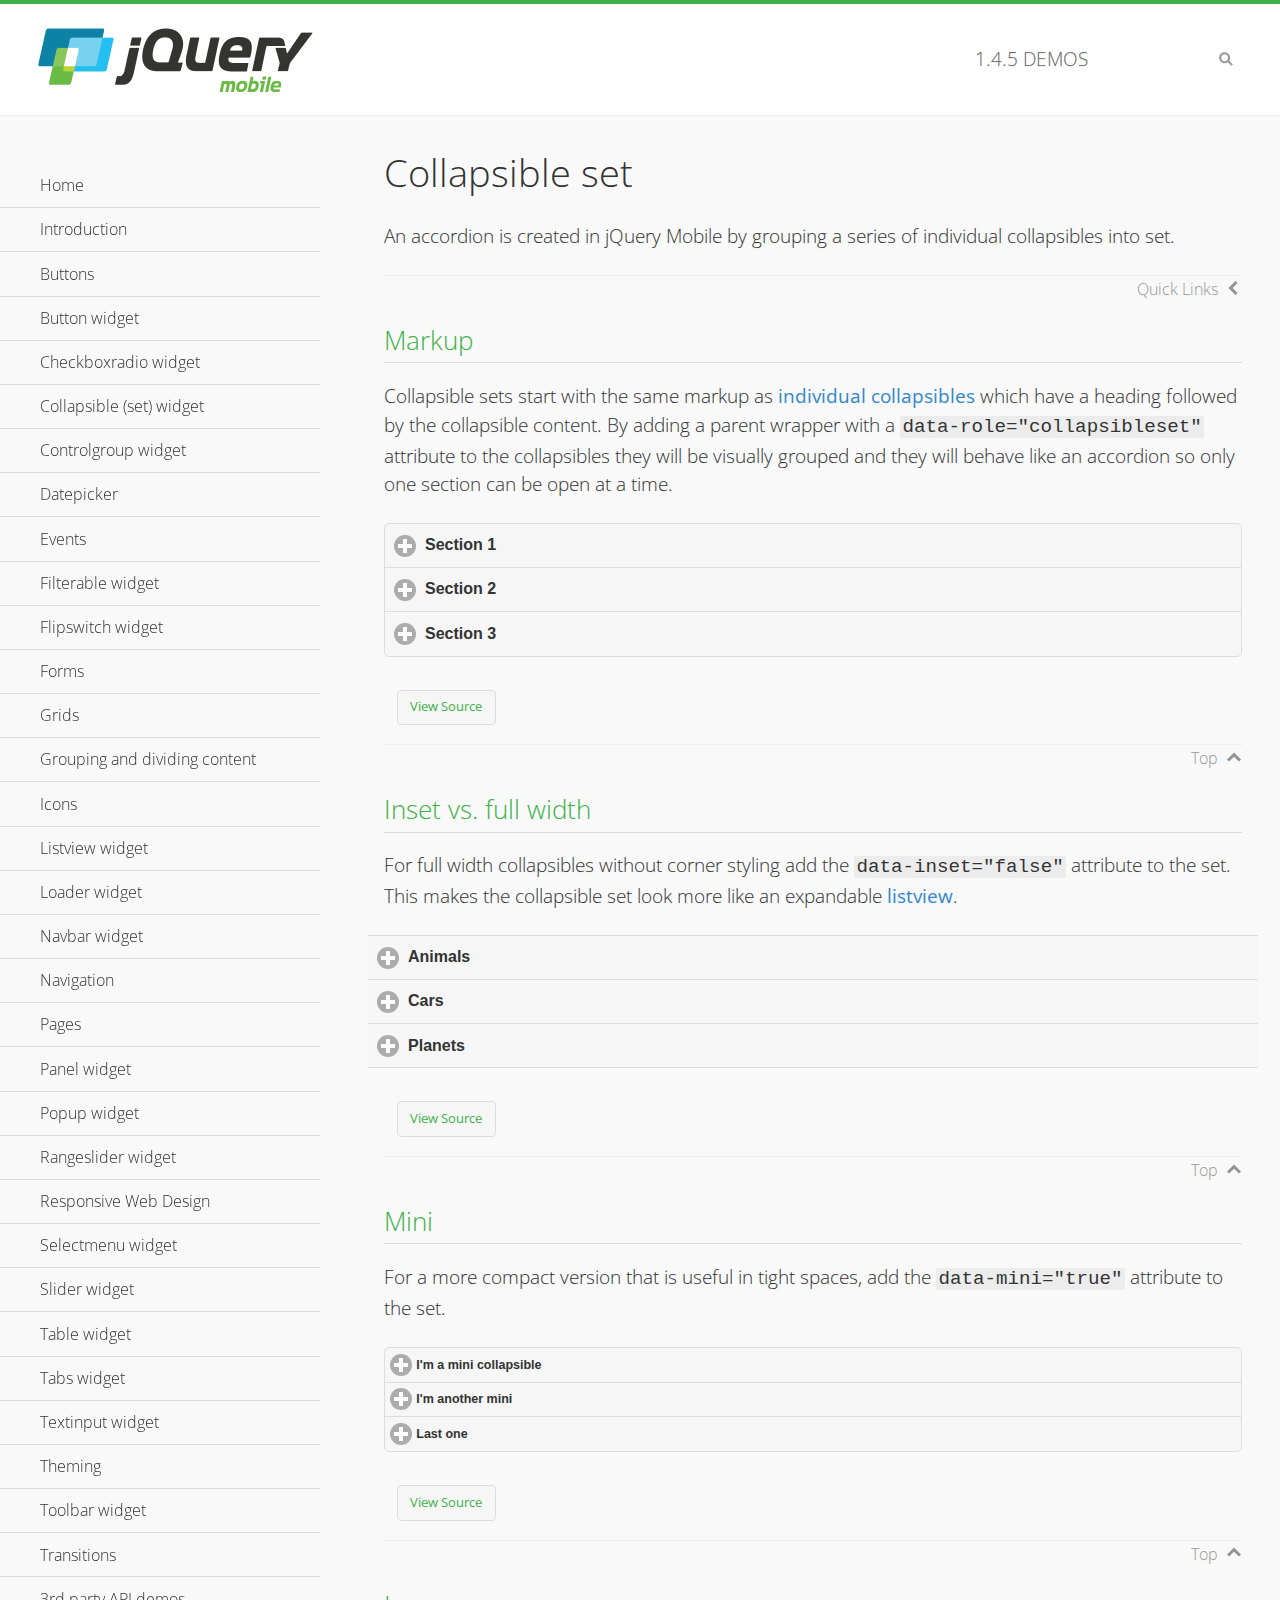
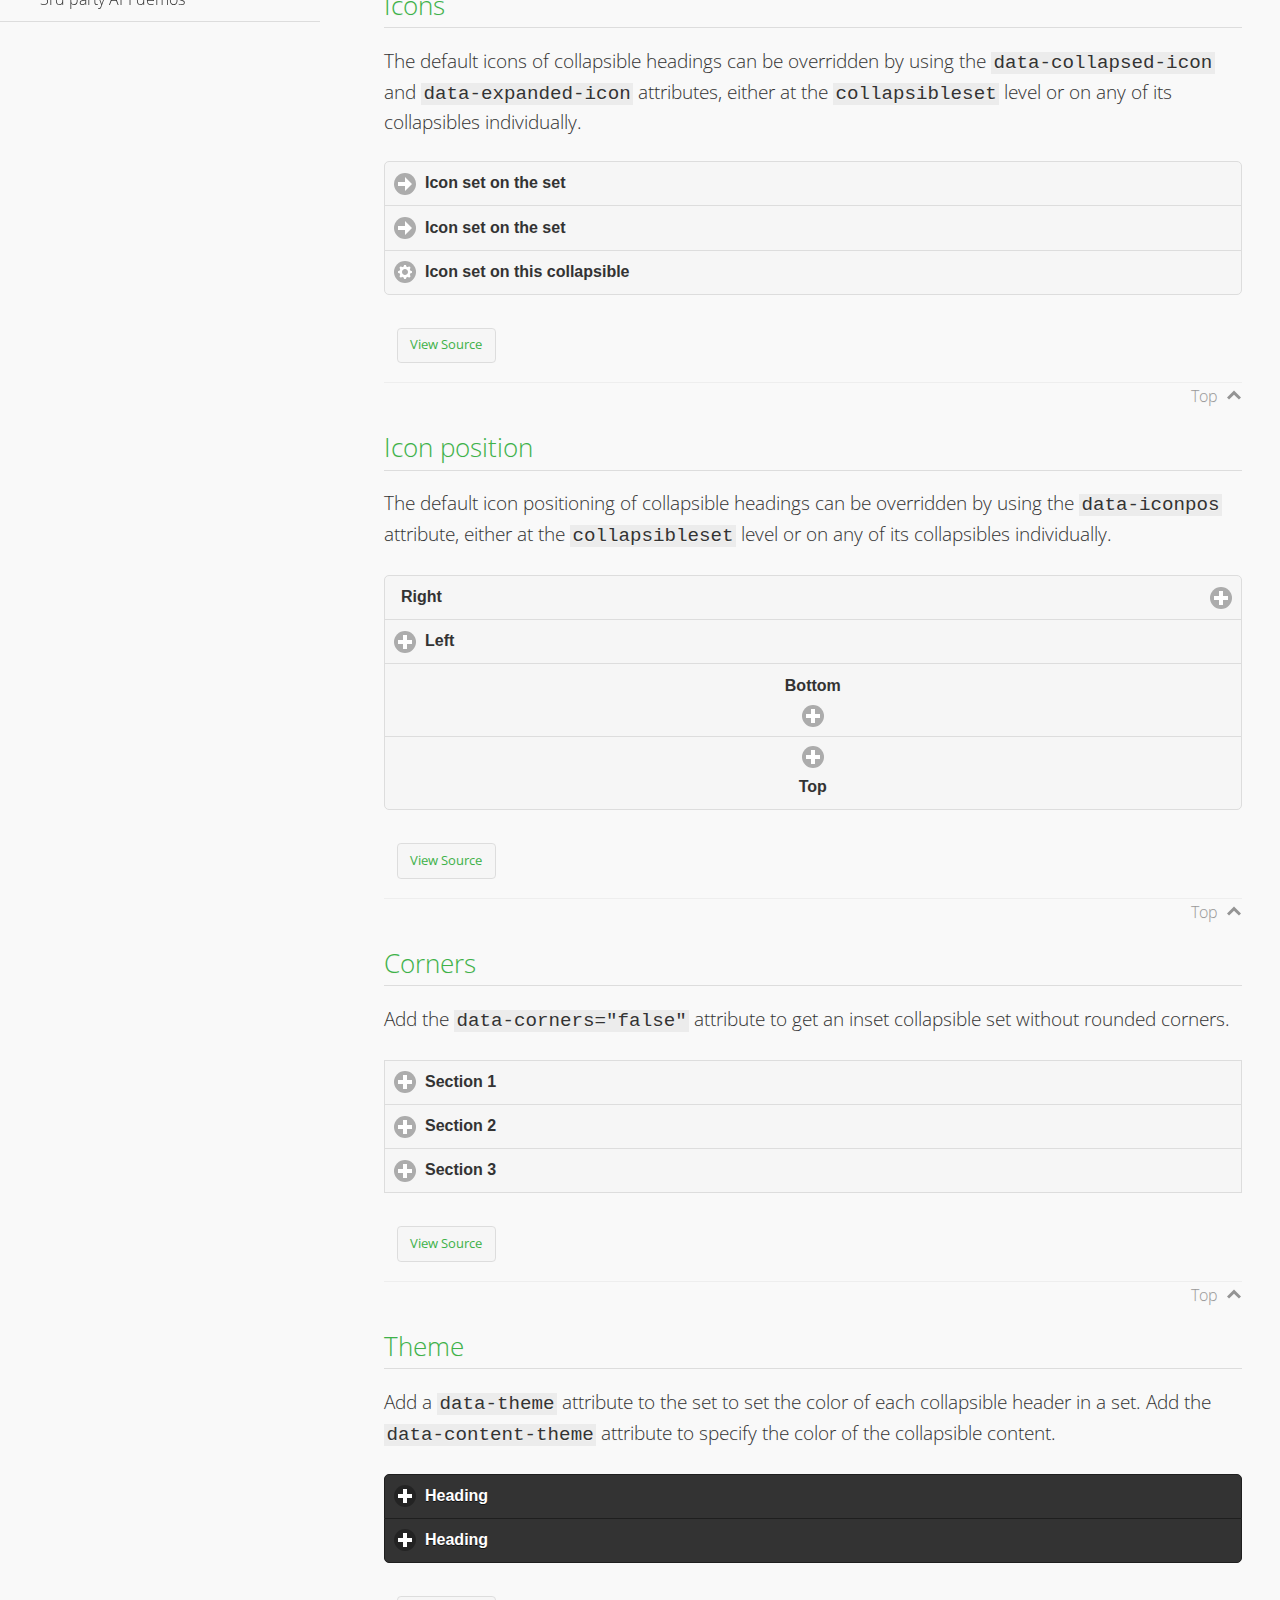
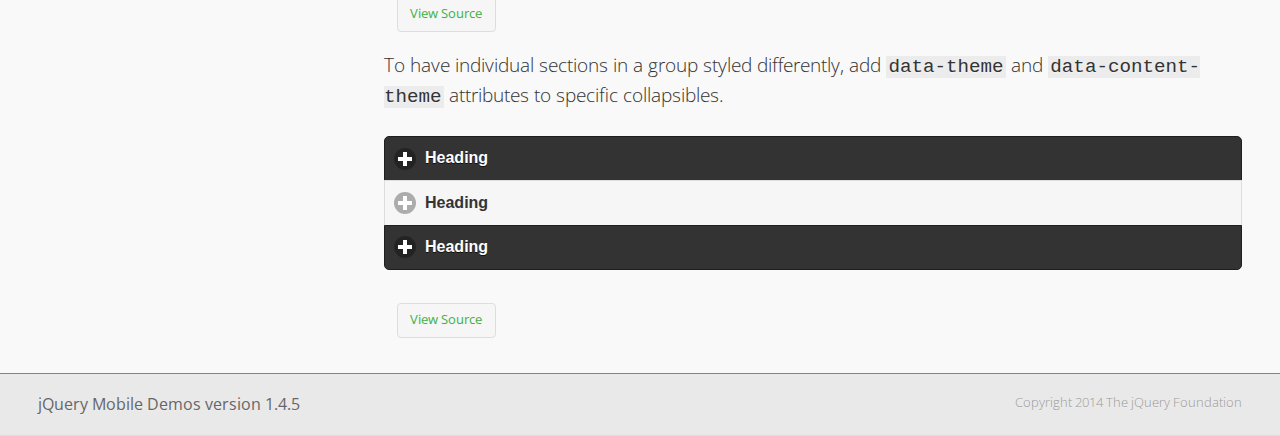
<file: pilot/scripts/jquery.mobile-1.4.5/demos/collapsibleset/index.html>
<!DOCTYPE html>
<html>
<head>
	<meta charset="utf-8">
	<meta name="viewport" content="width=device-width, initial-scale=1">
	<title>Collapsible set - jQuery Mobile Demos</title>
	<link rel="shortcut icon" href="../favicon.ico">
    <link rel="stylesheet" href="http://fonts.googleapis.com/css?family=Open+Sans:300,400,700">
	<link rel="stylesheet" href="../css/themes/default/jquery.mobile-1.4.5.min.css">
	<link rel="stylesheet" href="../_assets/css/jqm-demos.css">
	<script src="../js/jquery.js"></script>
	<script src="../_assets/js/index.js"></script>
	<script src="../js/jquery.mobile-1.4.5.min.js"></script>
</head>
<body>
<div data-role="page" class="jqm-demos" data-quicklinks="true">

	<div data-role="header" class="jqm-header">
		<h2><a href="../" title="jQuery Mobile Demos home"><img src="../_assets/img/jquery-logo.png" alt="jQuery Mobile"></a></h2>
		<p><span class="jqm-version"></span> Demos</p>
		<a href="#" class="jqm-navmenu-link ui-btn ui-btn-icon-notext ui-corner-all ui-icon-bars ui-nodisc-icon ui-alt-icon ui-btn-left">Menu</a>
		<a href="#" class="jqm-search-link ui-btn ui-btn-icon-notext ui-corner-all ui-icon-search ui-nodisc-icon ui-alt-icon ui-btn-right">Search</a>
	</div><!-- /header -->

	<div role="main" class="ui-content jqm-content">

		<h1>Collapsible set</h1>

		<p>An accordion is created in jQuery Mobile by grouping a series of individual collapsibles into set.</p>

		<h2>Markup</h2>

		<p>Collapsible sets start with the same markup as <a href="../collapsible/" data-ajax="false">individual collapsibles</a> which have a heading followed by the collapsible content. By adding a parent wrapper with a <code>data-role="collapsibleset"</code> attribute to the collapsibles they will be visually grouped and they will behave like an accordion so only one section can be open at a time.</p>

			<div data-demo-html="true">
				<div data-role="collapsibleset" data-theme="a" data-content-theme="a">
					<div data-role="collapsible">
						<h3>Section 1</h3>
					<p>I'm the collapsible content for section 1</p>
					</div>
					<div data-role="collapsible">
						<h3>Section 2</h3>
					<p>I'm the collapsible content for section 2</p>

					</div>
					<div data-role="collapsible">
						<h3>Section 3</h3>
					<p>I'm the collapsible content for section 3</p>
					</div>
				</div>
			</div><!--/demo-html -->

		<h2>Inset vs. full width</h2>

		<p>For full width collapsibles without corner styling add the <code>data-inset="false"</code> attribute to the set. This makes the collapsible set look more like an expandable <a href="../listview/">listview</a>.</p>

			<div data-demo-html="true">
				<div data-role="collapsibleset" data-inset="false">
					<div data-role="collapsible">
						<h3>Animals</h3>
						<ul data-role="listview" data-inset="false">
							<li>Cats</li>
							<li>Dogs</li>
							<li>Lizards</li>
							<li>Snakes</li>
						</ul>
					</div>
					<div data-role="collapsible">
						<h3>Cars</h3>
						<ul data-role="listview" data-inset="false">
							<li>Acura</li>
							<li>Audi</li>
							<li>BMW</li>
							<li>Cadillac</li>
						</ul>
					</div>
					<div data-role="collapsible">
						<h3>Planets</h3>
						<ul data-role="listview" data-inset="false">
							<li>Earth</li>
							<li>Jupiter</li>
							<li>Mars</li>
							<li>Mercury</li>
						</ul>
					</div>
				</div>
			</div><!--/demo-html -->

		<h2>Mini</h2>

		<p>For a more compact version that is useful in tight spaces, add the <code>data-mini="true"</code> attribute to the set. </p>

			<div data-demo-html="true">
				<div data-role="collapsibleset" data-theme="a" data-content-theme="a" data-mini="true">
					<div data-role="collapsible">
						<h3>I'm a mini collapsible</h3>
					<p>This is good for tight spaces.</p>
					</div>
					<div data-role="collapsible">
						<h3>I'm another mini</h3>
					<p>Here's some collapsible content.</p>

					</div>
					<div data-role="collapsible">
						<h3>Last one</h3>
					<p>Final bit of collapsible content.</p>
					</div>
				</div>
			</div><!--/demo-html -->

		<h2>Icons</h2>

		<p>The default icons of collapsible headings can be overridden by using the <code>data-collapsed-icon</code> and <code>data-expanded-icon</code> attributes, either at the <code>collapsibleset</code> level or on any of its collapsibles individually.</p>

			<div data-demo-html="true">
				<div data-role="collapsibleset" data-theme="a" data-content-theme="a" data-collapsed-icon="arrow-r" data-expanded-icon="arrow-d">
					<div data-role="collapsible">
						<h3>Icon set on the set</h3>
					<p>Specify the open and close icons on the set to apply it to all the collapsibles within.</p>
					</div>
					<div data-role="collapsible">
						<h3>Icon set on the set</h3>
					<p>This collapsible also gets the icon from the set.</p>
					</div>
					<div data-role="collapsible" data-collapsed-icon="gear" data-expanded-icon="delete">
						<h3>Icon set on this collapsible</h3>
					<p>The icons here are applied to this collapsible specifically, thus overriding the set icons.</p>
					</div>
				</div>
			</div><!--/demo-html -->

		<h2>Icon position</h2>

		<p>The default icon positioning of collapsible headings can be overridden by using the <code>data-iconpos</code> attribute, either at the <code>collapsibleset</code> level or on any of its collapsibles individually.</p>

			<div data-demo-html="true">
				<div data-role="collapsibleset" data-theme="a" data-content-theme="a" data-iconpos="right">
					<div data-role="collapsible">
						<h3>Right</h3>
					<p>Inherits icon positioning from <code>data-iconpos="right"</code> attribute on set.</p>
					</div>
					<div data-role="collapsible" data-iconpos="left">
						<h3>Left</h3>
					<p>Set via <code>data-iconpos="left"</code> attribute on the collapsible</p>
					</div>
					<div data-role="collapsible" data-iconpos="bottom">
						<h3>Bottom</h3>
					<p>Set via <code>data-iconpos="bottom"</code> attribute on the collapsible</p>
					</div>
					<div data-role="collapsible" data-iconpos="top">
						<h3>Top</h3>
					<p>Set via <code>data-iconpos="top"</code> attribute on the collapsible</p>
					</div>
				</div>
			</div><!--/demo-html -->

		<h2>Corners</h2>
		<p>Add the <code>data-corners="false"</code> attribute to get an inset collapsible set without rounded corners.</p>

			<div data-demo-html="true">
				<div data-role="collapsibleset" data-corners="false" data-theme="a" data-content-theme="a">
					<div data-role="collapsible">
						<h3>Section 1</h3>
					<p>Collapsible content</p>
					</div>
					<div data-role="collapsible">
						<h3>Section 2</h3>
					<p>Collapsible content</p>

					</div>
					<div data-role="collapsible">
						<h3>Section 3</h3>
					<p>Collapsible content</p>
					</div>
				</div>
			</div><!--/demo-html -->

		<h2>Theme</h2>

		<p>Add a <code>data-theme</code> attribute to the set to set the color of each collapsible header in a set. Add the <code>data-content-theme</code> attribute to specify the color of the collapsible content. </p>

			<div data-demo-html="true">
				<div data-role="collapsibleset" data-theme="b" data-content-theme="b">
					<div data-role="collapsible">
						<h3>Heading</h3>
						<p>Content</p>
					</div>
					<div data-role="collapsible">
						<h3>Heading</h3>
						<p>Content</p>
					</div>
				</div>
			</div><!--/demo-html -->

		<p>To have individual sections in a group styled differently, add <code>data-theme</code> and <code>data-content-theme</code> attributes to specific collapsibles.</p>

			<div data-demo-html="true">
				<div data-role="collapsibleset" data-theme="b" data-content-theme="b">
					<div data-role="collapsible">
						<h3>Heading</h3>
						<p>Content</p>
					</div>
					<div data-role="collapsible" data-theme="a" data-content-theme="a">
						<h3>Heading</h3>
						<p>Content</p>
					</div>
					<div data-role="collapsible">
						<h3>Heading</h3>
						<p>Content</p>
					</div>
				</div>
		</div><!--/demo-html -->

	</div><!-- /content -->
	    <div data-role="panel" class="jqm-navmenu-panel" data-position="left" data-display="overlay" data-theme="a">
	    	<ul class="jqm-list ui-alt-icon ui-nodisc-icon">
<li data-filtertext="demos homepage" data-icon="home"><a href=".././">Home</a></li>
<li data-filtertext="introduction overview getting started"><a href="../intro/" data-ajax="false">Introduction</a></li>
<li data-filtertext="buttons button markup buttonmarkup method anchor link button element"><a href="../button-markup/" data-ajax="false">Buttons</a></li>
<li data-filtertext="form button widget input button submit reset"><a href="../button/" data-ajax="false">Button widget</a></li>
<li data-role="collapsible" data-enhanced="true" data-collapsed-icon="carat-d" data-expanded-icon="carat-u" data-iconpos="right" data-inset="false" class="ui-collapsible ui-collapsible-themed-content ui-collapsible-collapsed">
	<h3 class="ui-collapsible-heading ui-collapsible-heading-collapsed">
		<a href="#" class="ui-collapsible-heading-toggle ui-btn ui-btn-icon-right ui-btn-inherit ui-icon-carat-d">
		    Checkboxradio widget<span class="ui-collapsible-heading-status"> click to expand contents</span>
		</a>
	</h3>
	<div class="ui-collapsible-content ui-body-inherit ui-collapsible-content-collapsed" aria-hidden="true">
		<ul>
			<li data-filtertext="form checkboxradio widget checkbox input checkboxes controlgroups"><a href="../checkboxradio-checkbox/" data-ajax="false">Checkboxes</a></li>
			<li data-filtertext="form checkboxradio widget radio input radio buttons controlgroups"><a href="../checkboxradio-radio/" data-ajax="false">Radio buttons</a></li>
		</ul>
	</div>
</li>
<li data-role="collapsible" data-enhanced="true" data-collapsed-icon="carat-d" data-expanded-icon="carat-u" data-iconpos="right" data-inset="false" class="ui-collapsible ui-collapsible-themed-content ui-collapsible-collapsed">
	<h3 class="ui-collapsible-heading ui-collapsible-heading-collapsed">
		<a href="#" class="ui-collapsible-heading-toggle ui-btn ui-btn-icon-right ui-btn-inherit ui-icon-carat-d">
			Collapsible (set) widget<span class="ui-collapsible-heading-status"> click to expand contents</span>
		</a>
	</h3>
	<div class="ui-collapsible-content ui-body-inherit ui-collapsible-content-collapsed" aria-hidden="true">
		<ul>
			<li data-filtertext="collapsibles content formatting"><a href="../collapsible/" data-ajax="false">Collapsible</a></li>
			<li data-filtertext="dynamic collapsible set accordion append expand"><a href="../collapsible-dynamic/" data-ajax="false">Dynamic collapsibles</a></li>
			<li data-filtertext="accordions collapsible set widget content formatting grouped collapsibles"><a href="../collapsibleset/" data-ajax="false">Collapsible set</a></li>
		</ul>
	</div>
</li>
<li data-role="collapsible" data-enhanced="true" data-collapsed-icon="carat-d" data-expanded-icon="carat-u" data-iconpos="right" data-inset="false" class="ui-collapsible ui-collapsible-themed-content ui-collapsible-collapsed">
	<h3 class="ui-collapsible-heading ui-collapsible-heading-collapsed">
		<a href="#" class="ui-collapsible-heading-toggle ui-btn ui-btn-icon-right ui-btn-inherit ui-icon-carat-d">
			Controlgroup widget<span class="ui-collapsible-heading-status"> click to expand contents</span>
		</a>
	</h3>
	<div class="ui-collapsible-content ui-body-inherit ui-collapsible-content-collapsed" aria-hidden="true">
		<ul>
			<li data-filtertext="controlgroups selectmenu checkboxradio input grouped buttons horizontal vertical"><a href="../controlgroup/" data-ajax="false">Controlgroup</a></li>
			<li data-filtertext="dynamic controlgroup dynamically add buttons"><a href="../controlgroup-dynamic/" data-ajax="false">Dynamic controlgroups</a></li>
		</ul>
	</div>
</li>
<li data-filtertext="form datepicker widget date input"><a href="../datepicker/" data-ajax="false">Datepicker</a></li>
<li data-role="collapsible" data-enhanced="true" data-collapsed-icon="carat-d" data-expanded-icon="carat-u" data-iconpos="right" data-inset="false" class="ui-collapsible ui-collapsible-themed-content ui-collapsible-collapsed">
	<h3 class="ui-collapsible-heading ui-collapsible-heading-collapsed">
		<a href="#" class="ui-collapsible-heading-toggle ui-btn ui-btn-icon-right ui-btn-inherit ui-icon-carat-d">
			Events<span class="ui-collapsible-heading-status"> click to expand contents</span>
		</a>
	</h3>
	<div class="ui-collapsible-content ui-body-inherit ui-collapsible-content-collapsed" aria-hidden="true">
		<ul>
			<li data-filtertext="swipe to delete list items listviews swipe events"><a href="../swipe-list/" data-ajax="false">Swipe list items</a></li>
			<li data-filtertext="swipe to navigate swipe page navigation swipe events"><a href="../swipe-page/" data-ajax="false">Swipe page navigation</a></li>
		</ul>
	</div>
</li>
<li data-filtertext="filterable filter elements sorting searching listview table"><a href="../filterable/" data-ajax="false">Filterable widget</a></li>
<li data-filtertext="form flipswitch widget flip toggle switch binary select checkbox input"><a href="../flipswitch/" data-ajax="false">Flipswitch widget</a></li>
<li data-role="collapsible" data-enhanced="true" data-collapsed-icon="carat-d" data-expanded-icon="carat-u" data-iconpos="right" data-inset="false" class="ui-collapsible ui-collapsible-themed-content ui-collapsible-collapsed">
	<h3 class="ui-collapsible-heading ui-collapsible-heading-collapsed">
		<a href="#" class="ui-collapsible-heading-toggle ui-btn ui-btn-icon-right ui-btn-inherit ui-icon-carat-d">
			Forms<span class="ui-collapsible-heading-status"> click to expand contents</span>
		</a>
	</h3>
	<div class="ui-collapsible-content ui-body-inherit ui-collapsible-content-collapsed" aria-hidden="true">
		<ul>
			<li data-filtertext="forms text checkbox radio range button submit reset inputs selects textarea slider flipswitch label form elements"><a href="../forms/" data-ajax="false">Forms</a></li>
			<li data-filtertext="form hide labels hidden accessible ui-hidden-accessible forms"><a href="../forms-label-hidden-accessible/" data-ajax="false">Hide labels</a></li>
			<li data-filtertext="form field containers fieldcontain ui-field-contain forms"><a href="../forms-field-contain/" data-ajax="false">Field containers</a></li>
			<li data-filtertext="forms disabled form elements"><a href="../forms-disabled/" data-ajax="false">Forms disabled</a></li>
			<li data-filtertext="forms gallery examples overview forms text checkbox radio range button submit reset inputs selects textarea slider flipswitch label form elements"><a href="../forms-gallery/" data-ajax="false">Forms gallery</a></li>
		</ul>
	</div>
</li>
<li data-role="collapsible" data-enhanced="true" data-collapsed-icon="carat-d" data-expanded-icon="carat-u" data-iconpos="right" data-inset="false" class="ui-collapsible ui-collapsible-themed-content ui-collapsible-collapsed">
	<h3 class="ui-collapsible-heading ui-collapsible-heading-collapsed">
		<a href="#" class="ui-collapsible-heading-toggle ui-btn ui-btn-icon-right ui-btn-inherit ui-icon-carat-d">
			Grids<span class="ui-collapsible-heading-status"> click to expand contents</span>
		</a>
	</h3>
	<div class="ui-collapsible-content ui-body-inherit ui-collapsible-content-collapsed" aria-hidden="true">
		<ul>
			<li data-filtertext="grids columns blocks content formatting rwd responsive css framework"><a href="../grids/" data-ajax="false">Grids</a></li>
			<li data-filtertext="buttons in grids css framework"><a href="../grids-buttons/" data-ajax="false">Buttons in grids</a></li>
			<li data-filtertext="custom responsive grids rwd css framework"><a href="../grids-custom-responsive/" data-ajax="false">Custom responsive grids</a></li>
		</ul>
	</div>
</li>
<li data-filtertext="blocks content formatting sections heading"><a href="../body-bar-classes/" data-ajax="false">Grouping and dividing content</a></li>
<li data-role="collapsible" data-enhanced="true" data-collapsed-icon="carat-d" data-expanded-icon="carat-u" data-iconpos="right" data-inset="false" class="ui-collapsible ui-collapsible-themed-content ui-collapsible-collapsed">
	<h3 class="ui-collapsible-heading ui-collapsible-heading-collapsed">
		<a href="#" class="ui-collapsible-heading-toggle ui-btn ui-btn-icon-right ui-btn-inherit ui-icon-carat-d">
			Icons<span class="ui-collapsible-heading-status"> click to expand contents</span>
		</a>
	</h3>
	<div class="ui-collapsible-content ui-body-inherit ui-collapsible-content-collapsed" aria-hidden="true">
		<ul>
			<li data-filtertext="button icons svg disc alt custom icon position"><a href="../icons/" data-ajax="false">Icons</a></li>
			<li data-filtertext=""><a href="../icons-grunticon/" data-ajax="false">Grunticon loader</a></li>
		</ul>
	</div>
</li>
<li data-role="collapsible" data-enhanced="true" data-collapsed-icon="carat-d" data-expanded-icon="carat-u" data-iconpos="right" data-inset="false" class="ui-collapsible ui-collapsible-themed-content ui-collapsible-collapsed">
	<h3 class="ui-collapsible-heading ui-collapsible-heading-collapsed">
		<a href="#" class="ui-collapsible-heading-toggle ui-btn ui-btn-icon-right ui-btn-inherit ui-icon-carat-d">
			Listview widget<span class="ui-collapsible-heading-status"> click to expand contents</span>
		</a>
	</h3>
	<div class="ui-collapsible-content ui-body-inherit ui-collapsible-content-collapsed" aria-hidden="true">
		<ul>
			<li data-filtertext="listview widget thumbnails icons nested split button collapsible ul ol"><a href="../listview/" data-ajax="false">Listview</a></li>
			<li data-filtertext="autocomplete filterable reveal listview filtertextbeforefilter placeholder"><a href="../listview-autocomplete/" data-ajax="false">Listview autocomplete</a></li>
			<li data-filtertext="autocomplete filterable reveal listview remote data filtertextbeforefilter placeholder"><a href="../listview-autocomplete-remote/" data-ajax="false">Listview autocomplete remote data</a></li>
			<li data-filtertext="autodividers anchor jump scroll linkbars listview lists ul ol"><a href="../listview-autodividers-linkbar/" data-ajax="false">Listview autodividers linkbar</a></li>
			<li data-filtertext="listview autodividers selector autodividersselector lists ul ol"><a href="../listview-autodividers-selector/" data-ajax="false">Listview autodividers selector</a></li>
			<li data-filtertext="listview nested list items"><a href="../listview-nested-lists/" data-ajax="false">Nested Listviews</a></li>
			<li data-filtertext="listview collapsible list items flat"><a href="../listview-collapsible-item-flat/" data-ajax="false">Listview collapsible list items (flat)</a></li>
			<li data-filtertext="listview collapsible list indented"><a href="../listview-collapsible-item-indented/" data-ajax="false">Listview collapsible list items (indented)</a></li>
			<li data-filtertext="grid listview responsive grids responsive listviews lists ul"><a href="../listview-grid/" data-ajax="false">Listview responsive grid</a></li>
		</ul>
	</div>
</li>
<li data-filtertext="loader widget page loading navigation overlay spinner"><a href="../loader/" data-ajax="false">Loader widget</a></li>
<li data-filtertext="navbar widget navmenu toolbars header footer"><a href="../navbar/" data-ajax="false">Navbar widget</a></li>
<li data-role="collapsible" data-enhanced="true" data-collapsed-icon="carat-d" data-expanded-icon="carat-u" data-iconpos="right" data-inset="false" class="ui-collapsible ui-collapsible-themed-content ui-collapsible-collapsed">
	<h3 class="ui-collapsible-heading ui-collapsible-heading-collapsed">
		<a href="#" class="ui-collapsible-heading-toggle ui-btn ui-btn-icon-right ui-btn-inherit ui-icon-carat-d">
			Navigation<span class="ui-collapsible-heading-status"> click to expand contents</span>
		</a>
	</h3>
	<div class="ui-collapsible-content ui-body-inherit ui-collapsible-content-collapsed" aria-hidden="true">
		<ul>
			<li data-filtertext="ajax navigation navigate widget history event method"><a href="../navigation/" data-ajax="false">Navigation</a></li>
			<li data-filtertext="linking pages page links navigation ajax prefetch cache"><a href="../navigation-linking-pages/" data-ajax="false">Linking pages</a></li>
			<!-- <li data-filtertext="php redirect server redirection server-side navigation"><a href="../navigation-php-redirect/" data-ajax="false">PHP redirect demo</a></li>-->
			<li data-filtertext="navigation redirection hash query"><a href="../navigation-hash-processing/" data-ajax="false">Hash processing demo</a></li>
			<li data-filtertext="navigation redirection hash query"><a href="../page-events/" data-ajax="false">Page Navigation Events</a></li>
		</ul>
	</div>
</li>
<li data-role="collapsible" data-enhanced="true" data-collapsed-icon="carat-d" data-expanded-icon="carat-u" data-iconpos="right" data-inset="false" class="ui-collapsible ui-collapsible-themed-content ui-collapsible-collapsed">
	<h3 class="ui-collapsible-heading ui-collapsible-heading-collapsed">
		<a href="#" class="ui-collapsible-heading-toggle ui-btn ui-btn-icon-right ui-btn-inherit ui-icon-carat-d">
			Pages<span class="ui-collapsible-heading-status"> click to expand contents</span>
		</a>
	</h3>
	<div class="ui-collapsible-content ui-body-inherit ui-collapsible-content-collapsed" aria-hidden="true">
		<ul>
			<li data-filtertext="pages page widget ajax navigation"><a href="../pages/" data-ajax="false">Pages</a></li>
			<li data-filtertext="single page"><a href="../pages-single-page/" data-ajax="false">Single page</a></li>
			<li data-filtertext="multipage multi-page page"><a href="../pages-multi-page/" data-ajax="false">Multi-page template</a></li>
			<li data-filtertext="dialog page widget modal popup"><a href="../pages-dialog/" data-ajax="false">Dialog page</a></li>
		</ul>
	</div>
</li>
<li data-role="collapsible" data-enhanced="true" data-collapsed-icon="carat-d" data-expanded-icon="carat-u" data-iconpos="right" data-inset="false" class="ui-collapsible ui-collapsible-themed-content ui-collapsible-collapsed">
	<h3 class="ui-collapsible-heading ui-collapsible-heading-collapsed">
		<a href="#" class="ui-collapsible-heading-toggle ui-btn ui-btn-icon-right ui-btn-inherit ui-icon-carat-d">
			Panel widget<span class="ui-collapsible-heading-status"> click to expand contents</span>
		</a>
	</h3>
	<div class="ui-collapsible-content ui-body-inherit ui-collapsible-content-collapsed" aria-hidden="true">
		<ul>
			<li data-filtertext="panel widget sliding panels reveal push overlay responsive"><a href="../panel/" data-ajax="false">Panel</a></li>
			<li data-filtertext=""><a href="../panel-external/" data-ajax="false">External panels</a></li>
			<li data-filtertext="panel "><a href="../panel-fixed/" data-ajax="false">Fixed panels</a></li>
			<li data-filtertext="panel slide panels sliding panels shadow rwd responsive breakpoint"><a href="../panel-responsive/" data-ajax="false">Panels responsive</a></li>
			<li data-filtertext="panel custom style custom panel width reveal shadow listview panel styling page background wrapper"><a href="../panel-styling/" data-ajax="false">Custom panel style</a></li>
			<li data-filtertext="panel open on swipe"><a href="../panel-swipe-open/" data-ajax="false">Panel open on swipe</a></li>
			<li data-filtertext="panels outside page internal external toolbars"><a href="../panel-external-internal/" data-ajax="false">Panel external and internal</a></li>
		</ul>
	</div>
</li>
<li data-role="collapsible" data-enhanced="true" data-collapsed-icon="carat-d" data-expanded-icon="carat-u" data-iconpos="right" data-inset="false" class="ui-collapsible ui-collapsible-themed-content ui-collapsible-collapsed">
	<h3 class="ui-collapsible-heading ui-collapsible-heading-collapsed">
		<a href="#" class="ui-collapsible-heading-toggle ui-btn ui-btn-icon-right ui-btn-inherit ui-icon-carat-d">
			Popup widget<span class="ui-collapsible-heading-status"> click to expand contents</span>
		</a>
	</h3>
	<div class="ui-collapsible-content ui-body-inherit ui-collapsible-content-collapsed" aria-hidden="true">
		<ul>
			<li data-filtertext="popup widget popups dialog modal transition tooltip lightbox form overlay screen flip pop fade transition"><a href="../popup/" data-ajax="false">Popup</a></li>
			<li data-filtertext="popup alignment position"><a href="../popup-alignment/" data-ajax="false">Popup alignment</a></li>
			<li data-filtertext="popup arrow size popups popover"><a href="../popup-arrow-size/" data-ajax="false">Popup arrow size</a></li>
			<li data-filtertext="dynamic popups popup images lightbox"><a href="../popup-dynamic/" data-ajax="false">Dynamic popups</a></li>
			<li data-filtertext="popups with iframes scaling"><a href="../popup-iframe/" data-ajax="false">Popups with iframes</a></li>
			<li data-filtertext="popup image scaling"><a href="../popup-image-scaling/" data-ajax="false">Popup image scaling</a></li>
			<li data-filtertext="external popup outside multi-page"><a href="../popup-outside-multipage/" data-ajax="false">Popup outside multi-page</a></li>
		</ul>
	</div>
</li>
<li data-filtertext="form rangeslider widget dual sliders dual handle sliders range input"><a href="../rangeslider/" data-ajax="false">Rangeslider widget</a></li>
<li data-filtertext="responsive web design rwd adaptive progressive enhancement PE accessible mobile breakpoints media query media queries"><a href="../rwd/" data-ajax="false">Responsive Web Design</a></li>
<li data-role="collapsible" data-enhanced="true" data-collapsed-icon="carat-d" data-expanded-icon="carat-u" data-iconpos="right" data-inset="false" class="ui-collapsible ui-collapsible-themed-content ui-collapsible-collapsed">
	<h3 class="ui-collapsible-heading ui-collapsible-heading-collapsed">
		<a href="#" class="ui-collapsible-heading-toggle ui-btn ui-btn-icon-right ui-btn-inherit ui-icon-carat-d">
			Selectmenu widget<span class="ui-collapsible-heading-status"> click to expand contents</span>
		</a>
	</h3>
	<div class="ui-collapsible-content ui-body-inherit ui-collapsible-content-collapsed" aria-hidden="true">
		<ul>
			<li data-filtertext="form selectmenu widget select input custom select menu selects"><a href="../selectmenu/" data-ajax="false">Selectmenu</a></li>
			<li data-filtertext="form custom select menu selectmenu widget custom menu option optgroup multiple selects"><a href="../selectmenu-custom/" data-ajax="false">Custom select menu</a></li>
			<li data-filtertext="filterable select filter popup dialog"><a href="../selectmenu-custom-filter/" data-ajax="false">Custom select menu with filter</a></li>
		</ul>
	</div>
</li>
<li data-role="collapsible" data-enhanced="true" data-collapsed-icon="carat-d" data-expanded-icon="carat-u" data-iconpos="right" data-inset="false" class="ui-collapsible ui-collapsible-themed-content ui-collapsible-collapsed">
	<h3 class="ui-collapsible-heading ui-collapsible-heading-collapsed">
		<a href="#" class="ui-collapsible-heading-toggle ui-btn ui-btn-icon-right ui-btn-inherit ui-icon-carat-d">
			Slider widget<span class="ui-collapsible-heading-status"> click to expand contents</span>
		</a>
	</h3>
	<div class="ui-collapsible-content ui-body-inherit ui-collapsible-content-collapsed" aria-hidden="true">
		<ul>
			<li data-filtertext="form slider widget range input single sliders"><a href="../slider/" data-ajax="false">Slider</a></li>
			<li data-filtertext="form slider widget flipswitch slider binary select flip toggle switch"><a href="../slider-flipswitch/" data-ajax="false">Slider flip toggle switch</a></li>
			<li data-filtertext="form slider tooltip handle value input range sliders"><a href="../slider-tooltip/" data-ajax="false">Slider tooltip</a></li>
		</ul>
	</div>
</li>
<li data-role="collapsible" data-enhanced="true" data-collapsed-icon="carat-d" data-expanded-icon="carat-u" data-iconpos="right" data-inset="false" class="ui-collapsible ui-collapsible-themed-content ui-collapsible-collapsed">
	<h3 class="ui-collapsible-heading ui-collapsible-heading-collapsed">
		<a href="#" class="ui-collapsible-heading-toggle ui-btn ui-btn-icon-right ui-btn-inherit ui-icon-carat-d">
			Table widget<span class="ui-collapsible-heading-status"> click to expand contents</span>
		</a>
	</h3>
	<div class="ui-collapsible-content ui-body-inherit ui-collapsible-content-collapsed" aria-hidden="true">
		<ul>
			<li data-filtertext="table widget reflow column toggle th td responsive tables rwd hide show tabular"><a href="../table-column-toggle/" data-ajax="false">Table Column Toggle</a></li>
			<li data-filtertext="table column toggle phone comparison demo"><a href="../table-column-toggle-example/" data-ajax="false">Table Column Toggle demo</a></li>
			<li data-filtertext="responsive tables table column toggle heading groups rwd breakpoint"><a href="../table-column-toggle-heading-groups/" data-ajax="false">Table Column Toggle heading groups</a></li>
			<li data-filtertext="responsive tables table column toggle hide rwd breakpoint customization options"><a href="../table-column-toggle-options/" data-ajax="false">Table Column Toggle options</a></li>
			<li data-filtertext="table reflow th td responsive rwd columns tabular"><a href="../table-reflow/" data-ajax="false">Table Reflow</a></li>
			<li data-filtertext="responsive tables table reflow heading groups rwd breakpoint"><a href="../table-reflow-heading-groups/" data-ajax="false">Table Reflow heading groups</a></li>
			<li data-filtertext="responsive tables table reflow stripes strokes table style"><a href="../table-reflow-stripes-strokes/" data-ajax="false">Table Reflow stripes and strokes</a></li>
			<li data-filtertext="responsive tables table reflow stack custom styles"><a href="../table-reflow-styling/" data-ajax="false">Table Reflow custom styles</a></li>
		</ul>
	</div>
</li>
<li data-filtertext="ui tabs widget"><a href="../tabs/" data-ajax="false">Tabs widget</a></li>
<li data-filtertext="form textinput widget text input textarea number date time tel email file color password"><a href="../textinput/" data-ajax="false">Textinput widget</a></li>
<li data-role="collapsible" data-enhanced="true" data-collapsed-icon="carat-d" data-expanded-icon="carat-u" data-iconpos="right" data-inset="false" class="ui-collapsible ui-collapsible-themed-content ui-collapsible-collapsed">
	<h3 class="ui-collapsible-heading ui-collapsible-heading-collapsed">
		<a href="#" class="ui-collapsible-heading-toggle ui-btn ui-btn-icon-right ui-btn-inherit ui-icon-carat-d">
			Theming<span class="ui-collapsible-heading-status"> click to expand contents</span>
		</a>
	</h3>
	<div class="ui-collapsible-content ui-body-inherit ui-collapsible-content-collapsed" aria-hidden="true">
		<ul>
			<li data-filtertext="default theme swatches theming style css"><a href="../theme-default/" data-ajax="false">Default theme</a></li>
			<li data-filtertext="classic theme old theme swatches theming style css"><a href="../theme-classic/" data-ajax="false">Classic theme</a></li>
		</ul>
	</div>
</li>
<li data-role="collapsible" data-enhanced="true" data-collapsed-icon="carat-d" data-expanded-icon="carat-u" data-iconpos="right" data-inset="false" class="ui-collapsible ui-collapsible-themed-content ui-collapsible-collapsed">
	<h3 class="ui-collapsible-heading ui-collapsible-heading-collapsed">
		<a href="#" class="ui-collapsible-heading-toggle ui-btn ui-btn-icon-right ui-btn-inherit ui-icon-carat-d">
			Toolbar widget<span class="ui-collapsible-heading-status"> click to expand contents</span>
		</a>
	</h3>
	<div class="ui-collapsible-content ui-body-inherit ui-collapsible-content-collapsed" aria-hidden="true">
		<ul>
			<li data-filtertext="toolbar widget header footer toolbars fixed fullscreen external sections"><a href="../toolbar/" data-ajax="false">Toolbar</a></li>
			<li data-filtertext="dynamic toolbars dynamically add toolbar header footer"><a href="../toolbar-dynamic/" data-ajax="false">Dynamic toolbars</a></li>
			<li data-filtertext="external toolbars header footer"><a href="../toolbar-external/" data-ajax="false">External toolbars</a></li>
			<li data-filtertext="fixed toolbars header footer"><a href="../toolbar-fixed/" data-ajax="false">Fixed toolbars</a></li>
			<li data-filtertext="fixed fullscreen toolbars header footer"><a href="../toolbar-fixed-fullscreen/" data-ajax="false">Fullscreen toolbars</a></li>
			<li data-filtertext="external fixed toolbars header footer"><a href="../toolbar-fixed-external/" data-ajax="false">Fixed external toolbars</a></li>
			<li data-filtertext="external persistent toolbars header footer navbar navmenu"><a href="../toolbar-fixed-persistent/" data-ajax="false">Persistent toolbars</a></li>
			<li data-filtertext="external ajax optimized toolbars persistent toolbars header footer navbar"><a href="../toolbar-fixed-persistent-optimized/" data-ajax="false">Ajax optimized toolbars</a></li>
			<li data-filtertext="form in toolbars header footer"><a href="../toolbar-fixed-forms/" data-ajax="false">Form in toolbar</a></li>
		</ul>
	</div>
</li>
<li data-filtertext="page transitions animated pages popup navigation flip slide fade pop"><a href="../transitions/" data-ajax="false">Transitions</a></li>
<li data-role="collapsible" data-enhanced="true" data-collapsed-icon="carat-d" data-expanded-icon="carat-u" data-iconpos="right" data-inset="false" class="ui-collapsible ui-collapsible-themed-content ui-collapsible-collapsed">
	<h3 class="ui-collapsible-heading ui-collapsible-heading-collapsed">
		<a href="#" class="ui-collapsible-heading-toggle ui-btn ui-btn-icon-right ui-btn-inherit ui-icon-carat-d">
			3rd party API demos<span class="ui-collapsible-heading-status"> click to expand contents</span>
		</a>
	</h3>
	<div class="ui-collapsible-content ui-body-inherit ui-collapsible-content-collapsed" aria-hidden="true">
		<ul>
			<li data-filtertext="backbone requirejs navigation router"><a href="../backbone-requirejs/" data-ajax="false">Backbone RequireJS</a></li>
			<li data-filtertext="google maps geolocation demo"><a href="../map-geolocation/" data-ajax="false">Google Maps geolocation</a></li>
			<li data-filtertext="google maps hybrid"><a href="../map-list-toggle/" data-ajax="false">Google Maps list toggle</a></li>
		</ul>
	</div>
</li>



		     </ul>
		</div><!-- /panel -->


	<div data-role="footer" data-position="fixed" data-tap-toggle="false" class="jqm-footer">
		<p>jQuery Mobile Demos version <span class="jqm-version"></span></p>
		<p>Copyright 2014 The jQuery Foundation</p>
	</div><!-- /footer -->
	<!-- TODO: This should become an external panel so we can add input to markup (unique ID) -->
    <div data-role="panel" class="jqm-search-panel" data-position="right" data-display="overlay" data-theme="a">
		<div class="jqm-search">
			<ul class="jqm-list" data-filter-placeholder="Search demos..." data-filter-reveal="true">
<li data-filtertext="demos homepage" data-icon="home"><a href=".././">Home</a></li>
<li data-filtertext="introduction overview getting started"><a href="../intro/" data-ajax="false">Introduction</a></li>
<li data-filtertext="buttons button markup buttonmarkup method anchor link button element"><a href="../button-markup/" data-ajax="false">Buttons</a></li>
<li data-filtertext="form button widget input button submit reset"><a href="../button/" data-ajax="false">Button widget</a></li>
<li data-role="collapsible" data-enhanced="true" data-collapsed-icon="carat-d" data-expanded-icon="carat-u" data-iconpos="right" data-inset="false" class="ui-collapsible ui-collapsible-themed-content ui-collapsible-collapsed">
	<h3 class="ui-collapsible-heading ui-collapsible-heading-collapsed">
		<a href="#" class="ui-collapsible-heading-toggle ui-btn ui-btn-icon-right ui-btn-inherit ui-icon-carat-d">
		    Checkboxradio widget<span class="ui-collapsible-heading-status"> click to expand contents</span>
		</a>
	</h3>
	<div class="ui-collapsible-content ui-body-inherit ui-collapsible-content-collapsed" aria-hidden="true">
		<ul>
			<li data-filtertext="form checkboxradio widget checkbox input checkboxes controlgroups"><a href="../checkboxradio-checkbox/" data-ajax="false">Checkboxes</a></li>
			<li data-filtertext="form checkboxradio widget radio input radio buttons controlgroups"><a href="../checkboxradio-radio/" data-ajax="false">Radio buttons</a></li>
		</ul>
	</div>
</li>
<li data-role="collapsible" data-enhanced="true" data-collapsed-icon="carat-d" data-expanded-icon="carat-u" data-iconpos="right" data-inset="false" class="ui-collapsible ui-collapsible-themed-content ui-collapsible-collapsed">
	<h3 class="ui-collapsible-heading ui-collapsible-heading-collapsed">
		<a href="#" class="ui-collapsible-heading-toggle ui-btn ui-btn-icon-right ui-btn-inherit ui-icon-carat-d">
			Collapsible (set) widget<span class="ui-collapsible-heading-status"> click to expand contents</span>
		</a>
	</h3>
	<div class="ui-collapsible-content ui-body-inherit ui-collapsible-content-collapsed" aria-hidden="true">
		<ul>
			<li data-filtertext="collapsibles content formatting"><a href="../collapsible/" data-ajax="false">Collapsible</a></li>
			<li data-filtertext="dynamic collapsible set accordion append expand"><a href="../collapsible-dynamic/" data-ajax="false">Dynamic collapsibles</a></li>
			<li data-filtertext="accordions collapsible set widget content formatting grouped collapsibles"><a href="../collapsibleset/" data-ajax="false">Collapsible set</a></li>
		</ul>
	</div>
</li>
<li data-role="collapsible" data-enhanced="true" data-collapsed-icon="carat-d" data-expanded-icon="carat-u" data-iconpos="right" data-inset="false" class="ui-collapsible ui-collapsible-themed-content ui-collapsible-collapsed">
	<h3 class="ui-collapsible-heading ui-collapsible-heading-collapsed">
		<a href="#" class="ui-collapsible-heading-toggle ui-btn ui-btn-icon-right ui-btn-inherit ui-icon-carat-d">
			Controlgroup widget<span class="ui-collapsible-heading-status"> click to expand contents</span>
		</a>
	</h3>
	<div class="ui-collapsible-content ui-body-inherit ui-collapsible-content-collapsed" aria-hidden="true">
		<ul>
			<li data-filtertext="controlgroups selectmenu checkboxradio input grouped buttons horizontal vertical"><a href="../controlgroup/" data-ajax="false">Controlgroup</a></li>
			<li data-filtertext="dynamic controlgroup dynamically add buttons"><a href="../controlgroup-dynamic/" data-ajax="false">Dynamic controlgroups</a></li>
		</ul>
	</div>
</li>
<li data-filtertext="form datepicker widget date input"><a href="../datepicker/" data-ajax="false">Datepicker</a></li>
<li data-role="collapsible" data-enhanced="true" data-collapsed-icon="carat-d" data-expanded-icon="carat-u" data-iconpos="right" data-inset="false" class="ui-collapsible ui-collapsible-themed-content ui-collapsible-collapsed">
	<h3 class="ui-collapsible-heading ui-collapsible-heading-collapsed">
		<a href="#" class="ui-collapsible-heading-toggle ui-btn ui-btn-icon-right ui-btn-inherit ui-icon-carat-d">
			Events<span class="ui-collapsible-heading-status"> click to expand contents</span>
		</a>
	</h3>
	<div class="ui-collapsible-content ui-body-inherit ui-collapsible-content-collapsed" aria-hidden="true">
		<ul>
			<li data-filtertext="swipe to delete list items listviews swipe events"><a href="../swipe-list/" data-ajax="false">Swipe list items</a></li>
			<li data-filtertext="swipe to navigate swipe page navigation swipe events"><a href="../swipe-page/" data-ajax="false">Swipe page navigation</a></li>
		</ul>
	</div>
</li>
<li data-filtertext="filterable filter elements sorting searching listview table"><a href="../filterable/" data-ajax="false">Filterable widget</a></li>
<li data-filtertext="form flipswitch widget flip toggle switch binary select checkbox input"><a href="../flipswitch/" data-ajax="false">Flipswitch widget</a></li>
<li data-role="collapsible" data-enhanced="true" data-collapsed-icon="carat-d" data-expanded-icon="carat-u" data-iconpos="right" data-inset="false" class="ui-collapsible ui-collapsible-themed-content ui-collapsible-collapsed">
	<h3 class="ui-collapsible-heading ui-collapsible-heading-collapsed">
		<a href="#" class="ui-collapsible-heading-toggle ui-btn ui-btn-icon-right ui-btn-inherit ui-icon-carat-d">
			Forms<span class="ui-collapsible-heading-status"> click to expand contents</span>
		</a>
	</h3>
	<div class="ui-collapsible-content ui-body-inherit ui-collapsible-content-collapsed" aria-hidden="true">
		<ul>
			<li data-filtertext="forms text checkbox radio range button submit reset inputs selects textarea slider flipswitch label form elements"><a href="../forms/" data-ajax="false">Forms</a></li>
			<li data-filtertext="form hide labels hidden accessible ui-hidden-accessible forms"><a href="../forms-label-hidden-accessible/" data-ajax="false">Hide labels</a></li>
			<li data-filtertext="form field containers fieldcontain ui-field-contain forms"><a href="../forms-field-contain/" data-ajax="false">Field containers</a></li>
			<li data-filtertext="forms disabled form elements"><a href="../forms-disabled/" data-ajax="false">Forms disabled</a></li>
			<li data-filtertext="forms gallery examples overview forms text checkbox radio range button submit reset inputs selects textarea slider flipswitch label form elements"><a href="../forms-gallery/" data-ajax="false">Forms gallery</a></li>
		</ul>
	</div>
</li>
<li data-role="collapsible" data-enhanced="true" data-collapsed-icon="carat-d" data-expanded-icon="carat-u" data-iconpos="right" data-inset="false" class="ui-collapsible ui-collapsible-themed-content ui-collapsible-collapsed">
	<h3 class="ui-collapsible-heading ui-collapsible-heading-collapsed">
		<a href="#" class="ui-collapsible-heading-toggle ui-btn ui-btn-icon-right ui-btn-inherit ui-icon-carat-d">
			Grids<span class="ui-collapsible-heading-status"> click to expand contents</span>
		</a>
	</h3>
	<div class="ui-collapsible-content ui-body-inherit ui-collapsible-content-collapsed" aria-hidden="true">
		<ul>
			<li data-filtertext="grids columns blocks content formatting rwd responsive css framework"><a href="../grids/" data-ajax="false">Grids</a></li>
			<li data-filtertext="buttons in grids css framework"><a href="../grids-buttons/" data-ajax="false">Buttons in grids</a></li>
			<li data-filtertext="custom responsive grids rwd css framework"><a href="../grids-custom-responsive/" data-ajax="false">Custom responsive grids</a></li>
		</ul>
	</div>
</li>
<li data-filtertext="blocks content formatting sections heading"><a href="../body-bar-classes/" data-ajax="false">Grouping and dividing content</a></li>
<li data-role="collapsible" data-enhanced="true" data-collapsed-icon="carat-d" data-expanded-icon="carat-u" data-iconpos="right" data-inset="false" class="ui-collapsible ui-collapsible-themed-content ui-collapsible-collapsed">
	<h3 class="ui-collapsible-heading ui-collapsible-heading-collapsed">
		<a href="#" class="ui-collapsible-heading-toggle ui-btn ui-btn-icon-right ui-btn-inherit ui-icon-carat-d">
			Icons<span class="ui-collapsible-heading-status"> click to expand contents</span>
		</a>
	</h3>
	<div class="ui-collapsible-content ui-body-inherit ui-collapsible-content-collapsed" aria-hidden="true">
		<ul>
			<li data-filtertext="button icons svg disc alt custom icon position"><a href="../icons/" data-ajax="false">Icons</a></li>
			<li data-filtertext=""><a href="../icons-grunticon/" data-ajax="false">Grunticon loader</a></li>
		</ul>
	</div>
</li>
<li data-role="collapsible" data-enhanced="true" data-collapsed-icon="carat-d" data-expanded-icon="carat-u" data-iconpos="right" data-inset="false" class="ui-collapsible ui-collapsible-themed-content ui-collapsible-collapsed">
	<h3 class="ui-collapsible-heading ui-collapsible-heading-collapsed">
		<a href="#" class="ui-collapsible-heading-toggle ui-btn ui-btn-icon-right ui-btn-inherit ui-icon-carat-d">
			Listview widget<span class="ui-collapsible-heading-status"> click to expand contents</span>
		</a>
	</h3>
	<div class="ui-collapsible-content ui-body-inherit ui-collapsible-content-collapsed" aria-hidden="true">
		<ul>
			<li data-filtertext="listview widget thumbnails icons nested split button collapsible ul ol"><a href="../listview/" data-ajax="false">Listview</a></li>
			<li data-filtertext="autocomplete filterable reveal listview filtertextbeforefilter placeholder"><a href="../listview-autocomplete/" data-ajax="false">Listview autocomplete</a></li>
			<li data-filtertext="autocomplete filterable reveal listview remote data filtertextbeforefilter placeholder"><a href="../listview-autocomplete-remote/" data-ajax="false">Listview autocomplete remote data</a></li>
			<li data-filtertext="autodividers anchor jump scroll linkbars listview lists ul ol"><a href="../listview-autodividers-linkbar/" data-ajax="false">Listview autodividers linkbar</a></li>
			<li data-filtertext="listview autodividers selector autodividersselector lists ul ol"><a href="../listview-autodividers-selector/" data-ajax="false">Listview autodividers selector</a></li>
			<li data-filtertext="listview nested list items"><a href="../listview-nested-lists/" data-ajax="false">Nested Listviews</a></li>
			<li data-filtertext="listview collapsible list items flat"><a href="../listview-collapsible-item-flat/" data-ajax="false">Listview collapsible list items (flat)</a></li>
			<li data-filtertext="listview collapsible list indented"><a href="../listview-collapsible-item-indented/" data-ajax="false">Listview collapsible list items (indented)</a></li>
			<li data-filtertext="grid listview responsive grids responsive listviews lists ul"><a href="../listview-grid/" data-ajax="false">Listview responsive grid</a></li>
		</ul>
	</div>
</li>
<li data-filtertext="loader widget page loading navigation overlay spinner"><a href="../loader/" data-ajax="false">Loader widget</a></li>
<li data-filtertext="navbar widget navmenu toolbars header footer"><a href="../navbar/" data-ajax="false">Navbar widget</a></li>
<li data-role="collapsible" data-enhanced="true" data-collapsed-icon="carat-d" data-expanded-icon="carat-u" data-iconpos="right" data-inset="false" class="ui-collapsible ui-collapsible-themed-content ui-collapsible-collapsed">
	<h3 class="ui-collapsible-heading ui-collapsible-heading-collapsed">
		<a href="#" class="ui-collapsible-heading-toggle ui-btn ui-btn-icon-right ui-btn-inherit ui-icon-carat-d">
			Navigation<span class="ui-collapsible-heading-status"> click to expand contents</span>
		</a>
	</h3>
	<div class="ui-collapsible-content ui-body-inherit ui-collapsible-content-collapsed" aria-hidden="true">
		<ul>
			<li data-filtertext="ajax navigation navigate widget history event method"><a href="../navigation/" data-ajax="false">Navigation</a></li>
			<li data-filtertext="linking pages page links navigation ajax prefetch cache"><a href="../navigation-linking-pages/" data-ajax="false">Linking pages</a></li>
			<!-- <li data-filtertext="php redirect server redirection server-side navigation"><a href="../navigation-php-redirect/" data-ajax="false">PHP redirect demo</a></li>-->
			<li data-filtertext="navigation redirection hash query"><a href="../navigation-hash-processing/" data-ajax="false">Hash processing demo</a></li>
			<li data-filtertext="navigation redirection hash query"><a href="../page-events/" data-ajax="false">Page Navigation Events</a></li>
		</ul>
	</div>
</li>
<li data-role="collapsible" data-enhanced="true" data-collapsed-icon="carat-d" data-expanded-icon="carat-u" data-iconpos="right" data-inset="false" class="ui-collapsible ui-collapsible-themed-content ui-collapsible-collapsed">
	<h3 class="ui-collapsible-heading ui-collapsible-heading-collapsed">
		<a href="#" class="ui-collapsible-heading-toggle ui-btn ui-btn-icon-right ui-btn-inherit ui-icon-carat-d">
			Pages<span class="ui-collapsible-heading-status"> click to expand contents</span>
		</a>
	</h3>
	<div class="ui-collapsible-content ui-body-inherit ui-collapsible-content-collapsed" aria-hidden="true">
		<ul>
			<li data-filtertext="pages page widget ajax navigation"><a href="../pages/" data-ajax="false">Pages</a></li>
			<li data-filtertext="single page"><a href="../pages-single-page/" data-ajax="false">Single page</a></li>
			<li data-filtertext="multipage multi-page page"><a href="../pages-multi-page/" data-ajax="false">Multi-page template</a></li>
			<li data-filtertext="dialog page widget modal popup"><a href="../pages-dialog/" data-ajax="false">Dialog page</a></li>
		</ul>
	</div>
</li>
<li data-role="collapsible" data-enhanced="true" data-collapsed-icon="carat-d" data-expanded-icon="carat-u" data-iconpos="right" data-inset="false" class="ui-collapsible ui-collapsible-themed-content ui-collapsible-collapsed">
	<h3 class="ui-collapsible-heading ui-collapsible-heading-collapsed">
		<a href="#" class="ui-collapsible-heading-toggle ui-btn ui-btn-icon-right ui-btn-inherit ui-icon-carat-d">
			Panel widget<span class="ui-collapsible-heading-status"> click to expand contents</span>
		</a>
	</h3>
	<div class="ui-collapsible-content ui-body-inherit ui-collapsible-content-collapsed" aria-hidden="true">
		<ul>
			<li data-filtertext="panel widget sliding panels reveal push overlay responsive"><a href="../panel/" data-ajax="false">Panel</a></li>
			<li data-filtertext=""><a href="../panel-external/" data-ajax="false">External panels</a></li>
			<li data-filtertext="panel "><a href="../panel-fixed/" data-ajax="false">Fixed panels</a></li>
			<li data-filtertext="panel slide panels sliding panels shadow rwd responsive breakpoint"><a href="../panel-responsive/" data-ajax="false">Panels responsive</a></li>
			<li data-filtertext="panel custom style custom panel width reveal shadow listview panel styling page background wrapper"><a href="../panel-styling/" data-ajax="false">Custom panel style</a></li>
			<li data-filtertext="panel open on swipe"><a href="../panel-swipe-open/" data-ajax="false">Panel open on swipe</a></li>
			<li data-filtertext="panels outside page internal external toolbars"><a href="../panel-external-internal/" data-ajax="false">Panel external and internal</a></li>
		</ul>
	</div>
</li>
<li data-role="collapsible" data-enhanced="true" data-collapsed-icon="carat-d" data-expanded-icon="carat-u" data-iconpos="right" data-inset="false" class="ui-collapsible ui-collapsible-themed-content ui-collapsible-collapsed">
	<h3 class="ui-collapsible-heading ui-collapsible-heading-collapsed">
		<a href="#" class="ui-collapsible-heading-toggle ui-btn ui-btn-icon-right ui-btn-inherit ui-icon-carat-d">
			Popup widget<span class="ui-collapsible-heading-status"> click to expand contents</span>
		</a>
	</h3>
	<div class="ui-collapsible-content ui-body-inherit ui-collapsible-content-collapsed" aria-hidden="true">
		<ul>
			<li data-filtertext="popup widget popups dialog modal transition tooltip lightbox form overlay screen flip pop fade transition"><a href="../popup/" data-ajax="false">Popup</a></li>
			<li data-filtertext="popup alignment position"><a href="../popup-alignment/" data-ajax="false">Popup alignment</a></li>
			<li data-filtertext="popup arrow size popups popover"><a href="../popup-arrow-size/" data-ajax="false">Popup arrow size</a></li>
			<li data-filtertext="dynamic popups popup images lightbox"><a href="../popup-dynamic/" data-ajax="false">Dynamic popups</a></li>
			<li data-filtertext="popups with iframes scaling"><a href="../popup-iframe/" data-ajax="false">Popups with iframes</a></li>
			<li data-filtertext="popup image scaling"><a href="../popup-image-scaling/" data-ajax="false">Popup image scaling</a></li>
			<li data-filtertext="external popup outside multi-page"><a href="../popup-outside-multipage/" data-ajax="false">Popup outside multi-page</a></li>
		</ul>
	</div>
</li>
<li data-filtertext="form rangeslider widget dual sliders dual handle sliders range input"><a href="../rangeslider/" data-ajax="false">Rangeslider widget</a></li>
<li data-filtertext="responsive web design rwd adaptive progressive enhancement PE accessible mobile breakpoints media query media queries"><a href="../rwd/" data-ajax="false">Responsive Web Design</a></li>
<li data-role="collapsible" data-enhanced="true" data-collapsed-icon="carat-d" data-expanded-icon="carat-u" data-iconpos="right" data-inset="false" class="ui-collapsible ui-collapsible-themed-content ui-collapsible-collapsed">
	<h3 class="ui-collapsible-heading ui-collapsible-heading-collapsed">
		<a href="#" class="ui-collapsible-heading-toggle ui-btn ui-btn-icon-right ui-btn-inherit ui-icon-carat-d">
			Selectmenu widget<span class="ui-collapsible-heading-status"> click to expand contents</span>
		</a>
	</h3>
	<div class="ui-collapsible-content ui-body-inherit ui-collapsible-content-collapsed" aria-hidden="true">
		<ul>
			<li data-filtertext="form selectmenu widget select input custom select menu selects"><a href="../selectmenu/" data-ajax="false">Selectmenu</a></li>
			<li data-filtertext="form custom select menu selectmenu widget custom menu option optgroup multiple selects"><a href="../selectmenu-custom/" data-ajax="false">Custom select menu</a></li>
			<li data-filtertext="filterable select filter popup dialog"><a href="../selectmenu-custom-filter/" data-ajax="false">Custom select menu with filter</a></li>
		</ul>
	</div>
</li>
<li data-role="collapsible" data-enhanced="true" data-collapsed-icon="carat-d" data-expanded-icon="carat-u" data-iconpos="right" data-inset="false" class="ui-collapsible ui-collapsible-themed-content ui-collapsible-collapsed">
	<h3 class="ui-collapsible-heading ui-collapsible-heading-collapsed">
		<a href="#" class="ui-collapsible-heading-toggle ui-btn ui-btn-icon-right ui-btn-inherit ui-icon-carat-d">
			Slider widget<span class="ui-collapsible-heading-status"> click to expand contents</span>
		</a>
	</h3>
	<div class="ui-collapsible-content ui-body-inherit ui-collapsible-content-collapsed" aria-hidden="true">
		<ul>
			<li data-filtertext="form slider widget range input single sliders"><a href="../slider/" data-ajax="false">Slider</a></li>
			<li data-filtertext="form slider widget flipswitch slider binary select flip toggle switch"><a href="../slider-flipswitch/" data-ajax="false">Slider flip toggle switch</a></li>
			<li data-filtertext="form slider tooltip handle value input range sliders"><a href="../slider-tooltip/" data-ajax="false">Slider tooltip</a></li>
		</ul>
	</div>
</li>
<li data-role="collapsible" data-enhanced="true" data-collapsed-icon="carat-d" data-expanded-icon="carat-u" data-iconpos="right" data-inset="false" class="ui-collapsible ui-collapsible-themed-content ui-collapsible-collapsed">
	<h3 class="ui-collapsible-heading ui-collapsible-heading-collapsed">
		<a href="#" class="ui-collapsible-heading-toggle ui-btn ui-btn-icon-right ui-btn-inherit ui-icon-carat-d">
			Table widget<span class="ui-collapsible-heading-status"> click to expand contents</span>
		</a>
	</h3>
	<div class="ui-collapsible-content ui-body-inherit ui-collapsible-content-collapsed" aria-hidden="true">
		<ul>
			<li data-filtertext="table widget reflow column toggle th td responsive tables rwd hide show tabular"><a href="../table-column-toggle/" data-ajax="false">Table Column Toggle</a></li>
			<li data-filtertext="table column toggle phone comparison demo"><a href="../table-column-toggle-example/" data-ajax="false">Table Column Toggle demo</a></li>
			<li data-filtertext="responsive tables table column toggle heading groups rwd breakpoint"><a href="../table-column-toggle-heading-groups/" data-ajax="false">Table Column Toggle heading groups</a></li>
			<li data-filtertext="responsive tables table column toggle hide rwd breakpoint customization options"><a href="../table-column-toggle-options/" data-ajax="false">Table Column Toggle options</a></li>
			<li data-filtertext="table reflow th td responsive rwd columns tabular"><a href="../table-reflow/" data-ajax="false">Table Reflow</a></li>
			<li data-filtertext="responsive tables table reflow heading groups rwd breakpoint"><a href="../table-reflow-heading-groups/" data-ajax="false">Table Reflow heading groups</a></li>
			<li data-filtertext="responsive tables table reflow stripes strokes table style"><a href="../table-reflow-stripes-strokes/" data-ajax="false">Table Reflow stripes and strokes</a></li>
			<li data-filtertext="responsive tables table reflow stack custom styles"><a href="../table-reflow-styling/" data-ajax="false">Table Reflow custom styles</a></li>
		</ul>
	</div>
</li>
<li data-filtertext="ui tabs widget"><a href="../tabs/" data-ajax="false">Tabs widget</a></li>
<li data-filtertext="form textinput widget text input textarea number date time tel email file color password"><a href="../textinput/" data-ajax="false">Textinput widget</a></li>
<li data-role="collapsible" data-enhanced="true" data-collapsed-icon="carat-d" data-expanded-icon="carat-u" data-iconpos="right" data-inset="false" class="ui-collapsible ui-collapsible-themed-content ui-collapsible-collapsed">
	<h3 class="ui-collapsible-heading ui-collapsible-heading-collapsed">
		<a href="#" class="ui-collapsible-heading-toggle ui-btn ui-btn-icon-right ui-btn-inherit ui-icon-carat-d">
			Theming<span class="ui-collapsible-heading-status"> click to expand contents</span>
		</a>
	</h3>
	<div class="ui-collapsible-content ui-body-inherit ui-collapsible-content-collapsed" aria-hidden="true">
		<ul>
			<li data-filtertext="default theme swatches theming style css"><a href="../theme-default/" data-ajax="false">Default theme</a></li>
			<li data-filtertext="classic theme old theme swatches theming style css"><a href="../theme-classic/" data-ajax="false">Classic theme</a></li>
		</ul>
	</div>
</li>
<li data-role="collapsible" data-enhanced="true" data-collapsed-icon="carat-d" data-expanded-icon="carat-u" data-iconpos="right" data-inset="false" class="ui-collapsible ui-collapsible-themed-content ui-collapsible-collapsed">
	<h3 class="ui-collapsible-heading ui-collapsible-heading-collapsed">
		<a href="#" class="ui-collapsible-heading-toggle ui-btn ui-btn-icon-right ui-btn-inherit ui-icon-carat-d">
			Toolbar widget<span class="ui-collapsible-heading-status"> click to expand contents</span>
		</a>
	</h3>
	<div class="ui-collapsible-content ui-body-inherit ui-collapsible-content-collapsed" aria-hidden="true">
		<ul>
			<li data-filtertext="toolbar widget header footer toolbars fixed fullscreen external sections"><a href="../toolbar/" data-ajax="false">Toolbar</a></li>
			<li data-filtertext="dynamic toolbars dynamically add toolbar header footer"><a href="../toolbar-dynamic/" data-ajax="false">Dynamic toolbars</a></li>
			<li data-filtertext="external toolbars header footer"><a href="../toolbar-external/" data-ajax="false">External toolbars</a></li>
			<li data-filtertext="fixed toolbars header footer"><a href="../toolbar-fixed/" data-ajax="false">Fixed toolbars</a></li>
			<li data-filtertext="fixed fullscreen toolbars header footer"><a href="../toolbar-fixed-fullscreen/" data-ajax="false">Fullscreen toolbars</a></li>
			<li data-filtertext="external fixed toolbars header footer"><a href="../toolbar-fixed-external/" data-ajax="false">Fixed external toolbars</a></li>
			<li data-filtertext="external persistent toolbars header footer navbar navmenu"><a href="../toolbar-fixed-persistent/" data-ajax="false">Persistent toolbars</a></li>
			<li data-filtertext="external ajax optimized toolbars persistent toolbars header footer navbar"><a href="../toolbar-fixed-persistent-optimized/" data-ajax="false">Ajax optimized toolbars</a></li>
			<li data-filtertext="form in toolbars header footer"><a href="../toolbar-fixed-forms/" data-ajax="false">Form in toolbar</a></li>
		</ul>
	</div>
</li>
<li data-filtertext="page transitions animated pages popup navigation flip slide fade pop"><a href="../transitions/" data-ajax="false">Transitions</a></li>
<li data-role="collapsible" data-enhanced="true" data-collapsed-icon="carat-d" data-expanded-icon="carat-u" data-iconpos="right" data-inset="false" class="ui-collapsible ui-collapsible-themed-content ui-collapsible-collapsed">
	<h3 class="ui-collapsible-heading ui-collapsible-heading-collapsed">
		<a href="#" class="ui-collapsible-heading-toggle ui-btn ui-btn-icon-right ui-btn-inherit ui-icon-carat-d">
			3rd party API demos<span class="ui-collapsible-heading-status"> click to expand contents</span>
		</a>
	</h3>
	<div class="ui-collapsible-content ui-body-inherit ui-collapsible-content-collapsed" aria-hidden="true">
		<ul>
			<li data-filtertext="backbone requirejs navigation router"><a href="../backbone-requirejs/" data-ajax="false">Backbone RequireJS</a></li>
			<li data-filtertext="google maps geolocation demo"><a href="../map-geolocation/" data-ajax="false">Google Maps geolocation</a></li>
			<li data-filtertext="google maps hybrid"><a href="../map-list-toggle/" data-ajax="false">Google Maps list toggle</a></li>
		</ul>
	</div>
</li>



			</ul>
		</div>
	</div><!-- /panel -->


</div><!-- /page -->

</body>
</html>
</file>
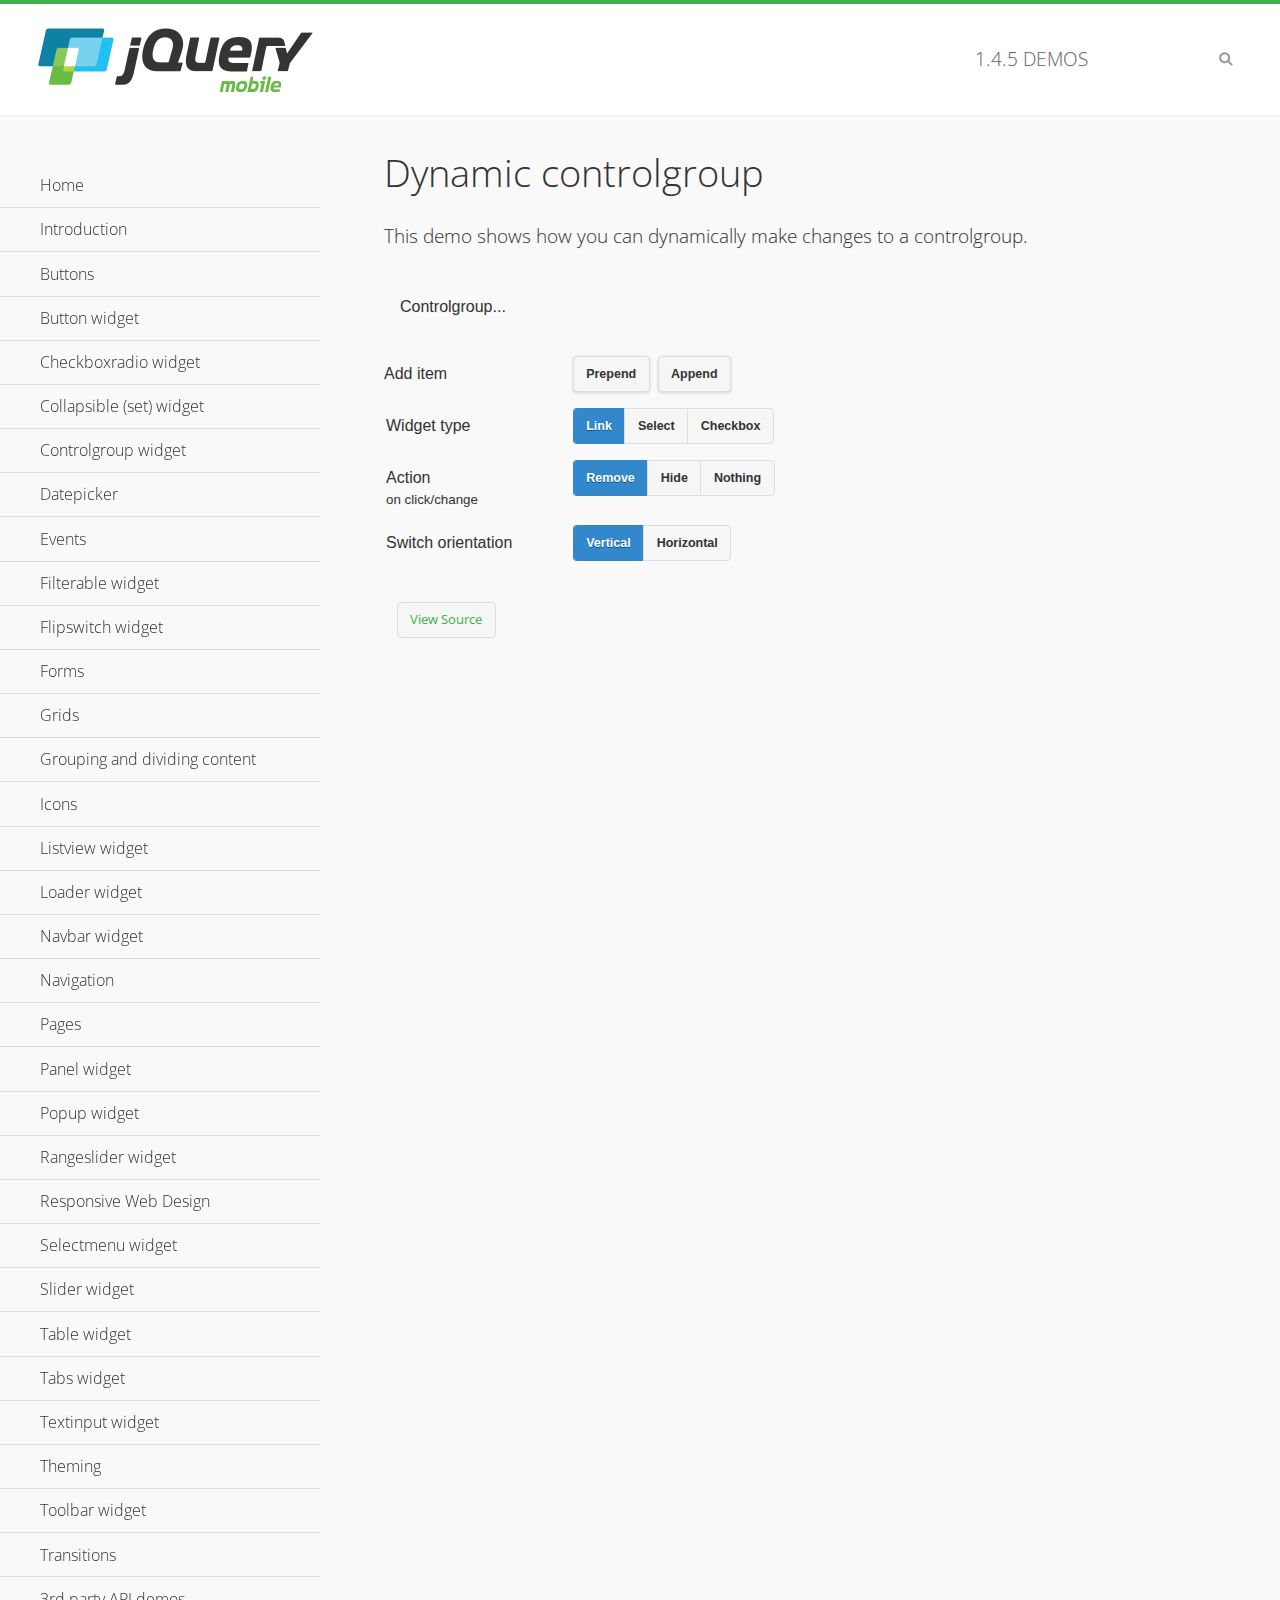
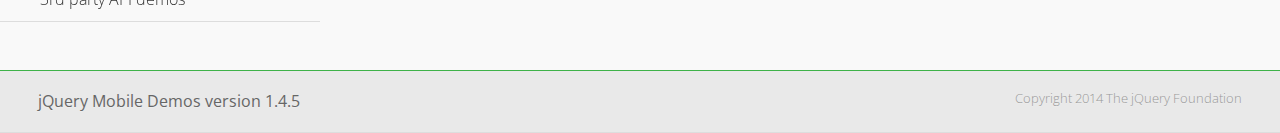
<file: pilot/scripts/jquery.mobile-1.4.5/demos/controlgroup-dynamic/index.html>
<!DOCTYPE html>
<html>
<head>
	<meta charset="utf-8">
	<meta name="viewport" content="width=device-width, initial-scale=1">
	<title>Dynamic controlgroup - jQuery Mobile Demos</title>
	<link rel="shortcut icon" href="../favicon.ico">
    <link rel="stylesheet" href="http://fonts.googleapis.com/css?family=Open+Sans:300,400,700">
	<link rel="stylesheet" href="../css/themes/default/jquery.mobile-1.4.5.min.css">
	<link rel="stylesheet" href="../_assets/css/jqm-demos.css">
	<script src="../js/jquery.js"></script>
	<script src="../_assets/js/index.js"></script>
	<script src="../js/jquery.mobile-1.4.5.min.js"></script>
	<script>
		( function( $, undefined ) {
			var counter = 0;
			$( document ).bind( "pagecreate", function( e ) {
				$( "#prepend, #append", e.target ).on( "click", function( e ) {
					counter++;

					var widgetType = $( "[name='radio-widget']:checked" ).attr( "id" ),
						group = $( "#my-controlgroup" ),
						$el,
						action = function() {
							var action = $( "[name='radio-action']:checked" ).attr( "id" );
							if ( $( $el[1] ).is( "select" ) && action === "hide" ) {
								$el = $( $el[1] ).parents( ".ui-select" );
							}
							$el[ action ]();
							group.controlgroup( "refresh" );
						};

					if ( widgetType === "link" ) {

						$el = $( "<a href='#'>Link " + counter + "</a>" ).bind( "click", action );
						$( "#my-controlgroup" ).controlgroup( "container" )[ $( this ).attr( "id" ) ]( $el );
						$el.buttonMarkup();

					} else if ( widgetType === "select" ) {

						$el = $( "<label for='widget" + counter + "'>Select " + counter + "</label><select id='widget" + counter + "'><option value='option1'>Select " + counter + "</option><option value='option2'>Select option</option></select>" );
						$( $el[ 1 ] ).bind( "change", action);
						$( "#my-controlgroup" ).controlgroup( "container" )[ $( this ).attr( "id" ) ]( $el );
						$( $el[ 1 ] ).selectmenu();

					} else {

						$el = $( "<label for='widget" + counter + "'>Checkbox " + counter + "</label><input type='checkbox' id='widget" + counter + "'></input>" );
						$( $el[ 1 ] ).bind( "change", action );
						$( "#my-controlgroup" ).controlgroup( "container" )[ $( this ).attr( "id" ) ]( $el );
						$( $el[ 1 ] ).checkboxradio();

					}

					group.controlgroup( "refresh" );
				});

				$( "[name='radio-orientation']" ).bind( "change", function( e ) {
					$( "#my-controlgroup" ).controlgroup( "option", "type", ( $( "#isHorizontal" ).is( ":checked" ) ? "horizontal" : "vertical" ) );
				});
			});
		})( jQuery );
	</script>
</head>
<body>
<div data-role="page" class="jqm-demos">

	<div data-role="header" class="jqm-header">
		<h2><a href="../" title="jQuery Mobile Demos home"><img src="../_assets/img/jquery-logo.png" alt="jQuery Mobile"></a></h2>
		<p><span class="jqm-version"></span> Demos</p>
		<a href="#" class="jqm-navmenu-link ui-btn ui-btn-icon-notext ui-corner-all ui-icon-bars ui-nodisc-icon ui-alt-icon ui-btn-left">Menu</a>
		<a href="#" class="jqm-search-link ui-btn ui-btn-icon-notext ui-corner-all ui-icon-search ui-nodisc-icon ui-alt-icon ui-btn-right">Search</a>
	</div><!-- /header -->

	<div role="main" class="ui-content jqm-content">

        <h1>Dynamic controlgroup</h1>

        <p>This demo shows how you can dynamically make changes to a controlgroup.</p>

        <div data-demo-html="true" data-demo-js="true">

            <form>
            	<div class="ui-body ui-body-d ui-corner-all">
                	<p>Controlgroup...</p>
                	<div data-role="controlgroup" id="my-controlgroup"><!-- items will be injected here --></div>
                </div>
            </form>

            <div class="ui-field-contain">
                <label for="prepend">Add item</label>
                <button id="prepend" data-mini="true" data-inline="true">Prepend</button>
                <label for="append" class="ui-hidden-accessible">Action</label>
                <button id="append" data-mini="true" data-inline="true">Append</button>
            </div>

            <form action="#" method="get">
            	<div class="ui-field-contain">
                    <fieldset data-role="controlgroup" data-type="horizontal" data-mini="true">
                        <legend>Widget type</legend>

                        <input type="radio" name="radio-widget" id="link" value="link" checked="checked">
                        <label for="link">Link</label>

                        <input type="radio" name="radio-widget" id="select" value="select">
                        <label for="select">Select</label>

                        <input type="radio" name="radio-widget" id="checkbox" value="checkbox">
                        <label for="checkbox">Checkbox</label>
                    </fieldset>
            	</div>

            	<div class="ui-field-contain">
                    <fieldset data-role="controlgroup" data-type="horizontal" data-mini="true">
                        <legend>Action<br><small>on click/change</small></legend>

                        <input type="radio" name="radio-action" id="remove" value="remove" checked="checked">
                        <label for="remove">Remove</label>

                        <input type="radio" name="radio-action" id="hide" value="hide">
                        <label for="hide">Hide</label>

                        <input type="radio" name="radio-action" id="width" value="width">
                        <label for="width">Nothing</label>
                    </fieldset>
            	</div>

            	<div class="ui-field-contain">
                    <fieldset data-role="controlgroup" data-type="horizontal" data-mini="true">
                        <legend>Switch orientation</legend>

                        <input type="radio" name="radio-orientation" id="isVertical" value="isVertical" checked="checked">
                        <label for="isVertical">Vertical</label>

                        <input type="radio" name="radio-orientation" id="isHorizontal" value="isHorizontal">
                        <label for="isHorizontal">Horizontal</label>
                    </fieldset>
            	</div>

            </form>

        </div><!--/demo-html -->

	</div><!-- /content -->
	    <div data-role="panel" class="jqm-navmenu-panel" data-position="left" data-display="overlay" data-theme="a">
	    	<ul class="jqm-list ui-alt-icon ui-nodisc-icon">
<li data-filtertext="demos homepage" data-icon="home"><a href=".././">Home</a></li>
<li data-filtertext="introduction overview getting started"><a href="../intro/" data-ajax="false">Introduction</a></li>
<li data-filtertext="buttons button markup buttonmarkup method anchor link button element"><a href="../button-markup/" data-ajax="false">Buttons</a></li>
<li data-filtertext="form button widget input button submit reset"><a href="../button/" data-ajax="false">Button widget</a></li>
<li data-role="collapsible" data-enhanced="true" data-collapsed-icon="carat-d" data-expanded-icon="carat-u" data-iconpos="right" data-inset="false" class="ui-collapsible ui-collapsible-themed-content ui-collapsible-collapsed">
	<h3 class="ui-collapsible-heading ui-collapsible-heading-collapsed">
		<a href="#" class="ui-collapsible-heading-toggle ui-btn ui-btn-icon-right ui-btn-inherit ui-icon-carat-d">
		    Checkboxradio widget<span class="ui-collapsible-heading-status"> click to expand contents</span>
		</a>
	</h3>
	<div class="ui-collapsible-content ui-body-inherit ui-collapsible-content-collapsed" aria-hidden="true">
		<ul>
			<li data-filtertext="form checkboxradio widget checkbox input checkboxes controlgroups"><a href="../checkboxradio-checkbox/" data-ajax="false">Checkboxes</a></li>
			<li data-filtertext="form checkboxradio widget radio input radio buttons controlgroups"><a href="../checkboxradio-radio/" data-ajax="false">Radio buttons</a></li>
		</ul>
	</div>
</li>
<li data-role="collapsible" data-enhanced="true" data-collapsed-icon="carat-d" data-expanded-icon="carat-u" data-iconpos="right" data-inset="false" class="ui-collapsible ui-collapsible-themed-content ui-collapsible-collapsed">
	<h3 class="ui-collapsible-heading ui-collapsible-heading-collapsed">
		<a href="#" class="ui-collapsible-heading-toggle ui-btn ui-btn-icon-right ui-btn-inherit ui-icon-carat-d">
			Collapsible (set) widget<span class="ui-collapsible-heading-status"> click to expand contents</span>
		</a>
	</h3>
	<div class="ui-collapsible-content ui-body-inherit ui-collapsible-content-collapsed" aria-hidden="true">
		<ul>
			<li data-filtertext="collapsibles content formatting"><a href="../collapsible/" data-ajax="false">Collapsible</a></li>
			<li data-filtertext="dynamic collapsible set accordion append expand"><a href="../collapsible-dynamic/" data-ajax="false">Dynamic collapsibles</a></li>
			<li data-filtertext="accordions collapsible set widget content formatting grouped collapsibles"><a href="../collapsibleset/" data-ajax="false">Collapsible set</a></li>
		</ul>
	</div>
</li>
<li data-role="collapsible" data-enhanced="true" data-collapsed-icon="carat-d" data-expanded-icon="carat-u" data-iconpos="right" data-inset="false" class="ui-collapsible ui-collapsible-themed-content ui-collapsible-collapsed">
	<h3 class="ui-collapsible-heading ui-collapsible-heading-collapsed">
		<a href="#" class="ui-collapsible-heading-toggle ui-btn ui-btn-icon-right ui-btn-inherit ui-icon-carat-d">
			Controlgroup widget<span class="ui-collapsible-heading-status"> click to expand contents</span>
		</a>
	</h3>
	<div class="ui-collapsible-content ui-body-inherit ui-collapsible-content-collapsed" aria-hidden="true">
		<ul>
			<li data-filtertext="controlgroups selectmenu checkboxradio input grouped buttons horizontal vertical"><a href="../controlgroup/" data-ajax="false">Controlgroup</a></li>
			<li data-filtertext="dynamic controlgroup dynamically add buttons"><a href="../controlgroup-dynamic/" data-ajax="false">Dynamic controlgroups</a></li>
		</ul>
	</div>
</li>
<li data-filtertext="form datepicker widget date input"><a href="../datepicker/" data-ajax="false">Datepicker</a></li>
<li data-role="collapsible" data-enhanced="true" data-collapsed-icon="carat-d" data-expanded-icon="carat-u" data-iconpos="right" data-inset="false" class="ui-collapsible ui-collapsible-themed-content ui-collapsible-collapsed">
	<h3 class="ui-collapsible-heading ui-collapsible-heading-collapsed">
		<a href="#" class="ui-collapsible-heading-toggle ui-btn ui-btn-icon-right ui-btn-inherit ui-icon-carat-d">
			Events<span class="ui-collapsible-heading-status"> click to expand contents</span>
		</a>
	</h3>
	<div class="ui-collapsible-content ui-body-inherit ui-collapsible-content-collapsed" aria-hidden="true">
		<ul>
			<li data-filtertext="swipe to delete list items listviews swipe events"><a href="../swipe-list/" data-ajax="false">Swipe list items</a></li>
			<li data-filtertext="swipe to navigate swipe page navigation swipe events"><a href="../swipe-page/" data-ajax="false">Swipe page navigation</a></li>
		</ul>
	</div>
</li>
<li data-filtertext="filterable filter elements sorting searching listview table"><a href="../filterable/" data-ajax="false">Filterable widget</a></li>
<li data-filtertext="form flipswitch widget flip toggle switch binary select checkbox input"><a href="../flipswitch/" data-ajax="false">Flipswitch widget</a></li>
<li data-role="collapsible" data-enhanced="true" data-collapsed-icon="carat-d" data-expanded-icon="carat-u" data-iconpos="right" data-inset="false" class="ui-collapsible ui-collapsible-themed-content ui-collapsible-collapsed">
	<h3 class="ui-collapsible-heading ui-collapsible-heading-collapsed">
		<a href="#" class="ui-collapsible-heading-toggle ui-btn ui-btn-icon-right ui-btn-inherit ui-icon-carat-d">
			Forms<span class="ui-collapsible-heading-status"> click to expand contents</span>
		</a>
	</h3>
	<div class="ui-collapsible-content ui-body-inherit ui-collapsible-content-collapsed" aria-hidden="true">
		<ul>
			<li data-filtertext="forms text checkbox radio range button submit reset inputs selects textarea slider flipswitch label form elements"><a href="../forms/" data-ajax="false">Forms</a></li>
			<li data-filtertext="form hide labels hidden accessible ui-hidden-accessible forms"><a href="../forms-label-hidden-accessible/" data-ajax="false">Hide labels</a></li>
			<li data-filtertext="form field containers fieldcontain ui-field-contain forms"><a href="../forms-field-contain/" data-ajax="false">Field containers</a></li>
			<li data-filtertext="forms disabled form elements"><a href="../forms-disabled/" data-ajax="false">Forms disabled</a></li>
			<li data-filtertext="forms gallery examples overview forms text checkbox radio range button submit reset inputs selects textarea slider flipswitch label form elements"><a href="../forms-gallery/" data-ajax="false">Forms gallery</a></li>
		</ul>
	</div>
</li>
<li data-role="collapsible" data-enhanced="true" data-collapsed-icon="carat-d" data-expanded-icon="carat-u" data-iconpos="right" data-inset="false" class="ui-collapsible ui-collapsible-themed-content ui-collapsible-collapsed">
	<h3 class="ui-collapsible-heading ui-collapsible-heading-collapsed">
		<a href="#" class="ui-collapsible-heading-toggle ui-btn ui-btn-icon-right ui-btn-inherit ui-icon-carat-d">
			Grids<span class="ui-collapsible-heading-status"> click to expand contents</span>
		</a>
	</h3>
	<div class="ui-collapsible-content ui-body-inherit ui-collapsible-content-collapsed" aria-hidden="true">
		<ul>
			<li data-filtertext="grids columns blocks content formatting rwd responsive css framework"><a href="../grids/" data-ajax="false">Grids</a></li>
			<li data-filtertext="buttons in grids css framework"><a href="../grids-buttons/" data-ajax="false">Buttons in grids</a></li>
			<li data-filtertext="custom responsive grids rwd css framework"><a href="../grids-custom-responsive/" data-ajax="false">Custom responsive grids</a></li>
		</ul>
	</div>
</li>
<li data-filtertext="blocks content formatting sections heading"><a href="../body-bar-classes/" data-ajax="false">Grouping and dividing content</a></li>
<li data-role="collapsible" data-enhanced="true" data-collapsed-icon="carat-d" data-expanded-icon="carat-u" data-iconpos="right" data-inset="false" class="ui-collapsible ui-collapsible-themed-content ui-collapsible-collapsed">
	<h3 class="ui-collapsible-heading ui-collapsible-heading-collapsed">
		<a href="#" class="ui-collapsible-heading-toggle ui-btn ui-btn-icon-right ui-btn-inherit ui-icon-carat-d">
			Icons<span class="ui-collapsible-heading-status"> click to expand contents</span>
		</a>
	</h3>
	<div class="ui-collapsible-content ui-body-inherit ui-collapsible-content-collapsed" aria-hidden="true">
		<ul>
			<li data-filtertext="button icons svg disc alt custom icon position"><a href="../icons/" data-ajax="false">Icons</a></li>
			<li data-filtertext=""><a href="../icons-grunticon/" data-ajax="false">Grunticon loader</a></li>
		</ul>
	</div>
</li>
<li data-role="collapsible" data-enhanced="true" data-collapsed-icon="carat-d" data-expanded-icon="carat-u" data-iconpos="right" data-inset="false" class="ui-collapsible ui-collapsible-themed-content ui-collapsible-collapsed">
	<h3 class="ui-collapsible-heading ui-collapsible-heading-collapsed">
		<a href="#" class="ui-collapsible-heading-toggle ui-btn ui-btn-icon-right ui-btn-inherit ui-icon-carat-d">
			Listview widget<span class="ui-collapsible-heading-status"> click to expand contents</span>
		</a>
	</h3>
	<div class="ui-collapsible-content ui-body-inherit ui-collapsible-content-collapsed" aria-hidden="true">
		<ul>
			<li data-filtertext="listview widget thumbnails icons nested split button collapsible ul ol"><a href="../listview/" data-ajax="false">Listview</a></li>
			<li data-filtertext="autocomplete filterable reveal listview filtertextbeforefilter placeholder"><a href="../listview-autocomplete/" data-ajax="false">Listview autocomplete</a></li>
			<li data-filtertext="autocomplete filterable reveal listview remote data filtertextbeforefilter placeholder"><a href="../listview-autocomplete-remote/" data-ajax="false">Listview autocomplete remote data</a></li>
			<li data-filtertext="autodividers anchor jump scroll linkbars listview lists ul ol"><a href="../listview-autodividers-linkbar/" data-ajax="false">Listview autodividers linkbar</a></li>
			<li data-filtertext="listview autodividers selector autodividersselector lists ul ol"><a href="../listview-autodividers-selector/" data-ajax="false">Listview autodividers selector</a></li>
			<li data-filtertext="listview nested list items"><a href="../listview-nested-lists/" data-ajax="false">Nested Listviews</a></li>
			<li data-filtertext="listview collapsible list items flat"><a href="../listview-collapsible-item-flat/" data-ajax="false">Listview collapsible list items (flat)</a></li>
			<li data-filtertext="listview collapsible list indented"><a href="../listview-collapsible-item-indented/" data-ajax="false">Listview collapsible list items (indented)</a></li>
			<li data-filtertext="grid listview responsive grids responsive listviews lists ul"><a href="../listview-grid/" data-ajax="false">Listview responsive grid</a></li>
		</ul>
	</div>
</li>
<li data-filtertext="loader widget page loading navigation overlay spinner"><a href="../loader/" data-ajax="false">Loader widget</a></li>
<li data-filtertext="navbar widget navmenu toolbars header footer"><a href="../navbar/" data-ajax="false">Navbar widget</a></li>
<li data-role="collapsible" data-enhanced="true" data-collapsed-icon="carat-d" data-expanded-icon="carat-u" data-iconpos="right" data-inset="false" class="ui-collapsible ui-collapsible-themed-content ui-collapsible-collapsed">
	<h3 class="ui-collapsible-heading ui-collapsible-heading-collapsed">
		<a href="#" class="ui-collapsible-heading-toggle ui-btn ui-btn-icon-right ui-btn-inherit ui-icon-carat-d">
			Navigation<span class="ui-collapsible-heading-status"> click to expand contents</span>
		</a>
	</h3>
	<div class="ui-collapsible-content ui-body-inherit ui-collapsible-content-collapsed" aria-hidden="true">
		<ul>
			<li data-filtertext="ajax navigation navigate widget history event method"><a href="../navigation/" data-ajax="false">Navigation</a></li>
			<li data-filtertext="linking pages page links navigation ajax prefetch cache"><a href="../navigation-linking-pages/" data-ajax="false">Linking pages</a></li>
			<!-- <li data-filtertext="php redirect server redirection server-side navigation"><a href="../navigation-php-redirect/" data-ajax="false">PHP redirect demo</a></li>-->
			<li data-filtertext="navigation redirection hash query"><a href="../navigation-hash-processing/" data-ajax="false">Hash processing demo</a></li>
			<li data-filtertext="navigation redirection hash query"><a href="../page-events/" data-ajax="false">Page Navigation Events</a></li>
		</ul>
	</div>
</li>
<li data-role="collapsible" data-enhanced="true" data-collapsed-icon="carat-d" data-expanded-icon="carat-u" data-iconpos="right" data-inset="false" class="ui-collapsible ui-collapsible-themed-content ui-collapsible-collapsed">
	<h3 class="ui-collapsible-heading ui-collapsible-heading-collapsed">
		<a href="#" class="ui-collapsible-heading-toggle ui-btn ui-btn-icon-right ui-btn-inherit ui-icon-carat-d">
			Pages<span class="ui-collapsible-heading-status"> click to expand contents</span>
		</a>
	</h3>
	<div class="ui-collapsible-content ui-body-inherit ui-collapsible-content-collapsed" aria-hidden="true">
		<ul>
			<li data-filtertext="pages page widget ajax navigation"><a href="../pages/" data-ajax="false">Pages</a></li>
			<li data-filtertext="single page"><a href="../pages-single-page/" data-ajax="false">Single page</a></li>
			<li data-filtertext="multipage multi-page page"><a href="../pages-multi-page/" data-ajax="false">Multi-page template</a></li>
			<li data-filtertext="dialog page widget modal popup"><a href="../pages-dialog/" data-ajax="false">Dialog page</a></li>
		</ul>
	</div>
</li>
<li data-role="collapsible" data-enhanced="true" data-collapsed-icon="carat-d" data-expanded-icon="carat-u" data-iconpos="right" data-inset="false" class="ui-collapsible ui-collapsible-themed-content ui-collapsible-collapsed">
	<h3 class="ui-collapsible-heading ui-collapsible-heading-collapsed">
		<a href="#" class="ui-collapsible-heading-toggle ui-btn ui-btn-icon-right ui-btn-inherit ui-icon-carat-d">
			Panel widget<span class="ui-collapsible-heading-status"> click to expand contents</span>
		</a>
	</h3>
	<div class="ui-collapsible-content ui-body-inherit ui-collapsible-content-collapsed" aria-hidden="true">
		<ul>
			<li data-filtertext="panel widget sliding panels reveal push overlay responsive"><a href="../panel/" data-ajax="false">Panel</a></li>
			<li data-filtertext=""><a href="../panel-external/" data-ajax="false">External panels</a></li>
			<li data-filtertext="panel "><a href="../panel-fixed/" data-ajax="false">Fixed panels</a></li>
			<li data-filtertext="panel slide panels sliding panels shadow rwd responsive breakpoint"><a href="../panel-responsive/" data-ajax="false">Panels responsive</a></li>
			<li data-filtertext="panel custom style custom panel width reveal shadow listview panel styling page background wrapper"><a href="../panel-styling/" data-ajax="false">Custom panel style</a></li>
			<li data-filtertext="panel open on swipe"><a href="../panel-swipe-open/" data-ajax="false">Panel open on swipe</a></li>
			<li data-filtertext="panels outside page internal external toolbars"><a href="../panel-external-internal/" data-ajax="false">Panel external and internal</a></li>
		</ul>
	</div>
</li>
<li data-role="collapsible" data-enhanced="true" data-collapsed-icon="carat-d" data-expanded-icon="carat-u" data-iconpos="right" data-inset="false" class="ui-collapsible ui-collapsible-themed-content ui-collapsible-collapsed">
	<h3 class="ui-collapsible-heading ui-collapsible-heading-collapsed">
		<a href="#" class="ui-collapsible-heading-toggle ui-btn ui-btn-icon-right ui-btn-inherit ui-icon-carat-d">
			Popup widget<span class="ui-collapsible-heading-status"> click to expand contents</span>
		</a>
	</h3>
	<div class="ui-collapsible-content ui-body-inherit ui-collapsible-content-collapsed" aria-hidden="true">
		<ul>
			<li data-filtertext="popup widget popups dialog modal transition tooltip lightbox form overlay screen flip pop fade transition"><a href="../popup/" data-ajax="false">Popup</a></li>
			<li data-filtertext="popup alignment position"><a href="../popup-alignment/" data-ajax="false">Popup alignment</a></li>
			<li data-filtertext="popup arrow size popups popover"><a href="../popup-arrow-size/" data-ajax="false">Popup arrow size</a></li>
			<li data-filtertext="dynamic popups popup images lightbox"><a href="../popup-dynamic/" data-ajax="false">Dynamic popups</a></li>
			<li data-filtertext="popups with iframes scaling"><a href="../popup-iframe/" data-ajax="false">Popups with iframes</a></li>
			<li data-filtertext="popup image scaling"><a href="../popup-image-scaling/" data-ajax="false">Popup image scaling</a></li>
			<li data-filtertext="external popup outside multi-page"><a href="../popup-outside-multipage/" data-ajax="false">Popup outside multi-page</a></li>
		</ul>
	</div>
</li>
<li data-filtertext="form rangeslider widget dual sliders dual handle sliders range input"><a href="../rangeslider/" data-ajax="false">Rangeslider widget</a></li>
<li data-filtertext="responsive web design rwd adaptive progressive enhancement PE accessible mobile breakpoints media query media queries"><a href="../rwd/" data-ajax="false">Responsive Web Design</a></li>
<li data-role="collapsible" data-enhanced="true" data-collapsed-icon="carat-d" data-expanded-icon="carat-u" data-iconpos="right" data-inset="false" class="ui-collapsible ui-collapsible-themed-content ui-collapsible-collapsed">
	<h3 class="ui-collapsible-heading ui-collapsible-heading-collapsed">
		<a href="#" class="ui-collapsible-heading-toggle ui-btn ui-btn-icon-right ui-btn-inherit ui-icon-carat-d">
			Selectmenu widget<span class="ui-collapsible-heading-status"> click to expand contents</span>
		</a>
	</h3>
	<div class="ui-collapsible-content ui-body-inherit ui-collapsible-content-collapsed" aria-hidden="true">
		<ul>
			<li data-filtertext="form selectmenu widget select input custom select menu selects"><a href="../selectmenu/" data-ajax="false">Selectmenu</a></li>
			<li data-filtertext="form custom select menu selectmenu widget custom menu option optgroup multiple selects"><a href="../selectmenu-custom/" data-ajax="false">Custom select menu</a></li>
			<li data-filtertext="filterable select filter popup dialog"><a href="../selectmenu-custom-filter/" data-ajax="false">Custom select menu with filter</a></li>
		</ul>
	</div>
</li>
<li data-role="collapsible" data-enhanced="true" data-collapsed-icon="carat-d" data-expanded-icon="carat-u" data-iconpos="right" data-inset="false" class="ui-collapsible ui-collapsible-themed-content ui-collapsible-collapsed">
	<h3 class="ui-collapsible-heading ui-collapsible-heading-collapsed">
		<a href="#" class="ui-collapsible-heading-toggle ui-btn ui-btn-icon-right ui-btn-inherit ui-icon-carat-d">
			Slider widget<span class="ui-collapsible-heading-status"> click to expand contents</span>
		</a>
	</h3>
	<div class="ui-collapsible-content ui-body-inherit ui-collapsible-content-collapsed" aria-hidden="true">
		<ul>
			<li data-filtertext="form slider widget range input single sliders"><a href="../slider/" data-ajax="false">Slider</a></li>
			<li data-filtertext="form slider widget flipswitch slider binary select flip toggle switch"><a href="../slider-flipswitch/" data-ajax="false">Slider flip toggle switch</a></li>
			<li data-filtertext="form slider tooltip handle value input range sliders"><a href="../slider-tooltip/" data-ajax="false">Slider tooltip</a></li>
		</ul>
	</div>
</li>
<li data-role="collapsible" data-enhanced="true" data-collapsed-icon="carat-d" data-expanded-icon="carat-u" data-iconpos="right" data-inset="false" class="ui-collapsible ui-collapsible-themed-content ui-collapsible-collapsed">
	<h3 class="ui-collapsible-heading ui-collapsible-heading-collapsed">
		<a href="#" class="ui-collapsible-heading-toggle ui-btn ui-btn-icon-right ui-btn-inherit ui-icon-carat-d">
			Table widget<span class="ui-collapsible-heading-status"> click to expand contents</span>
		</a>
	</h3>
	<div class="ui-collapsible-content ui-body-inherit ui-collapsible-content-collapsed" aria-hidden="true">
		<ul>
			<li data-filtertext="table widget reflow column toggle th td responsive tables rwd hide show tabular"><a href="../table-column-toggle/" data-ajax="false">Table Column Toggle</a></li>
			<li data-filtertext="table column toggle phone comparison demo"><a href="../table-column-toggle-example/" data-ajax="false">Table Column Toggle demo</a></li>
			<li data-filtertext="responsive tables table column toggle heading groups rwd breakpoint"><a href="../table-column-toggle-heading-groups/" data-ajax="false">Table Column Toggle heading groups</a></li>
			<li data-filtertext="responsive tables table column toggle hide rwd breakpoint customization options"><a href="../table-column-toggle-options/" data-ajax="false">Table Column Toggle options</a></li>
			<li data-filtertext="table reflow th td responsive rwd columns tabular"><a href="../table-reflow/" data-ajax="false">Table Reflow</a></li>
			<li data-filtertext="responsive tables table reflow heading groups rwd breakpoint"><a href="../table-reflow-heading-groups/" data-ajax="false">Table Reflow heading groups</a></li>
			<li data-filtertext="responsive tables table reflow stripes strokes table style"><a href="../table-reflow-stripes-strokes/" data-ajax="false">Table Reflow stripes and strokes</a></li>
			<li data-filtertext="responsive tables table reflow stack custom styles"><a href="../table-reflow-styling/" data-ajax="false">Table Reflow custom styles</a></li>
		</ul>
	</div>
</li>
<li data-filtertext="ui tabs widget"><a href="../tabs/" data-ajax="false">Tabs widget</a></li>
<li data-filtertext="form textinput widget text input textarea number date time tel email file color password"><a href="../textinput/" data-ajax="false">Textinput widget</a></li>
<li data-role="collapsible" data-enhanced="true" data-collapsed-icon="carat-d" data-expanded-icon="carat-u" data-iconpos="right" data-inset="false" class="ui-collapsible ui-collapsible-themed-content ui-collapsible-collapsed">
	<h3 class="ui-collapsible-heading ui-collapsible-heading-collapsed">
		<a href="#" class="ui-collapsible-heading-toggle ui-btn ui-btn-icon-right ui-btn-inherit ui-icon-carat-d">
			Theming<span class="ui-collapsible-heading-status"> click to expand contents</span>
		</a>
	</h3>
	<div class="ui-collapsible-content ui-body-inherit ui-collapsible-content-collapsed" aria-hidden="true">
		<ul>
			<li data-filtertext="default theme swatches theming style css"><a href="../theme-default/" data-ajax="false">Default theme</a></li>
			<li data-filtertext="classic theme old theme swatches theming style css"><a href="../theme-classic/" data-ajax="false">Classic theme</a></li>
		</ul>
	</div>
</li>
<li data-role="collapsible" data-enhanced="true" data-collapsed-icon="carat-d" data-expanded-icon="carat-u" data-iconpos="right" data-inset="false" class="ui-collapsible ui-collapsible-themed-content ui-collapsible-collapsed">
	<h3 class="ui-collapsible-heading ui-collapsible-heading-collapsed">
		<a href="#" class="ui-collapsible-heading-toggle ui-btn ui-btn-icon-right ui-btn-inherit ui-icon-carat-d">
			Toolbar widget<span class="ui-collapsible-heading-status"> click to expand contents</span>
		</a>
	</h3>
	<div class="ui-collapsible-content ui-body-inherit ui-collapsible-content-collapsed" aria-hidden="true">
		<ul>
			<li data-filtertext="toolbar widget header footer toolbars fixed fullscreen external sections"><a href="../toolbar/" data-ajax="false">Toolbar</a></li>
			<li data-filtertext="dynamic toolbars dynamically add toolbar header footer"><a href="../toolbar-dynamic/" data-ajax="false">Dynamic toolbars</a></li>
			<li data-filtertext="external toolbars header footer"><a href="../toolbar-external/" data-ajax="false">External toolbars</a></li>
			<li data-filtertext="fixed toolbars header footer"><a href="../toolbar-fixed/" data-ajax="false">Fixed toolbars</a></li>
			<li data-filtertext="fixed fullscreen toolbars header footer"><a href="../toolbar-fixed-fullscreen/" data-ajax="false">Fullscreen toolbars</a></li>
			<li data-filtertext="external fixed toolbars header footer"><a href="../toolbar-fixed-external/" data-ajax="false">Fixed external toolbars</a></li>
			<li data-filtertext="external persistent toolbars header footer navbar navmenu"><a href="../toolbar-fixed-persistent/" data-ajax="false">Persistent toolbars</a></li>
			<li data-filtertext="external ajax optimized toolbars persistent toolbars header footer navbar"><a href="../toolbar-fixed-persistent-optimized/" data-ajax="false">Ajax optimized toolbars</a></li>
			<li data-filtertext="form in toolbars header footer"><a href="../toolbar-fixed-forms/" data-ajax="false">Form in toolbar</a></li>
		</ul>
	</div>
</li>
<li data-filtertext="page transitions animated pages popup navigation flip slide fade pop"><a href="../transitions/" data-ajax="false">Transitions</a></li>
<li data-role="collapsible" data-enhanced="true" data-collapsed-icon="carat-d" data-expanded-icon="carat-u" data-iconpos="right" data-inset="false" class="ui-collapsible ui-collapsible-themed-content ui-collapsible-collapsed">
	<h3 class="ui-collapsible-heading ui-collapsible-heading-collapsed">
		<a href="#" class="ui-collapsible-heading-toggle ui-btn ui-btn-icon-right ui-btn-inherit ui-icon-carat-d">
			3rd party API demos<span class="ui-collapsible-heading-status"> click to expand contents</span>
		</a>
	</h3>
	<div class="ui-collapsible-content ui-body-inherit ui-collapsible-content-collapsed" aria-hidden="true">
		<ul>
			<li data-filtertext="backbone requirejs navigation router"><a href="../backbone-requirejs/" data-ajax="false">Backbone RequireJS</a></li>
			<li data-filtertext="google maps geolocation demo"><a href="../map-geolocation/" data-ajax="false">Google Maps geolocation</a></li>
			<li data-filtertext="google maps hybrid"><a href="../map-list-toggle/" data-ajax="false">Google Maps list toggle</a></li>
		</ul>
	</div>
</li>



		     </ul>
		</div><!-- /panel -->


	<div data-role="footer" data-position="fixed" data-tap-toggle="false" class="jqm-footer">
		<p>jQuery Mobile Demos version <span class="jqm-version"></span></p>
		<p>Copyright 2014 The jQuery Foundation</p>
	</div><!-- /footer -->
	<!-- TODO: This should become an external panel so we can add input to markup (unique ID) -->
    <div data-role="panel" class="jqm-search-panel" data-position="right" data-display="overlay" data-theme="a">
		<div class="jqm-search">
			<ul class="jqm-list" data-filter-placeholder="Search demos..." data-filter-reveal="true">
<li data-filtertext="demos homepage" data-icon="home"><a href=".././">Home</a></li>
<li data-filtertext="introduction overview getting started"><a href="../intro/" data-ajax="false">Introduction</a></li>
<li data-filtertext="buttons button markup buttonmarkup method anchor link button element"><a href="../button-markup/" data-ajax="false">Buttons</a></li>
<li data-filtertext="form button widget input button submit reset"><a href="../button/" data-ajax="false">Button widget</a></li>
<li data-role="collapsible" data-enhanced="true" data-collapsed-icon="carat-d" data-expanded-icon="carat-u" data-iconpos="right" data-inset="false" class="ui-collapsible ui-collapsible-themed-content ui-collapsible-collapsed">
	<h3 class="ui-collapsible-heading ui-collapsible-heading-collapsed">
		<a href="#" class="ui-collapsible-heading-toggle ui-btn ui-btn-icon-right ui-btn-inherit ui-icon-carat-d">
		    Checkboxradio widget<span class="ui-collapsible-heading-status"> click to expand contents</span>
		</a>
	</h3>
	<div class="ui-collapsible-content ui-body-inherit ui-collapsible-content-collapsed" aria-hidden="true">
		<ul>
			<li data-filtertext="form checkboxradio widget checkbox input checkboxes controlgroups"><a href="../checkboxradio-checkbox/" data-ajax="false">Checkboxes</a></li>
			<li data-filtertext="form checkboxradio widget radio input radio buttons controlgroups"><a href="../checkboxradio-radio/" data-ajax="false">Radio buttons</a></li>
		</ul>
	</div>
</li>
<li data-role="collapsible" data-enhanced="true" data-collapsed-icon="carat-d" data-expanded-icon="carat-u" data-iconpos="right" data-inset="false" class="ui-collapsible ui-collapsible-themed-content ui-collapsible-collapsed">
	<h3 class="ui-collapsible-heading ui-collapsible-heading-collapsed">
		<a href="#" class="ui-collapsible-heading-toggle ui-btn ui-btn-icon-right ui-btn-inherit ui-icon-carat-d">
			Collapsible (set) widget<span class="ui-collapsible-heading-status"> click to expand contents</span>
		</a>
	</h3>
	<div class="ui-collapsible-content ui-body-inherit ui-collapsible-content-collapsed" aria-hidden="true">
		<ul>
			<li data-filtertext="collapsibles content formatting"><a href="../collapsible/" data-ajax="false">Collapsible</a></li>
			<li data-filtertext="dynamic collapsible set accordion append expand"><a href="../collapsible-dynamic/" data-ajax="false">Dynamic collapsibles</a></li>
			<li data-filtertext="accordions collapsible set widget content formatting grouped collapsibles"><a href="../collapsibleset/" data-ajax="false">Collapsible set</a></li>
		</ul>
	</div>
</li>
<li data-role="collapsible" data-enhanced="true" data-collapsed-icon="carat-d" data-expanded-icon="carat-u" data-iconpos="right" data-inset="false" class="ui-collapsible ui-collapsible-themed-content ui-collapsible-collapsed">
	<h3 class="ui-collapsible-heading ui-collapsible-heading-collapsed">
		<a href="#" class="ui-collapsible-heading-toggle ui-btn ui-btn-icon-right ui-btn-inherit ui-icon-carat-d">
			Controlgroup widget<span class="ui-collapsible-heading-status"> click to expand contents</span>
		</a>
	</h3>
	<div class="ui-collapsible-content ui-body-inherit ui-collapsible-content-collapsed" aria-hidden="true">
		<ul>
			<li data-filtertext="controlgroups selectmenu checkboxradio input grouped buttons horizontal vertical"><a href="../controlgroup/" data-ajax="false">Controlgroup</a></li>
			<li data-filtertext="dynamic controlgroup dynamically add buttons"><a href="../controlgroup-dynamic/" data-ajax="false">Dynamic controlgroups</a></li>
		</ul>
	</div>
</li>
<li data-filtertext="form datepicker widget date input"><a href="../datepicker/" data-ajax="false">Datepicker</a></li>
<li data-role="collapsible" data-enhanced="true" data-collapsed-icon="carat-d" data-expanded-icon="carat-u" data-iconpos="right" data-inset="false" class="ui-collapsible ui-collapsible-themed-content ui-collapsible-collapsed">
	<h3 class="ui-collapsible-heading ui-collapsible-heading-collapsed">
		<a href="#" class="ui-collapsible-heading-toggle ui-btn ui-btn-icon-right ui-btn-inherit ui-icon-carat-d">
			Events<span class="ui-collapsible-heading-status"> click to expand contents</span>
		</a>
	</h3>
	<div class="ui-collapsible-content ui-body-inherit ui-collapsible-content-collapsed" aria-hidden="true">
		<ul>
			<li data-filtertext="swipe to delete list items listviews swipe events"><a href="../swipe-list/" data-ajax="false">Swipe list items</a></li>
			<li data-filtertext="swipe to navigate swipe page navigation swipe events"><a href="../swipe-page/" data-ajax="false">Swipe page navigation</a></li>
		</ul>
	</div>
</li>
<li data-filtertext="filterable filter elements sorting searching listview table"><a href="../filterable/" data-ajax="false">Filterable widget</a></li>
<li data-filtertext="form flipswitch widget flip toggle switch binary select checkbox input"><a href="../flipswitch/" data-ajax="false">Flipswitch widget</a></li>
<li data-role="collapsible" data-enhanced="true" data-collapsed-icon="carat-d" data-expanded-icon="carat-u" data-iconpos="right" data-inset="false" class="ui-collapsible ui-collapsible-themed-content ui-collapsible-collapsed">
	<h3 class="ui-collapsible-heading ui-collapsible-heading-collapsed">
		<a href="#" class="ui-collapsible-heading-toggle ui-btn ui-btn-icon-right ui-btn-inherit ui-icon-carat-d">
			Forms<span class="ui-collapsible-heading-status"> click to expand contents</span>
		</a>
	</h3>
	<div class="ui-collapsible-content ui-body-inherit ui-collapsible-content-collapsed" aria-hidden="true">
		<ul>
			<li data-filtertext="forms text checkbox radio range button submit reset inputs selects textarea slider flipswitch label form elements"><a href="../forms/" data-ajax="false">Forms</a></li>
			<li data-filtertext="form hide labels hidden accessible ui-hidden-accessible forms"><a href="../forms-label-hidden-accessible/" data-ajax="false">Hide labels</a></li>
			<li data-filtertext="form field containers fieldcontain ui-field-contain forms"><a href="../forms-field-contain/" data-ajax="false">Field containers</a></li>
			<li data-filtertext="forms disabled form elements"><a href="../forms-disabled/" data-ajax="false">Forms disabled</a></li>
			<li data-filtertext="forms gallery examples overview forms text checkbox radio range button submit reset inputs selects textarea slider flipswitch label form elements"><a href="../forms-gallery/" data-ajax="false">Forms gallery</a></li>
		</ul>
	</div>
</li>
<li data-role="collapsible" data-enhanced="true" data-collapsed-icon="carat-d" data-expanded-icon="carat-u" data-iconpos="right" data-inset="false" class="ui-collapsible ui-collapsible-themed-content ui-collapsible-collapsed">
	<h3 class="ui-collapsible-heading ui-collapsible-heading-collapsed">
		<a href="#" class="ui-collapsible-heading-toggle ui-btn ui-btn-icon-right ui-btn-inherit ui-icon-carat-d">
			Grids<span class="ui-collapsible-heading-status"> click to expand contents</span>
		</a>
	</h3>
	<div class="ui-collapsible-content ui-body-inherit ui-collapsible-content-collapsed" aria-hidden="true">
		<ul>
			<li data-filtertext="grids columns blocks content formatting rwd responsive css framework"><a href="../grids/" data-ajax="false">Grids</a></li>
			<li data-filtertext="buttons in grids css framework"><a href="../grids-buttons/" data-ajax="false">Buttons in grids</a></li>
			<li data-filtertext="custom responsive grids rwd css framework"><a href="../grids-custom-responsive/" data-ajax="false">Custom responsive grids</a></li>
		</ul>
	</div>
</li>
<li data-filtertext="blocks content formatting sections heading"><a href="../body-bar-classes/" data-ajax="false">Grouping and dividing content</a></li>
<li data-role="collapsible" data-enhanced="true" data-collapsed-icon="carat-d" data-expanded-icon="carat-u" data-iconpos="right" data-inset="false" class="ui-collapsible ui-collapsible-themed-content ui-collapsible-collapsed">
	<h3 class="ui-collapsible-heading ui-collapsible-heading-collapsed">
		<a href="#" class="ui-collapsible-heading-toggle ui-btn ui-btn-icon-right ui-btn-inherit ui-icon-carat-d">
			Icons<span class="ui-collapsible-heading-status"> click to expand contents</span>
		</a>
	</h3>
	<div class="ui-collapsible-content ui-body-inherit ui-collapsible-content-collapsed" aria-hidden="true">
		<ul>
			<li data-filtertext="button icons svg disc alt custom icon position"><a href="../icons/" data-ajax="false">Icons</a></li>
			<li data-filtertext=""><a href="../icons-grunticon/" data-ajax="false">Grunticon loader</a></li>
		</ul>
	</div>
</li>
<li data-role="collapsible" data-enhanced="true" data-collapsed-icon="carat-d" data-expanded-icon="carat-u" data-iconpos="right" data-inset="false" class="ui-collapsible ui-collapsible-themed-content ui-collapsible-collapsed">
	<h3 class="ui-collapsible-heading ui-collapsible-heading-collapsed">
		<a href="#" class="ui-collapsible-heading-toggle ui-btn ui-btn-icon-right ui-btn-inherit ui-icon-carat-d">
			Listview widget<span class="ui-collapsible-heading-status"> click to expand contents</span>
		</a>
	</h3>
	<div class="ui-collapsible-content ui-body-inherit ui-collapsible-content-collapsed" aria-hidden="true">
		<ul>
			<li data-filtertext="listview widget thumbnails icons nested split button collapsible ul ol"><a href="../listview/" data-ajax="false">Listview</a></li>
			<li data-filtertext="autocomplete filterable reveal listview filtertextbeforefilter placeholder"><a href="../listview-autocomplete/" data-ajax="false">Listview autocomplete</a></li>
			<li data-filtertext="autocomplete filterable reveal listview remote data filtertextbeforefilter placeholder"><a href="../listview-autocomplete-remote/" data-ajax="false">Listview autocomplete remote data</a></li>
			<li data-filtertext="autodividers anchor jump scroll linkbars listview lists ul ol"><a href="../listview-autodividers-linkbar/" data-ajax="false">Listview autodividers linkbar</a></li>
			<li data-filtertext="listview autodividers selector autodividersselector lists ul ol"><a href="../listview-autodividers-selector/" data-ajax="false">Listview autodividers selector</a></li>
			<li data-filtertext="listview nested list items"><a href="../listview-nested-lists/" data-ajax="false">Nested Listviews</a></li>
			<li data-filtertext="listview collapsible list items flat"><a href="../listview-collapsible-item-flat/" data-ajax="false">Listview collapsible list items (flat)</a></li>
			<li data-filtertext="listview collapsible list indented"><a href="../listview-collapsible-item-indented/" data-ajax="false">Listview collapsible list items (indented)</a></li>
			<li data-filtertext="grid listview responsive grids responsive listviews lists ul"><a href="../listview-grid/" data-ajax="false">Listview responsive grid</a></li>
		</ul>
	</div>
</li>
<li data-filtertext="loader widget page loading navigation overlay spinner"><a href="../loader/" data-ajax="false">Loader widget</a></li>
<li data-filtertext="navbar widget navmenu toolbars header footer"><a href="../navbar/" data-ajax="false">Navbar widget</a></li>
<li data-role="collapsible" data-enhanced="true" data-collapsed-icon="carat-d" data-expanded-icon="carat-u" data-iconpos="right" data-inset="false" class="ui-collapsible ui-collapsible-themed-content ui-collapsible-collapsed">
	<h3 class="ui-collapsible-heading ui-collapsible-heading-collapsed">
		<a href="#" class="ui-collapsible-heading-toggle ui-btn ui-btn-icon-right ui-btn-inherit ui-icon-carat-d">
			Navigation<span class="ui-collapsible-heading-status"> click to expand contents</span>
		</a>
	</h3>
	<div class="ui-collapsible-content ui-body-inherit ui-collapsible-content-collapsed" aria-hidden="true">
		<ul>
			<li data-filtertext="ajax navigation navigate widget history event method"><a href="../navigation/" data-ajax="false">Navigation</a></li>
			<li data-filtertext="linking pages page links navigation ajax prefetch cache"><a href="../navigation-linking-pages/" data-ajax="false">Linking pages</a></li>
			<!-- <li data-filtertext="php redirect server redirection server-side navigation"><a href="../navigation-php-redirect/" data-ajax="false">PHP redirect demo</a></li>-->
			<li data-filtertext="navigation redirection hash query"><a href="../navigation-hash-processing/" data-ajax="false">Hash processing demo</a></li>
			<li data-filtertext="navigation redirection hash query"><a href="../page-events/" data-ajax="false">Page Navigation Events</a></li>
		</ul>
	</div>
</li>
<li data-role="collapsible" data-enhanced="true" data-collapsed-icon="carat-d" data-expanded-icon="carat-u" data-iconpos="right" data-inset="false" class="ui-collapsible ui-collapsible-themed-content ui-collapsible-collapsed">
	<h3 class="ui-collapsible-heading ui-collapsible-heading-collapsed">
		<a href="#" class="ui-collapsible-heading-toggle ui-btn ui-btn-icon-right ui-btn-inherit ui-icon-carat-d">
			Pages<span class="ui-collapsible-heading-status"> click to expand contents</span>
		</a>
	</h3>
	<div class="ui-collapsible-content ui-body-inherit ui-collapsible-content-collapsed" aria-hidden="true">
		<ul>
			<li data-filtertext="pages page widget ajax navigation"><a href="../pages/" data-ajax="false">Pages</a></li>
			<li data-filtertext="single page"><a href="../pages-single-page/" data-ajax="false">Single page</a></li>
			<li data-filtertext="multipage multi-page page"><a href="../pages-multi-page/" data-ajax="false">Multi-page template</a></li>
			<li data-filtertext="dialog page widget modal popup"><a href="../pages-dialog/" data-ajax="false">Dialog page</a></li>
		</ul>
	</div>
</li>
<li data-role="collapsible" data-enhanced="true" data-collapsed-icon="carat-d" data-expanded-icon="carat-u" data-iconpos="right" data-inset="false" class="ui-collapsible ui-collapsible-themed-content ui-collapsible-collapsed">
	<h3 class="ui-collapsible-heading ui-collapsible-heading-collapsed">
		<a href="#" class="ui-collapsible-heading-toggle ui-btn ui-btn-icon-right ui-btn-inherit ui-icon-carat-d">
			Panel widget<span class="ui-collapsible-heading-status"> click to expand contents</span>
		</a>
	</h3>
	<div class="ui-collapsible-content ui-body-inherit ui-collapsible-content-collapsed" aria-hidden="true">
		<ul>
			<li data-filtertext="panel widget sliding panels reveal push overlay responsive"><a href="../panel/" data-ajax="false">Panel</a></li>
			<li data-filtertext=""><a href="../panel-external/" data-ajax="false">External panels</a></li>
			<li data-filtertext="panel "><a href="../panel-fixed/" data-ajax="false">Fixed panels</a></li>
			<li data-filtertext="panel slide panels sliding panels shadow rwd responsive breakpoint"><a href="../panel-responsive/" data-ajax="false">Panels responsive</a></li>
			<li data-filtertext="panel custom style custom panel width reveal shadow listview panel styling page background wrapper"><a href="../panel-styling/" data-ajax="false">Custom panel style</a></li>
			<li data-filtertext="panel open on swipe"><a href="../panel-swipe-open/" data-ajax="false">Panel open on swipe</a></li>
			<li data-filtertext="panels outside page internal external toolbars"><a href="../panel-external-internal/" data-ajax="false">Panel external and internal</a></li>
		</ul>
	</div>
</li>
<li data-role="collapsible" data-enhanced="true" data-collapsed-icon="carat-d" data-expanded-icon="carat-u" data-iconpos="right" data-inset="false" class="ui-collapsible ui-collapsible-themed-content ui-collapsible-collapsed">
	<h3 class="ui-collapsible-heading ui-collapsible-heading-collapsed">
		<a href="#" class="ui-collapsible-heading-toggle ui-btn ui-btn-icon-right ui-btn-inherit ui-icon-carat-d">
			Popup widget<span class="ui-collapsible-heading-status"> click to expand contents</span>
		</a>
	</h3>
	<div class="ui-collapsible-content ui-body-inherit ui-collapsible-content-collapsed" aria-hidden="true">
		<ul>
			<li data-filtertext="popup widget popups dialog modal transition tooltip lightbox form overlay screen flip pop fade transition"><a href="../popup/" data-ajax="false">Popup</a></li>
			<li data-filtertext="popup alignment position"><a href="../popup-alignment/" data-ajax="false">Popup alignment</a></li>
			<li data-filtertext="popup arrow size popups popover"><a href="../popup-arrow-size/" data-ajax="false">Popup arrow size</a></li>
			<li data-filtertext="dynamic popups popup images lightbox"><a href="../popup-dynamic/" data-ajax="false">Dynamic popups</a></li>
			<li data-filtertext="popups with iframes scaling"><a href="../popup-iframe/" data-ajax="false">Popups with iframes</a></li>
			<li data-filtertext="popup image scaling"><a href="../popup-image-scaling/" data-ajax="false">Popup image scaling</a></li>
			<li data-filtertext="external popup outside multi-page"><a href="../popup-outside-multipage/" data-ajax="false">Popup outside multi-page</a></li>
		</ul>
	</div>
</li>
<li data-filtertext="form rangeslider widget dual sliders dual handle sliders range input"><a href="../rangeslider/" data-ajax="false">Rangeslider widget</a></li>
<li data-filtertext="responsive web design rwd adaptive progressive enhancement PE accessible mobile breakpoints media query media queries"><a href="../rwd/" data-ajax="false">Responsive Web Design</a></li>
<li data-role="collapsible" data-enhanced="true" data-collapsed-icon="carat-d" data-expanded-icon="carat-u" data-iconpos="right" data-inset="false" class="ui-collapsible ui-collapsible-themed-content ui-collapsible-collapsed">
	<h3 class="ui-collapsible-heading ui-collapsible-heading-collapsed">
		<a href="#" class="ui-collapsible-heading-toggle ui-btn ui-btn-icon-right ui-btn-inherit ui-icon-carat-d">
			Selectmenu widget<span class="ui-collapsible-heading-status"> click to expand contents</span>
		</a>
	</h3>
	<div class="ui-collapsible-content ui-body-inherit ui-collapsible-content-collapsed" aria-hidden="true">
		<ul>
			<li data-filtertext="form selectmenu widget select input custom select menu selects"><a href="../selectmenu/" data-ajax="false">Selectmenu</a></li>
			<li data-filtertext="form custom select menu selectmenu widget custom menu option optgroup multiple selects"><a href="../selectmenu-custom/" data-ajax="false">Custom select menu</a></li>
			<li data-filtertext="filterable select filter popup dialog"><a href="../selectmenu-custom-filter/" data-ajax="false">Custom select menu with filter</a></li>
		</ul>
	</div>
</li>
<li data-role="collapsible" data-enhanced="true" data-collapsed-icon="carat-d" data-expanded-icon="carat-u" data-iconpos="right" data-inset="false" class="ui-collapsible ui-collapsible-themed-content ui-collapsible-collapsed">
	<h3 class="ui-collapsible-heading ui-collapsible-heading-collapsed">
		<a href="#" class="ui-collapsible-heading-toggle ui-btn ui-btn-icon-right ui-btn-inherit ui-icon-carat-d">
			Slider widget<span class="ui-collapsible-heading-status"> click to expand contents</span>
		</a>
	</h3>
	<div class="ui-collapsible-content ui-body-inherit ui-collapsible-content-collapsed" aria-hidden="true">
		<ul>
			<li data-filtertext="form slider widget range input single sliders"><a href="../slider/" data-ajax="false">Slider</a></li>
			<li data-filtertext="form slider widget flipswitch slider binary select flip toggle switch"><a href="../slider-flipswitch/" data-ajax="false">Slider flip toggle switch</a></li>
			<li data-filtertext="form slider tooltip handle value input range sliders"><a href="../slider-tooltip/" data-ajax="false">Slider tooltip</a></li>
		</ul>
	</div>
</li>
<li data-role="collapsible" data-enhanced="true" data-collapsed-icon="carat-d" data-expanded-icon="carat-u" data-iconpos="right" data-inset="false" class="ui-collapsible ui-collapsible-themed-content ui-collapsible-collapsed">
	<h3 class="ui-collapsible-heading ui-collapsible-heading-collapsed">
		<a href="#" class="ui-collapsible-heading-toggle ui-btn ui-btn-icon-right ui-btn-inherit ui-icon-carat-d">
			Table widget<span class="ui-collapsible-heading-status"> click to expand contents</span>
		</a>
	</h3>
	<div class="ui-collapsible-content ui-body-inherit ui-collapsible-content-collapsed" aria-hidden="true">
		<ul>
			<li data-filtertext="table widget reflow column toggle th td responsive tables rwd hide show tabular"><a href="../table-column-toggle/" data-ajax="false">Table Column Toggle</a></li>
			<li data-filtertext="table column toggle phone comparison demo"><a href="../table-column-toggle-example/" data-ajax="false">Table Column Toggle demo</a></li>
			<li data-filtertext="responsive tables table column toggle heading groups rwd breakpoint"><a href="../table-column-toggle-heading-groups/" data-ajax="false">Table Column Toggle heading groups</a></li>
			<li data-filtertext="responsive tables table column toggle hide rwd breakpoint customization options"><a href="../table-column-toggle-options/" data-ajax="false">Table Column Toggle options</a></li>
			<li data-filtertext="table reflow th td responsive rwd columns tabular"><a href="../table-reflow/" data-ajax="false">Table Reflow</a></li>
			<li data-filtertext="responsive tables table reflow heading groups rwd breakpoint"><a href="../table-reflow-heading-groups/" data-ajax="false">Table Reflow heading groups</a></li>
			<li data-filtertext="responsive tables table reflow stripes strokes table style"><a href="../table-reflow-stripes-strokes/" data-ajax="false">Table Reflow stripes and strokes</a></li>
			<li data-filtertext="responsive tables table reflow stack custom styles"><a href="../table-reflow-styling/" data-ajax="false">Table Reflow custom styles</a></li>
		</ul>
	</div>
</li>
<li data-filtertext="ui tabs widget"><a href="../tabs/" data-ajax="false">Tabs widget</a></li>
<li data-filtertext="form textinput widget text input textarea number date time tel email file color password"><a href="../textinput/" data-ajax="false">Textinput widget</a></li>
<li data-role="collapsible" data-enhanced="true" data-collapsed-icon="carat-d" data-expanded-icon="carat-u" data-iconpos="right" data-inset="false" class="ui-collapsible ui-collapsible-themed-content ui-collapsible-collapsed">
	<h3 class="ui-collapsible-heading ui-collapsible-heading-collapsed">
		<a href="#" class="ui-collapsible-heading-toggle ui-btn ui-btn-icon-right ui-btn-inherit ui-icon-carat-d">
			Theming<span class="ui-collapsible-heading-status"> click to expand contents</span>
		</a>
	</h3>
	<div class="ui-collapsible-content ui-body-inherit ui-collapsible-content-collapsed" aria-hidden="true">
		<ul>
			<li data-filtertext="default theme swatches theming style css"><a href="../theme-default/" data-ajax="false">Default theme</a></li>
			<li data-filtertext="classic theme old theme swatches theming style css"><a href="../theme-classic/" data-ajax="false">Classic theme</a></li>
		</ul>
	</div>
</li>
<li data-role="collapsible" data-enhanced="true" data-collapsed-icon="carat-d" data-expanded-icon="carat-u" data-iconpos="right" data-inset="false" class="ui-collapsible ui-collapsible-themed-content ui-collapsible-collapsed">
	<h3 class="ui-collapsible-heading ui-collapsible-heading-collapsed">
		<a href="#" class="ui-collapsible-heading-toggle ui-btn ui-btn-icon-right ui-btn-inherit ui-icon-carat-d">
			Toolbar widget<span class="ui-collapsible-heading-status"> click to expand contents</span>
		</a>
	</h3>
	<div class="ui-collapsible-content ui-body-inherit ui-collapsible-content-collapsed" aria-hidden="true">
		<ul>
			<li data-filtertext="toolbar widget header footer toolbars fixed fullscreen external sections"><a href="../toolbar/" data-ajax="false">Toolbar</a></li>
			<li data-filtertext="dynamic toolbars dynamically add toolbar header footer"><a href="../toolbar-dynamic/" data-ajax="false">Dynamic toolbars</a></li>
			<li data-filtertext="external toolbars header footer"><a href="../toolbar-external/" data-ajax="false">External toolbars</a></li>
			<li data-filtertext="fixed toolbars header footer"><a href="../toolbar-fixed/" data-ajax="false">Fixed toolbars</a></li>
			<li data-filtertext="fixed fullscreen toolbars header footer"><a href="../toolbar-fixed-fullscreen/" data-ajax="false">Fullscreen toolbars</a></li>
			<li data-filtertext="external fixed toolbars header footer"><a href="../toolbar-fixed-external/" data-ajax="false">Fixed external toolbars</a></li>
			<li data-filtertext="external persistent toolbars header footer navbar navmenu"><a href="../toolbar-fixed-persistent/" data-ajax="false">Persistent toolbars</a></li>
			<li data-filtertext="external ajax optimized toolbars persistent toolbars header footer navbar"><a href="../toolbar-fixed-persistent-optimized/" data-ajax="false">Ajax optimized toolbars</a></li>
			<li data-filtertext="form in toolbars header footer"><a href="../toolbar-fixed-forms/" data-ajax="false">Form in toolbar</a></li>
		</ul>
	</div>
</li>
<li data-filtertext="page transitions animated pages popup navigation flip slide fade pop"><a href="../transitions/" data-ajax="false">Transitions</a></li>
<li data-role="collapsible" data-enhanced="true" data-collapsed-icon="carat-d" data-expanded-icon="carat-u" data-iconpos="right" data-inset="false" class="ui-collapsible ui-collapsible-themed-content ui-collapsible-collapsed">
	<h3 class="ui-collapsible-heading ui-collapsible-heading-collapsed">
		<a href="#" class="ui-collapsible-heading-toggle ui-btn ui-btn-icon-right ui-btn-inherit ui-icon-carat-d">
			3rd party API demos<span class="ui-collapsible-heading-status"> click to expand contents</span>
		</a>
	</h3>
	<div class="ui-collapsible-content ui-body-inherit ui-collapsible-content-collapsed" aria-hidden="true">
		<ul>
			<li data-filtertext="backbone requirejs navigation router"><a href="../backbone-requirejs/" data-ajax="false">Backbone RequireJS</a></li>
			<li data-filtertext="google maps geolocation demo"><a href="../map-geolocation/" data-ajax="false">Google Maps geolocation</a></li>
			<li data-filtertext="google maps hybrid"><a href="../map-list-toggle/" data-ajax="false">Google Maps list toggle</a></li>
		</ul>
	</div>
</li>



			</ul>
		</div>
	</div><!-- /panel -->


</div><!-- /page -->

</body>
</html>
</file>
<file: pilot/scripts/jquery.mobile-1.4.5/demos/_assets/css/jqm-demos.css>
/* JQM Demos custom CSS */

/* Header */
.jqm-demos .jqm-header {
	background: #fff;
	border-top: 4px solid #3eb249;
	border-bottom-color: #eee;
}
.jqm-demos .jqm-header h2 {
	padding: .4em 0 .1em;
	margin: 0 3em;
}
.jqm-demos .jqm-header h2 a {
	display: inline-block;
	text-decoration: none;
	min-height: 40px;
}
.jqm-demos .jqm-header h2 img {
	display: block;
	width: 140px;
	height: auto;
}
.jqm-demos .jqm-header h2 > img {
	display: inline-block;
}
.jqm-demos .jqm-header p {
	position: absolute;
	bottom: -2em;
	left: 1em;
	margin: 0;
	color: #666;
	font-family: 'Open Sans', sans-serif;
	font-weight: 300;
	text-transform: uppercase;
}
.jqm-demos .jqm-header .ui-btn {
	width: 2em;
	height: 2em;
	background: none;
	border: 0;
	top: 50%;
	margin-top: -1em;
	-webkit-border-radius: .3125em;
	border-radius: .3125em;
	opacity: .4;
	filter: Alpha(Opacity=40);
}

/* Footer */
.jqm-demos .jqm-footer.ui-footer {
	position: absolute;
	bottom: 0;
	padding-bottom: 0;
}
.jqm-demos .jqm-footer {
	border-top: 1px solid #3eb249;
}
.jqm-demos .jqm-footer p {
	font-size: .8em;
	color: #999;
	font-family: 'Open Sans', sans-serif;
	font-weight: 300;
	margin: 0 1.25em 1.25em;
}
.jqm-demos .jqm-footer p:first-child {
	font-size: 1em;
	color: #666;
	font-weight: 400;
	margin: 1em 1em .75em;
}

/* Content */
.jqm-demos .jqm-content {
	padding-top: 3em;
}
.jqm-demos .jqm-content > h1,
.jqm-demos .jqm-content > h2,
.jqm-demos .jqm-content > h3,
.jqm-demos .jqm-content > p,
.jqm-demos .jqm-content > ul li,
.jqm-demos .jqm-content > a {
	font-family: 'Open Sans', sans-serif;
	font-weight: 300;
}
.jqm-demos .jqm-content > h1 {
	font-size: 2.4em;
	margin: 0 0 .625em;
}
.jqm-demos .jqm-content > h2 {
	color: #3eb249;
	background-color: transparent;
	border-bottom: 1px solid #ddd;
	font-size: 1.6em;
	padding-bottom: .2em;
	margin: 0 0 .7375em;
}
.jqm-demos .jqm-content > h3 {
	color: #3eb249;
	background-color: transparent;
	font-size: 1.4em;
	margin: 0 0 1em;
}
.jqm-demos .jqm-content > p {
	font-size: 1.2em;
	line-height: 1.5;
}
.jqm-demos .jqm-content > ul:not(.jqm-list) li {
	font-size: 1.2em;
	line-height: 1.5;
}
.jqm-demos .jqm-content > p {
	margin: 0 0 1.25em;
}
.jqm-demos .jqm-content > ul,
.jqm-demos .jqm-content > ol {
	padding-left: 1.3em;
}
.jqm-demos .jqm-content > .ui-listview {
	padding-left: 0;
}
.jqm-demos .jqm-content > a,
.jqm-demos .jqm-content > p a,
.jqm-demos .jqm-content > ul:not(.jqm-list) li a {
	font-weight: 400;
	text-decoration: none;
}
.jqm-demos .jqm-content strong {
	font-weight: 700;
}
.jqm-demos .jqm-content > p strong {
	font-weight: 400;
}

/* Homepage */
.jqm-home > .jqm-content > img {
	width: 400px;
	max-width: 100%;
	display: block;
	margin: 2.5em 0;
}
.jqm-home .ui-grid-a {
	margin: 2.5em -.5em -.5em;
}
.jqm-block-content {
	margin: .5em;
	padding: 1em;
	background: #fff;
	border: 1px solid #eee;
	-webkit-border-radius: .3125em;
	border-radius: .3125em;
	font-family: 'Open Sans', sans-serif;
}
.jqm-block-content h3 {
	font-size: 1.5em;
	font-weight: 300;
	color: #3eb249;
	border-bottom: 1px solid #ddd;
	padding-bottom: .25em;
	margin: 0 0 .5em;
}
.jqm-block-content p {
	font-size: 1.1em;
	font-weight: 300;
	line-height: 1.4;
	margin: .7em 0;
}
.jqm-block-content p:last-child {
	margin-bottom: 0;
}
.jqm-block-content a:link {
	font-weight: 300;
	text-decoration: none;
}

/* Code */
.jqm-content pre,
.jqm-content code {
	font-family: "Consolas", "Bitstream Vera Sans Mono", "Courier New", Courier, monospace;
	background: #e5e5e5;
	background: rgba(0,0,0,.05);
	padding: 0 .125em;
}
.jqm-content pre {
	padding: 0 1em 1.2em;
	white-space: pre-wrap;
}
.jqm-content pre > code {
	padding: 0;
	background: none;
	font-size: .9em;
}

/* Lists */
.jqm-demos .jqm-search .jqm-list {
	margin: 0 -1em 1em;
}
.jqm-demos .jqm-list .ui-btn,
.jqm-demos .jqm-list .ui-btn:visited,
.jqm-demos .jqm-list .ui-li-divider {
	font-family: 'Open Sans', sans-serif;
	font-weight: 300;
	text-shadow: none !important;
}
.jqm-demos .jqm-list .ui-btn:hover,
.jqm-demos .jqm-list .ui-btn:active {
	color: #3388cc;
}
.jqm-demos .jqm-list .ui-btn.ui-btn-active {
	color: #fff;
}
.jqm-demos .jqm-list .ui-li-divider {
	color: #3eb249;
}

/* Navmenu */
.jqm-navmenu-panel .ui-listview > li .ui-collapsible-heading {
	margin: 0;
}
.jqm-navmenu-panel .ui-collapsible.ui-li-static {
	padding: 0;
	border: none !important;
}
.jqm-navmenu-panel .ui-collapsible + li > .ui-btn,
.jqm-navmenu-panel .ui-collapsible + .ui-collapsible > .ui-collapsible-heading > .ui-btn,
.jqm-navmenu-panel .ui-panel-inner > .ui-listview > li.ui-first-child .ui-btn {
	border-top: none !important;
}
.jqm-navmenu-panel .ui-listview .ui-listview .ui-btn {
	padding-left: 1.5em;
	color: #999;
}
.jqm-navmenu-panel .ui-listview .ui-listview .ui-btn.ui-btn-active {
	color: #fff;
}
.jqm-navmenu-panel .ui-btn:after {
	opacity: .4;
	filter: Alpha(Opacity=40);
}
.jqm-demos .jqm-navmenu-panel.jqm-panel-page-nav {
	display: none;
	position: absolute;
	top: 178px;
	left: 12px;
}
.jqm-demos .jqm-navmenu-panel.jqm-panel-page-nav ul li:first-child a{
	border-top: none;
}
/* Search */
.jqm-search-panel .ui-panel-inner {
	padding-top: 0;
}
.jqm-search-panel .ui-input-search {
	margin: 1em 0;
}
.jqm-search-panel .ui-input-search.ui-focus {
	-webkit-box-shadow: inset 0 1px 3px rgba(0,0,0,.2);
	-moz-box-shadow: inset 0 1px 3px rgba(0,0,0,.2);
	box-shadow: inset 0 1px 3px rgba(0,0,0,.2);
}
.jqm-list .jqm-search-results-keywords {
    padding: .46857em 0 0;
    font-size: .8em;
    font-weight: 300;
    color: #999;
    display: block;
	text-overflow: ellipsis;
	overflow: hidden;
	white-space: nowrap;
}
.ui-btn-active .jqm-search-results-keywords {
    color: #fff;
}
.jqm-search-results-highlight {
    color: #3388cc;
    font-weight: 400;
}
.ui-btn-active .jqm-search-results-highlight {
    color: #fff;
    font-weight: 300;
}

/* Quick links */
.jqm-demos .jqm-content .jqm-deeplink {
	display: block;
	color: #999;
	font-weight: 300;
	border-top: 1px solid #eee;
	text-align: right;
	padding-top: .2em;
	margin: 0 0 1.5em;
}
.jqm-demos .jqm-content .jqm-deeplink:after {
	content: "";
	display: block;
	float: right;
	margin: .1em 0 0 .5em;
	width: 1em;
	height: 1em;
	background-position: center center;
	background-repeat: no-repeat;
	opacity: .4;
	filter: Alpha(Opacity=40);
}

/* View source links */
.jqm-demos .jqm-content .jqm-view-source-link,
.jqm-demos .jqm-content .jqm-view-source-link:visited,
.jqm-demos .jqm-content .jqm-view-source-link:hover,
.jqm-demos .jqm-content .jqm-view-source-link:active {
	color: #3eb249;
	font-family: 'Open Sans', sans-serif;
	font-weight: 400;
	margin: 2em 0 1.5em 1em;
}
.jqm-demos .jqm-content .jqm-view-source-link.ui-btn-active:link {
	color: #fff;
}

@media (min-width: 60em) {
	.jqm-demos .jqm-header h2 {
		padding: 1em 0 .7em;
		margin: 0 1em 0 3%;
		text-align: left;
	}
	.jqm-demos .jqm-header h2 img {
		width: 275px;
		height: 78px;
	}
	.jqm-demos .jqm-header p {
		bottom: auto;
		left: auto;
		top: 50%;
		right: 15%;
		font-size: 1.2em;
		margin-top: -.625em;
	}
	.jqm-demos .jqm-navmenu-link {
		display: none;
	}
	.jqm-demos .jqm-search-link {
		right: 3%;
	}
	.jqm-demos .jqm-footer p {
		float: right;
		margin: 1.5em 3% 1.5em 1.5em;
	}
	.jqm-demos .jqm-footer p:first-child {
		float: left;
		margin: 1.25em 1.25em 1.25em 3%;
	}
	.jqm-demos .jqm-navmenu-panel {
		visibility: visible;
		position: relative;
		left: 0;
		clip: initial;
		float: left;
		width: 25%;
		background: none;
		-webkit-transition: none !important;
		-moz-transition: none !important;
		transition: none !important;
		-webkit-transform: none !important;
		-moz-transform: none !important;
		transform: none !important;
		-webkit-box-shadow: none;
		-moz-box-shadow: none;
		box-shadow: none;
	}
	.jqm-demos.jqm-panel-page .jqm-navmenu-panel {
		display: none;
	}
	html .jqm-demos.jqm-panel-page .jqm-navmenu-panel.jqm-panel-page-nav {
		display: block;
	}
	.jqm-demos .jqm-navmenu-panel .ui-panel-inner {
		margin-top: 3em;
		margin-bottom: 3em;
	}
	.jqm-demos .jqm-content {
		width: 67%;
		padding-top: 2em;
		padding-left: 5%;
		padding-right: 3%;
		float: right;
	}
    .jqm-demos .jqm-content.jqm-fullwidth {
		width: auto;
		padding-left: 15%;
		padding-right: 15%;
		float: none;
	}
	.jqm-navmenu-panel .ui-listview .ui-btn {
		padding-left: 12.5%;
	}
	.jqm-navmenu-panel .ui-listview .ui-listview .ui-btn {
		padding-left: 15%;
	}
	.jqm-navmenu-panel .ui-collapsible,
	.jqm-navmenu-panel .ui-collapsible-content,
	.jqm-navmenu-panel .ui-btn {
		background: none !important;
		border-color: #ddd !important;
	}
	.jqm-navmenu-panel .ui-btn.ui-btn-active {
		color: #3388cc !important;
	}
	.jqm-navmenu-panel .ui-btn::after {
		opacity: 0;
		-webkit-transition: opacity 500ms ease;
		-moz-transition: opacity 500ms ease;
		transition: opacity 500ms ease;
	}
	.jqm-navmenu-panel .ui-btn:hover::after {
		opacity: .4;
	}
	.jqm-search-panel {
		width: 26em;
		right: -26em;
		z-index: 1003; /* Puts the panel on top of the dismiss modal which is not adjusted to custom width */
	}
	.jqm-search-panel.ui-panel-animate.ui-panel-position-right {
		-webkit-transform: translate3d(26em,0,0);
		-moz-transform: translate3d(26em,0,0);
		transform: translate3d(26em,0,0);
	}
	.ui-panel-dismiss-open.ui-panel-dismiss-position-right {
		left: -17em;
		right: 17em;
	}
}
@media (min-width: 35em) {
	.jqm-block-content {
		min-height: 18em;
	}
}

/* View source popup */
#jqm-view-source-popup.ui-popup-container {
	width: 90%;
	max-width: 1500px;
}
.jqm-view-source .ui-collapsible-set {
	margin: 0;
}
.jqm-view-source .ui-collapsible-heading .ui-btn {
	font-family: 'Open Sans', sans-serif;
	font-weight: 400;
}
.jqm-view-source .ui-collapsible-heading .ui-btn-inner {
	padding: .4em;
}
.jqm-view-source .ui-collapsible-content {
	padding: 0;
	overflow: auto;
}
.jqm-view-source .ui-collapsible-content .phpStatus {
	padding: 1em;
}
.jqm-view-source .ui-collapsible-content > div,
.jqm-view-source .ui-collapsible-content .syntaxhighlighter {
	border-bottom-right-radius: inherit;
	border-bottom-left-radius: inherit;
}
.jqm-view-source .ui-collapsible-content::-webkit-scrollbar {
    width: 5px;
}
.jqm-view-source .ui-collapsible-content::-webkit-scrollbar-track {
    background: transparent;
}
.jqm-view-source .ui-collapsible-content::-webkit-scrollbar-thumb {
	background: #435A5F;
	border: solid #222;
	border-width: 12px 2px 12px 0;
	border-bottom-right-radius: 5px;
}
.jqm-view-source .ui-collapsible-content td.code .container > textarea {
	resize: none;
}

/* Button C - HTML */
.jqm-view-source .ui-btn.ui-btn-c,
.jqm-view-source .ui-btn.ui-btn-c:visited,
.jqm-view-source .ui-btn.ui-btn-c:hover,
.jqm-view-source .ui-btn.ui-btn-c:active,
.jqm-view-source .ui-btn.ui-btn-c.ui-btn-active {
	background: #005aff;
	border-color: #0033cc;
	color: #fff;
	text-shadow: 0 1px 0 #0033cc;
}
/* Button D - PHP */
.jqm-view-source .ui-btn.ui-btn-d,
.jqm-view-source .ui-btn.ui-btn-d:visited,
.jqm-view-source .ui-btn.ui-btn-d:hover,
.jqm-view-source .ui-btn.ui-btn-d:active,
.jqm-view-source .ui-btn.ui-btn-d.ui-btn-active {
	background: #ed1c24;
	border-color: #ff0000;
	color: #fff;
	text-shadow: 0 1px 0 #ff0000;
}
/* Button E - JS */
.jqm-view-source .ui-btn.ui-btn-e,
.jqm-view-source .ui-btn.ui-btn-e:visited,
.jqm-view-source .ui-btn.ui-btn-e:hover,
.jqm-view-source .ui-btn.ui-btn-e:active,
.jqm-view-source .ui-btn.ui-btn-e.ui-btn-active {
	background: #3EB249;
	border-color: #108040;
	color: #fff;
	text-shadow: 0 1px 0 #108040;
}
/* Button F - CSS */
.jqm-view-source .ui-btn.ui-btn-f,
.jqm-view-source .ui-btn.ui-btn-f:visited,
.jqm-view-source .ui-btn.ui-btn-f:hover,
.jqm-view-source .ui-btn.ui-btn-f:active,
.jqm-view-source .ui-btn.ui-btn-f.ui-btn-active {
	background: #ec008c;
	border-color: #cc0099;
	color: #fff;
	text-shadow: 0 1px 0 #cc0099;
}

/**
 * SyntaxHighlighter
 * http://alexgorbatchev.com/SyntaxHighlighter
 *
 * SyntaxHighlighter is donationware. If you are using it, please donate.
 * http://alexgorbatchev.com/SyntaxHighlighter/donate.html
 *
 * @version
 * 3.0.83 (July 02 2010)
 *
 * @copyright
 * Copyright (C) 2004-2010 Alex Gorbatchev.
 *
 * @license
 * Dual licensed under the MIT and GPL licenses.
 */
.syntaxhighlighter a,
.syntaxhighlighter div,
.syntaxhighlighter code,
.syntaxhighlighter table,
.syntaxhighlighter table td,
.syntaxhighlighter table tr,
.syntaxhighlighter table tbody,
.syntaxhighlighter table thead,
.syntaxhighlighter table caption,
.syntaxhighlighter textarea {
	background: none;
	border: 0;
	bottom: auto;
	float: none;
	left: auto;
	height: auto;
	line-height: 18px;
	margin: 0;
	outline: 0;
	overflow: visible;
	padding: 0;
	position: static;
	right: auto;
	text-align: left;
	top: auto;
	vertical-align: baseline;
	width: auto;
	box-sizing: content-box;
	font-family: "Consolas", "Bitstream Vera Sans Mono", "Courier New", Courier, monospace;
	font-weight: normal;
	font-style: normal;
	font-size: 14px;
	min-height: inherit;
	min-height: auto;
}
.syntaxhighlighter {
	width: auto;
	margin: 0;
	padding: 1em 0;
	position: relative;
	overflow: auto;
	font-size: 13px;
}
.syntaxhighlighter.source {
	overflow: hidden;
}
.syntaxhighlighter .bold {
	font-weight: bold;
}
.syntaxhighlighter .italic {
	font-style: italic;
}
.syntaxhighlighter .line {
	white-space: pre;
	white-space: pre-wrap;
}
.syntaxhighlighter table {
	width: 100%;
}
.syntaxhighlighter table caption {
	text-align: left;
	padding: .5em 0 0.5em 1em;
}
.syntaxhighlighter table td.code {
	width: 100%;
}
.syntaxhighlighter table td.code .container {
	position: relative;
}
.syntaxhighlighter table td.code .container textarea {
	box-sizing: border-box;
	position: absolute;
	left: 0;
	top: 0;
	width: 100%;
	height: 100%;
	border: none;
	background: white;
	padding-left: 1em;
	overflow: hidden;
	white-space: pre;
}
.syntaxhighlighter table td.gutter .line {
	text-align: right;
	padding: 0 0.5em 0 1em;
}
.syntaxhighlighter table td.code .line {
	padding: 0 1em;
}
.syntaxhighlighter.show {
	display: block;
}
.syntaxhighlighter.collapsed table {
	display: none;
}
.syntaxhighlighter .line.alt1 {
	background-color: transparent;
}
.syntaxhighlighter .line.alt2 {
	background-color: transparent;
}
.syntaxhighlighter .line.highlighted.alt1, .syntaxhighlighter .line.highlighted.alt2 {
	background-color: #253e5a;
}
.syntaxhighlighter .line.highlighted.number {
	color: #38566f;
}
.syntaxhighlighter table caption {
	color: #d1edff;
}
.syntaxhighlighter .gutter {
	color: #afafaf;
}
.syntaxhighlighter .gutter .line {
	border-right: 3px solid #435a5f;
}
.syntaxhighlighter .gutter .line.highlighted {
	background-color: #435a5f;
	color: #0f192a;
}
.syntaxhighlighter.collapsed {
	overflow: visible;
}
.syntaxhighlighter .plain, .syntaxhighlighter .plain a {
	color: #eee;
}
.syntaxhighlighter .comments, .syntaxhighlighter .comments a {
	color: #5ba1cf;
}
.syntaxhighlighter .string {
	color: #98da31;
}
.syntaxhighlighter .string a {
	color: #1dc116;
}
.syntaxhighlighter .keyword {
	color: #ffae00;
}
.syntaxhighlighter .preprocessor {
	color: #8aa6c1;
}
.syntaxhighlighter .variable {
	color: #ffaa3e;
}
.syntaxhighlighter .value {
	color: #f7e741;
}
.syntaxhighlighter .functions {
	color: #ffaa3e;
}
.syntaxhighlighter .constants {
	color: #e0e8ff;
}
.syntaxhighlighter .script {
	font-weight: bold;
	color: #b43d3d;
	background-color: none;
}
.syntaxhighlighter .color1 {
	color: #8df;
}
.syntaxhighlighter .color1 a {
	color: #f8bb00;
}
.syntaxhighlighter .color2, .syntaxhighlighter .color2 a {
	color: white;
}
.syntaxhighlighter .color3, .syntaxhighlighter .color3 a {
	color: #ffaa3e;
}
.syntaxhighlighter table td.code {
	cursor: text;
}
.syntaxhighlighter table td.code .container textarea {
	background: #eee;
	white-space: pre;
	white-space: pre-wrap;
}
.syntaxhighlighter ::-moz-selection {
	background-color: #3399ff;
	color: #fff;
	text-shadow: none;
}
.syntaxhighlighter ::-webkit-selection {
	background-color: #3399ff;
	color: #fff;
	text-shadow: none;
}
.syntaxhighlighter ::selection {
	background-color: #3399ff;
	color: #fff;
	text-shadow: none;
}
</file>
